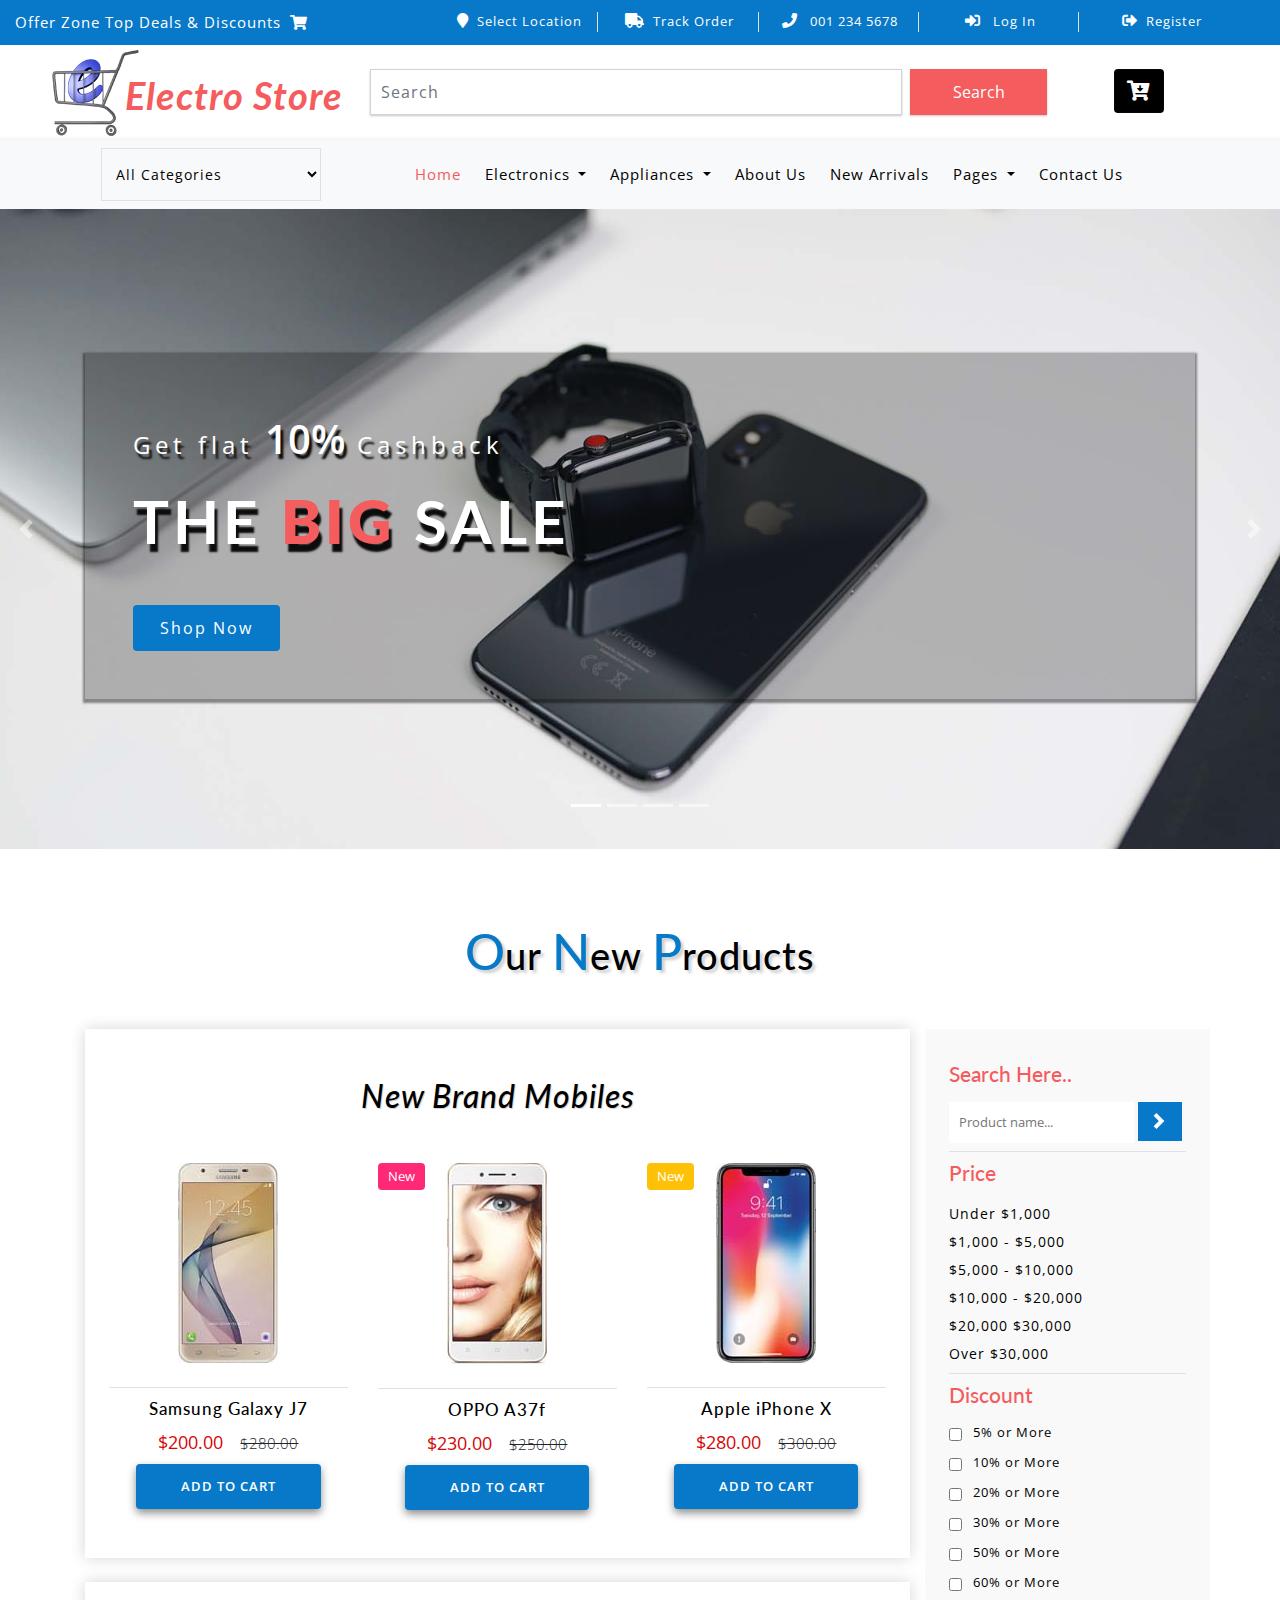
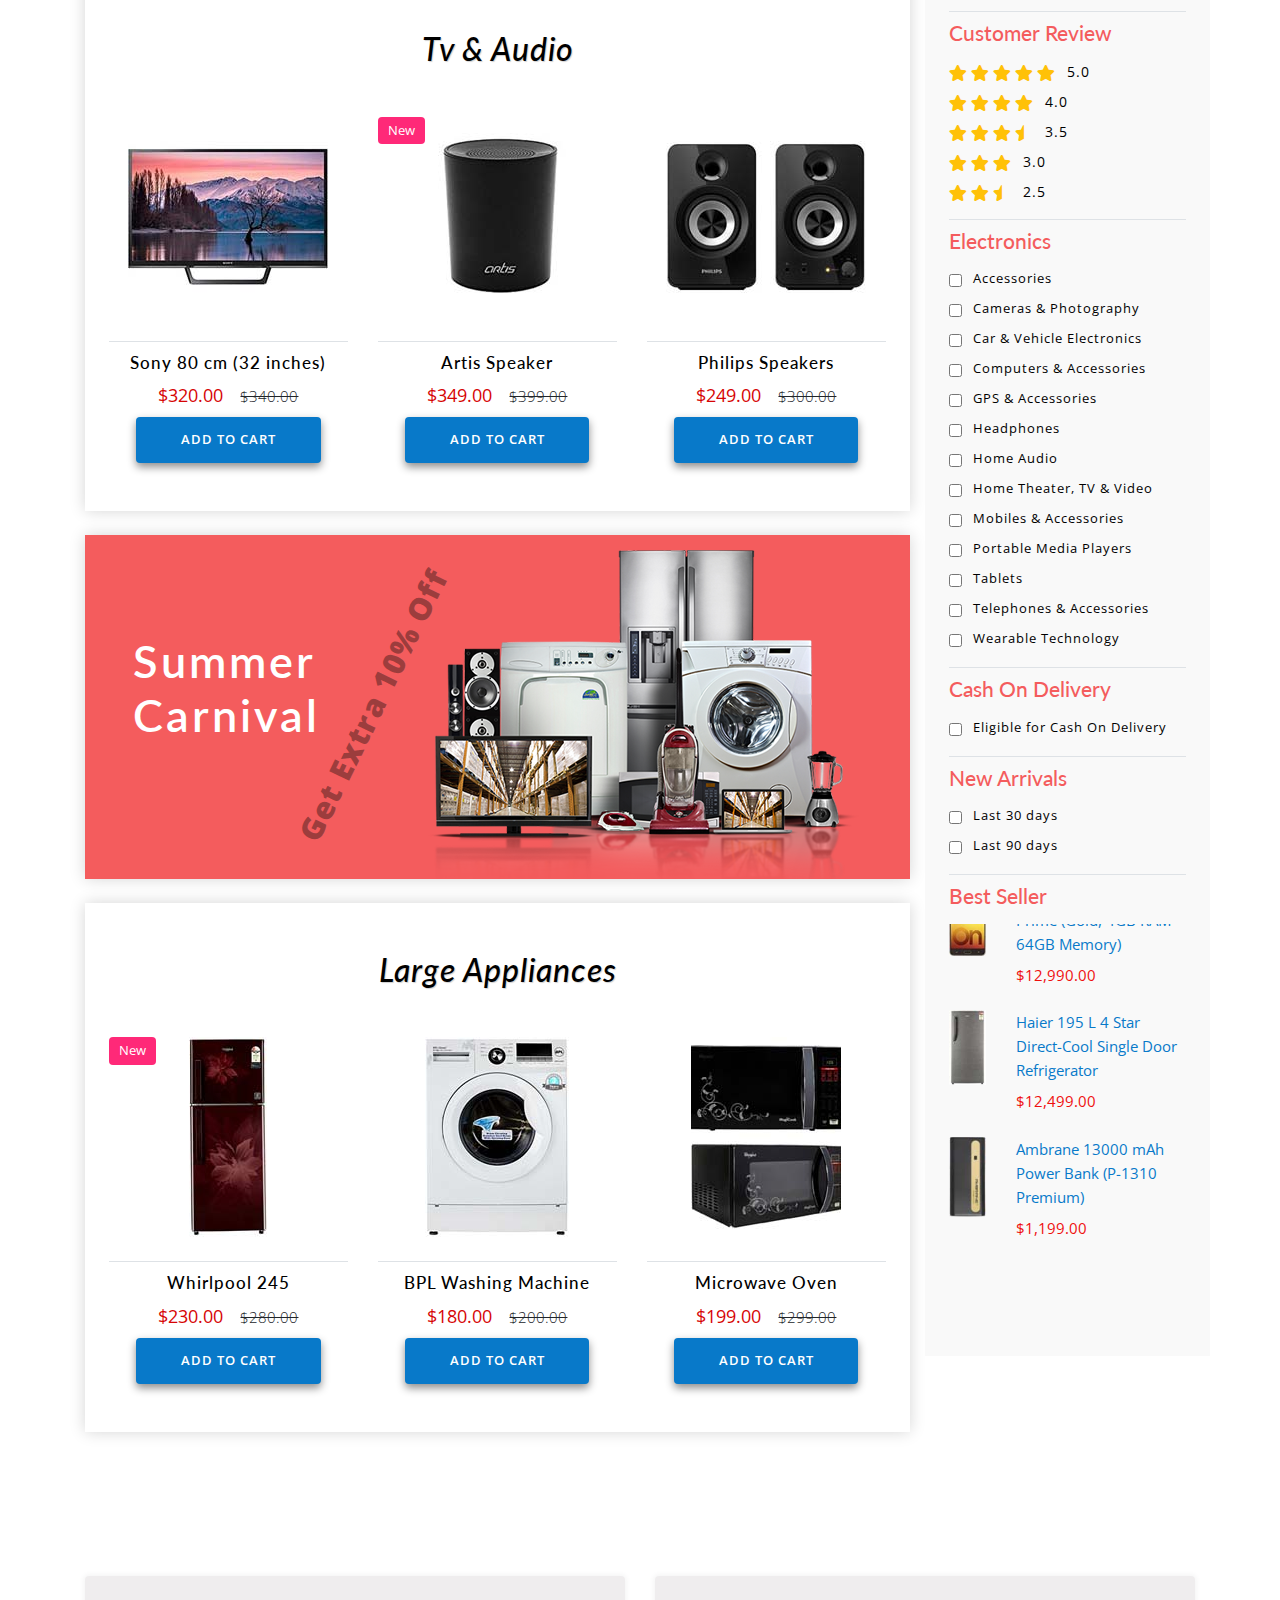
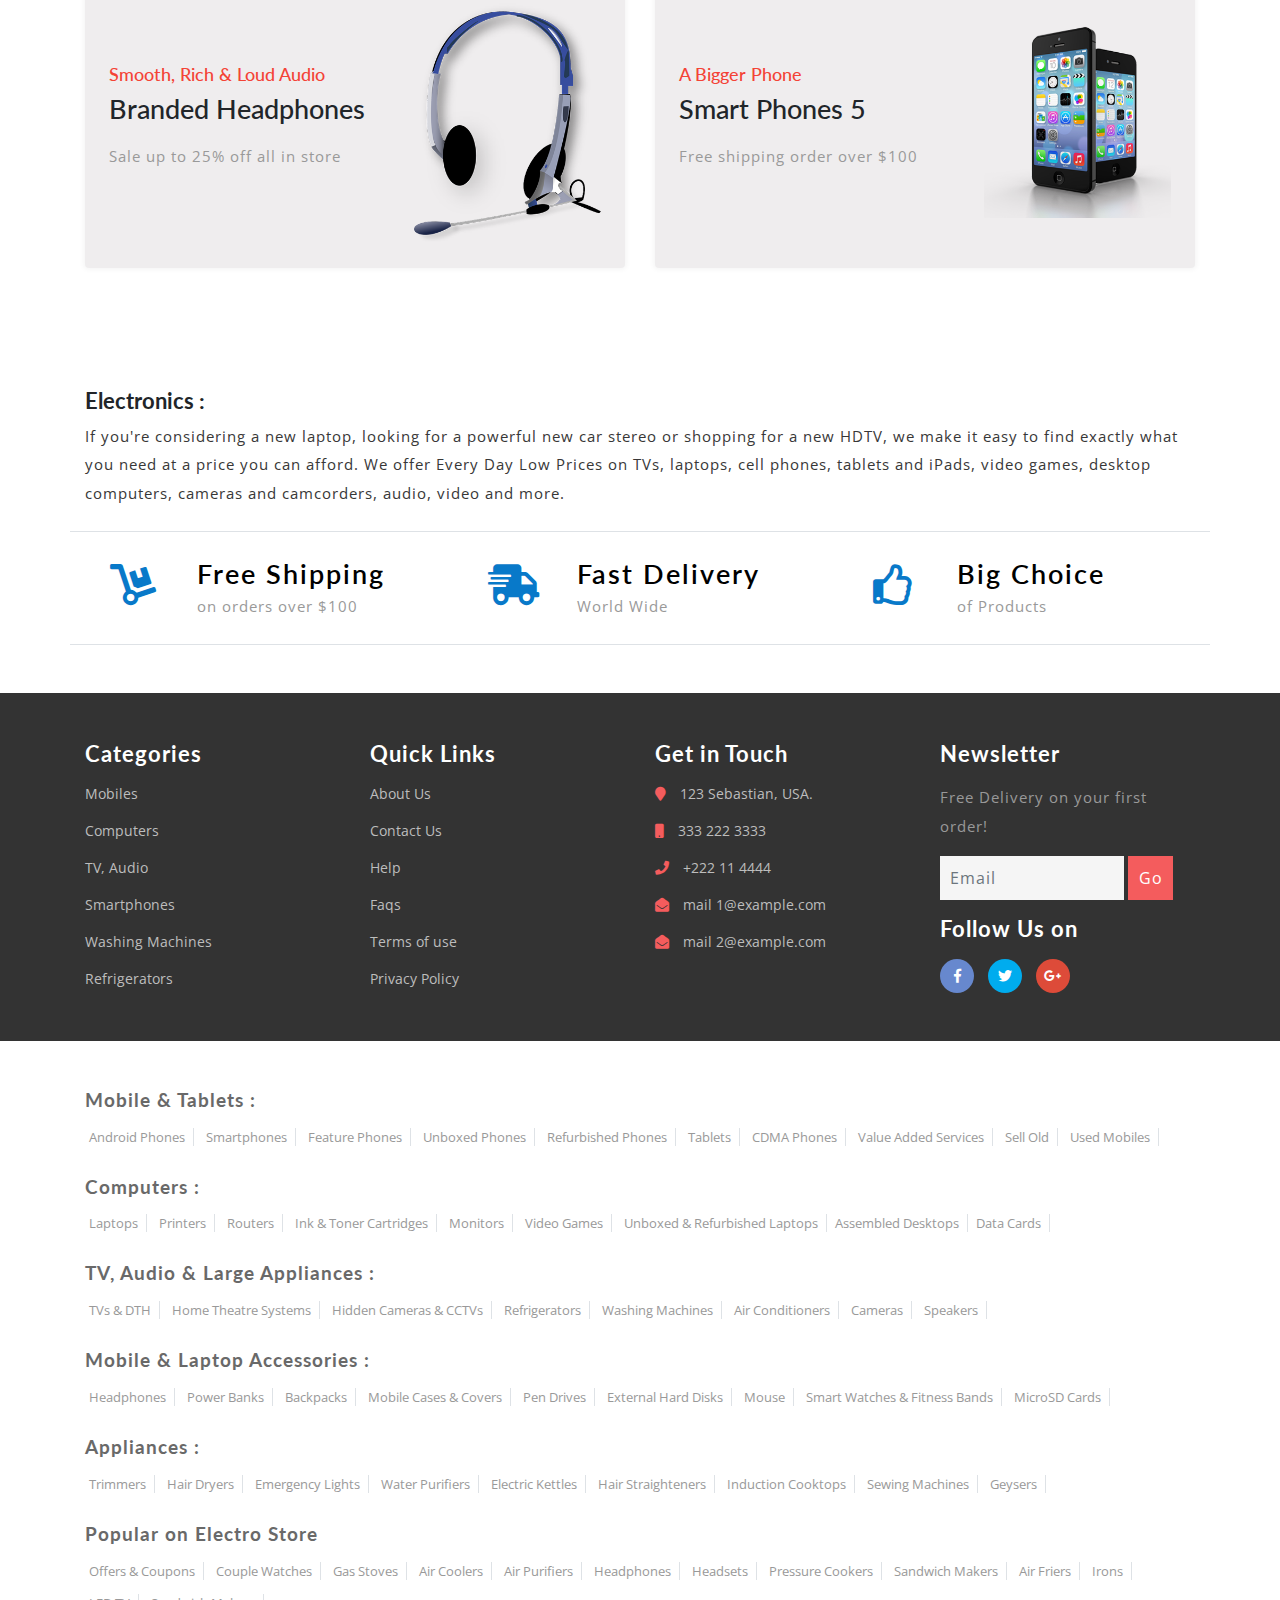
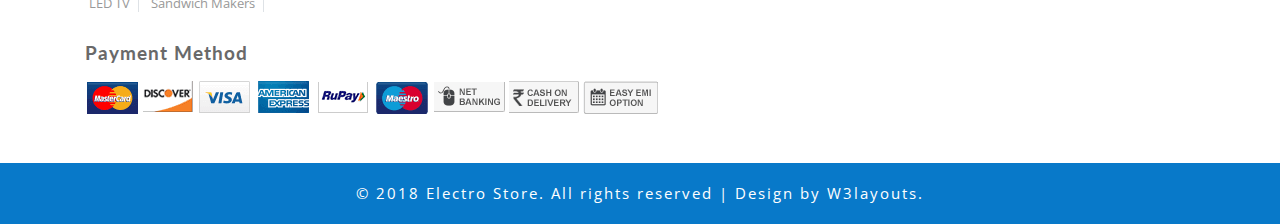
<file: wp-content/themes/storeshop-01/public/store-web/index.html>
<!--
Author: W3layouts
Author URL: http://w3layouts.com
License: Creative Commons Attribution 3.0 Unported
License URL: http://creativecommons.org/licenses/by/3.0/
-->
<!DOCTYPE html>
<html lang="zxx">

<head>
	<title>Electro Store Ecommerce Category Bootstrap Responsive Web Template | Home :: w3layouts</title>
	<!-- Meta tag Keywords -->
	<meta name="viewport" content="width=device-width, initial-scale=1">
	<meta charset="UTF-8" />
	<meta name="keywords" content="Electro Store Responsive web template, Bootstrap Web Templates, Flat Web Templates, Android Compatible web template, Smartphone Compatible web template, free webdesigns for Nokia, Samsung, LG, SonyEricsson, Motorola web design"
	/>
	<script>
		addEventListener("load", function () {
			setTimeout(hideURLbar, 0);
		}, false);

		function hideURLbar() {
			window.scrollTo(0, 1);
		}
	</script>
	<!-- //Meta tag Keywords -->

	<!-- Custom-Files -->
	<link href="css/bootstrap.css" rel="stylesheet" type="text/css" media="all" />
	<!-- Bootstrap css -->
	<link href="css/style.css" rel="stylesheet" type="text/css" media="all" />
	<!-- Main css -->
	<link rel="stylesheet" href="css/fontawesome-all.css">
	<!-- Font-Awesome-Icons-CSS -->
	<link href="css/popuo-box.css" rel="stylesheet" type="text/css" media="all" />
	<!-- pop-up-box -->
	<link href="css/menu.css" rel="stylesheet" type="text/css" media="all" />
	<!-- menu style -->
	<!-- //Custom-Files -->

	<!-- web fonts -->
	<link href="//fonts.googleapis.com/css?family=Lato:100,100i,300,300i,400,400i,700,700i,900,900i&amp;subset=latin-ext" rel="stylesheet">
	<link href="//fonts.googleapis.com/css?family=Open+Sans:300,300i,400,400i,600,600i,700,700i,800,800i&amp;subset=cyrillic,cyrillic-ext,greek,greek-ext,latin-ext,vietnamese"
	    rel="stylesheet">
	<!-- //web fonts -->

</head>

<body>
	<!-- top-header -->
	<div class="agile-main-top">
		<div class="container-fluid">
			<div class="row main-top-w3l py-2">
				<div class="col-lg-4 header-most-top">
					<p class="text-white text-lg-left text-center">Offer Zone Top Deals & Discounts
						<i class="fas fa-shopping-cart ml-1"></i>
					</p>
				</div>
				<div class="col-lg-8 header-right mt-lg-0 mt-2">
					<!-- header lists -->
					<ul>
						<li class="text-center border-right text-white">
							<a class="play-icon popup-with-zoom-anim text-white" href="#small-dialog1">
								<i class="fas fa-map-marker mr-2"></i>Select Location</a>
						</li>
						<li class="text-center border-right text-white">
							<a href="#" data-toggle="modal" data-target="#exampleModal" class="text-white">
								<i class="fas fa-truck mr-2"></i>Track Order</a>
						</li>
						<li class="text-center border-right text-white">
							<i class="fas fa-phone mr-2"></i> 001 234 5678
						</li>
						<li class="text-center border-right text-white">
							<a href="#" data-toggle="modal" data-target="#exampleModal" class="text-white">
								<i class="fas fa-sign-in-alt mr-2"></i> Log In </a>
						</li>
						<li class="text-center text-white">
							<a href="#" data-toggle="modal" data-target="#exampleModal2" class="text-white">
								<i class="fas fa-sign-out-alt mr-2"></i>Register </a>
						</li>
					</ul>
					<!-- //header lists -->
				</div>
			</div>
		</div>
	</div>

	<!-- Button trigger modal(select-location) -->
	<div id="small-dialog1" class="mfp-hide">
		<div class="select-city">
			<h3>
				<i class="fas fa-map-marker"></i> Please Select Your Location</h3>
			<select class="list_of_cities">
				<optgroup label="Popular Cities">
					<option selected style="display:none;color:#eee;">Select City</option>
					<option>Birmingham</option>
					<option>Anchorage</option>
					<option>Phoenix</option>
					<option>Little Rock</option>
					<option>Los Angeles</option>
					<option>Denver</option>
					<option>Bridgeport</option>
					<option>Wilmington</option>
					<option>Jacksonville</option>
					<option>Atlanta</option>
					<option>Honolulu</option>
					<option>Boise</option>
					<option>Chicago</option>
					<option>Indianapolis</option>
				</optgroup>
				<optgroup label="Alabama">
					<option>Birmingham</option>
					<option>Montgomery</option>
					<option>Mobile</option>
					<option>Huntsville</option>
					<option>Tuscaloosa</option>
				</optgroup>
				<optgroup label="Alaska">
					<option>Anchorage</option>
					<option>Fairbanks</option>
					<option>Juneau</option>
					<option>Sitka</option>
					<option>Ketchikan</option>
				</optgroup>
				<optgroup label="Arizona">
					<option>Phoenix</option>
					<option>Tucson</option>
					<option>Mesa</option>
					<option>Chandler</option>
					<option>Glendale</option>
				</optgroup>
				<optgroup label="Arkansas">
					<option>Little Rock</option>
					<option>Fort Smith</option>
					<option>Fayetteville</option>
					<option>Springdale</option>
					<option>Jonesboro</option>
				</optgroup>
				<optgroup label="California">
					<option>Los Angeles</option>
					<option>San Diego</option>
					<option>San Jose</option>
					<option>San Francisco</option>
					<option>Fresno</option>
				</optgroup>
				<optgroup label="Colorado">
					<option>Denver</option>
					<option>Colorado</option>
					<option>Aurora</option>
					<option>Fort Collins</option>
					<option>Lakewood</option>
				</optgroup>
				<optgroup label="Connecticut">
					<option>Bridgeport</option>
					<option>New Haven</option>
					<option>Hartford</option>
					<option>Stamford</option>
					<option>Waterbury</option>
				</optgroup>
				<optgroup label="Delaware">
					<option>Wilmington</option>
					<option>Dover</option>
					<option>Newark</option>
					<option>Bear</option>
					<option>Middletown</option>
				</optgroup>
				<optgroup label="Florida">
					<option>Jacksonville</option>
					<option>Miami</option>
					<option>Tampa</option>
					<option>St. Petersburg</option>
					<option>Orlando</option>
				</optgroup>
				<optgroup label="Georgia">
					<option>Atlanta</option>
					<option>Augusta</option>
					<option>Columbus</option>
					<option>Savannah</option>
					<option>Athens</option>
				</optgroup>
				<optgroup label="Hawaii">
					<option>Honolulu</option>
					<option>Pearl City</option>
					<option>Hilo</option>
					<option>Kailua</option>
					<option>Waipahu</option>
				</optgroup>
				<optgroup label="Idaho">
					<option>Boise</option>
					<option>Nampa</option>
					<option>Meridian</option>
					<option>Idaho Falls</option>
					<option>Pocatello</option>
				</optgroup>
				<optgroup label="Illinois">
					<option>Chicago</option>
					<option>Aurora</option>
					<option>Rockford</option>
					<option>Joliet</option>
					<option>Naperville</option>
				</optgroup>
				<optgroup label="Indiana">
					<option>Indianapolis</option>
					<option>Fort Wayne</option>
					<option>Evansville</option>
					<option>South Bend</option>
					<option>Hammond</option>
				</optgroup>
				<optgroup label="Iowa">
					<option>Des Moines</option>
					<option>Cedar Rapids</option>
					<option>Davenport</option>
					<option>Sioux City</option>
					<option>Waterloo</option>
				</optgroup>
				<optgroup label="Kansas">
					<option>Wichita</option>
					<option>Overland Park</option>
					<option>Kansas City</option>
					<option>Topeka</option>
					<option>Olathe </option>
				</optgroup>
				<optgroup label="Kentucky">
					<option>Louisville</option>
					<option>Lexington</option>
					<option>Bowling Green</option>
					<option>Owensboro</option>
					<option>Covington</option>
				</optgroup>
				<optgroup label="Louisiana">
					<option>New Orleans</option>
					<option>Baton Rouge</option>
					<option>Shreveport</option>
					<option>Metairie</option>
					<option>Lafayette</option>
				</optgroup>
				<optgroup label="Maine">
					<option>Portland</option>
					<option>Lewiston</option>
					<option>Bangor</option>
					<option>South Portland</option>
					<option>Auburn</option>
				</optgroup>
				<optgroup label="Maryland">
					<option>Baltimore</option>
					<option>Frederick</option>
					<option>Rockville</option>
					<option>Gaithersburg</option>
					<option>Bowie</option>
				</optgroup>
				<optgroup label="Massachusetts">
					<option>Boston</option>
					<option>Worcester</option>
					<option>Springfield</option>
					<option>Lowell</option>
					<option>Cambridge</option>
				</optgroup>
				<optgroup label="Michigan">
					<option>Detroit</option>
					<option>Grand Rapids</option>
					<option>Warren</option>
					<option>Sterling Heights</option>
					<option>Lansing</option>
				</optgroup>
				<optgroup label="Minnesota">
					<option>Minneapolis</option>
					<option>St. Paul</option>
					<option>Rochester</option>
					<option>Duluth</option>
					<option>Bloomington</option>
				</optgroup>
				<optgroup label="Mississippi">
					<option>Jackson</option>
					<option>Gulfport</option>
					<option>Southaven</option>
					<option>Hattiesburg</option>
					<option>Biloxi</option>
				</optgroup>
				<optgroup label="Missouri">
					<option>Kansas City</option>
					<option>St. Louis</option>
					<option>Springfield</option>
					<option>Independence</option>
					<option>Columbia</option>
				</optgroup>
				<optgroup label="Montana">
					<option>Billings</option>
					<option>Missoula</option>
					<option>Great Falls</option>
					<option>Bozeman</option>
					<option>Butte-Silver Bow</option>
				</optgroup>
				<optgroup label="Nebraska">
					<option>Omaha</option>
					<option>Lincoln</option>
					<option>Bellevue</option>
					<option>Grand Island</option>
					<option>Kearney</option>
				</optgroup>
				<optgroup label="Nevada">
					<option>Las Vegas</option>
					<option>Henderson</option>
					<option>North Las Vegas</option>
					<option>Reno</option>
					<option>Sunrise Manor</option>
				</optgroup>
				<optgroup label="New Hampshire">
					<option>Manchesters</option>
					<option>Nashua</option>
					<option>Concord</option>
					<option>Dover</option>
					<option>Rochester</option>
				</optgroup>
				<optgroup label="New Jersey">
					<option>Newark</option>
					<option>Jersey City</option>
					<option>Paterson</option>
					<option>Elizabeth</option>
					<option>Edison</option>
				</optgroup>
				<optgroup label="New Mexico">
					<option>Albuquerque</option>
					<option>Las Cruces</option>
					<option>Rio Rancho</option>
					<option>Santa Fe</option>
					<option>Roswell</option>
				</optgroup>
				<optgroup label="New York">
					<option>New York</option>
					<option>Buffalo</option>
					<option>Rochester</option>
					<option>Yonkers</option>
					<option>Syracuse</option>
				</optgroup>
				<optgroup label="North Carolina">
					<option>Charlotte</option>
					<option>Raleigh</option>
					<option>Greensboro</option>
					<option>Winston-Salem</option>
					<option>Durham</option>
				</optgroup>
				<optgroup label="North Dakota">
					<option>Fargo</option>
					<option>Bismarck</option>
					<option>Grand Forks</option>
					<option>Minot</option>
					<option>West Fargo</option>
				</optgroup>
				<optgroup label="Ohio">
					<option>Columbus</option>
					<option>Cleveland</option>
					<option>Cincinnati</option>
					<option>Toledo</option>
					<option>Akron</option>
				</optgroup>
				<optgroup label="Oklahoma">
					<option>Oklahoma City</option>
					<option>Tulsa</option>
					<option>Norman</option>
					<option>Broken Arrow</option>
					<option>Lawton</option>
				</optgroup>
				<optgroup label="Oregon">
					<option>Portland</option>
					<option>Eugene</option>
					<option>Salem</option>
					<option>Gresham</option>
					<option>Hillsboro</option>
				</optgroup>
				<optgroup label="Pennsylvania">
					<option>Philadelphia</option>
					<option>Pittsburgh</option>
					<option>Allentown</option>
					<option>Erie</option>
					<option>Reading</option>
				</optgroup>
				<optgroup label="Rhode Island">
					<option>Providence</option>
					<option>Warwick</option>
					<option>Cranston</option>
					<option>Pawtucket</option>
					<option>East Providence</option>
				</optgroup>
				<optgroup label="South Carolina">
					<option>Columbia</option>
					<option>Charleston</option>
					<option>North Charleston</option>
					<option>Mount Pleasant</option>
					<option>Rock Hill</option>
				</optgroup>
				<optgroup label="South Dakota">
					<option>Sioux Falls</option>
					<option>Rapid City</option>
					<option>Aberdeen</option>
					<option>Brookings</option>
					<option>Watertown</option>
				</optgroup>
				<optgroup label="Tennessee">
					<option>Memphis</option>
					<option>Nashville</option>
					<option>Knoxville</option>
					<option>Chattanooga</option>
					<option>Clarksville</option>
				</optgroup>
				<optgroup label="Texas">
					<option>Houston</option>
					<option>San Antonio</option>
					<option>Dallas</option>
					<option>Austin</option>
					<option>Fort Worth</option>
				</optgroup>
				<optgroup label="Utah">
					<option>Salt Lake City</option>
					<option>West Valley City</option>
					<option>Provo</option>
					<option>West Jordan</option>
					<option>Orem</option>
				</optgroup>
				<optgroup label="Vermont">
					<option>Burlington</option>
					<option>Essex</option>
					<option>South Burlington</option>
					<option>Colchester</option>
					<option>Rutland</option>
				</optgroup>
				<optgroup label="Virginia">
					<option>Virginia Beach</option>
					<option>Norfolk</option>
					<option>Chesapeake</option>
					<option>Arlington</option>
					<option>Richmond</option>
				</optgroup>
				<optgroup label="Washington">
					<option>Seattle</option>
					<option>Spokane</option>
					<option>Tacoma</option>
					<option>Vancouver</option>
					<option>Bellevue</option>
				</optgroup>
				<optgroup label="West Virginia">
					<option>Charleston</option>
					<option>Huntington</option>
					<option>Parkersburg</option>
					<option>Morgantown</option>
					<option>Wheeling</option>
				</optgroup>
				<optgroup label="Wisconsin">
					<option>Milwaukee</option>
					<option>Madison</option>
					<option>Green Bay</option>
					<option>Kenosha</option>
					<option>Racine</option>
				</optgroup>
				<optgroup label="Wyoming">
					<option>Cheyenne</option>
					<option>Casper</option>
					<option>Laramie</option>
					<option>Gillette</option>
					<option>Rock Springs</option>
				</optgroup>
			</select>
			<div class="clearfix"></div>
		</div>
	</div>
	<!-- //shop locator (popup) -->

	<!-- modals -->
	<!-- log in -->
	<div class="modal fade" id="exampleModal" tabindex="-1" role="dialog" aria-hidden="true">
		<div class="modal-dialog" role="document">
			<div class="modal-content">
				<div class="modal-header">
					<h5 class="modal-title text-center">Log In</h5>
					<button type="button" class="close" data-dismiss="modal" aria-label="Close">
						<span aria-hidden="true">&times;</span>
					</button>
				</div>
				<div class="modal-body">
					<form action="#" method="post">
						<div class="form-group">
							<label class="col-form-label">Username</label>
							<input type="text" class="form-control" placeholder=" " name="Name" required="">
						</div>
						<div class="form-group">
							<label class="col-form-label">Password</label>
							<input type="password" class="form-control" placeholder=" " name="Password" required="">
						</div>
						<div class="right-w3l">
							<input type="submit" class="form-control" value="Log in">
						</div>
						<div class="sub-w3l">
							<div class="custom-control custom-checkbox mr-sm-2">
								<input type="checkbox" class="custom-control-input" id="customControlAutosizing">
								<label class="custom-control-label" for="customControlAutosizing">Remember me?</label>
							</div>
						</div>
						<p class="text-center dont-do mt-3">Don't have an account?
							<a href="#" data-toggle="modal" data-target="#exampleModal2">
								Register Now</a>
						</p>
					</form>
				</div>
			</div>
		</div>
	</div>
	<!-- register -->
	<div class="modal fade" id="exampleModal2" tabindex="-1" role="dialog" aria-hidden="true">
		<div class="modal-dialog" role="document">
			<div class="modal-content">
				<div class="modal-header">
					<h5 class="modal-title">Register</h5>
					<button type="button" class="close" data-dismiss="modal" aria-label="Close">
						<span aria-hidden="true">&times;</span>
					</button>
				</div>
				<div class="modal-body">
					<form action="#" method="post">
						<div class="form-group">
							<label class="col-form-label">Your Name</label>
							<input type="text" class="form-control" placeholder=" " name="Name" required="">
						</div>
						<div class="form-group">
							<label class="col-form-label">Email</label>
							<input type="email" class="form-control" placeholder=" " name="Email" required="">
						</div>
						<div class="form-group">
							<label class="col-form-label">Password</label>
							<input type="password" class="form-control" placeholder=" " name="Password" id="password1" required="">
						</div>
						<div class="form-group">
							<label class="col-form-label">Confirm Password</label>
							<input type="password" class="form-control" placeholder=" " name="Confirm Password" id="password2" required="">
						</div>
						<div class="right-w3l">
							<input type="submit" class="form-control" value="Register">
						</div>
						<div class="sub-w3l">
							<div class="custom-control custom-checkbox mr-sm-2">
								<input type="checkbox" class="custom-control-input" id="customControlAutosizing2">
								<label class="custom-control-label" for="customControlAutosizing2">I Accept to the Terms & Conditions</label>
							</div>
						</div>
					</form>
				</div>
			</div>
		</div>
	</div>
	<!-- //modal -->
	<!-- //top-header -->

	<!-- header-bottom-->
	<div class="header-bot">
		<div class="container">
			<div class="row header-bot_inner_wthreeinfo_header_mid">
				<!-- logo -->
				<div class="col-md-3 logo_agile">
					<h1 class="text-center">
						<a href="index.html" class="font-weight-bold font-italic">
							<img src="images/logo2.png" alt=" " class="img-fluid">Electro Store
						</a>
					</h1>
				</div>
				<!-- //logo -->
				<!-- header-bot -->
				<div class="col-md-9 header mt-4 mb-md-0 mb-4">
					<div class="row">
						<!-- search -->
						<div class="col-10 agileits_search">
							<form class="form-inline" action="#" method="post">
								<input class="form-control mr-sm-2" type="search" placeholder="Search" aria-label="Search" required>
								<button class="btn my-2 my-sm-0" type="submit">Search</button>
							</form>
						</div>
						<!-- //search -->
						<!-- cart details -->
						<div class="col-2 top_nav_right text-center mt-sm-0 mt-2">
							<div class="wthreecartaits wthreecartaits2 cart cart box_1">
								<form action="#" method="post" class="last">
									<input type="hidden" name="cmd" value="_cart">
									<input type="hidden" name="display" value="1">
									<button class="btn w3view-cart" type="submit" name="submit" value="">
										<i class="fas fa-cart-arrow-down"></i>
									</button>
								</form>
							</div>
						</div>
						<!-- //cart details -->
					</div>
				</div>
			</div>
		</div>
	</div>
	<!-- shop locator (popup) -->
	<!-- //header-bottom -->
	<!-- navigation -->
	<div class="navbar-inner">
		<div class="container">
			<nav class="navbar navbar-expand-lg navbar-light bg-light">
				<div class="agileits-navi_search">
					<form action="#" method="post">
						<select id="agileinfo-nav_search" name="agileinfo_search" class="border" required="">
							<option value="">All Categories</option>
							<option value="Televisions">Televisions</option>
							<option value="Headphones">Headphones</option>
							<option value="Computers">Computers</option>
							<option value="Appliances">Appliances</option>
							<option value="Mobiles">Mobiles</option>
							<option value="Fruits &amp; Vegetables">Tv &amp; Video</option>
							<option value="iPad & Tablets">iPad & Tablets</option>
							<option value="Cameras & Camcorders">Cameras & Camcorders</option>
							<option value="Home Audio & Theater">Home Audio & Theater</option>
						</select>
					</form>
				</div>
				<button class="navbar-toggler" type="button" data-toggle="collapse" data-target="#navbarSupportedContent" aria-controls="navbarSupportedContent"
				    aria-expanded="false" aria-label="Toggle navigation">
					<span class="navbar-toggler-icon"></span>
				</button>
				<div class="collapse navbar-collapse" id="navbarSupportedContent">
					<ul class="navbar-nav ml-auto text-center mr-xl-5">
						<li class="nav-item active mr-lg-2 mb-lg-0 mb-2">
							<a class="nav-link" href="index.html">Home
								<span class="sr-only">(current)</span>
							</a>
						</li>
						<li class="nav-item dropdown mr-lg-2 mb-lg-0 mb-2">
							<a class="nav-link dropdown-toggle" href="#" role="button" data-toggle="dropdown" aria-haspopup="true" aria-expanded="false">
								Electronics
							</a>
							<div class="dropdown-menu">
								<div class="agile_inner_drop_nav_info p-4">
									<h5 class="mb-3">Mobiles, Computers</h5>
									<div class="row">
										<div class="col-sm-6 multi-gd-img">
											<ul class="multi-column-dropdown">
												<li>
													<a href="product.html">All Mobile Phones</a>
												</li>
												<li>
													<a href="product.html">All Mobile Accessories</a>
												</li>
												<li>
													<a href="product.html">Cases & Covers</a>
												</li>
												<li>
													<a href="product.html">Screen Protectors</a>
												</li>
												<li>
													<a href="product.html">Power Banks</a>
												</li>
												<li>
													<a href="product.html">All Certified Refurbished</a>
												</li>
												<li>
													<a href="product.html">Tablets</a>
												</li>
												<li>
													<a href="product.html">Wearable Devices</a>
												</li>
												<li>
													<a href="product.html">Smart Home</a>
												</li>
											</ul>
										</div>
										<div class="col-sm-6 multi-gd-img">
											<ul class="multi-column-dropdown">
												<li>
													<a href="product.html">Laptops</a>
												</li>
												<li>
													<a href="product.html">Drives & Storage</a>
												</li>
												<li>
													<a href="product.html">Printers & Ink</a>
												</li>
												<li>
													<a href="product.html">Networking Devices</a>
												</li>
												<li>
													<a href="product.html">Computer Accessories</a>
												</li>
												<li>
													<a href="product.html">Game Zone</a>
												</li>
												<li>
													<a href="product.html">Software</a>
												</li>
											</ul>
										</div>
									</div>
								</div>
							</div>
						</li>
						<li class="nav-item dropdown mr-lg-2 mb-lg-0 mb-2">
							<a class="nav-link dropdown-toggle" href="#" role="button" data-toggle="dropdown" aria-haspopup="true" aria-expanded="false">
								Appliances
							</a>
							<div class="dropdown-menu">
								<div class="agile_inner_drop_nav_info p-4">
									<h5 class="mb-3">TV, Appliances, Electronics</h5>
									<div class="row">
										<div class="col-sm-6 multi-gd-img">
											<ul class="multi-column-dropdown">
												<li>
													<a href="product2.html">Televisions</a>
												</li>
												<li>
													<a href="product2.html">Home Entertainment Systems</a>
												</li>
												<li>
													<a href="product2.html">Headphones</a>
												</li>
												<li>
													<a href="product2.html">Speakers</a>
												</li>
												<li>
													<a href="product2.html">MP3, Media Players & Accessories</a>
												</li>
												<li>
													<a href="product2.html">Audio & Video Accessories</a>
												</li>
												<li>
													<a href="product2.html">Cameras</a>
												</li>
												<li>
													<a href="product2.html">DSLR Cameras</a>
												</li>
												<li>
													<a href="product2.html">Camera Accessories</a>
												</li>
											</ul>
										</div>
										<div class="col-sm-6 multi-gd-img">
											<ul class="multi-column-dropdown">
												<li>
													<a href="product2.html">Musical Instruments</a>
												</li>
												<li>
													<a href="product2.html">Gaming Consoles</a>
												</li>
												<li>
													<a href="product2.html">All Electronics</a>
												</li>
												<li>
													<a href="product2.html">Air Conditioners</a>
												</li>
												<li>
													<a href="product2.html">Refrigerators</a>
												</li>
												<li>
													<a href="product2.html">Washing Machines</a>
												</li>
												<li>
													<a href="product2.html">Kitchen & Home Appliances</a>
												</li>
												<li>
													<a href="product2.html">Heating & Cooling Appliances</a>
												</li>
												<li>
													<a href="product2.html">All Appliances</a>
												</li>
											</ul>
										</div>
									</div>
								</div>
							</div>
						</li>
						<li class="nav-item mr-lg-2 mb-lg-0 mb-2">
							<a class="nav-link" href="about.html">About Us</a>
						</li>
						<li class="nav-item mr-lg-2 mb-lg-0 mb-2">
							<a class="nav-link" href="product.html">New Arrivals</a>
						</li>
						<li class="nav-item dropdown mr-lg-2 mb-lg-0 mb-2">
							<a class="nav-link dropdown-toggle" href="#" role="button" data-toggle="dropdown" aria-haspopup="true" aria-expanded="false">
								Pages
							</a>
							<div class="dropdown-menu">
								<a class="dropdown-item" href="product.html">Product 1</a>
								<a class="dropdown-item" href="product2.html">Product 2</a>
								<div class="dropdown-divider"></div>
								<a class="dropdown-item" href="single.html">Single Product 1</a>
								<a class="dropdown-item" href="single2.html">Single Product 2</a>
								<div class="dropdown-divider"></div>
								<a class="dropdown-item" href="checkout.html">Checkout Page</a>
								<a class="dropdown-item" href="payment.html">Payment Page</a>
							</div>
						</li>
						<li class="nav-item">
							<a class="nav-link" href="contact.html">Contact Us</a>
						</li>
					</ul>
				</div>
			</nav>
		</div>
	</div>
	<!-- //navigation -->

	<!-- banner -->
	<div id="carouselExampleIndicators" class="carousel slide" data-ride="carousel">
		<!-- Indicators-->
		<ol class="carousel-indicators">
			<li data-target="#carouselExampleIndicators" data-slide-to="0" class="active"></li>
			<li data-target="#carouselExampleIndicators" data-slide-to="1"></li>
			<li data-target="#carouselExampleIndicators" data-slide-to="2"></li>
			<li data-target="#carouselExampleIndicators" data-slide-to="3"></li>
		</ol>
		<div class="carousel-inner">
			<div class="carousel-item item1 active">
				<div class="container">
					<div class="w3l-space-banner">
						<div class="carousel-caption p-lg-5 p-sm-4 p-3">
							<p>Get flat
								<span>10%</span> Cashback</p>
							<h3 class="font-weight-bold pt-2 pb-lg-5 pb-4">The
								<span>Big</span>
								Sale
							</h3>
							<a class="button2" href="product.html">Shop Now </a>
						</div>
					</div>
				</div>
			</div>
			<div class="carousel-item item2">
				<div class="container">
					<div class="w3l-space-banner">
						<div class="carousel-caption p-lg-5 p-sm-4 p-3">
							<p>advanced
								<span>Wireless</span> earbuds</p>
							<h3 class="font-weight-bold pt-2 pb-lg-5 pb-4">Best
								<span>Headphone</span>
							</h3>
							<a class="button2" href="product.html">Shop Now </a>
						</div>
					</div>
				</div>
			</div>
			<div class="carousel-item item3">
				<div class="container">
					<div class="w3l-space-banner">
						<div class="carousel-caption p-lg-5 p-sm-4 p-3">
							<p>Get flat
								<span>10%</span> Cashback</p>
							<h3 class="font-weight-bold pt-2 pb-lg-5 pb-4">New
								<span>Standard</span>
							</h3>
							<a class="button2" href="product.html">Shop Now </a>
						</div>
					</div>
				</div>
			</div>
			<div class="carousel-item item4">
				<div class="container">
					<div class="w3l-space-banner">
						<div class="carousel-caption p-lg-5 p-sm-4 p-3">
							<p>Get Now
								<span>40%</span> Discount</p>
							<h3 class="font-weight-bold pt-2 pb-lg-5 pb-4">Today
								<span>Discount</span>
							</h3>
							<a class="button2" href="product.html">Shop Now </a>
						</div>
					</div>
				</div>
			</div>
		</div>
		<a class="carousel-control-prev" href="#carouselExampleIndicators" role="button" data-slide="prev">
			<span class="carousel-control-prev-icon" aria-hidden="true"></span>
			<span class="sr-only">Previous</span>
		</a>
		<a class="carousel-control-next" href="#carouselExampleIndicators" role="button" data-slide="next">
			<span class="carousel-control-next-icon" aria-hidden="true"></span>
			<span class="sr-only">Next</span>
		</a>
	</div>
	<!-- //banner -->

	<!-- top Products -->
	<div class="ads-grid py-sm-5 py-4">
		<div class="container py-xl-4 py-lg-2">
			<!-- tittle heading -->
			<h3 class="tittle-w3l text-center mb-lg-5 mb-sm-4 mb-3">
				<span>O</span>ur
				<span>N</span>ew
				<span>P</span>roducts</h3>
			<!-- //tittle heading -->
			<div class="row">
				<!-- product left -->
				<div class="agileinfo-ads-display col-lg-9">
					<div class="wrapper">
						<!-- first section -->
						<div class="product-sec1 px-sm-4 px-3 py-sm-5  py-3 mb-4">
							<h3 class="heading-tittle text-center font-italic">New Brand Mobiles</h3>
							<div class="row">
								<div class="col-md-4 product-men mt-5">
									<div class="men-pro-item simpleCart_shelfItem">
										<div class="men-thumb-item text-center">
											<img src="images/m1.jpg" alt="">
											<div class="men-cart-pro">
												<div class="inner-men-cart-pro">
													<a href="single.html" class="link-product-add-cart">Quick View</a>
												</div>
											</div>
										</div>
										<div class="item-info-product text-center border-top mt-4">
											<h4 class="pt-1">
												<a href="single.html">Samsung Galaxy J7</a>
											</h4>
											<div class="info-product-price my-2">
												<span class="item_price">$200.00</span>
												<del>$280.00</del>
											</div>
											<div class="snipcart-details top_brand_home_details item_add single-item hvr-outline-out">
												<form action="#" method="post">
													<fieldset>
														<input type="hidden" name="cmd" value="_cart" />
														<input type="hidden" name="add" value="1" />
														<input type="hidden" name="business" value=" " />
														<input type="hidden" name="item_name" value="Samsung Galaxy J7" />
														<input type="hidden" name="amount" value="200.00" />
														<input type="hidden" name="discount_amount" value="1.00" />
														<input type="hidden" name="currency_code" value="USD" />
														<input type="hidden" name="return" value=" " />
														<input type="hidden" name="cancel_return" value=" " />
														<input type="submit" name="submit" value="Add to cart" class="button btn" />
													</fieldset>
												</form>
											</div>
										</div>
									</div>
								</div>
								<div class="col-md-4 product-men mt-5">
									<div class="men-pro-item simpleCart_shelfItem">
										<div class="men-thumb-item text-center">
											<img src="images/m2.jpg" alt="">
											<div class="men-cart-pro">
												<div class="inner-men-cart-pro">
													<a href="single.html" class="link-product-add-cart">Quick View</a>
												</div>
											</div>
											<span class="product-new-top">New</span>

										</div>
										<div class="item-info-product text-center border-top mt-4">
											<h4 class="pt-1">
												<a href="single.html">OPPO A37f</a>
											</h4>
											<div class="info-product-price my-2">
												<span class="item_price">$230.00</span>
												<del>$250.00</del>
											</div>
											<div class="snipcart-details top_brand_home_details item_add single-item hvr-outline-out">
												<form action="#" method="post">
													<fieldset>
														<input type="hidden" name="cmd" value="_cart" />
														<input type="hidden" name="add" value="1" />
														<input type="hidden" name="business" value=" " />
														<input type="hidden" name="item_name" value="OPPO A37f" />
														<input type="hidden" name="amount" value="230.00" />
														<input type="hidden" name="discount_amount" value="1.00" />
														<input type="hidden" name="currency_code" value="USD" />
														<input type="hidden" name="return" value=" " />
														<input type="hidden" name="cancel_return" value=" " />
														<input type="submit" name="submit" value="Add to cart" class="button btn" />
													</fieldset>
												</form>
											</div>

										</div>
									</div>
								</div>
								<div class="col-md-4 product-men mt-5">
									<div class="men-pro-item simpleCart_shelfItem">
										<div class="men-thumb-item text-center">
											<img src="images/m3.jpg" alt="">
											<div class="men-cart-pro">
												<div class="inner-men-cart-pro">
													<a href="single.html" class="link-product-add-cart">Quick View</a>
												</div>
											</div>
											<span class="product-new-top">New</span>

										</div>
										<div class="item-info-product text-center border-top mt-4">
											<h4 class="pt-1">
												<a href="single.html">Apple iPhone X</a>
											</h4>
											<div class="info-product-price my-2">
												<span class="item_price">$280.00</span>
												<del>$300.00</del>
											</div>
											<div class="snipcart-details top_brand_home_details item_add single-item hvr-outline-out">
												<form action="#" method="post">
													<fieldset>
														<input type="hidden" name="cmd" value="_cart" />
														<input type="hidden" name="add" value="1" />
														<input type="hidden" name="business" value=" " />
														<input type="hidden" name="item_name" value="Apple iPhone X" />
														<input type="hidden" name="amount" value="280.00" />
														<input type="hidden" name="discount_amount" value="1.00" />
														<input type="hidden" name="currency_code" value="USD" />
														<input type="hidden" name="return" value=" " />
														<input type="hidden" name="cancel_return" value=" " />
														<input type="submit" name="submit" value="Add to cart" class="button btn" />
													</fieldset>
												</form>
											</div>
										</div>
									</div>
								</div>
							</div>
						</div>
						<!-- //first section -->
						<!-- second section -->
						<div class="product-sec1 px-sm-4 px-3 py-sm-5  py-3 mb-4">
							<h3 class="heading-tittle text-center font-italic">Tv & Audio</h3>
							<div class="row">
								<div class="col-md-4 product-men mt-5">
									<div class="men-pro-item simpleCart_shelfItem">
										<div class="men-thumb-item text-center">
											<img src="images/m4.jpg" alt="">
											<div class="men-cart-pro">
												<div class="inner-men-cart-pro">
													<a href="single.html" class="link-product-add-cart">Quick View</a>
												</div>
											</div>
										</div>
										<div class="item-info-product text-center border-top mt-4">
											<h4 class="pt-1">
												<a href="single.html">Sony 80 cm (32 inches)</a>
											</h4>
											<div class="info-product-price my-2">
												<span class="item_price">$320.00</span>
												<del>$340.00</del>
											</div>
											<div class="snipcart-details top_brand_home_details item_add single-item hvr-outline-out">
												<form action="#" method="post">
													<fieldset>
														<input type="hidden" name="cmd" value="_cart" />
														<input type="hidden" name="add" value="1" />
														<input type="hidden" name="business" value=" " />
														<input type="hidden" name="item_name" value="Sony 80 cm (32 inches)" />
														<input type="hidden" name="amount" value="320.00" />
														<input type="hidden" name="discount_amount" value="1.00" />
														<input type="hidden" name="currency_code" value="USD" />
														<input type="hidden" name="return" value=" " />
														<input type="hidden" name="cancel_return" value=" " />
														<input type="submit" name="submit" value="Add to cart" class="button btn" />
													</fieldset>
												</form>
											</div>
										</div>
									</div>
								</div>
								<div class="col-md-4 product-men mt-5">
									<div class="men-pro-item simpleCart_shelfItem">
										<div class="men-thumb-item text-center">
											<img src="images/m5.jpg" alt="">
											<div class="men-cart-pro">
												<div class="inner-men-cart-pro">
													<a href="single.html" class="link-product-add-cart">Quick View</a>
												</div>
											</div>
											<span class="product-new-top">New</span>

										</div>
										<div class="item-info-product text-center border-top mt-4">
											<h4 class="pt-1">
												<a href="single.html">Artis Speaker</a>
											</h4>
											<div class="info-product-price my-2">
												<span class="item_price">$349.00</span>
												<del>$399.00</del>
											</div>
											<div class="snipcart-details top_brand_home_details item_add single-item hvr-outline-out">
												<form action="#" method="post">
													<fieldset>
														<input type="hidden" name="cmd" value="_cart" />
														<input type="hidden" name="add" value="1" />
														<input type="hidden" name="business" value=" " />
														<input type="hidden" name="item_name" value="Artis Speaker" />
														<input type="hidden" name="amount" value="349.00" />
														<input type="hidden" name="discount_amount" value="1.00" />
														<input type="hidden" name="currency_code" value="USD" />
														<input type="hidden" name="return" value=" " />
														<input type="hidden" name="cancel_return" value=" " />
														<input type="submit" name="submit" value="Add to cart" class="button btn" />
													</fieldset>
												</form>
											</div>

										</div>
									</div>
								</div>
								<div class="col-md-4 product-men mt-5">
									<div class="men-pro-item simpleCart_shelfItem">
										<div class="men-thumb-item text-center">
											<img src="images/m6.jpg" alt="">
											<div class="men-cart-pro">
												<div class="inner-men-cart-pro">
													<a href="single.html" class="link-product-add-cart">Quick View</a>
												</div>
											</div>
										</div>
										<div class="item-info-product text-center border-top mt-4">
											<h4 class="pt-1">
												<a href="single.html">Philips Speakers</a>
											</h4>
											<div class="info-product-price my-2">
												<span class="item_price">$249.00</span>
												<del>$300.00</del>
											</div>
											<div class="snipcart-details top_brand_home_details item_add single-item hvr-outline-out">
												<form action="#" method="post">
													<fieldset>
														<input type="hidden" name="cmd" value="_cart" />
														<input type="hidden" name="add" value="1" />
														<input type="hidden" name="business" value=" " />
														<input type="hidden" name="item_name" value="Philips Speakers" />
														<input type="hidden" name="amount" value="249.00" />
														<input type="hidden" name="discount_amount" value="1.00" />
														<input type="hidden" name="currency_code" value="USD" />
														<input type="hidden" name="return" value=" " />
														<input type="hidden" name="cancel_return" value=" " />
														<input type="submit" name="submit" value="Add to cart" class="button btn" />
													</fieldset>
												</form>
											</div>
										</div>
									</div>
								</div>
							</div>
						</div>
						<!-- //second section -->
						<!-- third section -->
						<div class="product-sec1 product-sec2 px-sm-5 px-3">
							<div class="row">
								<h3 class="col-md-4 effect-bg">Summer Carnival</h3>
								<p class="w3l-nut-middle">Get Extra 10% Off</p>
								<div class="col-md-8 bg-right-nut">
									<img src="images/image1.png" alt="">
								</div>
							</div>
						</div>
						<!-- //third section -->
						<!-- fourth section -->
						<div class="product-sec1 px-sm-4 px-3 py-sm-5  py-3 mt-4">
							<h3 class="heading-tittle text-center font-italic">Large Appliances</h3>
							<div class="row">
								<div class="col-md-4 product-men mt-5">
									<div class="men-pro-item simpleCart_shelfItem">
										<div class="men-thumb-item text-center">
											<img src="images/m7.jpg" alt="">
											<div class="men-cart-pro">
												<div class="inner-men-cart-pro">
													<a href="single.html" class="link-product-add-cart">Quick View</a>
												</div>
											</div>
										</div>
										<span class="product-new-top">New</span>
										<div class="item-info-product text-center border-top mt-4">
											<h4 class="pt-1">
												<a href="single.html">Whirlpool 245</a>
											</h4>
											<div class="info-product-price my-2">
												<span class="item_price">$230.00</span>
												<del>$280.00</del>
											</div>
											<div class="snipcart-details top_brand_home_details item_add single-item hvr-outline-out">
												<form action="#" method="post">
													<fieldset>
														<input type="hidden" name="cmd" value="_cart" />
														<input type="hidden" name="add" value="1" />
														<input type="hidden" name="business" value=" " />
														<input type="hidden" name="item_name" value="Whirlpool 245" />
														<input type="hidden" name="amount" value="230.00" />
														<input type="hidden" name="discount_amount" value="1.00" />
														<input type="hidden" name="currency_code" value="USD" />
														<input type="hidden" name="return" value=" " />
														<input type="hidden" name="cancel_return" value=" " />
														<input type="submit" name="submit" value="Add to cart" class="button btn" />
													</fieldset>
												</form>
											</div>

										</div>
									</div>
								</div>
								<div class="col-md-4 product-men mt-5">
									<div class="men-pro-item simpleCart_shelfItem">
										<div class="men-thumb-item text-center">
											<img src="images/m8.jpg" alt="">
											<div class="men-cart-pro">
												<div class="inner-men-cart-pro">
													<a href="single.html" class="link-product-add-cart">Quick View</a>
												</div>
											</div>
										</div>
										<div class="item-info-product text-center border-top mt-4">
											<h4 class="pt-1">
												<a href="single.html">BPL Washing Machine</a>
											</h4>
											<div class="info-product-price my-2">
												<span class="item_price">$180.00</span>
												<del>$200.00</del>
											</div>
											<div class="snipcart-details top_brand_home_details item_add single-item hvr-outline-out">
												<form action="#" method="post">
													<fieldset>
														<input type="hidden" name="cmd" value="_cart" />
														<input type="hidden" name="add" value="1" />
														<input type="hidden" name="business" value=" " />
														<input type="hidden" name="item_name" value="BPL Washing Machine" />
														<input type="hidden" name="amount" value="180.00" />
														<input type="hidden" name="discount_amount" value="1.00" />
														<input type="hidden" name="currency_code" value="USD" />
														<input type="hidden" name="return" value=" " />
														<input type="hidden" name="cancel_return" value=" " />
														<input type="submit" name="submit" value="Add to cart" class="button btn" />
													</fieldset>
												</form>
											</div>

										</div>
									</div>
								</div>
								<div class="col-md-4 product-men mt-5">
									<div class="men-pro-item simpleCart_shelfItem">
										<div class="men-thumb-item text-center">
											<img src="images/m9.jpg" alt="">
											<div class="men-cart-pro">
												<div class="inner-men-cart-pro">
													<a href="single.html" class="link-product-add-cart">Quick View</a>
												</div>
											</div>
										</div>
										<div class="item-info-product text-center border-top mt-4">
											<h4 class="pt-1">
												<a href="single.html">Microwave Oven</a>
											</h4>
											<div class="info-product-price my-2">
												<span class="item_price">$199.00</span>
												<del>$299.00</del>
											</div>
											<div class="snipcart-details top_brand_home_details item_add single-item hvr-outline-out">
												<form action="#" method="post">
													<fieldset>
														<input type="hidden" name="cmd" value="_cart" />
														<input type="hidden" name="add" value="1" />
														<input type="hidden" name="business" value=" " />
														<input type="hidden" name="item_name" value="Microwave Oven" />
														<input type="hidden" name="amount" value="199.00" />
														<input type="hidden" name="discount_amount" value="1.00" />
														<input type="hidden" name="currency_code" value="USD" />
														<input type="hidden" name="return" value=" " />
														<input type="hidden" name="cancel_return" value=" " />
														<input type="submit" name="submit" value="Add to cart" class="button btn" />
													</fieldset>
												</form>
											</div>
										</div>
									</div>
								</div>
							</div>
						</div>
						<!-- //fourth section -->
					</div>
				</div>
				<!-- //product left -->

				<!-- product right -->
				<div class="col-lg-3 mt-lg-0 mt-4 p-lg-0">
					<div class="side-bar p-sm-4 p-3">
						<div class="search-hotel border-bottom py-2">
							<h3 class="agileits-sear-head mb-3">Search Here..</h3>
							<form action="#" method="post">
								<input type="search" placeholder="Product name..." name="search" required="">
								<input type="submit" value=" ">
							</form>
						</div>
						<!-- price -->
						<div class="range border-bottom py-2">
							<h3 class="agileits-sear-head mb-3">Price</h3>
							<div class="w3l-range">
								<ul>
									<li>
										<a href="#">Under $1,000</a>
									</li>
									<li class="my-1">
										<a href="#">$1,000 - $5,000</a>
									</li>
									<li>
										<a href="#">$5,000 - $10,000</a>
									</li>
									<li class="my-1">
										<a href="#">$10,000 - $20,000</a>
									</li>
									<li>
										<a href="#">$20,000 $30,000</a>
									</li>
									<li class="mt-1">
										<a href="#">Over $30,000</a>
									</li>
								</ul>
							</div>
						</div>
						<!-- //price -->
						<!-- discounts -->
						<div class="left-side border-bottom py-2">
							<h3 class="agileits-sear-head mb-3">Discount</h3>
							<ul>
								<li>
									<input type="checkbox" class="checked">
									<span class="span">5% or More</span>
								</li>
								<li>
									<input type="checkbox" class="checked">
									<span class="span">10% or More</span>
								</li>
								<li>
									<input type="checkbox" class="checked">
									<span class="span">20% or More</span>
								</li>
								<li>
									<input type="checkbox" class="checked">
									<span class="span">30% or More</span>
								</li>
								<li>
									<input type="checkbox" class="checked">
									<span class="span">50% or More</span>
								</li>
								<li>
									<input type="checkbox" class="checked">
									<span class="span">60% or More</span>
								</li>
							</ul>
						</div>
						<!-- //discounts -->
						<!-- reviews -->
						<div class="customer-rev border-bottom left-side py-2">
							<h3 class="agileits-sear-head mb-3">Customer Review</h3>
							<ul>
								<li>
									<a href="#">
										<i class="fas fa-star"></i>
										<i class="fas fa-star"></i>
										<i class="fas fa-star"></i>
										<i class="fas fa-star"></i>
										<i class="fas fa-star"></i>
										<span>5.0</span>
									</a>
								</li>
								<li>
									<a href="#">
										<i class="fas fa-star"></i>
										<i class="fas fa-star"></i>
										<i class="fas fa-star"></i>
										<i class="fas fa-star"></i>
										<span>4.0</span>
									</a>
								</li>
								<li>
									<a href="#">
										<i class="fas fa-star"></i>
										<i class="fas fa-star"></i>
										<i class="fas fa-star"></i>
										<i class="fas fa-star-half"></i>
										<span>3.5</span>
									</a>
								</li>
								<li>
									<a href="#">
										<i class="fas fa-star"></i>
										<i class="fas fa-star"></i>
										<i class="fas fa-star"></i>
										<span>3.0</span>
									</a>
								</li>
								<li>
									<a href="#">
										<i class="fas fa-star"></i>
										<i class="fas fa-star"></i>
										<i class="fas fa-star-half"></i>
										<span>2.5</span>
									</a>
								</li>
							</ul>
						</div>
						<!-- //reviews -->
						<!-- electronics -->
						<div class="left-side border-bottom py-2">
							<h3 class="agileits-sear-head mb-3">Electronics</h3>
							<ul>
								<li>
									<input type="checkbox" class="checked">
									<span class="span">Accessories</span>
								</li>
								<li>
									<input type="checkbox" class="checked">
									<span class="span">Cameras & Photography</span>
								</li>
								<li>
									<input type="checkbox" class="checked">
									<span class="span">Car & Vehicle Electronics</span>
								</li>
								<li>
									<input type="checkbox" class="checked">
									<span class="span">Computers & Accessories</span>
								</li>
								<li>
									<input type="checkbox" class="checked">
									<span class="span">GPS & Accessories</span>
								</li>
								<li>
									<input type="checkbox" class="checked">
									<span class="span">Headphones</span>
								</li>
								<li>
									<input type="checkbox" class="checked">
									<span class="span">Home Audio</span>
								</li>
								<li>
									<input type="checkbox" class="checked">
									<span class="span">Home Theater, TV & Video</span>
								</li>
								<li>
									<input type="checkbox" class="checked">
									<span class="span">Mobiles & Accessories</span>
								</li>
								<li>
									<input type="checkbox" class="checked">
									<span class="span">Portable Media Players</span>
								</li>
								<li>
									<input type="checkbox" class="checked">
									<span class="span">Tablets</span>
								</li>
								<li>
									<input type="checkbox" class="checked">
									<span class="span">Telephones & Accessories</span>
								</li>
								<li>
									<input type="checkbox" class="checked">
									<span class="span">Wearable Technology</span>
								</li>
							</ul>
						</div>
						<!-- //electronics -->
						<!-- delivery -->
						<div class="left-side border-bottom py-2">
							<h3 class="agileits-sear-head mb-3">Cash On Delivery</h3>
							<ul>
								<li>
									<input type="checkbox" class="checked">
									<span class="span">Eligible for Cash On Delivery</span>
								</li>
							</ul>
						</div>
						<!-- //delivery -->
						<!-- arrivals -->
						<div class="left-side border-bottom py-2">
							<h3 class="agileits-sear-head mb-3">New Arrivals</h3>
							<ul>
								<li>
									<input type="checkbox" class="checked">
									<span class="span">Last 30 days</span>
								</li>
								<li>
									<input type="checkbox" class="checked">
									<span class="span">Last 90 days</span>
								</li>
							</ul>
						</div>
						<!-- //arrivals -->
						<!-- best seller -->
						<div class="f-grid py-2">
							<h3 class="agileits-sear-head mb-3">Best Seller</h3>
							<div class="box-scroll">
								<div class="scroll">
									<div class="row">
										<div class="col-lg-3 col-sm-2 col-3 left-mar">
											<img src="images/k1.jpg" alt="" class="img-fluid">
										</div>
										<div class="col-lg-9 col-sm-10 col-9 w3_mvd">
											<a href="">Samsung Galaxy On7 Prime (Gold, 4GB RAM + 64GB Memory)</a>
											<a href="" class="price-mar mt-2">$12,990.00</a>
										</div>
									</div>
									<div class="row my-4">
										<div class="col-lg-3 col-sm-2 col-3 left-mar">
											<img src="images/k2.jpg" alt="" class="img-fluid">
										</div>
										<div class="col-lg-9 col-sm-10 col-9 w3_mvd">
											<a href="">Haier 195 L 4 Star Direct-Cool Single Door Refrigerator</a>
											<a href="" class="price-mar mt-2">$12,499.00</a>
										</div>
									</div>
									<div class="row">
										<div class="col-lg-3 col-sm-2 col-3 left-mar">
											<img src="images/k3.jpg" alt="" class="img-fluid">
										</div>
										<div class="col-lg-9 col-sm-10 col-9 w3_mvd">
											<a href="">Ambrane 13000 mAh Power Bank (P-1310 Premium)</a>
											<a href="" class="price-mar mt-2">$1,199.00 </a>
										</div>
									</div>
								</div>
							</div>
						</div>
						<!-- //best seller -->
					</div>
					<!-- //product right -->
				</div>
			</div>
		</div>
	</div>
	<!-- //top products -->

	<!-- middle section -->
	<div class="join-w3l1 py-sm-5 py-4">
		<div class="container py-xl-4 py-lg-2">
			<div class="row">
				<div class="col-lg-6">
					<div class="join-agile text-left p-4">
						<div class="row">
							<div class="col-sm-7 offer-name">
								<h6>Smooth, Rich & Loud Audio</h6>
								<h4 class="mt-2 mb-3">Branded Headphones</h4>
								<p>Sale up to 25% off all in store</p>
							</div>
							<div class="col-sm-5 offerimg-w3l">
								<img src="images/off1.png" alt="" class="img-fluid">
							</div>
						</div>
					</div>
				</div>
				<div class="col-lg-6 mt-lg-0 mt-5">
					<div class="join-agile text-left p-4">
						<div class="row ">
							<div class="col-sm-7 offer-name">
								<h6>A Bigger Phone</h6>
								<h4 class="mt-2 mb-3">Smart Phones 5</h4>
								<p>Free shipping order over $100</p>
							</div>
							<div class="col-sm-5 offerimg-w3l">
								<img src="images/off2.png" alt="" class="img-fluid">
							</div>
						</div>
					</div>
				</div>
			</div>
		</div>
	</div>
	<!-- middle section -->

	<!-- footer -->
	<footer>
		<div class="footer-top-first">
			<div class="container py-md-5 py-sm-4 py-3">
				<!-- footer first section -->
				<h2 class="footer-top-head-w3l font-weight-bold mb-2">Electronics :</h2>
				<p class="footer-main mb-4">
					If you're considering a new laptop, looking for a powerful new car stereo or shopping for a new HDTV, we make it easy to
					find exactly what you need at a price you can afford. We offer Every Day Low Prices on TVs, laptops, cell phones, tablets
					and iPads, video games, desktop computers, cameras and camcorders, audio, video and more.</p>
				<!-- //footer first section -->
				<!-- footer second section -->
				<div class="row w3l-grids-footer border-top border-bottom py-sm-4 py-3">
					<div class="col-md-4 offer-footer">
						<div class="row">
							<div class="col-4 icon-fot">
								<i class="fas fa-dolly"></i>
							</div>
							<div class="col-8 text-form-footer">
								<h3>Free Shipping</h3>
								<p>on orders over $100</p>
							</div>
						</div>
					</div>
					<div class="col-md-4 offer-footer my-md-0 my-4">
						<div class="row">
							<div class="col-4 icon-fot">
								<i class="fas fa-shipping-fast"></i>
							</div>
							<div class="col-8 text-form-footer">
								<h3>Fast Delivery</h3>
								<p>World Wide</p>
							</div>
						</div>
					</div>
					<div class="col-md-4 offer-footer">
						<div class="row">
							<div class="col-4 icon-fot">
								<i class="far fa-thumbs-up"></i>
							</div>
							<div class="col-8 text-form-footer">
								<h3>Big Choice</h3>
								<p>of Products</p>
							</div>
						</div>
					</div>
				</div>
				<!-- //footer second section -->
			</div>
		</div>
		<!-- footer third section -->
		<div class="w3l-middlefooter-sec">
			<div class="container py-md-5 py-sm-4 py-3">
				<div class="row footer-info w3-agileits-info">
					<!-- footer categories -->
					<div class="col-md-3 col-sm-6 footer-grids">
						<h3 class="text-white font-weight-bold mb-3">Categories</h3>
						<ul>
							<li class="mb-3">
								<a href="product.html">Mobiles </a>
							</li>
							<li class="mb-3">
								<a href="product.html">Computers</a>
							</li>
							<li class="mb-3">
								<a href="product.html">TV, Audio</a>
							</li>
							<li class="mb-3">
								<a href="product2.html">Smartphones</a>
							</li>
							<li class="mb-3">
								<a href="product.html">Washing Machines</a>
							</li>
							<li>
								<a href="product2.html">Refrigerators</a>
							</li>
						</ul>
					</div>
					<!-- //footer categories -->
					<!-- quick links -->
					<div class="col-md-3 col-sm-6 footer-grids mt-sm-0 mt-4">
						<h3 class="text-white font-weight-bold mb-3">Quick Links</h3>
						<ul>
							<li class="mb-3">
								<a href="about.html">About Us</a>
							</li>
							<li class="mb-3">
								<a href="contact.html">Contact Us</a>
							</li>
							<li class="mb-3">
								<a href="help.html">Help</a>
							</li>
							<li class="mb-3">
								<a href="faqs.html">Faqs</a>
							</li>
							<li class="mb-3">
								<a href="terms.html">Terms of use</a>
							</li>
							<li>
								<a href="privacy.html">Privacy Policy</a>
							</li>
						</ul>
					</div>
					<div class="col-md-3 col-sm-6 footer-grids mt-md-0 mt-4">
						<h3 class="text-white font-weight-bold mb-3">Get in Touch</h3>
						<ul>
							<li class="mb-3">
								<i class="fas fa-map-marker"></i> 123 Sebastian, USA.</li>
							<li class="mb-3">
								<i class="fas fa-mobile"></i> 333 222 3333 </li>
							<li class="mb-3">
								<i class="fas fa-phone"></i> +222 11 4444 </li>
							<li class="mb-3">
								<i class="fas fa-envelope-open"></i>
								<a href="mailto:example@mail.com"> mail 1@example.com</a>
							</li>
							<li>
								<i class="fas fa-envelope-open"></i>
								<a href="mailto:example@mail.com"> mail 2@example.com</a>
							</li>
						</ul>
					</div>
					<div class="col-md-3 col-sm-6 footer-grids w3l-agileits mt-md-0 mt-4">
						<!-- newsletter -->
						<h3 class="text-white font-weight-bold mb-3">Newsletter</h3>
						<p class="mb-3">Free Delivery on your first order!</p>
						<form action="#" method="post">
							<div class="form-group">
								<input type="email" class="form-control" placeholder="Email" name="email" required="">
								<input type="submit" value="Go">
							</div>
						</form>
						<!-- //newsletter -->
						<!-- social icons -->
						<div class="footer-grids  w3l-socialmk mt-3">
							<h3 class="text-white font-weight-bold mb-3">Follow Us on</h3>
							<div class="social">
								<ul>
									<li>
										<a class="icon fb" href="#">
											<i class="fab fa-facebook-f"></i>
										</a>
									</li>
									<li>
										<a class="icon tw" href="#">
											<i class="fab fa-twitter"></i>
										</a>
									</li>
									<li>
										<a class="icon gp" href="#">
											<i class="fab fa-google-plus-g"></i>
										</a>
									</li>
								</ul>
							</div>
						</div>
						<!-- //social icons -->
					</div>
				</div>
				<!-- //quick links -->
			</div>
		</div>
		<!-- //footer third section -->

		<!-- footer fourth section -->
		<div class="agile-sometext py-md-5 py-sm-4 py-3">
			<div class="container">
				<!-- brands -->
				<div class="sub-some">
					<h5 class="font-weight-bold mb-2">Mobile & Tablets :</h5>
					<ul>
						<li class="m-sm-1">
							<a href="product.html" class="border-right pr-2">Android Phones</a>
						</li>
						<li class="m-sm-1">
							<a href="product.html" class="border-right pr-2">Smartphones</a>
						</li>
						<li class="m-sm-1">
							<a href="product.html" class="border-right pr-2">Feature Phones</a>
						</li>
						<li class="m-sm-1">
							<a href="product.html" class="border-right pr-2">Unboxed Phones</a>
						</li>
						<li class="m-sm-1">
							<a href="product.html" class="border-right pr-2">Refurbished Phones</a>
						</li>
						<li class="m-sm-1">
							<a href="product.html" class="border-right pr-2"> Tablets</a>
						</li>
						<li class="m-sm-1">
							<a href="product.html" class="border-right pr-2">CDMA Phones</a>
						</li>
						<li class="m-sm-1">
							<a href="product.html" class="border-right pr-2">Value Added Services</a>
						</li>
						<li class="m-sm-1">
							<a href="product.html" class="border-right pr-2">Sell Old</a>
						</li>
						<li class="m-sm-1">
							<a href="product.html" class="border-right pr-2">Used Mobiles</a>
						</li>
					</ul>
				</div>
				<div class="sub-some mt-4">
					<h5 class="font-weight-bold mb-2">Computers :</h5>
					<ul>
						<li class="m-sm-1">
							<a href="product.html" class="border-right pr-2">Laptops </a>
						</li>
						<li class="m-sm-1">
							<a href="product.html" class="border-right pr-2">Printers</a>
						</li>
						<li class="m-sm-1">
							<a href="product.html" class="border-right pr-2">Routers</a>
						</li>
						<li class="m-sm-1">
							<a href="product.html" class="border-right pr-2">Ink & Toner Cartridges</a>
						</li>
						<li class="m-sm-1">
							<a href="product.html" class="border-right pr-2">Monitors</a>
						</li>
						<li class="m-sm-1">
							<a href="product.html" class="border-right pr-2">Video Games</a>
						</li>
						<li class="m-sm-1">
							<a href="product.html" class="border-right pr-2">Unboxed & Refurbished Laptops</a>
						</li>
						<li>
							<a href="product.html" class="border-right pr-2">Assembled Desktops</a>
						</li>
						<li class="m-sm-1">
							<a href="product2.html" class="border-right pr-2">Data Cards</a>
						</li>
					</ul>
				</div>
				<div class="sub-some mt-4">
					<h5 class="font-weight-bold mb-2">TV, Audio & Large Appliances :</h5>
					<ul>
						<li class="m-sm-1">
							<a href="product2.html" class="border-right pr-2">TVs & DTH</a>
						</li>
						<li class="m-sm-1">
							<a href="product2.html" class="border-right pr-2">Home Theatre Systems</a>
						</li>
						<li class="m-sm-1">
							<a href="product2.html" class="border-right pr-2">Hidden Cameras & CCTVs</a>
						</li>
						<li class="m-sm-1">
							<a href="product2.html" class="border-right pr-2">Refrigerators</a>
						</li>
						<li class="m-sm-1">
							<a href="product2.html" class="border-right pr-2">Washing Machines</a>
						</li>
						<li class="m-sm-1">
							<a href="product2.html" class="border-right pr-2"> Air Conditioners</a>
						</li>
						<li class="m-sm-1">
							<a href="product2.html" class="border-right pr-2">Cameras</a>
						</li>
						<li class="m-sm-1">
							<a href="product2.html" class="border-right pr-2">Speakers</a>
						</li>
					</ul>
				</div>
				<div class="sub-some mt-4">
					<h5 class="font-weight-bold mb-2">Mobile & Laptop Accessories :</h5>
					<ul>
						<li class="m-sm-1">
							<a href="product2.html" class="border-right pr-2">Headphones</a>
						</li>
						<li class="m-sm-1">
							<a href="product.html" class="border-right pr-2">Power Banks </a>
						</li>
						<li class="m-sm-1">
							<a href="product.html" class="border-right pr-2">Backpacks</a>
						</li>
						<li class="m-sm-1">
							<a href="product.html" class="border-right pr-2">Mobile Cases & Covers</a>
						</li>
						<li class="m-sm-1">
							<a href="product.html" class="border-right pr-2">Pen Drives</a>
						</li>
						<li class="m-sm-1">
							<a href="product2.html" class="border-right pr-2">External Hard Disks</a>
						</li>
						<li class="m-sm-1">
							<a href="product2.html" class="border-right pr-2"> Mouse</a>
						</li>
						<li class="m-sm-1">
							<a href="product2.html" class="border-right pr-2">Smart Watches & Fitness Bands</a>
						</li>
						<li class="m-sm-1">
							<a href="product2.html" class="border-right pr-2">MicroSD Cards</a>
						</li>
					</ul>
				</div>
				<div class="sub-some mt-4">
					<h5 class="font-weight-bold mb-2">Appliances :</h5>
					<ul>
						<li class="m-sm-1">
							<a href="product2.html" class="border-right pr-2">Trimmers</a>
						</li>
						<li class="m-sm-1">
							<a href="product2.html" class="border-right pr-2">Hair Dryers</a>
						</li>
						<li class="m-sm-1">
							<a href="product2.html" class="border-right pr-2">Emergency Lights</a>
						</li>
						<li class="m-sm-1">
							<a href="product2.html" class="border-right pr-2">Water Purifiers </a>
						</li>
						<li class="m-sm-1">
							<a href="product2.html" class="border-right pr-2">Electric Kettles</a>
						</li>
						<li class="m-sm-1">
							<a href="product2.html" class="border-right pr-2">Hair Straighteners</a>
						</li>
						<li class="m-sm-1">
							<a href="product2.html" class="border-right pr-2">Induction Cooktops</a>
						</li>
						<li class="m-sm-1">
							<a href="product2.html" class="border-right pr-2">Sewing Machines</a>
						</li>
						<li class="m-sm-1">
							<a href="product2.html" class="border-right pr-2"> Geysers</a>
						</li>
					</ul>
				</div>
				<div class="sub-some mt-4">
					<h5 class="font-weight-bold mb-2">Popular on Electro Store</h5>
					<ul>
						<li class="m-sm-1">
							<a href="product.html" class="border-right pr-2">Offers & Coupons</a>
						</li>
						<li class="m-sm-1">
							<a href="product2.html" class="border-right pr-2">Couple Watches</a>
						</li>
						<li class="m-sm-1">
							<a href="product2.html" class="border-right pr-2">Gas Stoves</a>
						</li>
						<li class="m-sm-1">
							<a href="product2.html" class="border-right pr-2"> Air Coolers</a>
						</li>
						<li class="m-sm-1">
							<a href="product2.html" class="border-right pr-2">Air Purifiers</a>
						</li>
						<li class="m-sm-1">
							<a href="product2.html" class="border-right pr-2">Headphones</a>
						</li>
						<li class="m-sm-1">
							<a href="product2.html" class="border-right pr-2"> Headsets</a>
						</li>
						<li class="m-sm-1">
							<a href="product2.html" class="border-right pr-2">Pressure Cookers</a>
						</li>
						<li class="m-sm-1">
							<a href="product2.html" class="border-right pr-2">Sandwich Makers</a>
						</li>
						<li class="m-sm-1">
							<a href="product2.html" class="border-right pr-2">Air Friers</a>
						</li>
						<li class="m-sm-1">
							<a href="product2.html" class="border-right pr-2">Irons</a>
						</li>
						<li class="m-sm-1">
							<a href="product2.html" class="border-right pr-2">LED TV</a>
						</li>
						<li class="m-sm-1">
							<a href="product2.html" class="border-right pr-2">Sandwich Makers</a>
						</li>
					</ul>
				</div>
				<!-- //brands -->
				<!-- payment -->
				<div class="sub-some child-momu mt-4">
					<h5 class="font-weight-bold mb-3">Payment Method</h5>
					<ul>
						<li>
							<img src="images/pay2.png" alt="">
						</li>
						<li>
							<img src="images/pay5.png" alt="">
						</li>
						<li>
							<img src="images/pay1.png" alt="">
						</li>
						<li>
							<img src="images/pay4.png" alt="">
						</li>
						<li>
							<img src="images/pay6.png" alt="">
						</li>
						<li>
							<img src="images/pay3.png" alt="">
						</li>
						<li>
							<img src="images/pay7.png" alt="">
						</li>
						<li>
							<img src="images/pay8.png" alt="">
						</li>
						<li>
							<img src="images/pay9.png" alt="">
						</li>
					</ul>
				</div>
				<!-- //payment -->
			</div>
		</div>
		<!-- //footer fourth section (text) -->
	</footer>
	<!-- //footer -->
	<!-- copyright -->
	<div class="copy-right py-3">
		<div class="container">
			<p class="text-center text-white">© 2018 Electro Store. All rights reserved | Design by
				<a href="http://w3layouts.com"> W3layouts.</a>
			</p>
		</div>
	</div>
	<!-- //copyright -->

	<!-- js-files -->
	<!-- jquery -->
	<script src="js/jquery-2.2.3.min.js"></script>
	<!-- //jquery -->

	<!-- nav smooth scroll -->
	<script>
		$(document).ready(function () {
			$(".dropdown").hover(
				function () {
					$('.dropdown-menu', this).stop(true, true).slideDown("fast");
					$(this).toggleClass('open');
				},
				function () {
					$('.dropdown-menu', this).stop(true, true).slideUp("fast");
					$(this).toggleClass('open');
				}
			);
		});
	</script>
	<!-- //nav smooth scroll -->

	<!-- popup modal (for location)-->
	<script src="js/jquery.magnific-popup.js"></script>
	<script>
		$(document).ready(function () {
			$('.popup-with-zoom-anim').magnificPopup({
				type: 'inline',
				fixedContentPos: false,
				fixedBgPos: true,
				overflowY: 'auto',
				closeBtnInside: true,
				preloader: false,
				midClick: true,
				removalDelay: 300,
				mainClass: 'my-mfp-zoom-in'
			});

		});
	</script>
	<!-- //popup modal (for location)-->

	<!-- cart-js -->
	<script src="js/minicart.js"></script>
	<script>
		paypals.minicarts.render(); //use only unique class names other than paypals.minicarts.Also Replace same class name in css and minicart.min.js

		paypals.minicarts.cart.on('checkout', function (evt) {
			var items = this.items(),
				len = items.length,
				total = 0,
				i;

			// Count the number of each item in the cart
			for (i = 0; i < len; i++) {
				total += items[i].get('quantity');
			}

			if (total < 3) {
				alert('The minimum order quantity is 3. Please add more to your shopping cart before checking out');
				evt.preventDefault();
			}
		});
	</script>
	<!-- //cart-js -->

	<!-- password-script -->
	<script>
		window.onload = function () {
			document.getElementById("password1").onchange = validatePassword;
			document.getElementById("password2").onchange = validatePassword;
		}

		function validatePassword() {
			var pass2 = document.getElementById("password2").value;
			var pass1 = document.getElementById("password1").value;
			if (pass1 != pass2)
				document.getElementById("password2").setCustomValidity("Passwords Don't Match");
			else
				document.getElementById("password2").setCustomValidity('');
			//empty string means no validation error
		}
	</script>
	<!-- //password-script -->
	
	<!-- scroll seller -->
	<script src="js/scroll.js"></script>
	<!-- //scroll seller -->

	<!-- smoothscroll -->
	<script src="js/SmoothScroll.min.js"></script>
	<!-- //smoothscroll -->

	<!-- start-smooth-scrolling -->
	<script src="js/move-top.js"></script>
	<script src="js/easing.js"></script>
	<script>
		jQuery(document).ready(function ($) {
			$(".scroll").click(function (event) {
				event.preventDefault();

				$('html,body').animate({
					scrollTop: $(this.hash).offset().top
				}, 1000);
			});
		});
	</script>
	<!-- //end-smooth-scrolling -->

	<!-- smooth-scrolling-of-move-up -->
	<script>
		$(document).ready(function () {
			/*
			var defaults = {
				containerID: 'toTop', // fading element id
				containerHoverID: 'toTopHover', // fading element hover id
				scrollSpeed: 1200,
				easingType: 'linear' 
			};
			*/
			$().UItoTop({
				easingType: 'easeOutQuart'
			});

		});
	</script>
	<!-- //smooth-scrolling-of-move-up -->

	<!-- for bootstrap working -->
	<script src="js/bootstrap.js"></script>
	<!-- //for bootstrap working -->
	<!-- //js-files -->
</body>

</html>
</file>
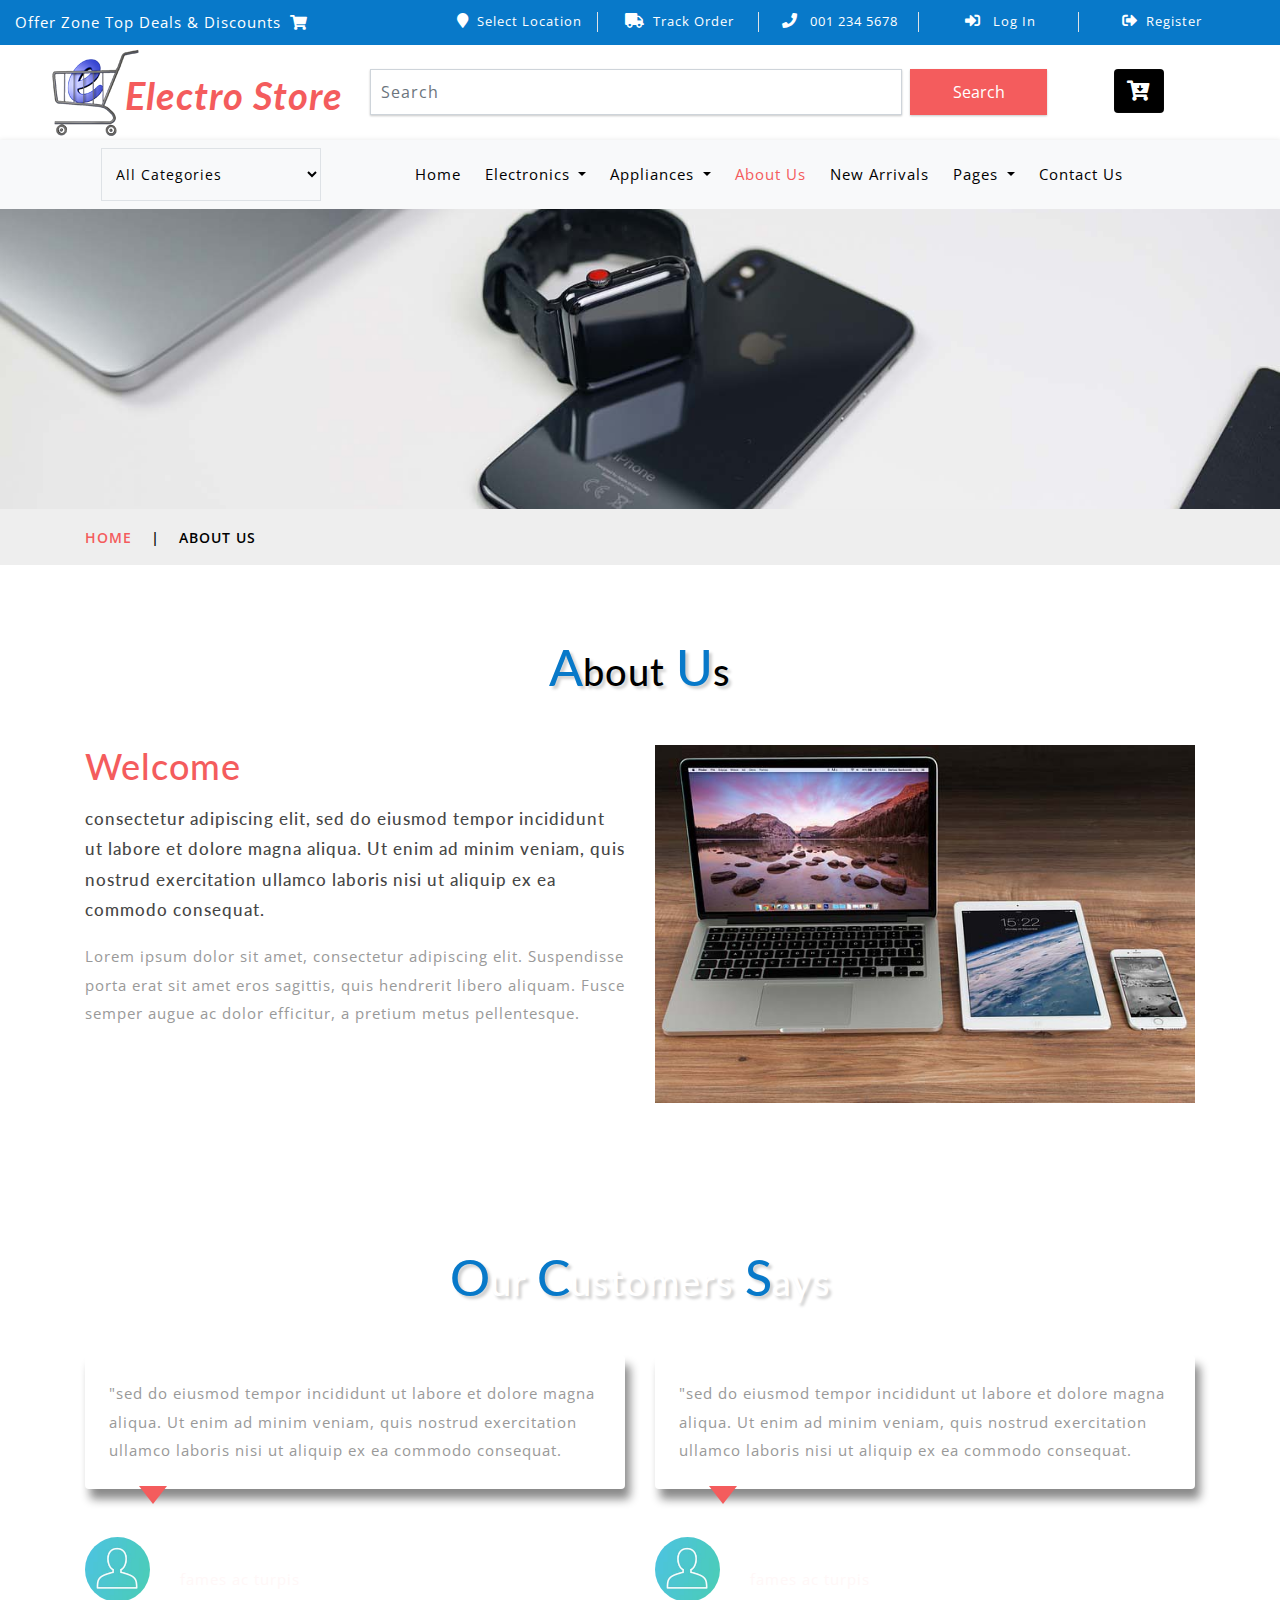
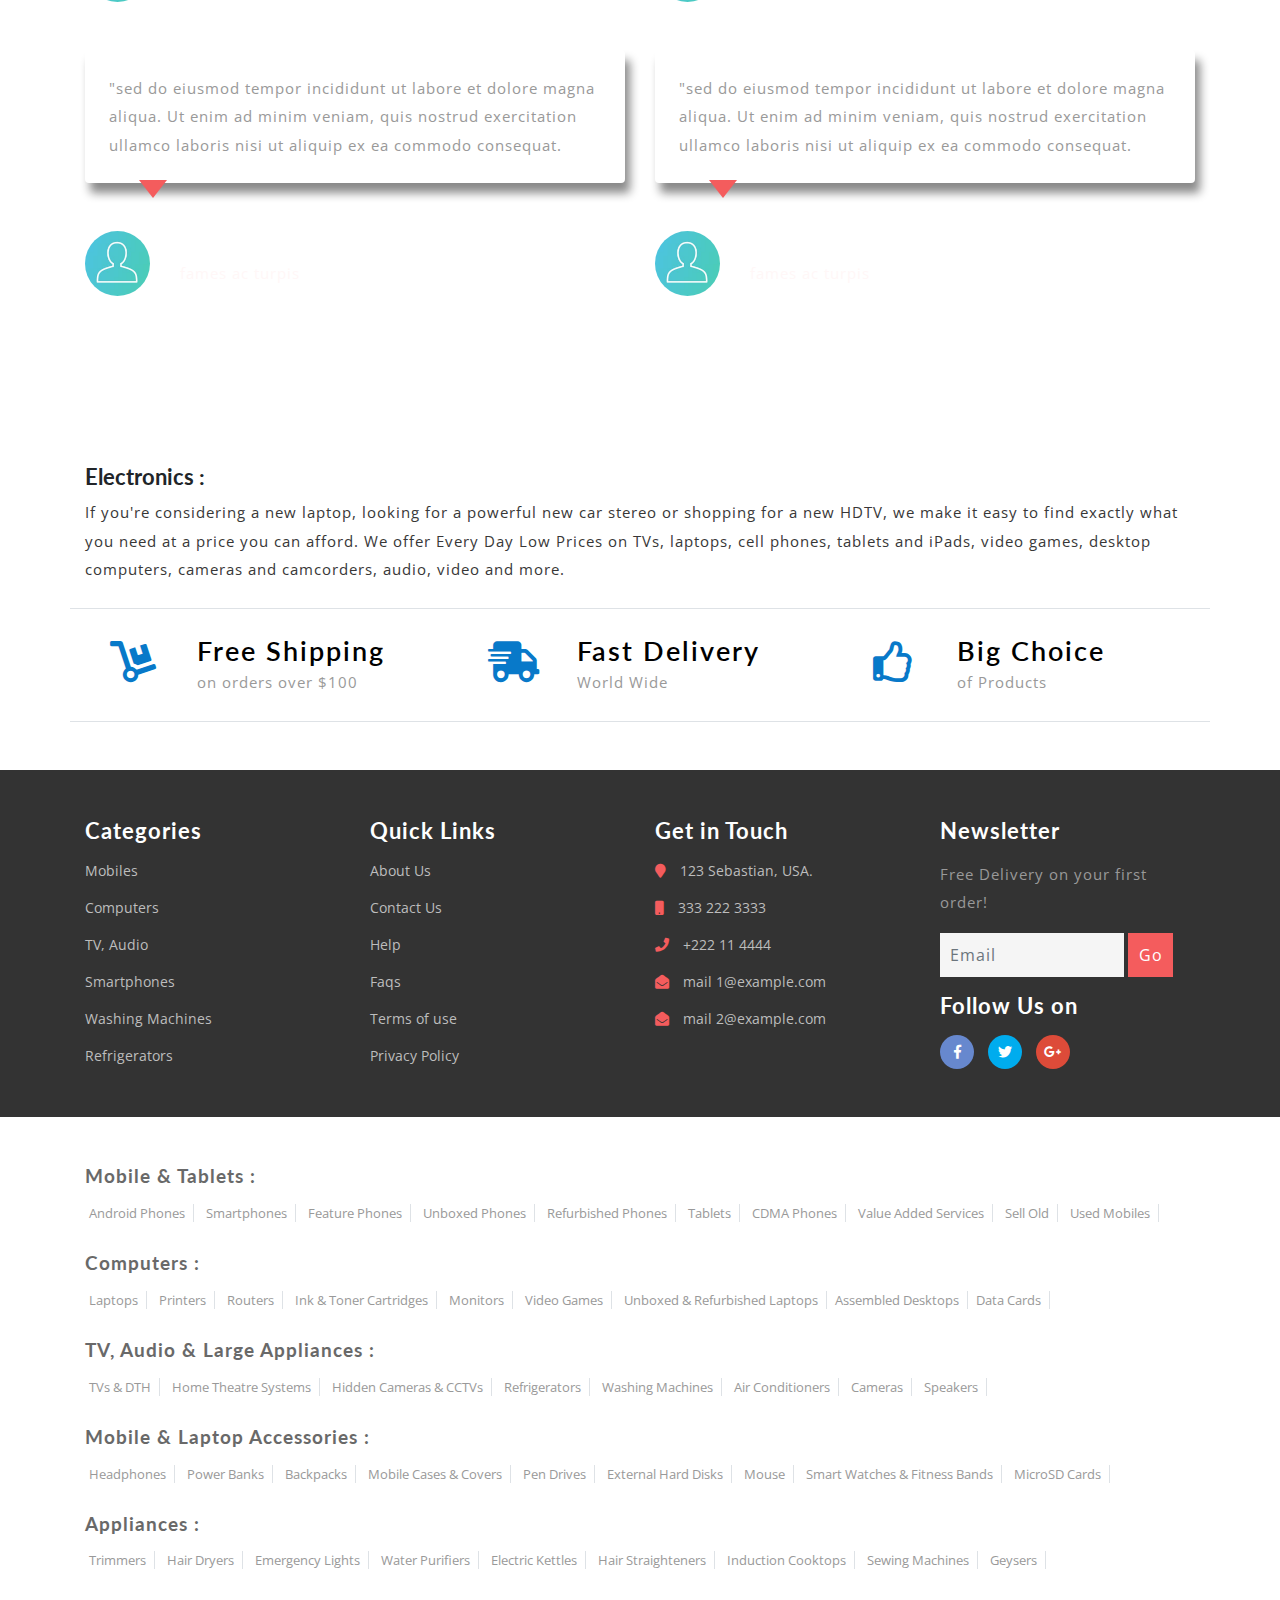
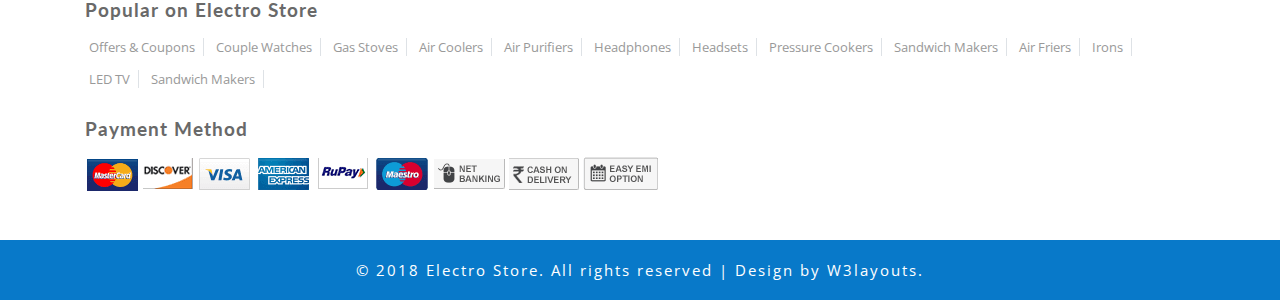
<file: wp-content/themes/storeshop-01/public/store-web/about.html>
<!--
Author: W3layouts
Author URL: http://w3layouts.com
License: Creative Commons Attribution 3.0 Unported
License URL: http://creativecommons.org/licenses/by/3.0/
-->
<!DOCTYPE html>
<html lang="zxx">

<head>
	<title>Electro Store Ecommerce Category Bootstrap Responsive Web Template | About Us :: w3layouts</title>
	<!-- Meta tag Keywords -->
	<meta name="viewport" content="width=device-width, initial-scale=1">
	<meta charset="UTF-8" />
	<meta name="keywords" content="Electro Store Responsive web template, Bootstrap Web Templates, Flat Web Templates, Android Compatible web template, Smartphone Compatible web template, free webdesigns for Nokia, Samsung, LG, SonyEricsson, Motorola web design"
	/>
	<script>
		addEventListener("load", function () {
			setTimeout(hideURLbar, 0);
		}, false);

		function hideURLbar() {
			window.scrollTo(0, 1);
		}
	</script>
	<!-- //Meta tag Keywords -->

	<!-- Custom-Files -->
	<link href="css/bootstrap.css" rel="stylesheet" type="text/css" media="all" />
	<!-- Bootstrap css -->
	<link href="css/style.css" rel="stylesheet" type="text/css" media="all" />
	<!-- Main css -->
	<link rel="stylesheet" href="css/fontawesome-all.css">
	<!-- Font-Awesome-Icons-CSS -->
	<link href="css/popuo-box.css" rel="stylesheet" type="text/css" media="all" />
	<!-- pop-up-box -->
	<link href="css/menu.css" rel="stylesheet" type="text/css" media="all" />
	<!-- menu style -->
	<!-- //Custom-Files -->

	<!-- web fonts -->
	<link href="//fonts.googleapis.com/css?family=Lato:100,100i,300,300i,400,400i,700,700i,900,900i&amp;subset=latin-ext" rel="stylesheet">
	<link href="//fonts.googleapis.com/css?family=Open+Sans:300,300i,400,400i,600,600i,700,700i,800,800i&amp;subset=cyrillic,cyrillic-ext,greek,greek-ext,latin-ext,vietnamese"
	    rel="stylesheet">
	<!-- //web fonts -->

</head>

<body>
	<!-- top-header -->
	<div class="agile-main-top">
		<div class="container-fluid">
			<div class="row main-top-w3l py-2">
				<div class="col-lg-4 header-most-top">
					<p class="text-white text-lg-left text-center">Offer Zone Top Deals & Discounts
						<i class="fas fa-shopping-cart ml-1"></i>
					</p>
				</div>
				<div class="col-lg-8 header-right mt-lg-0 mt-2">
					<!-- header lists -->
					<ul>
						<li class="text-center border-right text-white">
							<a class="play-icon popup-with-zoom-anim text-white" href="#small-dialog1">
								<i class="fas fa-map-marker mr-2"></i>Select Location</a>
						</li>
						<li class="text-center border-right text-white">
							<a href="#" data-toggle="modal" data-target="#exampleModal" class="text-white">
								<i class="fas fa-truck mr-2"></i>Track Order</a>
						</li>
						<li class="text-center border-right text-white">
							<i class="fas fa-phone mr-2"></i> 001 234 5678
						</li>
						<li class="text-center border-right text-white">
							<a href="#" data-toggle="modal" data-target="#exampleModal" class="text-white">
								<i class="fas fa-sign-in-alt mr-2"></i> Log In </a>
						</li>
						<li class="text-center text-white">
							<a href="#" data-toggle="modal" data-target="#exampleModal2" class="text-white">
								<i class="fas fa-sign-out-alt mr-2"></i>Register </a>
						</li>
					</ul>
					<!-- //header lists -->
				</div>
			</div>
		</div>
	</div>

	<!-- Button trigger modal(select-location) -->
	<div id="small-dialog1" class="mfp-hide">
		<div class="select-city">
			<h3>
				<i class="fas fa-map-marker"></i> Please Select Your Location</h3>
			<select class="list_of_cities">
				<optgroup label="Popular Cities">
					<option selected style="display:none;color:#eee;">Select City</option>
					<option>Birmingham</option>
					<option>Anchorage</option>
					<option>Phoenix</option>
					<option>Little Rock</option>
					<option>Los Angeles</option>
					<option>Denver</option>
					<option>Bridgeport</option>
					<option>Wilmington</option>
					<option>Jacksonville</option>
					<option>Atlanta</option>
					<option>Honolulu</option>
					<option>Boise</option>
					<option>Chicago</option>
					<option>Indianapolis</option>
				</optgroup>
				<optgroup label="Alabama">
					<option>Birmingham</option>
					<option>Montgomery</option>
					<option>Mobile</option>
					<option>Huntsville</option>
					<option>Tuscaloosa</option>
				</optgroup>
				<optgroup label="Alaska">
					<option>Anchorage</option>
					<option>Fairbanks</option>
					<option>Juneau</option>
					<option>Sitka</option>
					<option>Ketchikan</option>
				</optgroup>
				<optgroup label="Arizona">
					<option>Phoenix</option>
					<option>Tucson</option>
					<option>Mesa</option>
					<option>Chandler</option>
					<option>Glendale</option>
				</optgroup>
				<optgroup label="Arkansas">
					<option>Little Rock</option>
					<option>Fort Smith</option>
					<option>Fayetteville</option>
					<option>Springdale</option>
					<option>Jonesboro</option>
				</optgroup>
				<optgroup label="California">
					<option>Los Angeles</option>
					<option>San Diego</option>
					<option>San Jose</option>
					<option>San Francisco</option>
					<option>Fresno</option>
				</optgroup>
				<optgroup label="Colorado">
					<option>Denver</option>
					<option>Colorado</option>
					<option>Aurora</option>
					<option>Fort Collins</option>
					<option>Lakewood</option>
				</optgroup>
				<optgroup label="Connecticut">
					<option>Bridgeport</option>
					<option>New Haven</option>
					<option>Hartford</option>
					<option>Stamford</option>
					<option>Waterbury</option>
				</optgroup>
				<optgroup label="Delaware">
					<option>Wilmington</option>
					<option>Dover</option>
					<option>Newark</option>
					<option>Bear</option>
					<option>Middletown</option>
				</optgroup>
				<optgroup label="Florida">
					<option>Jacksonville</option>
					<option>Miami</option>
					<option>Tampa</option>
					<option>St. Petersburg</option>
					<option>Orlando</option>
				</optgroup>
				<optgroup label="Georgia">
					<option>Atlanta</option>
					<option>Augusta</option>
					<option>Columbus</option>
					<option>Savannah</option>
					<option>Athens</option>
				</optgroup>
				<optgroup label="Hawaii">
					<option>Honolulu</option>
					<option>Pearl City</option>
					<option>Hilo</option>
					<option>Kailua</option>
					<option>Waipahu</option>
				</optgroup>
				<optgroup label="Idaho">
					<option>Boise</option>
					<option>Nampa</option>
					<option>Meridian</option>
					<option>Idaho Falls</option>
					<option>Pocatello</option>
				</optgroup>
				<optgroup label="Illinois">
					<option>Chicago</option>
					<option>Aurora</option>
					<option>Rockford</option>
					<option>Joliet</option>
					<option>Naperville</option>
				</optgroup>
				<optgroup label="Indiana">
					<option>Indianapolis</option>
					<option>Fort Wayne</option>
					<option>Evansville</option>
					<option>South Bend</option>
					<option>Hammond</option>
				</optgroup>
				<optgroup label="Iowa">
					<option>Des Moines</option>
					<option>Cedar Rapids</option>
					<option>Davenport</option>
					<option>Sioux City</option>
					<option>Waterloo</option>
				</optgroup>
				<optgroup label="Kansas">
					<option>Wichita</option>
					<option>Overland Park</option>
					<option>Kansas City</option>
					<option>Topeka</option>
					<option>Olathe </option>
				</optgroup>
				<optgroup label="Kentucky">
					<option>Louisville</option>
					<option>Lexington</option>
					<option>Bowling Green</option>
					<option>Owensboro</option>
					<option>Covington</option>
				</optgroup>
				<optgroup label="Louisiana">
					<option>New Orleans</option>
					<option>Baton Rouge</option>
					<option>Shreveport</option>
					<option>Metairie</option>
					<option>Lafayette</option>
				</optgroup>
				<optgroup label="Maine">
					<option>Portland</option>
					<option>Lewiston</option>
					<option>Bangor</option>
					<option>South Portland</option>
					<option>Auburn</option>
				</optgroup>
				<optgroup label="Maryland">
					<option>Baltimore</option>
					<option>Frederick</option>
					<option>Rockville</option>
					<option>Gaithersburg</option>
					<option>Bowie</option>
				</optgroup>
				<optgroup label="Massachusetts">
					<option>Boston</option>
					<option>Worcester</option>
					<option>Springfield</option>
					<option>Lowell</option>
					<option>Cambridge</option>
				</optgroup>
				<optgroup label="Michigan">
					<option>Detroit</option>
					<option>Grand Rapids</option>
					<option>Warren</option>
					<option>Sterling Heights</option>
					<option>Lansing</option>
				</optgroup>
				<optgroup label="Minnesota">
					<option>Minneapolis</option>
					<option>St. Paul</option>
					<option>Rochester</option>
					<option>Duluth</option>
					<option>Bloomington</option>
				</optgroup>
				<optgroup label="Mississippi">
					<option>Jackson</option>
					<option>Gulfport</option>
					<option>Southaven</option>
					<option>Hattiesburg</option>
					<option>Biloxi</option>
				</optgroup>
				<optgroup label="Missouri">
					<option>Kansas City</option>
					<option>St. Louis</option>
					<option>Springfield</option>
					<option>Independence</option>
					<option>Columbia</option>
				</optgroup>
				<optgroup label="Montana">
					<option>Billings</option>
					<option>Missoula</option>
					<option>Great Falls</option>
					<option>Bozeman</option>
					<option>Butte-Silver Bow</option>
				</optgroup>
				<optgroup label="Nebraska">
					<option>Omaha</option>
					<option>Lincoln</option>
					<option>Bellevue</option>
					<option>Grand Island</option>
					<option>Kearney</option>
				</optgroup>
				<optgroup label="Nevada">
					<option>Las Vegas</option>
					<option>Henderson</option>
					<option>North Las Vegas</option>
					<option>Reno</option>
					<option>Sunrise Manor</option>
				</optgroup>
				<optgroup label="New Hampshire">
					<option>Manchesters</option>
					<option>Nashua</option>
					<option>Concord</option>
					<option>Dover</option>
					<option>Rochester</option>
				</optgroup>
				<optgroup label="New Jersey">
					<option>Newark</option>
					<option>Jersey City</option>
					<option>Paterson</option>
					<option>Elizabeth</option>
					<option>Edison</option>
				</optgroup>
				<optgroup label="New Mexico">
					<option>Albuquerque</option>
					<option>Las Cruces</option>
					<option>Rio Rancho</option>
					<option>Santa Fe</option>
					<option>Roswell</option>
				</optgroup>
				<optgroup label="New York">
					<option>New York</option>
					<option>Buffalo</option>
					<option>Rochester</option>
					<option>Yonkers</option>
					<option>Syracuse</option>
				</optgroup>
				<optgroup label="North Carolina">
					<option>Charlotte</option>
					<option>Raleigh</option>
					<option>Greensboro</option>
					<option>Winston-Salem</option>
					<option>Durham</option>
				</optgroup>
				<optgroup label="North Dakota">
					<option>Fargo</option>
					<option>Bismarck</option>
					<option>Grand Forks</option>
					<option>Minot</option>
					<option>West Fargo</option>
				</optgroup>
				<optgroup label="Ohio">
					<option>Columbus</option>
					<option>Cleveland</option>
					<option>Cincinnati</option>
					<option>Toledo</option>
					<option>Akron</option>
				</optgroup>
				<optgroup label="Oklahoma">
					<option>Oklahoma City</option>
					<option>Tulsa</option>
					<option>Norman</option>
					<option>Broken Arrow</option>
					<option>Lawton</option>
				</optgroup>
				<optgroup label="Oregon">
					<option>Portland</option>
					<option>Eugene</option>
					<option>Salem</option>
					<option>Gresham</option>
					<option>Hillsboro</option>
				</optgroup>
				<optgroup label="Pennsylvania">
					<option>Philadelphia</option>
					<option>Pittsburgh</option>
					<option>Allentown</option>
					<option>Erie</option>
					<option>Reading</option>
				</optgroup>
				<optgroup label="Rhode Island">
					<option>Providence</option>
					<option>Warwick</option>
					<option>Cranston</option>
					<option>Pawtucket</option>
					<option>East Providence</option>
				</optgroup>
				<optgroup label="South Carolina">
					<option>Columbia</option>
					<option>Charleston</option>
					<option>North Charleston</option>
					<option>Mount Pleasant</option>
					<option>Rock Hill</option>
				</optgroup>
				<optgroup label="South Dakota">
					<option>Sioux Falls</option>
					<option>Rapid City</option>
					<option>Aberdeen</option>
					<option>Brookings</option>
					<option>Watertown</option>
				</optgroup>
				<optgroup label="Tennessee">
					<option>Memphis</option>
					<option>Nashville</option>
					<option>Knoxville</option>
					<option>Chattanooga</option>
					<option>Clarksville</option>
				</optgroup>
				<optgroup label="Texas">
					<option>Houston</option>
					<option>San Antonio</option>
					<option>Dallas</option>
					<option>Austin</option>
					<option>Fort Worth</option>
				</optgroup>
				<optgroup label="Utah">
					<option>Salt Lake City</option>
					<option>West Valley City</option>
					<option>Provo</option>
					<option>West Jordan</option>
					<option>Orem</option>
				</optgroup>
				<optgroup label="Vermont">
					<option>Burlington</option>
					<option>Essex</option>
					<option>South Burlington</option>
					<option>Colchester</option>
					<option>Rutland</option>
				</optgroup>
				<optgroup label="Virginia">
					<option>Virginia Beach</option>
					<option>Norfolk</option>
					<option>Chesapeake</option>
					<option>Arlington</option>
					<option>Richmond</option>
				</optgroup>
				<optgroup label="Washington">
					<option>Seattle</option>
					<option>Spokane</option>
					<option>Tacoma</option>
					<option>Vancouver</option>
					<option>Bellevue</option>
				</optgroup>
				<optgroup label="West Virginia">
					<option>Charleston</option>
					<option>Huntington</option>
					<option>Parkersburg</option>
					<option>Morgantown</option>
					<option>Wheeling</option>
				</optgroup>
				<optgroup label="Wisconsin">
					<option>Milwaukee</option>
					<option>Madison</option>
					<option>Green Bay</option>
					<option>Kenosha</option>
					<option>Racine</option>
				</optgroup>
				<optgroup label="Wyoming">
					<option>Cheyenne</option>
					<option>Casper</option>
					<option>Laramie</option>
					<option>Gillette</option>
					<option>Rock Springs</option>
				</optgroup>
			</select>
			<div class="clearfix"></div>
		</div>
	</div>
	<!-- //shop locator (popup) -->

	<!-- modals -->
	<!-- log in -->
	<div class="modal fade" id="exampleModal" tabindex="-1" role="dialog" aria-hidden="true">
		<div class="modal-dialog" role="document">
			<div class="modal-content">
				<div class="modal-header">
					<h5 class="modal-title text-center">Log In</h5>
					<button type="button" class="close" data-dismiss="modal" aria-label="Close">
						<span aria-hidden="true">&times;</span>
					</button>
				</div>
				<div class="modal-body">
					<form action="#" method="post">
						<div class="form-group">
							<label class="col-form-label">Username</label>
							<input type="text" class="form-control" placeholder=" " name="Name" required="">
						</div>
						<div class="form-group">
							<label class="col-form-label">Password</label>
							<input type="password" class="form-control" placeholder=" " name="Password" required="">
						</div>
						<div class="right-w3l">
							<input type="submit" class="form-control" value="Log in">
						</div>
						<div class="sub-w3l">
							<div class="custom-control custom-checkbox mr-sm-2">
								<input type="checkbox" class="custom-control-input" id="customControlAutosizing">
								<label class="custom-control-label" for="customControlAutosizing">Remember me?</label>
							</div>
						</div>
						<p class="text-center dont-do mt-3">Don't have an account?
							<a href="#" data-toggle="modal" data-target="#exampleModal2">
								Register Now</a>
						</p>
					</form>
				</div>
			</div>
		</div>
	</div>
	<!-- register -->
	<div class="modal fade" id="exampleModal2" tabindex="-1" role="dialog" aria-hidden="true">
		<div class="modal-dialog" role="document">
			<div class="modal-content">
				<div class="modal-header">
					<h5 class="modal-title">Register</h5>
					<button type="button" class="close" data-dismiss="modal" aria-label="Close">
						<span aria-hidden="true">&times;</span>
					</button>
				</div>
				<div class="modal-body">
					<form action="#" method="post">
						<div class="form-group">
							<label class="col-form-label">Your Name</label>
							<input type="text" class="form-control" placeholder=" " name="Name" required="">
						</div>
						<div class="form-group">
							<label class="col-form-label">Email</label>
							<input type="email" class="form-control" placeholder=" " name="Email" required="">
						</div>
						<div class="form-group">
							<label class="col-form-label">Password</label>
							<input type="password" class="form-control" placeholder=" " name="Password" id="password1" required="">
						</div>
						<div class="form-group">
							<label class="col-form-label">Confirm Password</label>
							<input type="password" class="form-control" placeholder=" " name="Confirm Password" id="password2" required="">
						</div>
						<div class="right-w3l">
							<input type="submit" class="form-control" value="Register">
						</div>
						<div class="sub-w3l">
							<div class="custom-control custom-checkbox mr-sm-2">
								<input type="checkbox" class="custom-control-input" id="customControlAutosizing2">
								<label class="custom-control-label" for="customControlAutosizing2">I Accept to the Terms & Conditions</label>
							</div>
						</div>
					</form>
				</div>
			</div>
		</div>
	</div>
	<!-- //modal -->
	<!-- //top-header -->

	<!-- header-bottom-->
	<div class="header-bot">
		<div class="container">
			<div class="row header-bot_inner_wthreeinfo_header_mid">
				<!-- logo -->
				<div class="col-md-3 logo_agile">
					<h1 class="text-center">
						<a href="index.html" class="font-weight-bold font-italic">
							<img src="images/logo2.png" alt=" " class="img-fluid">Electro Store
						</a>
					</h1>
				</div>
				<!-- //logo -->
				<!-- header-bot -->
				<div class="col-md-9 header mt-4 mb-md-0 mb-4">
					<div class="row">
						<!-- search -->
						<div class="col-10 agileits_search">
							<form class="form-inline" action="#" method="post">
								<input class="form-control mr-sm-2" type="search" placeholder="Search" aria-label="Search" required>
								<button class="btn my-2 my-sm-0" type="submit">Search</button>
							</form>
						</div>
						<!-- //search -->
						<!-- cart details -->
						<div class="col-2 top_nav_right text-center mt-sm-0 mt-2">
							<div class="wthreecartaits wthreecartaits2 cart cart box_1">
								<form action="#" method="post" class="last">
									<input type="hidden" name="cmd" value="_cart">
									<input type="hidden" name="display" value="1">
									<button class="btn w3view-cart" type="submit" name="submit" value="">
										<i class="fas fa-cart-arrow-down"></i>
									</button>
								</form>
							</div>
						</div>
						<!-- //cart details -->
					</div>
				</div>
			</div>
		</div>
	</div>
	<!-- shop locator (popup) -->
	<!-- //header-bottom -->
	<!-- navigation -->
	<div class="navbar-inner">
		<div class="container">
			<nav class="navbar navbar-expand-lg navbar-light bg-light">
				<div class="agileits-navi_search">
					<form action="#" method="post">
						<select id="agileinfo-nav_search" name="agileinfo_search" class="border" required="">
							<option value="">All Categories</option>
							<option value="Televisions">Televisions</option>
							<option value="Headphones">Headphones</option>
							<option value="Computers">Computers</option>
							<option value="Appliances">Appliances</option>
							<option value="Mobiles">Mobiles</option>
							<option value="Fruits &amp; Vegetables">Tv &amp; Video</option>
							<option value="iPad & Tablets">iPad & Tablets</option>
							<option value="Cameras & Camcorders">Cameras & Camcorders</option>
							<option value="Home Audio & Theater">Home Audio & Theater</option>
						</select>
					</form>
				</div>
				<button class="navbar-toggler" type="button" data-toggle="collapse" data-target="#navbarSupportedContent" aria-controls="navbarSupportedContent"
				    aria-expanded="false" aria-label="Toggle navigation">
					<span class="navbar-toggler-icon"></span>
				</button>
				<div class="collapse navbar-collapse" id="navbarSupportedContent">
					<ul class="navbar-nav ml-auto text-center mr-xl-5">
						<li class="nav-item mr-lg-2 mb-lg-0 mb-2">
							<a class="nav-link" href="index.html">Home
								<span class="sr-only">(current)</span>
							</a>
						</li>
						<li class="nav-item dropdown mr-lg-2 mb-lg-0 mb-2">
							<a class="nav-link dropdown-toggle" href="#" role="button" data-toggle="dropdown" aria-haspopup="true" aria-expanded="false">
								Electronics
							</a>
							<div class="dropdown-menu">
								<div class="agile_inner_drop_nav_info p-4">
									<h5 class="mb-3">Mobiles, Computers</h5>
									<div class="row">
										<div class="col-sm-6 multi-gd-img">
											<ul class="multi-column-dropdown">
												<li>
													<a href="product.html">All Mobile Phones</a>
												</li>
												<li>
													<a href="product.html">All Mobile Accessories</a>
												</li>
												<li>
													<a href="product.html">Cases & Covers</a>
												</li>
												<li>
													<a href="product.html">Screen Protectors</a>
												</li>
												<li>
													<a href="product.html">Power Banks</a>
												</li>
												<li>
													<a href="product.html">All Certified Refurbished</a>
												</li>
												<li>
													<a href="product.html">Tablets</a>
												</li>
												<li>
													<a href="product.html">Wearable Devices</a>
												</li>
												<li>
													<a href="product.html">Smart Home</a>
												</li>
											</ul>
										</div>
										<div class="col-sm-6 multi-gd-img">
											<ul class="multi-column-dropdown">
												<li>
													<a href="product.html">Laptops</a>
												</li>
												<li>
													<a href="product.html">Drives & Storage</a>
												</li>
												<li>
													<a href="product.html">Printers & Ink</a>
												</li>
												<li>
													<a href="product.html">Networking Devices</a>
												</li>
												<li>
													<a href="product.html">Computer Accessories</a>
												</li>
												<li>
													<a href="product.html">Game Zone</a>
												</li>
												<li>
													<a href="product.html">Software</a>
												</li>
											</ul>
										</div>
									</div>
								</div>
							</div>
						</li>
						<li class="nav-item dropdown mr-lg-2 mb-lg-0 mb-2">
							<a class="nav-link dropdown-toggle" href="#" role="button" data-toggle="dropdown" aria-haspopup="true" aria-expanded="false">
								Appliances
							</a>
							<div class="dropdown-menu">
								<div class="agile_inner_drop_nav_info p-4">
									<h5 class="mb-3">TV, Appliances, Electronics</h5>
									<div class="row">
										<div class="col-sm-6 multi-gd-img">
											<ul class="multi-column-dropdown">
												<li>
													<a href="product2.html">Televisions</a>
												</li>
												<li>
													<a href="product2.html">Home Entertainment Systems</a>
												</li>
												<li>
													<a href="product2.html">Headphones</a>
												</li>
												<li>
													<a href="product2.html">Speakers</a>
												</li>
												<li>
													<a href="product2.html">MP3, Media Players & Accessories</a>
												</li>
												<li>
													<a href="product2.html">Audio & Video Accessories</a>
												</li>
												<li>
													<a href="product2.html">Cameras</a>
												</li>
												<li>
													<a href="product2.html">DSLR Cameras</a>
												</li>
												<li>
													<a href="product2.html">Camera Accessories</a>
												</li>
											</ul>
										</div>
										<div class="col-sm-6 multi-gd-img">
											<ul class="multi-column-dropdown">
												<li>
													<a href="product2.html">Musical Instruments</a>
												</li>
												<li>
													<a href="product2.html">Gaming Consoles</a>
												</li>
												<li>
													<a href="product2.html">All Electronics</a>
												</li>
												<li>
													<a href="product2.html">Air Conditioners</a>
												</li>
												<li>
													<a href="product2.html">Refrigerators</a>
												</li>
												<li>
													<a href="product2.html">Washing Machines</a>
												</li>
												<li>
													<a href="product2.html">Kitchen & Home Appliances</a>
												</li>
												<li>
													<a href="product2.html">Heating & Cooling Appliances</a>
												</li>
												<li>
													<a href="product2.html">All Appliances</a>
												</li>
											</ul>
										</div>
									</div>
								</div>
							</div>
						</li>
						<li class="nav-item active mr-lg-2 mb-lg-0 mb-2">
							<a class="nav-link" href="about.html">About Us</a>
						</li>
						<li class="nav-item mr-lg-2 mb-lg-0 mb-2">
							<a class="nav-link" href="product.html">New Arrivals</a>
						</li>
						<li class="nav-item dropdown mr-lg-2 mb-lg-0 mb-2">
							<a class="nav-link dropdown-toggle" href="#" role="button" data-toggle="dropdown" aria-haspopup="true" aria-expanded="false">
								Pages
							</a>
							<div class="dropdown-menu">
								<a class="dropdown-item" href="product.html">Product 1</a>
								<a class="dropdown-item" href="product2.html">Product 2</a>
								<div class="dropdown-divider"></div>
								<a class="dropdown-item" href="single.html">Single Product 1</a>
								<a class="dropdown-item" href="single2.html">Single Product 2</a>
								<div class="dropdown-divider"></div>
								<a class="dropdown-item" href="checkout.html">Checkout Page</a>
								<a class="dropdown-item" href="payment.html">Payment Page</a>
							</div>
						</li>
						<li class="nav-item">
							<a class="nav-link" href="contact.html">Contact Us</a>
						</li>
					</ul>
				</div>
			</nav>
		</div>
	</div>
	<!-- //navigation -->

	<!-- banner-2 -->
	<div class="page-head_agile_info_w3l">

	</div>
	<!-- //banner-2 -->
	<!-- page -->
	<div class="services-breadcrumb">
		<div class="agile_inner_breadcrumb">
			<div class="container">
				<ul class="w3_short">
					<li>
						<a href="index.html">Home</a>
						<i>|</i>
					</li>
					<li>About Us</li>
				</ul>
			</div>
		</div>
	</div>
	<!-- //page -->

	<!-- about -->
	<div class="welcome py-sm-5 py-4">
		<div class="container py-xl-4 py-lg-2">
			<!-- tittle heading -->
			<h3 class="tittle-w3l text-center mb-lg-5 mb-sm-4 mb-3">
				<span>A</span>bout
				<span>U</span>s</h3>
			<!-- //tittle heading -->
			<div class="row">
				<div class="col-lg-6 welcome-left">
					<h3>Welcome</h3>
					<h4 class="my-sm-3 my-2">consectetur adipiscing elit, sed do eiusmod tempor incididunt ut labore et dolore magna aliqua. Ut enim ad minim veniam,
						quis nostrud exercitation ullamco laboris nisi ut aliquip ex ea commodo consequat.</h4>
					<p>Lorem ipsum dolor sit amet, consectetur adipiscing elit. Suspendisse porta erat sit amet eros sagittis, quis hendrerit
						libero aliquam. Fusce semper augue ac dolor efficitur, a pretium metus pellentesque.</p>
				</div>
				<div class="col-lg-6 welcome-right-top mt-lg-0 mt-sm-5 mt-4">
					<img src="images/ab.jpg" class="img-fluid" alt=" ">
				</div>
			</div>
		</div>
	</div>
	<!-- //about -->

	<!-- testimonials -->
	<div class="testimonials py-sm-5 py-4">
		<div class="container py-xl-4 py-lg-2">
			<!-- tittle heading -->
			<h3 class="tittle-w3l text-center text-white mb-lg-5 mb-sm-4 mb-3">
				<span>O</span>ur
				<span>C</span>ustomers
				<span>S</span>ays</h3>
			<!-- tittle heading -->
			<div class="row gallery-index">
				<div class="col-sm-6 med-testi-grid">
					<div class="med-testi test-tooltip rounded p-4">
						<p>"sed do eiusmod tempor incididunt ut labore et dolore magna aliqua. Ut enim ad minim veniam, quis nostrud exercitation
							ullamco laboris nisi ut aliquip ex ea commodo consequat.</p>
					</div>
					<div class="row med-testi-left my-5">
						<div class="col-lg-2 col-3 w3ls-med-testi-img">
							<img src="images/user.jpg" alt=" " class="img-fluid rounded-circle" />
						</div>
						<div class="col-lg-10 col-9 med-testi-txt">
							<h4 class="font-weight-bold mb-lg-1 mb-2">Tyson</h4>
							<p>fames ac turpis</p>
						</div>
					</div>
				</div>
				<div class="col-sm-6 med-testi-grid">
					<div class="med-testi test-tooltip rounded p-4">
						<p>"sed do eiusmod tempor incididunt ut labore et dolore magna aliqua. Ut enim ad minim veniam, quis nostrud exercitation
							ullamco laboris nisi ut aliquip ex ea commodo consequat.</p>
					</div>
					<div class="row med-testi-left my-5">
						<div class="col-lg-2 col-3 w3ls-med-testi-img">
							<img src="images/user.jpg" alt=" " class="img-fluid rounded-circle" />
						</div>
						<div class="col-lg-10 col-9 med-testi-txt">
							<h4 class="font-weight-bold mb-lg-1 mb-2">Alejandra</h4>
							<p>fames ac turpis</p>
						</div>
					</div>
				</div>
				<div class="col-sm-6 med-testi-grid">
					<div class="med-testi test-tooltip rounded p-4">
						<p>"sed do eiusmod tempor incididunt ut labore et dolore magna aliqua. Ut enim ad minim veniam, quis nostrud exercitation
							ullamco laboris nisi ut aliquip ex ea commodo consequat.</p>
					</div>
					<div class="row med-testi-left mt-sm-5 my-5">
						<div class="col-lg-2 col-3 w3ls-med-testi-img">
							<img src="images/user.jpg" alt=" " class="img-fluid rounded-circle" />
						</div>
						<div class="col-lg-10 col-9 med-testi-txt">
							<h4 class="font-weight-bold mb-lg-1 mb-2">Charles</h4>
							<p>fames ac turpis</p>
						</div>
					</div>
				</div>
				<div class="col-sm-6 med-testi-grid">
					<div class="med-testi test-tooltip rounded p-4">
						<p>"sed do eiusmod tempor incididunt ut labore et dolore magna aliqua. Ut enim ad minim veniam, quis nostrud exercitation
							ullamco laboris nisi ut aliquip ex ea commodo consequat.</p>
					</div>
					<div class="row med-testi-left mt-5">
						<div class="col-lg-2 col-3 w3ls-med-testi-img">
							<img src="images/user.jpg" alt=" " class="img-fluid rounded-circle" />
						</div>
						<div class="col-lg-10 col-9 med-testi-txt">
							<h4 class="font-weight-bold mb-lg-1 mb-2">Jessie</h4>
							<p>fames ac turpis</p>
						</div>
					</div>
				</div>
			</div>
		</div>
	</div>
	<!-- //testimonials -->

	<!-- footer -->
	<footer>
		<div class="footer-top-first">
			<div class="container py-md-5 py-sm-4 py-3">
				<!-- footer first section -->
				<h2 class="footer-top-head-w3l font-weight-bold mb-2">Electronics :</h2>
				<p class="footer-main mb-4">
					If you're considering a new laptop, looking for a powerful new car stereo or shopping for a new HDTV, we make it easy to
					find exactly what you need at a price you can afford. We offer Every Day Low Prices on TVs, laptops, cell phones, tablets
					and iPads, video games, desktop computers, cameras and camcorders, audio, video and more.</p>
				<!-- //footer first section -->
				<!-- footer second section -->
				<div class="row w3l-grids-footer border-top border-bottom py-sm-4 py-3">
					<div class="col-md-4 offer-footer">
						<div class="row">
							<div class="col-4 icon-fot">
								<i class="fas fa-dolly"></i>
							</div>
							<div class="col-8 text-form-footer">
								<h3>Free Shipping</h3>
								<p>on orders over $100</p>
							</div>
						</div>
					</div>
					<div class="col-md-4 offer-footer my-md-0 my-4">
						<div class="row">
							<div class="col-4 icon-fot">
								<i class="fas fa-shipping-fast"></i>
							</div>
							<div class="col-8 text-form-footer">
								<h3>Fast Delivery</h3>
								<p>World Wide</p>
							</div>
						</div>
					</div>
					<div class="col-md-4 offer-footer">
						<div class="row">
							<div class="col-4 icon-fot">
								<i class="far fa-thumbs-up"></i>
							</div>
							<div class="col-8 text-form-footer">
								<h3>Big Choice</h3>
								<p>of Products</p>
							</div>
						</div>
					</div>
				</div>
				<!-- //footer second section -->
			</div>
		</div>
		<!-- footer third section -->
		<div class="w3l-middlefooter-sec">
			<div class="container py-md-5 py-sm-4 py-3">
				<div class="row footer-info w3-agileits-info">
					<!-- footer categories -->
					<div class="col-md-3 col-sm-6 footer-grids">
						<h3 class="text-white font-weight-bold mb-3">Categories</h3>
						<ul>
							<li class="mb-3">
								<a href="product.html">Mobiles </a>
							</li>
							<li class="mb-3">
								<a href="product.html">Computers</a>
							</li>
							<li class="mb-3">
								<a href="product.html">TV, Audio</a>
							</li>
							<li class="mb-3">
								<a href="product2.html">Smartphones</a>
							</li>
							<li class="mb-3">
								<a href="product.html">Washing Machines</a>
							</li>
							<li>
								<a href="product2.html">Refrigerators</a>
							</li>
						</ul>
					</div>
					<!-- //footer categories -->
					<!-- quick links -->
					<div class="col-md-3 col-sm-6 footer-grids mt-sm-0 mt-4">
						<h3 class="text-white font-weight-bold mb-3">Quick Links</h3>
						<ul>
							<li class="mb-3">
								<a href="about.html">About Us</a>
							</li>
							<li class="mb-3">
								<a href="contact.html">Contact Us</a>
							</li>
							<li class="mb-3">
								<a href="help.html">Help</a>
							</li>
							<li class="mb-3">
								<a href="faqs.html">Faqs</a>
							</li>
							<li class="mb-3">
								<a href="terms.html">Terms of use</a>
							</li>
							<li>
								<a href="privacy.html">Privacy Policy</a>
							</li>
						</ul>
					</div>
					<div class="col-md-3 col-sm-6 footer-grids mt-md-0 mt-4">
						<h3 class="text-white font-weight-bold mb-3">Get in Touch</h3>
						<ul>
							<li class="mb-3">
								<i class="fas fa-map-marker"></i> 123 Sebastian, USA.</li>
							<li class="mb-3">
								<i class="fas fa-mobile"></i> 333 222 3333 </li>
							<li class="mb-3">
								<i class="fas fa-phone"></i> +222 11 4444 </li>
							<li class="mb-3">
								<i class="fas fa-envelope-open"></i>
								<a href="mailto:example@mail.com"> mail 1@example.com</a>
							</li>
							<li>
								<i class="fas fa-envelope-open"></i>
								<a href="mailto:example@mail.com"> mail 2@example.com</a>
							</li>
						</ul>
					</div>
					<div class="col-md-3 col-sm-6 footer-grids w3l-agileits mt-md-0 mt-4">
						<!-- newsletter -->
						<h3 class="text-white font-weight-bold mb-3">Newsletter</h3>
						<p class="mb-3">Free Delivery on your first order!</p>
						<form action="#" method="post">
							<div class="form-group">
								<input type="email" class="form-control" placeholder="Email" name="email" required="">
								<input type="submit" value="Go">
							</div>
						</form>
						<!-- //newsletter -->
						<!-- social icons -->
						<div class="footer-grids  w3l-socialmk mt-3">
							<h3 class="text-white font-weight-bold mb-3">Follow Us on</h3>
							<div class="social">
								<ul>
									<li>
										<a class="icon fb" href="#">
											<i class="fab fa-facebook-f"></i>
										</a>
									</li>
									<li>
										<a class="icon tw" href="#">
											<i class="fab fa-twitter"></i>
										</a>
									</li>
									<li>
										<a class="icon gp" href="#">
											<i class="fab fa-google-plus-g"></i>
										</a>
									</li>
								</ul>
							</div>
						</div>
						<!-- //social icons -->
					</div>
				</div>
				<!-- //quick links -->
			</div>
		</div>
		<!-- //footer third section -->

		<!-- footer fourth section -->
		<div class="agile-sometext py-md-5 py-sm-4 py-3">
			<div class="container">
				<!-- brands -->
				<div class="sub-some">
					<h5 class="font-weight-bold mb-2">Mobile & Tablets :</h5>
					<ul>
						<li class="m-sm-1">
							<a href="product.html" class="border-right pr-2">Android Phones</a>
						</li>
						<li class="m-sm-1">
							<a href="product.html" class="border-right pr-2">Smartphones</a>
						</li>
						<li class="m-sm-1">
							<a href="product.html" class="border-right pr-2">Feature Phones</a>
						</li>
						<li class="m-sm-1">
							<a href="product.html" class="border-right pr-2">Unboxed Phones</a>
						</li>
						<li class="m-sm-1">
							<a href="product.html" class="border-right pr-2">Refurbished Phones</a>
						</li>
						<li class="m-sm-1">
							<a href="product.html" class="border-right pr-2"> Tablets</a>
						</li>
						<li class="m-sm-1">
							<a href="product.html" class="border-right pr-2">CDMA Phones</a>
						</li>
						<li class="m-sm-1">
							<a href="product.html" class="border-right pr-2">Value Added Services</a>
						</li>
						<li class="m-sm-1">
							<a href="product.html" class="border-right pr-2">Sell Old</a>
						</li>
						<li class="m-sm-1">
							<a href="product.html" class="border-right pr-2">Used Mobiles</a>
						</li>
					</ul>
				</div>
				<div class="sub-some mt-4">
					<h5 class="font-weight-bold mb-2">Computers :</h5>
					<ul>
						<li class="m-sm-1">
							<a href="product.html" class="border-right pr-2">Laptops </a>
						</li>
						<li class="m-sm-1">
							<a href="product.html" class="border-right pr-2">Printers</a>
						</li>
						<li class="m-sm-1">
							<a href="product.html" class="border-right pr-2">Routers</a>
						</li>
						<li class="m-sm-1">
							<a href="product.html" class="border-right pr-2">Ink & Toner Cartridges</a>
						</li>
						<li class="m-sm-1">
							<a href="product.html" class="border-right pr-2">Monitors</a>
						</li>
						<li class="m-sm-1">
							<a href="product.html" class="border-right pr-2">Video Games</a>
						</li>
						<li class="m-sm-1">
							<a href="product.html" class="border-right pr-2">Unboxed & Refurbished Laptops</a>
						</li>
						<li>
							<a href="product.html" class="border-right pr-2">Assembled Desktops</a>
						</li>
						<li class="m-sm-1">
							<a href="product2.html" class="border-right pr-2">Data Cards</a>
						</li>
					</ul>
				</div>
				<div class="sub-some mt-4">
					<h5 class="font-weight-bold mb-2">TV, Audio & Large Appliances :</h5>
					<ul>
						<li class="m-sm-1">
							<a href="product2.html" class="border-right pr-2">TVs & DTH</a>
						</li>
						<li class="m-sm-1">
							<a href="product2.html" class="border-right pr-2">Home Theatre Systems</a>
						</li>
						<li class="m-sm-1">
							<a href="product2.html" class="border-right pr-2">Hidden Cameras & CCTVs</a>
						</li>
						<li class="m-sm-1">
							<a href="product2.html" class="border-right pr-2">Refrigerators</a>
						</li>
						<li class="m-sm-1">
							<a href="product2.html" class="border-right pr-2">Washing Machines</a>
						</li>
						<li class="m-sm-1">
							<a href="product2.html" class="border-right pr-2"> Air Conditioners</a>
						</li>
						<li class="m-sm-1">
							<a href="product2.html" class="border-right pr-2">Cameras</a>
						</li>
						<li class="m-sm-1">
							<a href="product2.html" class="border-right pr-2">Speakers</a>
						</li>
					</ul>
				</div>
				<div class="sub-some mt-4">
					<h5 class="font-weight-bold mb-2">Mobile & Laptop Accessories :</h5>
					<ul>
						<li class="m-sm-1">
							<a href="product2.html" class="border-right pr-2">Headphones</a>
						</li>
						<li class="m-sm-1">
							<a href="product.html" class="border-right pr-2">Power Banks </a>
						</li>
						<li class="m-sm-1">
							<a href="product.html" class="border-right pr-2">Backpacks</a>
						</li>
						<li class="m-sm-1">
							<a href="product.html" class="border-right pr-2">Mobile Cases & Covers</a>
						</li>
						<li class="m-sm-1">
							<a href="product.html" class="border-right pr-2">Pen Drives</a>
						</li>
						<li class="m-sm-1">
							<a href="product2.html" class="border-right pr-2">External Hard Disks</a>
						</li>
						<li class="m-sm-1">
							<a href="product2.html" class="border-right pr-2"> Mouse</a>
						</li>
						<li class="m-sm-1">
							<a href="product2.html" class="border-right pr-2">Smart Watches & Fitness Bands</a>
						</li>
						<li class="m-sm-1">
							<a href="product2.html" class="border-right pr-2">MicroSD Cards</a>
						</li>
					</ul>
				</div>
				<div class="sub-some mt-4">
					<h5 class="font-weight-bold mb-2">Appliances :</h5>
					<ul>
						<li class="m-sm-1">
							<a href="product2.html" class="border-right pr-2">Trimmers</a>
						</li>
						<li class="m-sm-1">
							<a href="product2.html" class="border-right pr-2">Hair Dryers</a>
						</li>
						<li class="m-sm-1">
							<a href="product2.html" class="border-right pr-2">Emergency Lights</a>
						</li>
						<li class="m-sm-1">
							<a href="product2.html" class="border-right pr-2">Water Purifiers </a>
						</li>
						<li class="m-sm-1">
							<a href="product2.html" class="border-right pr-2">Electric Kettles</a>
						</li>
						<li class="m-sm-1">
							<a href="product2.html" class="border-right pr-2">Hair Straighteners</a>
						</li>
						<li class="m-sm-1">
							<a href="product2.html" class="border-right pr-2">Induction Cooktops</a>
						</li>
						<li class="m-sm-1">
							<a href="product2.html" class="border-right pr-2">Sewing Machines</a>
						</li>
						<li class="m-sm-1">
							<a href="product2.html" class="border-right pr-2"> Geysers</a>
						</li>
					</ul>
				</div>
				<div class="sub-some mt-4">
					<h5 class="font-weight-bold mb-2">Popular on Electro Store</h5>
					<ul>
						<li class="m-sm-1">
							<a href="product.html" class="border-right pr-2">Offers & Coupons</a>
						</li>
						<li class="m-sm-1">
							<a href="product2.html" class="border-right pr-2">Couple Watches</a>
						</li>
						<li class="m-sm-1">
							<a href="product2.html" class="border-right pr-2">Gas Stoves</a>
						</li>
						<li class="m-sm-1">
							<a href="product2.html" class="border-right pr-2"> Air Coolers</a>
						</li>
						<li class="m-sm-1">
							<a href="product2.html" class="border-right pr-2">Air Purifiers</a>
						</li>
						<li class="m-sm-1">
							<a href="product2.html" class="border-right pr-2">Headphones</a>
						</li>
						<li class="m-sm-1">
							<a href="product2.html" class="border-right pr-2"> Headsets</a>
						</li>
						<li class="m-sm-1">
							<a href="product2.html" class="border-right pr-2">Pressure Cookers</a>
						</li>
						<li class="m-sm-1">
							<a href="product2.html" class="border-right pr-2">Sandwich Makers</a>
						</li>
						<li class="m-sm-1">
							<a href="product2.html" class="border-right pr-2">Air Friers</a>
						</li>
						<li class="m-sm-1">
							<a href="product2.html" class="border-right pr-2">Irons</a>
						</li>
						<li class="m-sm-1">
							<a href="product2.html" class="border-right pr-2">LED TV</a>
						</li>
						<li class="m-sm-1">
							<a href="product2.html" class="border-right pr-2">Sandwich Makers</a>
						</li>
					</ul>
				</div>
				<!-- //brands -->
				<!-- payment -->
				<div class="sub-some child-momu mt-4">
					<h5 class="font-weight-bold mb-3">Payment Method</h5>
					<ul>
						<li>
							<img src="images/pay2.png" alt="">
						</li>
						<li>
							<img src="images/pay5.png" alt="">
						</li>
						<li>
							<img src="images/pay1.png" alt="">
						</li>
						<li>
							<img src="images/pay4.png" alt="">
						</li>
						<li>
							<img src="images/pay6.png" alt="">
						</li>
						<li>
							<img src="images/pay3.png" alt="">
						</li>
						<li>
							<img src="images/pay7.png" alt="">
						</li>
						<li>
							<img src="images/pay8.png" alt="">
						</li>
						<li>
							<img src="images/pay9.png" alt="">
						</li>
					</ul>
				</div>
				<!-- //payment -->
			</div>
		</div>
		<!-- //footer fourth section (text) -->
	</footer>
	<!-- //footer -->
	<!-- copyright -->
	<div class="copy-right py-3">
		<div class="container">
			<p class="text-center text-white">© 2018 Electro Store. All rights reserved | Design by
				<a href="http://w3layouts.com"> W3layouts.</a>
			</p>
		</div>
	</div>
	<!-- //copyright -->

	<!-- js-files -->
	<!-- jquery -->
	<script src="js/jquery-2.2.3.min.js"></script>
	<!-- //jquery -->

	<!-- nav smooth scroll -->
	<script>
		$(document).ready(function () {
			$(".dropdown").hover(
				function () {
					$('.dropdown-menu', this).stop(true, true).slideDown("fast");
					$(this).toggleClass('open');
				},
				function () {
					$('.dropdown-menu', this).stop(true, true).slideUp("fast");
					$(this).toggleClass('open');
				}
			);
		});
	</script>
	<!-- //nav smooth scroll -->

	<!-- popup modal (for location)-->
	<script src="js/jquery.magnific-popup.js"></script>
	<script>
		$(document).ready(function () {
			$('.popup-with-zoom-anim').magnificPopup({
				type: 'inline',
				fixedContentPos: false,
				fixedBgPos: true,
				overflowY: 'auto',
				closeBtnInside: true,
				preloader: false,
				midClick: true,
				removalDelay: 300,
				mainClass: 'my-mfp-zoom-in'
			});

		});
	</script>
	<!-- //popup modal (for location)-->

	<!-- cart-js -->
	<script src="js/minicart.js"></script>
	<script>
		paypals.minicarts.render(); //use only unique class names other than paypals.minicarts.Also Replace same class name in css and minicart.min.js

		paypals.minicarts.cart.on('checkout', function (evt) {
			var items = this.items(),
				len = items.length,
				total = 0,
				i;

			// Count the number of each item in the cart
			for (i = 0; i < len; i++) {
				total += items[i].get('quantity');
			}

			if (total < 3) {
				alert('The minimum order quantity is 3. Please add more to your shopping cart before checking out');
				evt.preventDefault();
			}
		});
	</script>
	<!-- //cart-js -->

	<!-- password-script -->
	<script>
		window.onload = function () {
			document.getElementById("password1").onchange = validatePassword;
			document.getElementById("password2").onchange = validatePassword;
		}

		function validatePassword() {
			var pass2 = document.getElementById("password2").value;
			var pass1 = document.getElementById("password1").value;
			if (pass1 != pass2)
				document.getElementById("password2").setCustomValidity("Passwords Don't Match");
			else
				document.getElementById("password2").setCustomValidity('');
			//empty string means no validation error
		}
	</script>
	<!-- //password-script -->

	<!-- smoothscroll -->
	<script src="js/SmoothScroll.min.js"></script>
	<!-- //smoothscroll -->

	<!-- start-smooth-scrolling -->
	<script src="js/move-top.js"></script>
	<script src="js/easing.js"></script>
	<script>
		jQuery(document).ready(function ($) {
			$(".scroll").click(function (event) {
				event.preventDefault();

				$('html,body').animate({
					scrollTop: $(this.hash).offset().top
				}, 1000);
			});
		});
	</script>
	<!-- //end-smooth-scrolling -->

	<!-- smooth-scrolling-of-move-up -->
	<script>
		$(document).ready(function () {
			/*
			var defaults = {
				containerID: 'toTop', // fading element id
				containerHoverID: 'toTopHover', // fading element hover id
				scrollSpeed: 1200,
				easingType: 'linear' 
			};
			*/
			$().UItoTop({
				easingType: 'easeOutQuart'
			});

		});
	</script>
	<!-- //smooth-scrolling-of-move-up -->

	<!-- for bootstrap working -->
	<script src="js/bootstrap.js"></script>
	<!-- //for bootstrap working -->
	<!-- //js-files -->

</body>

</html>
</file>
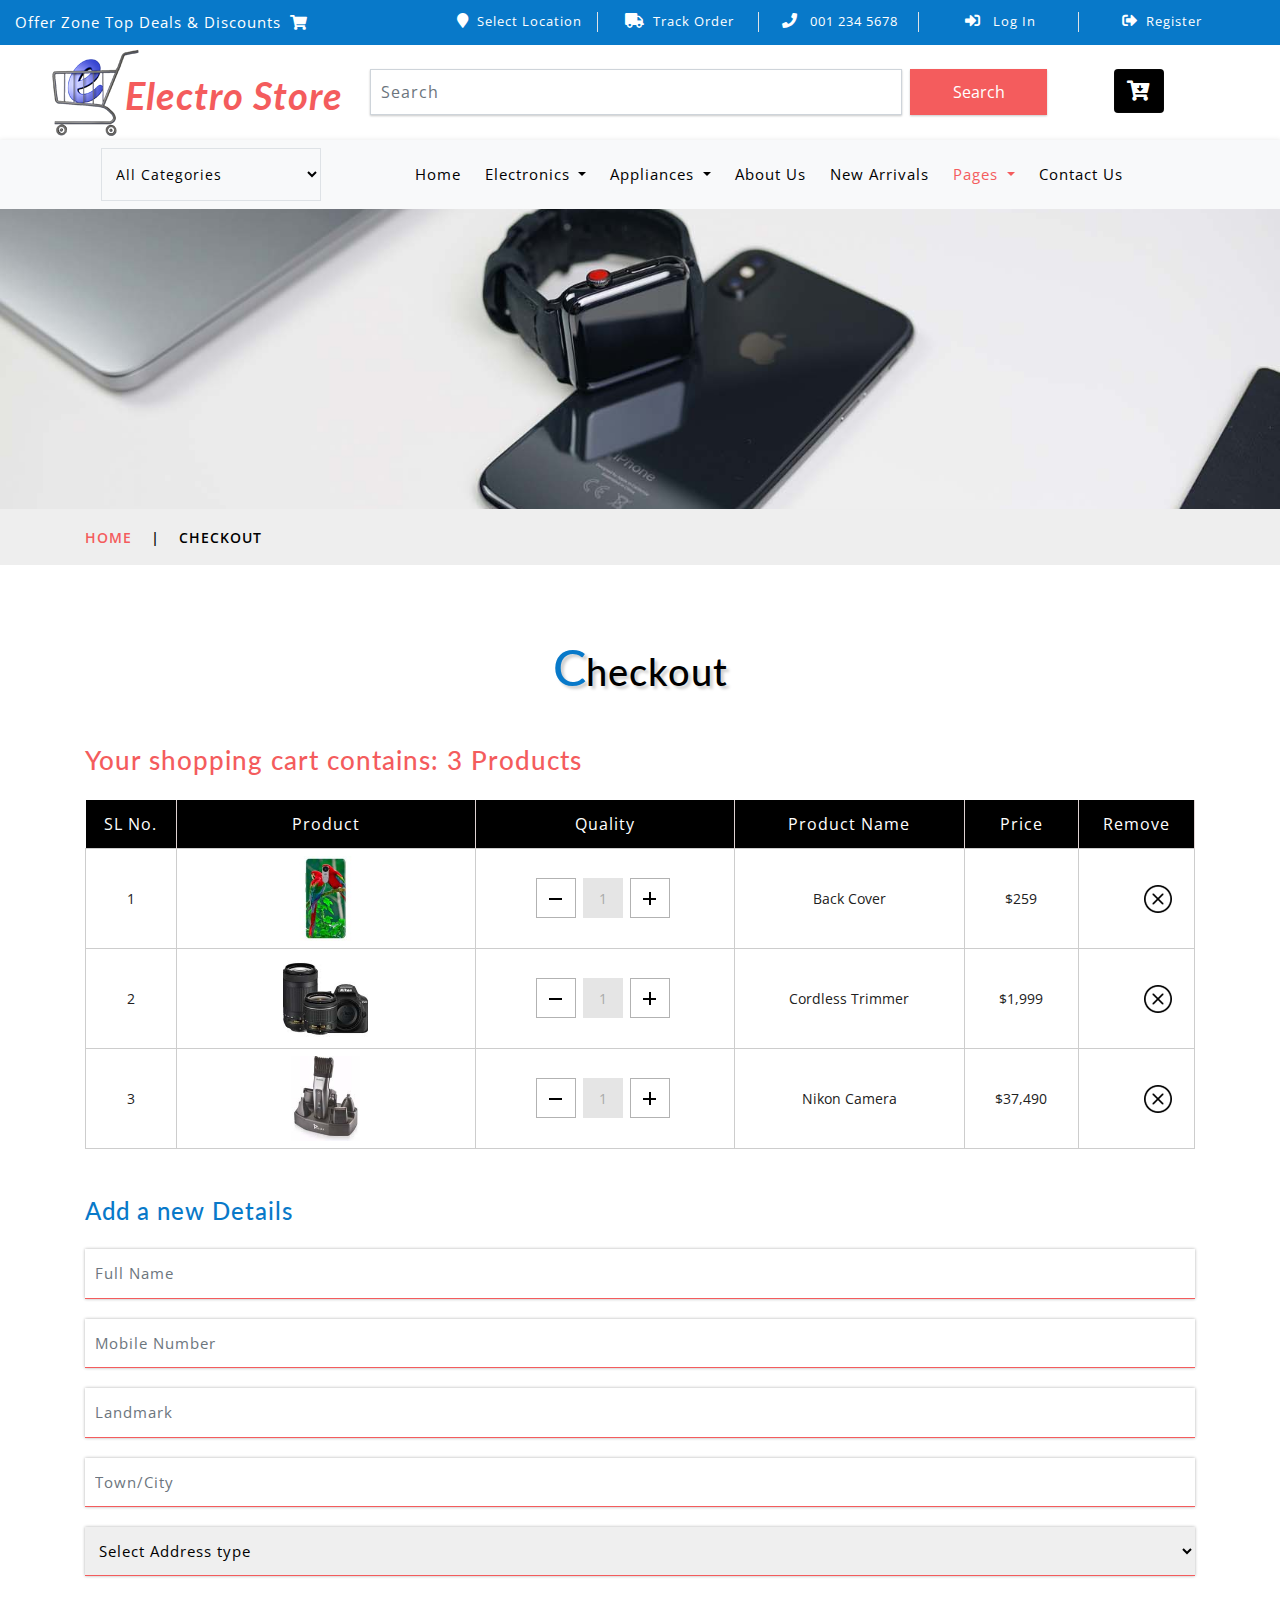
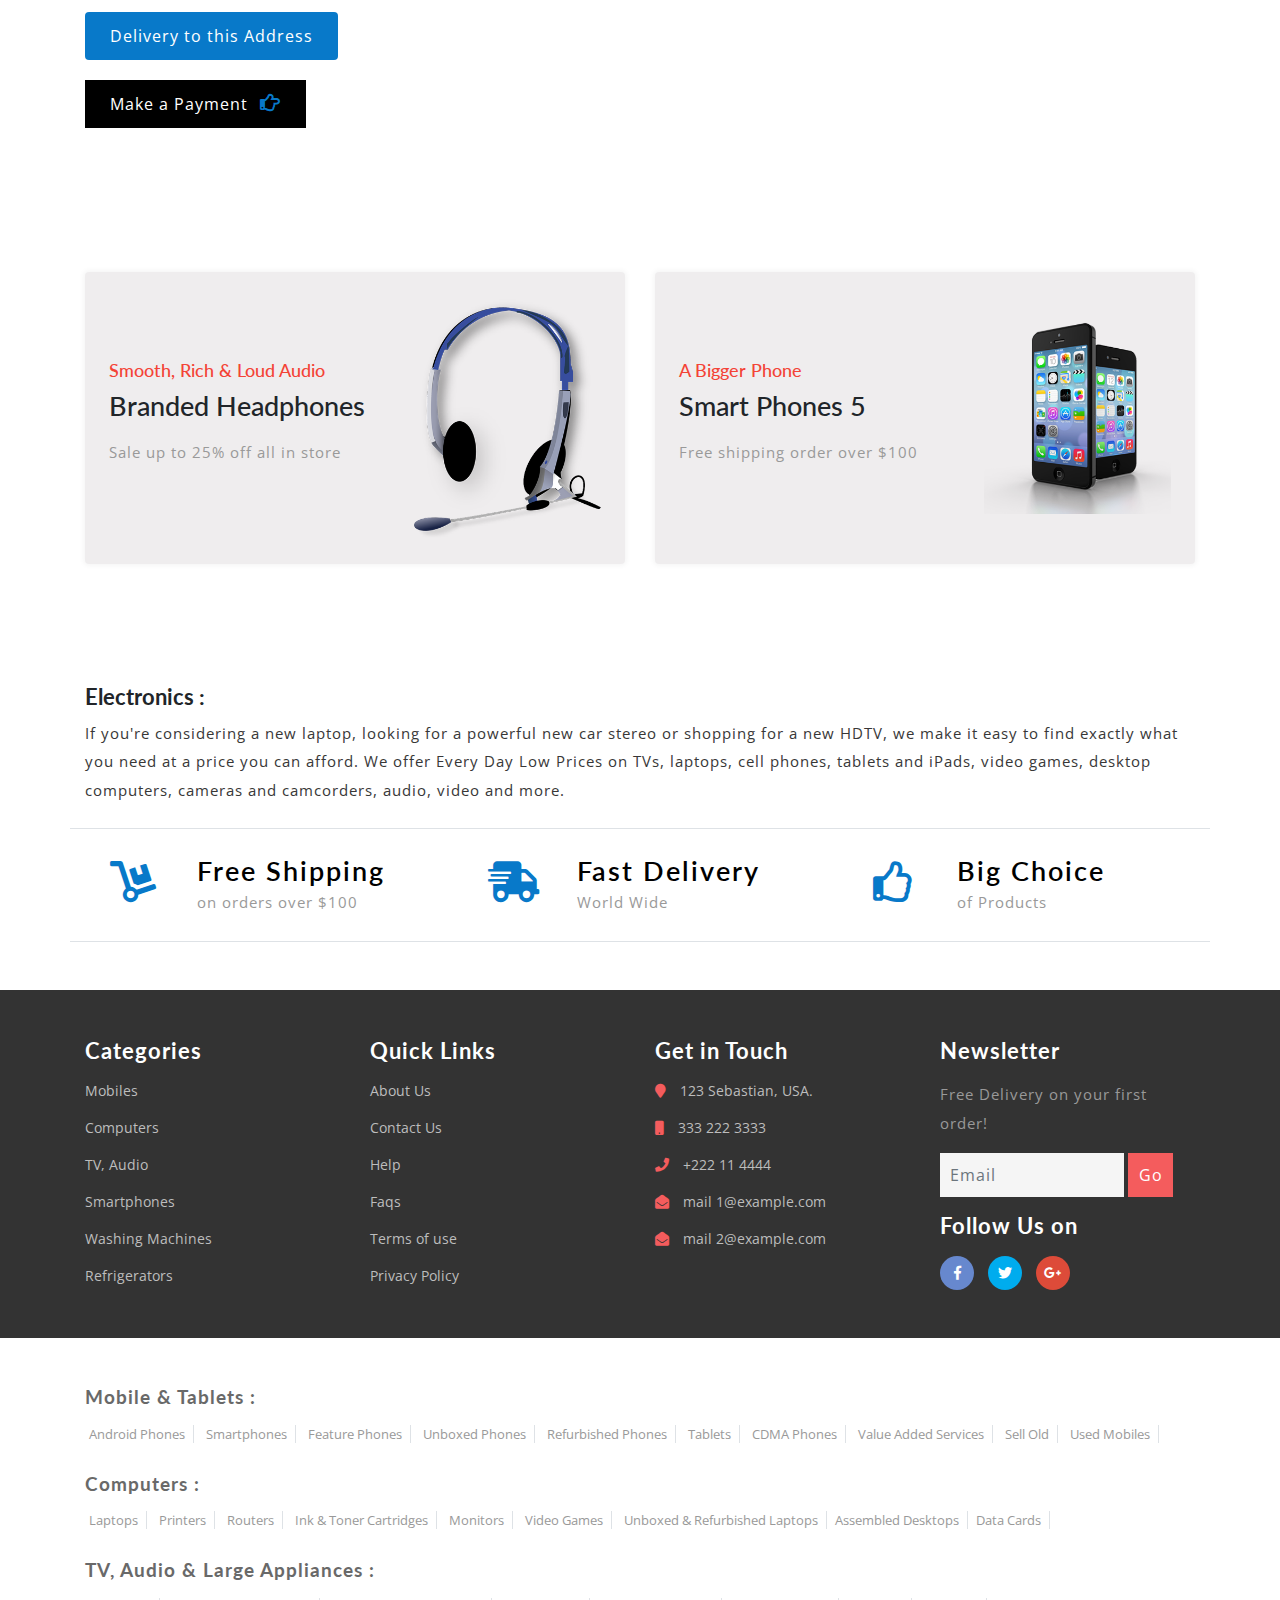
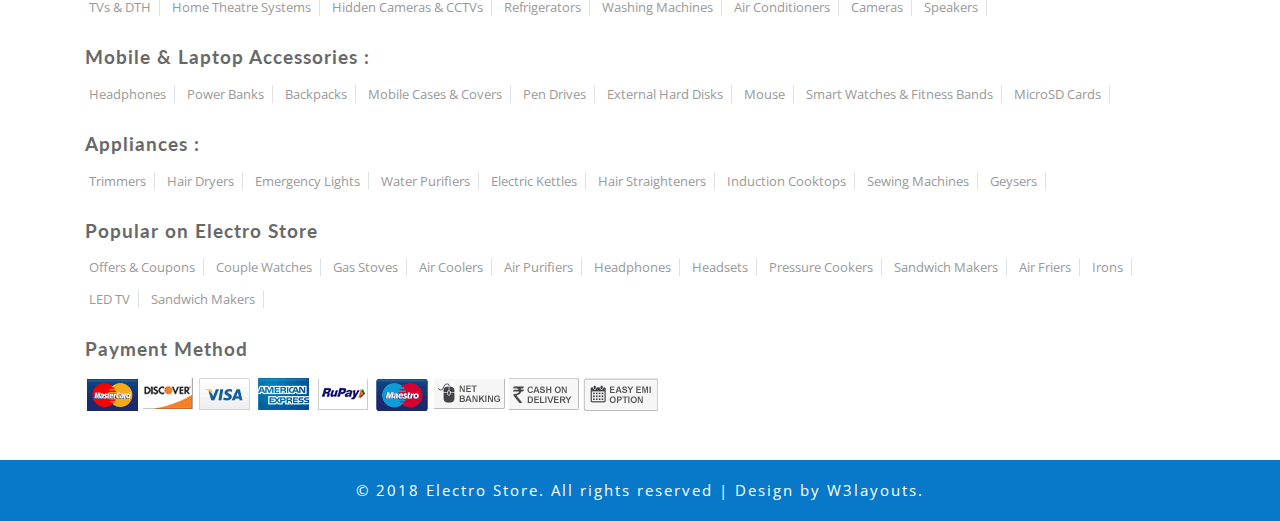
<file: wp-content/themes/storeshop-01/public/store-web/checkout.html>
<!--
Author: W3layouts
Author URL: http://w3layouts.com
License: Creative Commons Attribution 3.0 Unported
License URL: http://creativecommons.org/licenses/by/3.0/
-->
<!DOCTYPE html>
<html lang="zxx">

<head>
	<title>Electro Store Ecommerce Category Bootstrap Responsive Web Template | Checkout :: w3layouts</title>
	<!-- Meta tag Keywords -->
	<meta name="viewport" content="width=device-width, initial-scale=1">
	<meta charset="UTF-8" />
	<meta name="keywords" content="Electro Store Responsive web template, Bootstrap Web Templates, Flat Web Templates, Android Compatible web template, Smartphone Compatible web template, free webdesigns for Nokia, Samsung, LG, SonyEricsson, Motorola web design"
	/>
	<script>
		addEventListener("load", function () {
			setTimeout(hideURLbar, 0);
		}, false);

		function hideURLbar() {
			window.scrollTo(0, 1);
		}
	</script>
	<!-- //Meta tag Keywords -->

	<!-- Custom-Files -->
	<link href="css/bootstrap.css" rel="stylesheet" type="text/css" media="all" />
	<!-- Bootstrap css -->
	<link href="css/style.css" rel="stylesheet" type="text/css" media="all" />
	<!-- Main css -->
	<link rel="stylesheet" href="css/fontawesome-all.css">
	<!-- Font-Awesome-Icons-CSS -->
	<link href="css/popuo-box.css" rel="stylesheet" type="text/css" media="all" />
	<!-- pop-up-box -->
	<link href="css/menu.css" rel="stylesheet" type="text/css" media="all" />
	<!-- menu style -->
	<!-- //Custom-Files -->

	<!-- web fonts -->
	<link href="//fonts.googleapis.com/css?family=Lato:100,100i,300,300i,400,400i,700,700i,900,900i&amp;subset=latin-ext" rel="stylesheet">
	<link href="//fonts.googleapis.com/css?family=Open+Sans:300,300i,400,400i,600,600i,700,700i,800,800i&amp;subset=cyrillic,cyrillic-ext,greek,greek-ext,latin-ext,vietnamese"
	    rel="stylesheet">
	<!-- //web fonts -->

</head>

<body>
	<!-- top-header -->
	<div class="agile-main-top">
		<div class="container-fluid">
			<div class="row main-top-w3l py-2">
				<div class="col-lg-4 header-most-top">
					<p class="text-white text-lg-left text-center">Offer Zone Top Deals & Discounts
						<i class="fas fa-shopping-cart ml-1"></i>
					</p>
				</div>
				<div class="col-lg-8 header-right mt-lg-0 mt-2">
					<!-- header lists -->
					<ul>
						<li class="text-center border-right text-white">
							<a class="play-icon popup-with-zoom-anim text-white" href="#small-dialog1">
								<i class="fas fa-map-marker mr-2"></i>Select Location</a>
						</li>
						<li class="text-center border-right text-white">
							<a href="#" data-toggle="modal" data-target="#exampleModal" class="text-white">
								<i class="fas fa-truck mr-2"></i>Track Order</a>
						</li>
						<li class="text-center border-right text-white">
							<i class="fas fa-phone mr-2"></i> 001 234 5678
						</li>
						<li class="text-center border-right text-white">
							<a href="#" data-toggle="modal" data-target="#exampleModal" class="text-white">
								<i class="fas fa-sign-in-alt mr-2"></i> Log In </a>
						</li>
						<li class="text-center text-white">
							<a href="#" data-toggle="modal" data-target="#exampleModal2" class="text-white">
								<i class="fas fa-sign-out-alt mr-2"></i>Register </a>
						</li>
					</ul>
					<!-- //header lists -->
				</div>
			</div>
		</div>
	</div>

	<!-- Button trigger modal(select-location) -->
	<div id="small-dialog1" class="mfp-hide">
		<div class="select-city">
			<h3>
				<i class="fas fa-map-marker"></i> Please Select Your Location</h3>
			<select class="list_of_cities">
				<optgroup label="Popular Cities">
					<option selected style="display:none;color:#eee;">Select City</option>
					<option>Birmingham</option>
					<option>Anchorage</option>
					<option>Phoenix</option>
					<option>Little Rock</option>
					<option>Los Angeles</option>
					<option>Denver</option>
					<option>Bridgeport</option>
					<option>Wilmington</option>
					<option>Jacksonville</option>
					<option>Atlanta</option>
					<option>Honolulu</option>
					<option>Boise</option>
					<option>Chicago</option>
					<option>Indianapolis</option>
				</optgroup>
				<optgroup label="Alabama">
					<option>Birmingham</option>
					<option>Montgomery</option>
					<option>Mobile</option>
					<option>Huntsville</option>
					<option>Tuscaloosa</option>
				</optgroup>
				<optgroup label="Alaska">
					<option>Anchorage</option>
					<option>Fairbanks</option>
					<option>Juneau</option>
					<option>Sitka</option>
					<option>Ketchikan</option>
				</optgroup>
				<optgroup label="Arizona">
					<option>Phoenix</option>
					<option>Tucson</option>
					<option>Mesa</option>
					<option>Chandler</option>
					<option>Glendale</option>
				</optgroup>
				<optgroup label="Arkansas">
					<option>Little Rock</option>
					<option>Fort Smith</option>
					<option>Fayetteville</option>
					<option>Springdale</option>
					<option>Jonesboro</option>
				</optgroup>
				<optgroup label="California">
					<option>Los Angeles</option>
					<option>San Diego</option>
					<option>San Jose</option>
					<option>San Francisco</option>
					<option>Fresno</option>
				</optgroup>
				<optgroup label="Colorado">
					<option>Denver</option>
					<option>Colorado</option>
					<option>Aurora</option>
					<option>Fort Collins</option>
					<option>Lakewood</option>
				</optgroup>
				<optgroup label="Connecticut">
					<option>Bridgeport</option>
					<option>New Haven</option>
					<option>Hartford</option>
					<option>Stamford</option>
					<option>Waterbury</option>
				</optgroup>
				<optgroup label="Delaware">
					<option>Wilmington</option>
					<option>Dover</option>
					<option>Newark</option>
					<option>Bear</option>
					<option>Middletown</option>
				</optgroup>
				<optgroup label="Florida">
					<option>Jacksonville</option>
					<option>Miami</option>
					<option>Tampa</option>
					<option>St. Petersburg</option>
					<option>Orlando</option>
				</optgroup>
				<optgroup label="Georgia">
					<option>Atlanta</option>
					<option>Augusta</option>
					<option>Columbus</option>
					<option>Savannah</option>
					<option>Athens</option>
				</optgroup>
				<optgroup label="Hawaii">
					<option>Honolulu</option>
					<option>Pearl City</option>
					<option>Hilo</option>
					<option>Kailua</option>
					<option>Waipahu</option>
				</optgroup>
				<optgroup label="Idaho">
					<option>Boise</option>
					<option>Nampa</option>
					<option>Meridian</option>
					<option>Idaho Falls</option>
					<option>Pocatello</option>
				</optgroup>
				<optgroup label="Illinois">
					<option>Chicago</option>
					<option>Aurora</option>
					<option>Rockford</option>
					<option>Joliet</option>
					<option>Naperville</option>
				</optgroup>
				<optgroup label="Indiana">
					<option>Indianapolis</option>
					<option>Fort Wayne</option>
					<option>Evansville</option>
					<option>South Bend</option>
					<option>Hammond</option>
				</optgroup>
				<optgroup label="Iowa">
					<option>Des Moines</option>
					<option>Cedar Rapids</option>
					<option>Davenport</option>
					<option>Sioux City</option>
					<option>Waterloo</option>
				</optgroup>
				<optgroup label="Kansas">
					<option>Wichita</option>
					<option>Overland Park</option>
					<option>Kansas City</option>
					<option>Topeka</option>
					<option>Olathe </option>
				</optgroup>
				<optgroup label="Kentucky">
					<option>Louisville</option>
					<option>Lexington</option>
					<option>Bowling Green</option>
					<option>Owensboro</option>
					<option>Covington</option>
				</optgroup>
				<optgroup label="Louisiana">
					<option>New Orleans</option>
					<option>Baton Rouge</option>
					<option>Shreveport</option>
					<option>Metairie</option>
					<option>Lafayette</option>
				</optgroup>
				<optgroup label="Maine">
					<option>Portland</option>
					<option>Lewiston</option>
					<option>Bangor</option>
					<option>South Portland</option>
					<option>Auburn</option>
				</optgroup>
				<optgroup label="Maryland">
					<option>Baltimore</option>
					<option>Frederick</option>
					<option>Rockville</option>
					<option>Gaithersburg</option>
					<option>Bowie</option>
				</optgroup>
				<optgroup label="Massachusetts">
					<option>Boston</option>
					<option>Worcester</option>
					<option>Springfield</option>
					<option>Lowell</option>
					<option>Cambridge</option>
				</optgroup>
				<optgroup label="Michigan">
					<option>Detroit</option>
					<option>Grand Rapids</option>
					<option>Warren</option>
					<option>Sterling Heights</option>
					<option>Lansing</option>
				</optgroup>
				<optgroup label="Minnesota">
					<option>Minneapolis</option>
					<option>St. Paul</option>
					<option>Rochester</option>
					<option>Duluth</option>
					<option>Bloomington</option>
				</optgroup>
				<optgroup label="Mississippi">
					<option>Jackson</option>
					<option>Gulfport</option>
					<option>Southaven</option>
					<option>Hattiesburg</option>
					<option>Biloxi</option>
				</optgroup>
				<optgroup label="Missouri">
					<option>Kansas City</option>
					<option>St. Louis</option>
					<option>Springfield</option>
					<option>Independence</option>
					<option>Columbia</option>
				</optgroup>
				<optgroup label="Montana">
					<option>Billings</option>
					<option>Missoula</option>
					<option>Great Falls</option>
					<option>Bozeman</option>
					<option>Butte-Silver Bow</option>
				</optgroup>
				<optgroup label="Nebraska">
					<option>Omaha</option>
					<option>Lincoln</option>
					<option>Bellevue</option>
					<option>Grand Island</option>
					<option>Kearney</option>
				</optgroup>
				<optgroup label="Nevada">
					<option>Las Vegas</option>
					<option>Henderson</option>
					<option>North Las Vegas</option>
					<option>Reno</option>
					<option>Sunrise Manor</option>
				</optgroup>
				<optgroup label="New Hampshire">
					<option>Manchesters</option>
					<option>Nashua</option>
					<option>Concord</option>
					<option>Dover</option>
					<option>Rochester</option>
				</optgroup>
				<optgroup label="New Jersey">
					<option>Newark</option>
					<option>Jersey City</option>
					<option>Paterson</option>
					<option>Elizabeth</option>
					<option>Edison</option>
				</optgroup>
				<optgroup label="New Mexico">
					<option>Albuquerque</option>
					<option>Las Cruces</option>
					<option>Rio Rancho</option>
					<option>Santa Fe</option>
					<option>Roswell</option>
				</optgroup>
				<optgroup label="New York">
					<option>New York</option>
					<option>Buffalo</option>
					<option>Rochester</option>
					<option>Yonkers</option>
					<option>Syracuse</option>
				</optgroup>
				<optgroup label="North Carolina">
					<option>Charlotte</option>
					<option>Raleigh</option>
					<option>Greensboro</option>
					<option>Winston-Salem</option>
					<option>Durham</option>
				</optgroup>
				<optgroup label="North Dakota">
					<option>Fargo</option>
					<option>Bismarck</option>
					<option>Grand Forks</option>
					<option>Minot</option>
					<option>West Fargo</option>
				</optgroup>
				<optgroup label="Ohio">
					<option>Columbus</option>
					<option>Cleveland</option>
					<option>Cincinnati</option>
					<option>Toledo</option>
					<option>Akron</option>
				</optgroup>
				<optgroup label="Oklahoma">
					<option>Oklahoma City</option>
					<option>Tulsa</option>
					<option>Norman</option>
					<option>Broken Arrow</option>
					<option>Lawton</option>
				</optgroup>
				<optgroup label="Oregon">
					<option>Portland</option>
					<option>Eugene</option>
					<option>Salem</option>
					<option>Gresham</option>
					<option>Hillsboro</option>
				</optgroup>
				<optgroup label="Pennsylvania">
					<option>Philadelphia</option>
					<option>Pittsburgh</option>
					<option>Allentown</option>
					<option>Erie</option>
					<option>Reading</option>
				</optgroup>
				<optgroup label="Rhode Island">
					<option>Providence</option>
					<option>Warwick</option>
					<option>Cranston</option>
					<option>Pawtucket</option>
					<option>East Providence</option>
				</optgroup>
				<optgroup label="South Carolina">
					<option>Columbia</option>
					<option>Charleston</option>
					<option>North Charleston</option>
					<option>Mount Pleasant</option>
					<option>Rock Hill</option>
				</optgroup>
				<optgroup label="South Dakota">
					<option>Sioux Falls</option>
					<option>Rapid City</option>
					<option>Aberdeen</option>
					<option>Brookings</option>
					<option>Watertown</option>
				</optgroup>
				<optgroup label="Tennessee">
					<option>Memphis</option>
					<option>Nashville</option>
					<option>Knoxville</option>
					<option>Chattanooga</option>
					<option>Clarksville</option>
				</optgroup>
				<optgroup label="Texas">
					<option>Houston</option>
					<option>San Antonio</option>
					<option>Dallas</option>
					<option>Austin</option>
					<option>Fort Worth</option>
				</optgroup>
				<optgroup label="Utah">
					<option>Salt Lake City</option>
					<option>West Valley City</option>
					<option>Provo</option>
					<option>West Jordan</option>
					<option>Orem</option>
				</optgroup>
				<optgroup label="Vermont">
					<option>Burlington</option>
					<option>Essex</option>
					<option>South Burlington</option>
					<option>Colchester</option>
					<option>Rutland</option>
				</optgroup>
				<optgroup label="Virginia">
					<option>Virginia Beach</option>
					<option>Norfolk</option>
					<option>Chesapeake</option>
					<option>Arlington</option>
					<option>Richmond</option>
				</optgroup>
				<optgroup label="Washington">
					<option>Seattle</option>
					<option>Spokane</option>
					<option>Tacoma</option>
					<option>Vancouver</option>
					<option>Bellevue</option>
				</optgroup>
				<optgroup label="West Virginia">
					<option>Charleston</option>
					<option>Huntington</option>
					<option>Parkersburg</option>
					<option>Morgantown</option>
					<option>Wheeling</option>
				</optgroup>
				<optgroup label="Wisconsin">
					<option>Milwaukee</option>
					<option>Madison</option>
					<option>Green Bay</option>
					<option>Kenosha</option>
					<option>Racine</option>
				</optgroup>
				<optgroup label="Wyoming">
					<option>Cheyenne</option>
					<option>Casper</option>
					<option>Laramie</option>
					<option>Gillette</option>
					<option>Rock Springs</option>
				</optgroup>
			</select>
			<div class="clearfix"></div>
		</div>
	</div>
	<!-- //shop locator (popup) -->

	<!-- modals -->
	<!-- log in -->
	<div class="modal fade" id="exampleModal" tabindex="-1" role="dialog" aria-hidden="true">
		<div class="modal-dialog" role="document">
			<div class="modal-content">
				<div class="modal-header">
					<h5 class="modal-title text-center">Log In</h5>
					<button type="button" class="close" data-dismiss="modal" aria-label="Close">
						<span aria-hidden="true">&times;</span>
					</button>
				</div>
				<div class="modal-body">
					<form action="#" method="post">
						<div class="form-group">
							<label class="col-form-label">Username</label>
							<input type="text" class="form-control" placeholder=" " name="Name" required="">
						</div>
						<div class="form-group">
							<label class="col-form-label">Password</label>
							<input type="password" class="form-control" placeholder=" " name="Password" required="">
						</div>
						<div class="right-w3l">
							<input type="submit" class="form-control" value="Log in">
						</div>
						<div class="sub-w3l">
							<div class="custom-control custom-checkbox mr-sm-2">
								<input type="checkbox" class="custom-control-input" id="customControlAutosizing">
								<label class="custom-control-label" for="customControlAutosizing">Remember me?</label>
							</div>
						</div>
						<p class="text-center dont-do mt-3">Don't have an account?
							<a href="#" data-toggle="modal" data-target="#exampleModal2">
								Register Now</a>
						</p>
					</form>
				</div>
			</div>
		</div>
	</div>
	<!-- register -->
	<div class="modal fade" id="exampleModal2" tabindex="-1" role="dialog" aria-hidden="true">
		<div class="modal-dialog" role="document">
			<div class="modal-content">
				<div class="modal-header">
					<h5 class="modal-title">Register</h5>
					<button type="button" class="close" data-dismiss="modal" aria-label="Close">
						<span aria-hidden="true">&times;</span>
					</button>
				</div>
				<div class="modal-body">
					<form action="#" method="post">
						<div class="form-group">
							<label class="col-form-label">Your Name</label>
							<input type="text" class="form-control" placeholder=" " name="Name" required="">
						</div>
						<div class="form-group">
							<label class="col-form-label">Email</label>
							<input type="email" class="form-control" placeholder=" " name="Email" required="">
						</div>
						<div class="form-group">
							<label class="col-form-label">Password</label>
							<input type="password" class="form-control" placeholder=" " name="Password" id="password1" required="">
						</div>
						<div class="form-group">
							<label class="col-form-label">Confirm Password</label>
							<input type="password" class="form-control" placeholder=" " name="Confirm Password" id="password2" required="">
						</div>
						<div class="right-w3l">
							<input type="submit" class="form-control" value="Register">
						</div>
						<div class="sub-w3l">
							<div class="custom-control custom-checkbox mr-sm-2">
								<input type="checkbox" class="custom-control-input" id="customControlAutosizing2">
								<label class="custom-control-label" for="customControlAutosizing2">I Accept to the Terms & Conditions</label>
							</div>
						</div>
					</form>
				</div>
			</div>
		</div>
	</div>
	<!-- //modal -->
	<!-- //top-header -->

	<!-- header-bottom-->
	<div class="header-bot">
		<div class="container">
			<div class="row header-bot_inner_wthreeinfo_header_mid">
				<!-- logo -->
				<div class="col-md-3 logo_agile">
					<h1 class="text-center">
						<a href="index.html" class="font-weight-bold font-italic">
							<img src="images/logo2.png" alt=" " class="img-fluid">Electro Store
						</a>
					</h1>
				</div>
				<!-- //logo -->
				<!-- header-bot -->
				<div class="col-md-9 header mt-4 mb-md-0 mb-4">
					<div class="row">
						<!-- search -->
						<div class="col-10 agileits_search">
							<form class="form-inline" action="#" method="post">
								<input class="form-control mr-sm-2" type="search" placeholder="Search" aria-label="Search" required>
								<button class="btn my-2 my-sm-0" type="submit">Search</button>
							</form>
						</div>
						<!-- //search -->
						<!-- cart details -->
						<div class="col-2 top_nav_right text-center mt-sm-0 mt-2">
							<div class="wthreecartaits wthreecartaits2 cart cart box_1">
								<form action="#" method="post" class="last">
									<input type="hidden" name="cmd" value="_cart">
									<input type="hidden" name="display" value="1">
									<button class="btn w3view-cart" type="submit" name="submit" value="">
										<i class="fas fa-cart-arrow-down"></i>
									</button>
								</form>
							</div>
						</div>
						<!-- //cart details -->
					</div>
				</div>
			</div>
		</div>
	</div>
	<!-- shop locator (popup) -->
	<!-- //header-bottom -->
	<!-- navigation -->
	<div class="navbar-inner">
		<div class="container">
			<nav class="navbar navbar-expand-lg navbar-light bg-light">
				<div class="agileits-navi_search">
					<form action="#" method="post">
						<select id="agileinfo-nav_search" name="agileinfo_search" class="border" required="">
							<option value="">All Categories</option>
							<option value="Televisions">Televisions</option>
							<option value="Headphones">Headphones</option>
							<option value="Computers">Computers</option>
							<option value="Appliances">Appliances</option>
							<option value="Mobiles">Mobiles</option>
							<option value="Fruits &amp; Vegetables">Tv &amp; Video</option>
							<option value="iPad & Tablets">iPad & Tablets</option>
							<option value="Cameras & Camcorders">Cameras & Camcorders</option>
							<option value="Home Audio & Theater">Home Audio & Theater</option>
						</select>
					</form>
				</div>
				<button class="navbar-toggler" type="button" data-toggle="collapse" data-target="#navbarSupportedContent" aria-controls="navbarSupportedContent"
				    aria-expanded="false" aria-label="Toggle navigation">
					<span class="navbar-toggler-icon"></span>
				</button>
				<div class="collapse navbar-collapse" id="navbarSupportedContent">
					<ul class="navbar-nav ml-auto text-center mr-xl-5">
						<li class="nav-item mr-lg-2 mb-lg-0 mb-2">
							<a class="nav-link" href="index.html">Home
								<span class="sr-only">(current)</span>
							</a>
						</li>
						<li class="nav-item dropdown mr-lg-2 mb-lg-0 mb-2">
							<a class="nav-link dropdown-toggle" href="#" role="button" data-toggle="dropdown" aria-haspopup="true" aria-expanded="false">
								Electronics
							</a>
							<div class="dropdown-menu">
								<div class="agile_inner_drop_nav_info p-4">
									<h5 class="mb-3">Mobiles, Computers</h5>
									<div class="row">
										<div class="col-sm-6 multi-gd-img">
											<ul class="multi-column-dropdown">
												<li>
													<a href="product.html">All Mobile Phones</a>
												</li>
												<li>
													<a href="product.html">All Mobile Accessories</a>
												</li>
												<li>
													<a href="product.html">Cases & Covers</a>
												</li>
												<li>
													<a href="product.html">Screen Protectors</a>
												</li>
												<li>
													<a href="product.html">Power Banks</a>
												</li>
												<li>
													<a href="product.html">All Certified Refurbished</a>
												</li>
												<li>
													<a href="product.html">Tablets</a>
												</li>
												<li>
													<a href="product.html">Wearable Devices</a>
												</li>
												<li>
													<a href="product.html">Smart Home</a>
												</li>
											</ul>
										</div>
										<div class="col-sm-6 multi-gd-img">
											<ul class="multi-column-dropdown">
												<li>
													<a href="product.html">Laptops</a>
												</li>
												<li>
													<a href="product.html">Drives & Storage</a>
												</li>
												<li>
													<a href="product.html">Printers & Ink</a>
												</li>
												<li>
													<a href="product.html">Networking Devices</a>
												</li>
												<li>
													<a href="product.html">Computer Accessories</a>
												</li>
												<li>
													<a href="product.html">Game Zone</a>
												</li>
												<li>
													<a href="product.html">Software</a>
												</li>
											</ul>
										</div>
									</div>
								</div>
							</div>
						</li>
						<li class="nav-item dropdown mr-lg-2 mb-lg-0 mb-2">
							<a class="nav-link dropdown-toggle" href="#" role="button" data-toggle="dropdown" aria-haspopup="true" aria-expanded="false">
								Appliances
							</a>
							<div class="dropdown-menu">
								<div class="agile_inner_drop_nav_info p-4">
									<h5 class="mb-3">TV, Appliances, Electronics</h5>
									<div class="row">
										<div class="col-sm-6 multi-gd-img">
											<ul class="multi-column-dropdown">
												<li>
													<a href="product2.html">Televisions</a>
												</li>
												<li>
													<a href="product2.html">Home Entertainment Systems</a>
												</li>
												<li>
													<a href="product2.html">Headphones</a>
												</li>
												<li>
													<a href="product2.html">Speakers</a>
												</li>
												<li>
													<a href="product2.html">MP3, Media Players & Accessories</a>
												</li>
												<li>
													<a href="product2.html">Audio & Video Accessories</a>
												</li>
												<li>
													<a href="product2.html">Cameras</a>
												</li>
												<li>
													<a href="product2.html">DSLR Cameras</a>
												</li>
												<li>
													<a href="product2.html">Camera Accessories</a>
												</li>
											</ul>
										</div>
										<div class="col-sm-6 multi-gd-img">
											<ul class="multi-column-dropdown">
												<li>
													<a href="product2.html">Musical Instruments</a>
												</li>
												<li>
													<a href="product2.html">Gaming Consoles</a>
												</li>
												<li>
													<a href="product2.html">All Electronics</a>
												</li>
												<li>
													<a href="product2.html">Air Conditioners</a>
												</li>
												<li>
													<a href="product2.html">Refrigerators</a>
												</li>
												<li>
													<a href="product2.html">Washing Machines</a>
												</li>
												<li>
													<a href="product2.html">Kitchen & Home Appliances</a>
												</li>
												<li>
													<a href="product2.html">Heating & Cooling Appliances</a>
												</li>
												<li>
													<a href="product2.html">All Appliances</a>
												</li>
											</ul>
										</div>
									</div>
								</div>
							</div>
						</li>
						<li class="nav-item mr-lg-2 mb-lg-0 mb-2">
							<a class="nav-link" href="about.html">About Us</a>
						</li>
						<li class="nav-item mr-lg-2 mb-lg-0 mb-2">
							<a class="nav-link" href="product.html">New Arrivals</a>
						</li>
						<li class="nav-item dropdown active mr-lg-2 mb-lg-0 mb-2">
							<a class="nav-link dropdown-toggle" href="#" role="button" data-toggle="dropdown" aria-haspopup="true" aria-expanded="false">
								Pages
							</a>
							<div class="dropdown-menu">
								<a class="dropdown-item" href="product.html">Product 1</a>
								<a class="dropdown-item" href="product2.html">Product 2</a>
								<div class="dropdown-divider"></div>
								<a class="dropdown-item" href="single.html">Single Product 1</a>
								<a class="dropdown-item" href="single2.html">Single Product 2</a>
								<div class="dropdown-divider"></div>
								<a class="dropdown-item active" href="checkout.html">Checkout Page</a>
								<a class="dropdown-item" href="payment.html">Payment Page</a>
							</div>
						</li>
						<li class="nav-item">
							<a class="nav-link" href="contact.html">Contact Us</a>
						</li>
					</ul>
				</div>
			</nav>
		</div>
	</div>
	<!-- //navigation -->

	<!-- banner-2 -->
	<div class="page-head_agile_info_w3l">

	</div>
	<!-- //banner-2 -->
	<!-- page -->
	<div class="services-breadcrumb">
		<div class="agile_inner_breadcrumb">
			<div class="container">
				<ul class="w3_short">
					<li>
						<a href="index.html">Home</a>
						<i>|</i>
					</li>
					<li>Checkout</li>
				</ul>
			</div>
		</div>
	</div>
	<!-- //page -->
	<!-- checkout page -->
	<div class="privacy py-sm-5 py-4">
		<div class="container py-xl-4 py-lg-2">
			<!-- tittle heading -->
			<h3 class="tittle-w3l text-center mb-lg-5 mb-sm-4 mb-3">
				<span>C</span>heckout
			</h3>
			<!-- //tittle heading -->
			<div class="checkout-right">
				<h4 class="mb-sm-4 mb-3">Your shopping cart contains:
					<span>3 Products</span>
				</h4>
				<div class="table-responsive">
					<table class="timetable_sub">
						<thead>
							<tr>
								<th>SL No.</th>
								<th>Product</th>
								<th>Quality</th>
								<th>Product Name</th>

								<th>Price</th>
								<th>Remove</th>
							</tr>
						</thead>
						<tbody>
							<tr class="rem1">
								<td class="invert">1</td>
								<td class="invert-image">
									<a href="single.html">
										<img src="images/a.jpg" alt=" " class="img-responsive">
									</a>
								</td>
								<td class="invert">
									<div class="quantity">
										<div class="quantity-select">
											<div class="entry value-minus">&nbsp;</div>
											<div class="entry value">
												<span>1</span>
											</div>
											<div class="entry value-plus active">&nbsp;</div>
										</div>
									</div>
								</td>
								<td class="invert">Back Cover</td>
								<td class="invert">$259</td>
								<td class="invert">
									<div class="rem">
										<div class="close1"> </div>
									</div>
								</td>
							</tr>
							<tr class="rem2">
								<td class="invert">2</td>
								<td class="invert-image">
									<a href="single2.html">
										<img src="images/a4.jpg" alt=" " class="img-responsive">
									</a>
								</td>
								<td class="invert">
									<div class="quantity">
										<div class="quantity-select">
											<div class="entry value-minus">&nbsp;</div>
											<div class="entry value">
												<span>1</span>
											</div>
											<div class="entry value-plus active">&nbsp;</div>
										</div>
									</div>
								</td>
								<td class="invert">Cordless Trimmer</td>
								<td class="invert">$1,999</td>
								<td class="invert">
									<div class="rem">
										<div class="close2"> </div>
									</div>
								</td>
							</tr>
							<tr class="rem3">
								<td class="invert">3</td>
								<td class="invert-image">
									<a href="single.html">
										<img src="images/a3.jpg" alt=" " class="img-responsive">
									</a>
								</td>
								<td class="invert">
									<div class="quantity">
										<div class="quantity-select">
											<div class="entry value-minus">&nbsp;</div>
											<div class="entry value">
												<span>1</span>
											</div>
											<div class="entry value-plus active">&nbsp;</div>
										</div>
									</div>
								</td>
								<td class="invert">Nikon Camera</td>
								<td class="invert">$37,490</td>
								<td class="invert">
									<div class="rem">
										<div class="close3"> </div>
									</div>
								</td>
							</tr>
						</tbody>
					</table>
				</div>
			</div>
			<div class="checkout-left">
				<div class="address_form_agile mt-sm-5 mt-4">
					<h4 class="mb-sm-4 mb-3">Add a new Details</h4>
					<form action="payment.html" method="post" class="creditly-card-form agileinfo_form">
						<div class="creditly-wrapper wthree, w3_agileits_wrapper">
							<div class="information-wrapper">
								<div class="first-row">
									<div class="controls form-group">
										<input class="billing-address-name form-control" type="text" name="name" placeholder="Full Name" required="">
									</div>
									<div class="w3_agileits_card_number_grids">
										<div class="w3_agileits_card_number_grid_left form-group">
											<div class="controls">
												<input type="text" class="form-control" placeholder="Mobile Number" name="number" required="">
											</div>
										</div>
										<div class="w3_agileits_card_number_grid_right form-group">
											<div class="controls">
												<input type="text" class="form-control" placeholder="Landmark" name="landmark" required="">
											</div>
										</div>
									</div>
									<div class="controls form-group">
										<input type="text" class="form-control" placeholder="Town/City" name="city" required="">
									</div>
									<div class="controls form-group">
										<select class="option-w3ls">
											<option>Select Address type</option>
											<option>Office</option>
											<option>Home</option>
											<option>Commercial</option>

										</select>
									</div>
								</div>
								<button class="submit check_out btn">Delivery to this Address</button>
							</div>
						</div>
					</form>
					<div class="checkout-right-basket">
						<a href="payment.html">Make a Payment
							<span class="far fa-hand-point-right"></span>
						</a>
					</div>
				</div>
			</div>
		</div>
	</div>
	<!-- //checkout page -->

	<!-- middle section -->
	<div class="join-w3l1 py-sm-5 py-4">
		<div class="container py-xl-4 py-lg-2">
			<div class="row">
				<div class="col-lg-6">
					<div class="join-agile text-left p-4">
						<div class="row">
							<div class="col-sm-7 offer-name">
								<h6>Smooth, Rich & Loud Audio</h6>
								<h4 class="mt-2 mb-3">Branded Headphones</h4>
								<p>Sale up to 25% off all in store</p>
							</div>
							<div class="col-sm-5 offerimg-w3l">
								<img src="images/off1.png" alt="" class="img-fluid">
							</div>
						</div>
					</div>
				</div>
				<div class="col-lg-6 mt-lg-0 mt-5">
					<div class="join-agile text-left p-4">
						<div class="row ">
							<div class="col-sm-7 offer-name">
								<h6>A Bigger Phone</h6>
								<h4 class="mt-2 mb-3">Smart Phones 5</h4>
								<p>Free shipping order over $100</p>
							</div>
							<div class="col-sm-5 offerimg-w3l">
								<img src="images/off2.png" alt="" class="img-fluid">
							</div>
						</div>
					</div>
				</div>
			</div>
		</div>
	</div>
	<!-- middle section -->

	<!-- footer -->
	<footer>
		<div class="footer-top-first">
			<div class="container py-md-5 py-sm-4 py-3">
				<!-- footer first section -->
				<h2 class="footer-top-head-w3l font-weight-bold mb-2">Electronics :</h2>
				<p class="footer-main mb-4">
					If you're considering a new laptop, looking for a powerful new car stereo or shopping for a new HDTV, we make it easy to
					find exactly what you need at a price you can afford. We offer Every Day Low Prices on TVs, laptops, cell phones, tablets
					and iPads, video games, desktop computers, cameras and camcorders, audio, video and more.</p>
				<!-- //footer first section -->
				<!-- footer second section -->
				<div class="row w3l-grids-footer border-top border-bottom py-sm-4 py-3">
					<div class="col-md-4 offer-footer">
						<div class="row">
							<div class="col-4 icon-fot">
								<i class="fas fa-dolly"></i>
							</div>
							<div class="col-8 text-form-footer">
								<h3>Free Shipping</h3>
								<p>on orders over $100</p>
							</div>
						</div>
					</div>
					<div class="col-md-4 offer-footer my-md-0 my-4">
						<div class="row">
							<div class="col-4 icon-fot">
								<i class="fas fa-shipping-fast"></i>
							</div>
							<div class="col-8 text-form-footer">
								<h3>Fast Delivery</h3>
								<p>World Wide</p>
							</div>
						</div>
					</div>
					<div class="col-md-4 offer-footer">
						<div class="row">
							<div class="col-4 icon-fot">
								<i class="far fa-thumbs-up"></i>
							</div>
							<div class="col-8 text-form-footer">
								<h3>Big Choice</h3>
								<p>of Products</p>
							</div>
						</div>
					</div>
				</div>
				<!-- //footer second section -->
			</div>
		</div>
		<!-- footer third section -->
		<div class="w3l-middlefooter-sec">
			<div class="container py-md-5 py-sm-4 py-3">
				<div class="row footer-info w3-agileits-info">
					<!-- footer categories -->
					<div class="col-md-3 col-sm-6 footer-grids">
						<h3 class="text-white font-weight-bold mb-3">Categories</h3>
						<ul>
							<li class="mb-3">
								<a href="product.html">Mobiles </a>
							</li>
							<li class="mb-3">
								<a href="product.html">Computers</a>
							</li>
							<li class="mb-3">
								<a href="product.html">TV, Audio</a>
							</li>
							<li class="mb-3">
								<a href="product2.html">Smartphones</a>
							</li>
							<li class="mb-3">
								<a href="product.html">Washing Machines</a>
							</li>
							<li>
								<a href="product2.html">Refrigerators</a>
							</li>
						</ul>
					</div>
					<!-- //footer categories -->
					<!-- quick links -->
					<div class="col-md-3 col-sm-6 footer-grids mt-sm-0 mt-4">
						<h3 class="text-white font-weight-bold mb-3">Quick Links</h3>
						<ul>
							<li class="mb-3">
								<a href="about.html">About Us</a>
							</li>
							<li class="mb-3">
								<a href="contact.html">Contact Us</a>
							</li>
							<li class="mb-3">
								<a href="help.html">Help</a>
							</li>
							<li class="mb-3">
								<a href="faqs.html">Faqs</a>
							</li>
							<li class="mb-3">
								<a href="terms.html">Terms of use</a>
							</li>
							<li>
								<a href="privacy.html">Privacy Policy</a>
							</li>
						</ul>
					</div>
					<div class="col-md-3 col-sm-6 footer-grids mt-md-0 mt-4">
						<h3 class="text-white font-weight-bold mb-3">Get in Touch</h3>
						<ul>
							<li class="mb-3">
								<i class="fas fa-map-marker"></i> 123 Sebastian, USA.</li>
							<li class="mb-3">
								<i class="fas fa-mobile"></i> 333 222 3333 </li>
							<li class="mb-3">
								<i class="fas fa-phone"></i> +222 11 4444 </li>
							<li class="mb-3">
								<i class="fas fa-envelope-open"></i>
								<a href="mailto:example@mail.com"> mail 1@example.com</a>
							</li>
							<li>
								<i class="fas fa-envelope-open"></i>
								<a href="mailto:example@mail.com"> mail 2@example.com</a>
							</li>
						</ul>
					</div>
					<div class="col-md-3 col-sm-6 footer-grids w3l-agileits mt-md-0 mt-4">
						<!-- newsletter -->
						<h3 class="text-white font-weight-bold mb-3">Newsletter</h3>
						<p class="mb-3">Free Delivery on your first order!</p>
						<form action="#" method="post">
							<div class="form-group">
								<input type="email" class="form-control" placeholder="Email" name="email" required="">
								<input type="submit" value="Go">
							</div>
						</form>
						<!-- //newsletter -->
						<!-- social icons -->
						<div class="footer-grids  w3l-socialmk mt-3">
							<h3 class="text-white font-weight-bold mb-3">Follow Us on</h3>
							<div class="social">
								<ul>
									<li>
										<a class="icon fb" href="#">
											<i class="fab fa-facebook-f"></i>
										</a>
									</li>
									<li>
										<a class="icon tw" href="#">
											<i class="fab fa-twitter"></i>
										</a>
									</li>
									<li>
										<a class="icon gp" href="#">
											<i class="fab fa-google-plus-g"></i>
										</a>
									</li>
								</ul>
							</div>
						</div>
						<!-- //social icons -->
					</div>
				</div>
				<!-- //quick links -->
			</div>
		</div>
		<!-- //footer third section -->

		<!-- footer fourth section -->
		<div class="agile-sometext py-md-5 py-sm-4 py-3">
			<div class="container">
				<!-- brands -->
				<div class="sub-some">
					<h5 class="font-weight-bold mb-2">Mobile & Tablets :</h5>
					<ul>
						<li class="m-sm-1">
							<a href="product.html" class="border-right pr-2">Android Phones</a>
						</li>
						<li class="m-sm-1">
							<a href="product.html" class="border-right pr-2">Smartphones</a>
						</li>
						<li class="m-sm-1">
							<a href="product.html" class="border-right pr-2">Feature Phones</a>
						</li>
						<li class="m-sm-1">
							<a href="product.html" class="border-right pr-2">Unboxed Phones</a>
						</li>
						<li class="m-sm-1">
							<a href="product.html" class="border-right pr-2">Refurbished Phones</a>
						</li>
						<li class="m-sm-1">
							<a href="product.html" class="border-right pr-2"> Tablets</a>
						</li>
						<li class="m-sm-1">
							<a href="product.html" class="border-right pr-2">CDMA Phones</a>
						</li>
						<li class="m-sm-1">
							<a href="product.html" class="border-right pr-2">Value Added Services</a>
						</li>
						<li class="m-sm-1">
							<a href="product.html" class="border-right pr-2">Sell Old</a>
						</li>
						<li class="m-sm-1">
							<a href="product.html" class="border-right pr-2">Used Mobiles</a>
						</li>
					</ul>
				</div>
				<div class="sub-some mt-4">
					<h5 class="font-weight-bold mb-2">Computers :</h5>
					<ul>
						<li class="m-sm-1">
							<a href="product.html" class="border-right pr-2">Laptops </a>
						</li>
						<li class="m-sm-1">
							<a href="product.html" class="border-right pr-2">Printers</a>
						</li>
						<li class="m-sm-1">
							<a href="product.html" class="border-right pr-2">Routers</a>
						</li>
						<li class="m-sm-1">
							<a href="product.html" class="border-right pr-2">Ink & Toner Cartridges</a>
						</li>
						<li class="m-sm-1">
							<a href="product.html" class="border-right pr-2">Monitors</a>
						</li>
						<li class="m-sm-1">
							<a href="product.html" class="border-right pr-2">Video Games</a>
						</li>
						<li class="m-sm-1">
							<a href="product.html" class="border-right pr-2">Unboxed & Refurbished Laptops</a>
						</li>
						<li>
							<a href="product.html" class="border-right pr-2">Assembled Desktops</a>
						</li>
						<li class="m-sm-1">
							<a href="product2.html" class="border-right pr-2">Data Cards</a>
						</li>
					</ul>
				</div>
				<div class="sub-some mt-4">
					<h5 class="font-weight-bold mb-2">TV, Audio & Large Appliances :</h5>
					<ul>
						<li class="m-sm-1">
							<a href="product2.html" class="border-right pr-2">TVs & DTH</a>
						</li>
						<li class="m-sm-1">
							<a href="product2.html" class="border-right pr-2">Home Theatre Systems</a>
						</li>
						<li class="m-sm-1">
							<a href="product2.html" class="border-right pr-2">Hidden Cameras & CCTVs</a>
						</li>
						<li class="m-sm-1">
							<a href="product2.html" class="border-right pr-2">Refrigerators</a>
						</li>
						<li class="m-sm-1">
							<a href="product2.html" class="border-right pr-2">Washing Machines</a>
						</li>
						<li class="m-sm-1">
							<a href="product2.html" class="border-right pr-2"> Air Conditioners</a>
						</li>
						<li class="m-sm-1">
							<a href="product2.html" class="border-right pr-2">Cameras</a>
						</li>
						<li class="m-sm-1">
							<a href="product2.html" class="border-right pr-2">Speakers</a>
						</li>
					</ul>
				</div>
				<div class="sub-some mt-4">
					<h5 class="font-weight-bold mb-2">Mobile & Laptop Accessories :</h5>
					<ul>
						<li class="m-sm-1">
							<a href="product2.html" class="border-right pr-2">Headphones</a>
						</li>
						<li class="m-sm-1">
							<a href="product.html" class="border-right pr-2">Power Banks </a>
						</li>
						<li class="m-sm-1">
							<a href="product.html" class="border-right pr-2">Backpacks</a>
						</li>
						<li class="m-sm-1">
							<a href="product.html" class="border-right pr-2">Mobile Cases & Covers</a>
						</li>
						<li class="m-sm-1">
							<a href="product.html" class="border-right pr-2">Pen Drives</a>
						</li>
						<li class="m-sm-1">
							<a href="product2.html" class="border-right pr-2">External Hard Disks</a>
						</li>
						<li class="m-sm-1">
							<a href="product2.html" class="border-right pr-2"> Mouse</a>
						</li>
						<li class="m-sm-1">
							<a href="product2.html" class="border-right pr-2">Smart Watches & Fitness Bands</a>
						</li>
						<li class="m-sm-1">
							<a href="product2.html" class="border-right pr-2">MicroSD Cards</a>
						</li>
					</ul>
				</div>
				<div class="sub-some mt-4">
					<h5 class="font-weight-bold mb-2">Appliances :</h5>
					<ul>
						<li class="m-sm-1">
							<a href="product2.html" class="border-right pr-2">Trimmers</a>
						</li>
						<li class="m-sm-1">
							<a href="product2.html" class="border-right pr-2">Hair Dryers</a>
						</li>
						<li class="m-sm-1">
							<a href="product2.html" class="border-right pr-2">Emergency Lights</a>
						</li>
						<li class="m-sm-1">
							<a href="product2.html" class="border-right pr-2">Water Purifiers </a>
						</li>
						<li class="m-sm-1">
							<a href="product2.html" class="border-right pr-2">Electric Kettles</a>
						</li>
						<li class="m-sm-1">
							<a href="product2.html" class="border-right pr-2">Hair Straighteners</a>
						</li>
						<li class="m-sm-1">
							<a href="product2.html" class="border-right pr-2">Induction Cooktops</a>
						</li>
						<li class="m-sm-1">
							<a href="product2.html" class="border-right pr-2">Sewing Machines</a>
						</li>
						<li class="m-sm-1">
							<a href="product2.html" class="border-right pr-2"> Geysers</a>
						</li>
					</ul>
				</div>
				<div class="sub-some mt-4">
					<h5 class="font-weight-bold mb-2">Popular on Electro Store</h5>
					<ul>
						<li class="m-sm-1">
							<a href="product.html" class="border-right pr-2">Offers & Coupons</a>
						</li>
						<li class="m-sm-1">
							<a href="product2.html" class="border-right pr-2">Couple Watches</a>
						</li>
						<li class="m-sm-1">
							<a href="product2.html" class="border-right pr-2">Gas Stoves</a>
						</li>
						<li class="m-sm-1">
							<a href="product2.html" class="border-right pr-2"> Air Coolers</a>
						</li>
						<li class="m-sm-1">
							<a href="product2.html" class="border-right pr-2">Air Purifiers</a>
						</li>
						<li class="m-sm-1">
							<a href="product2.html" class="border-right pr-2">Headphones</a>
						</li>
						<li class="m-sm-1">
							<a href="product2.html" class="border-right pr-2"> Headsets</a>
						</li>
						<li class="m-sm-1">
							<a href="product2.html" class="border-right pr-2">Pressure Cookers</a>
						</li>
						<li class="m-sm-1">
							<a href="product2.html" class="border-right pr-2">Sandwich Makers</a>
						</li>
						<li class="m-sm-1">
							<a href="product2.html" class="border-right pr-2">Air Friers</a>
						</li>
						<li class="m-sm-1">
							<a href="product2.html" class="border-right pr-2">Irons</a>
						</li>
						<li class="m-sm-1">
							<a href="product2.html" class="border-right pr-2">LED TV</a>
						</li>
						<li class="m-sm-1">
							<a href="product2.html" class="border-right pr-2">Sandwich Makers</a>
						</li>
					</ul>
				</div>
				<!-- //brands -->
				<!-- payment -->
				<div class="sub-some child-momu mt-4">
					<h5 class="font-weight-bold mb-3">Payment Method</h5>
					<ul>
						<li>
							<img src="images/pay2.png" alt="">
						</li>
						<li>
							<img src="images/pay5.png" alt="">
						</li>
						<li>
							<img src="images/pay1.png" alt="">
						</li>
						<li>
							<img src="images/pay4.png" alt="">
						</li>
						<li>
							<img src="images/pay6.png" alt="">
						</li>
						<li>
							<img src="images/pay3.png" alt="">
						</li>
						<li>
							<img src="images/pay7.png" alt="">
						</li>
						<li>
							<img src="images/pay8.png" alt="">
						</li>
						<li>
							<img src="images/pay9.png" alt="">
						</li>
					</ul>
				</div>
				<!-- //payment -->
			</div>
		</div>
		<!-- //footer fourth section (text) -->
	</footer>
	<!-- //footer -->
	<!-- copyright -->
	<div class="copy-right py-3">
		<div class="container">
			<p class="text-center text-white">© 2018 Electro Store. All rights reserved | Design by
				<a href="http://w3layouts.com"> W3layouts.</a>
			</p>
		</div>
	</div>
	<!-- //copyright -->

	<!-- js-files -->
	<!-- jquery -->
	<script src="js/jquery-2.2.3.min.js"></script>
	<!-- //jquery -->

	<!-- nav smooth scroll -->
	<script>
		$(document).ready(function () {
			$(".dropdown").hover(
				function () {
					$('.dropdown-menu', this).stop(true, true).slideDown("fast");
					$(this).toggleClass('open');
				},
				function () {
					$('.dropdown-menu', this).stop(true, true).slideUp("fast");
					$(this).toggleClass('open');
				}
			);
		});
	</script>
	<!-- //nav smooth scroll -->

	<!-- popup modal (for location)-->
	<script src="js/jquery.magnific-popup.js"></script>
	<script>
		$(document).ready(function () {
			$('.popup-with-zoom-anim').magnificPopup({
				type: 'inline',
				fixedContentPos: false,
				fixedBgPos: true,
				overflowY: 'auto',
				closeBtnInside: true,
				preloader: false,
				midClick: true,
				removalDelay: 300,
				mainClass: 'my-mfp-zoom-in'
			});

		});
	</script>
	<!-- //popup modal (for location)-->

	<!-- cart-js -->
	<script src="js/minicart.js"></script>
	<script>
		paypals.minicarts.render(); //use only unique class names other than paypals.minicarts.Also Replace same class name in css and minicart.min.js

		paypals.minicarts.cart.on('checkout', function (evt) {
			var items = this.items(),
				len = items.length,
				total = 0,
				i;

			// Count the number of each item in the cart
			for (i = 0; i < len; i++) {
				total += items[i].get('quantity');
			}

			if (total < 3) {
				alert('The minimum order quantity is 3. Please add more to your shopping cart before checking out');
				evt.preventDefault();
			}
		});
	</script>
	<!-- //cart-js -->

	<!-- password-script -->
	<script>
		window.onload = function () {
			document.getElementById("password1").onchange = validatePassword;
			document.getElementById("password2").onchange = validatePassword;
		}

		function validatePassword() {
			var pass2 = document.getElementById("password2").value;
			var pass1 = document.getElementById("password1").value;
			if (pass1 != pass2)
				document.getElementById("password2").setCustomValidity("Passwords Don't Match");
			else
				document.getElementById("password2").setCustomValidity('');
			//empty string means no validation error
		}
	</script>
	<!-- //password-script -->

	<!-- quantity -->
	<script>
		$('.value-plus').on('click', function () {
			var divUpd = $(this).parent().find('.value'),
				newVal = parseInt(divUpd.text(), 10) + 1;
			divUpd.text(newVal);
		});

		$('.value-minus').on('click', function () {
			var divUpd = $(this).parent().find('.value'),
				newVal = parseInt(divUpd.text(), 10) - 1;
			if (newVal >= 1) divUpd.text(newVal);
		});
	</script>
	<!--quantity-->
	<script>
		$(document).ready(function (c) {
			$('.close1').on('click', function (c) {
				$('.rem1').fadeOut('slow', function (c) {
					$('.rem1').remove();
				});
			});
		});
	</script>
	<script>
		$(document).ready(function (c) {
			$('.close2').on('click', function (c) {
				$('.rem2').fadeOut('slow', function (c) {
					$('.rem2').remove();
				});
			});
		});
	</script>
	<script>
		$(document).ready(function (c) {
			$('.close3').on('click', function (c) {
				$('.rem3').fadeOut('slow', function (c) {
					$('.rem3').remove();
				});
			});
		});
	</script>
	<!-- //quantity -->

	<!-- smoothscroll -->
	<script src="js/SmoothScroll.min.js"></script>
	<!-- //smoothscroll -->

	<!-- start-smooth-scrolling -->
	<script src="js/move-top.js"></script>
	<script src="js/easing.js"></script>
	<script>
		jQuery(document).ready(function ($) {
			$(".scroll").click(function (event) {
				event.preventDefault();

				$('html,body').animate({
					scrollTop: $(this.hash).offset().top
				}, 1000);
			});
		});
	</script>
	<!-- //end-smooth-scrolling -->

	<!-- smooth-scrolling-of-move-up -->
	<script>
		$(document).ready(function () {
			/*
			var defaults = {
				containerID: 'toTop', // fading element id
				containerHoverID: 'toTopHover', // fading element hover id
				scrollSpeed: 1200,
				easingType: 'linear' 
			};
			*/
			$().UItoTop({
				easingType: 'easeOutQuart'
			});

		});
	</script>
	<!-- //smooth-scrolling-of-move-up -->

	<!-- for bootstrap working -->
	<script src="js/bootstrap.js"></script>
	<!-- //for bootstrap working -->
	<!-- //js-files -->

</body>

</html>
</file>
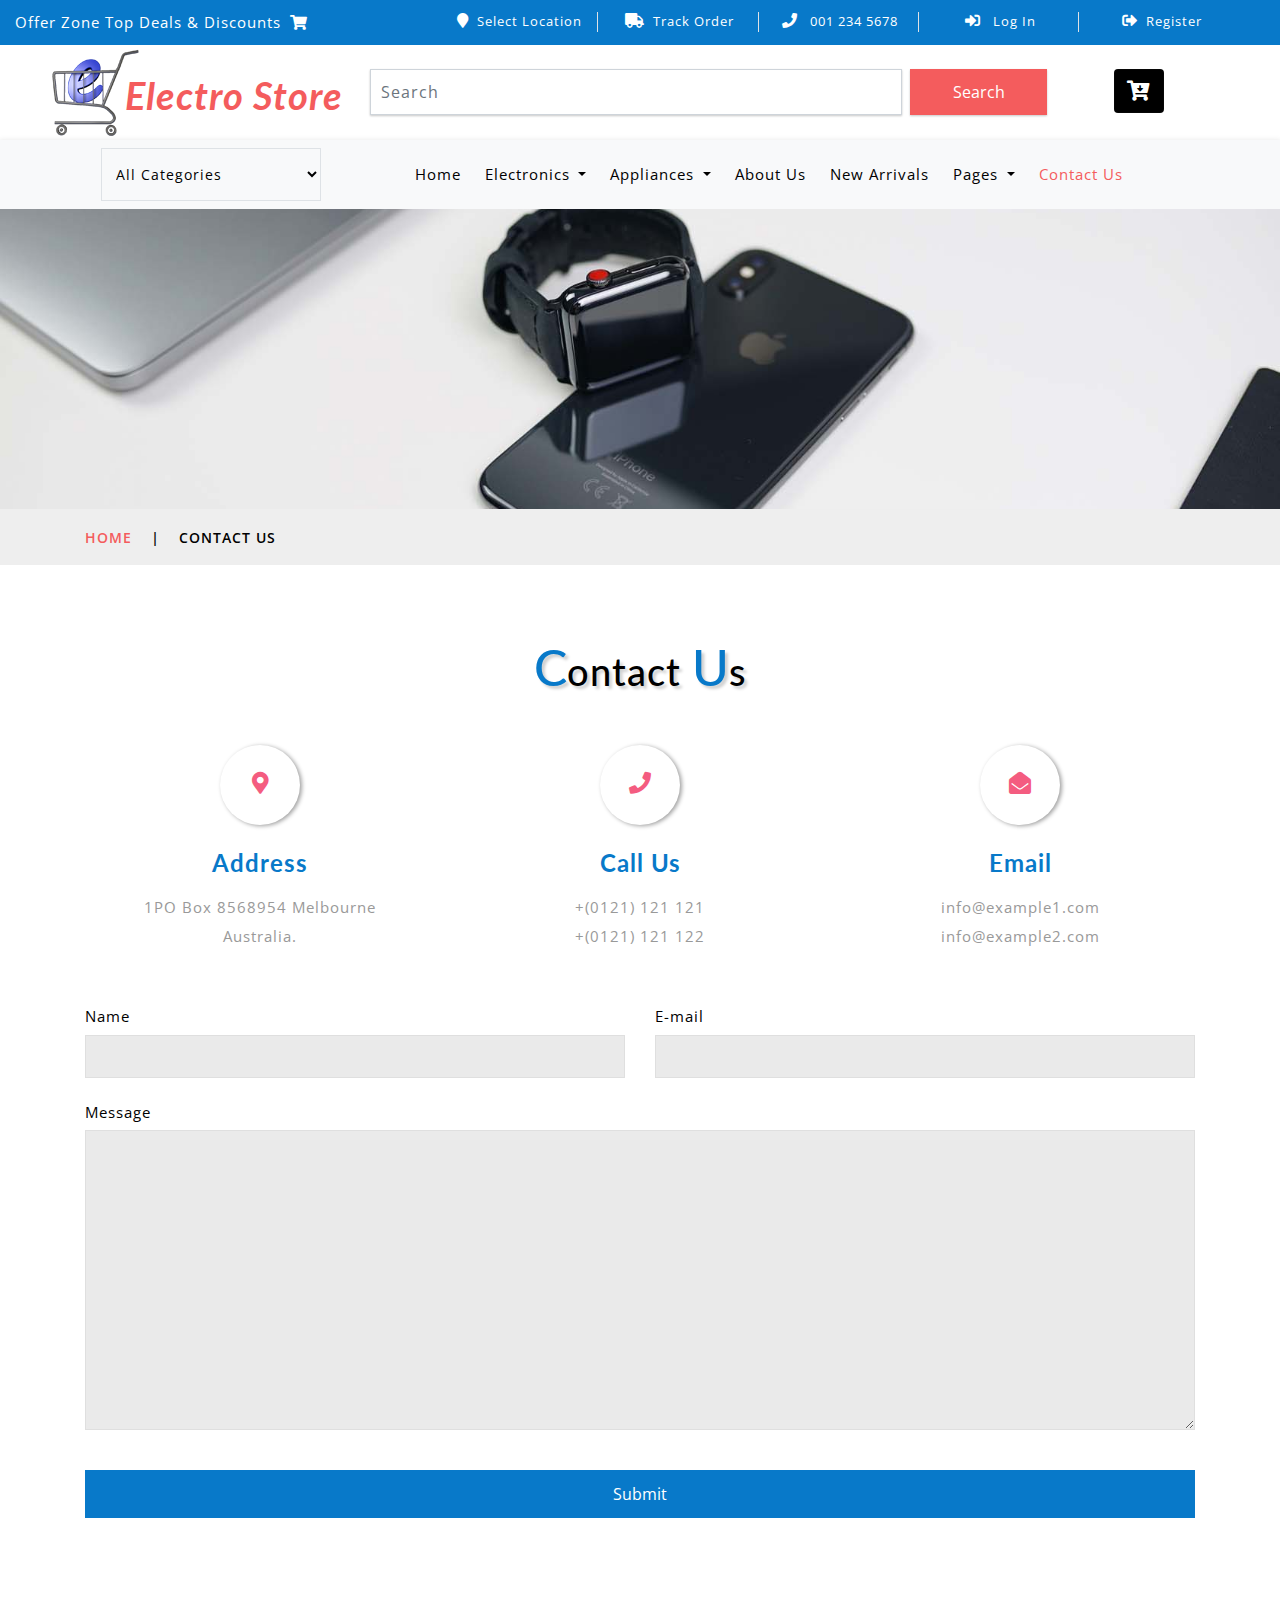
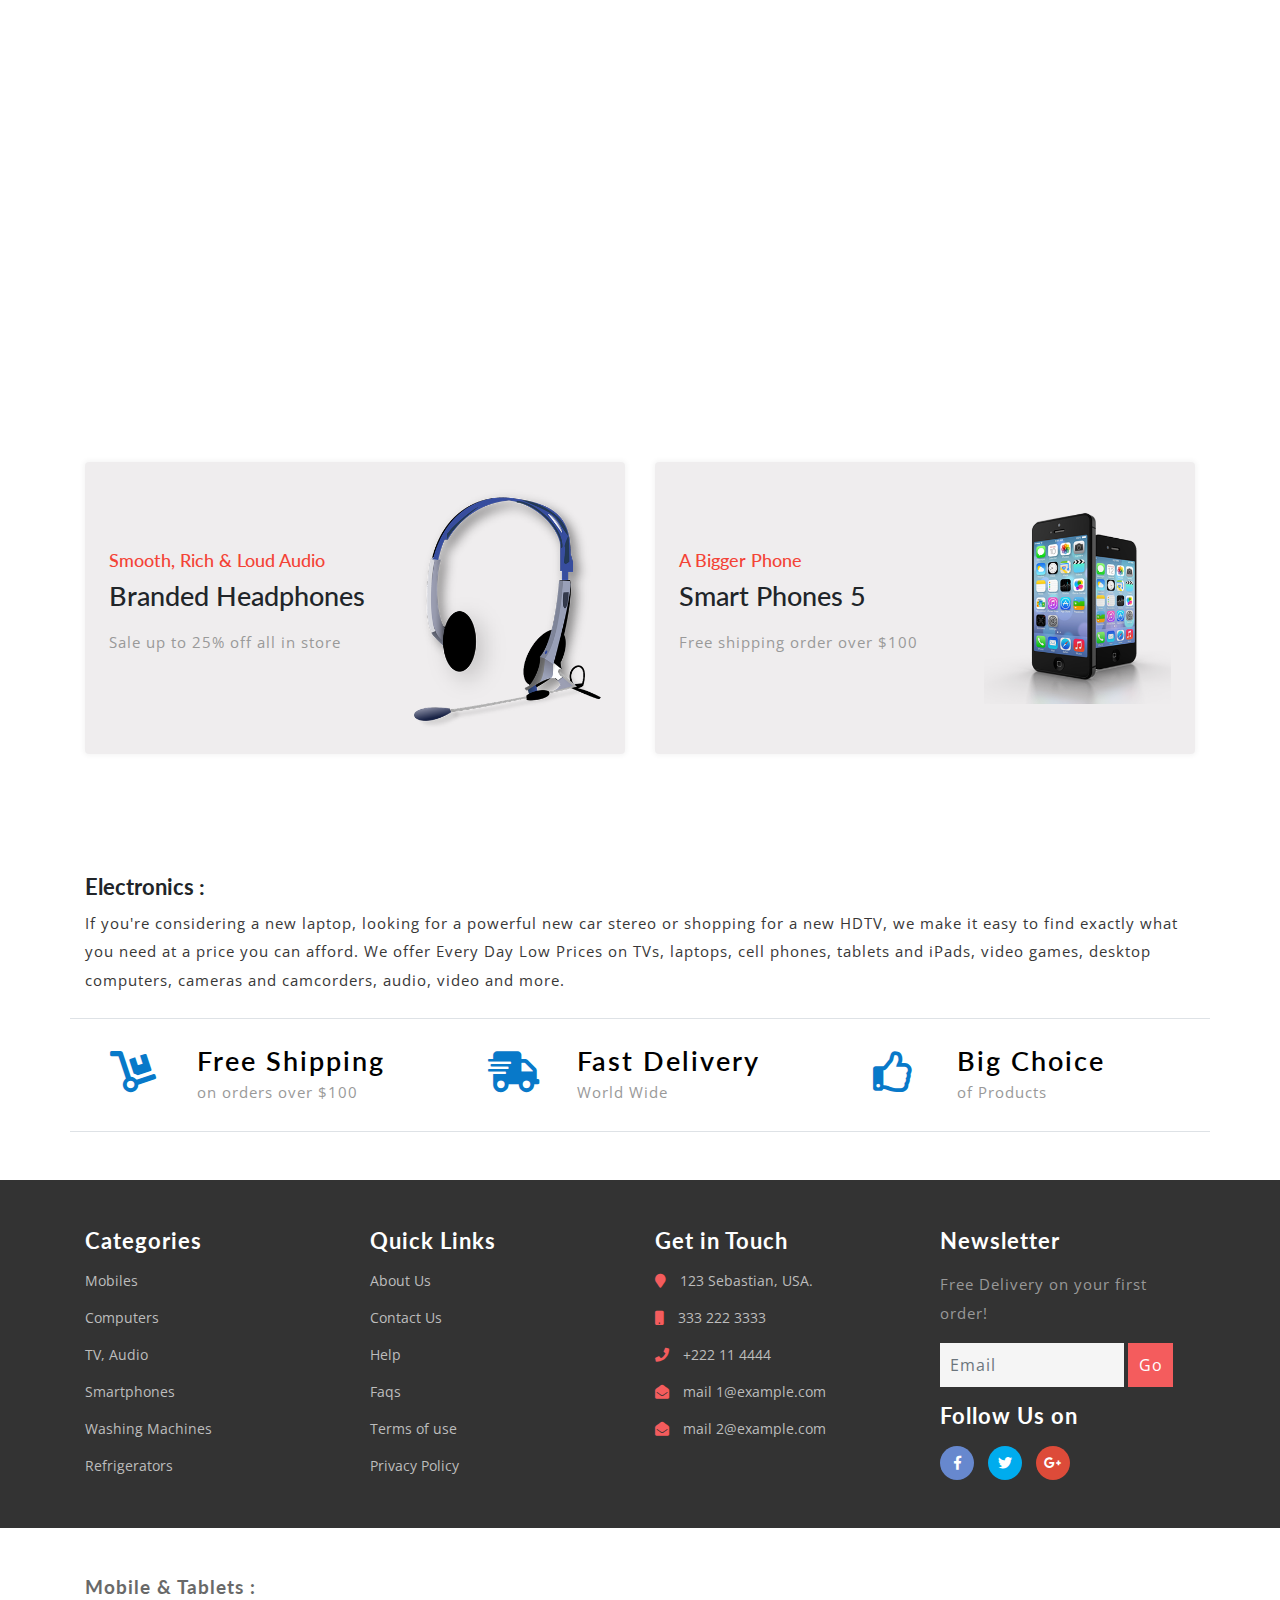
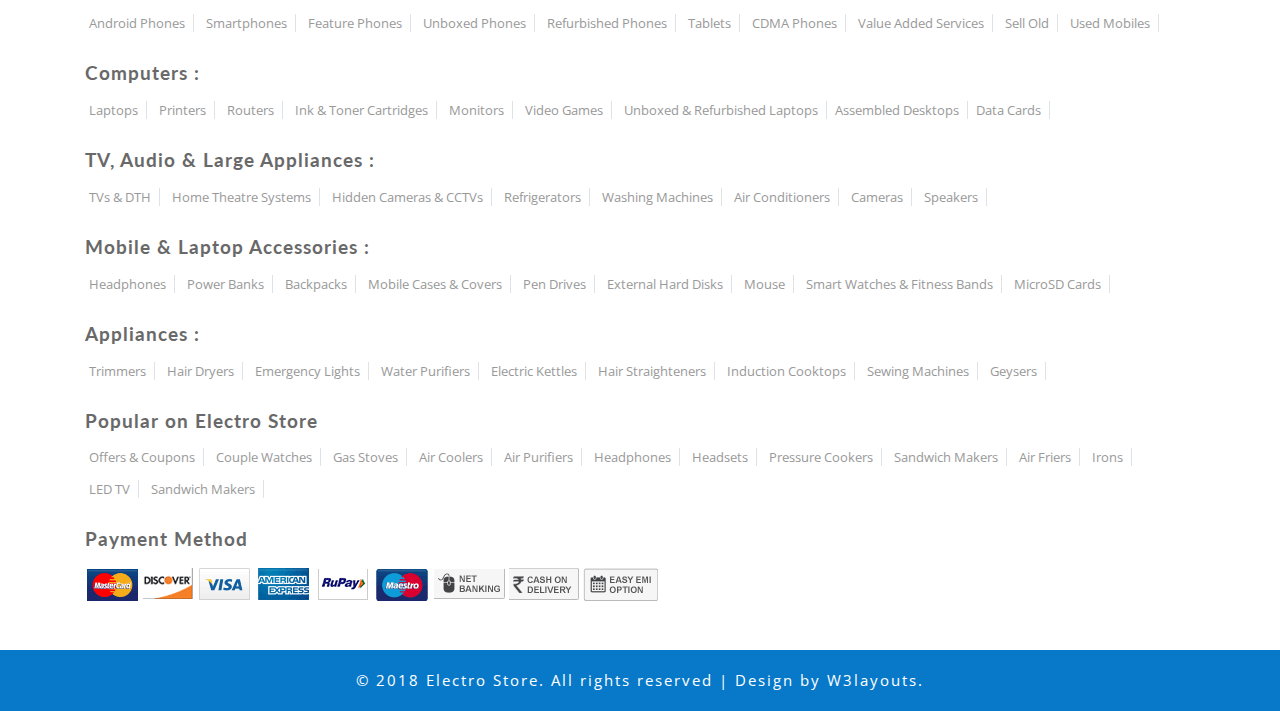
<file: wp-content/themes/storeshop-01/public/store-web/contact.html>
<!--
Author: W3layouts
Author URL: http://w3layouts.com
License: Creative Commons Attribution 3.0 Unported
License URL: http://creativecommons.org/licenses/by/3.0/
-->
<!DOCTYPE html>
<html lang="zxx">

<head>
	<title>Electro Store Ecommerce Category Bootstrap Responsive Web Template | Contact Us :: w3layouts</title>
	<!-- Meta tag Keywords -->
	<meta name="viewport" content="width=device-width, initial-scale=1">
	<meta charset="UTF-8" />
	<meta name="keywords" content="Electro Store Responsive web template, Bootstrap Web Templates, Flat Web Templates, Android Compatible web template, Smartphone Compatible web template, free webdesigns for Nokia, Samsung, LG, SonyEricsson, Motorola web design"
	/>
	<script>
		addEventListener("load", function () {
			setTimeout(hideURLbar, 0);
		}, false);

		function hideURLbar() {
			window.scrollTo(0, 1);
		}
	</script>
	<!-- //Meta tag Keywords -->

	<!-- Custom-Files -->
	<link href="css/bootstrap.css" rel="stylesheet" type="text/css" media="all" />
	<!-- Bootstrap css -->
	<link href="css/style.css" rel="stylesheet" type="text/css" media="all" />
	<!-- Main css -->
	<link rel="stylesheet" href="css/fontawesome-all.css">
	<!-- Font-Awesome-Icons-CSS -->
	<link href="css/popuo-box.css" rel="stylesheet" type="text/css" media="all" />
	<!-- pop-up-box -->
	<link href="css/menu.css" rel="stylesheet" type="text/css" media="all" />
	<!-- menu style -->
	<!-- //Custom-Files -->

	<!-- web fonts -->
	<link href="//fonts.googleapis.com/css?family=Lato:100,100i,300,300i,400,400i,700,700i,900,900i&amp;subset=latin-ext" rel="stylesheet">
	<link href="//fonts.googleapis.com/css?family=Open+Sans:300,300i,400,400i,600,600i,700,700i,800,800i&amp;subset=cyrillic,cyrillic-ext,greek,greek-ext,latin-ext,vietnamese"
	    rel="stylesheet">
	<!-- //web fonts -->

</head>

<body>
	<!-- top-header -->
	<div class="agile-main-top">
		<div class="container-fluid">
			<div class="row main-top-w3l py-2">
				<div class="col-lg-4 header-most-top">
					<p class="text-white text-lg-left text-center">Offer Zone Top Deals & Discounts
						<i class="fas fa-shopping-cart ml-1"></i>
					</p>
				</div>
				<div class="col-lg-8 header-right mt-lg-0 mt-2">
					<!-- header lists -->
					<ul>
						<li class="text-center border-right text-white">
							<a class="play-icon popup-with-zoom-anim text-white" href="#small-dialog1">
								<i class="fas fa-map-marker mr-2"></i>Select Location</a>
						</li>
						<li class="text-center border-right text-white">
							<a href="#" data-toggle="modal" data-target="#exampleModal" class="text-white">
								<i class="fas fa-truck mr-2"></i>Track Order</a>
						</li>
						<li class="text-center border-right text-white">
							<i class="fas fa-phone mr-2"></i> 001 234 5678
						</li>
						<li class="text-center border-right text-white">
							<a href="#" data-toggle="modal" data-target="#exampleModal" class="text-white">
								<i class="fas fa-sign-in-alt mr-2"></i> Log In </a>
						</li>
						<li class="text-center text-white">
							<a href="#" data-toggle="modal" data-target="#exampleModal2" class="text-white">
								<i class="fas fa-sign-out-alt mr-2"></i>Register </a>
						</li>
					</ul>
					<!-- //header lists -->
				</div>
			</div>
		</div>
	</div>

	<!-- Button trigger modal(select-location) -->
	<div id="small-dialog1" class="mfp-hide">
		<div class="select-city">
			<h3>
				<i class="fas fa-map-marker"></i> Please Select Your Location</h3>
			<select class="list_of_cities">
				<optgroup label="Popular Cities">
					<option selected style="display:none;color:#eee;">Select City</option>
					<option>Birmingham</option>
					<option>Anchorage</option>
					<option>Phoenix</option>
					<option>Little Rock</option>
					<option>Los Angeles</option>
					<option>Denver</option>
					<option>Bridgeport</option>
					<option>Wilmington</option>
					<option>Jacksonville</option>
					<option>Atlanta</option>
					<option>Honolulu</option>
					<option>Boise</option>
					<option>Chicago</option>
					<option>Indianapolis</option>
				</optgroup>
				<optgroup label="Alabama">
					<option>Birmingham</option>
					<option>Montgomery</option>
					<option>Mobile</option>
					<option>Huntsville</option>
					<option>Tuscaloosa</option>
				</optgroup>
				<optgroup label="Alaska">
					<option>Anchorage</option>
					<option>Fairbanks</option>
					<option>Juneau</option>
					<option>Sitka</option>
					<option>Ketchikan</option>
				</optgroup>
				<optgroup label="Arizona">
					<option>Phoenix</option>
					<option>Tucson</option>
					<option>Mesa</option>
					<option>Chandler</option>
					<option>Glendale</option>
				</optgroup>
				<optgroup label="Arkansas">
					<option>Little Rock</option>
					<option>Fort Smith</option>
					<option>Fayetteville</option>
					<option>Springdale</option>
					<option>Jonesboro</option>
				</optgroup>
				<optgroup label="California">
					<option>Los Angeles</option>
					<option>San Diego</option>
					<option>San Jose</option>
					<option>San Francisco</option>
					<option>Fresno</option>
				</optgroup>
				<optgroup label="Colorado">
					<option>Denver</option>
					<option>Colorado</option>
					<option>Aurora</option>
					<option>Fort Collins</option>
					<option>Lakewood</option>
				</optgroup>
				<optgroup label="Connecticut">
					<option>Bridgeport</option>
					<option>New Haven</option>
					<option>Hartford</option>
					<option>Stamford</option>
					<option>Waterbury</option>
				</optgroup>
				<optgroup label="Delaware">
					<option>Wilmington</option>
					<option>Dover</option>
					<option>Newark</option>
					<option>Bear</option>
					<option>Middletown</option>
				</optgroup>
				<optgroup label="Florida">
					<option>Jacksonville</option>
					<option>Miami</option>
					<option>Tampa</option>
					<option>St. Petersburg</option>
					<option>Orlando</option>
				</optgroup>
				<optgroup label="Georgia">
					<option>Atlanta</option>
					<option>Augusta</option>
					<option>Columbus</option>
					<option>Savannah</option>
					<option>Athens</option>
				</optgroup>
				<optgroup label="Hawaii">
					<option>Honolulu</option>
					<option>Pearl City</option>
					<option>Hilo</option>
					<option>Kailua</option>
					<option>Waipahu</option>
				</optgroup>
				<optgroup label="Idaho">
					<option>Boise</option>
					<option>Nampa</option>
					<option>Meridian</option>
					<option>Idaho Falls</option>
					<option>Pocatello</option>
				</optgroup>
				<optgroup label="Illinois">
					<option>Chicago</option>
					<option>Aurora</option>
					<option>Rockford</option>
					<option>Joliet</option>
					<option>Naperville</option>
				</optgroup>
				<optgroup label="Indiana">
					<option>Indianapolis</option>
					<option>Fort Wayne</option>
					<option>Evansville</option>
					<option>South Bend</option>
					<option>Hammond</option>
				</optgroup>
				<optgroup label="Iowa">
					<option>Des Moines</option>
					<option>Cedar Rapids</option>
					<option>Davenport</option>
					<option>Sioux City</option>
					<option>Waterloo</option>
				</optgroup>
				<optgroup label="Kansas">
					<option>Wichita</option>
					<option>Overland Park</option>
					<option>Kansas City</option>
					<option>Topeka</option>
					<option>Olathe </option>
				</optgroup>
				<optgroup label="Kentucky">
					<option>Louisville</option>
					<option>Lexington</option>
					<option>Bowling Green</option>
					<option>Owensboro</option>
					<option>Covington</option>
				</optgroup>
				<optgroup label="Louisiana">
					<option>New Orleans</option>
					<option>Baton Rouge</option>
					<option>Shreveport</option>
					<option>Metairie</option>
					<option>Lafayette</option>
				</optgroup>
				<optgroup label="Maine">
					<option>Portland</option>
					<option>Lewiston</option>
					<option>Bangor</option>
					<option>South Portland</option>
					<option>Auburn</option>
				</optgroup>
				<optgroup label="Maryland">
					<option>Baltimore</option>
					<option>Frederick</option>
					<option>Rockville</option>
					<option>Gaithersburg</option>
					<option>Bowie</option>
				</optgroup>
				<optgroup label="Massachusetts">
					<option>Boston</option>
					<option>Worcester</option>
					<option>Springfield</option>
					<option>Lowell</option>
					<option>Cambridge</option>
				</optgroup>
				<optgroup label="Michigan">
					<option>Detroit</option>
					<option>Grand Rapids</option>
					<option>Warren</option>
					<option>Sterling Heights</option>
					<option>Lansing</option>
				</optgroup>
				<optgroup label="Minnesota">
					<option>Minneapolis</option>
					<option>St. Paul</option>
					<option>Rochester</option>
					<option>Duluth</option>
					<option>Bloomington</option>
				</optgroup>
				<optgroup label="Mississippi">
					<option>Jackson</option>
					<option>Gulfport</option>
					<option>Southaven</option>
					<option>Hattiesburg</option>
					<option>Biloxi</option>
				</optgroup>
				<optgroup label="Missouri">
					<option>Kansas City</option>
					<option>St. Louis</option>
					<option>Springfield</option>
					<option>Independence</option>
					<option>Columbia</option>
				</optgroup>
				<optgroup label="Montana">
					<option>Billings</option>
					<option>Missoula</option>
					<option>Great Falls</option>
					<option>Bozeman</option>
					<option>Butte-Silver Bow</option>
				</optgroup>
				<optgroup label="Nebraska">
					<option>Omaha</option>
					<option>Lincoln</option>
					<option>Bellevue</option>
					<option>Grand Island</option>
					<option>Kearney</option>
				</optgroup>
				<optgroup label="Nevada">
					<option>Las Vegas</option>
					<option>Henderson</option>
					<option>North Las Vegas</option>
					<option>Reno</option>
					<option>Sunrise Manor</option>
				</optgroup>
				<optgroup label="New Hampshire">
					<option>Manchesters</option>
					<option>Nashua</option>
					<option>Concord</option>
					<option>Dover</option>
					<option>Rochester</option>
				</optgroup>
				<optgroup label="New Jersey">
					<option>Newark</option>
					<option>Jersey City</option>
					<option>Paterson</option>
					<option>Elizabeth</option>
					<option>Edison</option>
				</optgroup>
				<optgroup label="New Mexico">
					<option>Albuquerque</option>
					<option>Las Cruces</option>
					<option>Rio Rancho</option>
					<option>Santa Fe</option>
					<option>Roswell</option>
				</optgroup>
				<optgroup label="New York">
					<option>New York</option>
					<option>Buffalo</option>
					<option>Rochester</option>
					<option>Yonkers</option>
					<option>Syracuse</option>
				</optgroup>
				<optgroup label="North Carolina">
					<option>Charlotte</option>
					<option>Raleigh</option>
					<option>Greensboro</option>
					<option>Winston-Salem</option>
					<option>Durham</option>
				</optgroup>
				<optgroup label="North Dakota">
					<option>Fargo</option>
					<option>Bismarck</option>
					<option>Grand Forks</option>
					<option>Minot</option>
					<option>West Fargo</option>
				</optgroup>
				<optgroup label="Ohio">
					<option>Columbus</option>
					<option>Cleveland</option>
					<option>Cincinnati</option>
					<option>Toledo</option>
					<option>Akron</option>
				</optgroup>
				<optgroup label="Oklahoma">
					<option>Oklahoma City</option>
					<option>Tulsa</option>
					<option>Norman</option>
					<option>Broken Arrow</option>
					<option>Lawton</option>
				</optgroup>
				<optgroup label="Oregon">
					<option>Portland</option>
					<option>Eugene</option>
					<option>Salem</option>
					<option>Gresham</option>
					<option>Hillsboro</option>
				</optgroup>
				<optgroup label="Pennsylvania">
					<option>Philadelphia</option>
					<option>Pittsburgh</option>
					<option>Allentown</option>
					<option>Erie</option>
					<option>Reading</option>
				</optgroup>
				<optgroup label="Rhode Island">
					<option>Providence</option>
					<option>Warwick</option>
					<option>Cranston</option>
					<option>Pawtucket</option>
					<option>East Providence</option>
				</optgroup>
				<optgroup label="South Carolina">
					<option>Columbia</option>
					<option>Charleston</option>
					<option>North Charleston</option>
					<option>Mount Pleasant</option>
					<option>Rock Hill</option>
				</optgroup>
				<optgroup label="South Dakota">
					<option>Sioux Falls</option>
					<option>Rapid City</option>
					<option>Aberdeen</option>
					<option>Brookings</option>
					<option>Watertown</option>
				</optgroup>
				<optgroup label="Tennessee">
					<option>Memphis</option>
					<option>Nashville</option>
					<option>Knoxville</option>
					<option>Chattanooga</option>
					<option>Clarksville</option>
				</optgroup>
				<optgroup label="Texas">
					<option>Houston</option>
					<option>San Antonio</option>
					<option>Dallas</option>
					<option>Austin</option>
					<option>Fort Worth</option>
				</optgroup>
				<optgroup label="Utah">
					<option>Salt Lake City</option>
					<option>West Valley City</option>
					<option>Provo</option>
					<option>West Jordan</option>
					<option>Orem</option>
				</optgroup>
				<optgroup label="Vermont">
					<option>Burlington</option>
					<option>Essex</option>
					<option>South Burlington</option>
					<option>Colchester</option>
					<option>Rutland</option>
				</optgroup>
				<optgroup label="Virginia">
					<option>Virginia Beach</option>
					<option>Norfolk</option>
					<option>Chesapeake</option>
					<option>Arlington</option>
					<option>Richmond</option>
				</optgroup>
				<optgroup label="Washington">
					<option>Seattle</option>
					<option>Spokane</option>
					<option>Tacoma</option>
					<option>Vancouver</option>
					<option>Bellevue</option>
				</optgroup>
				<optgroup label="West Virginia">
					<option>Charleston</option>
					<option>Huntington</option>
					<option>Parkersburg</option>
					<option>Morgantown</option>
					<option>Wheeling</option>
				</optgroup>
				<optgroup label="Wisconsin">
					<option>Milwaukee</option>
					<option>Madison</option>
					<option>Green Bay</option>
					<option>Kenosha</option>
					<option>Racine</option>
				</optgroup>
				<optgroup label="Wyoming">
					<option>Cheyenne</option>
					<option>Casper</option>
					<option>Laramie</option>
					<option>Gillette</option>
					<option>Rock Springs</option>
				</optgroup>
			</select>
			<div class="clearfix"></div>
		</div>
	</div>
	<!-- //shop locator (popup) -->

	<!-- modals -->
	<!-- log in -->
	<div class="modal fade" id="exampleModal" tabindex="-1" role="dialog" aria-hidden="true">
		<div class="modal-dialog" role="document">
			<div class="modal-content">
				<div class="modal-header">
					<h5 class="modal-title text-center">Log In</h5>
					<button type="button" class="close" data-dismiss="modal" aria-label="Close">
						<span aria-hidden="true">&times;</span>
					</button>
				</div>
				<div class="modal-body">
					<form action="#" method="post">
						<div class="form-group">
							<label class="col-form-label">Username</label>
							<input type="text" class="form-control" placeholder=" " name="Name" required="">
						</div>
						<div class="form-group">
							<label class="col-form-label">Password</label>
							<input type="password" class="form-control" placeholder=" " name="Password" required="">
						</div>
						<div class="right-w3l">
							<input type="submit" class="form-control" value="Log in">
						</div>
						<div class="sub-w3l">
							<div class="custom-control custom-checkbox mr-sm-2">
								<input type="checkbox" class="custom-control-input" id="customControlAutosizing">
								<label class="custom-control-label" for="customControlAutosizing">Remember me?</label>
							</div>
						</div>
						<p class="text-center dont-do mt-3">Don't have an account?
							<a href="#" data-toggle="modal" data-target="#exampleModal2">
								Register Now</a>
						</p>
					</form>
				</div>
			</div>
		</div>
	</div>
	<!-- register -->
	<div class="modal fade" id="exampleModal2" tabindex="-1" role="dialog" aria-hidden="true">
		<div class="modal-dialog" role="document">
			<div class="modal-content">
				<div class="modal-header">
					<h5 class="modal-title">Register</h5>
					<button type="button" class="close" data-dismiss="modal" aria-label="Close">
						<span aria-hidden="true">&times;</span>
					</button>
				</div>
				<div class="modal-body">
					<form action="#" method="post">
						<div class="form-group">
							<label class="col-form-label">Your Name</label>
							<input type="text" class="form-control" placeholder=" " name="Name" required="">
						</div>
						<div class="form-group">
							<label class="col-form-label">Email</label>
							<input type="email" class="form-control" placeholder=" " name="Email" required="">
						</div>
						<div class="form-group">
							<label class="col-form-label">Password</label>
							<input type="password" class="form-control" placeholder=" " name="Password" id="password1" required="">
						</div>
						<div class="form-group">
							<label class="col-form-label">Confirm Password</label>
							<input type="password" class="form-control" placeholder=" " name="Confirm Password" id="password2" required="">
						</div>
						<div class="right-w3l">
							<input type="submit" class="form-control" value="Register">
						</div>
						<div class="sub-w3l">
							<div class="custom-control custom-checkbox mr-sm-2">
								<input type="checkbox" class="custom-control-input" id="customControlAutosizing2">
								<label class="custom-control-label" for="customControlAutosizing2">I Accept to the Terms & Conditions</label>
							</div>
						</div>
					</form>
				</div>
			</div>
		</div>
	</div>
	<!-- //modal -->
	<!-- //top-header -->

	<!-- header-bottom-->
	<div class="header-bot">
		<div class="container">
			<div class="row header-bot_inner_wthreeinfo_header_mid">
				<!-- logo -->
				<div class="col-md-3 logo_agile">
					<h1 class="text-center">
						<a href="index.html" class="font-weight-bold font-italic">
							<img src="images/logo2.png" alt=" " class="img-fluid">Electro Store
						</a>
					</h1>
				</div>
				<!-- //logo -->
				<!-- header-bot -->
				<div class="col-md-9 header mt-4 mb-md-0 mb-4">
					<div class="row">
						<!-- search -->
						<div class="col-10 agileits_search">
							<form class="form-inline" action="#" method="post">
								<input class="form-control mr-sm-2" type="search" placeholder="Search" aria-label="Search" required>
								<button class="btn my-2 my-sm-0" type="submit">Search</button>
							</form>
						</div>
						<!-- //search -->
						<!-- cart details -->
						<div class="col-2 top_nav_right text-center mt-sm-0 mt-2">
							<div class="wthreecartaits wthreecartaits2 cart cart box_1">
								<form action="#" method="post" class="last">
									<input type="hidden" name="cmd" value="_cart">
									<input type="hidden" name="display" value="1">
									<button class="btn w3view-cart" type="submit" name="submit" value="">
										<i class="fas fa-cart-arrow-down"></i>
									</button>
								</form>
							</div>
						</div>
						<!-- //cart details -->
					</div>
				</div>
			</div>
		</div>
	</div>
	<!-- shop locator (popup) -->
	<!-- //header-bottom -->
	<!-- navigation -->
	<div class="navbar-inner">
		<div class="container">
			<nav class="navbar navbar-expand-lg navbar-light bg-light">
				<div class="agileits-navi_search">
					<form action="#" method="post">
						<select id="agileinfo-nav_search" name="agileinfo_search" class="border" required="">
							<option value="">All Categories</option>
							<option value="Televisions">Televisions</option>
							<option value="Headphones">Headphones</option>
							<option value="Computers">Computers</option>
							<option value="Appliances">Appliances</option>
							<option value="Mobiles">Mobiles</option>
							<option value="Fruits &amp; Vegetables">Tv &amp; Video</option>
							<option value="iPad & Tablets">iPad & Tablets</option>
							<option value="Cameras & Camcorders">Cameras & Camcorders</option>
							<option value="Home Audio & Theater">Home Audio & Theater</option>
						</select>
					</form>
				</div>
				<button class="navbar-toggler" type="button" data-toggle="collapse" data-target="#navbarSupportedContent" aria-controls="navbarSupportedContent"
				    aria-expanded="false" aria-label="Toggle navigation">
					<span class="navbar-toggler-icon"></span>
				</button>
				<div class="collapse navbar-collapse" id="navbarSupportedContent">
					<ul class="navbar-nav ml-auto text-center mr-xl-5">
						<li class="nav-item mr-lg-2 mb-lg-0 mb-2">
							<a class="nav-link" href="index.html">Home
								<span class="sr-only">(current)</span>
							</a>
						</li>
						<li class="nav-item dropdown mr-lg-2 mb-lg-0 mb-2">
							<a class="nav-link dropdown-toggle" href="#" role="button" data-toggle="dropdown" aria-haspopup="true" aria-expanded="false">
								Electronics
							</a>
							<div class="dropdown-menu">
								<div class="agile_inner_drop_nav_info p-4">
									<h5 class="mb-3">Mobiles, Computers</h5>
									<div class="row">
										<div class="col-sm-6 multi-gd-img">
											<ul class="multi-column-dropdown">
												<li>
													<a href="product.html">All Mobile Phones</a>
												</li>
												<li>
													<a href="product.html">All Mobile Accessories</a>
												</li>
												<li>
													<a href="product.html">Cases & Covers</a>
												</li>
												<li>
													<a href="product.html">Screen Protectors</a>
												</li>
												<li>
													<a href="product.html">Power Banks</a>
												</li>
												<li>
													<a href="product.html">All Certified Refurbished</a>
												</li>
												<li>
													<a href="product.html">Tablets</a>
												</li>
												<li>
													<a href="product.html">Wearable Devices</a>
												</li>
												<li>
													<a href="product.html">Smart Home</a>
												</li>
											</ul>
										</div>
										<div class="col-sm-6 multi-gd-img">
											<ul class="multi-column-dropdown">
												<li>
													<a href="product.html">Laptops</a>
												</li>
												<li>
													<a href="product.html">Drives & Storage</a>
												</li>
												<li>
													<a href="product.html">Printers & Ink</a>
												</li>
												<li>
													<a href="product.html">Networking Devices</a>
												</li>
												<li>
													<a href="product.html">Computer Accessories</a>
												</li>
												<li>
													<a href="product.html">Game Zone</a>
												</li>
												<li>
													<a href="product.html">Software</a>
												</li>
											</ul>
										</div>
									</div>
								</div>
							</div>
						</li>
						<li class="nav-item dropdown mr-lg-2 mb-lg-0 mb-2">
							<a class="nav-link dropdown-toggle" href="#" role="button" data-toggle="dropdown" aria-haspopup="true" aria-expanded="false">
								Appliances
							</a>
							<div class="dropdown-menu">
								<div class="agile_inner_drop_nav_info p-4">
									<h5 class="mb-3">TV, Appliances, Electronics</h5>
									<div class="row">
										<div class="col-sm-6 multi-gd-img">
											<ul class="multi-column-dropdown">
												<li>
													<a href="product2.html">Televisions</a>
												</li>
												<li>
													<a href="product2.html">Home Entertainment Systems</a>
												</li>
												<li>
													<a href="product2.html">Headphones</a>
												</li>
												<li>
													<a href="product2.html">Speakers</a>
												</li>
												<li>
													<a href="product2.html">MP3, Media Players & Accessories</a>
												</li>
												<li>
													<a href="product2.html">Audio & Video Accessories</a>
												</li>
												<li>
													<a href="product2.html">Cameras</a>
												</li>
												<li>
													<a href="product2.html">DSLR Cameras</a>
												</li>
												<li>
													<a href="product2.html">Camera Accessories</a>
												</li>
											</ul>
										</div>
										<div class="col-sm-6 multi-gd-img">
											<ul class="multi-column-dropdown">
												<li>
													<a href="product2.html">Musical Instruments</a>
												</li>
												<li>
													<a href="product2.html">Gaming Consoles</a>
												</li>
												<li>
													<a href="product2.html">All Electronics</a>
												</li>
												<li>
													<a href="product2.html">Air Conditioners</a>
												</li>
												<li>
													<a href="product2.html">Refrigerators</a>
												</li>
												<li>
													<a href="product2.html">Washing Machines</a>
												</li>
												<li>
													<a href="product2.html">Kitchen & Home Appliances</a>
												</li>
												<li>
													<a href="product2.html">Heating & Cooling Appliances</a>
												</li>
												<li>
													<a href="product2.html">All Appliances</a>
												</li>
											</ul>
										</div>
									</div>
								</div>
							</div>
						</li>
						<li class="nav-item mr-lg-2 mb-lg-0 mb-2">
							<a class="nav-link" href="about.html">About Us</a>
						</li>
						<li class="nav-item mr-lg-2 mb-lg-0 mb-2">
							<a class="nav-link" href="product.html">New Arrivals</a>
						</li>
						<li class="nav-item dropdown mr-lg-2 mb-lg-0 mb-2">
							<a class="nav-link dropdown-toggle" href="#" role="button" data-toggle="dropdown" aria-haspopup="true" aria-expanded="false">
								Pages
							</a>
							<div class="dropdown-menu">
								<a class="dropdown-item" href="product.html">Product 1</a>
								<a class="dropdown-item" href="product2.html">Product 2</a>
								<div class="dropdown-divider"></div>
								<a class="dropdown-item" href="single.html">Single Product 1</a>
								<a class="dropdown-item" href="single2.html">Single Product 2</a>
								<div class="dropdown-divider"></div>
								<a class="dropdown-item" href="checkout.html">Checkout Page</a>
								<a class="dropdown-item" href="payment.html">Payment Page</a>
							</div>
						</li>
						<li class="nav-item active">
							<a class="nav-link" href="contact.html">Contact Us</a>
						</li>
					</ul>
				</div>
			</nav>
		</div>
	</div>
	<!-- //navigation -->

	<!-- banner-2 -->
	<div class="page-head_agile_info_w3l">

	</div>
	<!-- //banner-2 -->
	<!-- page -->
	<div class="services-breadcrumb">
		<div class="agile_inner_breadcrumb">
			<div class="container">
				<ul class="w3_short">
					<li>
						<a href="index.html">Home</a>
						<i>|</i>
					</li>
					<li>Contact Us</li>
				</ul>
			</div>
		</div>
	</div>
	<!-- //page -->

	<!-- contact -->
	<div class="contact py-sm-5 py-4">
		<div class="container py-xl-4 py-lg-2">
			<!-- tittle heading -->
			<h3 class="tittle-w3l text-center mb-lg-5 mb-sm-4 mb-3">
				<span>C</span>ontact
				<span>U</span>s
			</h3>
			<!-- //tittle heading -->
			<div class="row contact-grids agile-1 mb-5">
				<div class="col-sm-4 contact-grid agileinfo-6 mt-sm-0 mt-2">
					<div class="contact-grid1 text-center">
						<div class="con-ic">
							<i class="fas fa-map-marker-alt rounded-circle"></i>
						</div>
						<h4 class="font-weight-bold mt-sm-4 mt-3 mb-3">Address</h4>
						<p>1PO Box 8568954 Melbourne
							<label>Australia.</label>
						</p>
					</div>
				</div>
				<div class="col-sm-4 contact-grid agileinfo-6 my-sm-0 my-4">
					<div class="contact-grid1 text-center">
						<div class="con-ic">
							<i class="fas fa-phone rounded-circle"></i>
						</div>
						<h4 class="font-weight-bold mt-sm-4 mt-3 mb-3">Call Us</h4>
						<p>+(0121) 121 121
							<label>+(0121) 121 122</label>
						</p>
					</div>
				</div>
				<div class="col-sm-4 contact-grid agileinfo-6">
					<div class="contact-grid1 text-center">
						<div class="con-ic">
							<i class="fas fa-envelope-open rounded-circle"></i>
						</div>
						<h4 class="font-weight-bold mt-sm-4 mt-3 mb-3">Email</h4>
						<p>
							<a href="mailto:info@example.com">info@example1.com</a>
							<label>
								<a href="mailto:info@example.com">info@example2.com</a>
							</label>
						</p>
					</div>
				</div>
			</div>
			<!-- form -->
			<form action="#" method="post">
				<div class="contact-grids1 w3agile-6">
					<div class="row">
						<div class="col-md-6 col-sm-6 contact-form1 form-group">
							<label class="col-form-label">Name</label>
							<input type="text" class="form-control" name="Name" placeholder="" required="">
						</div>
						<div class="col-md-6 col-sm-6 contact-form1 form-group">
							<label class="col-form-label">E-mail</label>
							<input type="email" class="form-control" name="Email" placeholder="" required="">
						</div>
					</div>
					<div class="contact-me animated wow slideInUp form-group">
						<label class="col-form-label">Message</label>
						<textarea name="Message" class="form-control" placeholder="" required=""> </textarea>
					</div>
					<div class="contact-form">
						<input type="submit" value="Submit">
					</div>
				</div>
			</form>
			<!-- //form -->
		</div>
	</div>
	<!-- //contact -->

	<!-- map -->
	<div class="map mt-sm-0 mt-4">
		<iframe src="https://www.google.com/maps/embed?pb=!1m18!1m12!1m3!1d805196.5077734194!2d144.49270863101745!3d-37.97015423820711!2m3!1f0!2f0!3f0!3m2!1i1024!2i768!4f13.1!3m3!1m2!1s0x6ad646b5d2ba4df7%3A0x4045675218ccd90!2sMelbourne+VIC%2C+Australia!5e0!3m2!1sen!2sin!4v1474020956974"
		    allowfullscreen></iframe>
	</div>
	<!-- //map -->

	<!-- middle section -->
	<div class="join-w3l1 py-sm-5 py-4">
		<div class="container py-xl-4 py-lg-2">
			<div class="row">
				<div class="col-lg-6">
					<div class="join-agile text-left p-4">
						<div class="row">
							<div class="col-sm-7 offer-name">
								<h6>Smooth, Rich & Loud Audio</h6>
								<h4 class="mt-2 mb-3">Branded Headphones</h4>
								<p>Sale up to 25% off all in store</p>
							</div>
							<div class="col-sm-5 offerimg-w3l">
								<img src="images/off1.png" alt="" class="img-fluid">
							</div>
						</div>
					</div>
				</div>
				<div class="col-lg-6 mt-lg-0 mt-5">
					<div class="join-agile text-left p-4">
						<div class="row ">
							<div class="col-sm-7 offer-name">
								<h6>A Bigger Phone</h6>
								<h4 class="mt-2 mb-3">Smart Phones 5</h4>
								<p>Free shipping order over $100</p>
							</div>
							<div class="col-sm-5 offerimg-w3l">
								<img src="images/off2.png" alt="" class="img-fluid">
							</div>
						</div>
					</div>
				</div>
			</div>
		</div>
	</div>
	<!-- middle section -->

	<!-- footer -->
	<footer>
		<div class="footer-top-first">
			<div class="container py-md-5 py-sm-4 py-3">
				<!-- footer first section -->
				<h2 class="footer-top-head-w3l font-weight-bold mb-2">Electronics :</h2>
				<p class="footer-main mb-4">
					If you're considering a new laptop, looking for a powerful new car stereo or shopping for a new HDTV, we make it easy to
					find exactly what you need at a price you can afford. We offer Every Day Low Prices on TVs, laptops, cell phones, tablets
					and iPads, video games, desktop computers, cameras and camcorders, audio, video and more.</p>
				<!-- //footer first section -->
				<!-- footer second section -->
				<div class="row w3l-grids-footer border-top border-bottom py-sm-4 py-3">
					<div class="col-md-4 offer-footer">
						<div class="row">
							<div class="col-4 icon-fot">
								<i class="fas fa-dolly"></i>
							</div>
							<div class="col-8 text-form-footer">
								<h3>Free Shipping</h3>
								<p>on orders over $100</p>
							</div>
						</div>
					</div>
					<div class="col-md-4 offer-footer my-md-0 my-4">
						<div class="row">
							<div class="col-4 icon-fot">
								<i class="fas fa-shipping-fast"></i>
							</div>
							<div class="col-8 text-form-footer">
								<h3>Fast Delivery</h3>
								<p>World Wide</p>
							</div>
						</div>
					</div>
					<div class="col-md-4 offer-footer">
						<div class="row">
							<div class="col-4 icon-fot">
								<i class="far fa-thumbs-up"></i>
							</div>
							<div class="col-8 text-form-footer">
								<h3>Big Choice</h3>
								<p>of Products</p>
							</div>
						</div>
					</div>
				</div>
				<!-- //footer second section -->
			</div>
		</div>
		<!-- footer third section -->
		<div class="w3l-middlefooter-sec">
			<div class="container py-md-5 py-sm-4 py-3">
				<div class="row footer-info w3-agileits-info">
					<!-- footer categories -->
					<div class="col-md-3 col-sm-6 footer-grids">
						<h3 class="text-white font-weight-bold mb-3">Categories</h3>
						<ul>
							<li class="mb-3">
								<a href="product.html">Mobiles </a>
							</li>
							<li class="mb-3">
								<a href="product.html">Computers</a>
							</li>
							<li class="mb-3">
								<a href="product.html">TV, Audio</a>
							</li>
							<li class="mb-3">
								<a href="product2.html">Smartphones</a>
							</li>
							<li class="mb-3">
								<a href="product.html">Washing Machines</a>
							</li>
							<li>
								<a href="product2.html">Refrigerators</a>
							</li>
						</ul>
					</div>
					<!-- //footer categories -->
					<!-- quick links -->
					<div class="col-md-3 col-sm-6 footer-grids mt-sm-0 mt-4">
						<h3 class="text-white font-weight-bold mb-3">Quick Links</h3>
						<ul>
							<li class="mb-3">
								<a href="about.html">About Us</a>
							</li>
							<li class="mb-3">
								<a href="contact.html">Contact Us</a>
							</li>
							<li class="mb-3">
								<a href="help.html">Help</a>
							</li>
							<li class="mb-3">
								<a href="faqs.html">Faqs</a>
							</li>
							<li class="mb-3">
								<a href="terms.html">Terms of use</a>
							</li>
							<li>
								<a href="privacy.html">Privacy Policy</a>
							</li>
						</ul>
					</div>
					<div class="col-md-3 col-sm-6 footer-grids mt-md-0 mt-4">
						<h3 class="text-white font-weight-bold mb-3">Get in Touch</h3>
						<ul>
							<li class="mb-3">
								<i class="fas fa-map-marker"></i> 123 Sebastian, USA.</li>
							<li class="mb-3">
								<i class="fas fa-mobile"></i> 333 222 3333 </li>
							<li class="mb-3">
								<i class="fas fa-phone"></i> +222 11 4444 </li>
							<li class="mb-3">
								<i class="fas fa-envelope-open"></i>
								<a href="mailto:example@mail.com"> mail 1@example.com</a>
							</li>
							<li>
								<i class="fas fa-envelope-open"></i>
								<a href="mailto:example@mail.com"> mail 2@example.com</a>
							</li>
						</ul>
					</div>
					<div class="col-md-3 col-sm-6 footer-grids w3l-agileits mt-md-0 mt-4">
						<!-- newsletter -->
						<h3 class="text-white font-weight-bold mb-3">Newsletter</h3>
						<p class="mb-3">Free Delivery on your first order!</p>
						<form action="#" method="post">
							<div class="form-group">
								<input type="email" class="form-control" placeholder="Email" name="email" required="">
								<input type="submit" value="Go">
							</div>
						</form>
						<!-- //newsletter -->
						<!-- social icons -->
						<div class="footer-grids  w3l-socialmk mt-3">
							<h3 class="text-white font-weight-bold mb-3">Follow Us on</h3>
							<div class="social">
								<ul>
									<li>
										<a class="icon fb" href="#">
											<i class="fab fa-facebook-f"></i>
										</a>
									</li>
									<li>
										<a class="icon tw" href="#">
											<i class="fab fa-twitter"></i>
										</a>
									</li>
									<li>
										<a class="icon gp" href="#">
											<i class="fab fa-google-plus-g"></i>
										</a>
									</li>
								</ul>
							</div>
						</div>
						<!-- //social icons -->
					</div>
				</div>
				<!-- //quick links -->
			</div>
		</div>
		<!-- //footer third section -->

		<!-- footer fourth section -->
		<div class="agile-sometext py-md-5 py-sm-4 py-3">
			<div class="container">
				<!-- brands -->
				<div class="sub-some">
					<h5 class="font-weight-bold mb-2">Mobile & Tablets :</h5>
					<ul>
						<li class="m-sm-1">
							<a href="product.html" class="border-right pr-2">Android Phones</a>
						</li>
						<li class="m-sm-1">
							<a href="product.html" class="border-right pr-2">Smartphones</a>
						</li>
						<li class="m-sm-1">
							<a href="product.html" class="border-right pr-2">Feature Phones</a>
						</li>
						<li class="m-sm-1">
							<a href="product.html" class="border-right pr-2">Unboxed Phones</a>
						</li>
						<li class="m-sm-1">
							<a href="product.html" class="border-right pr-2">Refurbished Phones</a>
						</li>
						<li class="m-sm-1">
							<a href="product.html" class="border-right pr-2"> Tablets</a>
						</li>
						<li class="m-sm-1">
							<a href="product.html" class="border-right pr-2">CDMA Phones</a>
						</li>
						<li class="m-sm-1">
							<a href="product.html" class="border-right pr-2">Value Added Services</a>
						</li>
						<li class="m-sm-1">
							<a href="product.html" class="border-right pr-2">Sell Old</a>
						</li>
						<li class="m-sm-1">
							<a href="product.html" class="border-right pr-2">Used Mobiles</a>
						</li>
					</ul>
				</div>
				<div class="sub-some mt-4">
					<h5 class="font-weight-bold mb-2">Computers :</h5>
					<ul>
						<li class="m-sm-1">
							<a href="product.html" class="border-right pr-2">Laptops </a>
						</li>
						<li class="m-sm-1">
							<a href="product.html" class="border-right pr-2">Printers</a>
						</li>
						<li class="m-sm-1">
							<a href="product.html" class="border-right pr-2">Routers</a>
						</li>
						<li class="m-sm-1">
							<a href="product.html" class="border-right pr-2">Ink & Toner Cartridges</a>
						</li>
						<li class="m-sm-1">
							<a href="product.html" class="border-right pr-2">Monitors</a>
						</li>
						<li class="m-sm-1">
							<a href="product.html" class="border-right pr-2">Video Games</a>
						</li>
						<li class="m-sm-1">
							<a href="product.html" class="border-right pr-2">Unboxed & Refurbished Laptops</a>
						</li>
						<li>
							<a href="product.html" class="border-right pr-2">Assembled Desktops</a>
						</li>
						<li class="m-sm-1">
							<a href="product2.html" class="border-right pr-2">Data Cards</a>
						</li>
					</ul>
				</div>
				<div class="sub-some mt-4">
					<h5 class="font-weight-bold mb-2">TV, Audio & Large Appliances :</h5>
					<ul>
						<li class="m-sm-1">
							<a href="product2.html" class="border-right pr-2">TVs & DTH</a>
						</li>
						<li class="m-sm-1">
							<a href="product2.html" class="border-right pr-2">Home Theatre Systems</a>
						</li>
						<li class="m-sm-1">
							<a href="product2.html" class="border-right pr-2">Hidden Cameras & CCTVs</a>
						</li>
						<li class="m-sm-1">
							<a href="product2.html" class="border-right pr-2">Refrigerators</a>
						</li>
						<li class="m-sm-1">
							<a href="product2.html" class="border-right pr-2">Washing Machines</a>
						</li>
						<li class="m-sm-1">
							<a href="product2.html" class="border-right pr-2"> Air Conditioners</a>
						</li>
						<li class="m-sm-1">
							<a href="product2.html" class="border-right pr-2">Cameras</a>
						</li>
						<li class="m-sm-1">
							<a href="product2.html" class="border-right pr-2">Speakers</a>
						</li>
					</ul>
				</div>
				<div class="sub-some mt-4">
					<h5 class="font-weight-bold mb-2">Mobile & Laptop Accessories :</h5>
					<ul>
						<li class="m-sm-1">
							<a href="product2.html" class="border-right pr-2">Headphones</a>
						</li>
						<li class="m-sm-1">
							<a href="product.html" class="border-right pr-2">Power Banks </a>
						</li>
						<li class="m-sm-1">
							<a href="product.html" class="border-right pr-2">Backpacks</a>
						</li>
						<li class="m-sm-1">
							<a href="product.html" class="border-right pr-2">Mobile Cases & Covers</a>
						</li>
						<li class="m-sm-1">
							<a href="product.html" class="border-right pr-2">Pen Drives</a>
						</li>
						<li class="m-sm-1">
							<a href="product2.html" class="border-right pr-2">External Hard Disks</a>
						</li>
						<li class="m-sm-1">
							<a href="product2.html" class="border-right pr-2"> Mouse</a>
						</li>
						<li class="m-sm-1">
							<a href="product2.html" class="border-right pr-2">Smart Watches & Fitness Bands</a>
						</li>
						<li class="m-sm-1">
							<a href="product2.html" class="border-right pr-2">MicroSD Cards</a>
						</li>
					</ul>
				</div>
				<div class="sub-some mt-4">
					<h5 class="font-weight-bold mb-2">Appliances :</h5>
					<ul>
						<li class="m-sm-1">
							<a href="product2.html" class="border-right pr-2">Trimmers</a>
						</li>
						<li class="m-sm-1">
							<a href="product2.html" class="border-right pr-2">Hair Dryers</a>
						</li>
						<li class="m-sm-1">
							<a href="product2.html" class="border-right pr-2">Emergency Lights</a>
						</li>
						<li class="m-sm-1">
							<a href="product2.html" class="border-right pr-2">Water Purifiers </a>
						</li>
						<li class="m-sm-1">
							<a href="product2.html" class="border-right pr-2">Electric Kettles</a>
						</li>
						<li class="m-sm-1">
							<a href="product2.html" class="border-right pr-2">Hair Straighteners</a>
						</li>
						<li class="m-sm-1">
							<a href="product2.html" class="border-right pr-2">Induction Cooktops</a>
						</li>
						<li class="m-sm-1">
							<a href="product2.html" class="border-right pr-2">Sewing Machines</a>
						</li>
						<li class="m-sm-1">
							<a href="product2.html" class="border-right pr-2"> Geysers</a>
						</li>
					</ul>
				</div>
				<div class="sub-some mt-4">
					<h5 class="font-weight-bold mb-2">Popular on Electro Store</h5>
					<ul>
						<li class="m-sm-1">
							<a href="product.html" class="border-right pr-2">Offers & Coupons</a>
						</li>
						<li class="m-sm-1">
							<a href="product2.html" class="border-right pr-2">Couple Watches</a>
						</li>
						<li class="m-sm-1">
							<a href="product2.html" class="border-right pr-2">Gas Stoves</a>
						</li>
						<li class="m-sm-1">
							<a href="product2.html" class="border-right pr-2"> Air Coolers</a>
						</li>
						<li class="m-sm-1">
							<a href="product2.html" class="border-right pr-2">Air Purifiers</a>
						</li>
						<li class="m-sm-1">
							<a href="product2.html" class="border-right pr-2">Headphones</a>
						</li>
						<li class="m-sm-1">
							<a href="product2.html" class="border-right pr-2"> Headsets</a>
						</li>
						<li class="m-sm-1">
							<a href="product2.html" class="border-right pr-2">Pressure Cookers</a>
						</li>
						<li class="m-sm-1">
							<a href="product2.html" class="border-right pr-2">Sandwich Makers</a>
						</li>
						<li class="m-sm-1">
							<a href="product2.html" class="border-right pr-2">Air Friers</a>
						</li>
						<li class="m-sm-1">
							<a href="product2.html" class="border-right pr-2">Irons</a>
						</li>
						<li class="m-sm-1">
							<a href="product2.html" class="border-right pr-2">LED TV</a>
						</li>
						<li class="m-sm-1">
							<a href="product2.html" class="border-right pr-2">Sandwich Makers</a>
						</li>
					</ul>
				</div>
				<!-- //brands -->
				<!-- payment -->
				<div class="sub-some child-momu mt-4">
					<h5 class="font-weight-bold mb-3">Payment Method</h5>
					<ul>
						<li>
							<img src="images/pay2.png" alt="">
						</li>
						<li>
							<img src="images/pay5.png" alt="">
						</li>
						<li>
							<img src="images/pay1.png" alt="">
						</li>
						<li>
							<img src="images/pay4.png" alt="">
						</li>
						<li>
							<img src="images/pay6.png" alt="">
						</li>
						<li>
							<img src="images/pay3.png" alt="">
						</li>
						<li>
							<img src="images/pay7.png" alt="">
						</li>
						<li>
							<img src="images/pay8.png" alt="">
						</li>
						<li>
							<img src="images/pay9.png" alt="">
						</li>
					</ul>
				</div>
				<!-- //payment -->
			</div>
		</div>
		<!-- //footer fourth section (text) -->
	</footer>
	<!-- //footer -->
	<!-- copyright -->
	<div class="copy-right py-3">
		<div class="container">
			<p class="text-center text-white">© 2018 Electro Store. All rights reserved | Design by
				<a href="http://w3layouts.com"> W3layouts.</a>
			</p>
		</div>
	</div>
	<!-- //copyright -->

	<!-- js-files -->
	<!-- jquery -->
	<script src="js/jquery-2.2.3.min.js"></script>
	<!-- //jquery -->

	<!-- nav smooth scroll -->
	<script>
		$(document).ready(function () {
			$(".dropdown").hover(
				function () {
					$('.dropdown-menu', this).stop(true, true).slideDown("fast");
					$(this).toggleClass('open');
				},
				function () {
					$('.dropdown-menu', this).stop(true, true).slideUp("fast");
					$(this).toggleClass('open');
				}
			);
		});
	</script>
	<!-- //nav smooth scroll -->

	<!-- popup modal (for location)-->
	<script src="js/jquery.magnific-popup.js"></script>
	<script>
		$(document).ready(function () {
			$('.popup-with-zoom-anim').magnificPopup({
				type: 'inline',
				fixedContentPos: false,
				fixedBgPos: true,
				overflowY: 'auto',
				closeBtnInside: true,
				preloader: false,
				midClick: true,
				removalDelay: 300,
				mainClass: 'my-mfp-zoom-in'
			});

		});
	</script>
	<!-- //popup modal (for location)-->

	<!-- cart-js -->
	<script src="js/minicart.js"></script>
	<script>
		paypals.minicarts.render(); //use only unique class names other than paypals.minicarts.Also Replace same class name in css and minicart.min.js

		paypals.minicarts.cart.on('checkout', function (evt) {
			var items = this.items(),
				len = items.length,
				total = 0,
				i;

			// Count the number of each item in the cart
			for (i = 0; i < len; i++) {
				total += items[i].get('quantity');
			}

			if (total < 3) {
				alert('The minimum order quantity is 3. Please add more to your shopping cart before checking out');
				evt.preventDefault();
			}
		});
	</script>
	<!-- //cart-js -->

	<!-- password-script -->
	<script>
		window.onload = function () {
			document.getElementById("password1").onchange = validatePassword;
			document.getElementById("password2").onchange = validatePassword;
		}

		function validatePassword() {
			var pass2 = document.getElementById("password2").value;
			var pass1 = document.getElementById("password1").value;
			if (pass1 != pass2)
				document.getElementById("password2").setCustomValidity("Passwords Don't Match");
			else
				document.getElementById("password2").setCustomValidity('');
			//empty string means no validation error
		}
	</script>
	<!-- //password-script -->

	<!-- smoothscroll -->
	<script src="js/SmoothScroll.min.js"></script>
	<!-- //smoothscroll -->

	<!-- start-smooth-scrolling -->
	<script src="js/move-top.js"></script>
	<script src="js/easing.js"></script>
	<script>
		jQuery(document).ready(function ($) {
			$(".scroll").click(function (event) {
				event.preventDefault();

				$('html,body').animate({
					scrollTop: $(this.hash).offset().top
				}, 1000);
			});
		});
	</script>
	<!-- //end-smooth-scrolling -->

	<!-- smooth-scrolling-of-move-up -->
	<script>
		$(document).ready(function () {
			/*
			var defaults = {
				containerID: 'toTop', // fading element id
				containerHoverID: 'toTopHover', // fading element hover id
				scrollSpeed: 1200,
				easingType: 'linear' 
			};
			*/
			$().UItoTop({
				easingType: 'easeOutQuart'
			});

		});
	</script>
	<!-- //smooth-scrolling-of-move-up -->

	<!-- for bootstrap working -->
	<script src="js/bootstrap.js"></script>
	<!-- //for bootstrap working -->
	<!-- //js-files -->

</body>

</html>
</file>
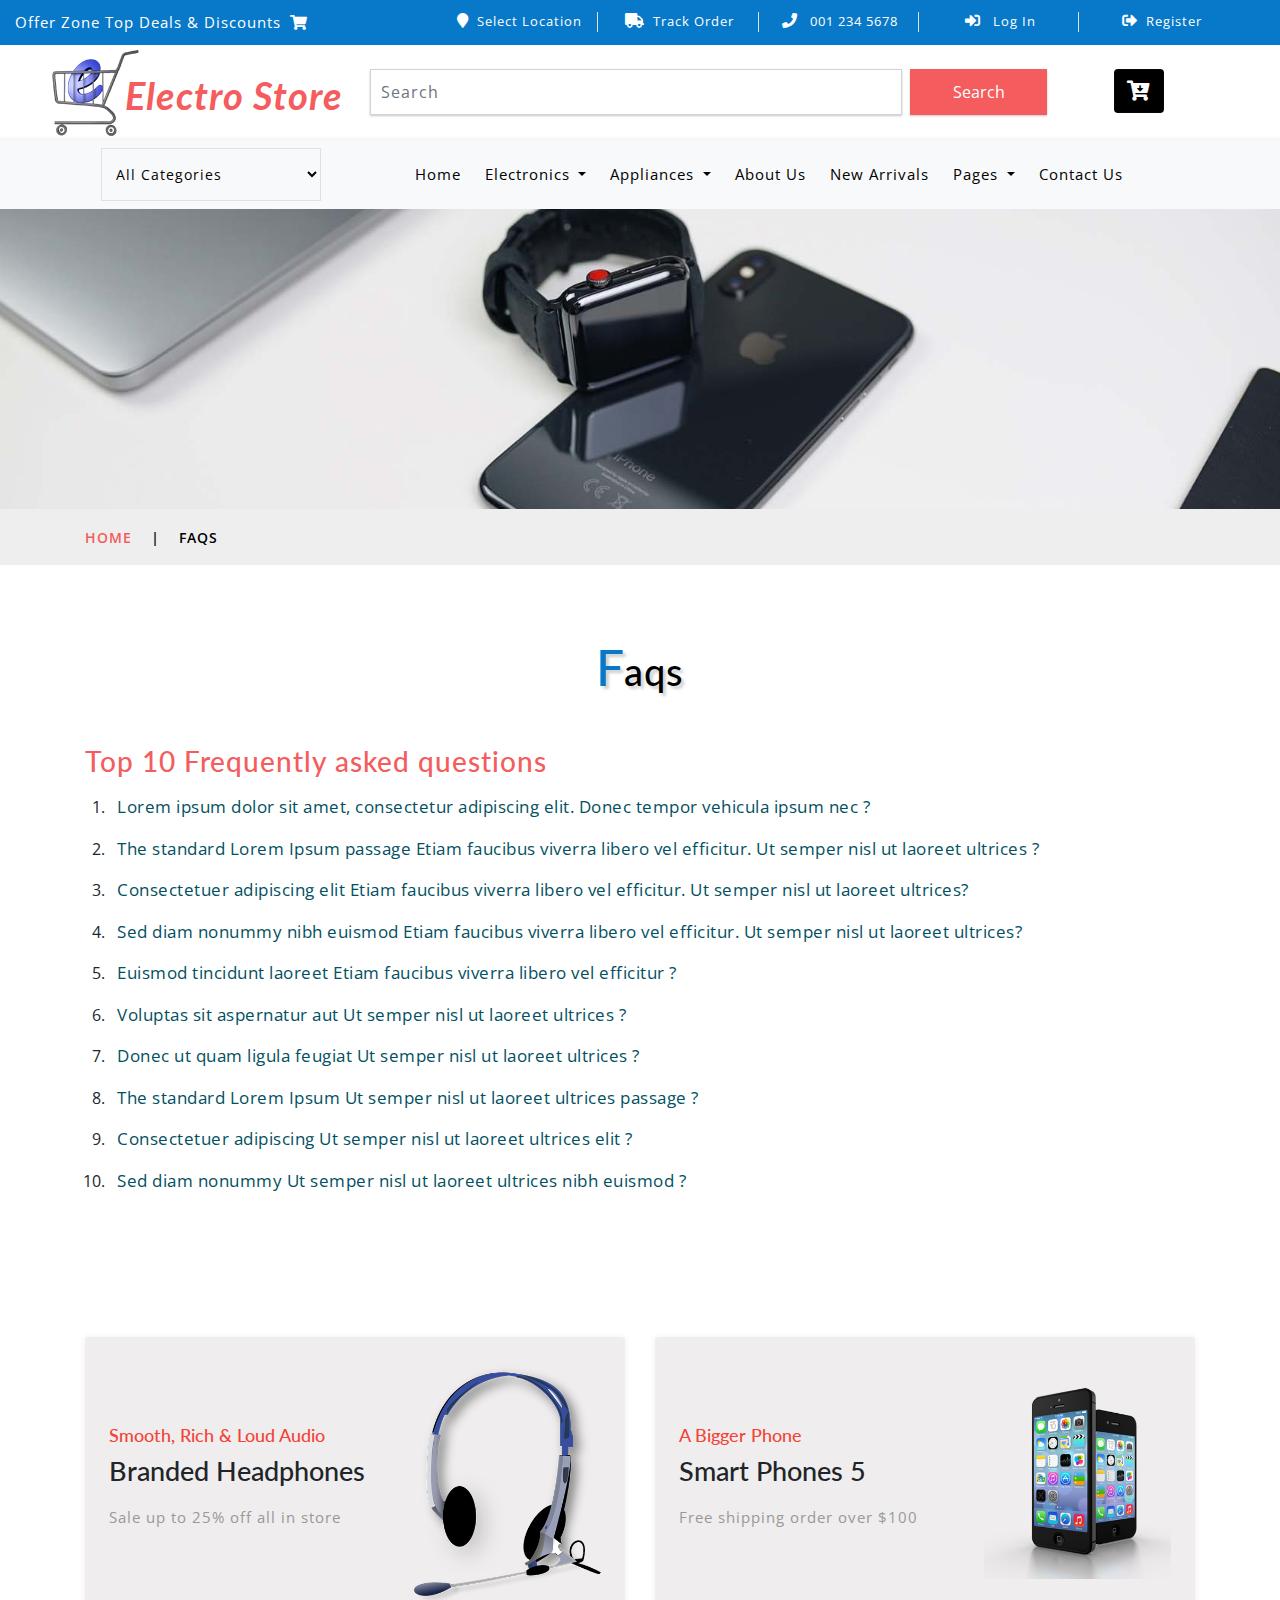
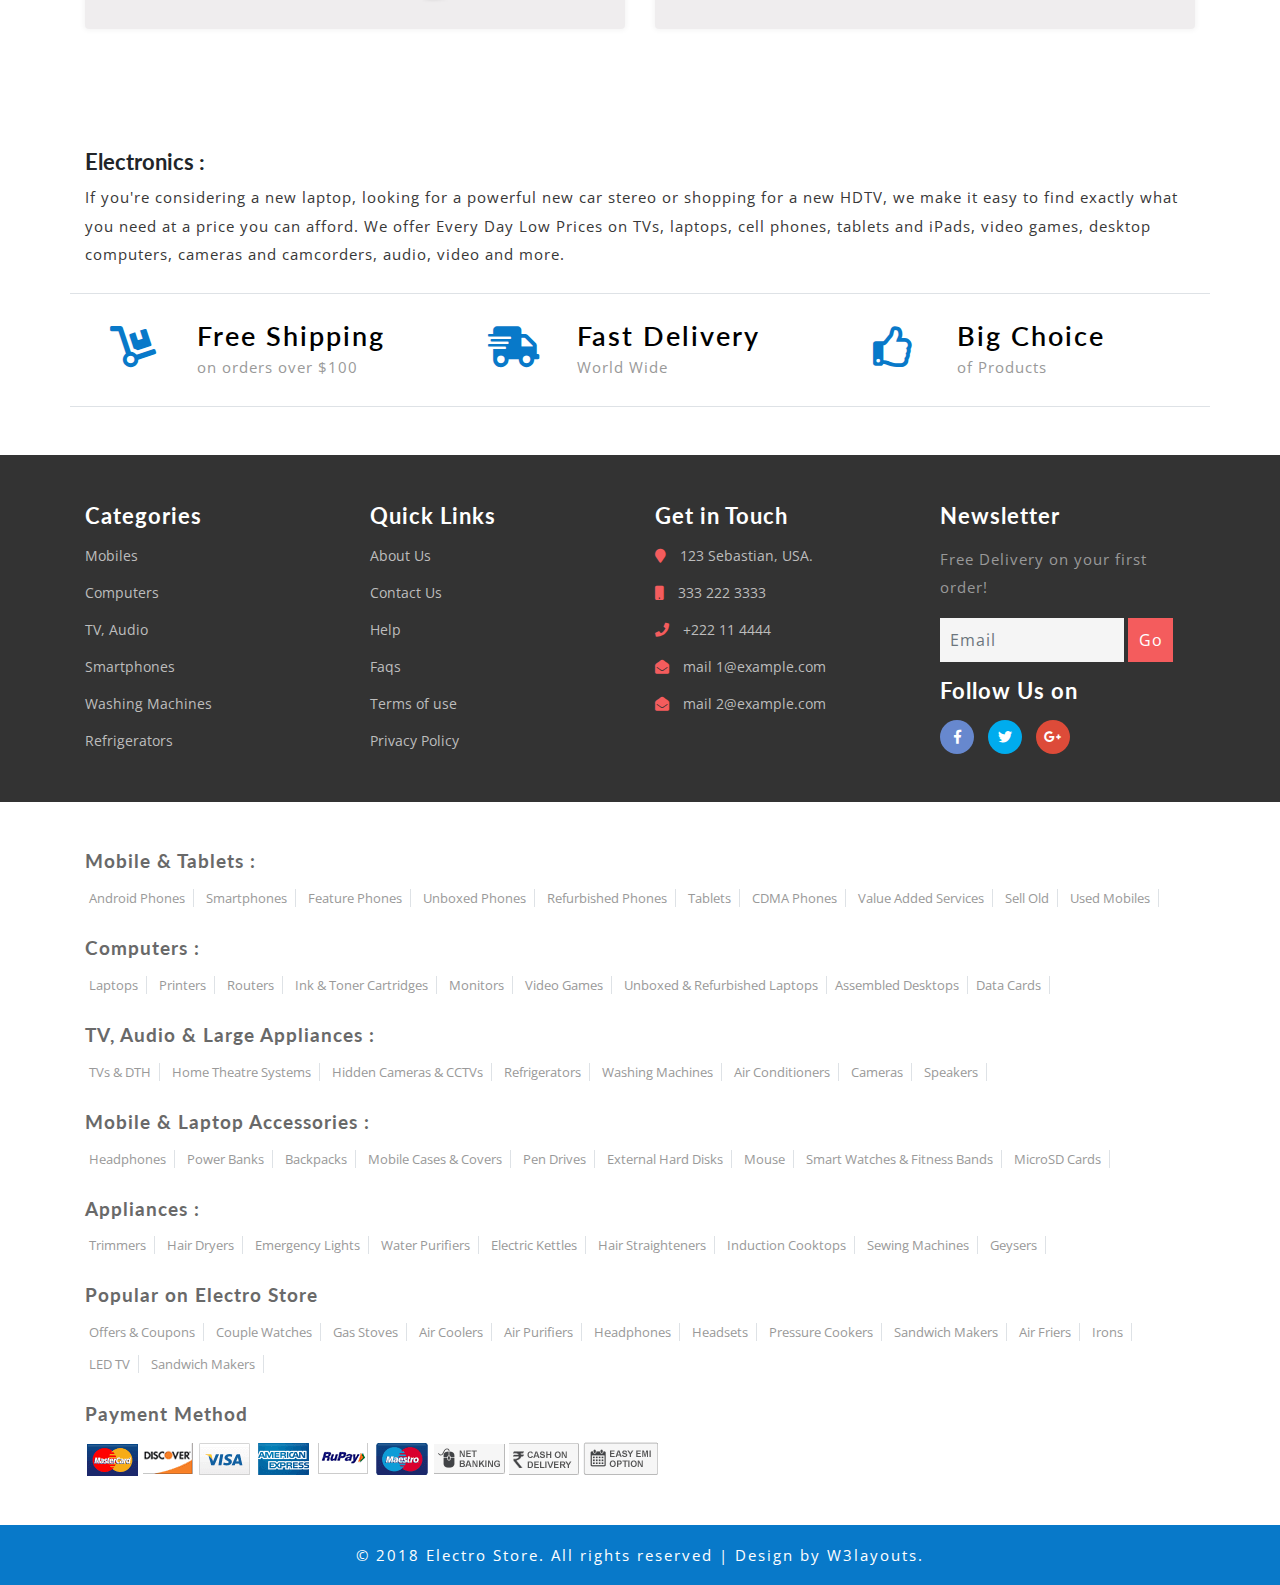
<file: wp-content/themes/storeshop-01/public/store-web/faqs.html>
<!--
Author: W3layouts
Author URL: http://w3layouts.com
License: Creative Commons Attribution 3.0 Unported
License URL: http://creativecommons.org/licenses/by/3.0/
-->
<!DOCTYPE html>
<html lang="zxx">

<head>
	<title>Electro Store Ecommerce Category Bootstrap Responsive Web Template | Faqs :: w3layouts</title>
	<!-- Meta tag Keywords -->
	<meta name="viewport" content="width=device-width, initial-scale=1">
	<meta charset="UTF-8" />
	<meta name="keywords" content="Electro Store Responsive web template, Bootstrap Web Templates, Flat Web Templates, Android Compatible web template, Smartphone Compatible web template, free webdesigns for Nokia, Samsung, LG, SonyEricsson, Motorola web design"
	/>
	<script>
		addEventListener("load", function () {
			setTimeout(hideURLbar, 0);
		}, false);

		function hideURLbar() {
			window.scrollTo(0, 1);
		}
	</script>
	<!-- //Meta tag Keywords -->

	<!-- Custom-Files -->
	<link href="css/bootstrap.css" rel="stylesheet" type="text/css" media="all" />
	<!-- Bootstrap css -->
	<link href="css/style.css" rel="stylesheet" type="text/css" media="all" />
	<!-- Main css -->
	<link rel="stylesheet" href="css/fontawesome-all.css">
	<!-- Font-Awesome-Icons-CSS -->
	<link href="css/popuo-box.css" rel="stylesheet" type="text/css" media="all" />
	<!-- pop-up-box -->
	<link href="css/menu.css" rel="stylesheet" type="text/css" media="all" />
	<!-- menu style -->
	<!-- //Custom-Files -->

	<!-- web fonts -->
	<link href="//fonts.googleapis.com/css?family=Lato:100,100i,300,300i,400,400i,700,700i,900,900i&amp;subset=latin-ext" rel="stylesheet">
	<link href="//fonts.googleapis.com/css?family=Open+Sans:300,300i,400,400i,600,600i,700,700i,800,800i&amp;subset=cyrillic,cyrillic-ext,greek,greek-ext,latin-ext,vietnamese"
	    rel="stylesheet">
	<!-- //web fonts -->

</head>

<body>
	<!-- top-header -->
	<div class="agile-main-top">
		<div class="container-fluid">
			<div class="row main-top-w3l py-2">
				<div class="col-lg-4 header-most-top">
					<p class="text-white text-lg-left text-center">Offer Zone Top Deals & Discounts
						<i class="fas fa-shopping-cart ml-1"></i>
					</p>
				</div>
				<div class="col-lg-8 header-right mt-lg-0 mt-2">
					<!-- header lists -->
					<ul>
						<li class="text-center border-right text-white">
							<a class="play-icon popup-with-zoom-anim text-white" href="#small-dialog1">
								<i class="fas fa-map-marker mr-2"></i>Select Location</a>
						</li>
						<li class="text-center border-right text-white">
							<a href="#" data-toggle="modal" data-target="#exampleModal" class="text-white">
								<i class="fas fa-truck mr-2"></i>Track Order</a>
						</li>
						<li class="text-center border-right text-white">
							<i class="fas fa-phone mr-2"></i> 001 234 5678
						</li>
						<li class="text-center border-right text-white">
							<a href="#" data-toggle="modal" data-target="#exampleModal" class="text-white">
								<i class="fas fa-sign-in-alt mr-2"></i> Log In </a>
						</li>
						<li class="text-center text-white">
							<a href="#" data-toggle="modal" data-target="#exampleModal2" class="text-white">
								<i class="fas fa-sign-out-alt mr-2"></i>Register </a>
						</li>
					</ul>
					<!-- //header lists -->
				</div>
			</div>
		</div>
	</div>

	<!-- Button trigger modal(select-location) -->
	<div id="small-dialog1" class="mfp-hide">
		<div class="select-city">
			<h3>
				<i class="fas fa-map-marker"></i> Please Select Your Location</h3>
			<select class="list_of_cities">
				<optgroup label="Popular Cities">
					<option selected style="display:none;color:#eee;">Select City</option>
					<option>Birmingham</option>
					<option>Anchorage</option>
					<option>Phoenix</option>
					<option>Little Rock</option>
					<option>Los Angeles</option>
					<option>Denver</option>
					<option>Bridgeport</option>
					<option>Wilmington</option>
					<option>Jacksonville</option>
					<option>Atlanta</option>
					<option>Honolulu</option>
					<option>Boise</option>
					<option>Chicago</option>
					<option>Indianapolis</option>
				</optgroup>
				<optgroup label="Alabama">
					<option>Birmingham</option>
					<option>Montgomery</option>
					<option>Mobile</option>
					<option>Huntsville</option>
					<option>Tuscaloosa</option>
				</optgroup>
				<optgroup label="Alaska">
					<option>Anchorage</option>
					<option>Fairbanks</option>
					<option>Juneau</option>
					<option>Sitka</option>
					<option>Ketchikan</option>
				</optgroup>
				<optgroup label="Arizona">
					<option>Phoenix</option>
					<option>Tucson</option>
					<option>Mesa</option>
					<option>Chandler</option>
					<option>Glendale</option>
				</optgroup>
				<optgroup label="Arkansas">
					<option>Little Rock</option>
					<option>Fort Smith</option>
					<option>Fayetteville</option>
					<option>Springdale</option>
					<option>Jonesboro</option>
				</optgroup>
				<optgroup label="California">
					<option>Los Angeles</option>
					<option>San Diego</option>
					<option>San Jose</option>
					<option>San Francisco</option>
					<option>Fresno</option>
				</optgroup>
				<optgroup label="Colorado">
					<option>Denver</option>
					<option>Colorado</option>
					<option>Aurora</option>
					<option>Fort Collins</option>
					<option>Lakewood</option>
				</optgroup>
				<optgroup label="Connecticut">
					<option>Bridgeport</option>
					<option>New Haven</option>
					<option>Hartford</option>
					<option>Stamford</option>
					<option>Waterbury</option>
				</optgroup>
				<optgroup label="Delaware">
					<option>Wilmington</option>
					<option>Dover</option>
					<option>Newark</option>
					<option>Bear</option>
					<option>Middletown</option>
				</optgroup>
				<optgroup label="Florida">
					<option>Jacksonville</option>
					<option>Miami</option>
					<option>Tampa</option>
					<option>St. Petersburg</option>
					<option>Orlando</option>
				</optgroup>
				<optgroup label="Georgia">
					<option>Atlanta</option>
					<option>Augusta</option>
					<option>Columbus</option>
					<option>Savannah</option>
					<option>Athens</option>
				</optgroup>
				<optgroup label="Hawaii">
					<option>Honolulu</option>
					<option>Pearl City</option>
					<option>Hilo</option>
					<option>Kailua</option>
					<option>Waipahu</option>
				</optgroup>
				<optgroup label="Idaho">
					<option>Boise</option>
					<option>Nampa</option>
					<option>Meridian</option>
					<option>Idaho Falls</option>
					<option>Pocatello</option>
				</optgroup>
				<optgroup label="Illinois">
					<option>Chicago</option>
					<option>Aurora</option>
					<option>Rockford</option>
					<option>Joliet</option>
					<option>Naperville</option>
				</optgroup>
				<optgroup label="Indiana">
					<option>Indianapolis</option>
					<option>Fort Wayne</option>
					<option>Evansville</option>
					<option>South Bend</option>
					<option>Hammond</option>
				</optgroup>
				<optgroup label="Iowa">
					<option>Des Moines</option>
					<option>Cedar Rapids</option>
					<option>Davenport</option>
					<option>Sioux City</option>
					<option>Waterloo</option>
				</optgroup>
				<optgroup label="Kansas">
					<option>Wichita</option>
					<option>Overland Park</option>
					<option>Kansas City</option>
					<option>Topeka</option>
					<option>Olathe </option>
				</optgroup>
				<optgroup label="Kentucky">
					<option>Louisville</option>
					<option>Lexington</option>
					<option>Bowling Green</option>
					<option>Owensboro</option>
					<option>Covington</option>
				</optgroup>
				<optgroup label="Louisiana">
					<option>New Orleans</option>
					<option>Baton Rouge</option>
					<option>Shreveport</option>
					<option>Metairie</option>
					<option>Lafayette</option>
				</optgroup>
				<optgroup label="Maine">
					<option>Portland</option>
					<option>Lewiston</option>
					<option>Bangor</option>
					<option>South Portland</option>
					<option>Auburn</option>
				</optgroup>
				<optgroup label="Maryland">
					<option>Baltimore</option>
					<option>Frederick</option>
					<option>Rockville</option>
					<option>Gaithersburg</option>
					<option>Bowie</option>
				</optgroup>
				<optgroup label="Massachusetts">
					<option>Boston</option>
					<option>Worcester</option>
					<option>Springfield</option>
					<option>Lowell</option>
					<option>Cambridge</option>
				</optgroup>
				<optgroup label="Michigan">
					<option>Detroit</option>
					<option>Grand Rapids</option>
					<option>Warren</option>
					<option>Sterling Heights</option>
					<option>Lansing</option>
				</optgroup>
				<optgroup label="Minnesota">
					<option>Minneapolis</option>
					<option>St. Paul</option>
					<option>Rochester</option>
					<option>Duluth</option>
					<option>Bloomington</option>
				</optgroup>
				<optgroup label="Mississippi">
					<option>Jackson</option>
					<option>Gulfport</option>
					<option>Southaven</option>
					<option>Hattiesburg</option>
					<option>Biloxi</option>
				</optgroup>
				<optgroup label="Missouri">
					<option>Kansas City</option>
					<option>St. Louis</option>
					<option>Springfield</option>
					<option>Independence</option>
					<option>Columbia</option>
				</optgroup>
				<optgroup label="Montana">
					<option>Billings</option>
					<option>Missoula</option>
					<option>Great Falls</option>
					<option>Bozeman</option>
					<option>Butte-Silver Bow</option>
				</optgroup>
				<optgroup label="Nebraska">
					<option>Omaha</option>
					<option>Lincoln</option>
					<option>Bellevue</option>
					<option>Grand Island</option>
					<option>Kearney</option>
				</optgroup>
				<optgroup label="Nevada">
					<option>Las Vegas</option>
					<option>Henderson</option>
					<option>North Las Vegas</option>
					<option>Reno</option>
					<option>Sunrise Manor</option>
				</optgroup>
				<optgroup label="New Hampshire">
					<option>Manchesters</option>
					<option>Nashua</option>
					<option>Concord</option>
					<option>Dover</option>
					<option>Rochester</option>
				</optgroup>
				<optgroup label="New Jersey">
					<option>Newark</option>
					<option>Jersey City</option>
					<option>Paterson</option>
					<option>Elizabeth</option>
					<option>Edison</option>
				</optgroup>
				<optgroup label="New Mexico">
					<option>Albuquerque</option>
					<option>Las Cruces</option>
					<option>Rio Rancho</option>
					<option>Santa Fe</option>
					<option>Roswell</option>
				</optgroup>
				<optgroup label="New York">
					<option>New York</option>
					<option>Buffalo</option>
					<option>Rochester</option>
					<option>Yonkers</option>
					<option>Syracuse</option>
				</optgroup>
				<optgroup label="North Carolina">
					<option>Charlotte</option>
					<option>Raleigh</option>
					<option>Greensboro</option>
					<option>Winston-Salem</option>
					<option>Durham</option>
				</optgroup>
				<optgroup label="North Dakota">
					<option>Fargo</option>
					<option>Bismarck</option>
					<option>Grand Forks</option>
					<option>Minot</option>
					<option>West Fargo</option>
				</optgroup>
				<optgroup label="Ohio">
					<option>Columbus</option>
					<option>Cleveland</option>
					<option>Cincinnati</option>
					<option>Toledo</option>
					<option>Akron</option>
				</optgroup>
				<optgroup label="Oklahoma">
					<option>Oklahoma City</option>
					<option>Tulsa</option>
					<option>Norman</option>
					<option>Broken Arrow</option>
					<option>Lawton</option>
				</optgroup>
				<optgroup label="Oregon">
					<option>Portland</option>
					<option>Eugene</option>
					<option>Salem</option>
					<option>Gresham</option>
					<option>Hillsboro</option>
				</optgroup>
				<optgroup label="Pennsylvania">
					<option>Philadelphia</option>
					<option>Pittsburgh</option>
					<option>Allentown</option>
					<option>Erie</option>
					<option>Reading</option>
				</optgroup>
				<optgroup label="Rhode Island">
					<option>Providence</option>
					<option>Warwick</option>
					<option>Cranston</option>
					<option>Pawtucket</option>
					<option>East Providence</option>
				</optgroup>
				<optgroup label="South Carolina">
					<option>Columbia</option>
					<option>Charleston</option>
					<option>North Charleston</option>
					<option>Mount Pleasant</option>
					<option>Rock Hill</option>
				</optgroup>
				<optgroup label="South Dakota">
					<option>Sioux Falls</option>
					<option>Rapid City</option>
					<option>Aberdeen</option>
					<option>Brookings</option>
					<option>Watertown</option>
				</optgroup>
				<optgroup label="Tennessee">
					<option>Memphis</option>
					<option>Nashville</option>
					<option>Knoxville</option>
					<option>Chattanooga</option>
					<option>Clarksville</option>
				</optgroup>
				<optgroup label="Texas">
					<option>Houston</option>
					<option>San Antonio</option>
					<option>Dallas</option>
					<option>Austin</option>
					<option>Fort Worth</option>
				</optgroup>
				<optgroup label="Utah">
					<option>Salt Lake City</option>
					<option>West Valley City</option>
					<option>Provo</option>
					<option>West Jordan</option>
					<option>Orem</option>
				</optgroup>
				<optgroup label="Vermont">
					<option>Burlington</option>
					<option>Essex</option>
					<option>South Burlington</option>
					<option>Colchester</option>
					<option>Rutland</option>
				</optgroup>
				<optgroup label="Virginia">
					<option>Virginia Beach</option>
					<option>Norfolk</option>
					<option>Chesapeake</option>
					<option>Arlington</option>
					<option>Richmond</option>
				</optgroup>
				<optgroup label="Washington">
					<option>Seattle</option>
					<option>Spokane</option>
					<option>Tacoma</option>
					<option>Vancouver</option>
					<option>Bellevue</option>
				</optgroup>
				<optgroup label="West Virginia">
					<option>Charleston</option>
					<option>Huntington</option>
					<option>Parkersburg</option>
					<option>Morgantown</option>
					<option>Wheeling</option>
				</optgroup>
				<optgroup label="Wisconsin">
					<option>Milwaukee</option>
					<option>Madison</option>
					<option>Green Bay</option>
					<option>Kenosha</option>
					<option>Racine</option>
				</optgroup>
				<optgroup label="Wyoming">
					<option>Cheyenne</option>
					<option>Casper</option>
					<option>Laramie</option>
					<option>Gillette</option>
					<option>Rock Springs</option>
				</optgroup>
			</select>
			<div class="clearfix"></div>
		</div>
	</div>
	<!-- //shop locator (popup) -->

	<!-- modals -->
	<!-- log in -->
	<div class="modal fade" id="exampleModal" tabindex="-1" role="dialog" aria-hidden="true">
		<div class="modal-dialog" role="document">
			<div class="modal-content">
				<div class="modal-header">
					<h5 class="modal-title text-center">Log In</h5>
					<button type="button" class="close" data-dismiss="modal" aria-label="Close">
						<span aria-hidden="true">&times;</span>
					</button>
				</div>
				<div class="modal-body">
					<form action="#" method="post">
						<div class="form-group">
							<label class="col-form-label">Username</label>
							<input type="text" class="form-control" placeholder=" " name="Name" required="">
						</div>
						<div class="form-group">
							<label class="col-form-label">Password</label>
							<input type="password" class="form-control" placeholder=" " name="Password" required="">
						</div>
						<div class="right-w3l">
							<input type="submit" class="form-control" value="Log in">
						</div>
						<div class="sub-w3l">
							<div class="custom-control custom-checkbox mr-sm-2">
								<input type="checkbox" class="custom-control-input" id="customControlAutosizing">
								<label class="custom-control-label" for="customControlAutosizing">Remember me?</label>
							</div>
						</div>
						<p class="text-center dont-do mt-3">Don't have an account?
							<a href="#" data-toggle="modal" data-target="#exampleModal2">
								Register Now</a>
						</p>
					</form>
				</div>
			</div>
		</div>
	</div>
	<!-- register -->
	<div class="modal fade" id="exampleModal2" tabindex="-1" role="dialog" aria-hidden="true">
		<div class="modal-dialog" role="document">
			<div class="modal-content">
				<div class="modal-header">
					<h5 class="modal-title">Register</h5>
					<button type="button" class="close" data-dismiss="modal" aria-label="Close">
						<span aria-hidden="true">&times;</span>
					</button>
				</div>
				<div class="modal-body">
					<form action="#" method="post">
						<div class="form-group">
							<label class="col-form-label">Your Name</label>
							<input type="text" class="form-control" placeholder=" " name="Name" required="">
						</div>
						<div class="form-group">
							<label class="col-form-label">Email</label>
							<input type="email" class="form-control" placeholder=" " name="Email" required="">
						</div>
						<div class="form-group">
							<label class="col-form-label">Password</label>
							<input type="password" class="form-control" placeholder=" " name="Password" id="password1" required="">
						</div>
						<div class="form-group">
							<label class="col-form-label">Confirm Password</label>
							<input type="password" class="form-control" placeholder=" " name="Confirm Password" id="password2" required="">
						</div>
						<div class="right-w3l">
							<input type="submit" class="form-control" value="Register">
						</div>
						<div class="sub-w3l">
							<div class="custom-control custom-checkbox mr-sm-2">
								<input type="checkbox" class="custom-control-input" id="customControlAutosizing2">
								<label class="custom-control-label" for="customControlAutosizing2">I Accept to the Terms & Conditions</label>
							</div>
						</div>
					</form>
				</div>
			</div>
		</div>
	</div>
	<!-- //modal -->
	<!-- //top-header -->

	<!-- header-bottom-->
	<div class="header-bot">
		<div class="container">
			<div class="row header-bot_inner_wthreeinfo_header_mid">
				<!-- logo -->
				<div class="col-md-3 logo_agile">
					<h1 class="text-center">
						<a href="index.html" class="font-weight-bold font-italic">
							<img src="images/logo2.png" alt=" " class="img-fluid">Electro Store
						</a>
					</h1>
				</div>
				<!-- //logo -->
				<!-- header-bot -->
				<div class="col-md-9 header mt-4 mb-md-0 mb-4">
					<div class="row">
						<!-- search -->
						<div class="col-10 agileits_search">
							<form class="form-inline" action="#" method="post">
								<input class="form-control mr-sm-2" type="search" placeholder="Search" aria-label="Search" required>
								<button class="btn my-2 my-sm-0" type="submit">Search</button>
							</form>
						</div>
						<!-- //search -->
						<!-- cart details -->
						<div class="col-2 top_nav_right text-center mt-sm-0 mt-2">
							<div class="wthreecartaits wthreecartaits2 cart cart box_1">
								<form action="#" method="post" class="last">
									<input type="hidden" name="cmd" value="_cart">
									<input type="hidden" name="display" value="1">
									<button class="btn w3view-cart" type="submit" name="submit" value="">
										<i class="fas fa-cart-arrow-down"></i>
									</button>
								</form>
							</div>
						</div>
						<!-- //cart details -->
					</div>
				</div>
			</div>
		</div>
	</div>
	<!-- shop locator (popup) -->
	<!-- //header-bottom -->
	<!-- navigation -->
	<div class="navbar-inner">
		<div class="container">
			<nav class="navbar navbar-expand-lg navbar-light bg-light">
				<div class="agileits-navi_search">
					<form action="#" method="post">
						<select id="agileinfo-nav_search" name="agileinfo_search" class="border" required="">
							<option value="">All Categories</option>
							<option value="Televisions">Televisions</option>
							<option value="Headphones">Headphones</option>
							<option value="Computers">Computers</option>
							<option value="Appliances">Appliances</option>
							<option value="Mobiles">Mobiles</option>
							<option value="Fruits &amp; Vegetables">Tv &amp; Video</option>
							<option value="iPad & Tablets">iPad & Tablets</option>
							<option value="Cameras & Camcorders">Cameras & Camcorders</option>
							<option value="Home Audio & Theater">Home Audio & Theater</option>
						</select>
					</form>
				</div>
				<button class="navbar-toggler" type="button" data-toggle="collapse" data-target="#navbarSupportedContent" aria-controls="navbarSupportedContent"
				    aria-expanded="false" aria-label="Toggle navigation">
					<span class="navbar-toggler-icon"></span>
				</button>
				<div class="collapse navbar-collapse" id="navbarSupportedContent">
					<ul class="navbar-nav ml-auto text-center mr-xl-5">
						<li class="nav-item mr-lg-2 mb-lg-0 mb-2">
							<a class="nav-link" href="index.html">Home
								<span class="sr-only">(current)</span>
							</a>
						</li>
						<li class="nav-item dropdown mr-lg-2 mb-lg-0 mb-2">
							<a class="nav-link dropdown-toggle" href="#" role="button" data-toggle="dropdown" aria-haspopup="true" aria-expanded="false">
								Electronics
							</a>
							<div class="dropdown-menu">
								<div class="agile_inner_drop_nav_info p-4">
									<h5 class="mb-3">Mobiles, Computers</h5>
									<div class="row">
										<div class="col-sm-6 multi-gd-img">
											<ul class="multi-column-dropdown">
												<li>
													<a href="product.html">All Mobile Phones</a>
												</li>
												<li>
													<a href="product.html">All Mobile Accessories</a>
												</li>
												<li>
													<a href="product.html">Cases & Covers</a>
												</li>
												<li>
													<a href="product.html">Screen Protectors</a>
												</li>
												<li>
													<a href="product.html">Power Banks</a>
												</li>
												<li>
													<a href="product.html">All Certified Refurbished</a>
												</li>
												<li>
													<a href="product.html">Tablets</a>
												</li>
												<li>
													<a href="product.html">Wearable Devices</a>
												</li>
												<li>
													<a href="product.html">Smart Home</a>
												</li>
											</ul>
										</div>
										<div class="col-sm-6 multi-gd-img">
											<ul class="multi-column-dropdown">
												<li>
													<a href="product.html">Laptops</a>
												</li>
												<li>
													<a href="product.html">Drives & Storage</a>
												</li>
												<li>
													<a href="product.html">Printers & Ink</a>
												</li>
												<li>
													<a href="product.html">Networking Devices</a>
												</li>
												<li>
													<a href="product.html">Computer Accessories</a>
												</li>
												<li>
													<a href="product.html">Game Zone</a>
												</li>
												<li>
													<a href="product.html">Software</a>
												</li>
											</ul>
										</div>
									</div>
								</div>
							</div>
						</li>
						<li class="nav-item dropdown mr-lg-2 mb-lg-0 mb-2">
							<a class="nav-link dropdown-toggle" href="#" role="button" data-toggle="dropdown" aria-haspopup="true" aria-expanded="false">
								Appliances
							</a>
							<div class="dropdown-menu">
								<div class="agile_inner_drop_nav_info p-4">
									<h5 class="mb-3">TV, Appliances, Electronics</h5>
									<div class="row">
										<div class="col-sm-6 multi-gd-img">
											<ul class="multi-column-dropdown">
												<li>
													<a href="product2.html">Televisions</a>
												</li>
												<li>
													<a href="product2.html">Home Entertainment Systems</a>
												</li>
												<li>
													<a href="product2.html">Headphones</a>
												</li>
												<li>
													<a href="product2.html">Speakers</a>
												</li>
												<li>
													<a href="product2.html">MP3, Media Players & Accessories</a>
												</li>
												<li>
													<a href="product2.html">Audio & Video Accessories</a>
												</li>
												<li>
													<a href="product2.html">Cameras</a>
												</li>
												<li>
													<a href="product2.html">DSLR Cameras</a>
												</li>
												<li>
													<a href="product2.html">Camera Accessories</a>
												</li>
											</ul>
										</div>
										<div class="col-sm-6 multi-gd-img">
											<ul class="multi-column-dropdown">
												<li>
													<a href="product2.html">Musical Instruments</a>
												</li>
												<li>
													<a href="product2.html">Gaming Consoles</a>
												</li>
												<li>
													<a href="product2.html">All Electronics</a>
												</li>
												<li>
													<a href="product2.html">Air Conditioners</a>
												</li>
												<li>
													<a href="product2.html">Refrigerators</a>
												</li>
												<li>
													<a href="product2.html">Washing Machines</a>
												</li>
												<li>
													<a href="product2.html">Kitchen & Home Appliances</a>
												</li>
												<li>
													<a href="product2.html">Heating & Cooling Appliances</a>
												</li>
												<li>
													<a href="product2.html">All Appliances</a>
												</li>
											</ul>
										</div>
									</div>
								</div>
							</div>
						</li>
						<li class="nav-item mr-lg-2 mb-lg-0 mb-2">
							<a class="nav-link" href="about.html">About Us</a>
						</li>
						<li class="nav-item mr-lg-2 mb-lg-0 mb-2">
							<a class="nav-link" href="product.html">New Arrivals</a>
						</li>
						<li class="nav-item dropdown mr-lg-2 mb-lg-0 mb-2">
							<a class="nav-link dropdown-toggle" href="#" role="button" data-toggle="dropdown" aria-haspopup="true" aria-expanded="false">
								Pages
							</a>
							<div class="dropdown-menu">
								<a class="dropdown-item" href="product.html">Product 1</a>
								<a class="dropdown-item" href="product2.html">Product 2</a>
								<div class="dropdown-divider"></div>
								<a class="dropdown-item" href="single.html">Single Product 1</a>
								<a class="dropdown-item" href="single2.html">Single Product 2</a>
								<div class="dropdown-divider"></div>
								<a class="dropdown-item" href="checkout.html">Checkout Page</a>
								<a class="dropdown-item" href="payment.html">Payment Page</a>
							</div>
						</li>
						<li class="nav-item">
							<a class="nav-link" href="contact.html">Contact Us</a>
						</li>
					</ul>
				</div>
			</nav>
		</div>
	</div>
	<!-- //navigation -->

	<!-- banner-2 -->
	<div class="page-head_agile_info_w3l">

	</div>
	<!-- //banner-2 -->
	<!-- page -->
	<div class="services-breadcrumb">
		<div class="agile_inner_breadcrumb">
			<div class="container">
				<ul class="w3_short">
					<li>
						<a href="index.html">Home</a>
						<i>|</i>
					</li>
					<li>Faqs</li>
				</ul>
			</div>
		</div>
	</div>
	<!-- //page -->

	<!-- Faqs -->
	<div class="faqs-w3l py-sm-5 py-4">
		<div class="container py-xl-4 py-lg-2">
			<!-- tittle heading -->
			<h3 class="tittle-w3l text-center mb-lg-5 mb-sm-4 mb-3">
				<span>F</span>aqs
			</h3>
			<!-- //tittle heading -->
			<h3 class="w3-head mb-2">Top 10 Frequently asked questions</h3>
			<div class="faq-w3agile">
				<ul class="faq pl-4">
					<li class="item1 mt-3 pl-2">
						<a href="#" title="click here">Lorem ipsum dolor sit amet, consectetur adipiscing elit. Donec tempor vehicula ipsum nec ?</a>
						<ul>
							<li class="subitem1">
								<p> Lorem ipsum dolor sit amet, consectetuer adipiscing elit, sed diam nonummy nibh euismod tincidunt ut laoreet dolore.
									At vero eos et accusamus et iusto odio dignissimos ducimus qui blanditiis praesentium voluptatum deleniti atque
									corrupti quos dolores et quas molestias excepturi sint occaecati cupiditate non provident.</p>
							</li>
						</ul>
					</li>
					<li class="item2 mt-3 pl-2">
						<a href="#" title="click here">The standard Lorem Ipsum passage Etiam faucibus viverra libero vel efficitur. Ut semper nisl ut laoreet ultrices ?</a>
						<ul>
							<li class="subitem1">
								<p> Tincidunt ut laoreet dolore At vero eos et Lorem ipsum dolor sit amet, consectetuer adipiscing elit, sed diam nonummy
									nibh euismod consectetuer adipiscing elit, sed diam nonummy nibh euismod accusamus et iusto odio dignissimos ducimus
									qui blanditiis praesentium voluptatum deleniti atque corrupti quos dolores et quas molestias excepturi sint occaecati
									cupiditate non provident.</p>
							</li>
						</ul>
					</li>
					<li class="item3 mt-3 pl-2">
						<a href="#" title="click here">Consectetuer adipiscing elit Etiam faucibus viverra libero vel efficitur. Ut semper nisl ut laoreet ultrices?</a>
						<ul>
							<li class="subitem1">
								<p>Dincidunt ut laoreet dolore At vero eos et Lorem ipsum dolor sit amet, consectetuer adipiscing elit, sed diam nonummy
									nibh euismod consectetuer adipiscing elit, sed diam nonummy nibh euismod accusamus et iusto odio dignissimos ducimus
									qui blanditiis praesentium voluptatum deleniti atque corrupti quos dolores et quas molestias excepturi sint occaecati
									cupiditate non provident.</p>
							</li>
						</ul>
					</li>
					<li class="item4 mt-3 pl-2">
						<a href="#" title="click here">Sed diam nonummy nibh euismod Etiam faucibus viverra libero vel efficitur. Ut semper nisl ut laoreet ultrices?</a>
						<ul>
							<li class="subitem1">
								<p>At vero eos et Lorem ipsum dolor sit amet, consectetuer adipiscing elit, sed diam nonummy nibh euismod consectetuer
									adipiscing elit, sed diam nonummy nibh euismod accusamus et iusto odio dignissimos ducimus qui blanditiis praesentium
									voluptatum deleniti atque corrupti quos dolores et quas molestias excepturi sint occaecati cupiditate non provident.</p>
							</li>
						</ul>
					</li>
					<li class="item5 mt-3 pl-2">
						<a href="#" title="click here">Euismod tincidunt laoreet Etiam faucibus viverra libero vel efficitur ?</a>
						<ul>
							<li class="subitem1">
								<p>At vero eos et Lorem ipsum dolor sit amet, consectetuer adipiscing elit, sed diam nonummy nibh euismod consectetuer
									adipiscing elit, sed diam nonummy nibh euismod accusamus et iusto odio dignissimos ducimus qui blanditiis praesentium
									voluptatum deleniti atque corrupti quos dolores et quas molestias excepturi sint occaecati cupiditate non provident.</p>
							</li>
						</ul>
					</li>
					<li class="item6 mt-3 pl-2">
						<a href="#" title="click here">Voluptas sit aspernatur aut Ut semper nisl ut laoreet ultrices ?</a>
						<ul>
							<li class="subitem1">
								<p>At vero eos et Lorem ipsum dolor sit amet, consectetuer adipiscing elit, sed diam nonummy nibh euismod consectetuer
									adipiscing elit, sed diam nonummy nibh euismod accusamus et iusto odio dignissimos ducimus qui blanditiis praesentium
									voluptatum deleniti atque corrupti quos dolores et quas molestias excepturi sint occaecati cupiditate non provident.</p>
							</li>
						</ul>
					</li>
					<li class="item7 mt-3 pl-2">
						<a href="#" title="click here">Donec ut quam ligula feugiat Ut semper nisl ut laoreet ultrices ?</a>
						<ul>
							<li class="subitem1">
								<p>At vero eos et Lorem ipsum dolor sit amet, consectetuer adipiscing elit, sed diam nonummy nibh euismod consectetuer
									adipiscing elit, sed diam nonummy nibh euismod accusamus et iusto odio dignissimos ducimus qui blanditiis praesentium
									voluptatum deleniti atque corrupti quos dolores et quas molestias excepturi sint occaecati cupiditate non provident.</p>
							</li>
						</ul>
					</li>
					<li class="item8 mt-3 pl-2">
						<a href="#" title="click here">The standard Lorem Ipsum Ut semper nisl ut laoreet ultrices passage ?</a>
						<ul>
							<li class="subitem1">
								<p>Lorem ipsum dolor sit amet At vero eos et Lorem ipsum dolor sit amet, consectetuer adipiscing elit, sed diam nonummy
									nibh euismod consectetuer adipiscing elit, sed diam nonummy nibh euismod accusamus et iusto odio dignissimos ducimus
									qui blanditiis praesentium voluptatum deleniti atque corrupti quos dolores et quas molestias excepturi sint occaecati
									cupiditate non provident.</p>
							</li>
						</ul>
					</li>
					<li class="item9 mt-3 pl-2">
						<a href="#" title="click here">Consectetuer adipiscing Ut semper nisl ut laoreet ultrices elit ?</a>
						<ul>
							<li class="subitem1">
								<p>Lorem ipsum dolor sit amet At vero eos et Lorem ipsum dolor sit amet, consectetuer adipiscing elit, sed diam nonummy
									nibh euismod consectetuer adipiscing elit, sed diam nonummy nibh euismod accusamus et iusto odio dignissimos ducimus
									qui blanditiis praesentium voluptatum deleniti atque corrupti quos dolores et quas molestias excepturi sint occaecati
									cupiditate non provident.</p>
							</li>
						</ul>
					</li>
					<li class="item10 mt-3 pl-2">
						<a href="#" title="click here">Sed diam nonummy Ut semper nisl ut laoreet ultrices nibh euismod ?</a>
						<ul>
							<li class="subitem1">
								<p>Consectetuer adipiscing elit, sed diam nonummy nibh euismod consectetuer adipiscing elit, sed diam nonummy nibh euismod
									accusamus et iusto odio dignissimos ducimus qui blanditiis praesentium voluptatum deleniti atque corrupti quos dolores
									et quas molestias excepturi sint occaecati cupiditate non provident.</p>
							</li>
						</ul>
					</li>
				</ul>
			</div>
		</div>
	</div>
	<!-- //Faqs -->

	<!-- middle section -->
	<div class="join-w3l1 py-sm-5 py-4">
		<div class="container py-xl-4 py-lg-2">
			<div class="row">
				<div class="col-lg-6">
					<div class="join-agile text-left p-4">
						<div class="row">
							<div class="col-sm-7 offer-name">
								<h6>Smooth, Rich & Loud Audio</h6>
								<h4 class="mt-2 mb-3">Branded Headphones</h4>
								<p>Sale up to 25% off all in store</p>
							</div>
							<div class="col-sm-5 offerimg-w3l">
								<img src="images/off1.png" alt="" class="img-fluid">
							</div>
						</div>
					</div>
				</div>
				<div class="col-lg-6 mt-lg-0 mt-5">
					<div class="join-agile text-left p-4">
						<div class="row ">
							<div class="col-sm-7 offer-name">
								<h6>A Bigger Phone</h6>
								<h4 class="mt-2 mb-3">Smart Phones 5</h4>
								<p>Free shipping order over $100</p>
							</div>
							<div class="col-sm-5 offerimg-w3l">
								<img src="images/off2.png" alt="" class="img-fluid">
							</div>
						</div>
					</div>
				</div>
			</div>
		</div>
	</div>
	<!-- middle section -->

	<!-- footer -->
	<footer>
		<div class="footer-top-first">
			<div class="container py-md-5 py-sm-4 py-3">
				<!-- footer first section -->
				<h2 class="footer-top-head-w3l font-weight-bold mb-2">Electronics :</h2>
				<p class="footer-main mb-4">
					If you're considering a new laptop, looking for a powerful new car stereo or shopping for a new HDTV, we make it easy to
					find exactly what you need at a price you can afford. We offer Every Day Low Prices on TVs, laptops, cell phones, tablets
					and iPads, video games, desktop computers, cameras and camcorders, audio, video and more.</p>
				<!-- //footer first section -->
				<!-- footer second section -->
				<div class="row w3l-grids-footer border-top border-bottom py-sm-4 py-3">
					<div class="col-md-4 offer-footer">
						<div class="row">
							<div class="col-4 icon-fot">
								<i class="fas fa-dolly"></i>
							</div>
							<div class="col-8 text-form-footer">
								<h3>Free Shipping</h3>
								<p>on orders over $100</p>
							</div>
						</div>
					</div>
					<div class="col-md-4 offer-footer my-md-0 my-4">
						<div class="row">
							<div class="col-4 icon-fot">
								<i class="fas fa-shipping-fast"></i>
							</div>
							<div class="col-8 text-form-footer">
								<h3>Fast Delivery</h3>
								<p>World Wide</p>
							</div>
						</div>
					</div>
					<div class="col-md-4 offer-footer">
						<div class="row">
							<div class="col-4 icon-fot">
								<i class="far fa-thumbs-up"></i>
							</div>
							<div class="col-8 text-form-footer">
								<h3>Big Choice</h3>
								<p>of Products</p>
							</div>
						</div>
					</div>
				</div>
				<!-- //footer second section -->
			</div>
		</div>
		<!-- footer third section -->
		<div class="w3l-middlefooter-sec">
			<div class="container py-md-5 py-sm-4 py-3">
				<div class="row footer-info w3-agileits-info">
					<!-- footer categories -->
					<div class="col-md-3 col-sm-6 footer-grids">
						<h3 class="text-white font-weight-bold mb-3">Categories</h3>
						<ul>
							<li class="mb-3">
								<a href="product.html">Mobiles </a>
							</li>
							<li class="mb-3">
								<a href="product.html">Computers</a>
							</li>
							<li class="mb-3">
								<a href="product.html">TV, Audio</a>
							</li>
							<li class="mb-3">
								<a href="product2.html">Smartphones</a>
							</li>
							<li class="mb-3">
								<a href="product.html">Washing Machines</a>
							</li>
							<li>
								<a href="product2.html">Refrigerators</a>
							</li>
						</ul>
					</div>
					<!-- //footer categories -->
					<!-- quick links -->
					<div class="col-md-3 col-sm-6 footer-grids mt-sm-0 mt-4">
						<h3 class="text-white font-weight-bold mb-3">Quick Links</h3>
						<ul>
							<li class="mb-3">
								<a href="about.html">About Us</a>
							</li>
							<li class="mb-3">
								<a href="contact.html">Contact Us</a>
							</li>
							<li class="mb-3">
								<a href="help.html">Help</a>
							</li>
							<li class="mb-3">
								<a href="faqs.html">Faqs</a>
							</li>
							<li class="mb-3">
								<a href="terms.html">Terms of use</a>
							</li>
							<li>
								<a href="privacy.html">Privacy Policy</a>
							</li>
						</ul>
					</div>
					<div class="col-md-3 col-sm-6 footer-grids mt-md-0 mt-4">
						<h3 class="text-white font-weight-bold mb-3">Get in Touch</h3>
						<ul>
							<li class="mb-3">
								<i class="fas fa-map-marker"></i> 123 Sebastian, USA.</li>
							<li class="mb-3">
								<i class="fas fa-mobile"></i> 333 222 3333 </li>
							<li class="mb-3">
								<i class="fas fa-phone"></i> +222 11 4444 </li>
							<li class="mb-3">
								<i class="fas fa-envelope-open"></i>
								<a href="mailto:example@mail.com"> mail 1@example.com</a>
							</li>
							<li>
								<i class="fas fa-envelope-open"></i>
								<a href="mailto:example@mail.com"> mail 2@example.com</a>
							</li>
						</ul>
					</div>
					<div class="col-md-3 col-sm-6 footer-grids w3l-agileits mt-md-0 mt-4">
						<!-- newsletter -->
						<h3 class="text-white font-weight-bold mb-3">Newsletter</h3>
						<p class="mb-3">Free Delivery on your first order!</p>
						<form action="#" method="post">
							<div class="form-group">
								<input type="email" class="form-control" placeholder="Email" name="email" required="">
								<input type="submit" value="Go">
							</div>
						</form>
						<!-- //newsletter -->
						<!-- social icons -->
						<div class="footer-grids  w3l-socialmk mt-3">
							<h3 class="text-white font-weight-bold mb-3">Follow Us on</h3>
							<div class="social">
								<ul>
									<li>
										<a class="icon fb" href="#">
											<i class="fab fa-facebook-f"></i>
										</a>
									</li>
									<li>
										<a class="icon tw" href="#">
											<i class="fab fa-twitter"></i>
										</a>
									</li>
									<li>
										<a class="icon gp" href="#">
											<i class="fab fa-google-plus-g"></i>
										</a>
									</li>
								</ul>
							</div>
						</div>
						<!-- //social icons -->
					</div>
				</div>
				<!-- //quick links -->
			</div>
		</div>
		<!-- //footer third section -->

		<!-- footer fourth section -->
		<div class="agile-sometext py-md-5 py-sm-4 py-3">
			<div class="container">
				<!-- brands -->
				<div class="sub-some">
					<h5 class="font-weight-bold mb-2">Mobile & Tablets :</h5>
					<ul>
						<li class="m-sm-1">
							<a href="product.html" class="border-right pr-2">Android Phones</a>
						</li>
						<li class="m-sm-1">
							<a href="product.html" class="border-right pr-2">Smartphones</a>
						</li>
						<li class="m-sm-1">
							<a href="product.html" class="border-right pr-2">Feature Phones</a>
						</li>
						<li class="m-sm-1">
							<a href="product.html" class="border-right pr-2">Unboxed Phones</a>
						</li>
						<li class="m-sm-1">
							<a href="product.html" class="border-right pr-2">Refurbished Phones</a>
						</li>
						<li class="m-sm-1">
							<a href="product.html" class="border-right pr-2"> Tablets</a>
						</li>
						<li class="m-sm-1">
							<a href="product.html" class="border-right pr-2">CDMA Phones</a>
						</li>
						<li class="m-sm-1">
							<a href="product.html" class="border-right pr-2">Value Added Services</a>
						</li>
						<li class="m-sm-1">
							<a href="product.html" class="border-right pr-2">Sell Old</a>
						</li>
						<li class="m-sm-1">
							<a href="product.html" class="border-right pr-2">Used Mobiles</a>
						</li>
					</ul>
				</div>
				<div class="sub-some mt-4">
					<h5 class="font-weight-bold mb-2">Computers :</h5>
					<ul>
						<li class="m-sm-1">
							<a href="product.html" class="border-right pr-2">Laptops </a>
						</li>
						<li class="m-sm-1">
							<a href="product.html" class="border-right pr-2">Printers</a>
						</li>
						<li class="m-sm-1">
							<a href="product.html" class="border-right pr-2">Routers</a>
						</li>
						<li class="m-sm-1">
							<a href="product.html" class="border-right pr-2">Ink & Toner Cartridges</a>
						</li>
						<li class="m-sm-1">
							<a href="product.html" class="border-right pr-2">Monitors</a>
						</li>
						<li class="m-sm-1">
							<a href="product.html" class="border-right pr-2">Video Games</a>
						</li>
						<li class="m-sm-1">
							<a href="product.html" class="border-right pr-2">Unboxed & Refurbished Laptops</a>
						</li>
						<li>
							<a href="product.html" class="border-right pr-2">Assembled Desktops</a>
						</li>
						<li class="m-sm-1">
							<a href="product2.html" class="border-right pr-2">Data Cards</a>
						</li>
					</ul>
				</div>
				<div class="sub-some mt-4">
					<h5 class="font-weight-bold mb-2">TV, Audio & Large Appliances :</h5>
					<ul>
						<li class="m-sm-1">
							<a href="product2.html" class="border-right pr-2">TVs & DTH</a>
						</li>
						<li class="m-sm-1">
							<a href="product2.html" class="border-right pr-2">Home Theatre Systems</a>
						</li>
						<li class="m-sm-1">
							<a href="product2.html" class="border-right pr-2">Hidden Cameras & CCTVs</a>
						</li>
						<li class="m-sm-1">
							<a href="product2.html" class="border-right pr-2">Refrigerators</a>
						</li>
						<li class="m-sm-1">
							<a href="product2.html" class="border-right pr-2">Washing Machines</a>
						</li>
						<li class="m-sm-1">
							<a href="product2.html" class="border-right pr-2"> Air Conditioners</a>
						</li>
						<li class="m-sm-1">
							<a href="product2.html" class="border-right pr-2">Cameras</a>
						</li>
						<li class="m-sm-1">
							<a href="product2.html" class="border-right pr-2">Speakers</a>
						</li>
					</ul>
				</div>
				<div class="sub-some mt-4">
					<h5 class="font-weight-bold mb-2">Mobile & Laptop Accessories :</h5>
					<ul>
						<li class="m-sm-1">
							<a href="product2.html" class="border-right pr-2">Headphones</a>
						</li>
						<li class="m-sm-1">
							<a href="product.html" class="border-right pr-2">Power Banks </a>
						</li>
						<li class="m-sm-1">
							<a href="product.html" class="border-right pr-2">Backpacks</a>
						</li>
						<li class="m-sm-1">
							<a href="product.html" class="border-right pr-2">Mobile Cases & Covers</a>
						</li>
						<li class="m-sm-1">
							<a href="product.html" class="border-right pr-2">Pen Drives</a>
						</li>
						<li class="m-sm-1">
							<a href="product2.html" class="border-right pr-2">External Hard Disks</a>
						</li>
						<li class="m-sm-1">
							<a href="product2.html" class="border-right pr-2"> Mouse</a>
						</li>
						<li class="m-sm-1">
							<a href="product2.html" class="border-right pr-2">Smart Watches & Fitness Bands</a>
						</li>
						<li class="m-sm-1">
							<a href="product2.html" class="border-right pr-2">MicroSD Cards</a>
						</li>
					</ul>
				</div>
				<div class="sub-some mt-4">
					<h5 class="font-weight-bold mb-2">Appliances :</h5>
					<ul>
						<li class="m-sm-1">
							<a href="product2.html" class="border-right pr-2">Trimmers</a>
						</li>
						<li class="m-sm-1">
							<a href="product2.html" class="border-right pr-2">Hair Dryers</a>
						</li>
						<li class="m-sm-1">
							<a href="product2.html" class="border-right pr-2">Emergency Lights</a>
						</li>
						<li class="m-sm-1">
							<a href="product2.html" class="border-right pr-2">Water Purifiers </a>
						</li>
						<li class="m-sm-1">
							<a href="product2.html" class="border-right pr-2">Electric Kettles</a>
						</li>
						<li class="m-sm-1">
							<a href="product2.html" class="border-right pr-2">Hair Straighteners</a>
						</li>
						<li class="m-sm-1">
							<a href="product2.html" class="border-right pr-2">Induction Cooktops</a>
						</li>
						<li class="m-sm-1">
							<a href="product2.html" class="border-right pr-2">Sewing Machines</a>
						</li>
						<li class="m-sm-1">
							<a href="product2.html" class="border-right pr-2"> Geysers</a>
						</li>
					</ul>
				</div>
				<div class="sub-some mt-4">
					<h5 class="font-weight-bold mb-2">Popular on Electro Store</h5>
					<ul>
						<li class="m-sm-1">
							<a href="product.html" class="border-right pr-2">Offers & Coupons</a>
						</li>
						<li class="m-sm-1">
							<a href="product2.html" class="border-right pr-2">Couple Watches</a>
						</li>
						<li class="m-sm-1">
							<a href="product2.html" class="border-right pr-2">Gas Stoves</a>
						</li>
						<li class="m-sm-1">
							<a href="product2.html" class="border-right pr-2"> Air Coolers</a>
						</li>
						<li class="m-sm-1">
							<a href="product2.html" class="border-right pr-2">Air Purifiers</a>
						</li>
						<li class="m-sm-1">
							<a href="product2.html" class="border-right pr-2">Headphones</a>
						</li>
						<li class="m-sm-1">
							<a href="product2.html" class="border-right pr-2"> Headsets</a>
						</li>
						<li class="m-sm-1">
							<a href="product2.html" class="border-right pr-2">Pressure Cookers</a>
						</li>
						<li class="m-sm-1">
							<a href="product2.html" class="border-right pr-2">Sandwich Makers</a>
						</li>
						<li class="m-sm-1">
							<a href="product2.html" class="border-right pr-2">Air Friers</a>
						</li>
						<li class="m-sm-1">
							<a href="product2.html" class="border-right pr-2">Irons</a>
						</li>
						<li class="m-sm-1">
							<a href="product2.html" class="border-right pr-2">LED TV</a>
						</li>
						<li class="m-sm-1">
							<a href="product2.html" class="border-right pr-2">Sandwich Makers</a>
						</li>
					</ul>
				</div>
				<!-- //brands -->
				<!-- payment -->
				<div class="sub-some child-momu mt-4">
					<h5 class="font-weight-bold mb-3">Payment Method</h5>
					<ul>
						<li>
							<img src="images/pay2.png" alt="">
						</li>
						<li>
							<img src="images/pay5.png" alt="">
						</li>
						<li>
							<img src="images/pay1.png" alt="">
						</li>
						<li>
							<img src="images/pay4.png" alt="">
						</li>
						<li>
							<img src="images/pay6.png" alt="">
						</li>
						<li>
							<img src="images/pay3.png" alt="">
						</li>
						<li>
							<img src="images/pay7.png" alt="">
						</li>
						<li>
							<img src="images/pay8.png" alt="">
						</li>
						<li>
							<img src="images/pay9.png" alt="">
						</li>
					</ul>
				</div>
				<!-- //payment -->
			</div>
		</div>
		<!-- //footer fourth section (text) -->
	</footer>
	<!-- //footer -->
	<!-- copyright -->
	<div class="copy-right py-3">
		<div class="container">
			<p class="text-center text-white">© 2018 Electro Store. All rights reserved | Design by
				<a href="http://w3layouts.com"> W3layouts.</a>
			</p>
		</div>
	</div>
	<!-- //copyright -->

	<!-- js-files -->
	<!-- jquery -->
	<script src="js/jquery-2.2.3.min.js"></script>
	<!-- //jquery -->

	<!-- nav smooth scroll -->
	<script>
		$(document).ready(function () {
			$(".dropdown").hover(
				function () {
					$('.dropdown-menu', this).stop(true, true).slideDown("fast");
					$(this).toggleClass('open');
				},
				function () {
					$('.dropdown-menu', this).stop(true, true).slideUp("fast");
					$(this).toggleClass('open');
				}
			);
		});
	</script>
	<!-- //nav smooth scroll -->

	<!-- popup modal (for location)-->
	<script src="js/jquery.magnific-popup.js"></script>
	<script>
		$(document).ready(function () {
			$('.popup-with-zoom-anim').magnificPopup({
				type: 'inline',
				fixedContentPos: false,
				fixedBgPos: true,
				overflowY: 'auto',
				closeBtnInside: true,
				preloader: false,
				midClick: true,
				removalDelay: 300,
				mainClass: 'my-mfp-zoom-in'
			});

		});
	</script>
	<!-- //popup modal (for location)-->

	<!-- cart-js -->
	<script src="js/minicart.js"></script>
	<script>
		paypals.minicarts.render(); //use only unique class names other than paypals.minicarts.Also Replace same class name in css and minicart.min.js

		paypals.minicarts.cart.on('checkout', function (evt) {
			var items = this.items(),
				len = items.length,
				total = 0,
				i;

			// Count the number of each item in the cart
			for (i = 0; i < len; i++) {
				total += items[i].get('quantity');
			}

			if (total < 3) {
				alert('The minimum order quantity is 3. Please add more to your shopping cart before checking out');
				evt.preventDefault();
			}
		});
	</script>
	<!-- //cart-js -->

	<!-- password-script -->
	<script>
		window.onload = function () {
			document.getElementById("password1").onchange = validatePassword;
			document.getElementById("password2").onchange = validatePassword;
		}

		function validatePassword() {
			var pass2 = document.getElementById("password2").value;
			var pass1 = document.getElementById("password1").value;
			if (pass1 != pass2)
				document.getElementById("password2").setCustomValidity("Passwords Don't Match");
			else
				document.getElementById("password2").setCustomValidity('');
			//empty string means no validation error
		}
	</script>
	<!-- //password-script -->

	<!-- script for tabs -->
	<script>
		$(function () {

			var menu_ul = $('.faq > li > ul'),
				menu_a = $('.faq > li > a');

			menu_ul.hide();

			menu_a.click(function (e) {
				e.preventDefault();
				if (!$(this).hasClass('active')) {
					menu_a.removeClass('active');
					menu_ul.filter(':visible').slideUp('normal');
					$(this).addClass('active').next().stop(true, true).slideDown('normal');
				} else {
					$(this).removeClass('active');
					$(this).next().stop(true, true).slideUp('normal');
				}
			});

		});
	</script>
	<!-- script for tabs -->

	<!-- smoothscroll -->
	<script src="js/SmoothScroll.min.js"></script>
	<!-- //smoothscroll -->

	<!-- start-smooth-scrolling -->
	<script src="js/move-top.js"></script>
	<script src="js/easing.js"></script>
	<script>
		jQuery(document).ready(function ($) {
			$(".scroll").click(function (event) {
				event.preventDefault();

				$('html,body').animate({
					scrollTop: $(this.hash).offset().top
				}, 1000);
			});
		});
	</script>
	<!-- //end-smooth-scrolling -->

	<!-- smooth-scrolling-of-move-up -->
	<script>
		$(document).ready(function () {
			/*
			var defaults = {
				containerID: 'toTop', // fading element id
				containerHoverID: 'toTopHover', // fading element hover id
				scrollSpeed: 1200,
				easingType: 'linear' 
			};
			*/
			$().UItoTop({
				easingType: 'easeOutQuart'
			});

		});
	</script>
	<!-- //smooth-scrolling-of-move-up -->

	<!-- for bootstrap working -->
	<script src="js/bootstrap.js"></script>
	<!-- //for bootstrap working -->
	<!-- //js-files -->

</body>

</html>
</file>
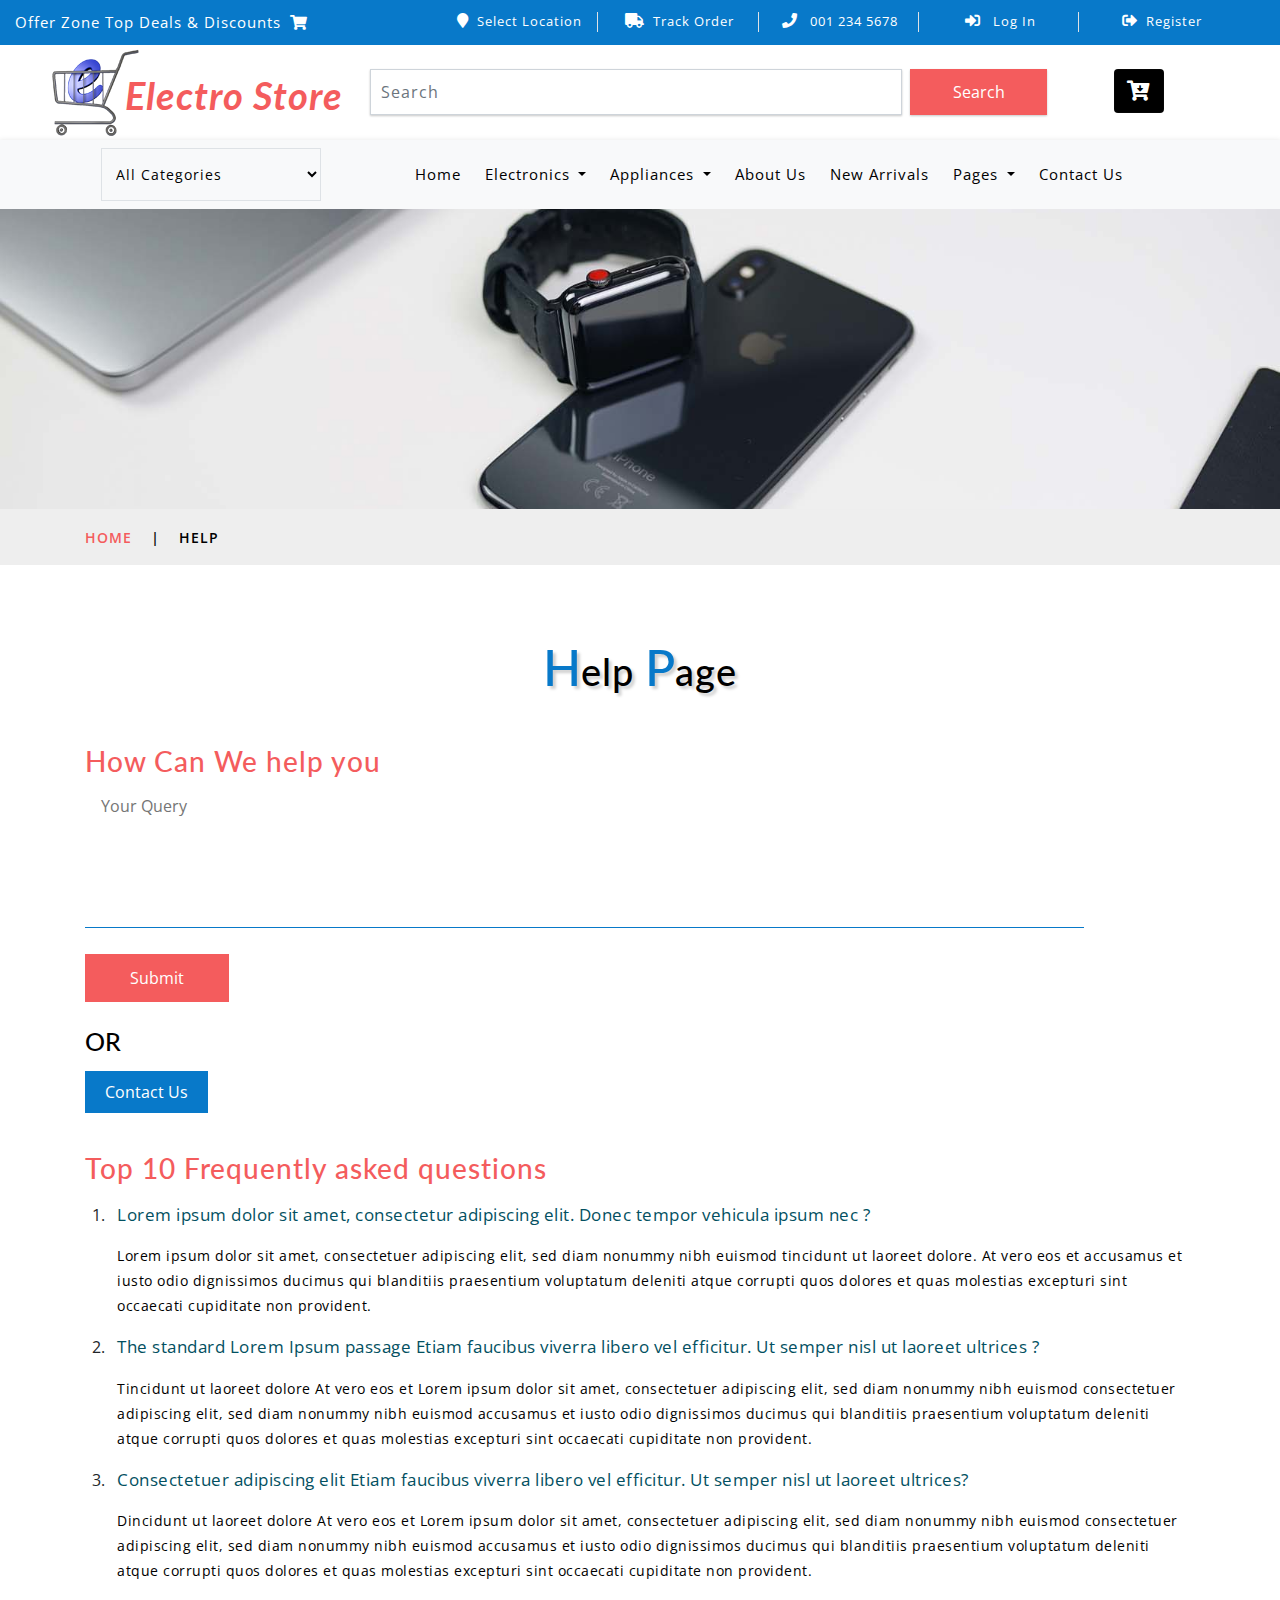
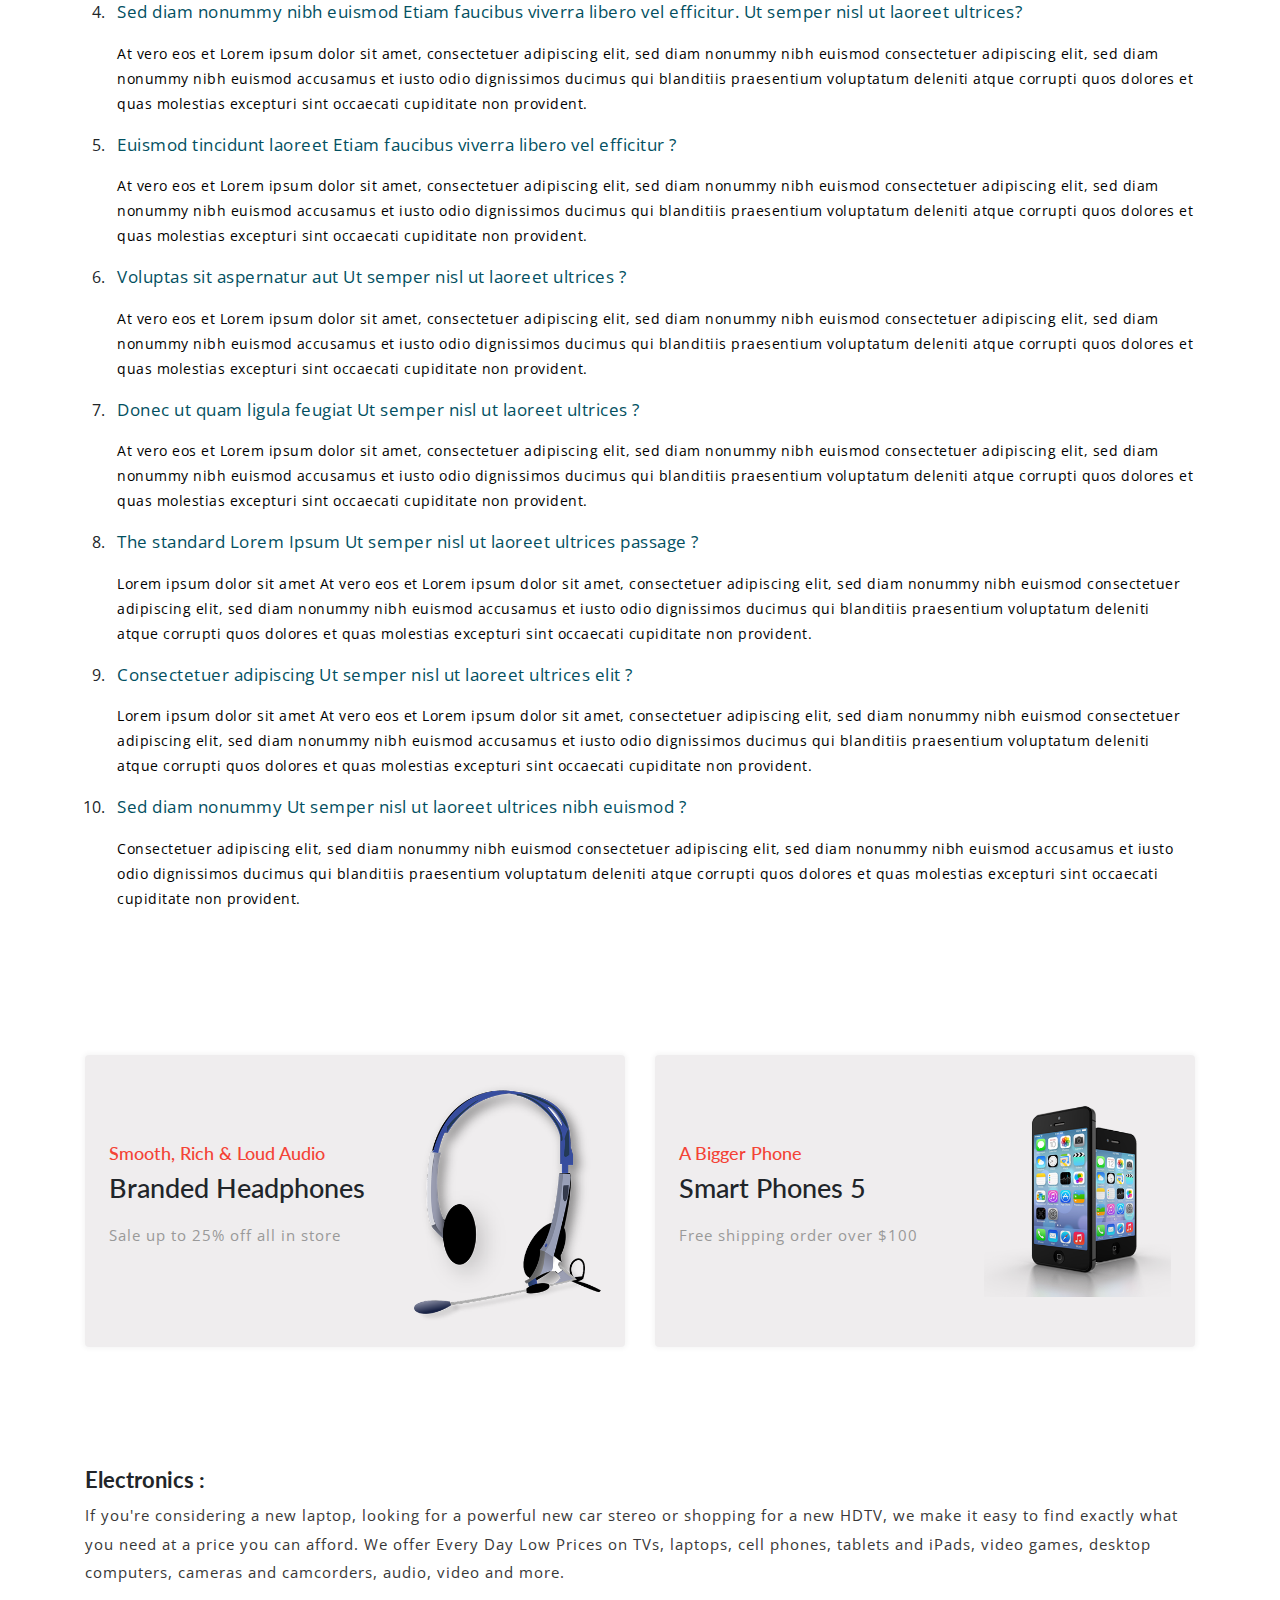
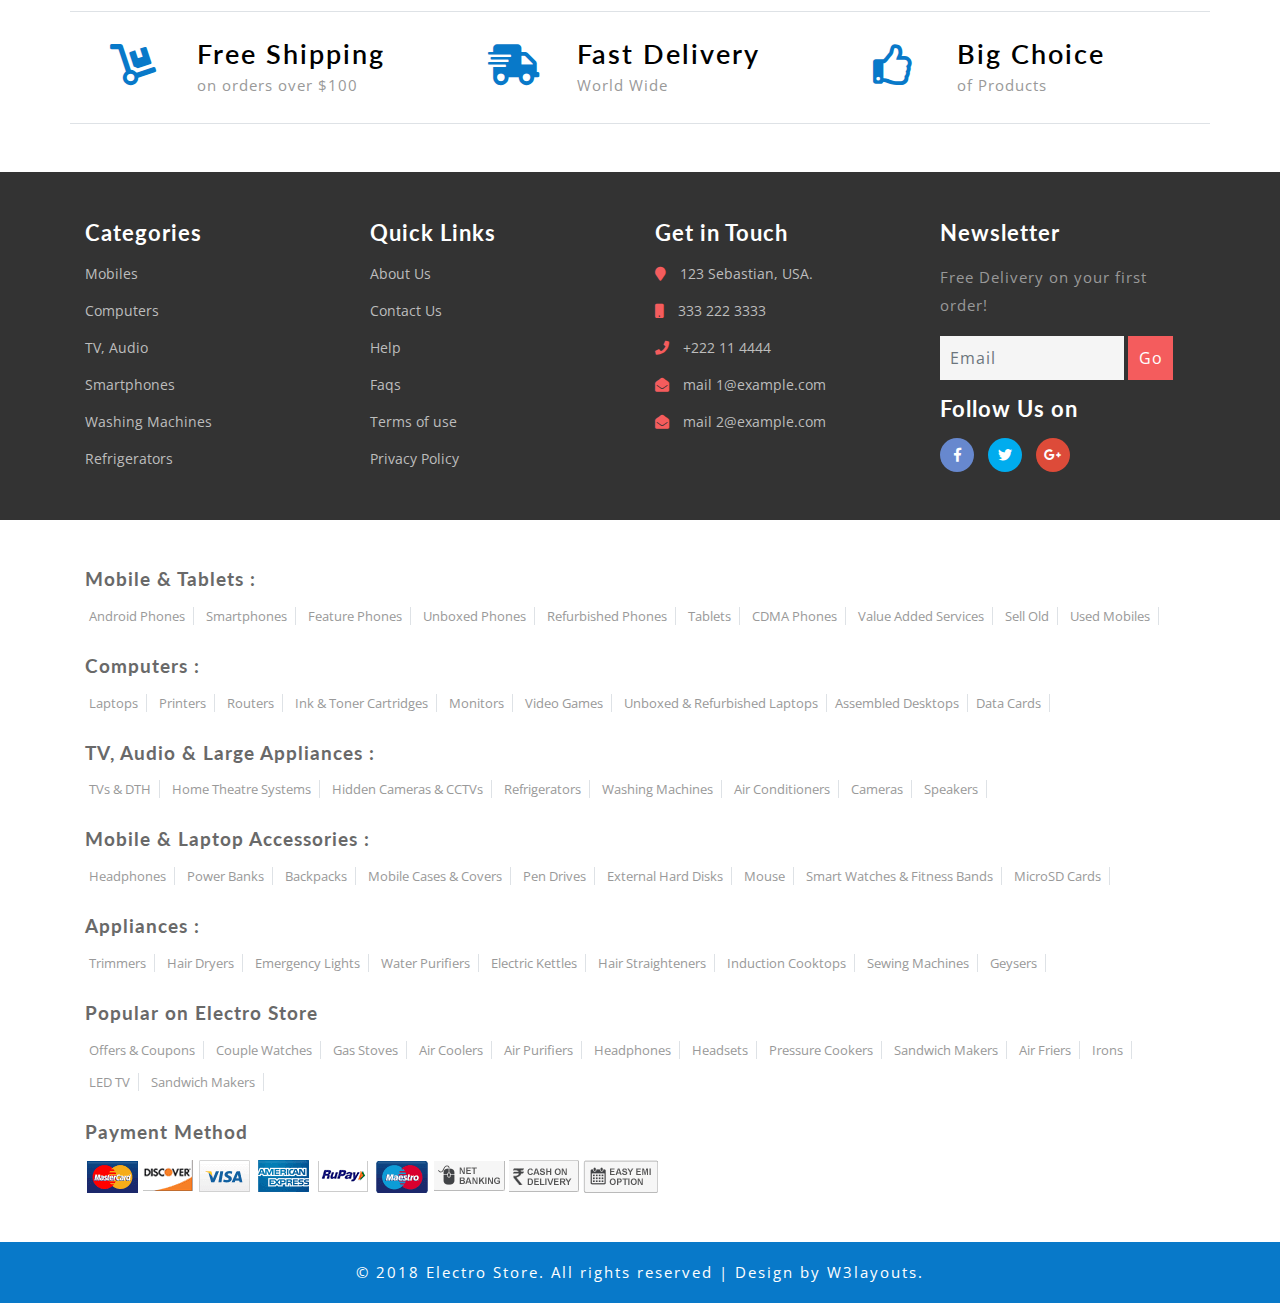
<file: wp-content/themes/storeshop-01/public/store-web/help.html>
<!--
Author: W3layouts
Author URL: http://w3layouts.com
License: Creative Commons Attribution 3.0 Unported
License URL: http://creativecommons.org/licenses/by/3.0/
-->
<!DOCTYPE html>
<html lang="zxx">

<head>
	<title>Electro Store Ecommerce Category Bootstrap Responsive Web Template | Help :: w3layouts</title>
	<!-- Meta tag Keywords -->
	<meta name="viewport" content="width=device-width, initial-scale=1">
	<meta charset="UTF-8" />
	<meta name="keywords" content="Electro Store Responsive web template, Bootstrap Web Templates, Flat Web Templates, Android Compatible web template, Smartphone Compatible web template, free webdesigns for Nokia, Samsung, LG, SonyEricsson, Motorola web design"
	/>
	<script>
		addEventListener("load", function () {
			setTimeout(hideURLbar, 0);
		}, false);

		function hideURLbar() {
			window.scrollTo(0, 1);
		}
	</script>
	<!-- //Meta tag Keywords -->

	<!-- Custom-Files -->
	<link href="css/bootstrap.css" rel="stylesheet" type="text/css" media="all" />
	<!-- Bootstrap css -->
	<link href="css/style.css" rel="stylesheet" type="text/css" media="all" />
	<!-- Main css -->
	<link rel="stylesheet" href="css/fontawesome-all.css">
	<!-- Font-Awesome-Icons-CSS -->
	<link href="css/popuo-box.css" rel="stylesheet" type="text/css" media="all" />
	<!-- pop-up-box -->
	<link href="css/menu.css" rel="stylesheet" type="text/css" media="all" />
	<!-- menu style -->
	<!-- //Custom-Files -->

	<!-- web fonts -->
	<link href="//fonts.googleapis.com/css?family=Lato:100,100i,300,300i,400,400i,700,700i,900,900i&amp;subset=latin-ext" rel="stylesheet">
	<link href="//fonts.googleapis.com/css?family=Open+Sans:300,300i,400,400i,600,600i,700,700i,800,800i&amp;subset=cyrillic,cyrillic-ext,greek,greek-ext,latin-ext,vietnamese"
	    rel="stylesheet">
	<!-- //web fonts -->

</head>

<body>
	<!-- top-header -->
	<div class="agile-main-top">
		<div class="container-fluid">
			<div class="row main-top-w3l py-2">
				<div class="col-lg-4 header-most-top">
					<p class="text-white text-lg-left text-center">Offer Zone Top Deals & Discounts
						<i class="fas fa-shopping-cart ml-1"></i>
					</p>
				</div>
				<div class="col-lg-8 header-right mt-lg-0 mt-2">
					<!-- header lists -->
					<ul>
						<li class="text-center border-right text-white">
							<a class="play-icon popup-with-zoom-anim text-white" href="#small-dialog1">
								<i class="fas fa-map-marker mr-2"></i>Select Location</a>
						</li>
						<li class="text-center border-right text-white">
							<a href="#" data-toggle="modal" data-target="#exampleModal" class="text-white">
								<i class="fas fa-truck mr-2"></i>Track Order</a>
						</li>
						<li class="text-center border-right text-white">
							<i class="fas fa-phone mr-2"></i> 001 234 5678
						</li>
						<li class="text-center border-right text-white">
							<a href="#" data-toggle="modal" data-target="#exampleModal" class="text-white">
								<i class="fas fa-sign-in-alt mr-2"></i> Log In </a>
						</li>
						<li class="text-center text-white">
							<a href="#" data-toggle="modal" data-target="#exampleModal2" class="text-white">
								<i class="fas fa-sign-out-alt mr-2"></i>Register </a>
						</li>
					</ul>
					<!-- //header lists -->
				</div>
			</div>
		</div>
	</div>

	<!-- Button trigger modal(select-location) -->
	<div id="small-dialog1" class="mfp-hide">
		<div class="select-city">
			<h3>
				<i class="fas fa-map-marker"></i> Please Select Your Location</h3>
			<select class="list_of_cities">
				<optgroup label="Popular Cities">
					<option selected style="display:none;color:#eee;">Select City</option>
					<option>Birmingham</option>
					<option>Anchorage</option>
					<option>Phoenix</option>
					<option>Little Rock</option>
					<option>Los Angeles</option>
					<option>Denver</option>
					<option>Bridgeport</option>
					<option>Wilmington</option>
					<option>Jacksonville</option>
					<option>Atlanta</option>
					<option>Honolulu</option>
					<option>Boise</option>
					<option>Chicago</option>
					<option>Indianapolis</option>
				</optgroup>
				<optgroup label="Alabama">
					<option>Birmingham</option>
					<option>Montgomery</option>
					<option>Mobile</option>
					<option>Huntsville</option>
					<option>Tuscaloosa</option>
				</optgroup>
				<optgroup label="Alaska">
					<option>Anchorage</option>
					<option>Fairbanks</option>
					<option>Juneau</option>
					<option>Sitka</option>
					<option>Ketchikan</option>
				</optgroup>
				<optgroup label="Arizona">
					<option>Phoenix</option>
					<option>Tucson</option>
					<option>Mesa</option>
					<option>Chandler</option>
					<option>Glendale</option>
				</optgroup>
				<optgroup label="Arkansas">
					<option>Little Rock</option>
					<option>Fort Smith</option>
					<option>Fayetteville</option>
					<option>Springdale</option>
					<option>Jonesboro</option>
				</optgroup>
				<optgroup label="California">
					<option>Los Angeles</option>
					<option>San Diego</option>
					<option>San Jose</option>
					<option>San Francisco</option>
					<option>Fresno</option>
				</optgroup>
				<optgroup label="Colorado">
					<option>Denver</option>
					<option>Colorado</option>
					<option>Aurora</option>
					<option>Fort Collins</option>
					<option>Lakewood</option>
				</optgroup>
				<optgroup label="Connecticut">
					<option>Bridgeport</option>
					<option>New Haven</option>
					<option>Hartford</option>
					<option>Stamford</option>
					<option>Waterbury</option>
				</optgroup>
				<optgroup label="Delaware">
					<option>Wilmington</option>
					<option>Dover</option>
					<option>Newark</option>
					<option>Bear</option>
					<option>Middletown</option>
				</optgroup>
				<optgroup label="Florida">
					<option>Jacksonville</option>
					<option>Miami</option>
					<option>Tampa</option>
					<option>St. Petersburg</option>
					<option>Orlando</option>
				</optgroup>
				<optgroup label="Georgia">
					<option>Atlanta</option>
					<option>Augusta</option>
					<option>Columbus</option>
					<option>Savannah</option>
					<option>Athens</option>
				</optgroup>
				<optgroup label="Hawaii">
					<option>Honolulu</option>
					<option>Pearl City</option>
					<option>Hilo</option>
					<option>Kailua</option>
					<option>Waipahu</option>
				</optgroup>
				<optgroup label="Idaho">
					<option>Boise</option>
					<option>Nampa</option>
					<option>Meridian</option>
					<option>Idaho Falls</option>
					<option>Pocatello</option>
				</optgroup>
				<optgroup label="Illinois">
					<option>Chicago</option>
					<option>Aurora</option>
					<option>Rockford</option>
					<option>Joliet</option>
					<option>Naperville</option>
				</optgroup>
				<optgroup label="Indiana">
					<option>Indianapolis</option>
					<option>Fort Wayne</option>
					<option>Evansville</option>
					<option>South Bend</option>
					<option>Hammond</option>
				</optgroup>
				<optgroup label="Iowa">
					<option>Des Moines</option>
					<option>Cedar Rapids</option>
					<option>Davenport</option>
					<option>Sioux City</option>
					<option>Waterloo</option>
				</optgroup>
				<optgroup label="Kansas">
					<option>Wichita</option>
					<option>Overland Park</option>
					<option>Kansas City</option>
					<option>Topeka</option>
					<option>Olathe </option>
				</optgroup>
				<optgroup label="Kentucky">
					<option>Louisville</option>
					<option>Lexington</option>
					<option>Bowling Green</option>
					<option>Owensboro</option>
					<option>Covington</option>
				</optgroup>
				<optgroup label="Louisiana">
					<option>New Orleans</option>
					<option>Baton Rouge</option>
					<option>Shreveport</option>
					<option>Metairie</option>
					<option>Lafayette</option>
				</optgroup>
				<optgroup label="Maine">
					<option>Portland</option>
					<option>Lewiston</option>
					<option>Bangor</option>
					<option>South Portland</option>
					<option>Auburn</option>
				</optgroup>
				<optgroup label="Maryland">
					<option>Baltimore</option>
					<option>Frederick</option>
					<option>Rockville</option>
					<option>Gaithersburg</option>
					<option>Bowie</option>
				</optgroup>
				<optgroup label="Massachusetts">
					<option>Boston</option>
					<option>Worcester</option>
					<option>Springfield</option>
					<option>Lowell</option>
					<option>Cambridge</option>
				</optgroup>
				<optgroup label="Michigan">
					<option>Detroit</option>
					<option>Grand Rapids</option>
					<option>Warren</option>
					<option>Sterling Heights</option>
					<option>Lansing</option>
				</optgroup>
				<optgroup label="Minnesota">
					<option>Minneapolis</option>
					<option>St. Paul</option>
					<option>Rochester</option>
					<option>Duluth</option>
					<option>Bloomington</option>
				</optgroup>
				<optgroup label="Mississippi">
					<option>Jackson</option>
					<option>Gulfport</option>
					<option>Southaven</option>
					<option>Hattiesburg</option>
					<option>Biloxi</option>
				</optgroup>
				<optgroup label="Missouri">
					<option>Kansas City</option>
					<option>St. Louis</option>
					<option>Springfield</option>
					<option>Independence</option>
					<option>Columbia</option>
				</optgroup>
				<optgroup label="Montana">
					<option>Billings</option>
					<option>Missoula</option>
					<option>Great Falls</option>
					<option>Bozeman</option>
					<option>Butte-Silver Bow</option>
				</optgroup>
				<optgroup label="Nebraska">
					<option>Omaha</option>
					<option>Lincoln</option>
					<option>Bellevue</option>
					<option>Grand Island</option>
					<option>Kearney</option>
				</optgroup>
				<optgroup label="Nevada">
					<option>Las Vegas</option>
					<option>Henderson</option>
					<option>North Las Vegas</option>
					<option>Reno</option>
					<option>Sunrise Manor</option>
				</optgroup>
				<optgroup label="New Hampshire">
					<option>Manchesters</option>
					<option>Nashua</option>
					<option>Concord</option>
					<option>Dover</option>
					<option>Rochester</option>
				</optgroup>
				<optgroup label="New Jersey">
					<option>Newark</option>
					<option>Jersey City</option>
					<option>Paterson</option>
					<option>Elizabeth</option>
					<option>Edison</option>
				</optgroup>
				<optgroup label="New Mexico">
					<option>Albuquerque</option>
					<option>Las Cruces</option>
					<option>Rio Rancho</option>
					<option>Santa Fe</option>
					<option>Roswell</option>
				</optgroup>
				<optgroup label="New York">
					<option>New York</option>
					<option>Buffalo</option>
					<option>Rochester</option>
					<option>Yonkers</option>
					<option>Syracuse</option>
				</optgroup>
				<optgroup label="North Carolina">
					<option>Charlotte</option>
					<option>Raleigh</option>
					<option>Greensboro</option>
					<option>Winston-Salem</option>
					<option>Durham</option>
				</optgroup>
				<optgroup label="North Dakota">
					<option>Fargo</option>
					<option>Bismarck</option>
					<option>Grand Forks</option>
					<option>Minot</option>
					<option>West Fargo</option>
				</optgroup>
				<optgroup label="Ohio">
					<option>Columbus</option>
					<option>Cleveland</option>
					<option>Cincinnati</option>
					<option>Toledo</option>
					<option>Akron</option>
				</optgroup>
				<optgroup label="Oklahoma">
					<option>Oklahoma City</option>
					<option>Tulsa</option>
					<option>Norman</option>
					<option>Broken Arrow</option>
					<option>Lawton</option>
				</optgroup>
				<optgroup label="Oregon">
					<option>Portland</option>
					<option>Eugene</option>
					<option>Salem</option>
					<option>Gresham</option>
					<option>Hillsboro</option>
				</optgroup>
				<optgroup label="Pennsylvania">
					<option>Philadelphia</option>
					<option>Pittsburgh</option>
					<option>Allentown</option>
					<option>Erie</option>
					<option>Reading</option>
				</optgroup>
				<optgroup label="Rhode Island">
					<option>Providence</option>
					<option>Warwick</option>
					<option>Cranston</option>
					<option>Pawtucket</option>
					<option>East Providence</option>
				</optgroup>
				<optgroup label="South Carolina">
					<option>Columbia</option>
					<option>Charleston</option>
					<option>North Charleston</option>
					<option>Mount Pleasant</option>
					<option>Rock Hill</option>
				</optgroup>
				<optgroup label="South Dakota">
					<option>Sioux Falls</option>
					<option>Rapid City</option>
					<option>Aberdeen</option>
					<option>Brookings</option>
					<option>Watertown</option>
				</optgroup>
				<optgroup label="Tennessee">
					<option>Memphis</option>
					<option>Nashville</option>
					<option>Knoxville</option>
					<option>Chattanooga</option>
					<option>Clarksville</option>
				</optgroup>
				<optgroup label="Texas">
					<option>Houston</option>
					<option>San Antonio</option>
					<option>Dallas</option>
					<option>Austin</option>
					<option>Fort Worth</option>
				</optgroup>
				<optgroup label="Utah">
					<option>Salt Lake City</option>
					<option>West Valley City</option>
					<option>Provo</option>
					<option>West Jordan</option>
					<option>Orem</option>
				</optgroup>
				<optgroup label="Vermont">
					<option>Burlington</option>
					<option>Essex</option>
					<option>South Burlington</option>
					<option>Colchester</option>
					<option>Rutland</option>
				</optgroup>
				<optgroup label="Virginia">
					<option>Virginia Beach</option>
					<option>Norfolk</option>
					<option>Chesapeake</option>
					<option>Arlington</option>
					<option>Richmond</option>
				</optgroup>
				<optgroup label="Washington">
					<option>Seattle</option>
					<option>Spokane</option>
					<option>Tacoma</option>
					<option>Vancouver</option>
					<option>Bellevue</option>
				</optgroup>
				<optgroup label="West Virginia">
					<option>Charleston</option>
					<option>Huntington</option>
					<option>Parkersburg</option>
					<option>Morgantown</option>
					<option>Wheeling</option>
				</optgroup>
				<optgroup label="Wisconsin">
					<option>Milwaukee</option>
					<option>Madison</option>
					<option>Green Bay</option>
					<option>Kenosha</option>
					<option>Racine</option>
				</optgroup>
				<optgroup label="Wyoming">
					<option>Cheyenne</option>
					<option>Casper</option>
					<option>Laramie</option>
					<option>Gillette</option>
					<option>Rock Springs</option>
				</optgroup>
			</select>
			<div class="clearfix"></div>
		</div>
	</div>
	<!-- //shop locator (popup) -->

	<!-- modals -->
	<!-- log in -->
	<div class="modal fade" id="exampleModal" tabindex="-1" role="dialog" aria-hidden="true">
		<div class="modal-dialog" role="document">
			<div class="modal-content">
				<div class="modal-header">
					<h5 class="modal-title text-center">Log In</h5>
					<button type="button" class="close" data-dismiss="modal" aria-label="Close">
						<span aria-hidden="true">&times;</span>
					</button>
				</div>
				<div class="modal-body">
					<form action="#" method="post">
						<div class="form-group">
							<label class="col-form-label">Username</label>
							<input type="text" class="form-control" placeholder=" " name="Name" required="">
						</div>
						<div class="form-group">
							<label class="col-form-label">Password</label>
							<input type="password" class="form-control" placeholder=" " name="Password" required="">
						</div>
						<div class="right-w3l">
							<input type="submit" class="form-control" value="Log in">
						</div>
						<div class="sub-w3l">
							<div class="custom-control custom-checkbox mr-sm-2">
								<input type="checkbox" class="custom-control-input" id="customControlAutosizing">
								<label class="custom-control-label" for="customControlAutosizing">Remember me?</label>
							</div>
						</div>
						<p class="text-center dont-do mt-3">Don't have an account?
							<a href="#" data-toggle="modal" data-target="#exampleModal2">
								Register Now</a>
						</p>
					</form>
				</div>
			</div>
		</div>
	</div>
	<!-- register -->
	<div class="modal fade" id="exampleModal2" tabindex="-1" role="dialog" aria-hidden="true">
		<div class="modal-dialog" role="document">
			<div class="modal-content">
				<div class="modal-header">
					<h5 class="modal-title">Register</h5>
					<button type="button" class="close" data-dismiss="modal" aria-label="Close">
						<span aria-hidden="true">&times;</span>
					</button>
				</div>
				<div class="modal-body">
					<form action="#" method="post">
						<div class="form-group">
							<label class="col-form-label">Your Name</label>
							<input type="text" class="form-control" placeholder=" " name="Name" required="">
						</div>
						<div class="form-group">
							<label class="col-form-label">Email</label>
							<input type="email" class="form-control" placeholder=" " name="Email" required="">
						</div>
						<div class="form-group">
							<label class="col-form-label">Password</label>
							<input type="password" class="form-control" placeholder=" " name="Password" id="password1" required="">
						</div>
						<div class="form-group">
							<label class="col-form-label">Confirm Password</label>
							<input type="password" class="form-control" placeholder=" " name="Confirm Password" id="password2" required="">
						</div>
						<div class="right-w3l">
							<input type="submit" class="form-control" value="Register">
						</div>
						<div class="sub-w3l">
							<div class="custom-control custom-checkbox mr-sm-2">
								<input type="checkbox" class="custom-control-input" id="customControlAutosizing2">
								<label class="custom-control-label" for="customControlAutosizing2">I Accept to the Terms & Conditions</label>
							</div>
						</div>
					</form>
				</div>
			</div>
		</div>
	</div>
	<!-- //modal -->
	<!-- //top-header -->

	<!-- header-bottom-->
	<div class="header-bot">
		<div class="container">
			<div class="row header-bot_inner_wthreeinfo_header_mid">
				<!-- logo -->
				<div class="col-md-3 logo_agile">
					<h1 class="text-center">
						<a href="index.html" class="font-weight-bold font-italic">
							<img src="images/logo2.png" alt=" " class="img-fluid">Electro Store
						</a>
					</h1>
				</div>
				<!-- //logo -->
				<!-- header-bot -->
				<div class="col-md-9 header mt-4 mb-md-0 mb-4">
					<div class="row">
						<!-- search -->
						<div class="col-10 agileits_search">
							<form class="form-inline" action="#" method="post">
								<input class="form-control mr-sm-2" type="search" placeholder="Search" aria-label="Search" required>
								<button class="btn my-2 my-sm-0" type="submit">Search</button>
							</form>
						</div>
						<!-- //search -->
						<!-- cart details -->
						<div class="col-2 top_nav_right text-center mt-sm-0 mt-2">
							<div class="wthreecartaits wthreecartaits2 cart cart box_1">
								<form action="#" method="post" class="last">
									<input type="hidden" name="cmd" value="_cart">
									<input type="hidden" name="display" value="1">
									<button class="btn w3view-cart" type="submit" name="submit" value="">
										<i class="fas fa-cart-arrow-down"></i>
									</button>
								</form>
							</div>
						</div>
						<!-- //cart details -->
					</div>
				</div>
			</div>
		</div>
	</div>
	<!-- shop locator (popup) -->
	<!-- //header-bottom -->
	<!-- navigation -->
	<div class="navbar-inner">
		<div class="container">
			<nav class="navbar navbar-expand-lg navbar-light bg-light">
				<div class="agileits-navi_search">
					<form action="#" method="post">
						<select id="agileinfo-nav_search" name="agileinfo_search" class="border" required="">
							<option value="">All Categories</option>
							<option value="Televisions">Televisions</option>
							<option value="Headphones">Headphones</option>
							<option value="Computers">Computers</option>
							<option value="Appliances">Appliances</option>
							<option value="Mobiles">Mobiles</option>
							<option value="Fruits &amp; Vegetables">Tv &amp; Video</option>
							<option value="iPad & Tablets">iPad & Tablets</option>
							<option value="Cameras & Camcorders">Cameras & Camcorders</option>
							<option value="Home Audio & Theater">Home Audio & Theater</option>
						</select>
					</form>
				</div>
				<button class="navbar-toggler" type="button" data-toggle="collapse" data-target="#navbarSupportedContent" aria-controls="navbarSupportedContent"
				    aria-expanded="false" aria-label="Toggle navigation">
					<span class="navbar-toggler-icon"></span>
				</button>
				<div class="collapse navbar-collapse" id="navbarSupportedContent">
					<ul class="navbar-nav ml-auto text-center mr-xl-5">
						<li class="nav-item mr-lg-2 mb-lg-0 mb-2">
							<a class="nav-link" href="index.html">Home
								<span class="sr-only">(current)</span>
							</a>
						</li>
						<li class="nav-item dropdown mr-lg-2 mb-lg-0 mb-2">
							<a class="nav-link dropdown-toggle" href="#" role="button" data-toggle="dropdown" aria-haspopup="true" aria-expanded="false">
								Electronics
							</a>
							<div class="dropdown-menu">
								<div class="agile_inner_drop_nav_info p-4">
									<h5 class="mb-3">Mobiles, Computers</h5>
									<div class="row">
										<div class="col-sm-6 multi-gd-img">
											<ul class="multi-column-dropdown">
												<li>
													<a href="product.html">All Mobile Phones</a>
												</li>
												<li>
													<a href="product.html">All Mobile Accessories</a>
												</li>
												<li>
													<a href="product.html">Cases & Covers</a>
												</li>
												<li>
													<a href="product.html">Screen Protectors</a>
												</li>
												<li>
													<a href="product.html">Power Banks</a>
												</li>
												<li>
													<a href="product.html">All Certified Refurbished</a>
												</li>
												<li>
													<a href="product.html">Tablets</a>
												</li>
												<li>
													<a href="product.html">Wearable Devices</a>
												</li>
												<li>
													<a href="product.html">Smart Home</a>
												</li>
											</ul>
										</div>
										<div class="col-sm-6 multi-gd-img">
											<ul class="multi-column-dropdown">
												<li>
													<a href="product.html">Laptops</a>
												</li>
												<li>
													<a href="product.html">Drives & Storage</a>
												</li>
												<li>
													<a href="product.html">Printers & Ink</a>
												</li>
												<li>
													<a href="product.html">Networking Devices</a>
												</li>
												<li>
													<a href="product.html">Computer Accessories</a>
												</li>
												<li>
													<a href="product.html">Game Zone</a>
												</li>
												<li>
													<a href="product.html">Software</a>
												</li>
											</ul>
										</div>
									</div>
								</div>
							</div>
						</li>
						<li class="nav-item dropdown mr-lg-2 mb-lg-0 mb-2">
							<a class="nav-link dropdown-toggle" href="#" role="button" data-toggle="dropdown" aria-haspopup="true" aria-expanded="false">
								Appliances
							</a>
							<div class="dropdown-menu">
								<div class="agile_inner_drop_nav_info p-4">
									<h5 class="mb-3">TV, Appliances, Electronics</h5>
									<div class="row">
										<div class="col-sm-6 multi-gd-img">
											<ul class="multi-column-dropdown">
												<li>
													<a href="product2.html">Televisions</a>
												</li>
												<li>
													<a href="product2.html">Home Entertainment Systems</a>
												</li>
												<li>
													<a href="product2.html">Headphones</a>
												</li>
												<li>
													<a href="product2.html">Speakers</a>
												</li>
												<li>
													<a href="product2.html">MP3, Media Players & Accessories</a>
												</li>
												<li>
													<a href="product2.html">Audio & Video Accessories</a>
												</li>
												<li>
													<a href="product2.html">Cameras</a>
												</li>
												<li>
													<a href="product2.html">DSLR Cameras</a>
												</li>
												<li>
													<a href="product2.html">Camera Accessories</a>
												</li>
											</ul>
										</div>
										<div class="col-sm-6 multi-gd-img">
											<ul class="multi-column-dropdown">
												<li>
													<a href="product2.html">Musical Instruments</a>
												</li>
												<li>
													<a href="product2.html">Gaming Consoles</a>
												</li>
												<li>
													<a href="product2.html">All Electronics</a>
												</li>
												<li>
													<a href="product2.html">Air Conditioners</a>
												</li>
												<li>
													<a href="product2.html">Refrigerators</a>
												</li>
												<li>
													<a href="product2.html">Washing Machines</a>
												</li>
												<li>
													<a href="product2.html">Kitchen & Home Appliances</a>
												</li>
												<li>
													<a href="product2.html">Heating & Cooling Appliances</a>
												</li>
												<li>
													<a href="product2.html">All Appliances</a>
												</li>
											</ul>
										</div>
									</div>
								</div>
							</div>
						</li>
						<li class="nav-item mr-lg-2 mb-lg-0 mb-2">
							<a class="nav-link" href="about.html">About Us</a>
						</li>
						<li class="nav-item mr-lg-2 mb-lg-0 mb-2">
							<a class="nav-link" href="product.html">New Arrivals</a>
						</li>
						<li class="nav-item dropdown mr-lg-2 mb-lg-0 mb-2">
							<a class="nav-link dropdown-toggle" href="#" role="button" data-toggle="dropdown" aria-haspopup="true" aria-expanded="false">
								Pages
							</a>
							<div class="dropdown-menu">
								<a class="dropdown-item" href="product.html">Product 1</a>
								<a class="dropdown-item" href="product2.html">Product 2</a>
								<div class="dropdown-divider"></div>
								<a class="dropdown-item" href="single.html">Single Product 1</a>
								<a class="dropdown-item" href="single2.html">Single Product 2</a>
								<div class="dropdown-divider"></div>
								<a class="dropdown-item" href="checkout.html">Checkout Page</a>
								<a class="dropdown-item" href="payment.html">Payment Page</a>
							</div>
						</li>
						<li class="nav-item">
							<a class="nav-link" href="contact.html">Contact Us</a>
						</li>
					</ul>
				</div>
			</nav>
		</div>
	</div>
	<!-- //navigation -->

	<!-- banner-2 -->
	<div class="page-head_agile_info_w3l">

	</div>
	<!-- //banner-2 -->
	<!-- page -->
	<div class="services-breadcrumb">
		<div class="agile_inner_breadcrumb">
			<div class="container">
				<ul class="w3_short">
					<li>
						<a href="index.html">Home</a>
						<i>|</i>
					</li>
					<li>Help</li>
				</ul>
			</div>
		</div>
	</div>
	<!-- //page -->

	<!-- help -->
	<div class="faqs-w3l py-sm-5 py-4">
		<div class="container py-xl-4 py-lg-2">
			<!-- tittle heading -->
			<h3 class="tittle-w3l text-center mb-lg-5 mb-sm-4 mb-3">
				<span>H</span>elp
				<span>P</span>age
			</h3>
			<!-- //tittle heading -->
			<!-- help content -->
			<div class="wthree-help mb-sm-5 mb-4">
				<div class="agile-left-help">
					<h3 class="w3-head">How Can We help you</h3>
					<form action="#" method="get">
						<textarea placeholder="Your Query" name="Message" required=""></textarea>
						<input type="submit" value="Submit">
					</form>
					<h5 class="my-sm-4 my-3">OR</h5>
					<a href="contact.html">Contact Us</a>
				</div>
			</div>
			<!-- //help content -->
			<!-- Faqs -->
			<h3 class="w3-head mb-2">Top 10 Frequently asked questions</h3>
			<div class="faq-w3agile">
				<ul class="faq pl-4">
					<li class="item1 mt-3 pl-2">
						<a href="#" title="click here">Lorem ipsum dolor sit amet, consectetur adipiscing elit. Donec tempor vehicula ipsum nec ?</a>
						<ul>
							<li class="subitem1">
								<p> Lorem ipsum dolor sit amet, consectetuer adipiscing elit, sed diam nonummy nibh euismod tincidunt ut laoreet dolore.
									At vero eos et accusamus et iusto odio dignissimos ducimus qui blanditiis praesentium voluptatum deleniti atque
									corrupti quos dolores et quas molestias excepturi sint occaecati cupiditate non provident.</p>
							</li>
						</ul>
					</li>
					<li class="item2 mt-3 pl-2">
						<a href="#" title="click here">The standard Lorem Ipsum passage Etiam faucibus viverra libero vel efficitur. Ut semper nisl ut laoreet ultrices ?
						</a>
						<ul>
							<li class="subitem1">
								<p> Tincidunt ut laoreet dolore At vero eos et Lorem ipsum dolor sit amet, consectetuer adipiscing elit, sed diam nonummy
									nibh euismod consectetuer adipiscing elit, sed diam nonummy nibh euismod accusamus et iusto odio dignissimos ducimus
									qui blanditiis praesentium voluptatum deleniti atque corrupti quos dolores et quas molestias excepturi sint occaecati
									cupiditate non provident.</p>
							</li>
						</ul>
					</li>
					<li class="item3 mt-3 pl-2">
						<a href="#" title="click here">Consectetuer adipiscing elit Etiam faucibus viverra libero vel efficitur. Ut semper nisl ut laoreet ultrices?</a>
						<ul>
							<li class="subitem1">
								<p>Dincidunt ut laoreet dolore At vero eos et Lorem ipsum dolor sit amet, consectetuer adipiscing elit, sed diam nonummy
									nibh euismod consectetuer adipiscing elit, sed diam nonummy nibh euismod accusamus et iusto odio dignissimos ducimus
									qui blanditiis praesentium voluptatum deleniti atque corrupti quos dolores et quas molestias excepturi sint occaecati
									cupiditate non provident.</p>
							</li>
						</ul>
					</li>
					<li class="item4 mt-3 pl-2">
						<a href="#" title="click here">Sed diam nonummy nibh euismod Etiam faucibus viverra libero vel efficitur. Ut semper nisl ut laoreet ultrices?</a>
						<ul>
							<li class="subitem1">
								<p>At vero eos et Lorem ipsum dolor sit amet, consectetuer adipiscing elit, sed diam nonummy nibh euismod consectetuer
									adipiscing elit, sed diam nonummy nibh euismod accusamus et iusto odio dignissimos ducimus qui blanditiis praesentium
									voluptatum deleniti atque corrupti quos dolores et quas molestias excepturi sint occaecati cupiditate non provident.</p>
							</li>
						</ul>
					</li>
					<li class="item5 mt-3 pl-2">
						<a href="#" title="click here">Euismod tincidunt laoreet Etiam faucibus viverra libero vel efficitur ?</a>
						<ul>
							<li class="subitem1">
								<p>At vero eos et Lorem ipsum dolor sit amet, consectetuer adipiscing elit, sed diam nonummy nibh euismod consectetuer
									adipiscing elit, sed diam nonummy nibh euismod accusamus et iusto odio dignissimos ducimus qui blanditiis praesentium
									voluptatum deleniti atque corrupti quos dolores et quas molestias excepturi sint occaecati cupiditate non provident.</p>
							</li>
						</ul>
					</li>
					<li class="item6 mt-3 pl-2">
						<a href="#" title="click here">Voluptas sit aspernatur aut Ut semper nisl ut laoreet ultrices ?</a>
						<ul>
							<li class="subitem1">
								<p>At vero eos et Lorem ipsum dolor sit amet, consectetuer adipiscing elit, sed diam nonummy nibh euismod consectetuer
									adipiscing elit, sed diam nonummy nibh euismod accusamus et iusto odio dignissimos ducimus qui blanditiis praesentium
									voluptatum deleniti atque corrupti quos dolores et quas molestias excepturi sint occaecati cupiditate non provident.</p>
							</li>
						</ul>
					</li>
					<li class="item7 mt-3 pl-2">
						<a href="#" title="click here">Donec ut quam ligula feugiat Ut semper nisl ut laoreet ultrices ?</a>
						<ul>
							<li class="subitem1">
								<p>At vero eos et Lorem ipsum dolor sit amet, consectetuer adipiscing elit, sed diam nonummy nibh euismod consectetuer
									adipiscing elit, sed diam nonummy nibh euismod accusamus et iusto odio dignissimos ducimus qui blanditiis praesentium
									voluptatum deleniti atque corrupti quos dolores et quas molestias excepturi sint occaecati cupiditate non provident.</p>
							</li>
						</ul>
					</li>
					<li class="item8 mt-3 pl-2">
						<a href="#" title="click here">The standard Lorem Ipsum Ut semper nisl ut laoreet ultrices passage ?</a>
						<ul>
							<li class="subitem1">
								<p>Lorem ipsum dolor sit amet At vero eos et Lorem ipsum dolor sit amet, consectetuer adipiscing elit, sed diam nonummy
									nibh euismod consectetuer adipiscing elit, sed diam nonummy nibh euismod accusamus et iusto odio dignissimos ducimus
									qui blanditiis praesentium voluptatum deleniti atque corrupti quos dolores et quas molestias excepturi sint occaecati
									cupiditate non provident.</p>
							</li>
						</ul>
					</li>
					<li class="item9 mt-3 pl-2">
						<a href="#" title="click here">Consectetuer adipiscing Ut semper nisl ut laoreet ultrices elit ?</a>
						<ul>
							<li class="subitem1">
								<p>Lorem ipsum dolor sit amet At vero eos et Lorem ipsum dolor sit amet, consectetuer adipiscing elit, sed diam nonummy
									nibh euismod consectetuer adipiscing elit, sed diam nonummy nibh euismod accusamus et iusto odio dignissimos ducimus
									qui blanditiis praesentium voluptatum deleniti atque corrupti quos dolores et quas molestias excepturi sint occaecati
									cupiditate non provident.</p>
							</li>
						</ul>
					</li>
					<li class="item10 mt-3 pl-2">
						<a href="#" title="click here">Sed diam nonummy Ut semper nisl ut laoreet ultrices nibh euismod ?</a>
						<ul>
							<li class="subitem1">
								<p>Consectetuer adipiscing elit, sed diam nonummy nibh euismod consectetuer adipiscing elit, sed diam nonummy nibh euismod
									accusamus et iusto odio dignissimos ducimus qui blanditiis praesentium voluptatum deleniti atque corrupti quos dolores
									et quas molestias excepturi sint occaecati cupiditate non provident.</p>
							</li>
						</ul>
					</li>
				</ul>
			</div>
			<!-- //Faqs -->
		</div>
	</div>
	<!-- //help -->

	<!-- middle section -->
	<div class="join-w3l1 py-sm-5 py-4">
		<div class="container py-xl-4 py-lg-2">
			<div class="row">
				<div class="col-lg-6">
					<div class="join-agile text-left p-4">
						<div class="row">
							<div class="col-sm-7 offer-name">
								<h6>Smooth, Rich & Loud Audio</h6>
								<h4 class="mt-2 mb-3">Branded Headphones</h4>
								<p>Sale up to 25% off all in store</p>
							</div>
							<div class="col-sm-5 offerimg-w3l">
								<img src="images/off1.png" alt="" class="img-fluid">
							</div>
						</div>
					</div>
				</div>
				<div class="col-lg-6 mt-lg-0 mt-5">
					<div class="join-agile text-left p-4">
						<div class="row ">
							<div class="col-sm-7 offer-name">
								<h6>A Bigger Phone</h6>
								<h4 class="mt-2 mb-3">Smart Phones 5</h4>
								<p>Free shipping order over $100</p>
							</div>
							<div class="col-sm-5 offerimg-w3l">
								<img src="images/off2.png" alt="" class="img-fluid">
							</div>
						</div>
					</div>
				</div>
			</div>
		</div>
	</div>
	<!-- middle section -->

	<!-- footer -->
	<footer>
		<div class="footer-top-first">
			<div class="container py-md-5 py-sm-4 py-3">
				<!-- footer first section -->
				<h2 class="footer-top-head-w3l font-weight-bold mb-2">Electronics :</h2>
				<p class="footer-main mb-4">
					If you're considering a new laptop, looking for a powerful new car stereo or shopping for a new HDTV, we make it easy to
					find exactly what you need at a price you can afford. We offer Every Day Low Prices on TVs, laptops, cell phones, tablets
					and iPads, video games, desktop computers, cameras and camcorders, audio, video and more.</p>
				<!-- //footer first section -->
				<!-- footer second section -->
				<div class="row w3l-grids-footer border-top border-bottom py-sm-4 py-3">
					<div class="col-md-4 offer-footer">
						<div class="row">
							<div class="col-4 icon-fot">
								<i class="fas fa-dolly"></i>
							</div>
							<div class="col-8 text-form-footer">
								<h3>Free Shipping</h3>
								<p>on orders over $100</p>
							</div>
						</div>
					</div>
					<div class="col-md-4 offer-footer my-md-0 my-4">
						<div class="row">
							<div class="col-4 icon-fot">
								<i class="fas fa-shipping-fast"></i>
							</div>
							<div class="col-8 text-form-footer">
								<h3>Fast Delivery</h3>
								<p>World Wide</p>
							</div>
						</div>
					</div>
					<div class="col-md-4 offer-footer">
						<div class="row">
							<div class="col-4 icon-fot">
								<i class="far fa-thumbs-up"></i>
							</div>
							<div class="col-8 text-form-footer">
								<h3>Big Choice</h3>
								<p>of Products</p>
							</div>
						</div>
					</div>
				</div>
				<!-- //footer second section -->
			</div>
		</div>
		<!-- footer third section -->
		<div class="w3l-middlefooter-sec">
			<div class="container py-md-5 py-sm-4 py-3">
				<div class="row footer-info w3-agileits-info">
					<!-- footer categories -->
					<div class="col-md-3 col-sm-6 footer-grids">
						<h3 class="text-white font-weight-bold mb-3">Categories</h3>
						<ul>
							<li class="mb-3">
								<a href="product.html">Mobiles </a>
							</li>
							<li class="mb-3">
								<a href="product.html">Computers</a>
							</li>
							<li class="mb-3">
								<a href="product.html">TV, Audio</a>
							</li>
							<li class="mb-3">
								<a href="product2.html">Smartphones</a>
							</li>
							<li class="mb-3">
								<a href="product.html">Washing Machines</a>
							</li>
							<li>
								<a href="product2.html">Refrigerators</a>
							</li>
						</ul>
					</div>
					<!-- //footer categories -->
					<!-- quick links -->
					<div class="col-md-3 col-sm-6 footer-grids mt-sm-0 mt-4">
						<h3 class="text-white font-weight-bold mb-3">Quick Links</h3>
						<ul>
							<li class="mb-3">
								<a href="about.html">About Us</a>
							</li>
							<li class="mb-3">
								<a href="contact.html">Contact Us</a>
							</li>
							<li class="mb-3">
								<a href="help.html">Help</a>
							</li>
							<li class="mb-3">
								<a href="faqs.html">Faqs</a>
							</li>
							<li class="mb-3">
								<a href="terms.html">Terms of use</a>
							</li>
							<li>
								<a href="privacy.html">Privacy Policy</a>
							</li>
						</ul>
					</div>
					<div class="col-md-3 col-sm-6 footer-grids mt-md-0 mt-4">
						<h3 class="text-white font-weight-bold mb-3">Get in Touch</h3>
						<ul>
							<li class="mb-3">
								<i class="fas fa-map-marker"></i> 123 Sebastian, USA.</li>
							<li class="mb-3">
								<i class="fas fa-mobile"></i> 333 222 3333 </li>
							<li class="mb-3">
								<i class="fas fa-phone"></i> +222 11 4444 </li>
							<li class="mb-3">
								<i class="fas fa-envelope-open"></i>
								<a href="mailto:example@mail.com"> mail 1@example.com</a>
							</li>
							<li>
								<i class="fas fa-envelope-open"></i>
								<a href="mailto:example@mail.com"> mail 2@example.com</a>
							</li>
						</ul>
					</div>
					<div class="col-md-3 col-sm-6 footer-grids w3l-agileits mt-md-0 mt-4">
						<!-- newsletter -->
						<h3 class="text-white font-weight-bold mb-3">Newsletter</h3>
						<p class="mb-3">Free Delivery on your first order!</p>
						<form action="#" method="post">
							<div class="form-group">
								<input type="email" class="form-control" placeholder="Email" name="email" required="">
								<input type="submit" value="Go">
							</div>
						</form>
						<!-- //newsletter -->
						<!-- social icons -->
						<div class="footer-grids  w3l-socialmk mt-3">
							<h3 class="text-white font-weight-bold mb-3">Follow Us on</h3>
							<div class="social">
								<ul>
									<li>
										<a class="icon fb" href="#">
											<i class="fab fa-facebook-f"></i>
										</a>
									</li>
									<li>
										<a class="icon tw" href="#">
											<i class="fab fa-twitter"></i>
										</a>
									</li>
									<li>
										<a class="icon gp" href="#">
											<i class="fab fa-google-plus-g"></i>
										</a>
									</li>
								</ul>
							</div>
						</div>
						<!-- //social icons -->
					</div>
				</div>
				<!-- //quick links -->
			</div>
		</div>
		<!-- //footer third section -->

		<!-- footer fourth section -->
		<div class="agile-sometext py-md-5 py-sm-4 py-3">
			<div class="container">
				<!-- brands -->
				<div class="sub-some">
					<h5 class="font-weight-bold mb-2">Mobile & Tablets :</h5>
					<ul>
						<li class="m-sm-1">
							<a href="product.html" class="border-right pr-2">Android Phones</a>
						</li>
						<li class="m-sm-1">
							<a href="product.html" class="border-right pr-2">Smartphones</a>
						</li>
						<li class="m-sm-1">
							<a href="product.html" class="border-right pr-2">Feature Phones</a>
						</li>
						<li class="m-sm-1">
							<a href="product.html" class="border-right pr-2">Unboxed Phones</a>
						</li>
						<li class="m-sm-1">
							<a href="product.html" class="border-right pr-2">Refurbished Phones</a>
						</li>
						<li class="m-sm-1">
							<a href="product.html" class="border-right pr-2"> Tablets</a>
						</li>
						<li class="m-sm-1">
							<a href="product.html" class="border-right pr-2">CDMA Phones</a>
						</li>
						<li class="m-sm-1">
							<a href="product.html" class="border-right pr-2">Value Added Services</a>
						</li>
						<li class="m-sm-1">
							<a href="product.html" class="border-right pr-2">Sell Old</a>
						</li>
						<li class="m-sm-1">
							<a href="product.html" class="border-right pr-2">Used Mobiles</a>
						</li>
					</ul>
				</div>
				<div class="sub-some mt-4">
					<h5 class="font-weight-bold mb-2">Computers :</h5>
					<ul>
						<li class="m-sm-1">
							<a href="product.html" class="border-right pr-2">Laptops </a>
						</li>
						<li class="m-sm-1">
							<a href="product.html" class="border-right pr-2">Printers</a>
						</li>
						<li class="m-sm-1">
							<a href="product.html" class="border-right pr-2">Routers</a>
						</li>
						<li class="m-sm-1">
							<a href="product.html" class="border-right pr-2">Ink & Toner Cartridges</a>
						</li>
						<li class="m-sm-1">
							<a href="product.html" class="border-right pr-2">Monitors</a>
						</li>
						<li class="m-sm-1">
							<a href="product.html" class="border-right pr-2">Video Games</a>
						</li>
						<li class="m-sm-1">
							<a href="product.html" class="border-right pr-2">Unboxed & Refurbished Laptops</a>
						</li>
						<li>
							<a href="product.html" class="border-right pr-2">Assembled Desktops</a>
						</li>
						<li class="m-sm-1">
							<a href="product2.html" class="border-right pr-2">Data Cards</a>
						</li>
					</ul>
				</div>
				<div class="sub-some mt-4">
					<h5 class="font-weight-bold mb-2">TV, Audio & Large Appliances :</h5>
					<ul>
						<li class="m-sm-1">
							<a href="product2.html" class="border-right pr-2">TVs & DTH</a>
						</li>
						<li class="m-sm-1">
							<a href="product2.html" class="border-right pr-2">Home Theatre Systems</a>
						</li>
						<li class="m-sm-1">
							<a href="product2.html" class="border-right pr-2">Hidden Cameras & CCTVs</a>
						</li>
						<li class="m-sm-1">
							<a href="product2.html" class="border-right pr-2">Refrigerators</a>
						</li>
						<li class="m-sm-1">
							<a href="product2.html" class="border-right pr-2">Washing Machines</a>
						</li>
						<li class="m-sm-1">
							<a href="product2.html" class="border-right pr-2"> Air Conditioners</a>
						</li>
						<li class="m-sm-1">
							<a href="product2.html" class="border-right pr-2">Cameras</a>
						</li>
						<li class="m-sm-1">
							<a href="product2.html" class="border-right pr-2">Speakers</a>
						</li>
					</ul>
				</div>
				<div class="sub-some mt-4">
					<h5 class="font-weight-bold mb-2">Mobile & Laptop Accessories :</h5>
					<ul>
						<li class="m-sm-1">
							<a href="product2.html" class="border-right pr-2">Headphones</a>
						</li>
						<li class="m-sm-1">
							<a href="product.html" class="border-right pr-2">Power Banks </a>
						</li>
						<li class="m-sm-1">
							<a href="product.html" class="border-right pr-2">Backpacks</a>
						</li>
						<li class="m-sm-1">
							<a href="product.html" class="border-right pr-2">Mobile Cases & Covers</a>
						</li>
						<li class="m-sm-1">
							<a href="product.html" class="border-right pr-2">Pen Drives</a>
						</li>
						<li class="m-sm-1">
							<a href="product2.html" class="border-right pr-2">External Hard Disks</a>
						</li>
						<li class="m-sm-1">
							<a href="product2.html" class="border-right pr-2"> Mouse</a>
						</li>
						<li class="m-sm-1">
							<a href="product2.html" class="border-right pr-2">Smart Watches & Fitness Bands</a>
						</li>
						<li class="m-sm-1">
							<a href="product2.html" class="border-right pr-2">MicroSD Cards</a>
						</li>
					</ul>
				</div>
				<div class="sub-some mt-4">
					<h5 class="font-weight-bold mb-2">Appliances :</h5>
					<ul>
						<li class="m-sm-1">
							<a href="product2.html" class="border-right pr-2">Trimmers</a>
						</li>
						<li class="m-sm-1">
							<a href="product2.html" class="border-right pr-2">Hair Dryers</a>
						</li>
						<li class="m-sm-1">
							<a href="product2.html" class="border-right pr-2">Emergency Lights</a>
						</li>
						<li class="m-sm-1">
							<a href="product2.html" class="border-right pr-2">Water Purifiers </a>
						</li>
						<li class="m-sm-1">
							<a href="product2.html" class="border-right pr-2">Electric Kettles</a>
						</li>
						<li class="m-sm-1">
							<a href="product2.html" class="border-right pr-2">Hair Straighteners</a>
						</li>
						<li class="m-sm-1">
							<a href="product2.html" class="border-right pr-2">Induction Cooktops</a>
						</li>
						<li class="m-sm-1">
							<a href="product2.html" class="border-right pr-2">Sewing Machines</a>
						</li>
						<li class="m-sm-1">
							<a href="product2.html" class="border-right pr-2"> Geysers</a>
						</li>
					</ul>
				</div>
				<div class="sub-some mt-4">
					<h5 class="font-weight-bold mb-2">Popular on Electro Store</h5>
					<ul>
						<li class="m-sm-1">
							<a href="product.html" class="border-right pr-2">Offers & Coupons</a>
						</li>
						<li class="m-sm-1">
							<a href="product2.html" class="border-right pr-2">Couple Watches</a>
						</li>
						<li class="m-sm-1">
							<a href="product2.html" class="border-right pr-2">Gas Stoves</a>
						</li>
						<li class="m-sm-1">
							<a href="product2.html" class="border-right pr-2"> Air Coolers</a>
						</li>
						<li class="m-sm-1">
							<a href="product2.html" class="border-right pr-2">Air Purifiers</a>
						</li>
						<li class="m-sm-1">
							<a href="product2.html" class="border-right pr-2">Headphones</a>
						</li>
						<li class="m-sm-1">
							<a href="product2.html" class="border-right pr-2"> Headsets</a>
						</li>
						<li class="m-sm-1">
							<a href="product2.html" class="border-right pr-2">Pressure Cookers</a>
						</li>
						<li class="m-sm-1">
							<a href="product2.html" class="border-right pr-2">Sandwich Makers</a>
						</li>
						<li class="m-sm-1">
							<a href="product2.html" class="border-right pr-2">Air Friers</a>
						</li>
						<li class="m-sm-1">
							<a href="product2.html" class="border-right pr-2">Irons</a>
						</li>
						<li class="m-sm-1">
							<a href="product2.html" class="border-right pr-2">LED TV</a>
						</li>
						<li class="m-sm-1">
							<a href="product2.html" class="border-right pr-2">Sandwich Makers</a>
						</li>
					</ul>
				</div>
				<!-- //brands -->
				<!-- payment -->
				<div class="sub-some child-momu mt-4">
					<h5 class="font-weight-bold mb-3">Payment Method</h5>
					<ul>
						<li>
							<img src="images/pay2.png" alt="">
						</li>
						<li>
							<img src="images/pay5.png" alt="">
						</li>
						<li>
							<img src="images/pay1.png" alt="">
						</li>
						<li>
							<img src="images/pay4.png" alt="">
						</li>
						<li>
							<img src="images/pay6.png" alt="">
						</li>
						<li>
							<img src="images/pay3.png" alt="">
						</li>
						<li>
							<img src="images/pay7.png" alt="">
						</li>
						<li>
							<img src="images/pay8.png" alt="">
						</li>
						<li>
							<img src="images/pay9.png" alt="">
						</li>
					</ul>
				</div>
				<!-- //payment -->
			</div>
		</div>
		<!-- //footer fourth section (text) -->
	</footer>
	<!-- //footer -->
	<!-- copyright -->
	<div class="copy-right py-3">
		<div class="container">
			<p class="text-center text-white">© 2018 Electro Store. All rights reserved | Design by
				<a href="http://w3layouts.com"> W3layouts.</a>
			</p>
		</div>
	</div>
	<!-- //copyright -->

	<!-- js-files -->
	<!-- jquery -->
	<script src="js/jquery-2.2.3.min.js"></script>
	<!-- //jquery -->

	<!-- nav smooth scroll -->
	<script>
		$(document).ready(function () {
			$(".dropdown").hover(
				function () {
					$('.dropdown-menu', this).stop(true, true).slideDown("fast");
					$(this).toggleClass('open');
				},
				function () {
					$('.dropdown-menu', this).stop(true, true).slideUp("fast");
					$(this).toggleClass('open');
				}
			);
		});
	</script>
	<!-- //nav smooth scroll -->

	<!-- popup modal (for location)-->
	<script src="js/jquery.magnific-popup.js"></script>
	<script>
		$(document).ready(function () {
			$('.popup-with-zoom-anim').magnificPopup({
				type: 'inline',
				fixedContentPos: false,
				fixedBgPos: true,
				overflowY: 'auto',
				closeBtnInside: true,
				preloader: false,
				midClick: true,
				removalDelay: 300,
				mainClass: 'my-mfp-zoom-in'
			});

		});
	</script>
	<!-- //popup modal (for location)-->

	<!-- cart-js -->
	<script src="js/minicart.js"></script>
	<script>
		paypals.minicarts.render(); //use only unique class names other than paypals.minicarts.Also Replace same class name in css and minicart.min.js

		paypals.minicarts.cart.on('checkout', function (evt) {
			var items = this.items(),
				len = items.length,
				total = 0,
				i;

			// Count the number of each item in the cart
			for (i = 0; i < len; i++) {
				total += items[i].get('quantity');
			}

			if (total < 3) {
				alert('The minimum order quantity is 3. Please add more to your shopping cart before checking out');
				evt.preventDefault();
			}
		});
	</script>
	<!-- //cart-js -->

	<!-- password-script -->
	<script>
		window.onload = function () {
			document.getElementById("password1").onchange = validatePassword;
			document.getElementById("password2").onchange = validatePassword;
		}

		function validatePassword() {
			var pass2 = document.getElementById("password2").value;
			var pass1 = document.getElementById("password1").value;
			if (pass1 != pass2)
				document.getElementById("password2").setCustomValidity("Passwords Don't Match");
			else
				document.getElementById("password2").setCustomValidity('');
			//empty string means no validation error
		}
	</script>
	<!-- //password-script -->

	<!-- smoothscroll -->
	<script src="js/SmoothScroll.min.js"></script>
	<!-- //smoothscroll -->

	<!-- start-smooth-scrolling -->
	<script src="js/move-top.js"></script>
	<script src="js/easing.js"></script>
	<script>
		jQuery(document).ready(function ($) {
			$(".scroll").click(function (event) {
				event.preventDefault();

				$('html,body').animate({
					scrollTop: $(this.hash).offset().top
				}, 1000);
			});
		});
	</script>
	<!-- //end-smooth-scrolling -->

	<!-- smooth-scrolling-of-move-up -->
	<script>
		$(document).ready(function () {
			/*
			var defaults = {
				containerID: 'toTop', // fading element id
				containerHoverID: 'toTopHover', // fading element hover id
				scrollSpeed: 1200,
				easingType: 'linear' 
			};
			*/
			$().UItoTop({
				easingType: 'easeOutQuart'
			});

		});
	</script>
	<!-- //smooth-scrolling-of-move-up -->

	<!-- for bootstrap working -->
	<script src="js/bootstrap.js"></script>
	<!-- //for bootstrap working -->
	<!-- //js-files -->

</body>

</html>
</file>
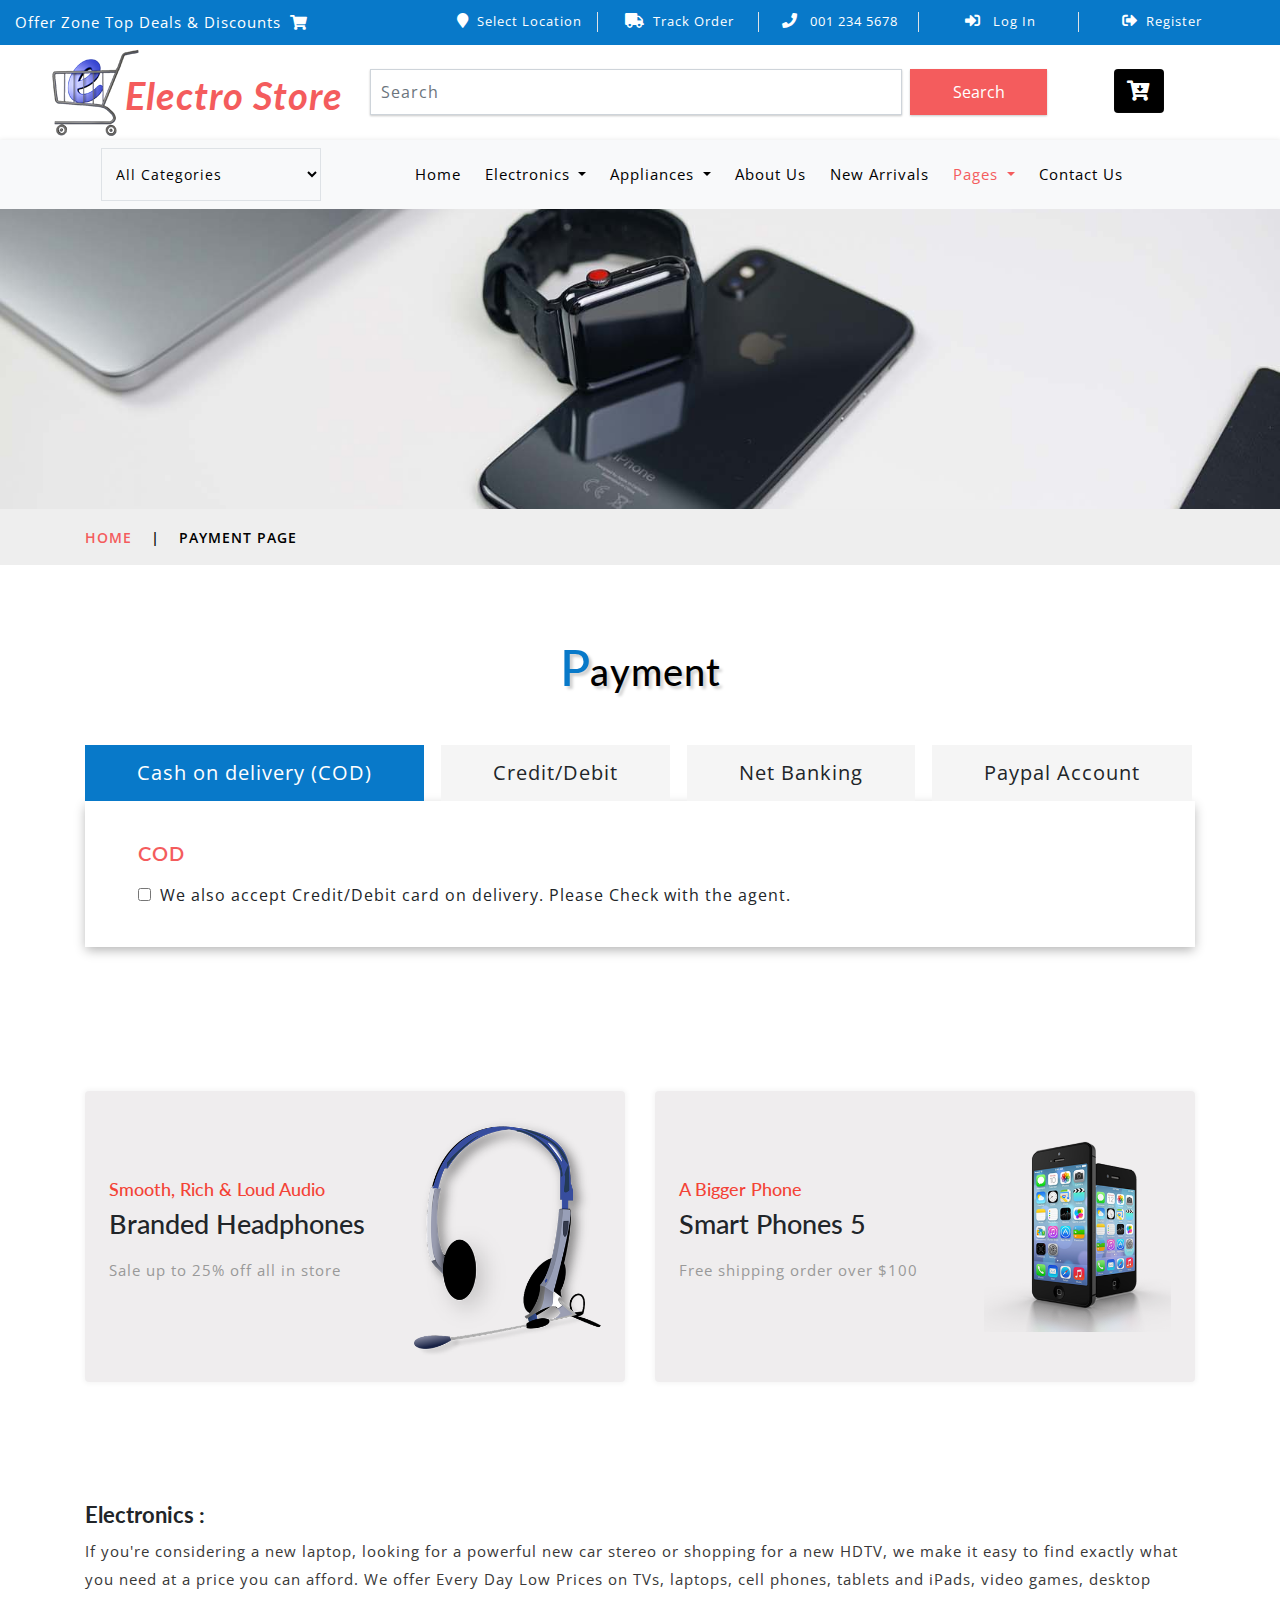
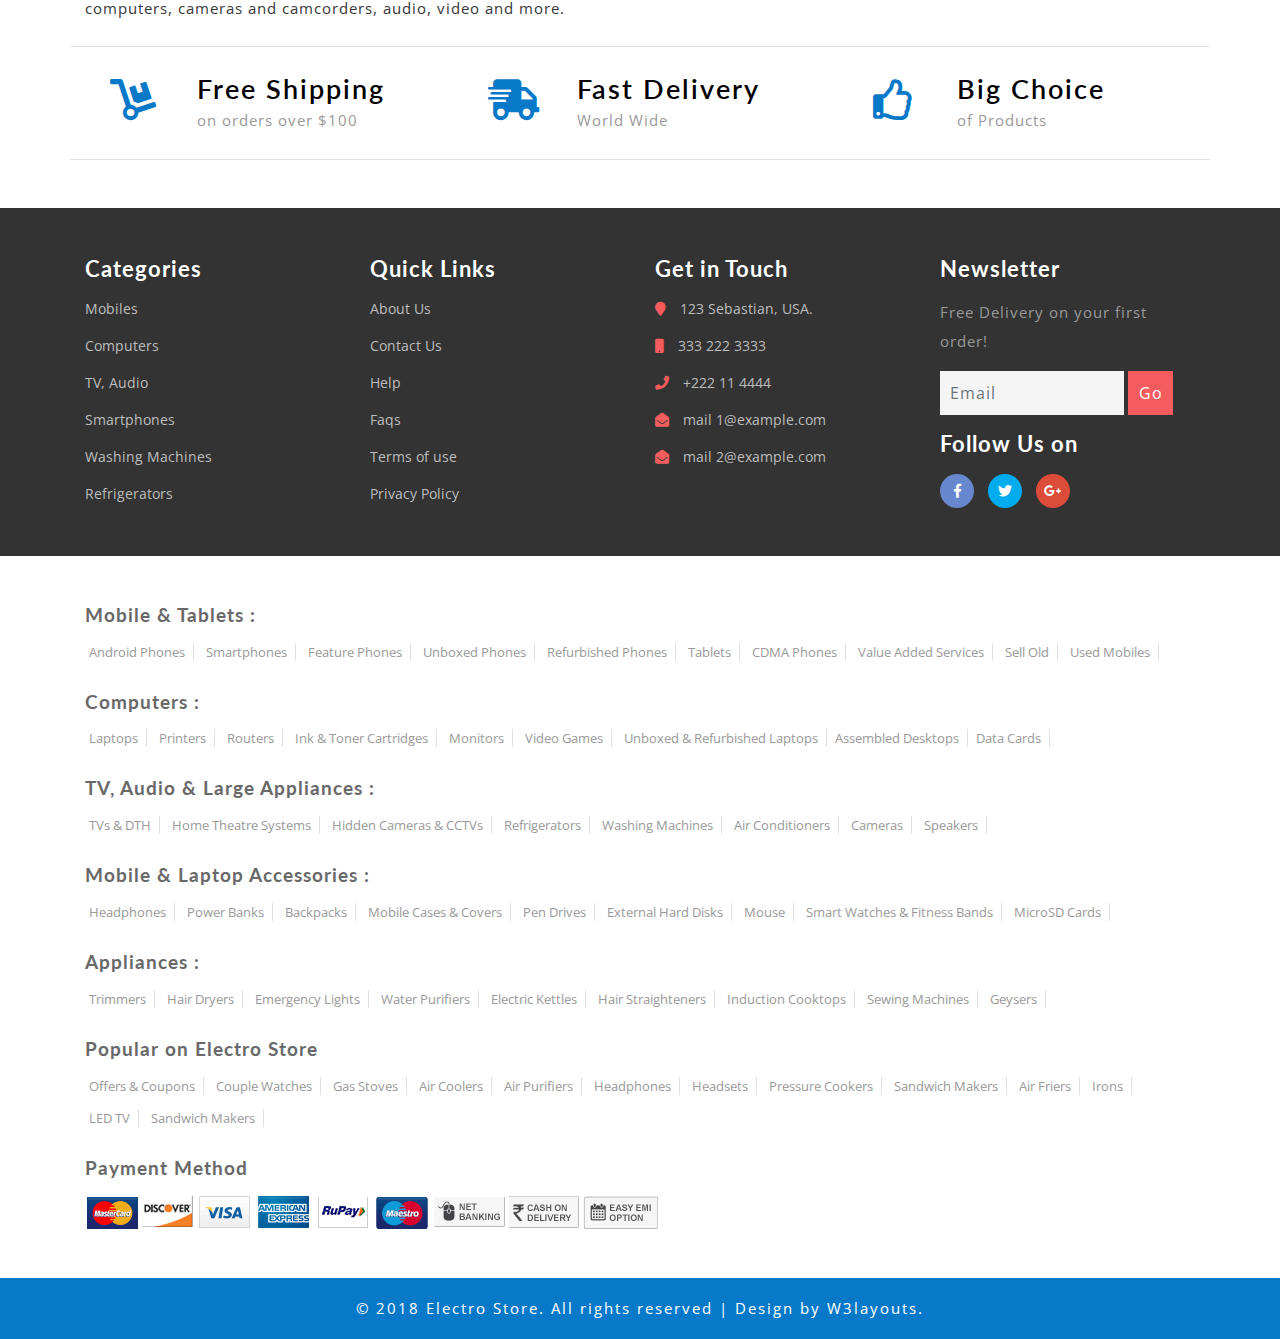
<file: wp-content/themes/storeshop-01/public/store-web/payment.html>
<!--
Author: W3layouts
Author URL: http://w3layouts.com
License: Creative Commons Attribution 3.0 Unported
License URL: http://creativecommons.org/licenses/by/3.0/
-->
<!DOCTYPE html>
<html lang="zxx">

<head>
	<title>Electro Store Ecommerce Category Bootstrap Responsive Web Template | Payment :: w3layouts</title>
	<!-- Meta tag Keywords -->
	<meta name="viewport" content="width=device-width, initial-scale=1">
	<meta charset="UTF-8" />
	<meta name="keywords" content="Electro Store Responsive web template, Bootstrap Web Templates, Flat Web Templates, Android Compatible web template, Smartphone Compatible web template, free webdesigns for Nokia, Samsung, LG, SonyEricsson, Motorola web design"
	/>
	<script>
		addEventListener("load", function () {
			setTimeout(hideURLbar, 0);
		}, false);

		function hideURLbar() {
			window.scrollTo(0, 1);
		}
	</script>
	<!-- //Meta tag Keywords -->

	<!-- Custom-Files -->
	<link href="css/bootstrap.css" rel="stylesheet" type="text/css" media="all" />
	<!-- Bootstrap css -->
	<link href="css/style.css" rel="stylesheet" type="text/css" media="all" />
	<!-- Main css -->
	<link rel="stylesheet" href="css/fontawesome-all.css">
	<!-- Font-Awesome-Icons-CSS -->
	<link href="css/popuo-box.css" rel="stylesheet" type="text/css" media="all" />
	<!-- pop-up-box -->
	<link href="css/menu.css" rel="stylesheet" type="text/css" media="all" />
	<!-- menu style -->
	<!-- //Custom-Files -->

	<!-- web fonts -->
	<link href="//fonts.googleapis.com/css?family=Lato:100,100i,300,300i,400,400i,700,700i,900,900i&amp;subset=latin-ext" rel="stylesheet">
	<link href="//fonts.googleapis.com/css?family=Open+Sans:300,300i,400,400i,600,600i,700,700i,800,800i&amp;subset=cyrillic,cyrillic-ext,greek,greek-ext,latin-ext,vietnamese"
	    rel="stylesheet">
	<!-- //web fonts -->

</head>

<body>
	<!-- top-header -->
	<div class="agile-main-top">
		<div class="container-fluid">
			<div class="row main-top-w3l py-2">
				<div class="col-lg-4 header-most-top">
					<p class="text-white text-lg-left text-center">Offer Zone Top Deals & Discounts
						<i class="fas fa-shopping-cart ml-1"></i>
					</p>
				</div>
				<div class="col-lg-8 header-right mt-lg-0 mt-2">
					<!-- header lists -->
					<ul>
						<li class="text-center border-right text-white">
							<a class="play-icon popup-with-zoom-anim text-white" href="#small-dialog1">
								<i class="fas fa-map-marker mr-2"></i>Select Location</a>
						</li>
						<li class="text-center border-right text-white">
							<a href="#" data-toggle="modal" data-target="#exampleModal" class="text-white">
								<i class="fas fa-truck mr-2"></i>Track Order</a>
						</li>
						<li class="text-center border-right text-white">
							<i class="fas fa-phone mr-2"></i> 001 234 5678
						</li>
						<li class="text-center border-right text-white">
							<a href="#" data-toggle="modal" data-target="#exampleModal" class="text-white">
								<i class="fas fa-sign-in-alt mr-2"></i> Log In </a>
						</li>
						<li class="text-center text-white">
							<a href="#" data-toggle="modal" data-target="#exampleModal2" class="text-white">
								<i class="fas fa-sign-out-alt mr-2"></i>Register </a>
						</li>
					</ul>
					<!-- //header lists -->
				</div>
			</div>
		</div>
	</div>

	<!-- Button trigger modal(select-location) -->
	<div id="small-dialog1" class="mfp-hide">
		<div class="select-city">
			<h3>
				<i class="fas fa-map-marker"></i> Please Select Your Location</h3>
			<select class="list_of_cities">
				<optgroup label="Popular Cities">
					<option selected style="display:none;color:#eee;">Select City</option>
					<option>Birmingham</option>
					<option>Anchorage</option>
					<option>Phoenix</option>
					<option>Little Rock</option>
					<option>Los Angeles</option>
					<option>Denver</option>
					<option>Bridgeport</option>
					<option>Wilmington</option>
					<option>Jacksonville</option>
					<option>Atlanta</option>
					<option>Honolulu</option>
					<option>Boise</option>
					<option>Chicago</option>
					<option>Indianapolis</option>
				</optgroup>
				<optgroup label="Alabama">
					<option>Birmingham</option>
					<option>Montgomery</option>
					<option>Mobile</option>
					<option>Huntsville</option>
					<option>Tuscaloosa</option>
				</optgroup>
				<optgroup label="Alaska">
					<option>Anchorage</option>
					<option>Fairbanks</option>
					<option>Juneau</option>
					<option>Sitka</option>
					<option>Ketchikan</option>
				</optgroup>
				<optgroup label="Arizona">
					<option>Phoenix</option>
					<option>Tucson</option>
					<option>Mesa</option>
					<option>Chandler</option>
					<option>Glendale</option>
				</optgroup>
				<optgroup label="Arkansas">
					<option>Little Rock</option>
					<option>Fort Smith</option>
					<option>Fayetteville</option>
					<option>Springdale</option>
					<option>Jonesboro</option>
				</optgroup>
				<optgroup label="California">
					<option>Los Angeles</option>
					<option>San Diego</option>
					<option>San Jose</option>
					<option>San Francisco</option>
					<option>Fresno</option>
				</optgroup>
				<optgroup label="Colorado">
					<option>Denver</option>
					<option>Colorado</option>
					<option>Aurora</option>
					<option>Fort Collins</option>
					<option>Lakewood</option>
				</optgroup>
				<optgroup label="Connecticut">
					<option>Bridgeport</option>
					<option>New Haven</option>
					<option>Hartford</option>
					<option>Stamford</option>
					<option>Waterbury</option>
				</optgroup>
				<optgroup label="Delaware">
					<option>Wilmington</option>
					<option>Dover</option>
					<option>Newark</option>
					<option>Bear</option>
					<option>Middletown</option>
				</optgroup>
				<optgroup label="Florida">
					<option>Jacksonville</option>
					<option>Miami</option>
					<option>Tampa</option>
					<option>St. Petersburg</option>
					<option>Orlando</option>
				</optgroup>
				<optgroup label="Georgia">
					<option>Atlanta</option>
					<option>Augusta</option>
					<option>Columbus</option>
					<option>Savannah</option>
					<option>Athens</option>
				</optgroup>
				<optgroup label="Hawaii">
					<option>Honolulu</option>
					<option>Pearl City</option>
					<option>Hilo</option>
					<option>Kailua</option>
					<option>Waipahu</option>
				</optgroup>
				<optgroup label="Idaho">
					<option>Boise</option>
					<option>Nampa</option>
					<option>Meridian</option>
					<option>Idaho Falls</option>
					<option>Pocatello</option>
				</optgroup>
				<optgroup label="Illinois">
					<option>Chicago</option>
					<option>Aurora</option>
					<option>Rockford</option>
					<option>Joliet</option>
					<option>Naperville</option>
				</optgroup>
				<optgroup label="Indiana">
					<option>Indianapolis</option>
					<option>Fort Wayne</option>
					<option>Evansville</option>
					<option>South Bend</option>
					<option>Hammond</option>
				</optgroup>
				<optgroup label="Iowa">
					<option>Des Moines</option>
					<option>Cedar Rapids</option>
					<option>Davenport</option>
					<option>Sioux City</option>
					<option>Waterloo</option>
				</optgroup>
				<optgroup label="Kansas">
					<option>Wichita</option>
					<option>Overland Park</option>
					<option>Kansas City</option>
					<option>Topeka</option>
					<option>Olathe </option>
				</optgroup>
				<optgroup label="Kentucky">
					<option>Louisville</option>
					<option>Lexington</option>
					<option>Bowling Green</option>
					<option>Owensboro</option>
					<option>Covington</option>
				</optgroup>
				<optgroup label="Louisiana">
					<option>New Orleans</option>
					<option>Baton Rouge</option>
					<option>Shreveport</option>
					<option>Metairie</option>
					<option>Lafayette</option>
				</optgroup>
				<optgroup label="Maine">
					<option>Portland</option>
					<option>Lewiston</option>
					<option>Bangor</option>
					<option>South Portland</option>
					<option>Auburn</option>
				</optgroup>
				<optgroup label="Maryland">
					<option>Baltimore</option>
					<option>Frederick</option>
					<option>Rockville</option>
					<option>Gaithersburg</option>
					<option>Bowie</option>
				</optgroup>
				<optgroup label="Massachusetts">
					<option>Boston</option>
					<option>Worcester</option>
					<option>Springfield</option>
					<option>Lowell</option>
					<option>Cambridge</option>
				</optgroup>
				<optgroup label="Michigan">
					<option>Detroit</option>
					<option>Grand Rapids</option>
					<option>Warren</option>
					<option>Sterling Heights</option>
					<option>Lansing</option>
				</optgroup>
				<optgroup label="Minnesota">
					<option>Minneapolis</option>
					<option>St. Paul</option>
					<option>Rochester</option>
					<option>Duluth</option>
					<option>Bloomington</option>
				</optgroup>
				<optgroup label="Mississippi">
					<option>Jackson</option>
					<option>Gulfport</option>
					<option>Southaven</option>
					<option>Hattiesburg</option>
					<option>Biloxi</option>
				</optgroup>
				<optgroup label="Missouri">
					<option>Kansas City</option>
					<option>St. Louis</option>
					<option>Springfield</option>
					<option>Independence</option>
					<option>Columbia</option>
				</optgroup>
				<optgroup label="Montana">
					<option>Billings</option>
					<option>Missoula</option>
					<option>Great Falls</option>
					<option>Bozeman</option>
					<option>Butte-Silver Bow</option>
				</optgroup>
				<optgroup label="Nebraska">
					<option>Omaha</option>
					<option>Lincoln</option>
					<option>Bellevue</option>
					<option>Grand Island</option>
					<option>Kearney</option>
				</optgroup>
				<optgroup label="Nevada">
					<option>Las Vegas</option>
					<option>Henderson</option>
					<option>North Las Vegas</option>
					<option>Reno</option>
					<option>Sunrise Manor</option>
				</optgroup>
				<optgroup label="New Hampshire">
					<option>Manchesters</option>
					<option>Nashua</option>
					<option>Concord</option>
					<option>Dover</option>
					<option>Rochester</option>
				</optgroup>
				<optgroup label="New Jersey">
					<option>Newark</option>
					<option>Jersey City</option>
					<option>Paterson</option>
					<option>Elizabeth</option>
					<option>Edison</option>
				</optgroup>
				<optgroup label="New Mexico">
					<option>Albuquerque</option>
					<option>Las Cruces</option>
					<option>Rio Rancho</option>
					<option>Santa Fe</option>
					<option>Roswell</option>
				</optgroup>
				<optgroup label="New York">
					<option>New York</option>
					<option>Buffalo</option>
					<option>Rochester</option>
					<option>Yonkers</option>
					<option>Syracuse</option>
				</optgroup>
				<optgroup label="North Carolina">
					<option>Charlotte</option>
					<option>Raleigh</option>
					<option>Greensboro</option>
					<option>Winston-Salem</option>
					<option>Durham</option>
				</optgroup>
				<optgroup label="North Dakota">
					<option>Fargo</option>
					<option>Bismarck</option>
					<option>Grand Forks</option>
					<option>Minot</option>
					<option>West Fargo</option>
				</optgroup>
				<optgroup label="Ohio">
					<option>Columbus</option>
					<option>Cleveland</option>
					<option>Cincinnati</option>
					<option>Toledo</option>
					<option>Akron</option>
				</optgroup>
				<optgroup label="Oklahoma">
					<option>Oklahoma City</option>
					<option>Tulsa</option>
					<option>Norman</option>
					<option>Broken Arrow</option>
					<option>Lawton</option>
				</optgroup>
				<optgroup label="Oregon">
					<option>Portland</option>
					<option>Eugene</option>
					<option>Salem</option>
					<option>Gresham</option>
					<option>Hillsboro</option>
				</optgroup>
				<optgroup label="Pennsylvania">
					<option>Philadelphia</option>
					<option>Pittsburgh</option>
					<option>Allentown</option>
					<option>Erie</option>
					<option>Reading</option>
				</optgroup>
				<optgroup label="Rhode Island">
					<option>Providence</option>
					<option>Warwick</option>
					<option>Cranston</option>
					<option>Pawtucket</option>
					<option>East Providence</option>
				</optgroup>
				<optgroup label="South Carolina">
					<option>Columbia</option>
					<option>Charleston</option>
					<option>North Charleston</option>
					<option>Mount Pleasant</option>
					<option>Rock Hill</option>
				</optgroup>
				<optgroup label="South Dakota">
					<option>Sioux Falls</option>
					<option>Rapid City</option>
					<option>Aberdeen</option>
					<option>Brookings</option>
					<option>Watertown</option>
				</optgroup>
				<optgroup label="Tennessee">
					<option>Memphis</option>
					<option>Nashville</option>
					<option>Knoxville</option>
					<option>Chattanooga</option>
					<option>Clarksville</option>
				</optgroup>
				<optgroup label="Texas">
					<option>Houston</option>
					<option>San Antonio</option>
					<option>Dallas</option>
					<option>Austin</option>
					<option>Fort Worth</option>
				</optgroup>
				<optgroup label="Utah">
					<option>Salt Lake City</option>
					<option>West Valley City</option>
					<option>Provo</option>
					<option>West Jordan</option>
					<option>Orem</option>
				</optgroup>
				<optgroup label="Vermont">
					<option>Burlington</option>
					<option>Essex</option>
					<option>South Burlington</option>
					<option>Colchester</option>
					<option>Rutland</option>
				</optgroup>
				<optgroup label="Virginia">
					<option>Virginia Beach</option>
					<option>Norfolk</option>
					<option>Chesapeake</option>
					<option>Arlington</option>
					<option>Richmond</option>
				</optgroup>
				<optgroup label="Washington">
					<option>Seattle</option>
					<option>Spokane</option>
					<option>Tacoma</option>
					<option>Vancouver</option>
					<option>Bellevue</option>
				</optgroup>
				<optgroup label="West Virginia">
					<option>Charleston</option>
					<option>Huntington</option>
					<option>Parkersburg</option>
					<option>Morgantown</option>
					<option>Wheeling</option>
				</optgroup>
				<optgroup label="Wisconsin">
					<option>Milwaukee</option>
					<option>Madison</option>
					<option>Green Bay</option>
					<option>Kenosha</option>
					<option>Racine</option>
				</optgroup>
				<optgroup label="Wyoming">
					<option>Cheyenne</option>
					<option>Casper</option>
					<option>Laramie</option>
					<option>Gillette</option>
					<option>Rock Springs</option>
				</optgroup>
			</select>
			<div class="clearfix"></div>
		</div>
	</div>
	<!-- //shop locator (popup) -->

	<!-- modals -->
	<!-- log in -->
	<div class="modal fade" id="exampleModal" tabindex="-1" role="dialog" aria-hidden="true">
		<div class="modal-dialog" role="document">
			<div class="modal-content">
				<div class="modal-header">
					<h5 class="modal-title text-center">Log In</h5>
					<button type="button" class="close" data-dismiss="modal" aria-label="Close">
						<span aria-hidden="true">&times;</span>
					</button>
				</div>
				<div class="modal-body">
					<form action="#" method="post">
						<div class="form-group">
							<label class="col-form-label">Username</label>
							<input type="text" class="form-control" placeholder=" " name="Name" required="">
						</div>
						<div class="form-group">
							<label class="col-form-label">Password</label>
							<input type="password" class="form-control" placeholder=" " name="Password" required="">
						</div>
						<div class="right-w3l">
							<input type="submit" class="form-control" value="Log in">
						</div>
						<div class="sub-w3l">
							<div class="custom-control custom-checkbox mr-sm-2">
								<input type="checkbox" class="custom-control-input" id="customControlAutosizing">
								<label class="custom-control-label" for="customControlAutosizing">Remember me?</label>
							</div>
						</div>
						<p class="text-center dont-do mt-3">Don't have an account?
							<a href="#" data-toggle="modal" data-target="#exampleModal2">
								Register Now</a>
						</p>
					</form>
				</div>
			</div>
		</div>
	</div>
	<!-- register -->
	<div class="modal fade" id="exampleModal2" tabindex="-1" role="dialog" aria-hidden="true">
		<div class="modal-dialog" role="document">
			<div class="modal-content">
				<div class="modal-header">
					<h5 class="modal-title">Register</h5>
					<button type="button" class="close" data-dismiss="modal" aria-label="Close">
						<span aria-hidden="true">&times;</span>
					</button>
				</div>
				<div class="modal-body">
					<form action="#" method="post">
						<div class="form-group">
							<label class="col-form-label">Your Name</label>
							<input type="text" class="form-control" placeholder=" " name="Name" required="">
						</div>
						<div class="form-group">
							<label class="col-form-label">Email</label>
							<input type="email" class="form-control" placeholder=" " name="Email" required="">
						</div>
						<div class="form-group">
							<label class="col-form-label">Password</label>
							<input type="password" class="form-control" placeholder=" " name="Password" id="password1" required="">
						</div>
						<div class="form-group">
							<label class="col-form-label">Confirm Password</label>
							<input type="password" class="form-control" placeholder=" " name="Confirm Password" id="password2" required="">
						</div>
						<div class="right-w3l">
							<input type="submit" class="form-control" value="Register">
						</div>
						<div class="sub-w3l">
							<div class="custom-control custom-checkbox mr-sm-2">
								<input type="checkbox" class="custom-control-input" id="customControlAutosizing2">
								<label class="custom-control-label" for="customControlAutosizing2">I Accept to the Terms & Conditions</label>
							</div>
						</div>
					</form>
				</div>
			</div>
		</div>
	</div>
	<!-- //modal -->
	<!-- //top-header -->

	<!-- header-bottom-->
	<div class="header-bot">
		<div class="container">
			<div class="row header-bot_inner_wthreeinfo_header_mid">
				<!-- logo -->
				<div class="col-md-3 logo_agile">
					<h1 class="text-center">
						<a href="index.html" class="font-weight-bold font-italic">
							<img src="images/logo2.png" alt=" " class="img-fluid">Electro Store
						</a>
					</h1>
				</div>
				<!-- //logo -->
				<!-- header-bot -->
				<div class="col-md-9 header mt-4 mb-md-0 mb-4">
					<div class="row">
						<!-- search -->
						<div class="col-10 agileits_search">
							<form class="form-inline" action="#" method="post">
								<input class="form-control mr-sm-2" type="search" placeholder="Search" aria-label="Search" required>
								<button class="btn my-2 my-sm-0" type="submit">Search</button>
							</form>
						</div>
						<!-- //search -->
						<!-- cart details -->
						<div class="col-2 top_nav_right text-center mt-sm-0 mt-2">
							<div class="wthreecartaits wthreecartaits2 cart cart box_1">
								<form action="#" method="post" class="last">
									<input type="hidden" name="cmd" value="_cart">
									<input type="hidden" name="display" value="1">
									<button class="btn w3view-cart" type="submit" name="submit" value="">
										<i class="fas fa-cart-arrow-down"></i>
									</button>
								</form>
							</div>
						</div>
						<!-- //cart details -->
					</div>
				</div>
			</div>
		</div>
	</div>
	<!-- shop locator (popup) -->
	<!-- //header-bottom -->
	<!-- navigation -->
	<div class="navbar-inner">
		<div class="container">
			<nav class="navbar navbar-expand-lg navbar-light bg-light">
				<div class="agileits-navi_search">
					<form action="#" method="post">
						<select id="agileinfo-nav_search" name="agileinfo_search" class="border" required="">
							<option value="">All Categories</option>
							<option value="Televisions">Televisions</option>
							<option value="Headphones">Headphones</option>
							<option value="Computers">Computers</option>
							<option value="Appliances">Appliances</option>
							<option value="Mobiles">Mobiles</option>
							<option value="Fruits &amp; Vegetables">Tv &amp; Video</option>
							<option value="iPad & Tablets">iPad & Tablets</option>
							<option value="Cameras & Camcorders">Cameras & Camcorders</option>
							<option value="Home Audio & Theater">Home Audio & Theater</option>
						</select>
					</form>
				</div>
				<button class="navbar-toggler" type="button" data-toggle="collapse" data-target="#navbarSupportedContent" aria-controls="navbarSupportedContent"
				    aria-expanded="false" aria-label="Toggle navigation">
					<span class="navbar-toggler-icon"></span>
				</button>
				<div class="collapse navbar-collapse" id="navbarSupportedContent">
					<ul class="navbar-nav ml-auto text-center mr-xl-5">
						<li class="nav-item mr-lg-2 mb-lg-0 mb-2">
							<a class="nav-link" href="index.html">Home
								<span class="sr-only">(current)</span>
							</a>
						</li>
						<li class="nav-item dropdown mr-lg-2 mb-lg-0 mb-2">
							<a class="nav-link dropdown-toggle" href="#" role="button" data-toggle="dropdown" aria-haspopup="true" aria-expanded="false">
								Electronics
							</a>
							<div class="dropdown-menu">
								<div class="agile_inner_drop_nav_info p-4">
									<h5 class="mb-3">Mobiles, Computers</h5>
									<div class="row">
										<div class="col-sm-6 multi-gd-img">
											<ul class="multi-column-dropdown">
												<li>
													<a href="product.html">All Mobile Phones</a>
												</li>
												<li>
													<a href="product.html">All Mobile Accessories</a>
												</li>
												<li>
													<a href="product.html">Cases & Covers</a>
												</li>
												<li>
													<a href="product.html">Screen Protectors</a>
												</li>
												<li>
													<a href="product.html">Power Banks</a>
												</li>
												<li>
													<a href="product.html">All Certified Refurbished</a>
												</li>
												<li>
													<a href="product.html">Tablets</a>
												</li>
												<li>
													<a href="product.html">Wearable Devices</a>
												</li>
												<li>
													<a href="product.html">Smart Home</a>
												</li>
											</ul>
										</div>
										<div class="col-sm-6 multi-gd-img">
											<ul class="multi-column-dropdown">
												<li>
													<a href="product.html">Laptops</a>
												</li>
												<li>
													<a href="product.html">Drives & Storage</a>
												</li>
												<li>
													<a href="product.html">Printers & Ink</a>
												</li>
												<li>
													<a href="product.html">Networking Devices</a>
												</li>
												<li>
													<a href="product.html">Computer Accessories</a>
												</li>
												<li>
													<a href="product.html">Game Zone</a>
												</li>
												<li>
													<a href="product.html">Software</a>
												</li>
											</ul>
										</div>
									</div>
								</div>
							</div>
						</li>
						<li class="nav-item dropdown mr-lg-2 mb-lg-0 mb-2">
							<a class="nav-link dropdown-toggle" href="#" role="button" data-toggle="dropdown" aria-haspopup="true" aria-expanded="false">
								Appliances
							</a>
							<div class="dropdown-menu">
								<div class="agile_inner_drop_nav_info p-4">
									<h5 class="mb-3">TV, Appliances, Electronics</h5>
									<div class="row">
										<div class="col-sm-6 multi-gd-img">
											<ul class="multi-column-dropdown">
												<li>
													<a href="product2.html">Televisions</a>
												</li>
												<li>
													<a href="product2.html">Home Entertainment Systems</a>
												</li>
												<li>
													<a href="product2.html">Headphones</a>
												</li>
												<li>
													<a href="product2.html">Speakers</a>
												</li>
												<li>
													<a href="product2.html">MP3, Media Players & Accessories</a>
												</li>
												<li>
													<a href="product2.html">Audio & Video Accessories</a>
												</li>
												<li>
													<a href="product2.html">Cameras</a>
												</li>
												<li>
													<a href="product2.html">DSLR Cameras</a>
												</li>
												<li>
													<a href="product2.html">Camera Accessories</a>
												</li>
											</ul>
										</div>
										<div class="col-sm-6 multi-gd-img">
											<ul class="multi-column-dropdown">
												<li>
													<a href="product2.html">Musical Instruments</a>
												</li>
												<li>
													<a href="product2.html">Gaming Consoles</a>
												</li>
												<li>
													<a href="product2.html">All Electronics</a>
												</li>
												<li>
													<a href="product2.html">Air Conditioners</a>
												</li>
												<li>
													<a href="product2.html">Refrigerators</a>
												</li>
												<li>
													<a href="product2.html">Washing Machines</a>
												</li>
												<li>
													<a href="product2.html">Kitchen & Home Appliances</a>
												</li>
												<li>
													<a href="product2.html">Heating & Cooling Appliances</a>
												</li>
												<li>
													<a href="product2.html">All Appliances</a>
												</li>
											</ul>
										</div>
									</div>
								</div>
							</div>
						</li>
						<li class="nav-item mr-lg-2 mb-lg-0 mb-2">
							<a class="nav-link" href="about.html">About Us</a>
						</li>
						<li class="nav-item mr-lg-2 mb-lg-0 mb-2">
							<a class="nav-link" href="product.html">New Arrivals</a>
						</li>
						<li class="nav-item dropdown active mr-lg-2 mb-lg-0 mb-2">
							<a class="nav-link dropdown-toggle" href="#" role="button" data-toggle="dropdown" aria-haspopup="true" aria-expanded="false">
								Pages
							</a>
							<div class="dropdown-menu">
								<a class="dropdown-item" href="product.html">Product 1</a>
								<a class="dropdown-item" href="product2.html">Product 2</a>
								<div class="dropdown-divider"></div>
								<a class="dropdown-item" href="single.html">Single Product 1</a>
								<a class="dropdown-item" href="single2.html">Single Product 2</a>
								<div class="dropdown-divider"></div>
								<a class="dropdown-item" href="checkout.html">Checkout Page</a>
								<a class="dropdown-item active" href="payment.html">Payment Page</a>
							</div>
						</li>
						<li class="nav-item">
							<a class="nav-link" href="contact.html">Contact Us</a>
						</li>
					</ul>
				</div>
			</nav>
		</div>
	</div>
	<!-- //navigation -->

	<!-- banner-2 -->
	<div class="page-head_agile_info_w3l">

	</div>
	<!-- //banner-2 -->
	<!-- page -->
	<div class="services-breadcrumb">
		<div class="agile_inner_breadcrumb">
			<div class="container">
				<ul class="w3_short">
					<li>
						<a href="index.html">Home</a>
						<i>|</i>
					</li>
					<li>Payment Page</li>
				</ul>
			</div>
		</div>
	</div>
	<!-- //page -->
	<!-- payment page-->
	<div class="privacy py-sm-5 py-4">
		<div class="container py-xl-4 py-lg-2">
			<!-- tittle heading -->
			<h3 class="tittle-w3l text-center mb-lg-5 mb-sm-4 mb-3">
				<span>P</span>ayment</h3>
			<!-- //tittle heading -->
			<div class="checkout-right">
				<!--Horizontal Tab-->
				<div id="parentHorizontalTab">
					<ul class="resp-tabs-list hor_1">
						<li>Cash on delivery (COD)</li>
						<li>Credit/Debit</li>
						<li>Net Banking</li>
						<li>Paypal Account</li>
					</ul>
					<div class="resp-tabs-container hor_1">

						<div>
							<div class="vertical_post check_box_agile">
								<h5>COD</h5>
								<div class="checkbox">
									<div class="check_box_one cashon_delivery">
										<label class="anim">
											<input type="checkbox" class="checkbox">
											<span> We also accept Credit/Debit card on delivery. Please Check with the agent.</span>
										</label>
									</div>

								</div>
							</div>
						</div>
						<div>
							<form action="#" method="post" class="creditly-card-form agileinfo_form">
								<div class="creditly-wrapper wthree, w3_agileits_wrapper">
									<div class="credit-card-wrapper">
										<div class="first-row form-group">
											<div class="controls">
												<label class="control-label">Name on Card</label>
												<input class="billing-address-name form-control" type="text" name="name" placeholder="John Smith">
											</div>
											<div class="w3_agileits_card_number_grids my-3">
												<div class="w3_agileits_card_number_grid_left">
													<div class="controls">
														<label class="control-label">Card Number</label>
														<input class="number credit-card-number form-control" type="text" name="number" inputmode="numeric" autocomplete="cc-number"
														    autocompletetype="cc-number" x-autocompletetype="cc-number" placeholder="&#149;&#149;&#149;&#149; &#149;&#149;&#149;&#149; &#149;&#149;&#149;&#149; &#149;&#149;&#149;&#149;">
													</div>
												</div>
												<div class="w3_agileits_card_number_grid_right mt-2">
													<div class="controls">
														<label class="control-label">CVV</label>
														<input class="security-code form-control" Â· inputmode="numeric" type="text" name="security-code" placeholder="&#149;&#149;&#149;">
													</div>
												</div>
												<div class="clear"> </div>
											</div>
											<div class="controls">
												<label class="control-label">Expiration Date</label>
												<input class="expiration-month-and-year form-control" type="text" name="expiration-month-and-year" placeholder="MM / YY">
											</div>
										</div>
										<button class="submit mt-3">
											<span>Make a payment </span>
										</button>
									</div>
								</div>
							</form>

						</div>
						<div>
							<div class="vertical_post">
								<form action="#" method="post">
									<h5>Select From Popular Banks</h5>
									<div class="swit-radio">
										<div class="check_box_one">
											<div class="radio_one">
												<label>
													<input type="radio" name="radio" checked="">
													<i></i>Syndicate Bank</label>
											</div>
										</div>
										<div class="check_box_one">
											<div class="radio_one">
												<label>
													<input type="radio" name="radio">
													<i></i>Bank of Baroda</label>
											</div>
										</div>
										<div class="check_box_one">
											<div class="radio_one">
												<label>
													<input type="radio" name="radio">
													<i></i>Canara Bank</label>
											</div>
										</div>
										<div class="check_box_one">
											<div class="radio_one">
												<label>
													<input type="radio" name="radio">
													<i></i>ICICI Bank</label>
											</div>
										</div>
										<div class="check_box_one">
											<div class="radio_one">
												<label>
													<input type="radio" name="radio">
													<i></i>State Bank Of India</label>
											</div>
										</div>
										<div class="clearfix"></div>
									</div>
									<h5>Or Select Other Bank</h5>
									<div class="section_room_pay">
										<select class="year">
											<option value="">=== Other Banks ===</option>
											<option value="ALB-NA">Allahabad Bank NetBanking</option>
											<option value="ADB-NA">Andhra Bank</option>
											<option value="BBK-NA">Bank of Bahrain and Kuwait NetBanking</option>
											<option value="BBC-NA">Bank of Baroda Corporate NetBanking</option>
											<option value="BBR-NA">Bank of Baroda Retail NetBanking</option>
											<option value="BOI-NA">Bank of India NetBanking</option>
											<option value="BOM-NA">Bank of Maharashtra NetBanking</option>
											<option value="CSB-NA">Catholic Syrian Bank NetBanking</option>
											<option value="CBI-NA">Central Bank of India</option>
											<option value="CUB-NA">City Union Bank NetBanking</option>
											<option value="CRP-NA">Corporation Bank</option>
											<option value="DBK-NA">Deutsche Bank NetBanking</option>
											<option value="DCB-NA">Development Credit Bank</option>
											<option value="DC2-NA">Development Credit Bank - Corporate</option>
											<option value="DLB-NA">Dhanlaxmi Bank NetBanking</option>
											<option value="FBK-NA">Federal Bank NetBanking</option>
											<option value="IDS-NA">Indusind Bank NetBanking</option>
											<option value="IOB-NA">Indian Overseas Bank</option>
											<option value="ING-NA">ING Vysya Bank (now Kotak)</option>
											<option value="JKB-NA">Jammu and Kashmir NetBanking</option>
											<option value="JSB-NA">Janata Sahakari Bank Limited</option>
											<option value="KBL-NA">Karnataka Bank NetBanking</option>
											<option value="KVB-NA">Karur Vysya Bank NetBanking</option>
											<option value="LVR-NA">Lakshmi Vilas Bank NetBanking</option>
											<option value="OBC-NA">Oriental Bank of Commerce NetBanking</option>
											<option value="CPN-NA">PNB Corporate NetBanking</option>
											<option value="PNB-NA">PNB NetBanking</option>
											<option value="RSD-DIRECT">Rajasthan State Co-operative Bank-Debit Card</option>
											<option value="RBS-NA">RBS (The Royal Bank of Scotland)</option>
											<option value="SWB-NA">Saraswat Bank NetBanking</option>
											<option value="SBJ-NA">SB Bikaner and Jaipur NetBanking</option>
											<option value="SBH-NA">SB Hyderabad NetBanking</option>
											<option value="SBM-NA">SB Mysore NetBanking</option>
											<option value="SBT-NA">SB Travancore NetBanking</option>
											<option value="SVC-NA">Shamrao Vitthal Co-operative Bank</option>
											<option value="SIB-NA">South Indian Bank NetBanking</option>
											<option value="SBP-NA">State Bank of Patiala NetBanking</option>
											<option value="SYD-NA">Syndicate Bank NetBanking</option>
											<option value="TNC-NA">Tamil Nadu State Co-operative Bank NetBanking</option>
											<option value="UCO-NA">UCO Bank NetBanking</option>
											<option value="UBI-NA">Union Bank NetBanking</option>
											<option value="UNI-NA">United Bank of India NetBanking</option>
											<option value="VJB-NA">Vijaya Bank NetBanking</option>
										</select>
									</div>
									<input type="submit" value="PAY NOW">
								</form>
							</div>
						</div>
						<div>
							<div id="tab4" class="tab-grid" style="display: block;">
								<div class="row">
									<div class="col-md-6 pay-forms">
										<img class="pp-img" src="images/paypal.png" alt="Image Alternative text" title="Image Title">
										<p>Important: You will be redirected to PayPal's website to securely complete your payment.</p>
										<a class="btn btn-primary">Checkout via Paypal</a>
									</div>
									<div class="col-md-6 number-paymk">
										<form action="#" method="post" class="creditly-card-form-2 shopf-sear-headinfo_form">
											<section class="creditly-wrapper payf_wrapper">
												<div class="credit-card-wrapper">
													<div class="first-row form-group">
														<div class="controls">
															<label class="control-label">Card Holder </label>
															<input class="billing-address-name form-control" type="text" name="name" placeholder="John Smith">
														</div>
														<div class="paymntf_card_number_grids my-2">
															<div class="fpay_card_number_grid_left">
																<div class="controls">
																	<label class="control-label">Card Number</label>
																	<input class="number credit-card-number-2 form-control" type="text" name="number" inputmode="numeric" autocomplete="cc-number"
																	    autocompletetype="cc-number" x-autocompletetype="cc-number" placeholder="•••• •••• •••• ••••">
																</div>
															</div>
															<div class="fpay_card_number_grid_right mt-2">
																<div class="controls">
																	<label class="control-label">CVV</label>
																	<input class="security-code-2 form-control" Â·="" inputmode="numeric" type="text" name="security-code" placeholder="•••">
																</div>
															</div>
															<div class="clear"> </div>
														</div>
														<div class="controls">
															<label class="control-label">Valid Thru</label>
															<input class="expiration-month-and-year-2 form-control" type="text" name="expiration-month-and-year" placeholder="MM / YY">
														</div>
													</div>
													<input class="submit" type="submit" value="Proceed Payment">
												</div>
											</section>
										</form>
									</div>
								</div>
							</div>
						</div>
					</div>
				</div>
				<!--Plug-in Initialisation-->
			</div>
		</div>
	</div>
	<!-- //payment page -->

	<!-- middle section -->
	<div class="join-w3l1 py-sm-5 py-4">
		<div class="container py-xl-4 py-lg-2">
			<div class="row">
				<div class="col-lg-6">
					<div class="join-agile text-left p-4">
						<div class="row">
							<div class="col-sm-7 offer-name">
								<h6>Smooth, Rich & Loud Audio</h6>
								<h4 class="mt-2 mb-3">Branded Headphones</h4>
								<p>Sale up to 25% off all in store</p>
							</div>
							<div class="col-sm-5 offerimg-w3l">
								<img src="images/off1.png" alt="" class="img-fluid">
							</div>
						</div>
					</div>
				</div>
				<div class="col-lg-6 mt-lg-0 mt-5">
					<div class="join-agile text-left p-4">
						<div class="row ">
							<div class="col-sm-7 offer-name">
								<h6>A Bigger Phone</h6>
								<h4 class="mt-2 mb-3">Smart Phones 5</h4>
								<p>Free shipping order over $100</p>
							</div>
							<div class="col-sm-5 offerimg-w3l">
								<img src="images/off2.png" alt="" class="img-fluid">
							</div>
						</div>
					</div>
				</div>
			</div>
		</div>
	</div>
	<!-- middle section -->

	<!-- footer -->
	<footer>
		<div class="footer-top-first">
			<div class="container py-md-5 py-sm-4 py-3">
				<!-- footer first section -->
				<h2 class="footer-top-head-w3l font-weight-bold mb-2">Electronics :</h2>
				<p class="footer-main mb-4">
					If you're considering a new laptop, looking for a powerful new car stereo or shopping for a new HDTV, we make it easy to
					find exactly what you need at a price you can afford. We offer Every Day Low Prices on TVs, laptops, cell phones, tablets
					and iPads, video games, desktop computers, cameras and camcorders, audio, video and more.</p>
				<!-- //footer first section -->
				<!-- footer second section -->
				<div class="row w3l-grids-footer border-top border-bottom py-sm-4 py-3">
					<div class="col-md-4 offer-footer">
						<div class="row">
							<div class="col-4 icon-fot">
								<i class="fas fa-dolly"></i>
							</div>
							<div class="col-8 text-form-footer">
								<h3>Free Shipping</h3>
								<p>on orders over $100</p>
							</div>
						</div>
					</div>
					<div class="col-md-4 offer-footer my-md-0 my-4">
						<div class="row">
							<div class="col-4 icon-fot">
								<i class="fas fa-shipping-fast"></i>
							</div>
							<div class="col-8 text-form-footer">
								<h3>Fast Delivery</h3>
								<p>World Wide</p>
							</div>
						</div>
					</div>
					<div class="col-md-4 offer-footer">
						<div class="row">
							<div class="col-4 icon-fot">
								<i class="far fa-thumbs-up"></i>
							</div>
							<div class="col-8 text-form-footer">
								<h3>Big Choice</h3>
								<p>of Products</p>
							</div>
						</div>
					</div>
				</div>
				<!-- //footer second section -->
			</div>
		</div>
		<!-- footer third section -->
		<div class="w3l-middlefooter-sec">
			<div class="container py-md-5 py-sm-4 py-3">
				<div class="row footer-info w3-agileits-info">
					<!-- footer categories -->
					<div class="col-md-3 col-sm-6 footer-grids">
						<h3 class="text-white font-weight-bold mb-3">Categories</h3>
						<ul>
							<li class="mb-3">
								<a href="product.html">Mobiles </a>
							</li>
							<li class="mb-3">
								<a href="product.html">Computers</a>
							</li>
							<li class="mb-3">
								<a href="product.html">TV, Audio</a>
							</li>
							<li class="mb-3">
								<a href="product2.html">Smartphones</a>
							</li>
							<li class="mb-3">
								<a href="product.html">Washing Machines</a>
							</li>
							<li>
								<a href="product2.html">Refrigerators</a>
							</li>
						</ul>
					</div>
					<!-- //footer categories -->
					<!-- quick links -->
					<div class="col-md-3 col-sm-6 footer-grids mt-sm-0 mt-4">
						<h3 class="text-white font-weight-bold mb-3">Quick Links</h3>
						<ul>
							<li class="mb-3">
								<a href="about.html">About Us</a>
							</li>
							<li class="mb-3">
								<a href="contact.html">Contact Us</a>
							</li>
							<li class="mb-3">
								<a href="help.html">Help</a>
							</li>
							<li class="mb-3">
								<a href="faqs.html">Faqs</a>
							</li>
							<li class="mb-3">
								<a href="terms.html">Terms of use</a>
							</li>
							<li>
								<a href="privacy.html">Privacy Policy</a>
							</li>
						</ul>
					</div>
					<div class="col-md-3 col-sm-6 footer-grids mt-md-0 mt-4">
						<h3 class="text-white font-weight-bold mb-3">Get in Touch</h3>
						<ul>
							<li class="mb-3">
								<i class="fas fa-map-marker"></i> 123 Sebastian, USA.</li>
							<li class="mb-3">
								<i class="fas fa-mobile"></i> 333 222 3333 </li>
							<li class="mb-3">
								<i class="fas fa-phone"></i> +222 11 4444 </li>
							<li class="mb-3">
								<i class="fas fa-envelope-open"></i>
								<a href="mailto:example@mail.com"> mail 1@example.com</a>
							</li>
							<li>
								<i class="fas fa-envelope-open"></i>
								<a href="mailto:example@mail.com"> mail 2@example.com</a>
							</li>
						</ul>
					</div>
					<div class="col-md-3 col-sm-6 footer-grids w3l-agileits mt-md-0 mt-4">
						<!-- newsletter -->
						<h3 class="text-white font-weight-bold mb-3">Newsletter</h3>
						<p class="mb-3">Free Delivery on your first order!</p>
						<form action="#" method="post">
							<div class="form-group">
								<input type="email" class="form-control" placeholder="Email" name="email" required="">
								<input type="submit" value="Go">
							</div>
						</form>
						<!-- //newsletter -->
						<!-- social icons -->
						<div class="footer-grids  w3l-socialmk mt-3">
							<h3 class="text-white font-weight-bold mb-3">Follow Us on</h3>
							<div class="social">
								<ul>
									<li>
										<a class="icon fb" href="#">
											<i class="fab fa-facebook-f"></i>
										</a>
									</li>
									<li>
										<a class="icon tw" href="#">
											<i class="fab fa-twitter"></i>
										</a>
									</li>
									<li>
										<a class="icon gp" href="#">
											<i class="fab fa-google-plus-g"></i>
										</a>
									</li>
								</ul>
							</div>
						</div>
						<!-- //social icons -->
					</div>
				</div>
				<!-- //quick links -->
			</div>
		</div>
		<!-- //footer third section -->

		<!-- footer fourth section -->
		<div class="agile-sometext py-md-5 py-sm-4 py-3">
			<div class="container">
				<!-- brands -->
				<div class="sub-some">
					<h5 class="font-weight-bold mb-2">Mobile & Tablets :</h5>
					<ul>
						<li class="m-sm-1">
							<a href="product.html" class="border-right pr-2">Android Phones</a>
						</li>
						<li class="m-sm-1">
							<a href="product.html" class="border-right pr-2">Smartphones</a>
						</li>
						<li class="m-sm-1">
							<a href="product.html" class="border-right pr-2">Feature Phones</a>
						</li>
						<li class="m-sm-1">
							<a href="product.html" class="border-right pr-2">Unboxed Phones</a>
						</li>
						<li class="m-sm-1">
							<a href="product.html" class="border-right pr-2">Refurbished Phones</a>
						</li>
						<li class="m-sm-1">
							<a href="product.html" class="border-right pr-2"> Tablets</a>
						</li>
						<li class="m-sm-1">
							<a href="product.html" class="border-right pr-2">CDMA Phones</a>
						</li>
						<li class="m-sm-1">
							<a href="product.html" class="border-right pr-2">Value Added Services</a>
						</li>
						<li class="m-sm-1">
							<a href="product.html" class="border-right pr-2">Sell Old</a>
						</li>
						<li class="m-sm-1">
							<a href="product.html" class="border-right pr-2">Used Mobiles</a>
						</li>
					</ul>
				</div>
				<div class="sub-some mt-4">
					<h5 class="font-weight-bold mb-2">Computers :</h5>
					<ul>
						<li class="m-sm-1">
							<a href="product.html" class="border-right pr-2">Laptops </a>
						</li>
						<li class="m-sm-1">
							<a href="product.html" class="border-right pr-2">Printers</a>
						</li>
						<li class="m-sm-1">
							<a href="product.html" class="border-right pr-2">Routers</a>
						</li>
						<li class="m-sm-1">
							<a href="product.html" class="border-right pr-2">Ink & Toner Cartridges</a>
						</li>
						<li class="m-sm-1">
							<a href="product.html" class="border-right pr-2">Monitors</a>
						</li>
						<li class="m-sm-1">
							<a href="product.html" class="border-right pr-2">Video Games</a>
						</li>
						<li class="m-sm-1">
							<a href="product.html" class="border-right pr-2">Unboxed & Refurbished Laptops</a>
						</li>
						<li>
							<a href="product.html" class="border-right pr-2">Assembled Desktops</a>
						</li>
						<li class="m-sm-1">
							<a href="product2.html" class="border-right pr-2">Data Cards</a>
						</li>
					</ul>
				</div>
				<div class="sub-some mt-4">
					<h5 class="font-weight-bold mb-2">TV, Audio & Large Appliances :</h5>
					<ul>
						<li class="m-sm-1">
							<a href="product2.html" class="border-right pr-2">TVs & DTH</a>
						</li>
						<li class="m-sm-1">
							<a href="product2.html" class="border-right pr-2">Home Theatre Systems</a>
						</li>
						<li class="m-sm-1">
							<a href="product2.html" class="border-right pr-2">Hidden Cameras & CCTVs</a>
						</li>
						<li class="m-sm-1">
							<a href="product2.html" class="border-right pr-2">Refrigerators</a>
						</li>
						<li class="m-sm-1">
							<a href="product2.html" class="border-right pr-2">Washing Machines</a>
						</li>
						<li class="m-sm-1">
							<a href="product2.html" class="border-right pr-2"> Air Conditioners</a>
						</li>
						<li class="m-sm-1">
							<a href="product2.html" class="border-right pr-2">Cameras</a>
						</li>
						<li class="m-sm-1">
							<a href="product2.html" class="border-right pr-2">Speakers</a>
						</li>
					</ul>
				</div>
				<div class="sub-some mt-4">
					<h5 class="font-weight-bold mb-2">Mobile & Laptop Accessories :</h5>
					<ul>
						<li class="m-sm-1">
							<a href="product2.html" class="border-right pr-2">Headphones</a>
						</li>
						<li class="m-sm-1">
							<a href="product.html" class="border-right pr-2">Power Banks </a>
						</li>
						<li class="m-sm-1">
							<a href="product.html" class="border-right pr-2">Backpacks</a>
						</li>
						<li class="m-sm-1">
							<a href="product.html" class="border-right pr-2">Mobile Cases & Covers</a>
						</li>
						<li class="m-sm-1">
							<a href="product.html" class="border-right pr-2">Pen Drives</a>
						</li>
						<li class="m-sm-1">
							<a href="product2.html" class="border-right pr-2">External Hard Disks</a>
						</li>
						<li class="m-sm-1">
							<a href="product2.html" class="border-right pr-2"> Mouse</a>
						</li>
						<li class="m-sm-1">
							<a href="product2.html" class="border-right pr-2">Smart Watches & Fitness Bands</a>
						</li>
						<li class="m-sm-1">
							<a href="product2.html" class="border-right pr-2">MicroSD Cards</a>
						</li>
					</ul>
				</div>
				<div class="sub-some mt-4">
					<h5 class="font-weight-bold mb-2">Appliances :</h5>
					<ul>
						<li class="m-sm-1">
							<a href="product2.html" class="border-right pr-2">Trimmers</a>
						</li>
						<li class="m-sm-1">
							<a href="product2.html" class="border-right pr-2">Hair Dryers</a>
						</li>
						<li class="m-sm-1">
							<a href="product2.html" class="border-right pr-2">Emergency Lights</a>
						</li>
						<li class="m-sm-1">
							<a href="product2.html" class="border-right pr-2">Water Purifiers </a>
						</li>
						<li class="m-sm-1">
							<a href="product2.html" class="border-right pr-2">Electric Kettles</a>
						</li>
						<li class="m-sm-1">
							<a href="product2.html" class="border-right pr-2">Hair Straighteners</a>
						</li>
						<li class="m-sm-1">
							<a href="product2.html" class="border-right pr-2">Induction Cooktops</a>
						</li>
						<li class="m-sm-1">
							<a href="product2.html" class="border-right pr-2">Sewing Machines</a>
						</li>
						<li class="m-sm-1">
							<a href="product2.html" class="border-right pr-2"> Geysers</a>
						</li>
					</ul>
				</div>
				<div class="sub-some mt-4">
					<h5 class="font-weight-bold mb-2">Popular on Electro Store</h5>
					<ul>
						<li class="m-sm-1">
							<a href="product.html" class="border-right pr-2">Offers & Coupons</a>
						</li>
						<li class="m-sm-1">
							<a href="product2.html" class="border-right pr-2">Couple Watches</a>
						</li>
						<li class="m-sm-1">
							<a href="product2.html" class="border-right pr-2">Gas Stoves</a>
						</li>
						<li class="m-sm-1">
							<a href="product2.html" class="border-right pr-2"> Air Coolers</a>
						</li>
						<li class="m-sm-1">
							<a href="product2.html" class="border-right pr-2">Air Purifiers</a>
						</li>
						<li class="m-sm-1">
							<a href="product2.html" class="border-right pr-2">Headphones</a>
						</li>
						<li class="m-sm-1">
							<a href="product2.html" class="border-right pr-2"> Headsets</a>
						</li>
						<li class="m-sm-1">
							<a href="product2.html" class="border-right pr-2">Pressure Cookers</a>
						</li>
						<li class="m-sm-1">
							<a href="product2.html" class="border-right pr-2">Sandwich Makers</a>
						</li>
						<li class="m-sm-1">
							<a href="product2.html" class="border-right pr-2">Air Friers</a>
						</li>
						<li class="m-sm-1">
							<a href="product2.html" class="border-right pr-2">Irons</a>
						</li>
						<li class="m-sm-1">
							<a href="product2.html" class="border-right pr-2">LED TV</a>
						</li>
						<li class="m-sm-1">
							<a href="product2.html" class="border-right pr-2">Sandwich Makers</a>
						</li>
					</ul>
				</div>
				<!-- //brands -->
				<!-- payment -->
				<div class="sub-some child-momu mt-4">
					<h5 class="font-weight-bold mb-3">Payment Method</h5>
					<ul>
						<li>
							<img src="images/pay2.png" alt="">
						</li>
						<li>
							<img src="images/pay5.png" alt="">
						</li>
						<li>
							<img src="images/pay1.png" alt="">
						</li>
						<li>
							<img src="images/pay4.png" alt="">
						</li>
						<li>
							<img src="images/pay6.png" alt="">
						</li>
						<li>
							<img src="images/pay3.png" alt="">
						</li>
						<li>
							<img src="images/pay7.png" alt="">
						</li>
						<li>
							<img src="images/pay8.png" alt="">
						</li>
						<li>
							<img src="images/pay9.png" alt="">
						</li>
					</ul>
				</div>
				<!-- //payment -->
			</div>
		</div>
		<!-- //footer fourth section (text) -->
	</footer>
	<!-- //footer -->
	<!-- copyright -->
	<div class="copy-right py-3">
		<div class="container">
			<p class="text-center text-white">© 2018 Electro Store. All rights reserved | Design by
				<a href="http://w3layouts.com"> W3layouts.</a>
			</p>
		</div>
	</div>
	<!-- //copyright -->

	<!-- js-files -->
	<!-- jquery -->
	<script src="js/jquery-2.2.3.min.js"></script>
	<!-- //jquery -->

	<!-- nav smooth scroll -->
	<script>
		$(document).ready(function () {
			$(".dropdown").hover(
				function () {
					$('.dropdown-menu', this).stop(true, true).slideDown("fast");
					$(this).toggleClass('open');
				},
				function () {
					$('.dropdown-menu', this).stop(true, true).slideUp("fast");
					$(this).toggleClass('open');
				}
			);
		});
	</script>
	<!-- //nav smooth scroll -->

	<!-- popup modal (for location)-->
	<script src="js/jquery.magnific-popup.js"></script>
	<script>
		$(document).ready(function () {
			$('.popup-with-zoom-anim').magnificPopup({
				type: 'inline',
				fixedContentPos: false,
				fixedBgPos: true,
				overflowY: 'auto',
				closeBtnInside: true,
				preloader: false,
				midClick: true,
				removalDelay: 300,
				mainClass: 'my-mfp-zoom-in'
			});

		});
	</script>
	<!-- //popup modal (for location)-->

	<!-- cart-js -->
	<script src="js/minicart.js"></script>
	<script>
		paypals.minicarts.render(); //use only unique class names other than paypals.minicarts.Also Replace same class name in css and minicart.min.js

		paypals.minicarts.cart.on('checkout', function (evt) {
			var items = this.items(),
				len = items.length,
				total = 0,
				i;

			// Count the number of each item in the cart
			for (i = 0; i < len; i++) {
				total += items[i].get('quantity');
			}

			if (total < 3) {
				alert('The minimum order quantity is 3. Please add more to your shopping cart before checking out');
				evt.preventDefault();
			}
		});
	</script>
	<!-- //cart-js -->

	<!-- password-script -->
	<script>
		window.onload = function () {
			document.getElementById("password1").onchange = validatePassword;
			document.getElementById("password2").onchange = validatePassword;
		}

		function validatePassword() {
			var pass2 = document.getElementById("password2").value;
			var pass1 = document.getElementById("password1").value;
			if (pass1 != pass2)
				document.getElementById("password2").setCustomValidity("Passwords Don't Match");
			else
				document.getElementById("password2").setCustomValidity('');
			//empty string means no validation error
		}
	</script>
	<!-- //password-script -->

	<!-- easy-responsive-tabs -->
	<link rel="stylesheet" type="text/css" href="css/easy-responsive-tabs.css " />
	<script src="js/easyResponsiveTabs.js"></script>

	<script>
		$(document).ready(function () {
			//Horizontal Tab
			$('#parentHorizontalTab').easyResponsiveTabs({
				type: 'default', //Types: default, vertical, accordion
				width: 'auto', //auto or any width like 600px
				fit: true, // 100% fit in a container
				tabidentify: 'hor_1', // The tab groups identifier
				activate: function (event) { // Callback function if tab is switched
					var $tab = $(this);
					var $info = $('#nested-tabInfo');
					var $name = $('span', $info);
					$name.text($tab.text());
					$info.show();
				}
			});
		});
	</script>
	<!-- //easy-responsive-tabs -->

	<!-- credit-card -->
	<script src="js/creditly.js"></script>
	<link rel="stylesheet" href="css/creditly.css" type="text/css" media="all" />
	<script>
		$(function () {
			var creditly = Creditly.initialize(
				'.creditly-wrapper .expiration-month-and-year',
				'.creditly-wrapper .credit-card-number',
				'.creditly-wrapper .security-code',
				'.creditly-wrapper .card-type');


			$(".creditly-card-form .submit").click(function (e) {
				e.preventDefault();
				var output = creditly.validate();
				if (output) {
					// Your validated credit card output
					console.log(output);
				}
			});
		});
	</script>

	<!-- creditly2 (for paypal) -->
	<script src="js/creditly2.js"></script>
	<script>
		$(function () {
			var creditly = Creditly2.initialize(
				'.creditly-wrapper .expiration-month-and-year-2',
				'.creditly-wrapper .credit-card-number-2',
				'.creditly-wrapper .security-code-2',
				'.creditly-wrapper .card-type');

			$(".creditly-card-form-2 .submit").click(function (e) {
				e.preventDefault();
				var output = creditly.validate();
				if (output) {
					// Your validated credit card output
					console.log(output);
				}
			});
		});
	</script>

	<!-- //credit-card -->


	<!-- smoothscroll -->
	<script src="js/SmoothScroll.min.js"></script>
	<!-- //smoothscroll -->

	<!-- start-smooth-scrolling -->
	<script src="js/move-top.js"></script>
	<script src="js/easing.js"></script>
	<script>
		jQuery(document).ready(function ($) {
			$(".scroll").click(function (event) {
				event.preventDefault();

				$('html,body').animate({
					scrollTop: $(this.hash).offset().top
				}, 1000);
			});
		});
	</script>
	<!-- //end-smooth-scrolling -->

	<!-- smooth-scrolling-of-move-up -->
	<script>
		$(document).ready(function () {
			/*
			var defaults = {
				containerID: 'toTop', // fading element id
				containerHoverID: 'toTopHover', // fading element hover id
				scrollSpeed: 1200,
				easingType: 'linear' 
			};
			*/
			$().UItoTop({
				easingType: 'easeOutQuart'
			});

		});
	</script>
	<!-- //smooth-scrolling-of-move-up -->

	<!-- for bootstrap working -->
	<script src="js/bootstrap.js"></script>
	<!-- //for bootstrap working -->
	<!-- //js-files -->

</body>

</html>
</file>
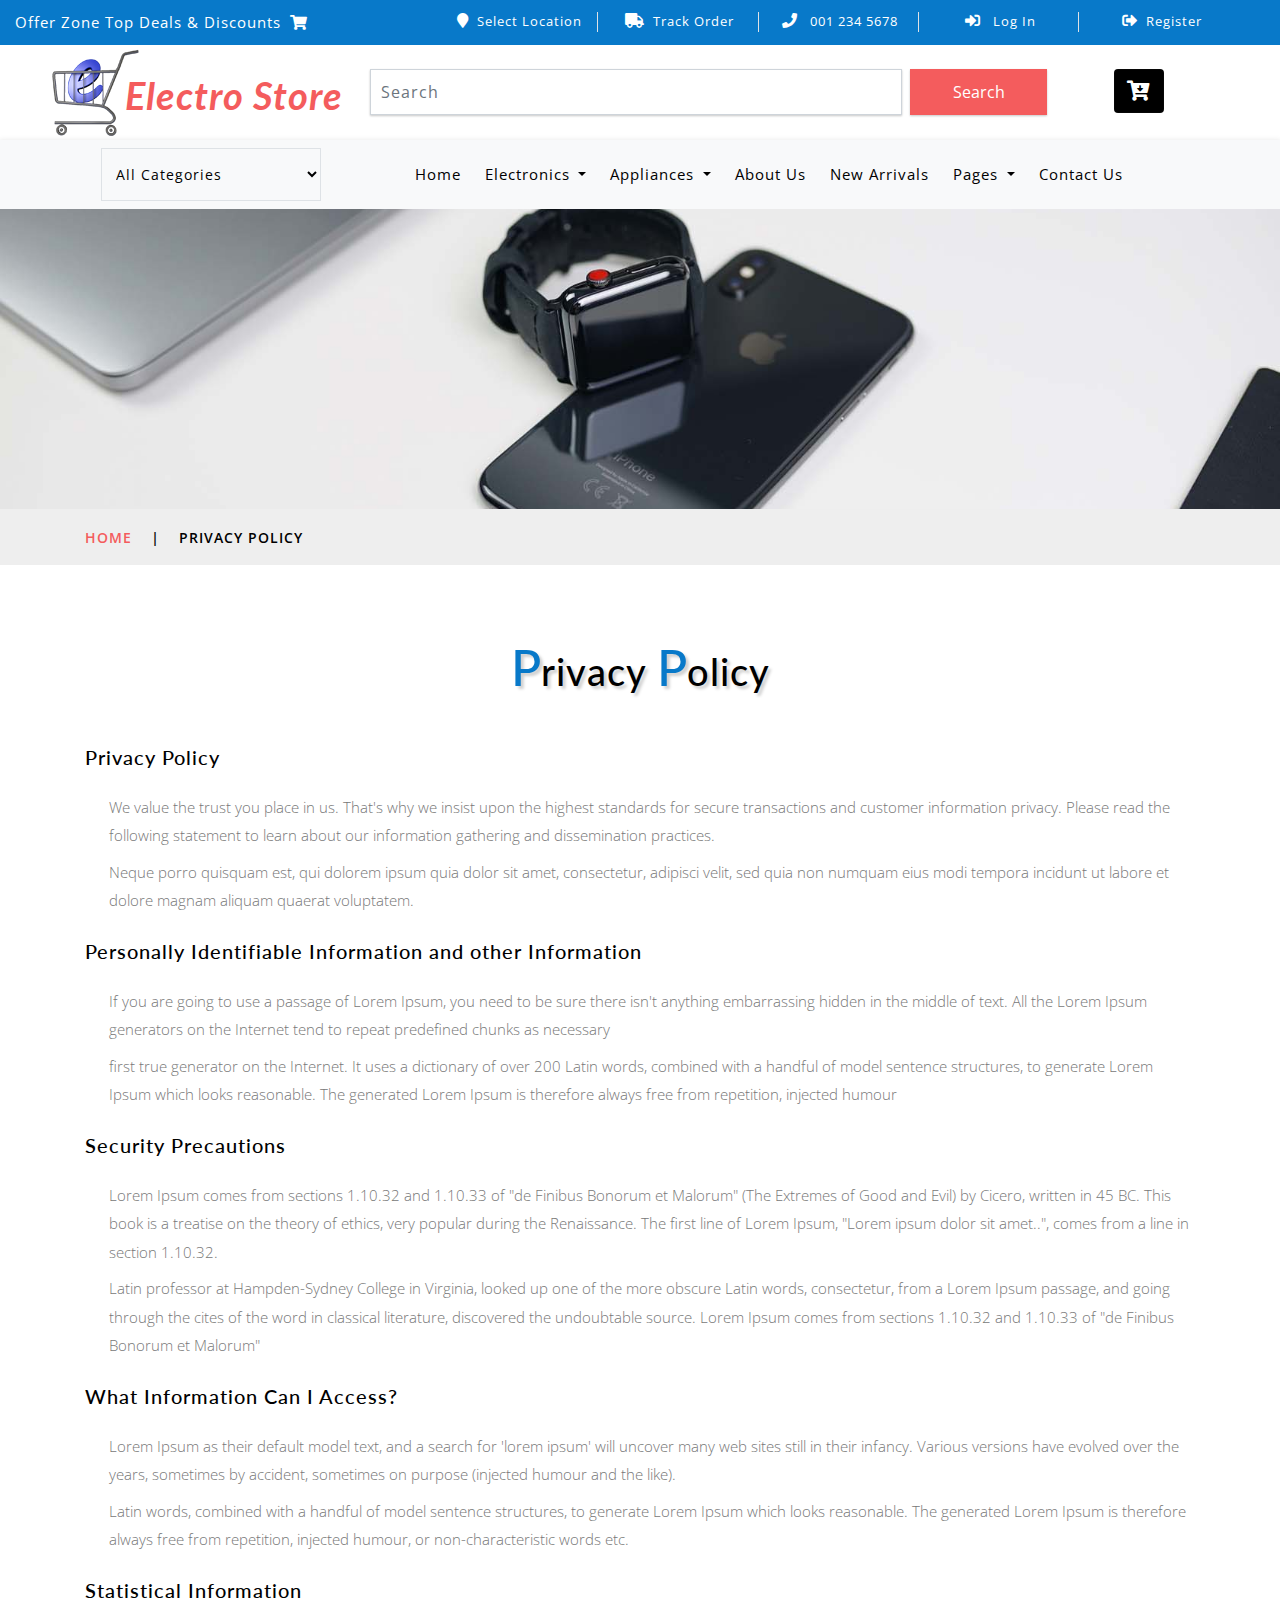
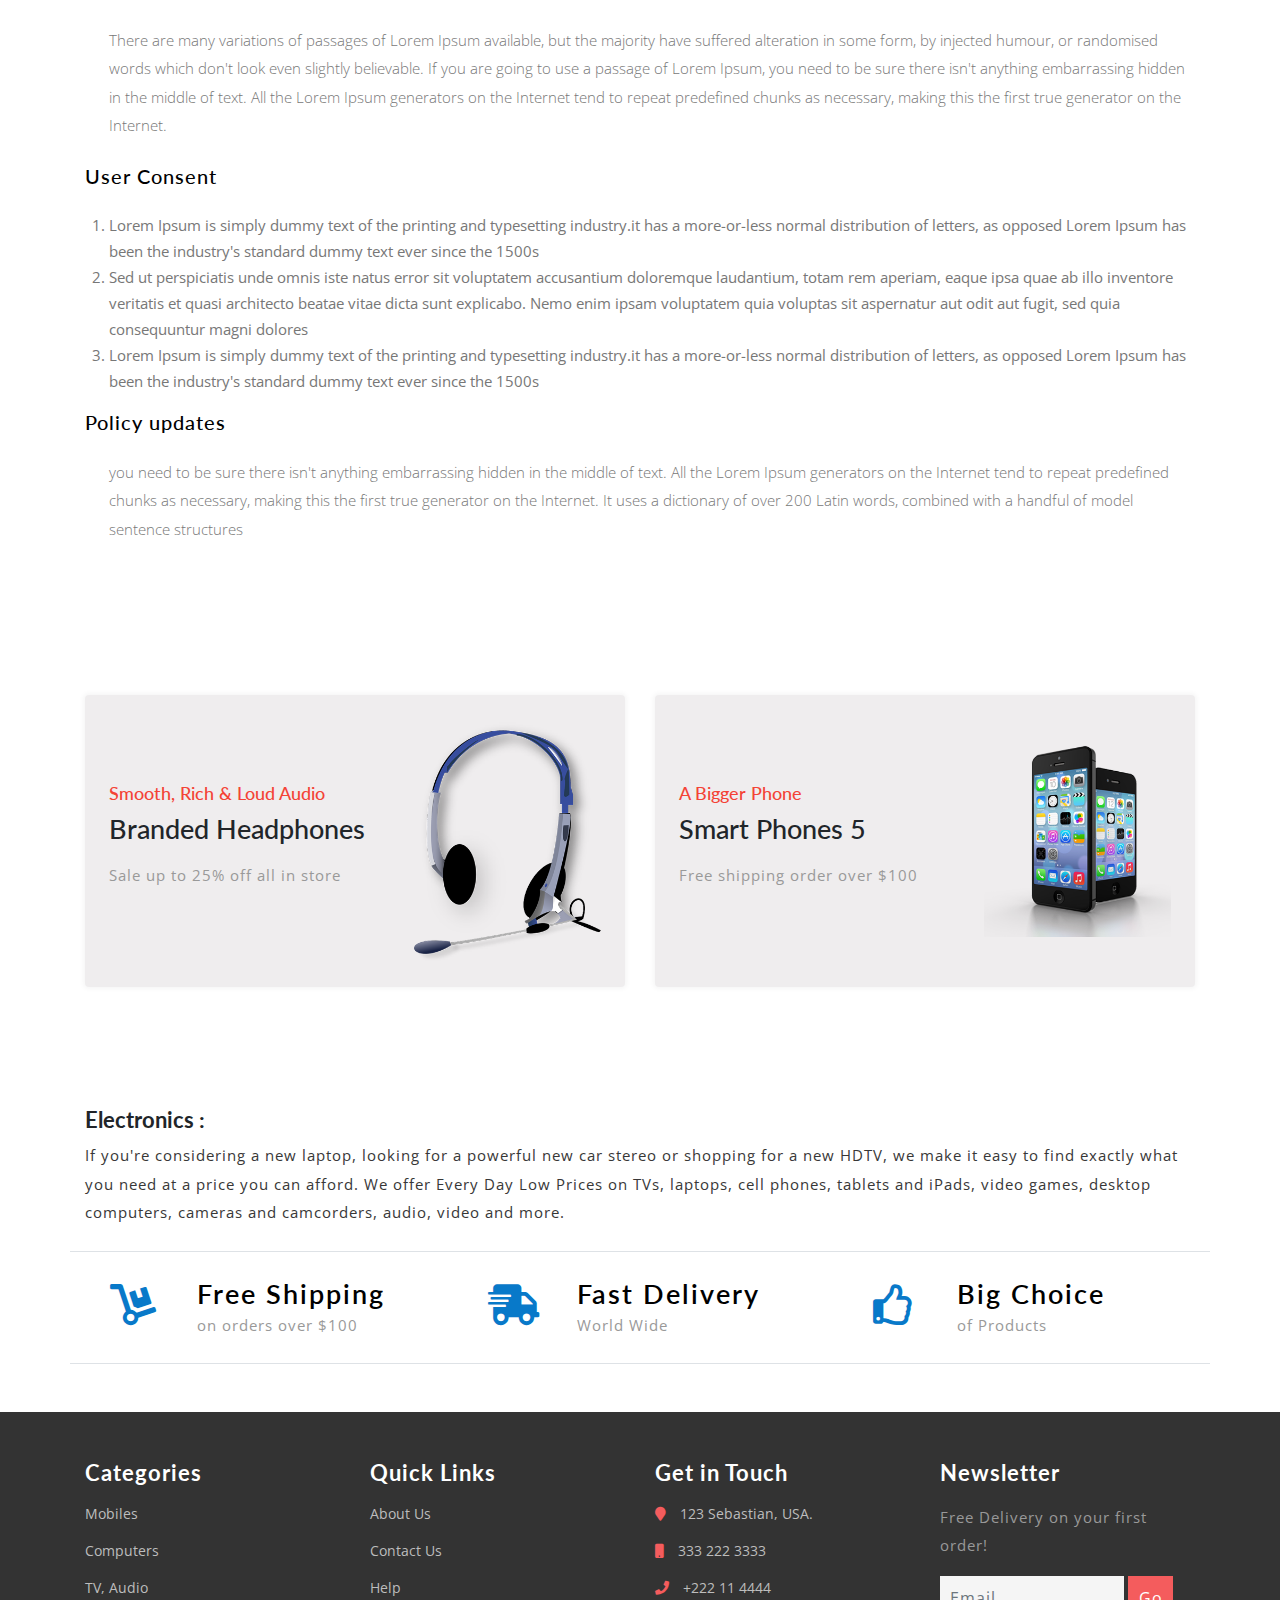
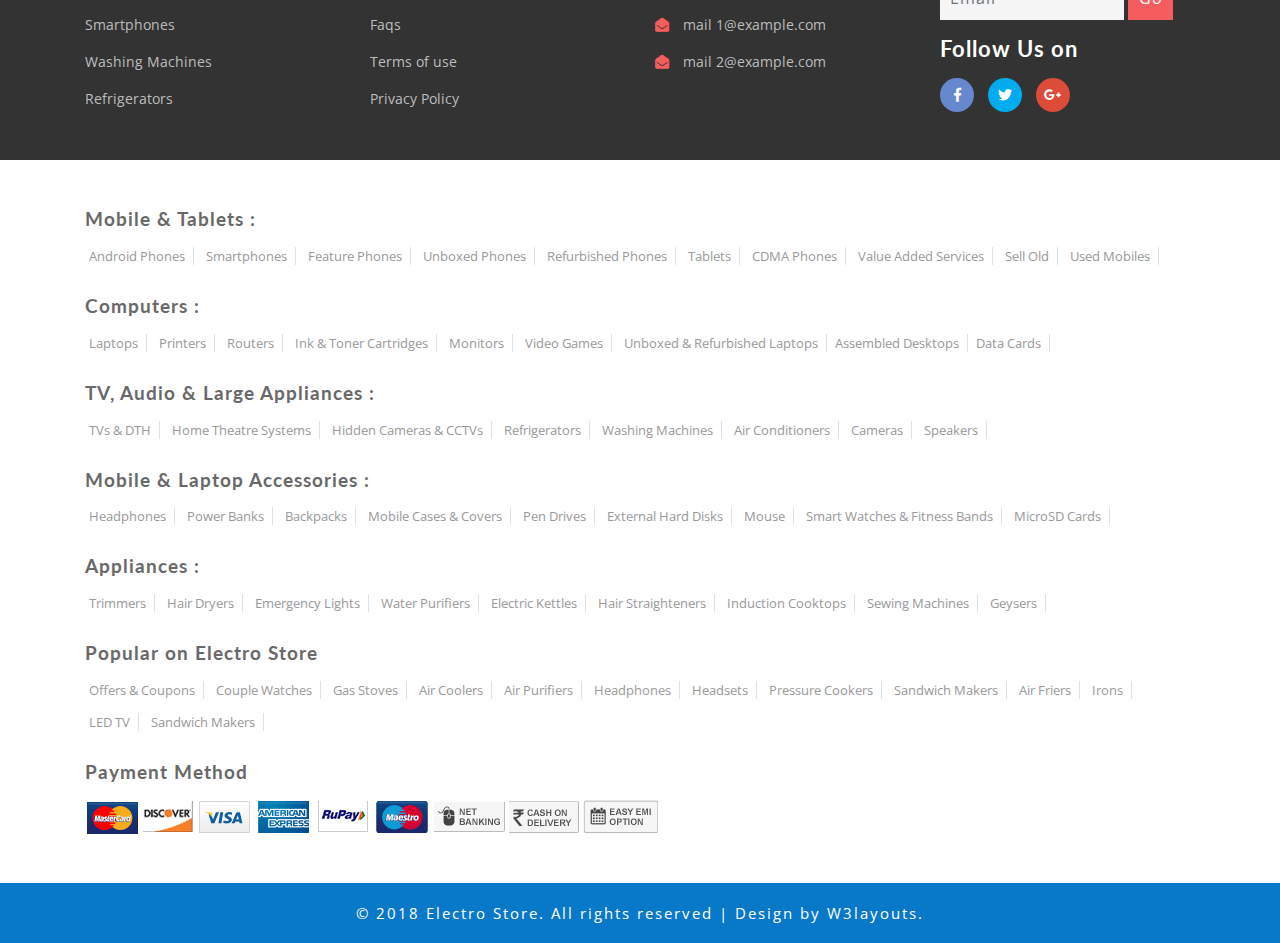
<file: wp-content/themes/storeshop-01/public/store-web/privacy.html>
<!--
Author: W3layouts
Author URL: http://w3layouts.com
License: Creative Commons Attribution 3.0 Unported
License URL: http://creativecommons.org/licenses/by/3.0/
-->
<!DOCTYPE html>
<html lang="zxx">

<head>
	<title>Electro Store Ecommerce Category Bootstrap Responsive Web Template | Privacy Policy :: w3layouts</title>
	<!-- Meta tag Keywords -->
	<meta name="viewport" content="width=device-width, initial-scale=1">
	<meta charset="UTF-8" />
	<meta name="keywords" content="Electro Store Responsive web template, Bootstrap Web Templates, Flat Web Templates, Android Compatible web template, Smartphone Compatible web template, free webdesigns for Nokia, Samsung, LG, SonyEricsson, Motorola web design"
	/>
	<script>
		addEventListener("load", function () {
			setTimeout(hideURLbar, 0);
		}, false);

		function hideURLbar() {
			window.scrollTo(0, 1);
		}
	</script>
	<!-- //Meta tag Keywords -->

	<!-- Custom-Files -->
	<link href="css/bootstrap.css" rel="stylesheet" type="text/css" media="all" />
	<!-- Bootstrap css -->
	<link href="css/style.css" rel="stylesheet" type="text/css" media="all" />
	<!-- Main css -->
	<link rel="stylesheet" href="css/fontawesome-all.css">
	<!-- Font-Awesome-Icons-CSS -->
	<link href="css/popuo-box.css" rel="stylesheet" type="text/css" media="all" />
	<!-- pop-up-box -->
	<link href="css/menu.css" rel="stylesheet" type="text/css" media="all" />
	<!-- menu style -->
	<!-- //Custom-Files -->

	<!-- web fonts -->
	<link href="//fonts.googleapis.com/css?family=Lato:100,100i,300,300i,400,400i,700,700i,900,900i&amp;subset=latin-ext" rel="stylesheet">
	<link href="//fonts.googleapis.com/css?family=Open+Sans:300,300i,400,400i,600,600i,700,700i,800,800i&amp;subset=cyrillic,cyrillic-ext,greek,greek-ext,latin-ext,vietnamese"
	    rel="stylesheet">
	<!-- //web fonts -->

</head>

<body>
	<!-- top-header -->
	<div class="agile-main-top">
		<div class="container-fluid">
			<div class="row main-top-w3l py-2">
				<div class="col-lg-4 header-most-top">
					<p class="text-white text-lg-left text-center">Offer Zone Top Deals & Discounts
						<i class="fas fa-shopping-cart ml-1"></i>
					</p>
				</div>
				<div class="col-lg-8 header-right mt-lg-0 mt-2">
					<!-- header lists -->
					<ul>
						<li class="text-center border-right text-white">
							<a class="play-icon popup-with-zoom-anim text-white" href="#small-dialog1">
								<i class="fas fa-map-marker mr-2"></i>Select Location</a>
						</li>
						<li class="text-center border-right text-white">
							<a href="#" data-toggle="modal" data-target="#exampleModal" class="text-white">
								<i class="fas fa-truck mr-2"></i>Track Order</a>
						</li>
						<li class="text-center border-right text-white">
							<i class="fas fa-phone mr-2"></i> 001 234 5678
						</li>
						<li class="text-center border-right text-white">
							<a href="#" data-toggle="modal" data-target="#exampleModal" class="text-white">
								<i class="fas fa-sign-in-alt mr-2"></i> Log In </a>
						</li>
						<li class="text-center text-white">
							<a href="#" data-toggle="modal" data-target="#exampleModal2" class="text-white">
								<i class="fas fa-sign-out-alt mr-2"></i>Register </a>
						</li>
					</ul>
					<!-- //header lists -->
				</div>
			</div>
		</div>
	</div>

	<!-- Button trigger modal(select-location) -->
	<div id="small-dialog1" class="mfp-hide">
		<div class="select-city">
			<h3>
				<i class="fas fa-map-marker"></i> Please Select Your Location</h3>
			<select class="list_of_cities">
				<optgroup label="Popular Cities">
					<option selected style="display:none;color:#eee;">Select City</option>
					<option>Birmingham</option>
					<option>Anchorage</option>
					<option>Phoenix</option>
					<option>Little Rock</option>
					<option>Los Angeles</option>
					<option>Denver</option>
					<option>Bridgeport</option>
					<option>Wilmington</option>
					<option>Jacksonville</option>
					<option>Atlanta</option>
					<option>Honolulu</option>
					<option>Boise</option>
					<option>Chicago</option>
					<option>Indianapolis</option>
				</optgroup>
				<optgroup label="Alabama">
					<option>Birmingham</option>
					<option>Montgomery</option>
					<option>Mobile</option>
					<option>Huntsville</option>
					<option>Tuscaloosa</option>
				</optgroup>
				<optgroup label="Alaska">
					<option>Anchorage</option>
					<option>Fairbanks</option>
					<option>Juneau</option>
					<option>Sitka</option>
					<option>Ketchikan</option>
				</optgroup>
				<optgroup label="Arizona">
					<option>Phoenix</option>
					<option>Tucson</option>
					<option>Mesa</option>
					<option>Chandler</option>
					<option>Glendale</option>
				</optgroup>
				<optgroup label="Arkansas">
					<option>Little Rock</option>
					<option>Fort Smith</option>
					<option>Fayetteville</option>
					<option>Springdale</option>
					<option>Jonesboro</option>
				</optgroup>
				<optgroup label="California">
					<option>Los Angeles</option>
					<option>San Diego</option>
					<option>San Jose</option>
					<option>San Francisco</option>
					<option>Fresno</option>
				</optgroup>
				<optgroup label="Colorado">
					<option>Denver</option>
					<option>Colorado</option>
					<option>Aurora</option>
					<option>Fort Collins</option>
					<option>Lakewood</option>
				</optgroup>
				<optgroup label="Connecticut">
					<option>Bridgeport</option>
					<option>New Haven</option>
					<option>Hartford</option>
					<option>Stamford</option>
					<option>Waterbury</option>
				</optgroup>
				<optgroup label="Delaware">
					<option>Wilmington</option>
					<option>Dover</option>
					<option>Newark</option>
					<option>Bear</option>
					<option>Middletown</option>
				</optgroup>
				<optgroup label="Florida">
					<option>Jacksonville</option>
					<option>Miami</option>
					<option>Tampa</option>
					<option>St. Petersburg</option>
					<option>Orlando</option>
				</optgroup>
				<optgroup label="Georgia">
					<option>Atlanta</option>
					<option>Augusta</option>
					<option>Columbus</option>
					<option>Savannah</option>
					<option>Athens</option>
				</optgroup>
				<optgroup label="Hawaii">
					<option>Honolulu</option>
					<option>Pearl City</option>
					<option>Hilo</option>
					<option>Kailua</option>
					<option>Waipahu</option>
				</optgroup>
				<optgroup label="Idaho">
					<option>Boise</option>
					<option>Nampa</option>
					<option>Meridian</option>
					<option>Idaho Falls</option>
					<option>Pocatello</option>
				</optgroup>
				<optgroup label="Illinois">
					<option>Chicago</option>
					<option>Aurora</option>
					<option>Rockford</option>
					<option>Joliet</option>
					<option>Naperville</option>
				</optgroup>
				<optgroup label="Indiana">
					<option>Indianapolis</option>
					<option>Fort Wayne</option>
					<option>Evansville</option>
					<option>South Bend</option>
					<option>Hammond</option>
				</optgroup>
				<optgroup label="Iowa">
					<option>Des Moines</option>
					<option>Cedar Rapids</option>
					<option>Davenport</option>
					<option>Sioux City</option>
					<option>Waterloo</option>
				</optgroup>
				<optgroup label="Kansas">
					<option>Wichita</option>
					<option>Overland Park</option>
					<option>Kansas City</option>
					<option>Topeka</option>
					<option>Olathe </option>
				</optgroup>
				<optgroup label="Kentucky">
					<option>Louisville</option>
					<option>Lexington</option>
					<option>Bowling Green</option>
					<option>Owensboro</option>
					<option>Covington</option>
				</optgroup>
				<optgroup label="Louisiana">
					<option>New Orleans</option>
					<option>Baton Rouge</option>
					<option>Shreveport</option>
					<option>Metairie</option>
					<option>Lafayette</option>
				</optgroup>
				<optgroup label="Maine">
					<option>Portland</option>
					<option>Lewiston</option>
					<option>Bangor</option>
					<option>South Portland</option>
					<option>Auburn</option>
				</optgroup>
				<optgroup label="Maryland">
					<option>Baltimore</option>
					<option>Frederick</option>
					<option>Rockville</option>
					<option>Gaithersburg</option>
					<option>Bowie</option>
				</optgroup>
				<optgroup label="Massachusetts">
					<option>Boston</option>
					<option>Worcester</option>
					<option>Springfield</option>
					<option>Lowell</option>
					<option>Cambridge</option>
				</optgroup>
				<optgroup label="Michigan">
					<option>Detroit</option>
					<option>Grand Rapids</option>
					<option>Warren</option>
					<option>Sterling Heights</option>
					<option>Lansing</option>
				</optgroup>
				<optgroup label="Minnesota">
					<option>Minneapolis</option>
					<option>St. Paul</option>
					<option>Rochester</option>
					<option>Duluth</option>
					<option>Bloomington</option>
				</optgroup>
				<optgroup label="Mississippi">
					<option>Jackson</option>
					<option>Gulfport</option>
					<option>Southaven</option>
					<option>Hattiesburg</option>
					<option>Biloxi</option>
				</optgroup>
				<optgroup label="Missouri">
					<option>Kansas City</option>
					<option>St. Louis</option>
					<option>Springfield</option>
					<option>Independence</option>
					<option>Columbia</option>
				</optgroup>
				<optgroup label="Montana">
					<option>Billings</option>
					<option>Missoula</option>
					<option>Great Falls</option>
					<option>Bozeman</option>
					<option>Butte-Silver Bow</option>
				</optgroup>
				<optgroup label="Nebraska">
					<option>Omaha</option>
					<option>Lincoln</option>
					<option>Bellevue</option>
					<option>Grand Island</option>
					<option>Kearney</option>
				</optgroup>
				<optgroup label="Nevada">
					<option>Las Vegas</option>
					<option>Henderson</option>
					<option>North Las Vegas</option>
					<option>Reno</option>
					<option>Sunrise Manor</option>
				</optgroup>
				<optgroup label="New Hampshire">
					<option>Manchesters</option>
					<option>Nashua</option>
					<option>Concord</option>
					<option>Dover</option>
					<option>Rochester</option>
				</optgroup>
				<optgroup label="New Jersey">
					<option>Newark</option>
					<option>Jersey City</option>
					<option>Paterson</option>
					<option>Elizabeth</option>
					<option>Edison</option>
				</optgroup>
				<optgroup label="New Mexico">
					<option>Albuquerque</option>
					<option>Las Cruces</option>
					<option>Rio Rancho</option>
					<option>Santa Fe</option>
					<option>Roswell</option>
				</optgroup>
				<optgroup label="New York">
					<option>New York</option>
					<option>Buffalo</option>
					<option>Rochester</option>
					<option>Yonkers</option>
					<option>Syracuse</option>
				</optgroup>
				<optgroup label="North Carolina">
					<option>Charlotte</option>
					<option>Raleigh</option>
					<option>Greensboro</option>
					<option>Winston-Salem</option>
					<option>Durham</option>
				</optgroup>
				<optgroup label="North Dakota">
					<option>Fargo</option>
					<option>Bismarck</option>
					<option>Grand Forks</option>
					<option>Minot</option>
					<option>West Fargo</option>
				</optgroup>
				<optgroup label="Ohio">
					<option>Columbus</option>
					<option>Cleveland</option>
					<option>Cincinnati</option>
					<option>Toledo</option>
					<option>Akron</option>
				</optgroup>
				<optgroup label="Oklahoma">
					<option>Oklahoma City</option>
					<option>Tulsa</option>
					<option>Norman</option>
					<option>Broken Arrow</option>
					<option>Lawton</option>
				</optgroup>
				<optgroup label="Oregon">
					<option>Portland</option>
					<option>Eugene</option>
					<option>Salem</option>
					<option>Gresham</option>
					<option>Hillsboro</option>
				</optgroup>
				<optgroup label="Pennsylvania">
					<option>Philadelphia</option>
					<option>Pittsburgh</option>
					<option>Allentown</option>
					<option>Erie</option>
					<option>Reading</option>
				</optgroup>
				<optgroup label="Rhode Island">
					<option>Providence</option>
					<option>Warwick</option>
					<option>Cranston</option>
					<option>Pawtucket</option>
					<option>East Providence</option>
				</optgroup>
				<optgroup label="South Carolina">
					<option>Columbia</option>
					<option>Charleston</option>
					<option>North Charleston</option>
					<option>Mount Pleasant</option>
					<option>Rock Hill</option>
				</optgroup>
				<optgroup label="South Dakota">
					<option>Sioux Falls</option>
					<option>Rapid City</option>
					<option>Aberdeen</option>
					<option>Brookings</option>
					<option>Watertown</option>
				</optgroup>
				<optgroup label="Tennessee">
					<option>Memphis</option>
					<option>Nashville</option>
					<option>Knoxville</option>
					<option>Chattanooga</option>
					<option>Clarksville</option>
				</optgroup>
				<optgroup label="Texas">
					<option>Houston</option>
					<option>San Antonio</option>
					<option>Dallas</option>
					<option>Austin</option>
					<option>Fort Worth</option>
				</optgroup>
				<optgroup label="Utah">
					<option>Salt Lake City</option>
					<option>West Valley City</option>
					<option>Provo</option>
					<option>West Jordan</option>
					<option>Orem</option>
				</optgroup>
				<optgroup label="Vermont">
					<option>Burlington</option>
					<option>Essex</option>
					<option>South Burlington</option>
					<option>Colchester</option>
					<option>Rutland</option>
				</optgroup>
				<optgroup label="Virginia">
					<option>Virginia Beach</option>
					<option>Norfolk</option>
					<option>Chesapeake</option>
					<option>Arlington</option>
					<option>Richmond</option>
				</optgroup>
				<optgroup label="Washington">
					<option>Seattle</option>
					<option>Spokane</option>
					<option>Tacoma</option>
					<option>Vancouver</option>
					<option>Bellevue</option>
				</optgroup>
				<optgroup label="West Virginia">
					<option>Charleston</option>
					<option>Huntington</option>
					<option>Parkersburg</option>
					<option>Morgantown</option>
					<option>Wheeling</option>
				</optgroup>
				<optgroup label="Wisconsin">
					<option>Milwaukee</option>
					<option>Madison</option>
					<option>Green Bay</option>
					<option>Kenosha</option>
					<option>Racine</option>
				</optgroup>
				<optgroup label="Wyoming">
					<option>Cheyenne</option>
					<option>Casper</option>
					<option>Laramie</option>
					<option>Gillette</option>
					<option>Rock Springs</option>
				</optgroup>
			</select>
			<div class="clearfix"></div>
		</div>
	</div>
	<!-- //shop locator (popup) -->

	<!-- modals -->
	<!-- log in -->
	<div class="modal fade" id="exampleModal" tabindex="-1" role="dialog" aria-hidden="true">
		<div class="modal-dialog" role="document">
			<div class="modal-content">
				<div class="modal-header">
					<h5 class="modal-title text-center">Log In</h5>
					<button type="button" class="close" data-dismiss="modal" aria-label="Close">
						<span aria-hidden="true">&times;</span>
					</button>
				</div>
				<div class="modal-body">
					<form action="#" method="post">
						<div class="form-group">
							<label class="col-form-label">Username</label>
							<input type="text" class="form-control" placeholder=" " name="Name" required="">
						</div>
						<div class="form-group">
							<label class="col-form-label">Password</label>
							<input type="password" class="form-control" placeholder=" " name="Password" required="">
						</div>
						<div class="right-w3l">
							<input type="submit" class="form-control" value="Log in">
						</div>
						<div class="sub-w3l">
							<div class="custom-control custom-checkbox mr-sm-2">
								<input type="checkbox" class="custom-control-input" id="customControlAutosizing">
								<label class="custom-control-label" for="customControlAutosizing">Remember me?</label>
							</div>
						</div>
						<p class="text-center dont-do mt-3">Don't have an account?
							<a href="#" data-toggle="modal" data-target="#exampleModal2">
								Register Now</a>
						</p>
					</form>
				</div>
			</div>
		</div>
	</div>
	<!-- register -->
	<div class="modal fade" id="exampleModal2" tabindex="-1" role="dialog" aria-hidden="true">
		<div class="modal-dialog" role="document">
			<div class="modal-content">
				<div class="modal-header">
					<h5 class="modal-title">Register</h5>
					<button type="button" class="close" data-dismiss="modal" aria-label="Close">
						<span aria-hidden="true">&times;</span>
					</button>
				</div>
				<div class="modal-body">
					<form action="#" method="post">
						<div class="form-group">
							<label class="col-form-label">Your Name</label>
							<input type="text" class="form-control" placeholder=" " name="Name" required="">
						</div>
						<div class="form-group">
							<label class="col-form-label">Email</label>
							<input type="email" class="form-control" placeholder=" " name="Email" required="">
						</div>
						<div class="form-group">
							<label class="col-form-label">Password</label>
							<input type="password" class="form-control" placeholder=" " name="Password" id="password1" required="">
						</div>
						<div class="form-group">
							<label class="col-form-label">Confirm Password</label>
							<input type="password" class="form-control" placeholder=" " name="Confirm Password" id="password2" required="">
						</div>
						<div class="right-w3l">
							<input type="submit" class="form-control" value="Register">
						</div>
						<div class="sub-w3l">
							<div class="custom-control custom-checkbox mr-sm-2">
								<input type="checkbox" class="custom-control-input" id="customControlAutosizing2">
								<label class="custom-control-label" for="customControlAutosizing2">I Accept to the Terms & Conditions</label>
							</div>
						</div>
					</form>
				</div>
			</div>
		</div>
	</div>
	<!-- //modal -->
	<!-- //top-header -->

	<!-- header-bottom-->
	<div class="header-bot">
		<div class="container">
			<div class="row header-bot_inner_wthreeinfo_header_mid">
				<!-- logo -->
				<div class="col-md-3 logo_agile">
					<h1 class="text-center">
						<a href="index.html" class="font-weight-bold font-italic">
							<img src="images/logo2.png" alt=" " class="img-fluid">Electro Store
						</a>
					</h1>
				</div>
				<!-- //logo -->
				<!-- header-bot -->
				<div class="col-md-9 header mt-4 mb-md-0 mb-4">
					<div class="row">
						<!-- search -->
						<div class="col-10 agileits_search">
							<form class="form-inline" action="#" method="post">
								<input class="form-control mr-sm-2" type="search" placeholder="Search" aria-label="Search" required>
								<button class="btn my-2 my-sm-0" type="submit">Search</button>
							</form>
						</div>
						<!-- //search -->
						<!-- cart details -->
						<div class="col-2 top_nav_right text-center mt-sm-0 mt-2">
							<div class="wthreecartaits wthreecartaits2 cart cart box_1">
								<form action="#" method="post" class="last">
									<input type="hidden" name="cmd" value="_cart">
									<input type="hidden" name="display" value="1">
									<button class="btn w3view-cart" type="submit" name="submit" value="">
										<i class="fas fa-cart-arrow-down"></i>
									</button>
								</form>
							</div>
						</div>
						<!-- //cart details -->
					</div>
				</div>
			</div>
		</div>
	</div>
	<!-- shop locator (popup) -->
	<!-- //header-bottom -->
	<!-- navigation -->
	<div class="navbar-inner">
		<div class="container">
			<nav class="navbar navbar-expand-lg navbar-light bg-light">
				<div class="agileits-navi_search">
					<form action="#" method="post">
						<select id="agileinfo-nav_search" name="agileinfo_search" class="border" required="">
							<option value="">All Categories</option>
							<option value="Televisions">Televisions</option>
							<option value="Headphones">Headphones</option>
							<option value="Computers">Computers</option>
							<option value="Appliances">Appliances</option>
							<option value="Mobiles">Mobiles</option>
							<option value="Fruits &amp; Vegetables">Tv &amp; Video</option>
							<option value="iPad & Tablets">iPad & Tablets</option>
							<option value="Cameras & Camcorders">Cameras & Camcorders</option>
							<option value="Home Audio & Theater">Home Audio & Theater</option>
						</select>
					</form>
				</div>
				<button class="navbar-toggler" type="button" data-toggle="collapse" data-target="#navbarSupportedContent" aria-controls="navbarSupportedContent"
				    aria-expanded="false" aria-label="Toggle navigation">
					<span class="navbar-toggler-icon"></span>
				</button>
				<div class="collapse navbar-collapse" id="navbarSupportedContent">
					<ul class="navbar-nav ml-auto text-center mr-xl-5">
						<li class="nav-item mr-lg-2 mb-lg-0 mb-2">
							<a class="nav-link" href="index.html">Home
								<span class="sr-only">(current)</span>
							</a>
						</li>
						<li class="nav-item dropdown mr-lg-2 mb-lg-0 mb-2">
							<a class="nav-link dropdown-toggle" href="#" role="button" data-toggle="dropdown" aria-haspopup="true" aria-expanded="false">
								Electronics
							</a>
							<div class="dropdown-menu">
								<div class="agile_inner_drop_nav_info p-4">
									<h5 class="mb-3">Mobiles, Computers</h5>
									<div class="row">
										<div class="col-sm-6 multi-gd-img">
											<ul class="multi-column-dropdown">
												<li>
													<a href="product.html">All Mobile Phones</a>
												</li>
												<li>
													<a href="product.html">All Mobile Accessories</a>
												</li>
												<li>
													<a href="product.html">Cases & Covers</a>
												</li>
												<li>
													<a href="product.html">Screen Protectors</a>
												</li>
												<li>
													<a href="product.html">Power Banks</a>
												</li>
												<li>
													<a href="product.html">All Certified Refurbished</a>
												</li>
												<li>
													<a href="product.html">Tablets</a>
												</li>
												<li>
													<a href="product.html">Wearable Devices</a>
												</li>
												<li>
													<a href="product.html">Smart Home</a>
												</li>
											</ul>
										</div>
										<div class="col-sm-6 multi-gd-img">
											<ul class="multi-column-dropdown">
												<li>
													<a href="product.html">Laptops</a>
												</li>
												<li>
													<a href="product.html">Drives & Storage</a>
												</li>
												<li>
													<a href="product.html">Printers & Ink</a>
												</li>
												<li>
													<a href="product.html">Networking Devices</a>
												</li>
												<li>
													<a href="product.html">Computer Accessories</a>
												</li>
												<li>
													<a href="product.html">Game Zone</a>
												</li>
												<li>
													<a href="product.html">Software</a>
												</li>
											</ul>
										</div>
									</div>
								</div>
							</div>
						</li>
						<li class="nav-item dropdown mr-lg-2 mb-lg-0 mb-2">
							<a class="nav-link dropdown-toggle" href="#" role="button" data-toggle="dropdown" aria-haspopup="true" aria-expanded="false">
								Appliances
							</a>
							<div class="dropdown-menu">
								<div class="agile_inner_drop_nav_info p-4">
									<h5 class="mb-3">TV, Appliances, Electronics</h5>
									<div class="row">
										<div class="col-sm-6 multi-gd-img">
											<ul class="multi-column-dropdown">
												<li>
													<a href="product2.html">Televisions</a>
												</li>
												<li>
													<a href="product2.html">Home Entertainment Systems</a>
												</li>
												<li>
													<a href="product2.html">Headphones</a>
												</li>
												<li>
													<a href="product2.html">Speakers</a>
												</li>
												<li>
													<a href="product2.html">MP3, Media Players & Accessories</a>
												</li>
												<li>
													<a href="product2.html">Audio & Video Accessories</a>
												</li>
												<li>
													<a href="product2.html">Cameras</a>
												</li>
												<li>
													<a href="product2.html">DSLR Cameras</a>
												</li>
												<li>
													<a href="product2.html">Camera Accessories</a>
												</li>
											</ul>
										</div>
										<div class="col-sm-6 multi-gd-img">
											<ul class="multi-column-dropdown">
												<li>
													<a href="product2.html">Musical Instruments</a>
												</li>
												<li>
													<a href="product2.html">Gaming Consoles</a>
												</li>
												<li>
													<a href="product2.html">All Electronics</a>
												</li>
												<li>
													<a href="product2.html">Air Conditioners</a>
												</li>
												<li>
													<a href="product2.html">Refrigerators</a>
												</li>
												<li>
													<a href="product2.html">Washing Machines</a>
												</li>
												<li>
													<a href="product2.html">Kitchen & Home Appliances</a>
												</li>
												<li>
													<a href="product2.html">Heating & Cooling Appliances</a>
												</li>
												<li>
													<a href="product2.html">All Appliances</a>
												</li>
											</ul>
										</div>
									</div>
								</div>
							</div>
						</li>
						<li class="nav-item mr-lg-2 mb-lg-0 mb-2">
							<a class="nav-link" href="about.html">About Us</a>
						</li>
						<li class="nav-item mr-lg-2 mb-lg-0 mb-2">
							<a class="nav-link" href="product.html">New Arrivals</a>
						</li>
						<li class="nav-item dropdown mr-lg-2 mb-lg-0 mb-2">
							<a class="nav-link dropdown-toggle" href="#" role="button" data-toggle="dropdown" aria-haspopup="true" aria-expanded="false">
								Pages
							</a>
							<div class="dropdown-menu">
								<a class="dropdown-item" href="product.html">Product 1</a>
								<a class="dropdown-item" href="product2.html">Product 2</a>
								<div class="dropdown-divider"></div>
								<a class="dropdown-item" href="single.html">Single Product 1</a>
								<a class="dropdown-item" href="single2.html">Single Product 2</a>
								<div class="dropdown-divider"></div>
								<a class="dropdown-item" href="checkout.html">Checkout Page</a>
								<a class="dropdown-item" href="payment.html">Payment Page</a>
							</div>
						</li>
						<li class="nav-item">
							<a class="nav-link" href="contact.html">Contact Us</a>
						</li>
					</ul>
				</div>
			</nav>
		</div>
	</div>
	<!-- //navigation -->

	<!-- banner-2 -->
	<div class="page-head_agile_info_w3l">

	</div>
	<!-- //banner-2 -->
	<!-- page -->
	<div class="services-breadcrumb">
		<div class="agile_inner_breadcrumb">
			<div class="container">
				<ul class="w3_short">
					<li>
						<a href="index.html">Home</a>
						<i>|</i>
					</li>
					<li>Privacy Policy</li>
				</ul>
			</div>
		</div>
	</div>
	<!-- //page -->

	<!-- privacy -->
	<div class="terms py-sm-5 py-4">
		<div class="container py-xl-4 py-lg-2">
			<!-- tittle heading -->
			<h3 class="tittle-w3l text-center mb-lg-5 mb-sm-4 mb-3">
				<span>P</span>rivacy
				<span>P</span>olicy</h3>
			<!-- //tittle heading -->
			<h6 class="my-md-4 my-3">Privacy Policy</h6>
			<p class="font-weight-light pl-sm-4 mb-2">We value the trust you place in us. That's why we insist upon the highest standards for secure transactions and customer
				information privacy. Please read the following statement to learn about our information gathering and dissemination practices.
			</p>
			<p class="font-weight-light pl-sm-4 mb-2">Neque porro quisquam est, qui dolorem ipsum quia dolor sit amet, consectetur, adipisci velit, sed quia non numquam eius
				modi tempora incidunt ut labore et dolore magnam aliquam quaerat voluptatem. </p>

			<h6 class="my-md-4 my-3">Personally Identifiable Information and other Information</h6>
			<p class="font-weight-light pl-sm-4 mb-2">If you are going to use a passage of Lorem Ipsum, you need to be sure there isn't anything embarrassing hidden in the
				middle of text. All the Lorem Ipsum generators on the Internet tend to repeat predefined chunks as necessary</p>
			<p class="font-weight-light pl-sm-4 mb-2">first true generator on the Internet. It uses a dictionary of over 200 Latin words, combined with a handful of model sentence
				structures, to generate Lorem Ipsum which looks reasonable. The generated Lorem Ipsum is therefore always free from repetition,
				injected humour</p>

			<h6 class="my-md-4 my-3">Security Precautions</h6>
			<p class="font-weight-light pl-sm-4 mb-2">Lorem Ipsum comes from sections 1.10.32 and 1.10.33 of "de Finibus Bonorum et Malorum" (The Extremes of Good and Evil)
				by Cicero, written in 45 BC. This book is a treatise on the theory of ethics, very popular during the Renaissance. The
				first line of Lorem Ipsum, "Lorem ipsum dolor sit amet..", comes from a line in section 1.10.32.</p>
			<p class="font-weight-light pl-sm-4 mb-2">Latin professor at Hampden-Sydney College in Virginia, looked up one of the more obscure Latin words, consectetur, from
				a Lorem Ipsum passage, and going through the cites of the word in classical literature, discovered the undoubtable source.
				Lorem Ipsum comes from sections 1.10.32 and 1.10.33 of "de Finibus Bonorum et Malorum"</p>

			<h6 class="my-md-4 my-3">What Information Can I Access?</h6>
			<p class="font-weight-light pl-sm-4 mb-2"> Lorem Ipsum as their default model text, and a search for 'lorem ipsum' will uncover many web sites still in their infancy.
				Various versions have evolved over the years, sometimes by accident, sometimes on purpose (injected humour and the like).</p>
			<p class="font-weight-light pl-sm-4 mb-2"> Latin words, combined with a handful of model sentence structures, to generate Lorem Ipsum which looks reasonable. The
				generated Lorem Ipsum is therefore always free from repetition, injected humour, or non-characteristic words etc.</p>

			<h6 class="my-md-4 my-3">Statistical Information</h6>
			<p class="font-weight-light pl-sm-4 mb-2">There are many variations of passages of Lorem Ipsum available, but the majority have suffered alteration in some form,
				by injected humour, or randomised words which don't look even slightly believable. If you are going to use a passage
				of Lorem Ipsum, you need to be sure there isn't anything embarrassing hidden in the middle of text. All the Lorem Ipsum
				generators on the Internet tend to repeat predefined chunks as necessary, making this the first true generator on the
				Internet.
			</p>

			<h6 class="my-md-4 my-3">User Consent</h6>
			<ol start="1" class="pl-sm-4 pl-3">
				<li>Lorem Ipsum is simply dummy text of the printing and typesetting industry.it has a more-or-less normal distribution of
					letters, as opposed Lorem Ipsum has been the industry's standard dummy text ever since the 1500s</li>
				<li>Sed ut perspiciatis unde omnis iste natus error sit voluptatem accusantium doloremque laudantium, totam rem aperiam,
					eaque ipsa quae ab illo inventore veritatis et quasi architecto beatae vitae dicta sunt explicabo. Nemo enim ipsam voluptatem
					quia voluptas sit aspernatur aut odit aut fugit, sed quia consequuntur magni dolores</li>
				<li>Lorem Ipsum is simply dummy text of the printing and typesetting industry.it has a more-or-less normal distribution of
					letters, as opposed Lorem Ipsum has been the industry's standard dummy text ever since the 1500s</li>
			</ol>
			<h6 class="mb-md-4 mb-3">Policy updates</h6>
			<p class="font-weight-light pl-sm-4 mb-2"> you need to be sure there isn't anything embarrassing hidden in the middle of text. All the Lorem Ipsum generators on
				the Internet tend to repeat predefined chunks as necessary, making this the first true generator on the Internet. It
				uses a dictionary of over 200 Latin words, combined with a handful of model sentence structures</p>
		</div>
	</div>
	<!-- //privacy -->

	<!-- middle section -->
	<div class="join-w3l1 py-sm-5 py-4">
		<div class="container py-xl-4 py-lg-2">
			<div class="row">
				<div class="col-lg-6">
					<div class="join-agile text-left p-4">
						<div class="row">
							<div class="col-sm-7 offer-name">
								<h6>Smooth, Rich & Loud Audio</h6>
								<h4 class="mt-2 mb-3">Branded Headphones</h4>
								<p>Sale up to 25% off all in store</p>
							</div>
							<div class="col-sm-5 offerimg-w3l">
								<img src="images/off1.png" alt="" class="img-fluid">
							</div>
						</div>
					</div>
				</div>
				<div class="col-lg-6 mt-lg-0 mt-5">
					<div class="join-agile text-left p-4">
						<div class="row ">
							<div class="col-sm-7 offer-name">
								<h6>A Bigger Phone</h6>
								<h4 class="mt-2 mb-3">Smart Phones 5</h4>
								<p>Free shipping order over $100</p>
							</div>
							<div class="col-sm-5 offerimg-w3l">
								<img src="images/off2.png" alt="" class="img-fluid">
							</div>
						</div>
					</div>
				</div>
			</div>
		</div>
	</div>
	<!-- middle section -->

	<!-- footer -->
	<footer>
		<div class="footer-top-first">
			<div class="container py-md-5 py-sm-4 py-3">
				<!-- footer first section -->
				<h2 class="footer-top-head-w3l font-weight-bold mb-2">Electronics :</h2>
				<p class="footer-main mb-4">
					If you're considering a new laptop, looking for a powerful new car stereo or shopping for a new HDTV, we make it easy to
					find exactly what you need at a price you can afford. We offer Every Day Low Prices on TVs, laptops, cell phones, tablets
					and iPads, video games, desktop computers, cameras and camcorders, audio, video and more.</p>
				<!-- //footer first section -->
				<!-- footer second section -->
				<div class="row w3l-grids-footer border-top border-bottom py-sm-4 py-3">
					<div class="col-md-4 offer-footer">
						<div class="row">
							<div class="col-4 icon-fot">
								<i class="fas fa-dolly"></i>
							</div>
							<div class="col-8 text-form-footer">
								<h3>Free Shipping</h3>
								<p>on orders over $100</p>
							</div>
						</div>
					</div>
					<div class="col-md-4 offer-footer my-md-0 my-4">
						<div class="row">
							<div class="col-4 icon-fot">
								<i class="fas fa-shipping-fast"></i>
							</div>
							<div class="col-8 text-form-footer">
								<h3>Fast Delivery</h3>
								<p>World Wide</p>
							</div>
						</div>
					</div>
					<div class="col-md-4 offer-footer">
						<div class="row">
							<div class="col-4 icon-fot">
								<i class="far fa-thumbs-up"></i>
							</div>
							<div class="col-8 text-form-footer">
								<h3>Big Choice</h3>
								<p>of Products</p>
							</div>
						</div>
					</div>
				</div>
				<!-- //footer second section -->
			</div>
		</div>
		<!-- footer third section -->
		<div class="w3l-middlefooter-sec">
			<div class="container py-md-5 py-sm-4 py-3">
				<div class="row footer-info w3-agileits-info">
					<!-- footer categories -->
					<div class="col-md-3 col-sm-6 footer-grids">
						<h3 class="text-white font-weight-bold mb-3">Categories</h3>
						<ul>
							<li class="mb-3">
								<a href="product.html">Mobiles </a>
							</li>
							<li class="mb-3">
								<a href="product.html">Computers</a>
							</li>
							<li class="mb-3">
								<a href="product.html">TV, Audio</a>
							</li>
							<li class="mb-3">
								<a href="product2.html">Smartphones</a>
							</li>
							<li class="mb-3">
								<a href="product.html">Washing Machines</a>
							</li>
							<li>
								<a href="product2.html">Refrigerators</a>
							</li>
						</ul>
					</div>
					<!-- //footer categories -->
					<!-- quick links -->
					<div class="col-md-3 col-sm-6 footer-grids mt-sm-0 mt-4">
						<h3 class="text-white font-weight-bold mb-3">Quick Links</h3>
						<ul>
							<li class="mb-3">
								<a href="about.html">About Us</a>
							</li>
							<li class="mb-3">
								<a href="contact.html">Contact Us</a>
							</li>
							<li class="mb-3">
								<a href="help.html">Help</a>
							</li>
							<li class="mb-3">
								<a href="faqs.html">Faqs</a>
							</li>
							<li class="mb-3">
								<a href="terms.html">Terms of use</a>
							</li>
							<li>
								<a href="privacy.html">Privacy Policy</a>
							</li>
						</ul>
					</div>
					<div class="col-md-3 col-sm-6 footer-grids mt-md-0 mt-4">
						<h3 class="text-white font-weight-bold mb-3">Get in Touch</h3>
						<ul>
							<li class="mb-3">
								<i class="fas fa-map-marker"></i> 123 Sebastian, USA.</li>
							<li class="mb-3">
								<i class="fas fa-mobile"></i> 333 222 3333 </li>
							<li class="mb-3">
								<i class="fas fa-phone"></i> +222 11 4444 </li>
							<li class="mb-3">
								<i class="fas fa-envelope-open"></i>
								<a href="mailto:example@mail.com"> mail 1@example.com</a>
							</li>
							<li>
								<i class="fas fa-envelope-open"></i>
								<a href="mailto:example@mail.com"> mail 2@example.com</a>
							</li>
						</ul>
					</div>
					<div class="col-md-3 col-sm-6 footer-grids w3l-agileits mt-md-0 mt-4">
						<!-- newsletter -->
						<h3 class="text-white font-weight-bold mb-3">Newsletter</h3>
						<p class="mb-3">Free Delivery on your first order!</p>
						<form action="#" method="post">
							<div class="form-group">
								<input type="email" class="form-control" placeholder="Email" name="email" required="">
								<input type="submit" value="Go">
							</div>
						</form>
						<!-- //newsletter -->
						<!-- social icons -->
						<div class="footer-grids  w3l-socialmk mt-3">
							<h3 class="text-white font-weight-bold mb-3">Follow Us on</h3>
							<div class="social">
								<ul>
									<li>
										<a class="icon fb" href="#">
											<i class="fab fa-facebook-f"></i>
										</a>
									</li>
									<li>
										<a class="icon tw" href="#">
											<i class="fab fa-twitter"></i>
										</a>
									</li>
									<li>
										<a class="icon gp" href="#">
											<i class="fab fa-google-plus-g"></i>
										</a>
									</li>
								</ul>
							</div>
						</div>
						<!-- //social icons -->
					</div>
				</div>
				<!-- //quick links -->
			</div>
		</div>
		<!-- //footer third section -->

		<!-- footer fourth section -->
		<div class="agile-sometext py-md-5 py-sm-4 py-3">
			<div class="container">
				<!-- brands -->
				<div class="sub-some">
					<h5 class="font-weight-bold mb-2">Mobile & Tablets :</h5>
					<ul>
						<li class="m-sm-1">
							<a href="product.html" class="border-right pr-2">Android Phones</a>
						</li>
						<li class="m-sm-1">
							<a href="product.html" class="border-right pr-2">Smartphones</a>
						</li>
						<li class="m-sm-1">
							<a href="product.html" class="border-right pr-2">Feature Phones</a>
						</li>
						<li class="m-sm-1">
							<a href="product.html" class="border-right pr-2">Unboxed Phones</a>
						</li>
						<li class="m-sm-1">
							<a href="product.html" class="border-right pr-2">Refurbished Phones</a>
						</li>
						<li class="m-sm-1">
							<a href="product.html" class="border-right pr-2"> Tablets</a>
						</li>
						<li class="m-sm-1">
							<a href="product.html" class="border-right pr-2">CDMA Phones</a>
						</li>
						<li class="m-sm-1">
							<a href="product.html" class="border-right pr-2">Value Added Services</a>
						</li>
						<li class="m-sm-1">
							<a href="product.html" class="border-right pr-2">Sell Old</a>
						</li>
						<li class="m-sm-1">
							<a href="product.html" class="border-right pr-2">Used Mobiles</a>
						</li>
					</ul>
				</div>
				<div class="sub-some mt-4">
					<h5 class="font-weight-bold mb-2">Computers :</h5>
					<ul>
						<li class="m-sm-1">
							<a href="product.html" class="border-right pr-2">Laptops </a>
						</li>
						<li class="m-sm-1">
							<a href="product.html" class="border-right pr-2">Printers</a>
						</li>
						<li class="m-sm-1">
							<a href="product.html" class="border-right pr-2">Routers</a>
						</li>
						<li class="m-sm-1">
							<a href="product.html" class="border-right pr-2">Ink & Toner Cartridges</a>
						</li>
						<li class="m-sm-1">
							<a href="product.html" class="border-right pr-2">Monitors</a>
						</li>
						<li class="m-sm-1">
							<a href="product.html" class="border-right pr-2">Video Games</a>
						</li>
						<li class="m-sm-1">
							<a href="product.html" class="border-right pr-2">Unboxed & Refurbished Laptops</a>
						</li>
						<li>
							<a href="product.html" class="border-right pr-2">Assembled Desktops</a>
						</li>
						<li class="m-sm-1">
							<a href="product2.html" class="border-right pr-2">Data Cards</a>
						</li>
					</ul>
				</div>
				<div class="sub-some mt-4">
					<h5 class="font-weight-bold mb-2">TV, Audio & Large Appliances :</h5>
					<ul>
						<li class="m-sm-1">
							<a href="product2.html" class="border-right pr-2">TVs & DTH</a>
						</li>
						<li class="m-sm-1">
							<a href="product2.html" class="border-right pr-2">Home Theatre Systems</a>
						</li>
						<li class="m-sm-1">
							<a href="product2.html" class="border-right pr-2">Hidden Cameras & CCTVs</a>
						</li>
						<li class="m-sm-1">
							<a href="product2.html" class="border-right pr-2">Refrigerators</a>
						</li>
						<li class="m-sm-1">
							<a href="product2.html" class="border-right pr-2">Washing Machines</a>
						</li>
						<li class="m-sm-1">
							<a href="product2.html" class="border-right pr-2"> Air Conditioners</a>
						</li>
						<li class="m-sm-1">
							<a href="product2.html" class="border-right pr-2">Cameras</a>
						</li>
						<li class="m-sm-1">
							<a href="product2.html" class="border-right pr-2">Speakers</a>
						</li>
					</ul>
				</div>
				<div class="sub-some mt-4">
					<h5 class="font-weight-bold mb-2">Mobile & Laptop Accessories :</h5>
					<ul>
						<li class="m-sm-1">
							<a href="product2.html" class="border-right pr-2">Headphones</a>
						</li>
						<li class="m-sm-1">
							<a href="product.html" class="border-right pr-2">Power Banks </a>
						</li>
						<li class="m-sm-1">
							<a href="product.html" class="border-right pr-2">Backpacks</a>
						</li>
						<li class="m-sm-1">
							<a href="product.html" class="border-right pr-2">Mobile Cases & Covers</a>
						</li>
						<li class="m-sm-1">
							<a href="product.html" class="border-right pr-2">Pen Drives</a>
						</li>
						<li class="m-sm-1">
							<a href="product2.html" class="border-right pr-2">External Hard Disks</a>
						</li>
						<li class="m-sm-1">
							<a href="product2.html" class="border-right pr-2"> Mouse</a>
						</li>
						<li class="m-sm-1">
							<a href="product2.html" class="border-right pr-2">Smart Watches & Fitness Bands</a>
						</li>
						<li class="m-sm-1">
							<a href="product2.html" class="border-right pr-2">MicroSD Cards</a>
						</li>
					</ul>
				</div>
				<div class="sub-some mt-4">
					<h5 class="font-weight-bold mb-2">Appliances :</h5>
					<ul>
						<li class="m-sm-1">
							<a href="product2.html" class="border-right pr-2">Trimmers</a>
						</li>
						<li class="m-sm-1">
							<a href="product2.html" class="border-right pr-2">Hair Dryers</a>
						</li>
						<li class="m-sm-1">
							<a href="product2.html" class="border-right pr-2">Emergency Lights</a>
						</li>
						<li class="m-sm-1">
							<a href="product2.html" class="border-right pr-2">Water Purifiers </a>
						</li>
						<li class="m-sm-1">
							<a href="product2.html" class="border-right pr-2">Electric Kettles</a>
						</li>
						<li class="m-sm-1">
							<a href="product2.html" class="border-right pr-2">Hair Straighteners</a>
						</li>
						<li class="m-sm-1">
							<a href="product2.html" class="border-right pr-2">Induction Cooktops</a>
						</li>
						<li class="m-sm-1">
							<a href="product2.html" class="border-right pr-2">Sewing Machines</a>
						</li>
						<li class="m-sm-1">
							<a href="product2.html" class="border-right pr-2"> Geysers</a>
						</li>
					</ul>
				</div>
				<div class="sub-some mt-4">
					<h5 class="font-weight-bold mb-2">Popular on Electro Store</h5>
					<ul>
						<li class="m-sm-1">
							<a href="product.html" class="border-right pr-2">Offers & Coupons</a>
						</li>
						<li class="m-sm-1">
							<a href="product2.html" class="border-right pr-2">Couple Watches</a>
						</li>
						<li class="m-sm-1">
							<a href="product2.html" class="border-right pr-2">Gas Stoves</a>
						</li>
						<li class="m-sm-1">
							<a href="product2.html" class="border-right pr-2"> Air Coolers</a>
						</li>
						<li class="m-sm-1">
							<a href="product2.html" class="border-right pr-2">Air Purifiers</a>
						</li>
						<li class="m-sm-1">
							<a href="product2.html" class="border-right pr-2">Headphones</a>
						</li>
						<li class="m-sm-1">
							<a href="product2.html" class="border-right pr-2"> Headsets</a>
						</li>
						<li class="m-sm-1">
							<a href="product2.html" class="border-right pr-2">Pressure Cookers</a>
						</li>
						<li class="m-sm-1">
							<a href="product2.html" class="border-right pr-2">Sandwich Makers</a>
						</li>
						<li class="m-sm-1">
							<a href="product2.html" class="border-right pr-2">Air Friers</a>
						</li>
						<li class="m-sm-1">
							<a href="product2.html" class="border-right pr-2">Irons</a>
						</li>
						<li class="m-sm-1">
							<a href="product2.html" class="border-right pr-2">LED TV</a>
						</li>
						<li class="m-sm-1">
							<a href="product2.html" class="border-right pr-2">Sandwich Makers</a>
						</li>
					</ul>
				</div>
				<!-- //brands -->
				<!-- payment -->
				<div class="sub-some child-momu mt-4">
					<h5 class="font-weight-bold mb-3">Payment Method</h5>
					<ul>
						<li>
							<img src="images/pay2.png" alt="">
						</li>
						<li>
							<img src="images/pay5.png" alt="">
						</li>
						<li>
							<img src="images/pay1.png" alt="">
						</li>
						<li>
							<img src="images/pay4.png" alt="">
						</li>
						<li>
							<img src="images/pay6.png" alt="">
						</li>
						<li>
							<img src="images/pay3.png" alt="">
						</li>
						<li>
							<img src="images/pay7.png" alt="">
						</li>
						<li>
							<img src="images/pay8.png" alt="">
						</li>
						<li>
							<img src="images/pay9.png" alt="">
						</li>
					</ul>
				</div>
				<!-- //payment -->
			</div>
		</div>
		<!-- //footer fourth section (text) -->
	</footer>
	<!-- //footer -->
	<!-- copyright -->
	<div class="copy-right py-3">
		<div class="container">
			<p class="text-center text-white">© 2018 Electro Store. All rights reserved | Design by
				<a href="http://w3layouts.com"> W3layouts.</a>
			</p>
		</div>
	</div>
	<!-- //copyright -->

	<!-- js-files -->
	<!-- jquery -->
	<script src="js/jquery-2.2.3.min.js"></script>
	<!-- //jquery -->

	<!-- nav smooth scroll -->
	<script>
		$(document).ready(function () {
			$(".dropdown").hover(
				function () {
					$('.dropdown-menu', this).stop(true, true).slideDown("fast");
					$(this).toggleClass('open');
				},
				function () {
					$('.dropdown-menu', this).stop(true, true).slideUp("fast");
					$(this).toggleClass('open');
				}
			);
		});
	</script>
	<!-- //nav smooth scroll -->

	<!-- popup modal (for location)-->
	<script src="js/jquery.magnific-popup.js"></script>
	<script>
		$(document).ready(function () {
			$('.popup-with-zoom-anim').magnificPopup({
				type: 'inline',
				fixedContentPos: false,
				fixedBgPos: true,
				overflowY: 'auto',
				closeBtnInside: true,
				preloader: false,
				midClick: true,
				removalDelay: 300,
				mainClass: 'my-mfp-zoom-in'
			});

		});
	</script>
	<!-- //popup modal (for location)-->

	<!-- cart-js -->
	<script src="js/minicart.js"></script>
	<script>
		paypals.minicarts.render(); //use only unique class names other than paypals.minicarts.Also Replace same class name in css and minicart.min.js

		paypals.minicarts.cart.on('checkout', function (evt) {
			var items = this.items(),
				len = items.length,
				total = 0,
				i;

			// Count the number of each item in the cart
			for (i = 0; i < len; i++) {
				total += items[i].get('quantity');
			}

			if (total < 3) {
				alert('The minimum order quantity is 3. Please add more to your shopping cart before checking out');
				evt.preventDefault();
			}
		});
	</script>
	<!-- //cart-js -->

	<!-- password-script -->
	<script>
		window.onload = function () {
			document.getElementById("password1").onchange = validatePassword;
			document.getElementById("password2").onchange = validatePassword;
		}

		function validatePassword() {
			var pass2 = document.getElementById("password2").value;
			var pass1 = document.getElementById("password1").value;
			if (pass1 != pass2)
				document.getElementById("password2").setCustomValidity("Passwords Don't Match");
			else
				document.getElementById("password2").setCustomValidity('');
			//empty string means no validation error
		}
	</script>
	<!-- //password-script -->

	<!-- smoothscroll -->
	<script src="js/SmoothScroll.min.js"></script>
	<!-- //smoothscroll -->

	<!-- start-smooth-scrolling -->
	<script src="js/move-top.js"></script>
	<script src="js/easing.js"></script>
	<script>
		jQuery(document).ready(function ($) {
			$(".scroll").click(function (event) {
				event.preventDefault();

				$('html,body').animate({
					scrollTop: $(this.hash).offset().top
				}, 1000);
			});
		});
	</script>
	<!-- //end-smooth-scrolling -->

	<!-- smooth-scrolling-of-move-up -->
	<script>
		$(document).ready(function () {
			/*
			var defaults = {
				containerID: 'toTop', // fading element id
				containerHoverID: 'toTopHover', // fading element hover id
				scrollSpeed: 1200,
				easingType: 'linear' 
			};
			*/
			$().UItoTop({
				easingType: 'easeOutQuart'
			});

		});
	</script>
	<!-- //smooth-scrolling-of-move-up -->

	<!-- for bootstrap working -->
	<script src="js/bootstrap.js"></script>
	<!-- //for bootstrap working -->
	<!-- //js-files -->

</body>

</html>
</file>
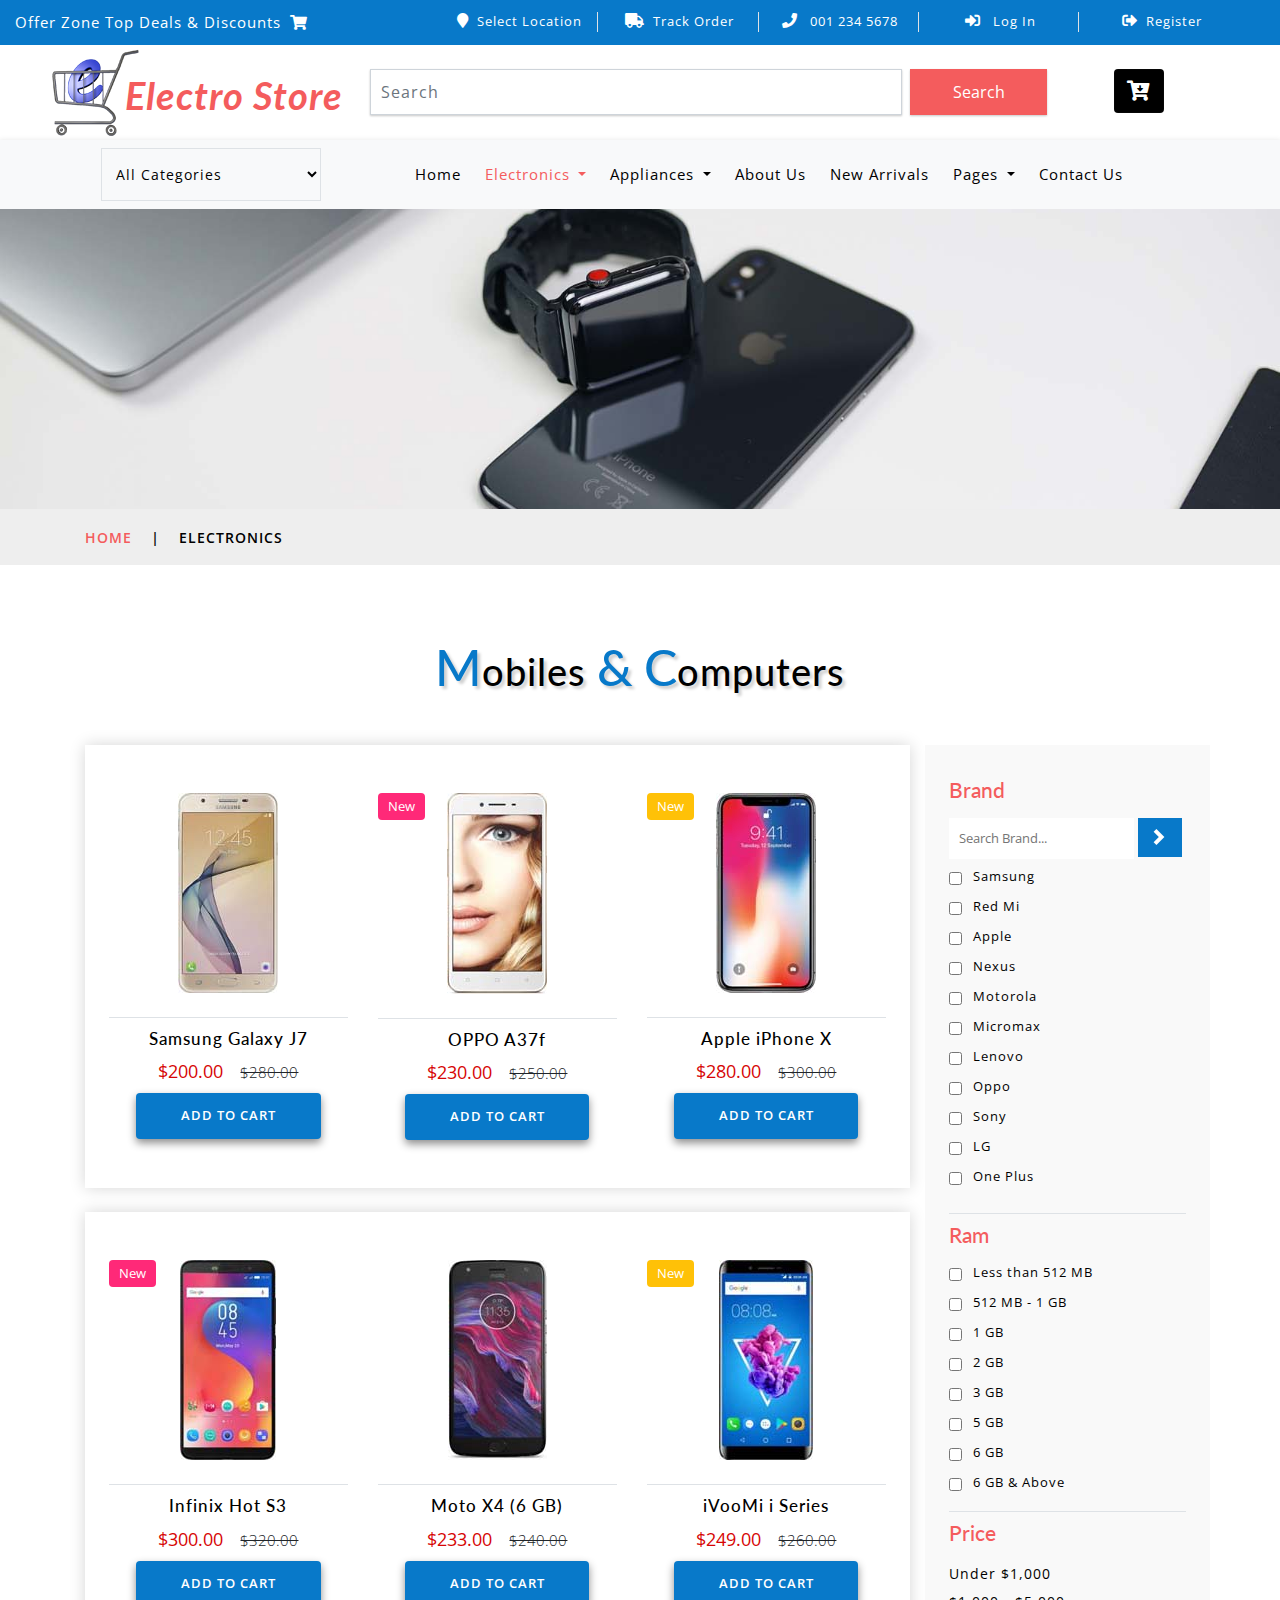
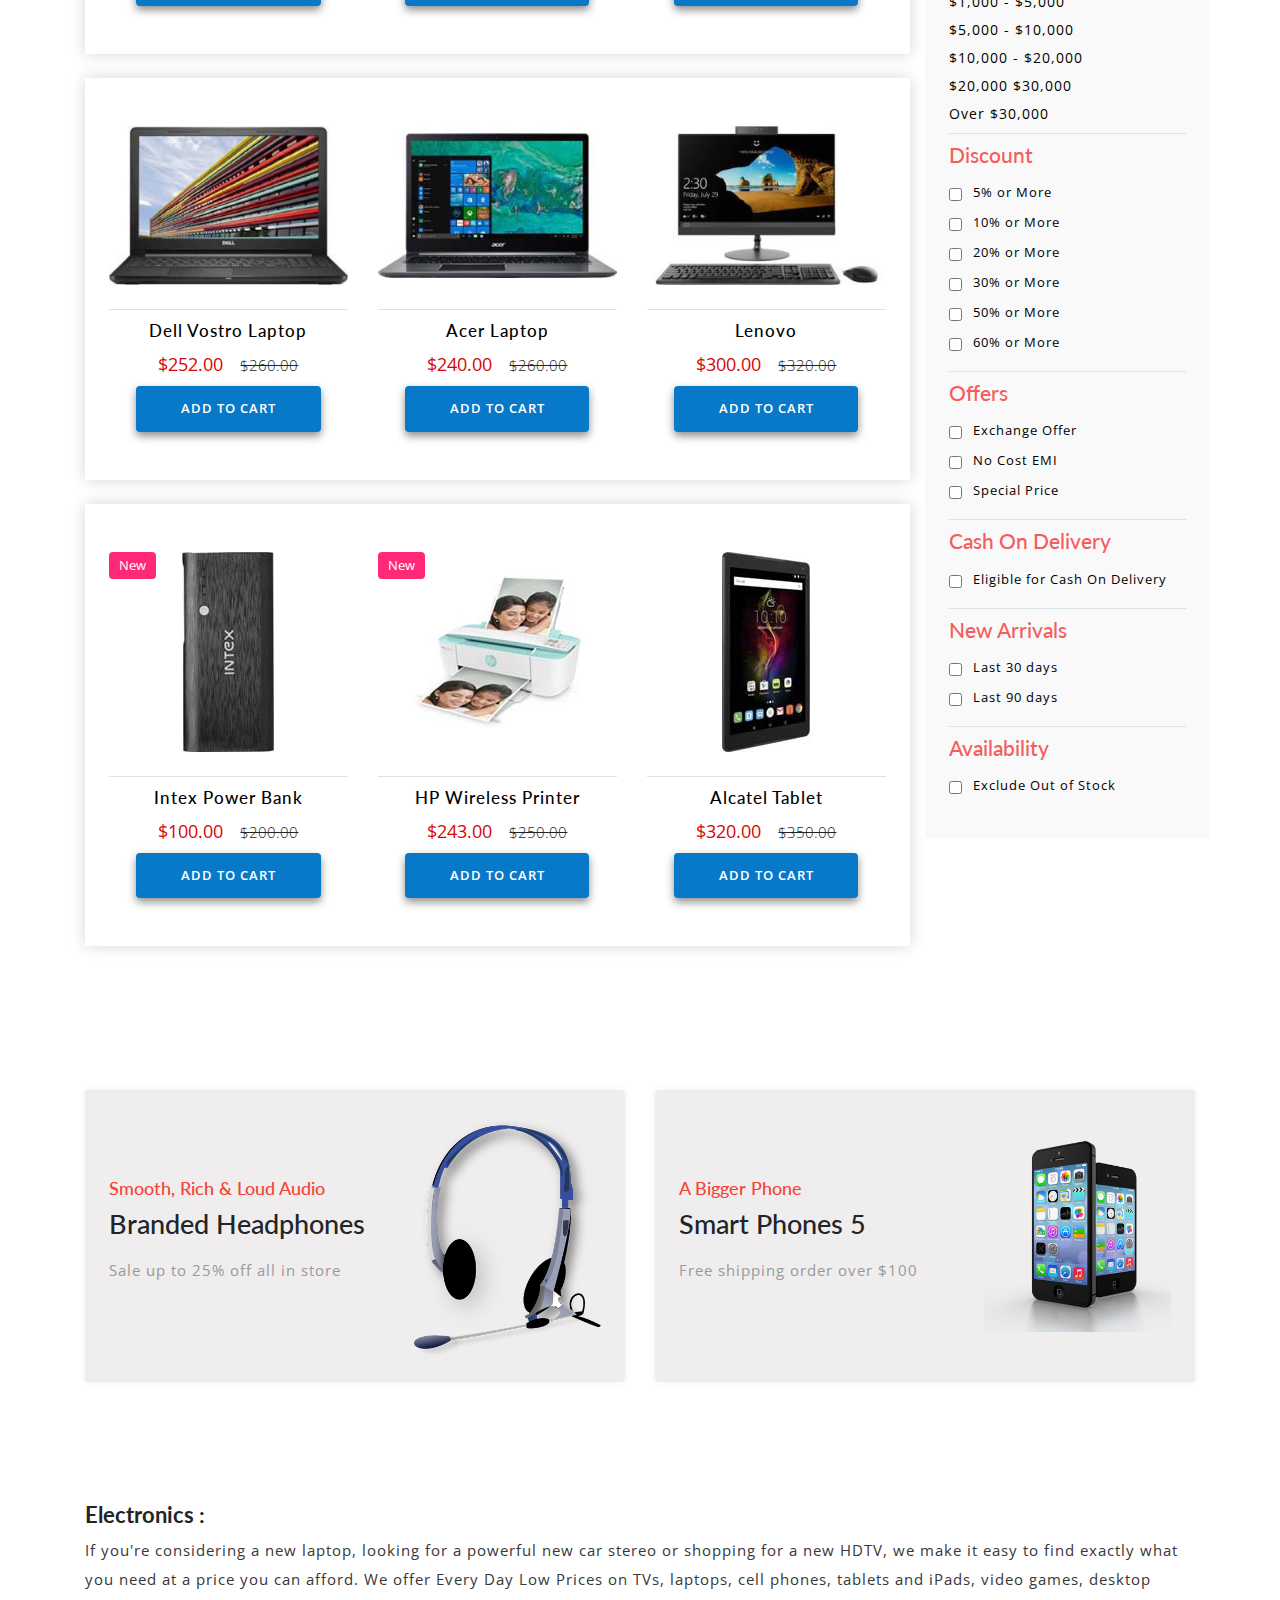
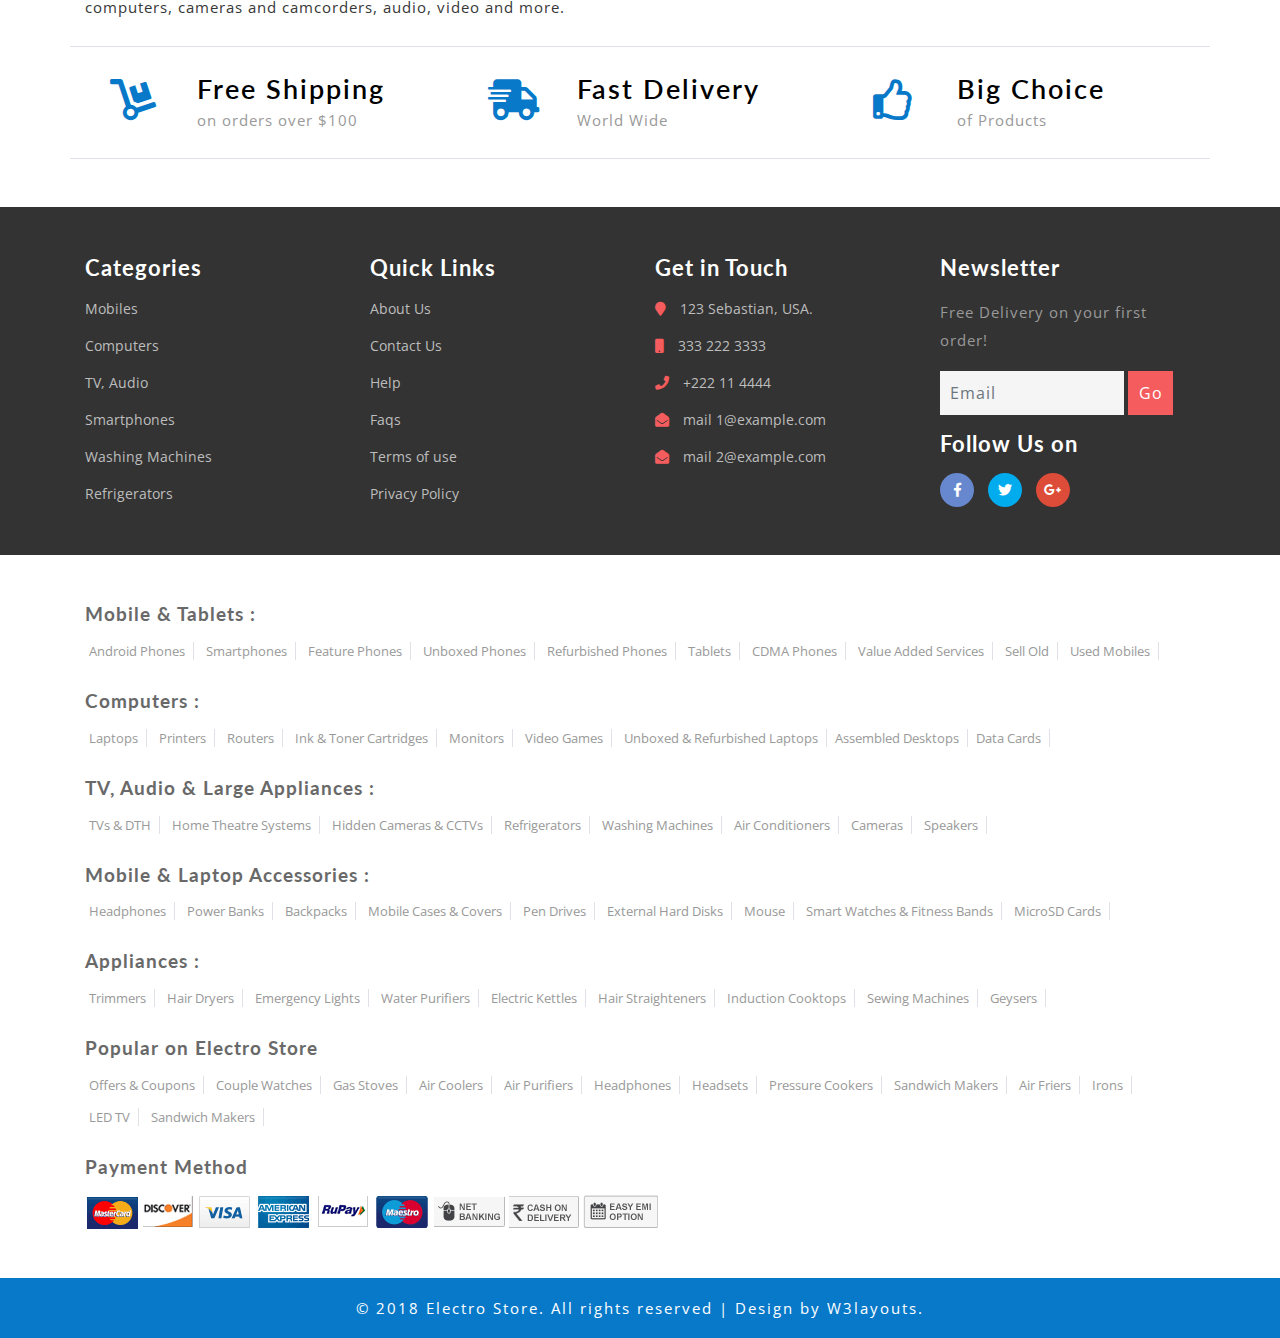
<file: wp-content/themes/storeshop-01/public/store-web/product.html>
<!--
Author: W3layouts
Author URL: http://w3layouts.com
License: Creative Commons Attribution 3.0 Unported
License URL: http://creativecommons.org/licenses/by/3.0/
-->
<!DOCTYPE html>
<html lang="zxx">

<head>
	<title>Electro Store Ecommerce Category Bootstrap Responsive Web Template | Electronics :: w3layouts</title>
	<!-- Meta tag Keywords -->
	<meta name="viewport" content="width=device-width, initial-scale=1">
	<meta charset="UTF-8" />
	<meta name="keywords" content="Electro Store Responsive web template, Bootstrap Web Templates, Flat Web Templates, Android Compatible web template, Smartphone Compatible web template, free webdesigns for Nokia, Samsung, LG, SonyEricsson, Motorola web design"
	/>
	<script>
		addEventListener("load", function () {
			setTimeout(hideURLbar, 0);
		}, false);

		function hideURLbar() {
			window.scrollTo(0, 1);
		}
	</script>
	<!-- //Meta tag Keywords -->

	<!-- Custom-Files -->
	<link href="css/bootstrap.css" rel="stylesheet" type="text/css" media="all" />
	<!-- Bootstrap css -->
	<link href="css/style.css" rel="stylesheet" type="text/css" media="all" />
	<!-- Main css -->
	<link rel="stylesheet" href="css/fontawesome-all.css">
	<!-- Font-Awesome-Icons-CSS -->
	<link href="css/popuo-box.css" rel="stylesheet" type="text/css" media="all" />
	<!-- pop-up-box -->
	<link href="css/menu.css" rel="stylesheet" type="text/css" media="all" />
	<!-- menu style -->
	<!-- //Custom-Files -->

	<!-- web fonts -->
	<link href="//fonts.googleapis.com/css?family=Lato:100,100i,300,300i,400,400i,700,700i,900,900i&amp;subset=latin-ext" rel="stylesheet">
	<link href="//fonts.googleapis.com/css?family=Open+Sans:300,300i,400,400i,600,600i,700,700i,800,800i&amp;subset=cyrillic,cyrillic-ext,greek,greek-ext,latin-ext,vietnamese"
	    rel="stylesheet">
	<!-- //web fonts -->

</head>

<body>
	<!-- top-header -->
	<div class="agile-main-top">
		<div class="container-fluid">
			<div class="row main-top-w3l py-2">
				<div class="col-lg-4 header-most-top">
					<p class="text-white text-lg-left text-center">Offer Zone Top Deals & Discounts
						<i class="fas fa-shopping-cart ml-1"></i>
					</p>
				</div>
				<div class="col-lg-8 header-right mt-lg-0 mt-2">
					<!-- header lists -->
					<ul>
						<li class="text-center border-right text-white">
							<a class="play-icon popup-with-zoom-anim text-white" href="#small-dialog1">
								<i class="fas fa-map-marker mr-2"></i>Select Location</a>
						</li>
						<li class="text-center border-right text-white">
							<a href="#" data-toggle="modal" data-target="#exampleModal" class="text-white">
								<i class="fas fa-truck mr-2"></i>Track Order</a>
						</li>
						<li class="text-center border-right text-white">
							<i class="fas fa-phone mr-2"></i> 001 234 5678
						</li>
						<li class="text-center border-right text-white">
							<a href="#" data-toggle="modal" data-target="#exampleModal" class="text-white">
								<i class="fas fa-sign-in-alt mr-2"></i> Log In </a>
						</li>
						<li class="text-center text-white">
							<a href="#" data-toggle="modal" data-target="#exampleModal2" class="text-white">
								<i class="fas fa-sign-out-alt mr-2"></i>Register </a>
						</li>
					</ul>
					<!-- //header lists -->
				</div>
			</div>
		</div>
	</div>

	<!-- Button trigger modal(select-location) -->
	<div id="small-dialog1" class="mfp-hide">
		<div class="select-city">
			<h3>
				<i class="fas fa-map-marker"></i> Please Select Your Location</h3>
			<select class="list_of_cities">
				<optgroup label="Popular Cities">
					<option selected style="display:none;color:#eee;">Select City</option>
					<option>Birmingham</option>
					<option>Anchorage</option>
					<option>Phoenix</option>
					<option>Little Rock</option>
					<option>Los Angeles</option>
					<option>Denver</option>
					<option>Bridgeport</option>
					<option>Wilmington</option>
					<option>Jacksonville</option>
					<option>Atlanta</option>
					<option>Honolulu</option>
					<option>Boise</option>
					<option>Chicago</option>
					<option>Indianapolis</option>
				</optgroup>
				<optgroup label="Alabama">
					<option>Birmingham</option>
					<option>Montgomery</option>
					<option>Mobile</option>
					<option>Huntsville</option>
					<option>Tuscaloosa</option>
				</optgroup>
				<optgroup label="Alaska">
					<option>Anchorage</option>
					<option>Fairbanks</option>
					<option>Juneau</option>
					<option>Sitka</option>
					<option>Ketchikan</option>
				</optgroup>
				<optgroup label="Arizona">
					<option>Phoenix</option>
					<option>Tucson</option>
					<option>Mesa</option>
					<option>Chandler</option>
					<option>Glendale</option>
				</optgroup>
				<optgroup label="Arkansas">
					<option>Little Rock</option>
					<option>Fort Smith</option>
					<option>Fayetteville</option>
					<option>Springdale</option>
					<option>Jonesboro</option>
				</optgroup>
				<optgroup label="California">
					<option>Los Angeles</option>
					<option>San Diego</option>
					<option>San Jose</option>
					<option>San Francisco</option>
					<option>Fresno</option>
				</optgroup>
				<optgroup label="Colorado">
					<option>Denver</option>
					<option>Colorado</option>
					<option>Aurora</option>
					<option>Fort Collins</option>
					<option>Lakewood</option>
				</optgroup>
				<optgroup label="Connecticut">
					<option>Bridgeport</option>
					<option>New Haven</option>
					<option>Hartford</option>
					<option>Stamford</option>
					<option>Waterbury</option>
				</optgroup>
				<optgroup label="Delaware">
					<option>Wilmington</option>
					<option>Dover</option>
					<option>Newark</option>
					<option>Bear</option>
					<option>Middletown</option>
				</optgroup>
				<optgroup label="Florida">
					<option>Jacksonville</option>
					<option>Miami</option>
					<option>Tampa</option>
					<option>St. Petersburg</option>
					<option>Orlando</option>
				</optgroup>
				<optgroup label="Georgia">
					<option>Atlanta</option>
					<option>Augusta</option>
					<option>Columbus</option>
					<option>Savannah</option>
					<option>Athens</option>
				</optgroup>
				<optgroup label="Hawaii">
					<option>Honolulu</option>
					<option>Pearl City</option>
					<option>Hilo</option>
					<option>Kailua</option>
					<option>Waipahu</option>
				</optgroup>
				<optgroup label="Idaho">
					<option>Boise</option>
					<option>Nampa</option>
					<option>Meridian</option>
					<option>Idaho Falls</option>
					<option>Pocatello</option>
				</optgroup>
				<optgroup label="Illinois">
					<option>Chicago</option>
					<option>Aurora</option>
					<option>Rockford</option>
					<option>Joliet</option>
					<option>Naperville</option>
				</optgroup>
				<optgroup label="Indiana">
					<option>Indianapolis</option>
					<option>Fort Wayne</option>
					<option>Evansville</option>
					<option>South Bend</option>
					<option>Hammond</option>
				</optgroup>
				<optgroup label="Iowa">
					<option>Des Moines</option>
					<option>Cedar Rapids</option>
					<option>Davenport</option>
					<option>Sioux City</option>
					<option>Waterloo</option>
				</optgroup>
				<optgroup label="Kansas">
					<option>Wichita</option>
					<option>Overland Park</option>
					<option>Kansas City</option>
					<option>Topeka</option>
					<option>Olathe </option>
				</optgroup>
				<optgroup label="Kentucky">
					<option>Louisville</option>
					<option>Lexington</option>
					<option>Bowling Green</option>
					<option>Owensboro</option>
					<option>Covington</option>
				</optgroup>
				<optgroup label="Louisiana">
					<option>New Orleans</option>
					<option>Baton Rouge</option>
					<option>Shreveport</option>
					<option>Metairie</option>
					<option>Lafayette</option>
				</optgroup>
				<optgroup label="Maine">
					<option>Portland</option>
					<option>Lewiston</option>
					<option>Bangor</option>
					<option>South Portland</option>
					<option>Auburn</option>
				</optgroup>
				<optgroup label="Maryland">
					<option>Baltimore</option>
					<option>Frederick</option>
					<option>Rockville</option>
					<option>Gaithersburg</option>
					<option>Bowie</option>
				</optgroup>
				<optgroup label="Massachusetts">
					<option>Boston</option>
					<option>Worcester</option>
					<option>Springfield</option>
					<option>Lowell</option>
					<option>Cambridge</option>
				</optgroup>
				<optgroup label="Michigan">
					<option>Detroit</option>
					<option>Grand Rapids</option>
					<option>Warren</option>
					<option>Sterling Heights</option>
					<option>Lansing</option>
				</optgroup>
				<optgroup label="Minnesota">
					<option>Minneapolis</option>
					<option>St. Paul</option>
					<option>Rochester</option>
					<option>Duluth</option>
					<option>Bloomington</option>
				</optgroup>
				<optgroup label="Mississippi">
					<option>Jackson</option>
					<option>Gulfport</option>
					<option>Southaven</option>
					<option>Hattiesburg</option>
					<option>Biloxi</option>
				</optgroup>
				<optgroup label="Missouri">
					<option>Kansas City</option>
					<option>St. Louis</option>
					<option>Springfield</option>
					<option>Independence</option>
					<option>Columbia</option>
				</optgroup>
				<optgroup label="Montana">
					<option>Billings</option>
					<option>Missoula</option>
					<option>Great Falls</option>
					<option>Bozeman</option>
					<option>Butte-Silver Bow</option>
				</optgroup>
				<optgroup label="Nebraska">
					<option>Omaha</option>
					<option>Lincoln</option>
					<option>Bellevue</option>
					<option>Grand Island</option>
					<option>Kearney</option>
				</optgroup>
				<optgroup label="Nevada">
					<option>Las Vegas</option>
					<option>Henderson</option>
					<option>North Las Vegas</option>
					<option>Reno</option>
					<option>Sunrise Manor</option>
				</optgroup>
				<optgroup label="New Hampshire">
					<option>Manchesters</option>
					<option>Nashua</option>
					<option>Concord</option>
					<option>Dover</option>
					<option>Rochester</option>
				</optgroup>
				<optgroup label="New Jersey">
					<option>Newark</option>
					<option>Jersey City</option>
					<option>Paterson</option>
					<option>Elizabeth</option>
					<option>Edison</option>
				</optgroup>
				<optgroup label="New Mexico">
					<option>Albuquerque</option>
					<option>Las Cruces</option>
					<option>Rio Rancho</option>
					<option>Santa Fe</option>
					<option>Roswell</option>
				</optgroup>
				<optgroup label="New York">
					<option>New York</option>
					<option>Buffalo</option>
					<option>Rochester</option>
					<option>Yonkers</option>
					<option>Syracuse</option>
				</optgroup>
				<optgroup label="North Carolina">
					<option>Charlotte</option>
					<option>Raleigh</option>
					<option>Greensboro</option>
					<option>Winston-Salem</option>
					<option>Durham</option>
				</optgroup>
				<optgroup label="North Dakota">
					<option>Fargo</option>
					<option>Bismarck</option>
					<option>Grand Forks</option>
					<option>Minot</option>
					<option>West Fargo</option>
				</optgroup>
				<optgroup label="Ohio">
					<option>Columbus</option>
					<option>Cleveland</option>
					<option>Cincinnati</option>
					<option>Toledo</option>
					<option>Akron</option>
				</optgroup>
				<optgroup label="Oklahoma">
					<option>Oklahoma City</option>
					<option>Tulsa</option>
					<option>Norman</option>
					<option>Broken Arrow</option>
					<option>Lawton</option>
				</optgroup>
				<optgroup label="Oregon">
					<option>Portland</option>
					<option>Eugene</option>
					<option>Salem</option>
					<option>Gresham</option>
					<option>Hillsboro</option>
				</optgroup>
				<optgroup label="Pennsylvania">
					<option>Philadelphia</option>
					<option>Pittsburgh</option>
					<option>Allentown</option>
					<option>Erie</option>
					<option>Reading</option>
				</optgroup>
				<optgroup label="Rhode Island">
					<option>Providence</option>
					<option>Warwick</option>
					<option>Cranston</option>
					<option>Pawtucket</option>
					<option>East Providence</option>
				</optgroup>
				<optgroup label="South Carolina">
					<option>Columbia</option>
					<option>Charleston</option>
					<option>North Charleston</option>
					<option>Mount Pleasant</option>
					<option>Rock Hill</option>
				</optgroup>
				<optgroup label="South Dakota">
					<option>Sioux Falls</option>
					<option>Rapid City</option>
					<option>Aberdeen</option>
					<option>Brookings</option>
					<option>Watertown</option>
				</optgroup>
				<optgroup label="Tennessee">
					<option>Memphis</option>
					<option>Nashville</option>
					<option>Knoxville</option>
					<option>Chattanooga</option>
					<option>Clarksville</option>
				</optgroup>
				<optgroup label="Texas">
					<option>Houston</option>
					<option>San Antonio</option>
					<option>Dallas</option>
					<option>Austin</option>
					<option>Fort Worth</option>
				</optgroup>
				<optgroup label="Utah">
					<option>Salt Lake City</option>
					<option>West Valley City</option>
					<option>Provo</option>
					<option>West Jordan</option>
					<option>Orem</option>
				</optgroup>
				<optgroup label="Vermont">
					<option>Burlington</option>
					<option>Essex</option>
					<option>South Burlington</option>
					<option>Colchester</option>
					<option>Rutland</option>
				</optgroup>
				<optgroup label="Virginia">
					<option>Virginia Beach</option>
					<option>Norfolk</option>
					<option>Chesapeake</option>
					<option>Arlington</option>
					<option>Richmond</option>
				</optgroup>
				<optgroup label="Washington">
					<option>Seattle</option>
					<option>Spokane</option>
					<option>Tacoma</option>
					<option>Vancouver</option>
					<option>Bellevue</option>
				</optgroup>
				<optgroup label="West Virginia">
					<option>Charleston</option>
					<option>Huntington</option>
					<option>Parkersburg</option>
					<option>Morgantown</option>
					<option>Wheeling</option>
				</optgroup>
				<optgroup label="Wisconsin">
					<option>Milwaukee</option>
					<option>Madison</option>
					<option>Green Bay</option>
					<option>Kenosha</option>
					<option>Racine</option>
				</optgroup>
				<optgroup label="Wyoming">
					<option>Cheyenne</option>
					<option>Casper</option>
					<option>Laramie</option>
					<option>Gillette</option>
					<option>Rock Springs</option>
				</optgroup>
			</select>
			<div class="clearfix"></div>
		</div>
	</div>
	<!-- //shop locator (popup) -->

	<!-- modals -->
	<!-- log in -->
	<div class="modal fade" id="exampleModal" tabindex="-1" role="dialog" aria-hidden="true">
		<div class="modal-dialog" role="document">
			<div class="modal-content">
				<div class="modal-header">
					<h5 class="modal-title text-center">Log In</h5>
					<button type="button" class="close" data-dismiss="modal" aria-label="Close">
						<span aria-hidden="true">&times;</span>
					</button>
				</div>
				<div class="modal-body">
					<form action="#" method="post">
						<div class="form-group">
							<label class="col-form-label">Username</label>
							<input type="text" class="form-control" placeholder=" " name="Name" required="">
						</div>
						<div class="form-group">
							<label class="col-form-label">Password</label>
							<input type="password" class="form-control" placeholder=" " name="Password" required="">
						</div>
						<div class="right-w3l">
							<input type="submit" class="form-control" value="Log in">
						</div>
						<div class="sub-w3l">
							<div class="custom-control custom-checkbox mr-sm-2">
								<input type="checkbox" class="custom-control-input" id="customControlAutosizing">
								<label class="custom-control-label" for="customControlAutosizing">Remember me?</label>
							</div>
						</div>
						<p class="text-center dont-do mt-3">Don't have an account?
							<a href="#" data-toggle="modal" data-target="#exampleModal2">
								Register Now</a>
						</p>
					</form>
				</div>
			</div>
		</div>
	</div>
	<!-- register -->
	<div class="modal fade" id="exampleModal2" tabindex="-1" role="dialog" aria-hidden="true">
		<div class="modal-dialog" role="document">
			<div class="modal-content">
				<div class="modal-header">
					<h5 class="modal-title">Register</h5>
					<button type="button" class="close" data-dismiss="modal" aria-label="Close">
						<span aria-hidden="true">&times;</span>
					</button>
				</div>
				<div class="modal-body">
					<form action="#" method="post">
						<div class="form-group">
							<label class="col-form-label">Your Name</label>
							<input type="text" class="form-control" placeholder=" " name="Name" required="">
						</div>
						<div class="form-group">
							<label class="col-form-label">Email</label>
							<input type="email" class="form-control" placeholder=" " name="Email" required="">
						</div>
						<div class="form-group">
							<label class="col-form-label">Password</label>
							<input type="password" class="form-control" placeholder=" " name="Password" id="password1" required="">
						</div>
						<div class="form-group">
							<label class="col-form-label">Confirm Password</label>
							<input type="password" class="form-control" placeholder=" " name="Confirm Password" id="password2" required="">
						</div>
						<div class="right-w3l">
							<input type="submit" class="form-control" value="Register">
						</div>
						<div class="sub-w3l">
							<div class="custom-control custom-checkbox mr-sm-2">
								<input type="checkbox" class="custom-control-input" id="customControlAutosizing2">
								<label class="custom-control-label" for="customControlAutosizing2">I Accept to the Terms & Conditions</label>
							</div>
						</div>
					</form>
				</div>
			</div>
		</div>
	</div>
	<!-- //modal -->
	<!-- //top-header -->

	<!-- header-bottom-->
	<div class="header-bot">
		<div class="container">
			<div class="row header-bot_inner_wthreeinfo_header_mid">
				<!-- logo -->
				<div class="col-md-3 logo_agile">
					<h1 class="text-center">
						<a href="index.html" class="font-weight-bold font-italic">
							<img src="images/logo2.png" alt=" " class="img-fluid">Electro Store
						</a>
					</h1>
				</div>
				<!-- //logo -->
				<!-- header-bot -->
				<div class="col-md-9 header mt-4 mb-md-0 mb-4">
					<div class="row">
						<!-- search -->
						<div class="col-10 agileits_search">
							<form class="form-inline" action="#" method="post">
								<input class="form-control mr-sm-2" type="search" placeholder="Search" aria-label="Search" required>
								<button class="btn my-2 my-sm-0" type="submit">Search</button>
							</form>
						</div>
						<!-- //search -->
						<!-- cart details -->
						<div class="col-2 top_nav_right text-center mt-sm-0 mt-2">
							<div class="wthreecartaits wthreecartaits2 cart cart box_1">
								<form action="#" method="post" class="last">
									<input type="hidden" name="cmd" value="_cart">
									<input type="hidden" name="display" value="1">
									<button class="btn w3view-cart" type="submit" name="submit" value="">
										<i class="fas fa-cart-arrow-down"></i>
									</button>
								</form>
							</div>
						</div>
						<!-- //cart details -->
					</div>
				</div>
			</div>
		</div>
	</div>
	<!-- shop locator (popup) -->
	<!-- //header-bottom -->
	<!-- navigation -->
	<div class="navbar-inner">
		<div class="container">
			<nav class="navbar navbar-expand-lg navbar-light bg-light">
				<div class="agileits-navi_search">
					<form action="#" method="post">
						<select id="agileinfo-nav_search" name="agileinfo_search" class="border" required="">
							<option value="">All Categories</option>
							<option value="Televisions">Televisions</option>
							<option value="Headphones">Headphones</option>
							<option value="Computers">Computers</option>
							<option value="Appliances">Appliances</option>
							<option value="Mobiles">Mobiles</option>
							<option value="Fruits &amp; Vegetables">Tv &amp; Video</option>
							<option value="iPad & Tablets">iPad & Tablets</option>
							<option value="Cameras & Camcorders">Cameras & Camcorders</option>
							<option value="Home Audio & Theater">Home Audio & Theater</option>
						</select>
					</form>
				</div>
				<button class="navbar-toggler" type="button" data-toggle="collapse" data-target="#navbarSupportedContent" aria-controls="navbarSupportedContent"
				    aria-expanded="false" aria-label="Toggle navigation">
					<span class="navbar-toggler-icon"></span>
				</button>
				<div class="collapse navbar-collapse" id="navbarSupportedContent">
					<ul class="navbar-nav ml-auto text-center mr-xl-5">
						<li class="nav-item mr-lg-2 mb-lg-0 mb-2">
							<a class="nav-link" href="index.html">Home
								<span class="sr-only">(current)</span>
							</a>
						</li>
						<li class="nav-item dropdown active mr-lg-2 mb-lg-0 mb-2">
							<a class="nav-link dropdown-toggle" href="#" role="button" data-toggle="dropdown" aria-haspopup="true" aria-expanded="false">
								Electronics
							</a>
							<div class="dropdown-menu">
								<div class="agile_inner_drop_nav_info p-4">
									<h5 class="mb-3">Mobiles, Computers</h5>
									<div class="row">
										<div class="col-sm-6 multi-gd-img">
											<ul class="multi-column-dropdown">
												<li>
													<a href="product.html">All Mobile Phones</a>
												</li>
												<li>
													<a href="product.html">All Mobile Accessories</a>
												</li>
												<li>
													<a href="product.html">Cases & Covers</a>
												</li>
												<li>
													<a href="product.html">Screen Protectors</a>
												</li>
												<li>
													<a href="product.html">Power Banks</a>
												</li>
												<li>
													<a href="product.html">All Certified Refurbished</a>
												</li>
												<li>
													<a href="product.html">Tablets</a>
												</li>
												<li>
													<a href="product.html">Wearable Devices</a>
												</li>
												<li>
													<a href="product.html">Smart Home</a>
												</li>
											</ul>
										</div>
										<div class="col-sm-6 multi-gd-img">
											<ul class="multi-column-dropdown">
												<li>
													<a href="product.html">Laptops</a>
												</li>
												<li>
													<a href="product.html">Drives & Storage</a>
												</li>
												<li>
													<a href="product.html">Printers & Ink</a>
												</li>
												<li>
													<a href="product.html">Networking Devices</a>
												</li>
												<li>
													<a href="product.html">Computer Accessories</a>
												</li>
												<li>
													<a href="product.html">Game Zone</a>
												</li>
												<li>
													<a href="product.html">Software</a>
												</li>
											</ul>
										</div>
									</div>
								</div>
							</div>
						</li>
						<li class="nav-item dropdown mr-lg-2 mb-lg-0 mb-2">
							<a class="nav-link dropdown-toggle" href="#" role="button" data-toggle="dropdown" aria-haspopup="true" aria-expanded="false">
								Appliances
							</a>
							<div class="dropdown-menu">
								<div class="agile_inner_drop_nav_info p-4">
									<h5 class="mb-3">TV, Appliances, Electronics</h5>
									<div class="row">
										<div class="col-sm-6 multi-gd-img">
											<ul class="multi-column-dropdown">
												<li>
													<a href="product2.html">Televisions</a>
												</li>
												<li>
													<a href="product2.html">Home Entertainment Systems</a>
												</li>
												<li>
													<a href="product2.html">Headphones</a>
												</li>
												<li>
													<a href="product2.html">Speakers</a>
												</li>
												<li>
													<a href="product2.html">MP3, Media Players & Accessories</a>
												</li>
												<li>
													<a href="product2.html">Audio & Video Accessories</a>
												</li>
												<li>
													<a href="product2.html">Cameras</a>
												</li>
												<li>
													<a href="product2.html">DSLR Cameras</a>
												</li>
												<li>
													<a href="product2.html">Camera Accessories</a>
												</li>
											</ul>
										</div>
										<div class="col-sm-6 multi-gd-img">
											<ul class="multi-column-dropdown">
												<li>
													<a href="product2.html">Musical Instruments</a>
												</li>
												<li>
													<a href="product2.html">Gaming Consoles</a>
												</li>
												<li>
													<a href="product2.html">All Electronics</a>
												</li>
												<li>
													<a href="product2.html">Air Conditioners</a>
												</li>
												<li>
													<a href="product2.html">Refrigerators</a>
												</li>
												<li>
													<a href="product2.html">Washing Machines</a>
												</li>
												<li>
													<a href="product2.html">Kitchen & Home Appliances</a>
												</li>
												<li>
													<a href="product2.html">Heating & Cooling Appliances</a>
												</li>
												<li>
													<a href="product2.html">All Appliances</a>
												</li>
											</ul>
										</div>
									</div>
								</div>
							</div>
						</li>
						<li class="nav-item mr-lg-2 mb-lg-0 mb-2">
							<a class="nav-link" href="about.html">About Us</a>
						</li>
						<li class="nav-item mr-lg-2 mb-lg-0 mb-2">
							<a class="nav-link" href="product.html">New Arrivals</a>
						</li>
						<li class="nav-item dropdown mr-lg-2 mb-lg-0 mb-2">
							<a class="nav-link dropdown-toggle" href="#" role="button" data-toggle="dropdown" aria-haspopup="true" aria-expanded="false">
								Pages
							</a>
							<div class="dropdown-menu">
								<a class="dropdown-item" href="product.html">Product 1</a>
								<a class="dropdown-item" href="product2.html">Product 2</a>
								<div class="dropdown-divider"></div>
								<a class="dropdown-item" href="single.html">Single Product 1</a>
								<a class="dropdown-item" href="single2.html">Single Product 2</a>
								<div class="dropdown-divider"></div>
								<a class="dropdown-item" href="checkout.html">Checkout Page</a>
								<a class="dropdown-item" href="payment.html">Payment Page</a>
							</div>
						</li>
						<li class="nav-item">
							<a class="nav-link" href="contact.html">Contact Us</a>
						</li>
					</ul>
				</div>
			</nav>
		</div>
	</div>
	<!-- //navigation -->

	<!-- banner-2 -->
	<div class="page-head_agile_info_w3l">

	</div>
	<!-- //banner-2 -->
	<!-- page -->
	<div class="services-breadcrumb">
		<div class="agile_inner_breadcrumb">
			<div class="container">
				<ul class="w3_short">
					<li>
						<a href="index.html">Home</a>
						<i>|</i>
					</li>
					<li>Electronics</li>
				</ul>
			</div>
		</div>
	</div>
	<!-- //page -->

	<!-- top Products -->
	<div class="ads-grid py-sm-5 py-4">
		<div class="container py-xl-4 py-lg-2">
			<!-- tittle heading -->
			<h3 class="tittle-w3l text-center mb-lg-5 mb-sm-4 mb-3">
				<span>M</span>obiles
				<span>&</span>
				<span>C</span>omputers</h3>
			<!-- //tittle heading -->
			<div class="row">
				<!-- product left -->
				<div class="agileinfo-ads-display col-lg-9">
					<div class="wrapper">
						<!-- first section -->
						<div class="product-sec1 px-sm-4 px-3 py-sm-5  py-3 mb-4">
							<div class="row">
								<div class="col-md-4 product-men">
									<div class="men-pro-item simpleCart_shelfItem">
										<div class="men-thumb-item text-center">
											<img src="images/m1.jpg" alt="">
											<div class="men-cart-pro">
												<div class="inner-men-cart-pro">
													<a href="single.html" class="link-product-add-cart">Quick View</a>
												</div>
											</div>
										</div>
										<div class="item-info-product text-center border-top mt-4">
											<h4 class="pt-1">
												<a href="single.html">Samsung Galaxy J7</a>
											</h4>
											<div class="info-product-price my-2">
												<span class="item_price">$200.00</span>
												<del>$280.00</del>
											</div>
											<div class="snipcart-details top_brand_home_details item_add single-item hvr-outline-out">
												<form action="#" method="post">
													<fieldset>
														<input type="hidden" name="cmd" value="_cart" />
														<input type="hidden" name="add" value="1" />
														<input type="hidden" name="business" value=" " />
														<input type="hidden" name="item_name" value="Samsung Galaxy J7" />
														<input type="hidden" name="amount" value="200.00" />
														<input type="hidden" name="discount_amount" value="1.00" />
														<input type="hidden" name="currency_code" value="USD" />
														<input type="hidden" name="return" value=" " />
														<input type="hidden" name="cancel_return" value=" " />
														<input type="submit" name="submit" value="Add to cart" class="button btn" />
													</fieldset>
												</form>
											</div>

										</div>
									</div>
								</div>
								<div class="col-md-4 product-men mt-md-0 mt-5">
									<div class="men-pro-item simpleCart_shelfItem">
										<div class="men-thumb-item text-center">
											<img src="images/m2.jpg" alt="">
											<div class="men-cart-pro">
												<div class="inner-men-cart-pro">
													<a href="single.html" class="link-product-add-cart">Quick View</a>
												</div>
											</div>
											<span class="product-new-top">New</span>

										</div>
										<div class="item-info-product text-center border-top mt-4">
											<h4 class="pt-1">
												<a href="single.html">OPPO A37f</a>
											</h4>
											<div class="info-product-price my-2">
												<span class="item_price">$230.00</span>
												<del>$250.00</del>
											</div>
											<div class="snipcart-details top_brand_home_details item_add single-item hvr-outline-out">
												<form action="#" method="post">
													<fieldset>
														<input type="hidden" name="cmd" value="_cart" />
														<input type="hidden" name="add" value="1" />
														<input type="hidden" name="business" value=" " />
														<input type="hidden" name="item_name" value="OPPO A37f" />
														<input type="hidden" name="amount" value="230.00" />
														<input type="hidden" name="discount_amount" value="1.00" />
														<input type="hidden" name="currency_code" value="USD" />
														<input type="hidden" name="return" value=" " />
														<input type="hidden" name="cancel_return" value=" " />
														<input type="submit" name="submit" value="Add to cart" class="button btn" />
													</fieldset>
												</form>
											</div>

										</div>
									</div>
								</div>
								<div class="col-md-4 product-men mt-md-0 mt-5">
									<div class="men-pro-item simpleCart_shelfItem">
										<div class="men-thumb-item text-center">
											<img src="images/m3.jpg" alt="">
											<div class="men-cart-pro">
												<div class="inner-men-cart-pro">
													<a href="single.html" class="link-product-add-cart">Quick View</a>
												</div>
											</div>
											<span class="product-new-top">New</span>

										</div>
										<div class="item-info-product text-center border-top mt-4">
											<h4 class="pt-1">
												<a href="single.html">Apple iPhone X</a>
											</h4>
											<div class="info-product-price my-2">
												<span class="item_price">$280.00</span>
												<del>$300.00</del>
											</div>
											<div class="snipcart-details top_brand_home_details item_add single-item hvr-outline-out">
												<form action="#" method="post">
													<fieldset>
														<input type="hidden" name="cmd" value="_cart" />
														<input type="hidden" name="add" value="1" />
														<input type="hidden" name="business" value=" " />
														<input type="hidden" name="item_name" value="Apple iPhone X" />
														<input type="hidden" name="amount" value="280.00" />
														<input type="hidden" name="discount_amount" value="1.00" />
														<input type="hidden" name="currency_code" value="USD" />
														<input type="hidden" name="return" value=" " />
														<input type="hidden" name="cancel_return" value=" " />
														<input type="submit" name="submit" value="Add to cart" class="button btn" />
													</fieldset>
												</form>
											</div>
										</div>
									</div>
								</div>
							</div>
						</div>
						<!-- //first section -->
						<!-- second section -->
						<div class="product-sec1 px-sm-4 px-3 py-sm-5  py-3 mb-4">
							<div class="row">
								<div class="col-md-4 product-men">
									<div class="men-pro-item simpleCart_shelfItem">
										<div class="men-thumb-item text-center">
											<img src="images/mk1.jpg" alt="">
											<div class="men-cart-pro">
												<div class="inner-men-cart-pro">
													<a href="single.html" class="link-product-add-cart">Quick View</a>
												</div>
											</div>
										</div>
										<div class="item-info-product text-center border-top mt-4">
											<h4 class="pt-1">
												<a href="single.html">Infinix Hot S3</a>
											</h4>
											<div class="info-product-price my-2">
												<span class="item_price">$300.00</span>
												<del>$320.00</del>
											</div>
											<span class="product-new-top">New</span>
											<div class="snipcart-details top_brand_home_details item_add single-item hvr-outline-out">
												<form action="#" method="post">
													<fieldset>
														<input type="hidden" name="cmd" value="_cart" />
														<input type="hidden" name="add" value="1" />
														<input type="hidden" name="business" value=" " />
														<input type="hidden" name="item_name" value="Infinix Hot S3" />
														<input type="hidden" name="amount" value="300.00" />
														<input type="hidden" name="discount_amount" value="1.00" />
														<input type="hidden" name="currency_code" value="USD" />
														<input type="hidden" name="return" value=" " />
														<input type="hidden" name="cancel_return" value=" " />
														<input type="submit" name="submit" value="Add to cart" class="button btn" />
													</fieldset>
												</form>
											</div>

										</div>
									</div>
								</div>
								<div class="col-md-4 product-men mt-md-0 mt-5">
									<div class="men-pro-item simpleCart_shelfItem">
										<div class="men-thumb-item text-center">
											<img src="images/mk2.jpg" alt="">
											<div class="men-cart-pro">
												<div class="inner-men-cart-pro">
													<a href="single.html" class="link-product-add-cart">Quick View</a>
												</div>
											</div>

										</div>
										<div class="item-info-product text-center border-top mt-4">
											<h4 class="pt-1">
												<a href="single.html">Moto X4 (6 GB)</a>
											</h4>
											<div class="info-product-price my-2">
												<span class="item_price">$233.00</span>
												<del>$240.00</del>
											</div>
											<div class="snipcart-details top_brand_home_details item_add single-item hvr-outline-out">
												<form action="#" method="post">
													<fieldset>
														<input type="hidden" name="cmd" value="_cart" />
														<input type="hidden" name="add" value="1" />
														<input type="hidden" name="business" value=" " />
														<input type="hidden" name="item_name" value="Moto X4 (6 GB)" />
														<input type="hidden" name="amount" value="233.00" />
														<input type="hidden" name="discount_amount" value="1.00" />
														<input type="hidden" name="currency_code" value="USD" />
														<input type="hidden" name="return" value=" " />
														<input type="hidden" name="cancel_return" value=" " />
														<input type="submit" name="submit" value="Add to cart" class="button btn" />
													</fieldset>
												</form>
											</div>

										</div>
									</div>
								</div>
								<div class="col-md-4 product-men mt-md-0 mt-5">
									<div class="men-pro-item simpleCart_shelfItem">
										<div class="men-thumb-item text-center">
											<img src="images/mk3.jpg" alt="">
											<div class="men-cart-pro">
												<div class="inner-men-cart-pro">
													<a href="single.html" class="link-product-add-cart">Quick View</a>
												</div>
											</div>
										</div>
										<div class="item-info-product text-center border-top mt-4">
											<h4 class="pt-1">
												<a href="single.html">iVooMi i Series</a>
											</h4>
											<div class="info-product-price my-2">
												<span class="item_price">$249.00</span>
												<del>$260.00</del>
											</div>
											<span class="product-new-top">New</span>
											<div class="snipcart-details top_brand_home_details item_add single-item hvr-outline-out">
												<form action="#" method="post">
													<fieldset>
														<input type="hidden" name="cmd" value="_cart" />
														<input type="hidden" name="add" value="1" />
														<input type="hidden" name="business" value=" " />
														<input type="hidden" name="item_name" value="iVooMi i Series" />
														<input type="hidden" name="amount" value="249.00" />
														<input type="hidden" name="discount_amount" value="1.00" />
														<input type="hidden" name="currency_code" value="USD" />
														<input type="hidden" name="return" value=" " />
														<input type="hidden" name="cancel_return" value=" " />
														<input type="submit" name="submit" value="Add to cart" class="button btn" />
													</fieldset>
												</form>
											</div>
										</div>
									</div>
								</div>
							</div>
						</div>
						<!-- //second section -->
						<!-- 3rd section -->
						<div class="product-sec1 px-sm-4 px-3 py-sm-5  py-3 mt-4">
							<div class="row">
								<div class="col-md-4 product-men">
									<div class="men-pro-item simpleCart_shelfItem">
										<div class="men-thumb-item text-center">
											<img src="images/mk4.jpg" alt="" class="img-fluid">
											<div class="men-cart-pro">
												<div class="inner-men-cart-pro">
													<a href="single.html" class="link-product-add-cart">Quick View</a>
												</div>
											</div>
										</div>
										<div class="item-info-product text-center border-top mt-4">
											<h4 class="pt-1">
												<a href="single.html">Dell Vostro Laptop</a>
											</h4>
											<div class="info-product-price my-2">
												<span class="item_price">$252.00</span>
												<del>$260.00</del>
											</div>
											<div class="snipcart-details top_brand_home_details item_add single-item hvr-outline-out">
												<form action="#" method="post">
													<fieldset>
														<input type="hidden" name="cmd" value="_cart" />
														<input type="hidden" name="add" value="1" />
														<input type="hidden" name="business" value=" " />
														<input type="hidden" name="item_name" value="Dell Vostro Laptop" />
														<input type="hidden" name="amount" value="252.00" />
														<input type="hidden" name="discount_amount" value="1.00" />
														<input type="hidden" name="currency_code" value="USD" />
														<input type="hidden" name="return" value=" " />
														<input type="hidden" name="cancel_return" value=" " />
														<input type="submit" name="submit" value="Add to cart" class="button btn" />
													</fieldset>
												</form>
											</div>

										</div>
									</div>
								</div>
								<div class="col-md-4 product-men mt-md-0 mt-5 mt-5">
									<div class="men-pro-item simpleCart_shelfItem">
										<div class="men-thumb-item text-center">
											<img src="images/mk5.jpg" alt="" class="img-fluid">
											<div class="men-cart-pro">
												<div class="inner-men-cart-pro">
													<a href="single.html" class="link-product-add-cart">Quick View</a>
												</div>
											</div>
										</div>
										<div class="item-info-product text-center border-top mt-4">
											<h4 class="pt-1">
												<a href="single.html">Acer Laptop</a>
											</h4>
											<div class="info-product-price my-2">
												<span class="item_price">$240.00</span>
												<del>$260.00</del>
											</div>
											<div class="snipcart-details top_brand_home_details item_add single-item hvr-outline-out">
												<form action="#" method="post">
													<fieldset>
														<input type="hidden" name="cmd" value="_cart" />
														<input type="hidden" name="add" value="1" />
														<input type="hidden" name="business" value=" " />
														<input type="hidden" name="item_name" value="Acer Laptop" />
														<input type="hidden" name="amount" value="240.00" />
														<input type="hidden" name="discount_amount" value="1.00" />
														<input type="hidden" name="currency_code" value="USD" />
														<input type="hidden" name="return" value=" " />
														<input type="hidden" name="cancel_return" value=" " />
														<input type="submit" name="submit" value="Add to cart" class="button btn" />
													</fieldset>
												</form>
											</div>

										</div>
									</div>
								</div>
								<div class="col-md-4 product-men mt-md-0 mt-5 mt-5">
									<div class="men-pro-item simpleCart_shelfItem">
										<div class="men-thumb-item text-center">
											<img src="images/mk6.jpg" alt="" class="img-fluid">
											<div class="men-cart-pro">
												<div class="inner-men-cart-pro">
													<a href="single.html" class="link-product-add-cart">Quick View</a>
												</div>
											</div>
										</div>
										<div class="item-info-product text-center border-top mt-4">
											<h4 class="pt-1">
												<a href="single.html">Lenovo </a>
											</h4>
											<div class="info-product-price my-2">
												<span class="item_price">$300.00</span>
												<del>$320.00</del>
											</div>
											<div class="snipcart-details top_brand_home_details item_add single-item hvr-outline-out">
												<form action="#" method="post">
													<fieldset>
														<input type="hidden" name="cmd" value="_cart" />
														<input type="hidden" name="add" value="1" />
														<input type="hidden" name="business" value=" " />
														<input type="hidden" name="item_name" value="Alcatel Tablet" />
														<input type="hidden" name="amount" value="300.00" />
														<input type="hidden" name="discount_amount" value="1.00" />
														<input type="hidden" name="currency_code" value="USD" />
														<input type="hidden" name="return" value=" " />
														<input type="hidden" name="cancel_return" value=" " />
														<input type="submit" name="submit" value="Add to cart" class="button btn" />
													</fieldset>
												</form>
											</div>
										</div>
									</div>
								</div>
							</div>
						</div>
						<!-- //3rd section -->
						<!-- fourth section -->
						<div class="product-sec1 px-sm-4 px-3 py-sm-5  py-3 mt-4">
							<div class="row">
								<div class="col-md-4 product-men">
									<div class="men-pro-item simpleCart_shelfItem">
										<div class="men-thumb-item text-center">
											<img src="images/mk7.jpg" alt="" class="img-fluid">
											<div class="men-cart-pro">
												<div class="inner-men-cart-pro">
													<a href="single.html" class="link-product-add-cart">Quick View</a>
												</div>
											</div>
										</div>
										<span class="product-new-top">New</span>
										<div class="item-info-product text-center border-top mt-4">
											<h4 class="pt-1">
												<a href="single.html">Intex Power Bank</a>
											</h4>
											<div class="info-product-price my-2">
												<span class="item_price">$100.00</span>
												<del>$200.00</del>
											</div>
											<div class="snipcart-details top_brand_home_details item_add single-item hvr-outline-out">
												<form action="#" method="post">
													<fieldset>
														<input type="hidden" name="cmd" value="_cart" />
														<input type="hidden" name="add" value="1" />
														<input type="hidden" name="business" value=" " />
														<input type="hidden" name="item_name" value="Intex Power Bank" />
														<input type="hidden" name="amount" value="100.00" />
														<input type="hidden" name="discount_amount" value="1.00" />
														<input type="hidden" name="currency_code" value="USD" />
														<input type="hidden" name="return" value=" " />
														<input type="hidden" name="cancel_return" value=" " />
														<input type="submit" name="submit" value="Add to cart" class="button btn" />
													</fieldset>
												</form>
											</div>

										</div>
									</div>
								</div>
								<div class="col-md-4 product-men mt-md-0 mt-5 mt-5">
									<div class="men-pro-item simpleCart_shelfItem">
										<div class="men-thumb-item text-center">
											<img src="images/mk8.jpg" alt="" class="img-fluid">
											<div class="men-cart-pro">
												<div class="inner-men-cart-pro">
													<a href="single.html" class="link-product-add-cart">Quick View</a>
												</div>
											</div>
										</div>
										<span class="product-new-top">New</span>
										<div class="item-info-product text-center border-top mt-4">
											<h4 class="pt-1">
												<a href="single.html">HP Wireless Printer</a>
											</h4>
											<div class="info-product-price my-2">
												<span class="item_price">$243.00</span>
												<del>$250.00</del>
											</div>
											<div class="snipcart-details top_brand_home_details item_add single-item hvr-outline-out">
												<form action="#" method="post">
													<fieldset>
														<input type="hidden" name="cmd" value="_cart" />
														<input type="hidden" name="add" value="1" />
														<input type="hidden" name="business" value=" " />
														<input type="hidden" name="item_name" value="HP Wireless Printer" />
														<input type="hidden" name="amount" value="243.00" />
														<input type="hidden" name="discount_amount" value="1.00" />
														<input type="hidden" name="currency_code" value="USD" />
														<input type="hidden" name="return" value=" " />
														<input type="hidden" name="cancel_return" value=" " />
														<input type="submit" name="submit" value="Add to cart" class="button btn" />
													</fieldset>
												</form>
											</div>
										</div>
									</div>
								</div>
								<div class="col-md-4 product-men mt-md-0 mt-5 mt-5">
									<div class="men-pro-item simpleCart_shelfItem">
										<div class="men-thumb-item text-center">
											<img src="images/mk9.jpg" alt="" class="img-fluid">
											<div class="men-cart-pro">
												<div class="inner-men-cart-pro">
													<a href="single.html" class="link-product-add-cart">Quick View</a>
												</div>
											</div>
										</div>
										<div class="item-info-product text-center border-top mt-4">
											<h4 class="pt-1">
												<a href="single.html">Alcatel Tablet</a>
											</h4>
											<div class="info-product-price my-2">
												<span class="item_price">$320.00</span>
												<del>$350.00</del>
											</div>
											<div class="snipcart-details top_brand_home_details item_add single-item hvr-outline-out">
												<form action="#" method="post">
													<fieldset>
														<input type="hidden" name="cmd" value="_cart" />
														<input type="hidden" name="add" value="1" />
														<input type="hidden" name="business" value=" " />
														<input type="hidden" name="item_name" value="Alcatel Tablet" />
														<input type="hidden" name="amount" value="320.00" />
														<input type="hidden" name="discount_amount" value="1.00" />
														<input type="hidden" name="currency_code" value="USD" />
														<input type="hidden" name="return" value=" " />
														<input type="hidden" name="cancel_return" value=" " />
														<input type="submit" name="submit" value="Add to cart" class="button btn" />
													</fieldset>
												</form>
											</div>
										</div>
									</div>
								</div>
							</div>
						</div>
						<!-- //fourth section -->
					</div>
				</div>
				<!-- //product left -->
				<!-- product right -->
				<div class="col-lg-3 mt-lg-0 mt-4 p-lg-0">
					<div class="side-bar p-sm-4 p-3">
						<div class="search-hotel border-bottom py-2">
							<h3 class="agileits-sear-head mb-3">Brand</h3>
							<form action="#" method="post">
								<input type="search" placeholder="Search Brand..." name="search" required="">
								<input type="submit" value=" ">
							</form>
							<div class="left-side py-2">
								<ul>
									<li>
										<input type="checkbox" class="checked">
										<span class="span">Samsung</span>
									</li>
									<li>
										<input type="checkbox" class="checked">
										<span class="span">Red Mi</span>
									</li>
									<li>
										<input type="checkbox" class="checked">
										<span class="span">Apple</span>
									</li>
									<li>
										<input type="checkbox" class="checked">
										<span class="span">Nexus</span>
									</li>
									<li>
										<input type="checkbox" class="checked">
										<span class="span">Motorola</span>
									</li>
									<li>
										<input type="checkbox" class="checked">
										<span class="span">Micromax</span>
									</li>
									<li>
										<input type="checkbox" class="checked">
										<span class="span">Lenovo</span>
									</li>
									<li>
										<input type="checkbox" class="checked">
										<span class="span">Oppo</span>
									</li>
									<li>
										<input type="checkbox" class="checked">
										<span class="span">Sony</span>
									</li>
									<li>
										<input type="checkbox" class="checked">
										<span class="span">LG</span>
									</li>
									<li>
										<input type="checkbox" class="checked">
										<span class="span">One Plus</span>
									</li>
								</ul>
							</div>
						</div>
						<!-- ram -->
						<div class="left-side border-bottom py-2">
							<h3 class="agileits-sear-head mb-3">Ram</h3>
							<ul>
								<li>
									<input type="checkbox" class="checked">
									<span class="span">Less than 512 MB</span>
								</li>
								<li>
									<input type="checkbox" class="checked">
									<span class="span">512 MB - 1 GB</span>
								</li>
								<li>
									<input type="checkbox" class="checked">
									<span class="span">1 GB</span>
								</li>
								<li>
									<input type="checkbox" class="checked">
									<span class="span">2 GB</span>
								</li>
								<li>
									<input type="checkbox" class="checked">
									<span class="span">3 GB</span>
								</li>
								<li>
									<input type="checkbox" class="checked">
									<span class="span">5 GB</span>
								</li>
								<li>
									<input type="checkbox" class="checked">
									<span class="span">6 GB</span>
								</li>
								<li>
									<input type="checkbox" class="checked">
									<span class="span">6 GB & Above</span>
								</li>
							</ul>
						</div>
						<!-- //ram -->
						<!-- price -->
						<div class="range border-bottom py-2">
							<h3 class="agileits-sear-head mb-3">Price</h3>
							<div class="w3l-range">
								<ul>
									<li>
										<a href="#">Under $1,000</a>
									</li>
									<li class="my-1">
										<a href="#">$1,000 - $5,000</a>
									</li>
									<li>
										<a href="#">$5,000 - $10,000</a>
									</li>
									<li class="my-1">
										<a href="#">$10,000 - $20,000</a>
									</li>
									<li>
										<a href="#">$20,000 $30,000</a>
									</li>
									<li class="mt-1">
										<a href="#">Over $30,000</a>
									</li>
								</ul>
							</div>
						</div>
						<!-- //price -->
						<!-- discounts -->
						<div class="left-side border-bottom py-2">
							<h3 class="agileits-sear-head mb-3">Discount</h3>
							<ul>
								<li>
									<input type="checkbox" class="checked">
									<span class="span">5% or More</span>
								</li>
								<li>
									<input type="checkbox" class="checked">
									<span class="span">10% or More</span>
								</li>
								<li>
									<input type="checkbox" class="checked">
									<span class="span">20% or More</span>
								</li>
								<li>
									<input type="checkbox" class="checked">
									<span class="span">30% or More</span>
								</li>
								<li>
									<input type="checkbox" class="checked">
									<span class="span">50% or More</span>
								</li>
								<li>
									<input type="checkbox" class="checked">
									<span class="span">60% or More</span>
								</li>
							</ul>
						</div>
						<!-- //discounts -->
						<!-- offers -->
						<div class="left-side border-bottom py-2">
							<h3 class="agileits-sear-head mb-3">Offers</h3>
							<ul>
								<li>
									<input type="checkbox" class="checked">
									<span class="span">Exchange Offer</span>
								</li>
								<li>
									<input type="checkbox" class="checked">
									<span class="span">No Cost EMI</span>
								</li>
								<li>
									<input type="checkbox" class="checked">
									<span class="span">Special Price</span>
								</li>
							</ul>
						</div>
						<!-- //offers -->
						<!-- delivery -->
						<div class="left-side border-bottom py-2">
							<h3 class="agileits-sear-head mb-3">Cash On Delivery</h3>
							<ul>
								<li>
									<input type="checkbox" class="checked">
									<span class="span">Eligible for Cash On Delivery</span>
								</li>
							</ul>
						</div>
						<!-- //delivery -->
						<!-- arrivals -->
						<div class="left-side border-bottom py-2">
							<h3 class="agileits-sear-head mb-3">New Arrivals</h3>
							<ul>
								<li>
									<input type="checkbox" class="checked">
									<span class="span">Last 30 days</span>
								</li>
								<li>
									<input type="checkbox" class="checked">
									<span class="span">Last 90 days</span>
								</li>
							</ul>
						</div>
						<div class="left-side py-2">
							<h3 class="agileits-sear-head mb-3">Availability</h3>
							<ul>
								<li>
									<input type="checkbox" class="checked">
									<span class="span">Exclude Out of Stock</span>
								</li>
							</ul>
						</div>
						<!-- //arrivals -->
					</div>
					<!-- //product right -->
				</div>
			</div>
		</div>
	</div>
	<!-- //top products -->

	<!-- middle section -->
	<div class="join-w3l1 py-sm-5 py-4">
		<div class="container py-xl-4 py-lg-2">
			<div class="row">
				<div class="col-lg-6">
					<div class="join-agile text-left p-4">
						<div class="row">
							<div class="col-sm-7 offer-name">
								<h6>Smooth, Rich & Loud Audio</h6>
								<h4 class="mt-2 mb-3">Branded Headphones</h4>
								<p>Sale up to 25% off all in store</p>
							</div>
							<div class="col-sm-5 offerimg-w3l">
								<img src="images/off1.png" alt="" class="img-fluid">
							</div>
						</div>
					</div>
				</div>
				<div class="col-lg-6 mt-lg-0 mt-5">
					<div class="join-agile text-left p-4">
						<div class="row ">
							<div class="col-sm-7 offer-name">
								<h6>A Bigger Phone</h6>
								<h4 class="mt-2 mb-3">Smart Phones 5</h4>
								<p>Free shipping order over $100</p>
							</div>
							<div class="col-sm-5 offerimg-w3l">
								<img src="images/off2.png" alt="" class="img-fluid">
							</div>
						</div>
					</div>
				</div>
			</div>
		</div>
	</div>
	<!-- middle section -->

	<!-- footer -->
	<footer>
		<div class="footer-top-first">
			<div class="container py-md-5 py-sm-4 py-3">
				<!-- footer first section -->
				<h2 class="footer-top-head-w3l font-weight-bold mb-2">Electronics :</h2>
				<p class="footer-main mb-4">
					If you're considering a new laptop, looking for a powerful new car stereo or shopping for a new HDTV, we make it easy to
					find exactly what you need at a price you can afford. We offer Every Day Low Prices on TVs, laptops, cell phones, tablets
					and iPads, video games, desktop computers, cameras and camcorders, audio, video and more.</p>
				<!-- //footer first section -->
				<!-- footer second section -->
				<div class="row w3l-grids-footer border-top border-bottom py-sm-4 py-3">
					<div class="col-md-4 offer-footer">
						<div class="row">
							<div class="col-4 icon-fot">
								<i class="fas fa-dolly"></i>
							</div>
							<div class="col-8 text-form-footer">
								<h3>Free Shipping</h3>
								<p>on orders over $100</p>
							</div>
						</div>
					</div>
					<div class="col-md-4 offer-footer my-md-0 my-4">
						<div class="row">
							<div class="col-4 icon-fot">
								<i class="fas fa-shipping-fast"></i>
							</div>
							<div class="col-8 text-form-footer">
								<h3>Fast Delivery</h3>
								<p>World Wide</p>
							</div>
						</div>
					</div>
					<div class="col-md-4 offer-footer">
						<div class="row">
							<div class="col-4 icon-fot">
								<i class="far fa-thumbs-up"></i>
							</div>
							<div class="col-8 text-form-footer">
								<h3>Big Choice</h3>
								<p>of Products</p>
							</div>
						</div>
					</div>
				</div>
				<!-- //footer second section -->
			</div>
		</div>
		<!-- footer third section -->
		<div class="w3l-middlefooter-sec">
			<div class="container py-md-5 py-sm-4 py-3">
				<div class="row footer-info w3-agileits-info">
					<!-- footer categories -->
					<div class="col-md-3 col-sm-6 footer-grids">
						<h3 class="text-white font-weight-bold mb-3">Categories</h3>
						<ul>
							<li class="mb-3">
								<a href="product.html">Mobiles </a>
							</li>
							<li class="mb-3">
								<a href="product.html">Computers</a>
							</li>
							<li class="mb-3">
								<a href="product.html">TV, Audio</a>
							</li>
							<li class="mb-3">
								<a href="product2.html">Smartphones</a>
							</li>
							<li class="mb-3">
								<a href="product.html">Washing Machines</a>
							</li>
							<li>
								<a href="product2.html">Refrigerators</a>
							</li>
						</ul>
					</div>
					<!-- //footer categories -->
					<!-- quick links -->
					<div class="col-md-3 col-sm-6 footer-grids mt-sm-0 mt-4">
						<h3 class="text-white font-weight-bold mb-3">Quick Links</h3>
						<ul>
							<li class="mb-3">
								<a href="about.html">About Us</a>
							</li>
							<li class="mb-3">
								<a href="contact.html">Contact Us</a>
							</li>
							<li class="mb-3">
								<a href="help.html">Help</a>
							</li>
							<li class="mb-3">
								<a href="faqs.html">Faqs</a>
							</li>
							<li class="mb-3">
								<a href="terms.html">Terms of use</a>
							</li>
							<li>
								<a href="privacy.html">Privacy Policy</a>
							</li>
						</ul>
					</div>
					<div class="col-md-3 col-sm-6 footer-grids mt-md-0 mt-4">
						<h3 class="text-white font-weight-bold mb-3">Get in Touch</h3>
						<ul>
							<li class="mb-3">
								<i class="fas fa-map-marker"></i> 123 Sebastian, USA.</li>
							<li class="mb-3">
								<i class="fas fa-mobile"></i> 333 222 3333 </li>
							<li class="mb-3">
								<i class="fas fa-phone"></i> +222 11 4444 </li>
							<li class="mb-3">
								<i class="fas fa-envelope-open"></i>
								<a href="mailto:example@mail.com"> mail 1@example.com</a>
							</li>
							<li>
								<i class="fas fa-envelope-open"></i>
								<a href="mailto:example@mail.com"> mail 2@example.com</a>
							</li>
						</ul>
					</div>
					<div class="col-md-3 col-sm-6 footer-grids w3l-agileits mt-md-0 mt-4">
						<!-- newsletter -->
						<h3 class="text-white font-weight-bold mb-3">Newsletter</h3>
						<p class="mb-3">Free Delivery on your first order!</p>
						<form action="#" method="post">
							<div class="form-group">
								<input type="email" class="form-control" placeholder="Email" name="email" required="">
								<input type="submit" value="Go">
							</div>
						</form>
						<!-- //newsletter -->
						<!-- social icons -->
						<div class="footer-grids  w3l-socialmk mt-3">
							<h3 class="text-white font-weight-bold mb-3">Follow Us on</h3>
							<div class="social">
								<ul>
									<li>
										<a class="icon fb" href="#">
											<i class="fab fa-facebook-f"></i>
										</a>
									</li>
									<li>
										<a class="icon tw" href="#">
											<i class="fab fa-twitter"></i>
										</a>
									</li>
									<li>
										<a class="icon gp" href="#">
											<i class="fab fa-google-plus-g"></i>
										</a>
									</li>
								</ul>
							</div>
						</div>
						<!-- //social icons -->
					</div>
				</div>
				<!-- //quick links -->
			</div>
		</div>
		<!-- //footer third section -->

		<!-- footer fourth section -->
		<div class="agile-sometext py-md-5 py-sm-4 py-3">
			<div class="container">
				<!-- brands -->
				<div class="sub-some">
					<h5 class="font-weight-bold mb-2">Mobile & Tablets :</h5>
					<ul>
						<li class="m-sm-1">
							<a href="product.html" class="border-right pr-2">Android Phones</a>
						</li>
						<li class="m-sm-1">
							<a href="product.html" class="border-right pr-2">Smartphones</a>
						</li>
						<li class="m-sm-1">
							<a href="product.html" class="border-right pr-2">Feature Phones</a>
						</li>
						<li class="m-sm-1">
							<a href="product.html" class="border-right pr-2">Unboxed Phones</a>
						</li>
						<li class="m-sm-1">
							<a href="product.html" class="border-right pr-2">Refurbished Phones</a>
						</li>
						<li class="m-sm-1">
							<a href="product.html" class="border-right pr-2"> Tablets</a>
						</li>
						<li class="m-sm-1">
							<a href="product.html" class="border-right pr-2">CDMA Phones</a>
						</li>
						<li class="m-sm-1">
							<a href="product.html" class="border-right pr-2">Value Added Services</a>
						</li>
						<li class="m-sm-1">
							<a href="product.html" class="border-right pr-2">Sell Old</a>
						</li>
						<li class="m-sm-1">
							<a href="product.html" class="border-right pr-2">Used Mobiles</a>
						</li>
					</ul>
				</div>
				<div class="sub-some mt-4">
					<h5 class="font-weight-bold mb-2">Computers :</h5>
					<ul>
						<li class="m-sm-1">
							<a href="product.html" class="border-right pr-2">Laptops </a>
						</li>
						<li class="m-sm-1">
							<a href="product.html" class="border-right pr-2">Printers</a>
						</li>
						<li class="m-sm-1">
							<a href="product.html" class="border-right pr-2">Routers</a>
						</li>
						<li class="m-sm-1">
							<a href="product.html" class="border-right pr-2">Ink & Toner Cartridges</a>
						</li>
						<li class="m-sm-1">
							<a href="product.html" class="border-right pr-2">Monitors</a>
						</li>
						<li class="m-sm-1">
							<a href="product.html" class="border-right pr-2">Video Games</a>
						</li>
						<li class="m-sm-1">
							<a href="product.html" class="border-right pr-2">Unboxed & Refurbished Laptops</a>
						</li>
						<li>
							<a href="product.html" class="border-right pr-2">Assembled Desktops</a>
						</li>
						<li class="m-sm-1">
							<a href="product2.html" class="border-right pr-2">Data Cards</a>
						</li>
					</ul>
				</div>
				<div class="sub-some mt-4">
					<h5 class="font-weight-bold mb-2">TV, Audio & Large Appliances :</h5>
					<ul>
						<li class="m-sm-1">
							<a href="product2.html" class="border-right pr-2">TVs & DTH</a>
						</li>
						<li class="m-sm-1">
							<a href="product2.html" class="border-right pr-2">Home Theatre Systems</a>
						</li>
						<li class="m-sm-1">
							<a href="product2.html" class="border-right pr-2">Hidden Cameras & CCTVs</a>
						</li>
						<li class="m-sm-1">
							<a href="product2.html" class="border-right pr-2">Refrigerators</a>
						</li>
						<li class="m-sm-1">
							<a href="product2.html" class="border-right pr-2">Washing Machines</a>
						</li>
						<li class="m-sm-1">
							<a href="product2.html" class="border-right pr-2"> Air Conditioners</a>
						</li>
						<li class="m-sm-1">
							<a href="product2.html" class="border-right pr-2">Cameras</a>
						</li>
						<li class="m-sm-1">
							<a href="product2.html" class="border-right pr-2">Speakers</a>
						</li>
					</ul>
				</div>
				<div class="sub-some mt-4">
					<h5 class="font-weight-bold mb-2">Mobile & Laptop Accessories :</h5>
					<ul>
						<li class="m-sm-1">
							<a href="product2.html" class="border-right pr-2">Headphones</a>
						</li>
						<li class="m-sm-1">
							<a href="product.html" class="border-right pr-2">Power Banks </a>
						</li>
						<li class="m-sm-1">
							<a href="product.html" class="border-right pr-2">Backpacks</a>
						</li>
						<li class="m-sm-1">
							<a href="product.html" class="border-right pr-2">Mobile Cases & Covers</a>
						</li>
						<li class="m-sm-1">
							<a href="product.html" class="border-right pr-2">Pen Drives</a>
						</li>
						<li class="m-sm-1">
							<a href="product2.html" class="border-right pr-2">External Hard Disks</a>
						</li>
						<li class="m-sm-1">
							<a href="product2.html" class="border-right pr-2"> Mouse</a>
						</li>
						<li class="m-sm-1">
							<a href="product2.html" class="border-right pr-2">Smart Watches & Fitness Bands</a>
						</li>
						<li class="m-sm-1">
							<a href="product2.html" class="border-right pr-2">MicroSD Cards</a>
						</li>
					</ul>
				</div>
				<div class="sub-some mt-4">
					<h5 class="font-weight-bold mb-2">Appliances :</h5>
					<ul>
						<li class="m-sm-1">
							<a href="product2.html" class="border-right pr-2">Trimmers</a>
						</li>
						<li class="m-sm-1">
							<a href="product2.html" class="border-right pr-2">Hair Dryers</a>
						</li>
						<li class="m-sm-1">
							<a href="product2.html" class="border-right pr-2">Emergency Lights</a>
						</li>
						<li class="m-sm-1">
							<a href="product2.html" class="border-right pr-2">Water Purifiers </a>
						</li>
						<li class="m-sm-1">
							<a href="product2.html" class="border-right pr-2">Electric Kettles</a>
						</li>
						<li class="m-sm-1">
							<a href="product2.html" class="border-right pr-2">Hair Straighteners</a>
						</li>
						<li class="m-sm-1">
							<a href="product2.html" class="border-right pr-2">Induction Cooktops</a>
						</li>
						<li class="m-sm-1">
							<a href="product2.html" class="border-right pr-2">Sewing Machines</a>
						</li>
						<li class="m-sm-1">
							<a href="product2.html" class="border-right pr-2"> Geysers</a>
						</li>
					</ul>
				</div>
				<div class="sub-some mt-4">
					<h5 class="font-weight-bold mb-2">Popular on Electro Store</h5>
					<ul>
						<li class="m-sm-1">
							<a href="product.html" class="border-right pr-2">Offers & Coupons</a>
						</li>
						<li class="m-sm-1">
							<a href="product2.html" class="border-right pr-2">Couple Watches</a>
						</li>
						<li class="m-sm-1">
							<a href="product2.html" class="border-right pr-2">Gas Stoves</a>
						</li>
						<li class="m-sm-1">
							<a href="product2.html" class="border-right pr-2"> Air Coolers</a>
						</li>
						<li class="m-sm-1">
							<a href="product2.html" class="border-right pr-2">Air Purifiers</a>
						</li>
						<li class="m-sm-1">
							<a href="product2.html" class="border-right pr-2">Headphones</a>
						</li>
						<li class="m-sm-1">
							<a href="product2.html" class="border-right pr-2"> Headsets</a>
						</li>
						<li class="m-sm-1">
							<a href="product2.html" class="border-right pr-2">Pressure Cookers</a>
						</li>
						<li class="m-sm-1">
							<a href="product2.html" class="border-right pr-2">Sandwich Makers</a>
						</li>
						<li class="m-sm-1">
							<a href="product2.html" class="border-right pr-2">Air Friers</a>
						</li>
						<li class="m-sm-1">
							<a href="product2.html" class="border-right pr-2">Irons</a>
						</li>
						<li class="m-sm-1">
							<a href="product2.html" class="border-right pr-2">LED TV</a>
						</li>
						<li class="m-sm-1">
							<a href="product2.html" class="border-right pr-2">Sandwich Makers</a>
						</li>
					</ul>
				</div>
				<!-- //brands -->
				<!-- payment -->
				<div class="sub-some child-momu mt-4">
					<h5 class="font-weight-bold mb-3">Payment Method</h5>
					<ul>
						<li>
							<img src="images/pay2.png" alt="">
						</li>
						<li>
							<img src="images/pay5.png" alt="">
						</li>
						<li>
							<img src="images/pay1.png" alt="">
						</li>
						<li>
							<img src="images/pay4.png" alt="">
						</li>
						<li>
							<img src="images/pay6.png" alt="">
						</li>
						<li>
							<img src="images/pay3.png" alt="">
						</li>
						<li>
							<img src="images/pay7.png" alt="">
						</li>
						<li>
							<img src="images/pay8.png" alt="">
						</li>
						<li>
							<img src="images/pay9.png" alt="">
						</li>
					</ul>
				</div>
				<!-- //payment -->
			</div>
		</div>
		<!-- //footer fourth section (text) -->
	</footer>
	<!-- //footer -->
	<!-- copyright -->
	<div class="copy-right py-3">
		<div class="container">
			<p class="text-center text-white">© 2018 Electro Store. All rights reserved | Design by
				<a href="http://w3layouts.com"> W3layouts.</a>
			</p>
		</div>
	</div>
	<!-- //copyright -->

	<!-- js-files -->
	<!-- jquery -->
	<script src="js/jquery-2.2.3.min.js"></script>
	<!-- //jquery -->

	<!-- nav smooth scroll -->
	<script>
		$(document).ready(function () {
			$(".dropdown").hover(
				function () {
					$('.dropdown-menu', this).stop(true, true).slideDown("fast");
					$(this).toggleClass('open');
				},
				function () {
					$('.dropdown-menu', this).stop(true, true).slideUp("fast");
					$(this).toggleClass('open');
				}
			);
		});
	</script>
	<!-- //nav smooth scroll -->

	<!-- popup modal (for location)-->
	<script src="js/jquery.magnific-popup.js"></script>
	<script>
		$(document).ready(function () {
			$('.popup-with-zoom-anim').magnificPopup({
				type: 'inline',
				fixedContentPos: false,
				fixedBgPos: true,
				overflowY: 'auto',
				closeBtnInside: true,
				preloader: false,
				midClick: true,
				removalDelay: 300,
				mainClass: 'my-mfp-zoom-in'
			});

		});
	</script>
	<!-- //popup modal (for location)-->

	<!-- cart-js -->
	<script src="js/minicart.js"></script>
	<script>
		paypals.minicarts.render(); //use only unique class names other than paypals.minicarts.Also Replace same class name in css and minicart.min.js

		paypals.minicarts.cart.on('checkout', function (evt) {
			var items = this.items(),
				len = items.length,
				total = 0,
				i;

			// Count the number of each item in the cart
			for (i = 0; i < len; i++) {
				total += items[i].get('quantity');
			}

			if (total < 3) {
				alert('The minimum order quantity is 3. Please add more to your shopping cart before checking out');
				evt.preventDefault();
			}
		});
	</script>
	<!-- //cart-js -->

	<!-- password-script -->
	<script>
		window.onload = function () {
			document.getElementById("password1").onchange = validatePassword;
			document.getElementById("password2").onchange = validatePassword;
		}

		function validatePassword() {
			var pass2 = document.getElementById("password2").value;
			var pass1 = document.getElementById("password1").value;
			if (pass1 != pass2)
				document.getElementById("password2").setCustomValidity("Passwords Don't Match");
			else
				document.getElementById("password2").setCustomValidity('');
			//empty string means no validation error
		}
	</script>
	<!-- //password-script -->

	<!-- smoothscroll -->
	<script src="js/SmoothScroll.min.js"></script>
	<!-- //smoothscroll -->

	<!-- start-smooth-scrolling -->
	<script src="js/move-top.js"></script>
	<script src="js/easing.js"></script>
	<script>
		jQuery(document).ready(function ($) {
			$(".scroll").click(function (event) {
				event.preventDefault();

				$('html,body').animate({
					scrollTop: $(this.hash).offset().top
				}, 1000);
			});
		});
	</script>
	<!-- //end-smooth-scrolling -->

	<!-- smooth-scrolling-of-move-up -->
	<script>
		$(document).ready(function () {
			/*
			var defaults = {
				containerID: 'toTop', // fading element id
				containerHoverID: 'toTopHover', // fading element hover id
				scrollSpeed: 1200,
				easingType: 'linear' 
			};
			*/
			$().UItoTop({
				easingType: 'easeOutQuart'
			});

		});
	</script>
	<!-- //smooth-scrolling-of-move-up -->

	<!-- for bootstrap working -->
	<script src="js/bootstrap.js"></script>
	<!-- //for bootstrap working -->
	<!-- //js-files -->

</body>

</html>
</file>
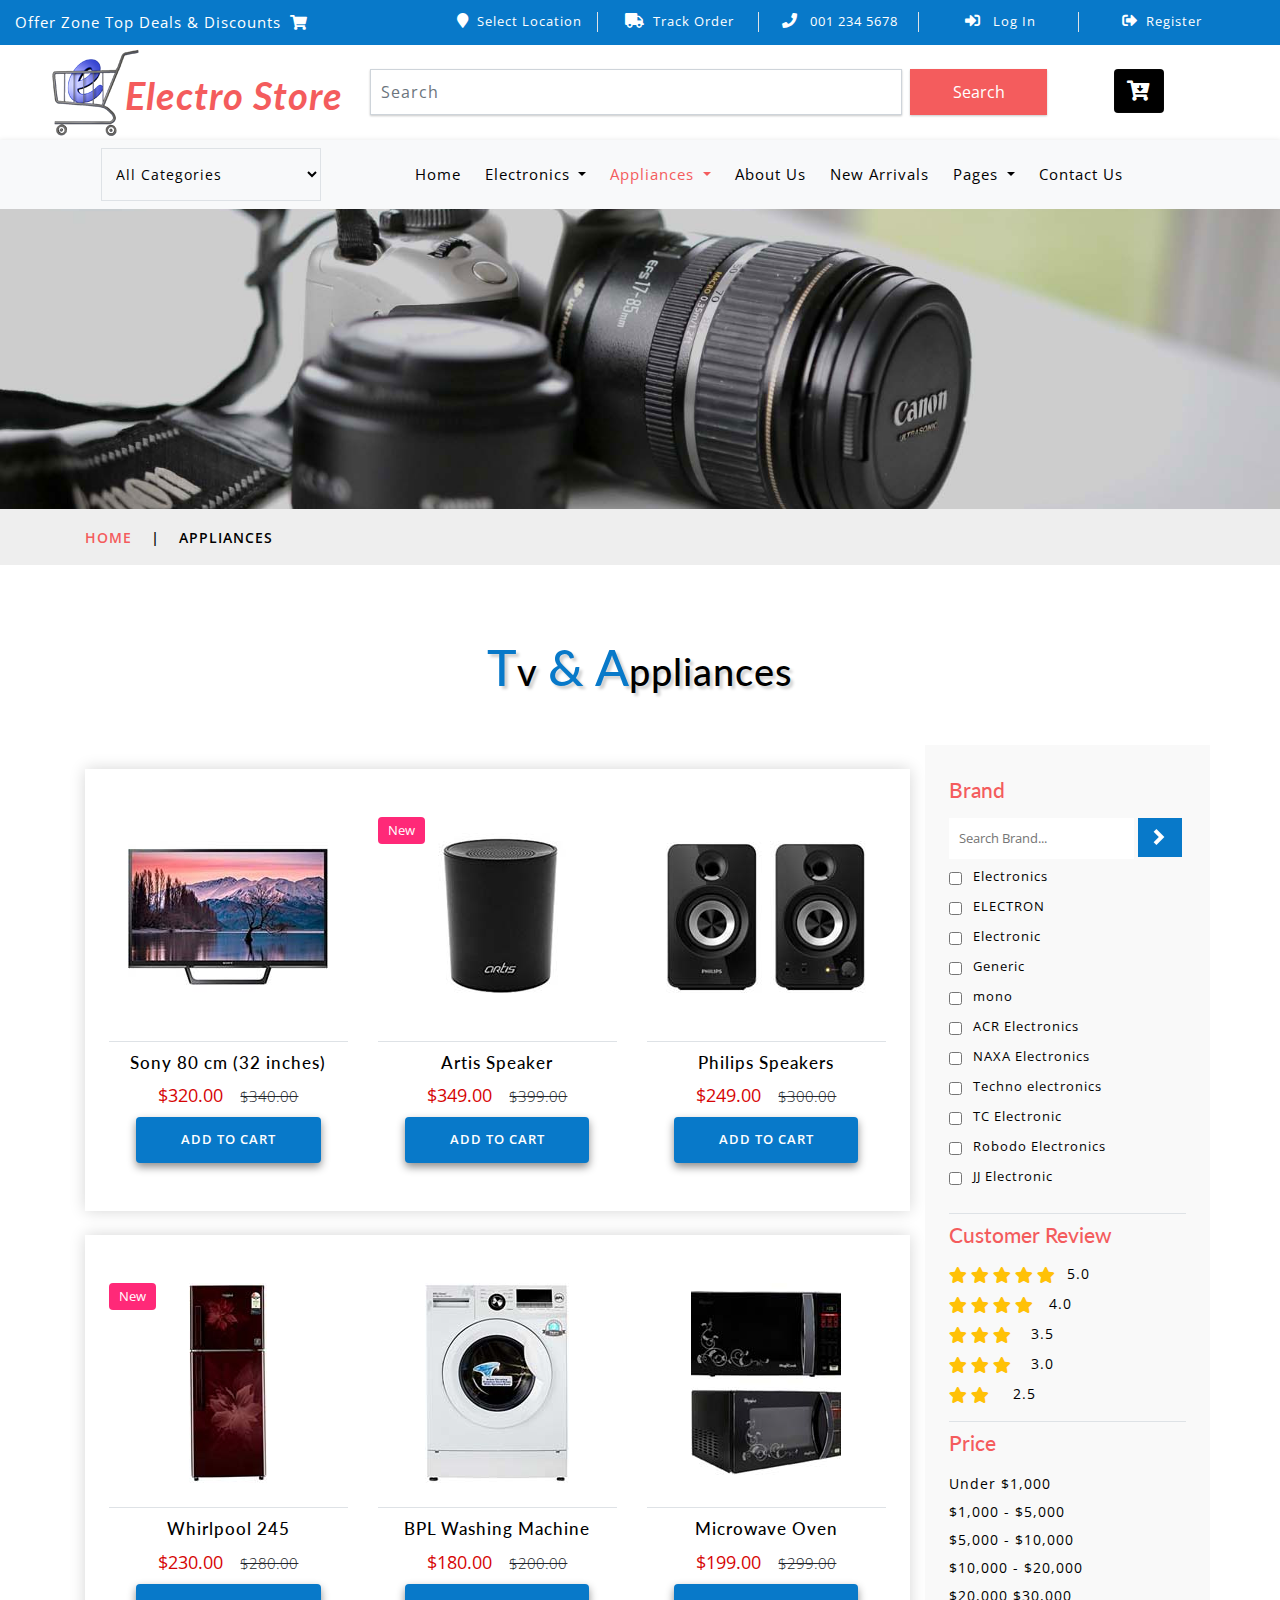
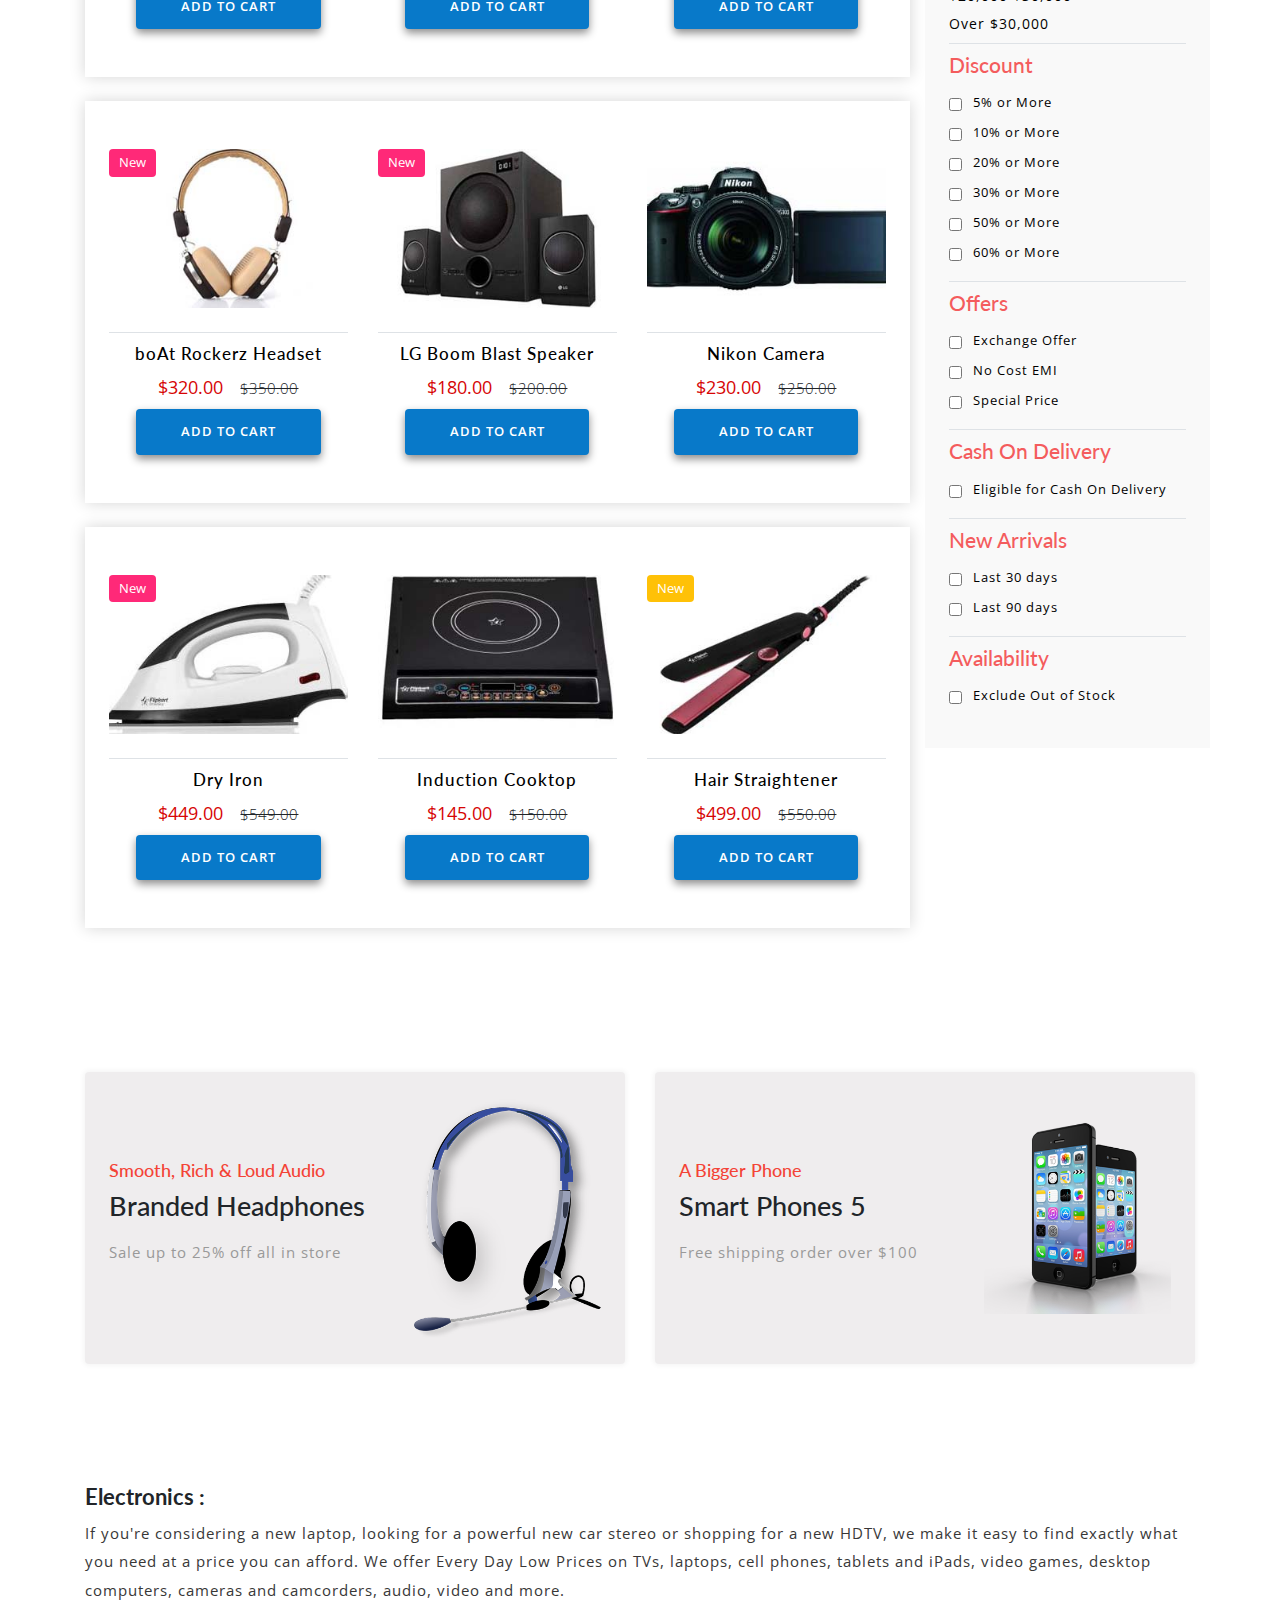
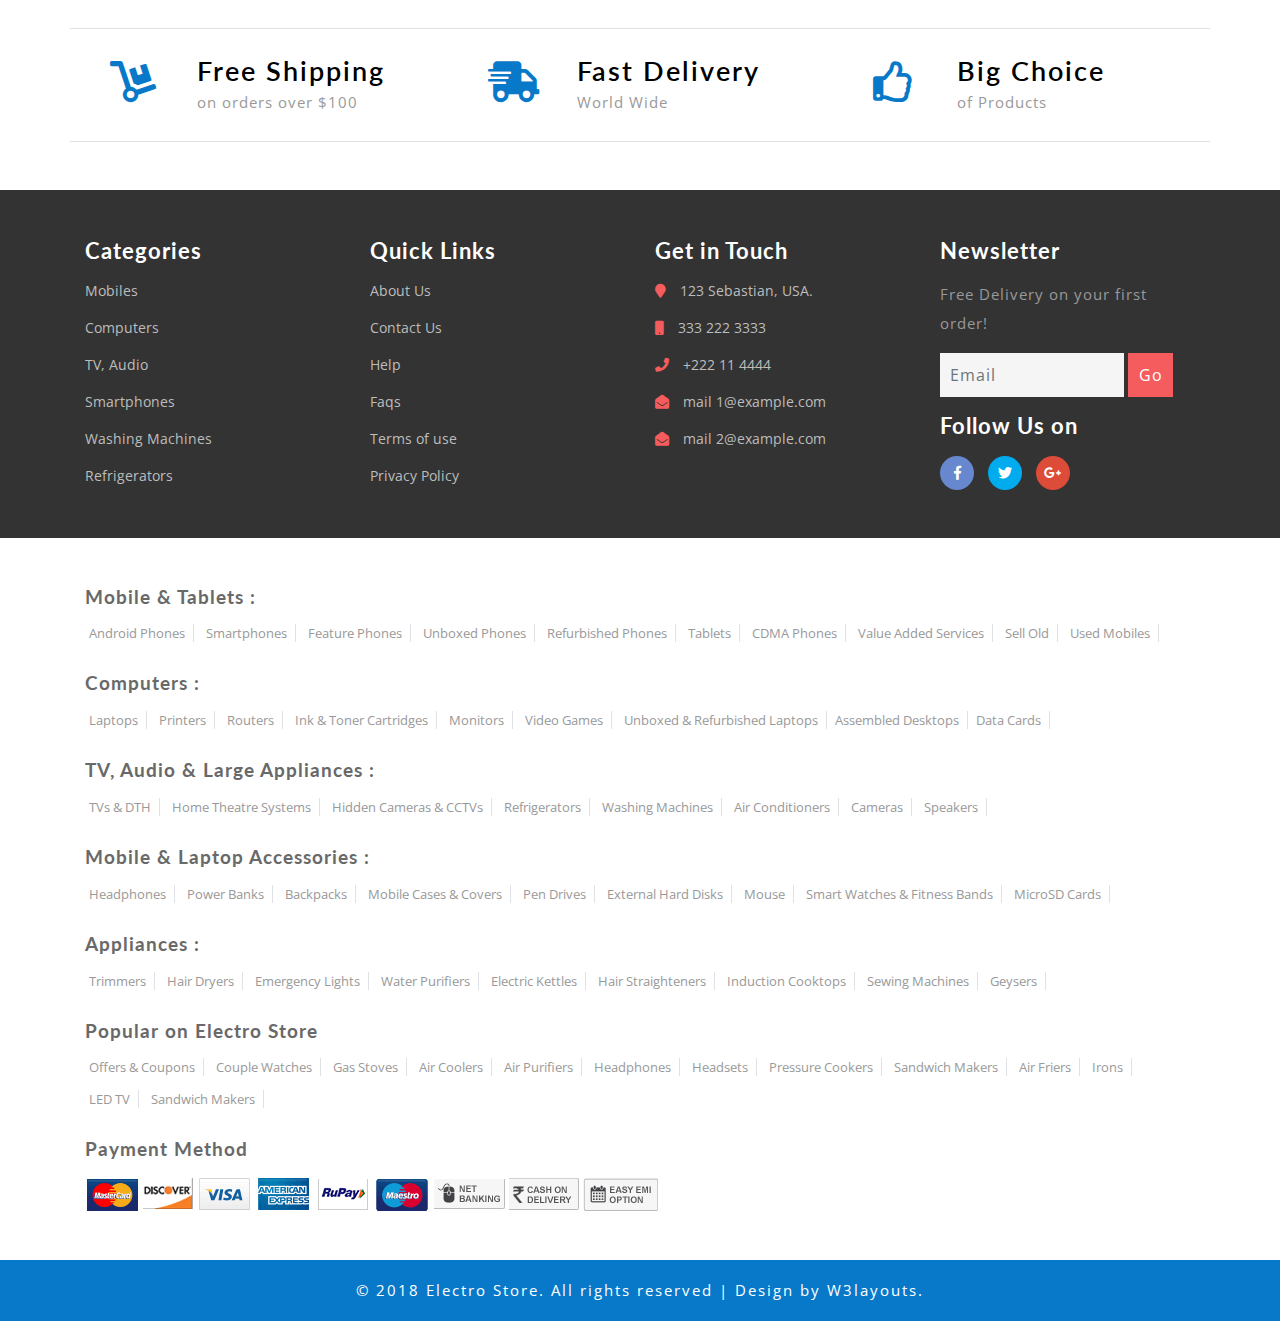
<file: wp-content/themes/storeshop-01/public/store-web/product2.html>
<!--
Author: W3layouts
Author URL: http://w3layouts.com
License: Creative Commons Attribution 3.0 Unported
License URL: http://creativecommons.org/licenses/by/3.0/
-->
<!DOCTYPE html>
<html lang="zxx">

<head>
	<title>Electro Store Ecommerce Category Bootstrap Responsive Web Template | Appliances :: w3layouts</title>
	<!-- Meta tag Keywords -->
	<meta name="viewport" content="width=device-width, initial-scale=1">
	<meta charset="UTF-8" />
	<meta name="keywords" content="Electro Store Responsive web template, Bootstrap Web Templates, Flat Web Templates, Android Compatible web template, Smartphone Compatible web template, free webdesigns for Nokia, Samsung, LG, SonyEricsson, Motorola web design"
	/>
	<script>
		addEventListener("load", function () {
			setTimeout(hideURLbar, 0);
		}, false);

		function hideURLbar() {
			window.scrollTo(0, 1);
		}
	</script>
	<!-- //Meta tag Keywords -->

	<!-- Custom-Files -->
	<link href="css/bootstrap.css" rel="stylesheet" type="text/css" media="all" />
	<!-- Bootstrap css -->
	<link href="css/style.css" rel="stylesheet" type="text/css" media="all" />
	<!-- Main css -->
	<link rel="stylesheet" href="css/fontawesome-all.css">
	<!-- Font-Awesome-Icons-CSS -->
	<link href="css/popuo-box.css" rel="stylesheet" type="text/css" media="all" />
	<!-- pop-up-box -->
	<link href="css/menu.css" rel="stylesheet" type="text/css" media="all" />
	<!-- menu style -->
	<!-- //Custom-Files -->

	<!-- web fonts -->
	<link href="//fonts.googleapis.com/css?family=Lato:100,100i,300,300i,400,400i,700,700i,900,900i&amp;subset=latin-ext" rel="stylesheet">
	<link href="//fonts.googleapis.com/css?family=Open+Sans:300,300i,400,400i,600,600i,700,700i,800,800i&amp;subset=cyrillic,cyrillic-ext,greek,greek-ext,latin-ext,vietnamese"
	    rel="stylesheet">
	<!-- //web fonts -->

</head>

<body>
	<!-- top-header -->
	<div class="agile-main-top">
		<div class="container-fluid">
			<div class="row main-top-w3l py-2">
				<div class="col-lg-4 header-most-top">
					<p class="text-white text-lg-left text-center">Offer Zone Top Deals & Discounts
						<i class="fas fa-shopping-cart ml-1"></i>
					</p>
				</div>
				<div class="col-lg-8 header-right mt-lg-0 mt-2">
					<!-- header lists -->
					<ul>
						<li class="text-center border-right text-white">
							<a class="play-icon popup-with-zoom-anim text-white" href="#small-dialog1">
								<i class="fas fa-map-marker mr-2"></i>Select Location</a>
						</li>
						<li class="text-center border-right text-white">
							<a href="#" data-toggle="modal" data-target="#exampleModal" class="text-white">
								<i class="fas fa-truck mr-2"></i>Track Order</a>
						</li>
						<li class="text-center border-right text-white">
							<i class="fas fa-phone mr-2"></i> 001 234 5678
						</li>
						<li class="text-center border-right text-white">
							<a href="#" data-toggle="modal" data-target="#exampleModal" class="text-white">
								<i class="fas fa-sign-in-alt mr-2"></i> Log In </a>
						</li>
						<li class="text-center text-white">
							<a href="#" data-toggle="modal" data-target="#exampleModal2" class="text-white">
								<i class="fas fa-sign-out-alt mr-2"></i>Register </a>
						</li>
					</ul>
					<!-- //header lists -->
				</div>
			</div>
		</div>
	</div>

	<!-- Button trigger modal(select-location) -->
	<div id="small-dialog1" class="mfp-hide">
		<div class="select-city">
			<h3>
				<i class="fas fa-map-marker"></i> Please Select Your Location</h3>
			<select class="list_of_cities">
				<optgroup label="Popular Cities">
					<option selected style="display:none;color:#eee;">Select City</option>
					<option>Birmingham</option>
					<option>Anchorage</option>
					<option>Phoenix</option>
					<option>Little Rock</option>
					<option>Los Angeles</option>
					<option>Denver</option>
					<option>Bridgeport</option>
					<option>Wilmington</option>
					<option>Jacksonville</option>
					<option>Atlanta</option>
					<option>Honolulu</option>
					<option>Boise</option>
					<option>Chicago</option>
					<option>Indianapolis</option>
				</optgroup>
				<optgroup label="Alabama">
					<option>Birmingham</option>
					<option>Montgomery</option>
					<option>Mobile</option>
					<option>Huntsville</option>
					<option>Tuscaloosa</option>
				</optgroup>
				<optgroup label="Alaska">
					<option>Anchorage</option>
					<option>Fairbanks</option>
					<option>Juneau</option>
					<option>Sitka</option>
					<option>Ketchikan</option>
				</optgroup>
				<optgroup label="Arizona">
					<option>Phoenix</option>
					<option>Tucson</option>
					<option>Mesa</option>
					<option>Chandler</option>
					<option>Glendale</option>
				</optgroup>
				<optgroup label="Arkansas">
					<option>Little Rock</option>
					<option>Fort Smith</option>
					<option>Fayetteville</option>
					<option>Springdale</option>
					<option>Jonesboro</option>
				</optgroup>
				<optgroup label="California">
					<option>Los Angeles</option>
					<option>San Diego</option>
					<option>San Jose</option>
					<option>San Francisco</option>
					<option>Fresno</option>
				</optgroup>
				<optgroup label="Colorado">
					<option>Denver</option>
					<option>Colorado</option>
					<option>Aurora</option>
					<option>Fort Collins</option>
					<option>Lakewood</option>
				</optgroup>
				<optgroup label="Connecticut">
					<option>Bridgeport</option>
					<option>New Haven</option>
					<option>Hartford</option>
					<option>Stamford</option>
					<option>Waterbury</option>
				</optgroup>
				<optgroup label="Delaware">
					<option>Wilmington</option>
					<option>Dover</option>
					<option>Newark</option>
					<option>Bear</option>
					<option>Middletown</option>
				</optgroup>
				<optgroup label="Florida">
					<option>Jacksonville</option>
					<option>Miami</option>
					<option>Tampa</option>
					<option>St. Petersburg</option>
					<option>Orlando</option>
				</optgroup>
				<optgroup label="Georgia">
					<option>Atlanta</option>
					<option>Augusta</option>
					<option>Columbus</option>
					<option>Savannah</option>
					<option>Athens</option>
				</optgroup>
				<optgroup label="Hawaii">
					<option>Honolulu</option>
					<option>Pearl City</option>
					<option>Hilo</option>
					<option>Kailua</option>
					<option>Waipahu</option>
				</optgroup>
				<optgroup label="Idaho">
					<option>Boise</option>
					<option>Nampa</option>
					<option>Meridian</option>
					<option>Idaho Falls</option>
					<option>Pocatello</option>
				</optgroup>
				<optgroup label="Illinois">
					<option>Chicago</option>
					<option>Aurora</option>
					<option>Rockford</option>
					<option>Joliet</option>
					<option>Naperville</option>
				</optgroup>
				<optgroup label="Indiana">
					<option>Indianapolis</option>
					<option>Fort Wayne</option>
					<option>Evansville</option>
					<option>South Bend</option>
					<option>Hammond</option>
				</optgroup>
				<optgroup label="Iowa">
					<option>Des Moines</option>
					<option>Cedar Rapids</option>
					<option>Davenport</option>
					<option>Sioux City</option>
					<option>Waterloo</option>
				</optgroup>
				<optgroup label="Kansas">
					<option>Wichita</option>
					<option>Overland Park</option>
					<option>Kansas City</option>
					<option>Topeka</option>
					<option>Olathe </option>
				</optgroup>
				<optgroup label="Kentucky">
					<option>Louisville</option>
					<option>Lexington</option>
					<option>Bowling Green</option>
					<option>Owensboro</option>
					<option>Covington</option>
				</optgroup>
				<optgroup label="Louisiana">
					<option>New Orleans</option>
					<option>Baton Rouge</option>
					<option>Shreveport</option>
					<option>Metairie</option>
					<option>Lafayette</option>
				</optgroup>
				<optgroup label="Maine">
					<option>Portland</option>
					<option>Lewiston</option>
					<option>Bangor</option>
					<option>South Portland</option>
					<option>Auburn</option>
				</optgroup>
				<optgroup label="Maryland">
					<option>Baltimore</option>
					<option>Frederick</option>
					<option>Rockville</option>
					<option>Gaithersburg</option>
					<option>Bowie</option>
				</optgroup>
				<optgroup label="Massachusetts">
					<option>Boston</option>
					<option>Worcester</option>
					<option>Springfield</option>
					<option>Lowell</option>
					<option>Cambridge</option>
				</optgroup>
				<optgroup label="Michigan">
					<option>Detroit</option>
					<option>Grand Rapids</option>
					<option>Warren</option>
					<option>Sterling Heights</option>
					<option>Lansing</option>
				</optgroup>
				<optgroup label="Minnesota">
					<option>Minneapolis</option>
					<option>St. Paul</option>
					<option>Rochester</option>
					<option>Duluth</option>
					<option>Bloomington</option>
				</optgroup>
				<optgroup label="Mississippi">
					<option>Jackson</option>
					<option>Gulfport</option>
					<option>Southaven</option>
					<option>Hattiesburg</option>
					<option>Biloxi</option>
				</optgroup>
				<optgroup label="Missouri">
					<option>Kansas City</option>
					<option>St. Louis</option>
					<option>Springfield</option>
					<option>Independence</option>
					<option>Columbia</option>
				</optgroup>
				<optgroup label="Montana">
					<option>Billings</option>
					<option>Missoula</option>
					<option>Great Falls</option>
					<option>Bozeman</option>
					<option>Butte-Silver Bow</option>
				</optgroup>
				<optgroup label="Nebraska">
					<option>Omaha</option>
					<option>Lincoln</option>
					<option>Bellevue</option>
					<option>Grand Island</option>
					<option>Kearney</option>
				</optgroup>
				<optgroup label="Nevada">
					<option>Las Vegas</option>
					<option>Henderson</option>
					<option>North Las Vegas</option>
					<option>Reno</option>
					<option>Sunrise Manor</option>
				</optgroup>
				<optgroup label="New Hampshire">
					<option>Manchesters</option>
					<option>Nashua</option>
					<option>Concord</option>
					<option>Dover</option>
					<option>Rochester</option>
				</optgroup>
				<optgroup label="New Jersey">
					<option>Newark</option>
					<option>Jersey City</option>
					<option>Paterson</option>
					<option>Elizabeth</option>
					<option>Edison</option>
				</optgroup>
				<optgroup label="New Mexico">
					<option>Albuquerque</option>
					<option>Las Cruces</option>
					<option>Rio Rancho</option>
					<option>Santa Fe</option>
					<option>Roswell</option>
				</optgroup>
				<optgroup label="New York">
					<option>New York</option>
					<option>Buffalo</option>
					<option>Rochester</option>
					<option>Yonkers</option>
					<option>Syracuse</option>
				</optgroup>
				<optgroup label="North Carolina">
					<option>Charlotte</option>
					<option>Raleigh</option>
					<option>Greensboro</option>
					<option>Winston-Salem</option>
					<option>Durham</option>
				</optgroup>
				<optgroup label="North Dakota">
					<option>Fargo</option>
					<option>Bismarck</option>
					<option>Grand Forks</option>
					<option>Minot</option>
					<option>West Fargo</option>
				</optgroup>
				<optgroup label="Ohio">
					<option>Columbus</option>
					<option>Cleveland</option>
					<option>Cincinnati</option>
					<option>Toledo</option>
					<option>Akron</option>
				</optgroup>
				<optgroup label="Oklahoma">
					<option>Oklahoma City</option>
					<option>Tulsa</option>
					<option>Norman</option>
					<option>Broken Arrow</option>
					<option>Lawton</option>
				</optgroup>
				<optgroup label="Oregon">
					<option>Portland</option>
					<option>Eugene</option>
					<option>Salem</option>
					<option>Gresham</option>
					<option>Hillsboro</option>
				</optgroup>
				<optgroup label="Pennsylvania">
					<option>Philadelphia</option>
					<option>Pittsburgh</option>
					<option>Allentown</option>
					<option>Erie</option>
					<option>Reading</option>
				</optgroup>
				<optgroup label="Rhode Island">
					<option>Providence</option>
					<option>Warwick</option>
					<option>Cranston</option>
					<option>Pawtucket</option>
					<option>East Providence</option>
				</optgroup>
				<optgroup label="South Carolina">
					<option>Columbia</option>
					<option>Charleston</option>
					<option>North Charleston</option>
					<option>Mount Pleasant</option>
					<option>Rock Hill</option>
				</optgroup>
				<optgroup label="South Dakota">
					<option>Sioux Falls</option>
					<option>Rapid City</option>
					<option>Aberdeen</option>
					<option>Brookings</option>
					<option>Watertown</option>
				</optgroup>
				<optgroup label="Tennessee">
					<option>Memphis</option>
					<option>Nashville</option>
					<option>Knoxville</option>
					<option>Chattanooga</option>
					<option>Clarksville</option>
				</optgroup>
				<optgroup label="Texas">
					<option>Houston</option>
					<option>San Antonio</option>
					<option>Dallas</option>
					<option>Austin</option>
					<option>Fort Worth</option>
				</optgroup>
				<optgroup label="Utah">
					<option>Salt Lake City</option>
					<option>West Valley City</option>
					<option>Provo</option>
					<option>West Jordan</option>
					<option>Orem</option>
				</optgroup>
				<optgroup label="Vermont">
					<option>Burlington</option>
					<option>Essex</option>
					<option>South Burlington</option>
					<option>Colchester</option>
					<option>Rutland</option>
				</optgroup>
				<optgroup label="Virginia">
					<option>Virginia Beach</option>
					<option>Norfolk</option>
					<option>Chesapeake</option>
					<option>Arlington</option>
					<option>Richmond</option>
				</optgroup>
				<optgroup label="Washington">
					<option>Seattle</option>
					<option>Spokane</option>
					<option>Tacoma</option>
					<option>Vancouver</option>
					<option>Bellevue</option>
				</optgroup>
				<optgroup label="West Virginia">
					<option>Charleston</option>
					<option>Huntington</option>
					<option>Parkersburg</option>
					<option>Morgantown</option>
					<option>Wheeling</option>
				</optgroup>
				<optgroup label="Wisconsin">
					<option>Milwaukee</option>
					<option>Madison</option>
					<option>Green Bay</option>
					<option>Kenosha</option>
					<option>Racine</option>
				</optgroup>
				<optgroup label="Wyoming">
					<option>Cheyenne</option>
					<option>Casper</option>
					<option>Laramie</option>
					<option>Gillette</option>
					<option>Rock Springs</option>
				</optgroup>
			</select>
			<div class="clearfix"></div>
		</div>
	</div>
	<!-- //shop locator (popup) -->

	<!-- modals -->
	<!-- log in -->
	<div class="modal fade" id="exampleModal" tabindex="-1" role="dialog" aria-hidden="true">
		<div class="modal-dialog" role="document">
			<div class="modal-content">
				<div class="modal-header">
					<h5 class="modal-title text-center">Log In</h5>
					<button type="button" class="close" data-dismiss="modal" aria-label="Close">
						<span aria-hidden="true">&times;</span>
					</button>
				</div>
				<div class="modal-body">
					<form action="#" method="post">
						<div class="form-group">
							<label class="col-form-label">Username</label>
							<input type="text" class="form-control" placeholder=" " name="Name" required="">
						</div>
						<div class="form-group">
							<label class="col-form-label">Password</label>
							<input type="password" class="form-control" placeholder=" " name="Password" required="">
						</div>
						<div class="right-w3l">
							<input type="submit" class="form-control" value="Log in">
						</div>
						<div class="sub-w3l">
							<div class="custom-control custom-checkbox mr-sm-2">
								<input type="checkbox" class="custom-control-input" id="customControlAutosizing">
								<label class="custom-control-label" for="customControlAutosizing">Remember me?</label>
							</div>
						</div>
						<p class="text-center dont-do mt-3">Don't have an account?
							<a href="#" data-toggle="modal" data-target="#exampleModal2">
								Register Now</a>
						</p>
					</form>
				</div>
			</div>
		</div>
	</div>
	<!-- register -->
	<div class="modal fade" id="exampleModal2" tabindex="-1" role="dialog" aria-hidden="true">
		<div class="modal-dialog" role="document">
			<div class="modal-content">
				<div class="modal-header">
					<h5 class="modal-title">Register</h5>
					<button type="button" class="close" data-dismiss="modal" aria-label="Close">
						<span aria-hidden="true">&times;</span>
					</button>
				</div>
				<div class="modal-body">
					<form action="#" method="post">
						<div class="form-group">
							<label class="col-form-label">Your Name</label>
							<input type="text" class="form-control" placeholder=" " name="Name" required="">
						</div>
						<div class="form-group">
							<label class="col-form-label">Email</label>
							<input type="email" class="form-control" placeholder=" " name="Email" required="">
						</div>
						<div class="form-group">
							<label class="col-form-label">Password</label>
							<input type="password" class="form-control" placeholder=" " name="Password" id="password1" required="">
						</div>
						<div class="form-group">
							<label class="col-form-label">Confirm Password</label>
							<input type="password" class="form-control" placeholder=" " name="Confirm Password" id="password2" required="">
						</div>
						<div class="right-w3l">
							<input type="submit" class="form-control" value="Register">
						</div>
						<div class="sub-w3l">
							<div class="custom-control custom-checkbox mr-sm-2">
								<input type="checkbox" class="custom-control-input" id="customControlAutosizing2">
								<label class="custom-control-label" for="customControlAutosizing2">I Accept to the Terms & Conditions</label>
							</div>
						</div>
					</form>
				</div>
			</div>
		</div>
	</div>
	<!-- //modal -->
	<!-- //top-header -->

	<!-- header-bottom-->
	<div class="header-bot">
		<div class="container">
			<div class="row header-bot_inner_wthreeinfo_header_mid">
				<!-- logo -->
				<div class="col-md-3 logo_agile">
					<h1 class="text-center">
						<a href="index.html" class="font-weight-bold font-italic">
							<img src="images/logo2.png" alt=" " class="img-fluid">Electro Store
						</a>
					</h1>
				</div>
				<!-- //logo -->
				<!-- header-bot -->
				<div class="col-md-9 header mt-4 mb-md-0 mb-4">
					<div class="row">
						<!-- search -->
						<div class="col-10 agileits_search">
							<form class="form-inline" action="#" method="post">
								<input class="form-control mr-sm-2" type="search" placeholder="Search" aria-label="Search" required>
								<button class="btn my-2 my-sm-0" type="submit">Search</button>
							</form>
						</div>
						<!-- //search -->
						<!-- cart details -->
						<div class="col-2 top_nav_right text-center mt-sm-0 mt-2">
							<div class="wthreecartaits wthreecartaits2 cart cart box_1">
								<form action="#" method="post" class="last">
									<input type="hidden" name="cmd" value="_cart">
									<input type="hidden" name="display" value="1">
									<button class="btn w3view-cart" type="submit" name="submit" value="">
										<i class="fas fa-cart-arrow-down"></i>
									</button>
								</form>
							</div>
						</div>
						<!-- //cart details -->
					</div>
				</div>
			</div>
		</div>
	</div>
	<!-- shop locator (popup) -->
	<!-- //header-bottom -->
	<!-- navigation -->
	<div class="navbar-inner">
		<div class="container">
			<nav class="navbar navbar-expand-lg navbar-light bg-light">
				<div class="agileits-navi_search">
					<form action="#" method="post">
						<select id="agileinfo-nav_search" name="agileinfo_search" class="border" required="">
							<option value="">All Categories</option>
							<option value="Televisions">Televisions</option>
							<option value="Headphones">Headphones</option>
							<option value="Computers">Computers</option>
							<option value="Appliances">Appliances</option>
							<option value="Mobiles">Mobiles</option>
							<option value="Fruits &amp; Vegetables">Tv &amp; Video</option>
							<option value="iPad & Tablets">iPad & Tablets</option>
							<option value="Cameras & Camcorders">Cameras & Camcorders</option>
							<option value="Home Audio & Theater">Home Audio & Theater</option>
						</select>
					</form>
				</div>
				<button class="navbar-toggler" type="button" data-toggle="collapse" data-target="#navbarSupportedContent" aria-controls="navbarSupportedContent"
				    aria-expanded="false" aria-label="Toggle navigation">
					<span class="navbar-toggler-icon"></span>
				</button>
				<div class="collapse navbar-collapse" id="navbarSupportedContent">
					<ul class="navbar-nav ml-auto text-center mr-xl-5">
						<li class="nav-item mr-lg-2 mb-lg-0 mb-2">
							<a class="nav-link" href="index.html">Home
								<span class="sr-only">(current)</span>
							</a>
						</li>
						<li class="nav-item dropdown mr-lg-2 mb-lg-0 mb-2">
							<a class="nav-link dropdown-toggle" href="#" role="button" data-toggle="dropdown" aria-haspopup="true" aria-expanded="false">
								Electronics
							</a>
							<div class="dropdown-menu">
								<div class="agile_inner_drop_nav_info p-4">
									<h5 class="mb-3">Mobiles, Computers</h5>
									<div class="row">
										<div class="col-sm-6 multi-gd-img">
											<ul class="multi-column-dropdown">
												<li>
													<a href="product.html">All Mobile Phones</a>
												</li>
												<li>
													<a href="product.html">All Mobile Accessories</a>
												</li>
												<li>
													<a href="product.html">Cases & Covers</a>
												</li>
												<li>
													<a href="product.html">Screen Protectors</a>
												</li>
												<li>
													<a href="product.html">Power Banks</a>
												</li>
												<li>
													<a href="product.html">All Certified Refurbished</a>
												</li>
												<li>
													<a href="product.html">Tablets</a>
												</li>
												<li>
													<a href="product.html">Wearable Devices</a>
												</li>
												<li>
													<a href="product.html">Smart Home</a>
												</li>
											</ul>
										</div>
										<div class="col-sm-6 multi-gd-img">
											<ul class="multi-column-dropdown">
												<li>
													<a href="product.html">Laptops</a>
												</li>
												<li>
													<a href="product.html">Drives & Storage</a>
												</li>
												<li>
													<a href="product.html">Printers & Ink</a>
												</li>
												<li>
													<a href="product.html">Networking Devices</a>
												</li>
												<li>
													<a href="product.html">Computer Accessories</a>
												</li>
												<li>
													<a href="product.html">Game Zone</a>
												</li>
												<li>
													<a href="product.html">Software</a>
												</li>
											</ul>
										</div>
									</div>
								</div>
							</div>
						</li>
						<li class="nav-item dropdown active mr-lg-2 mb-lg-0 mb-2">
							<a class="nav-link dropdown-toggle" href="#" role="button" data-toggle="dropdown" aria-haspopup="true" aria-expanded="false">
								Appliances
							</a>
							<div class="dropdown-menu">
								<div class="agile_inner_drop_nav_info p-4">
									<h5 class="mb-3">TV, Appliances, Electronics</h5>
									<div class="row">
										<div class="col-sm-6 multi-gd-img">
											<ul class="multi-column-dropdown">
												<li>
													<a href="product2.html">Televisions</a>
												</li>
												<li>
													<a href="product2.html">Home Entertainment Systems</a>
												</li>
												<li>
													<a href="product2.html">Headphones</a>
												</li>
												<li>
													<a href="product2.html">Speakers</a>
												</li>
												<li>
													<a href="product2.html">MP3, Media Players & Accessories</a>
												</li>
												<li>
													<a href="product2.html">Audio & Video Accessories</a>
												</li>
												<li>
													<a href="product2.html">Cameras</a>
												</li>
												<li>
													<a href="product2.html">DSLR Cameras</a>
												</li>
												<li>
													<a href="product2.html">Camera Accessories</a>
												</li>
											</ul>
										</div>
										<div class="col-sm-6 multi-gd-img">
											<ul class="multi-column-dropdown">
												<li>
													<a href="product2.html">Musical Instruments</a>
												</li>
												<li>
													<a href="product2.html">Gaming Consoles</a>
												</li>
												<li>
													<a href="product2.html">All Electronics</a>
												</li>
												<li>
													<a href="product2.html">Air Conditioners</a>
												</li>
												<li>
													<a href="product2.html">Refrigerators</a>
												</li>
												<li>
													<a href="product2.html">Washing Machines</a>
												</li>
												<li>
													<a href="product2.html">Kitchen & Home Appliances</a>
												</li>
												<li>
													<a href="product2.html">Heating & Cooling Appliances</a>
												</li>
												<li>
													<a href="product2.html">All Appliances</a>
												</li>
											</ul>
										</div>
									</div>
								</div>
							</div>
						</li>
						<li class="nav-item mr-lg-2 mb-lg-0 mb-2">
							<a class="nav-link" href="about.html">About Us</a>
						</li>
						<li class="nav-item mr-lg-2 mb-lg-0 mb-2">
							<a class="nav-link" href="product.html">New Arrivals</a>
						</li>
						<li class="nav-item dropdown mr-lg-2 mb-lg-0 mb-2">
							<a class="nav-link dropdown-toggle" href="#" role="button" data-toggle="dropdown" aria-haspopup="true" aria-expanded="false">
								Pages
							</a>
							<div class="dropdown-menu">
								<a class="dropdown-item" href="product.html">Product 1</a>
								<a class="dropdown-item" href="product2.html">Product 2</a>
								<div class="dropdown-divider"></div>
								<a class="dropdown-item" href="single.html">Single Product 1</a>
								<a class="dropdown-item" href="single2.html">Single Product 2</a>
								<div class="dropdown-divider"></div>
								<a class="dropdown-item" href="checkout.html">Checkout Page</a>
								<a class="dropdown-item" href="payment.html">Payment Page</a>
							</div>
						</li>
						<li class="nav-item">
							<a class="nav-link" href="contact.html">Contact Us</a>
						</li>
					</ul>
				</div>
			</nav>
		</div>
	</div>
	<!-- //navigation -->

	<!-- banner-2 -->
	<div class="page-head_agile_info_w3l page-head_agile_info_w3l-2">

	</div>
	<!-- //banner-2 -->
	<!-- page -->
	<div class="services-breadcrumb">
		<div class="agile_inner_breadcrumb">
			<div class="container">
				<ul class="w3_short">
					<li>
						<a href="index.html">Home</a>
						<i>|</i>
					</li>
					<li>Appliances</li>
				</ul>
			</div>
		</div>
	</div>
	<!-- //page -->

	<!-- top Products -->
	<div class="ads-grid  py-sm-5 py-4">
		<div class="container py-xl-4 py-lg-2">
			<!-- tittle heading -->
			<h3 class="tittle-w3l text-center mb-lg-5 mb-sm-4 mb-3">
				<span>T</span>v
				<span>&</span>
				<span>A</span>ppliances</h3>
			<!-- //tittle heading -->
			<div class="row">
				<!-- product left -->
				<div class="agileinfo-ads-display col-lg-9">
					<div class="wrapper">
						<!-- first section -->
						<div class="product-sec1 px-sm-4 px-3 py-sm-5  py-3 mt-4">
							<div class="row">
								<div class="col-md-4 product-men">
									<div class="men-pro-item simpleCart_shelfItem">
										<div class="men-thumb-item text-center">
											<img src="images/m4.jpg" alt="">
											<div class="men-cart-pro">
												<div class="inner-men-cart-pro">
													<a href="single.html" class="link-product-add-cart">Quick View</a>
												</div>
											</div>
										</div>
										<div class="item-info-product text-center border-top mt-4">
											<h4 class="pt-1">
												<a href="single.html">Sony 80 cm (32 inches)</a>
											</h4>
											<div class="info-product-price my-2">
												<span class="item_price">$320.00</span>
												<del>$340.00 </del>
											</div>
											<div class="snipcart-details top_brand_home_details item_add single-item hvr-outline-out">
												<form action="#" method="post">
													<fieldset>
														<input type="hidden" name="cmd" value="_cart" />
														<input type="hidden" name="add" value="1" />
														<input type="hidden" name="business" value=" " />
														<input type="hidden" name="item_name" value="Sony 80 cm (32 inches)" />
														<input type="hidden" name="amount" value="320.00" />
														<input type="hidden" name="discount_amount" value="1.00" />
														<input type="hidden" name="currency_code" value="USD" />
														<input type="hidden" name="return" value=" " />
														<input type="hidden" name="cancel_return" value=" " />
														<input type="submit" name="submit" value="Add to cart" class="button btn" />
													</fieldset>
												</form>
											</div>

										</div>
									</div>
								</div>
								<div class="col-md-4 product-men mt-md-0 mt-5">
									<div class="men-pro-item simpleCart_shelfItem">
										<div class="men-thumb-item text-center">
											<img src="images/m5.jpg" alt="">
											<div class="men-cart-pro">
												<div class="inner-men-cart-pro">
													<a href="single.html" class="link-product-add-cart">Quick View</a>
												</div>
											</div>
											<span class="product-new-top">New</span>

										</div>
										<div class="item-info-product text-center border-top mt-4">
											<h4 class="pt-1">
												<a href="single.html">Artis Speaker</a>
											</h4>
											<div class="info-product-price my-2">
												<span class="item_price">$349.00</span>
												<del>$399.00</del>
											</div>
											<div class="snipcart-details top_brand_home_details item_add single-item hvr-outline-out">
												<form action="#" method="post">
													<fieldset>
														<input type="hidden" name="cmd" value="_cart" />
														<input type="hidden" name="add" value="1" />
														<input type="hidden" name="business" value=" " />
														<input type="hidden" name="item_name" value="Artis Speaker" />
														<input type="hidden" name="amount" value="349.00" />
														<input type="hidden" name="discount_amount" value="1.00" />
														<input type="hidden" name="currency_code" value="USD" />
														<input type="hidden" name="return" value=" " />
														<input type="hidden" name="cancel_return" value=" " />
														<input type="submit" name="submit" value="Add to cart" class="button btn" />
													</fieldset>
												</form>
											</div>

										</div>
									</div>
								</div>
								<div class="col-md-4 product-men mt-md-0 mt-5">
									<div class="men-pro-item simpleCart_shelfItem">
										<div class="men-thumb-item text-center">
											<img src="images/m6.jpg" alt="">
											<div class="men-cart-pro">
												<div class="inner-men-cart-pro">
													<a href="single.html" class="link-product-add-cart">Quick View</a>
												</div>
											</div>
										</div>
										<div class="item-info-product text-center border-top mt-4">
											<h4 class="pt-1">
												<a href="single.html">Philips Speakers</a>
											</h4>
											<div class="info-product-price my-2">
												<span class="item_price">$249.00</span>
												<del>$300.00</del>
											</div>
											<div class="snipcart-details top_brand_home_details item_add single-item hvr-outline-out">
												<form action="#" method="post">
													<fieldset>
														<input type="hidden" name="cmd" value="_cart" />
														<input type="hidden" name="add" value="1" />
														<input type="hidden" name="business" value=" " />
														<input type="hidden" name="item_name" value="Philips Speakers" />
														<input type="hidden" name="amount" value="249.00" />
														<input type="hidden" name="discount_amount" value="1.00" />
														<input type="hidden" name="currency_code" value="USD" />
														<input type="hidden" name="return" value=" " />
														<input type="hidden" name="cancel_return" value=" " />
														<input type="submit" name="submit" value="Add to cart" class="button btn" />
													</fieldset>
												</form>
											</div>
										</div>
									</div>
								</div>
							</div>
						</div>
						<!-- //first section -->
						<!-- second section  -->
						<div class="product-sec1 px-sm-4 px-3 py-sm-5  py-3 mt-4">
							<div class="row">
								<div class="col-md-4 product-men">
									<div class="men-pro-item simpleCart_shelfItem">
										<div class="men-thumb-item text-center">
											<img src="images/m7.jpg" alt="">
											<div class="men-cart-pro">
												<div class="inner-men-cart-pro">
													<a href="single.html" class="link-product-add-cart">Quick View</a>
												</div>
											</div>
										</div>
										<span class="product-new-top">New</span>
										<div class="item-info-product text-center border-top mt-4">
											<h4 class="pt-1">
												<a href="single.html">Whirlpool 245</a>
											</h4>
											<div class="info-product-price my-2">
												<span class="item_price">$230.00</span>
												<del>$280.00</del>
											</div>
											<div class="snipcart-details top_brand_home_details item_add single-item hvr-outline-out">
												<form action="#" method="post">
													<fieldset>
														<input type="hidden" name="cmd" value="_cart" />
														<input type="hidden" name="add" value="1" />
														<input type="hidden" name="business" value=" " />
														<input type="hidden" name="item_name" value="Whirlpool 245" />
														<input type="hidden" name="amount" value="230.00" />
														<input type="hidden" name="discount_amount" value="1.00" />
														<input type="hidden" name="currency_code" value="USD" />
														<input type="hidden" name="return" value=" " />
														<input type="hidden" name="cancel_return" value=" " />
														<input type="submit" name="submit" value="Add to cart" class="button btn" />
													</fieldset>
												</form>
											</div>

										</div>
									</div>
								</div>
								<div class="col-md-4 product-men mt-md-0 mt-5">
									<div class="men-pro-item simpleCart_shelfItem">
										<div class="men-thumb-item text-center">
											<img src="images/m8.jpg" alt="">
											<div class="men-cart-pro">
												<div class="inner-men-cart-pro">
													<a href="single.html" class="link-product-add-cart">Quick View</a>
												</div>
											</div>
										</div>
										<div class="item-info-product text-center border-top mt-4">
											<h4 class="pt-1">
												<a href="single.html">BPL Washing Machine</a>
											</h4>
											<div class="info-product-price my-2">
												<span class="item_price">$180.00</span>
												<del>$200.00</del>
											</div>
											<div class="snipcart-details top_brand_home_details item_add single-item hvr-outline-out">
												<form action="#" method="post">
													<fieldset>
														<input type="hidden" name="cmd" value="_cart" />
														<input type="hidden" name="add" value="1" />
														<input type="hidden" name="business" value=" " />
														<input type="hidden" name="item_name" value="BPL Washing Machine" />
														<input type="hidden" name="amount" value="180.00" />
														<input type="hidden" name="discount_amount" value="1.00" />
														<input type="hidden" name="currency_code" value="USD" />
														<input type="hidden" name="return" value=" " />
														<input type="hidden" name="cancel_return" value=" " />
														<input type="submit" name="submit" value="Add to cart" class="button btn" />
													</fieldset>
												</form>
											</div>

										</div>
									</div>
								</div>
								<div class="col-md-4 product-men mt-md-0 mt-5">
									<div class="men-pro-item simpleCart_shelfItem">
										<div class="men-thumb-item text-center">
											<img src="images/m9.jpg" alt="">
											<div class="men-cart-pro">
												<div class="inner-men-cart-pro">
													<a href="single.html" class="link-product-add-cart">Quick View</a>
												</div>
											</div>
										</div>
										<div class="item-info-product text-center border-top mt-4">
											<h4 class="pt-1">
												<a href="single.html">Microwave Oven</a>
											</h4>
											<div class="info-product-price my-2">
												<span class="item_price">$199.00</span>
												<del>$299.00</del>
											</div>
											<div class="snipcart-details top_brand_home_details item_add single-item hvr-outline-out">
												<form action="#" method="post">
													<fieldset>
														<input type="hidden" name="cmd" value="_cart" />
														<input type="hidden" name="add" value="1" />
														<input type="hidden" name="business" value=" " />
														<input type="hidden" name="item_name" value="Whirlpool Microwave Oven" />
														<input type="hidden" name="amount" value="199.00" />
														<input type="hidden" name="discount_amount" value="1.00" />
														<input type="hidden" name="currency_code" value="USD" />
														<input type="hidden" name="return" value=" " />
														<input type="hidden" name="cancel_return" value=" " />
														<input type="submit" name="submit" value="Add to cart" class="button btn" />
													</fieldset>
												</form>
											</div>
										</div>
									</div>
								</div>
							</div>
						</div>
						<!-- //second section -->
						<!-- 3rd section -->
						<div class="product-sec1 px-sm-4 px-3 py-sm-5  py-3 mt-4">
							<div class="row">
								<div class="col-md-4 product-men">
									<div class="men-pro-item simpleCart_shelfItem">
										<div class="men-thumb-item text-center">
											<img src="images/mm1.jpg" alt="" class="img-fluid">
											<div class="men-cart-pro">
												<div class="inner-men-cart-pro">
													<a href="single.html" class="link-product-add-cart">Quick View</a>
												</div>
											</div>
										</div>
										<div class="item-info-product text-center border-top mt-4">
											<h4 class="pt-1">
												<a href="single.html">boAt Rockerz Headset</a>
											</h4>
											<div class="info-product-price my-2">
												<span class="item_price">$320.00</span>
												<del>$350.00</del>
											</div>
											<span class="product-new-top">New</span>
											<div class="snipcart-details top_brand_home_details item_add single-item hvr-outline-out">
												<form action="#" method="post">
													<fieldset>
														<input type="hidden" name="cmd" value="_cart" />
														<input type="hidden" name="add" value="1" />
														<input type="hidden" name="business" value=" " />
														<input type="hidden" name="item_name" value="boAt Rockerz Headset" />
														<input type="hidden" name="amount" value="320.00" />
														<input type="hidden" name="discount_amount" value="1.00" />
														<input type="hidden" name="currency_code" value="USD" />
														<input type="hidden" name="return" value=" " />
														<input type="hidden" name="cancel_return" value=" " />
														<input type="submit" name="submit" value="Add to cart" class="button btn" />
													</fieldset>
												</form>
											</div>

										</div>
									</div>
								</div>
								<div class="col-md-4 product-men mt-md-0 mt-5 mt-5">
									<div class="men-pro-item simpleCart_shelfItem">
										<div class="men-thumb-item text-center">
											<img src="images/mm2.jpg" alt="" class="img-fluid">
											<div class="men-cart-pro">
												<div class="inner-men-cart-pro">
													<a href="single.html" class="link-product-add-cart">Quick View</a>
												</div>
											</div>
										</div>
										<div class="item-info-product text-center border-top mt-4">
											<h4 class="pt-1">
												<a href="single.html">LG Boom Blast Speaker</a>
											</h4>
											<div class="info-product-price my-2">
												<span class="item_price">$180.00</span>
												<del>$200.00</del>
											</div>
											<span class="product-new-top">New</span>
											<div class="snipcart-details top_brand_home_details item_add single-item hvr-outline-out">
												<form action="#" method="post">
													<fieldset>
														<input type="hidden" name="cmd" value="_cart" />
														<input type="hidden" name="add" value="1" />
														<input type="hidden" name="business" value=" " />
														<input type="hidden" name="item_name" value="LG Boom Blast Speaker" />
														<input type="hidden" name="amount" value="180.00" />
														<input type="hidden" name="discount_amount" value="1.00" />
														<input type="hidden" name="currency_code" value="USD" />
														<input type="hidden" name="return" value=" " />
														<input type="hidden" name="cancel_return" value=" " />
														<input type="submit" name="submit" value="Add to cart" class="button btn" />
													</fieldset>
												</form>
											</div>

										</div>
									</div>
								</div>
								<div class="col-md-4 product-men mt-md-0 mt-5 mt-5">
									<div class="men-pro-item simpleCart_shelfItem">
										<div class="men-thumb-item text-center">
											<img src="images/mm3.jpg" alt="" class="img-fluid">
											<div class="men-cart-pro">
												<div class="inner-men-cart-pro">
													<a href="single.html" class="link-product-add-cart">Quick View</a>
												</div>
											</div>
										</div>
										<div class="item-info-product text-center border-top mt-4">
											<h4 class="pt-1">
												<a href="single.html">Nikon Camera</a>
											</h4>
											<div class="info-product-price my-2">
												<span class="item_price">$230.00</span>
												<del>$250.00</del>
											</div>
											<div class="snipcart-details top_brand_home_details item_add single-item hvr-outline-out">
												<form action="#" method="post">
													<fieldset>
														<input type="hidden" name="cmd" value="_cart" />
														<input type="hidden" name="add" value="1" />
														<input type="hidden" name="business" value=" " />
														<input type="hidden" name="item_name" value="Nikon Camera" />
														<input type="hidden" name="amount" value="230.00" />
														<input type="hidden" name="discount_amount" value="1.00" />
														<input type="hidden" name="currency_code" value="USD" />
														<input type="hidden" name="return" value=" " />
														<input type="hidden" name="cancel_return" value=" " />
														<input type="submit" name="submit" value="Add to cart" class="button btn" />
													</fieldset>
												</form>
											</div>
										</div>
									</div>
								</div>
							</div>
						</div>
						<!-- //3rd section -->
						<!-- fourth section -->
						<div class="product-sec1 px-sm-4 px-3 py-sm-5  py-3 mt-4">
							<div class="row">
								<div class="col-md-4 product-men">
									<div class="men-pro-item simpleCart_shelfItem">
										<div class="men-thumb-item text-center">
											<img src="images/mm4.jpg" alt="" class="img-fluid">
											<div class="men-cart-pro">
												<div class="inner-men-cart-pro">
													<a href="single.html" class="link-product-add-cart">Quick View</a>
												</div>
											</div>
										</div>
										<div class="item-info-product text-center border-top mt-4">
											<h4 class="pt-1">
												<a href="single.html">Dry Iron</a>
											</h4>
											<div class="info-product-price my-2">
												<span class="item_price">$449.00</span>
												<del>$549.00</del>
											</div>
											<span class="product-new-top">New</span>
											<div class="snipcart-details top_brand_home_details item_add single-item hvr-outline-out">
												<form action="#" method="post">
													<fieldset>
														<input type="hidden" name="cmd" value="_cart" />
														<input type="hidden" name="add" value="1" />
														<input type="hidden" name="business" value=" " />
														<input type="hidden" name="item_name" value="Dry Iron" />
														<input type="hidden" name="amount" value="449.00" />
														<input type="hidden" name="discount_amount" value="449.00" />
														<input type="hidden" name="currency_code" value="USD" />
														<input type="hidden" name="return" value=" " />
														<input type="hidden" name="cancel_return" value=" " />
														<input type="submit" name="submit" value="Add to cart" class="button btn" />
													</fieldset>
												</form>
											</div>

										</div>
									</div>
								</div>
								<div class="col-md-4 product-men mt-md-0 mt-5 mt-5">
									<div class="men-pro-item simpleCart_shelfItem">
										<div class="men-thumb-item text-center">
											<img src="images/mm6.jpg" alt="" class="img-fluid">
											<div class="men-cart-pro">
												<div class="inner-men-cart-pro">
													<a href="single.html" class="link-product-add-cart">Quick View</a>
												</div>
											</div>
										</div>
										<div class="item-info-product text-center border-top mt-4">
											<h4 class="pt-1">
												<a href="single.html">Induction Cooktop</a>
											</h4>
											<div class="info-product-price my-2">
												<span class="item_price">$145.00</span>
												<del>$150.00</del>
											</div>
											<div class="snipcart-details top_brand_home_details item_add single-item hvr-outline-out">
												<form action="#" method="post">
													<fieldset>
														<input type="hidden" name="cmd" value="_cart" />
														<input type="hidden" name="add" value="1" />
														<input type="hidden" name="business" value=" " />
														<input type="hidden" name="item_name" value="Induction Cooktop" />
														<input type="hidden" name="amount" value="145.00" />
														<input type="hidden" name="discount_amount" value="1.00" />
														<input type="hidden" name="currency_code" value="USD" />
														<input type="hidden" name="return" value=" " />
														<input type="hidden" name="cancel_return" value=" " />
														<input type="submit" name="submit" value="Add to cart" class="button btn" />
													</fieldset>
												</form>
											</div>
										</div>
									</div>
								</div>
								<div class="col-md-4 product-men mt-md-0 mt-5 mt-5">
									<div class="men-pro-item simpleCart_shelfItem">
										<div class="men-thumb-item text-center">
											<img src="images/mm5.jpg" alt="" class="img-fluid">
											<div class="men-cart-pro">
												<div class="inner-men-cart-pro">
													<a href="single.html" class="link-product-add-cart">Quick View</a>
												</div>
											</div>
										</div>
										<span class="product-new-top">New</span>
										<div class="item-info-product text-center border-top mt-4">
											<h4 class="pt-1">
												<a href="single.html">Hair Straightener</a>
											</h4>
											<div class="info-product-price my-2">
												<span class="item_price">$499.00</span>
												<del>$550.00</del>
											</div>
											<div class="snipcart-details top_brand_home_details item_add single-item hvr-outline-out">
												<form action="#" method="post">
													<fieldset>
														<input type="hidden" name="cmd" value="_cart" />
														<input type="hidden" name="add" value="1" />
														<input type="hidden" name="business" value=" " />
														<input type="hidden" name="item_name" value="Hair Straightener" />
														<input type="hidden" name="amount" value="499.00" />
														<input type="hidden" name="discount_amount" value="1.00" />
														<input type="hidden" name="currency_code" value="USD" />
														<input type="hidden" name="return" value=" " />
														<input type="hidden" name="cancel_return" value=" " />
														<input type="submit" name="submit" value="Add to cart" class="button btn" />
													</fieldset>
												</form>
											</div>
										</div>
									</div>
								</div>
							</div>
						</div>
						<!-- //fourth section -->
					</div>
				</div>
				<!-- //product left -->
				<!-- product right -->
				<div class="col-lg-3 mt-lg-0 mt-4 p-lg-0">
					<div class="side-bar p-sm-4 p-3">
						<div class="search-hotel border-bottom py-2">
							<h3 class="agileits-sear-head mb-3">Brand</h3>
							<form action="#" method="post">
								<input type="search" placeholder="Search Brand..." name="search" required="">
								<input type="submit" value=" ">
							</form>
							<div class="left-side py-2">
								<ul>
									<li>
										<input type="checkbox" class="checked">
										<span class="span">Electronics</span>
									</li>
									<li>
										<input type="checkbox" class="checked">
										<span class="span">ELECTRON</span>
									</li>
									<li>
										<input type="checkbox" class="checked">
										<span class="span">Electronic</span>
									</li>
									<li>
										<input type="checkbox" class="checked">
										<span class="span">Generic</span>
									</li>
									<li>
										<input type="checkbox" class="checked">
										<span class="span">mono</span>
									</li>
									<li>
										<input type="checkbox" class="checked">
										<span class="span">ACR Electronics</span>
									</li>
									<li>
										<input type="checkbox" class="checked">
										<span class="span">NAXA Electronics</span>
									</li>
									<li>
										<input type="checkbox" class="checked">
										<span class="span">Techno electronics</span>
									</li>
									<li>
										<input type="checkbox" class="checked">
										<span class="span">TC Electronic</span>
									</li>
									<li>
										<input type="checkbox" class="checked">
										<span class="span">Robodo Electronics</span>
									</li>
									<li>
										<input type="checkbox" class="checked">
										<span class="span">JJ Electronic</span>
									</li>
								</ul>
							</div>
						</div>
						<!-- reviews -->
						<div class="customer-rev border-bottom left-side py-2">
							<h3 class="agileits-sear-head mb-3">Customer Review</h3>
							<ul>
								<li>
									<a href="#">
										<i class="fa fa-star" aria-hidden="true"></i>
										<i class="fa fa-star" aria-hidden="true"></i>
										<i class="fa fa-star" aria-hidden="true"></i>
										<i class="fa fa-star" aria-hidden="true"></i>
										<i class="fa fa-star" aria-hidden="true"></i>
										<span>5.0</span>
									</a>
								</li>
								<li>
									<a href="#">
										<i class="fa fa-star" aria-hidden="true"></i>
										<i class="fa fa-star" aria-hidden="true"></i>
										<i class="fa fa-star" aria-hidden="true"></i>
										<i class="fa fa-star" aria-hidden="true"></i>
										<i class="fa fa-star-o" aria-hidden="true"></i>
										<span>4.0</span>
									</a>
								</li>
								<li>
									<a href="#">
										<i class="fa fa-star" aria-hidden="true"></i>
										<i class="fa fa-star" aria-hidden="true"></i>
										<i class="fa fa-star" aria-hidden="true"></i>
										<i class="fa fa-star-half-o" aria-hidden="true"></i>
										<i class="fa fa-star-o" aria-hidden="true"></i>
										<span>3.5</span>
									</a>
								</li>
								<li>
									<a href="#">
										<i class="fa fa-star" aria-hidden="true"></i>
										<i class="fa fa-star" aria-hidden="true"></i>
										<i class="fa fa-star" aria-hidden="true"></i>
										<i class="fa fa-star-o" aria-hidden="true"></i>
										<i class="fa fa-star-o" aria-hidden="true"></i>
										<span>3.0</span>
									</a>
								</li>
								<li>
									<a href="#">
										<i class="fa fa-star" aria-hidden="true"></i>
										<i class="fa fa-star" aria-hidden="true"></i>
										<i class="fa fa-star-half-o" aria-hidden="true"></i>
										<i class="fa fa-star-o" aria-hidden="true"></i>
										<i class="fa fa-star-o" aria-hidden="true"></i>
										<span>2.5</span>
									</a>
								</li>
							</ul>
						</div>
						<!-- //reviews -->
						<!-- price -->
						<div class="range border-bottom py-2">
							<h3 class="agileits-sear-head mb-3">Price</h3>
							<div class="w3l-range">
								<ul>
									<li>
										<a href="#">Under $1,000</a>
									</li>
									<li class="my-1">
										<a href="#">$1,000 - $5,000</a>
									</li>
									<li>
										<a href="#">$5,000 - $10,000</a>
									</li>
									<li class="my-1">
										<a href="#">$10,000 - $20,000</a>
									</li>
									<li>
										<a href="#">$20,000 $30,000</a>
									</li>
									<li class="mt-1">
										<a href="#">Over $30,000</a>
									</li>
								</ul>
							</div>
						</div>
						<!-- //price -->
						<!-- discounts -->
						<div class="left-side border-bottom py-2">
							<h3 class="agileits-sear-head mb-3">Discount</h3>
							<ul>
								<li>
									<input type="checkbox" class="checked">
									<span class="span">5% or More</span>
								</li>
								<li>
									<input type="checkbox" class="checked">
									<span class="span">10% or More</span>
								</li>
								<li>
									<input type="checkbox" class="checked">
									<span class="span">20% or More</span>
								</li>
								<li>
									<input type="checkbox" class="checked">
									<span class="span">30% or More</span>
								</li>
								<li>
									<input type="checkbox" class="checked">
									<span class="span">50% or More</span>
								</li>
								<li>
									<input type="checkbox" class="checked">
									<span class="span">60% or More</span>
								</li>
							</ul>
						</div>
						<!-- //discounts -->
						<!-- offers -->
						<div class="left-side border-bottom py-2">
							<h3 class="agileits-sear-head mb-3">Offers</h3>
							<ul>
								<li>
									<input type="checkbox" class="checked">
									<span class="span">Exchange Offer</span>
								</li>
								<li>
									<input type="checkbox" class="checked">
									<span class="span">No Cost EMI</span>
								</li>
								<li>
									<input type="checkbox" class="checked">
									<span class="span">Special Price</span>
								</li>
							</ul>
						</div>
						<!-- //offers -->
						<!-- delivery -->
						<div class="left-side border-bottom py-2">
							<h3 class="agileits-sear-head mb-3">Cash On Delivery</h3>
							<ul>
								<li>
									<input type="checkbox" class="checked">
									<span class="span">Eligible for Cash On Delivery</span>
								</li>
							</ul>
						</div>
						<!-- //delivery -->
						<!-- arrivals -->
						<div class="left-side border-bottom py-2">
							<h3 class="agileits-sear-head mb-3">New Arrivals</h3>
							<ul>
								<li>
									<input type="checkbox" class="checked">
									<span class="span">Last 30 days</span>
								</li>
								<li>
									<input type="checkbox" class="checked">
									<span class="span">Last 90 days</span>
								</li>
							</ul>
						</div>
						<!-- //arrivals -->
						<!-- Availability -->
						<div class="left-side py-2">
							<h3 class="agileits-sear-head mb-3">Availability</h3>
							<ul>
								<li>
									<input type="checkbox" class="checked">
									<span class="span">Exclude Out of Stock</span>
								</li>
							</ul>
						</div>
						<!-- //Availability -->
					</div>
				</div>
				<!-- //product right -->
			</div>
		</div>
	</div>
	<!-- //top products -->

	<!-- middle section -->
	<div class="join-w3l1 py-sm-5 py-4">
		<div class="container py-xl-4 py-lg-2">
			<div class="row">
				<div class="col-lg-6">
					<div class="join-agile text-left p-4">
						<div class="row">
							<div class="col-sm-7 offer-name">
								<h6>Smooth, Rich & Loud Audio</h6>
								<h4 class="mt-2 mb-3">Branded Headphones</h4>
								<p>Sale up to 25% off all in store</p>
							</div>
							<div class="col-sm-5 offerimg-w3l">
								<img src="images/off1.png" alt="" class="img-fluid">
							</div>
						</div>
					</div>
				</div>
				<div class="col-lg-6 mt-lg-0 mt-5">
					<div class="join-agile text-left p-4">
						<div class="row ">
							<div class="col-sm-7 offer-name">
								<h6>A Bigger Phone</h6>
								<h4 class="mt-2 mb-3">Smart Phones 5</h4>
								<p>Free shipping order over $100</p>
							</div>
							<div class="col-sm-5 offerimg-w3l">
								<img src="images/off2.png" alt="" class="img-fluid">
							</div>
						</div>
					</div>
				</div>
			</div>
		</div>
	</div>
	<!-- middle section -->

	<!-- footer -->
	<footer>
		<div class="footer-top-first">
			<div class="container py-md-5 py-sm-4 py-3">
				<!-- footer first section -->
				<h2 class="footer-top-head-w3l font-weight-bold mb-2">Electronics :</h2>
				<p class="footer-main mb-4">
					If you're considering a new laptop, looking for a powerful new car stereo or shopping for a new HDTV, we make it easy to
					find exactly what you need at a price you can afford. We offer Every Day Low Prices on TVs, laptops, cell phones, tablets
					and iPads, video games, desktop computers, cameras and camcorders, audio, video and more.</p>
				<!-- //footer first section -->
				<!-- footer second section -->
				<div class="row w3l-grids-footer border-top border-bottom py-sm-4 py-3">
					<div class="col-md-4 offer-footer">
						<div class="row">
							<div class="col-4 icon-fot">
								<i class="fas fa-dolly"></i>
							</div>
							<div class="col-8 text-form-footer">
								<h3>Free Shipping</h3>
								<p>on orders over $100</p>
							</div>
						</div>
					</div>
					<div class="col-md-4 offer-footer my-md-0 my-4">
						<div class="row">
							<div class="col-4 icon-fot">
								<i class="fas fa-shipping-fast"></i>
							</div>
							<div class="col-8 text-form-footer">
								<h3>Fast Delivery</h3>
								<p>World Wide</p>
							</div>
						</div>
					</div>
					<div class="col-md-4 offer-footer">
						<div class="row">
							<div class="col-4 icon-fot">
								<i class="far fa-thumbs-up"></i>
							</div>
							<div class="col-8 text-form-footer">
								<h3>Big Choice</h3>
								<p>of Products</p>
							</div>
						</div>
					</div>
				</div>
				<!-- //footer second section -->
			</div>
		</div>
		<!-- footer third section -->
		<div class="w3l-middlefooter-sec">
			<div class="container py-md-5 py-sm-4 py-3">
				<div class="row footer-info w3-agileits-info">
					<!-- footer categories -->
					<div class="col-md-3 col-sm-6 footer-grids">
						<h3 class="text-white font-weight-bold mb-3">Categories</h3>
						<ul>
							<li class="mb-3">
								<a href="product.html">Mobiles </a>
							</li>
							<li class="mb-3">
								<a href="product.html">Computers</a>
							</li>
							<li class="mb-3">
								<a href="product.html">TV, Audio</a>
							</li>
							<li class="mb-3">
								<a href="product2.html">Smartphones</a>
							</li>
							<li class="mb-3">
								<a href="product.html">Washing Machines</a>
							</li>
							<li>
								<a href="product2.html">Refrigerators</a>
							</li>
						</ul>
					</div>
					<!-- //footer categories -->
					<!-- quick links -->
					<div class="col-md-3 col-sm-6 footer-grids mt-sm-0 mt-4">
						<h3 class="text-white font-weight-bold mb-3">Quick Links</h3>
						<ul>
							<li class="mb-3">
								<a href="about.html">About Us</a>
							</li>
							<li class="mb-3">
								<a href="contact.html">Contact Us</a>
							</li>
							<li class="mb-3">
								<a href="help.html">Help</a>
							</li>
							<li class="mb-3">
								<a href="faqs.html">Faqs</a>
							</li>
							<li class="mb-3">
								<a href="terms.html">Terms of use</a>
							</li>
							<li>
								<a href="privacy.html">Privacy Policy</a>
							</li>
						</ul>
					</div>
					<div class="col-md-3 col-sm-6 footer-grids mt-md-0 mt-4">
						<h3 class="text-white font-weight-bold mb-3">Get in Touch</h3>
						<ul>
							<li class="mb-3">
								<i class="fas fa-map-marker"></i> 123 Sebastian, USA.</li>
							<li class="mb-3">
								<i class="fas fa-mobile"></i> 333 222 3333 </li>
							<li class="mb-3">
								<i class="fas fa-phone"></i> +222 11 4444 </li>
							<li class="mb-3">
								<i class="fas fa-envelope-open"></i>
								<a href="mailto:example@mail.com"> mail 1@example.com</a>
							</li>
							<li>
								<i class="fas fa-envelope-open"></i>
								<a href="mailto:example@mail.com"> mail 2@example.com</a>
							</li>
						</ul>
					</div>
					<div class="col-md-3 col-sm-6 footer-grids w3l-agileits mt-md-0 mt-4">
						<!-- newsletter -->
						<h3 class="text-white font-weight-bold mb-3">Newsletter</h3>
						<p class="mb-3">Free Delivery on your first order!</p>
						<form action="#" method="post">
							<div class="form-group">
								<input type="email" class="form-control" placeholder="Email" name="email" required="">
								<input type="submit" value="Go">
							</div>
						</form>
						<!-- //newsletter -->
						<!-- social icons -->
						<div class="footer-grids  w3l-socialmk mt-3">
							<h3 class="text-white font-weight-bold mb-3">Follow Us on</h3>
							<div class="social">
								<ul>
									<li>
										<a class="icon fb" href="#">
											<i class="fab fa-facebook-f"></i>
										</a>
									</li>
									<li>
										<a class="icon tw" href="#">
											<i class="fab fa-twitter"></i>
										</a>
									</li>
									<li>
										<a class="icon gp" href="#">
											<i class="fab fa-google-plus-g"></i>
										</a>
									</li>
								</ul>
							</div>
						</div>
						<!-- //social icons -->
					</div>
				</div>
				<!-- //quick links -->
			</div>
		</div>
		<!-- //footer third section -->

		<!-- footer fourth section -->
		<div class="agile-sometext py-md-5 py-sm-4 py-3">
			<div class="container">
				<!-- brands -->
				<div class="sub-some">
					<h5 class="font-weight-bold mb-2">Mobile & Tablets :</h5>
					<ul>
						<li class="m-sm-1">
							<a href="product.html" class="border-right pr-2">Android Phones</a>
						</li>
						<li class="m-sm-1">
							<a href="product.html" class="border-right pr-2">Smartphones</a>
						</li>
						<li class="m-sm-1">
							<a href="product.html" class="border-right pr-2">Feature Phones</a>
						</li>
						<li class="m-sm-1">
							<a href="product.html" class="border-right pr-2">Unboxed Phones</a>
						</li>
						<li class="m-sm-1">
							<a href="product.html" class="border-right pr-2">Refurbished Phones</a>
						</li>
						<li class="m-sm-1">
							<a href="product.html" class="border-right pr-2"> Tablets</a>
						</li>
						<li class="m-sm-1">
							<a href="product.html" class="border-right pr-2">CDMA Phones</a>
						</li>
						<li class="m-sm-1">
							<a href="product.html" class="border-right pr-2">Value Added Services</a>
						</li>
						<li class="m-sm-1">
							<a href="product.html" class="border-right pr-2">Sell Old</a>
						</li>
						<li class="m-sm-1">
							<a href="product.html" class="border-right pr-2">Used Mobiles</a>
						</li>
					</ul>
				</div>
				<div class="sub-some mt-4">
					<h5 class="font-weight-bold mb-2">Computers :</h5>
					<ul>
						<li class="m-sm-1">
							<a href="product.html" class="border-right pr-2">Laptops </a>
						</li>
						<li class="m-sm-1">
							<a href="product.html" class="border-right pr-2">Printers</a>
						</li>
						<li class="m-sm-1">
							<a href="product.html" class="border-right pr-2">Routers</a>
						</li>
						<li class="m-sm-1">
							<a href="product.html" class="border-right pr-2">Ink & Toner Cartridges</a>
						</li>
						<li class="m-sm-1">
							<a href="product.html" class="border-right pr-2">Monitors</a>
						</li>
						<li class="m-sm-1">
							<a href="product.html" class="border-right pr-2">Video Games</a>
						</li>
						<li class="m-sm-1">
							<a href="product.html" class="border-right pr-2">Unboxed & Refurbished Laptops</a>
						</li>
						<li>
							<a href="product.html" class="border-right pr-2">Assembled Desktops</a>
						</li>
						<li class="m-sm-1">
							<a href="product2.html" class="border-right pr-2">Data Cards</a>
						</li>
					</ul>
				</div>
				<div class="sub-some mt-4">
					<h5 class="font-weight-bold mb-2">TV, Audio & Large Appliances :</h5>
					<ul>
						<li class="m-sm-1">
							<a href="product2.html" class="border-right pr-2">TVs & DTH</a>
						</li>
						<li class="m-sm-1">
							<a href="product2.html" class="border-right pr-2">Home Theatre Systems</a>
						</li>
						<li class="m-sm-1">
							<a href="product2.html" class="border-right pr-2">Hidden Cameras & CCTVs</a>
						</li>
						<li class="m-sm-1">
							<a href="product2.html" class="border-right pr-2">Refrigerators</a>
						</li>
						<li class="m-sm-1">
							<a href="product2.html" class="border-right pr-2">Washing Machines</a>
						</li>
						<li class="m-sm-1">
							<a href="product2.html" class="border-right pr-2"> Air Conditioners</a>
						</li>
						<li class="m-sm-1">
							<a href="product2.html" class="border-right pr-2">Cameras</a>
						</li>
						<li class="m-sm-1">
							<a href="product2.html" class="border-right pr-2">Speakers</a>
						</li>
					</ul>
				</div>
				<div class="sub-some mt-4">
					<h5 class="font-weight-bold mb-2">Mobile & Laptop Accessories :</h5>
					<ul>
						<li class="m-sm-1">
							<a href="product2.html" class="border-right pr-2">Headphones</a>
						</li>
						<li class="m-sm-1">
							<a href="product.html" class="border-right pr-2">Power Banks </a>
						</li>
						<li class="m-sm-1">
							<a href="product.html" class="border-right pr-2">Backpacks</a>
						</li>
						<li class="m-sm-1">
							<a href="product.html" class="border-right pr-2">Mobile Cases & Covers</a>
						</li>
						<li class="m-sm-1">
							<a href="product.html" class="border-right pr-2">Pen Drives</a>
						</li>
						<li class="m-sm-1">
							<a href="product2.html" class="border-right pr-2">External Hard Disks</a>
						</li>
						<li class="m-sm-1">
							<a href="product2.html" class="border-right pr-2"> Mouse</a>
						</li>
						<li class="m-sm-1">
							<a href="product2.html" class="border-right pr-2">Smart Watches & Fitness Bands</a>
						</li>
						<li class="m-sm-1">
							<a href="product2.html" class="border-right pr-2">MicroSD Cards</a>
						</li>
					</ul>
				</div>
				<div class="sub-some mt-4">
					<h5 class="font-weight-bold mb-2">Appliances :</h5>
					<ul>
						<li class="m-sm-1">
							<a href="product2.html" class="border-right pr-2">Trimmers</a>
						</li>
						<li class="m-sm-1">
							<a href="product2.html" class="border-right pr-2">Hair Dryers</a>
						</li>
						<li class="m-sm-1">
							<a href="product2.html" class="border-right pr-2">Emergency Lights</a>
						</li>
						<li class="m-sm-1">
							<a href="product2.html" class="border-right pr-2">Water Purifiers </a>
						</li>
						<li class="m-sm-1">
							<a href="product2.html" class="border-right pr-2">Electric Kettles</a>
						</li>
						<li class="m-sm-1">
							<a href="product2.html" class="border-right pr-2">Hair Straighteners</a>
						</li>
						<li class="m-sm-1">
							<a href="product2.html" class="border-right pr-2">Induction Cooktops</a>
						</li>
						<li class="m-sm-1">
							<a href="product2.html" class="border-right pr-2">Sewing Machines</a>
						</li>
						<li class="m-sm-1">
							<a href="product2.html" class="border-right pr-2"> Geysers</a>
						</li>
					</ul>
				</div>
				<div class="sub-some mt-4">
					<h5 class="font-weight-bold mb-2">Popular on Electro Store</h5>
					<ul>
						<li class="m-sm-1">
							<a href="product.html" class="border-right pr-2">Offers & Coupons</a>
						</li>
						<li class="m-sm-1">
							<a href="product2.html" class="border-right pr-2">Couple Watches</a>
						</li>
						<li class="m-sm-1">
							<a href="product2.html" class="border-right pr-2">Gas Stoves</a>
						</li>
						<li class="m-sm-1">
							<a href="product2.html" class="border-right pr-2"> Air Coolers</a>
						</li>
						<li class="m-sm-1">
							<a href="product2.html" class="border-right pr-2">Air Purifiers</a>
						</li>
						<li class="m-sm-1">
							<a href="product2.html" class="border-right pr-2">Headphones</a>
						</li>
						<li class="m-sm-1">
							<a href="product2.html" class="border-right pr-2"> Headsets</a>
						</li>
						<li class="m-sm-1">
							<a href="product2.html" class="border-right pr-2">Pressure Cookers</a>
						</li>
						<li class="m-sm-1">
							<a href="product2.html" class="border-right pr-2">Sandwich Makers</a>
						</li>
						<li class="m-sm-1">
							<a href="product2.html" class="border-right pr-2">Air Friers</a>
						</li>
						<li class="m-sm-1">
							<a href="product2.html" class="border-right pr-2">Irons</a>
						</li>
						<li class="m-sm-1">
							<a href="product2.html" class="border-right pr-2">LED TV</a>
						</li>
						<li class="m-sm-1">
							<a href="product2.html" class="border-right pr-2">Sandwich Makers</a>
						</li>
					</ul>
				</div>
				<!-- //brands -->
				<!-- payment -->
				<div class="sub-some child-momu mt-4">
					<h5 class="font-weight-bold mb-3">Payment Method</h5>
					<ul>
						<li>
							<img src="images/pay2.png" alt="">
						</li>
						<li>
							<img src="images/pay5.png" alt="">
						</li>
						<li>
							<img src="images/pay1.png" alt="">
						</li>
						<li>
							<img src="images/pay4.png" alt="">
						</li>
						<li>
							<img src="images/pay6.png" alt="">
						</li>
						<li>
							<img src="images/pay3.png" alt="">
						</li>
						<li>
							<img src="images/pay7.png" alt="">
						</li>
						<li>
							<img src="images/pay8.png" alt="">
						</li>
						<li>
							<img src="images/pay9.png" alt="">
						</li>
					</ul>
				</div>
				<!-- //payment -->
			</div>
		</div>
		<!-- //footer fourth section (text) -->
	</footer>
	<!-- //footer -->
	<!-- copyright -->
	<div class="copy-right py-3">
		<div class="container">
			<p class="text-center text-white">© 2018 Electro Store. All rights reserved | Design by
				<a href="http://w3layouts.com"> W3layouts.</a>
			</p>
		</div>
	</div>
	<!-- //copyright -->

	<!-- js-files -->
	<!-- jquery -->
	<script src="js/jquery-2.2.3.min.js"></script>
	<!-- //jquery -->

	<!-- nav smooth scroll -->
	<script>
		$(document).ready(function () {
			$(".dropdown").hover(
				function () {
					$('.dropdown-menu', this).stop(true, true).slideDown("fast");
					$(this).toggleClass('open');
				},
				function () {
					$('.dropdown-menu', this).stop(true, true).slideUp("fast");
					$(this).toggleClass('open');
				}
			);
		});
	</script>
	<!-- //nav smooth scroll -->

	<!-- popup modal (for location)-->
	<script src="js/jquery.magnific-popup.js"></script>
	<script>
		$(document).ready(function () {
			$('.popup-with-zoom-anim').magnificPopup({
				type: 'inline',
				fixedContentPos: false,
				fixedBgPos: true,
				overflowY: 'auto',
				closeBtnInside: true,
				preloader: false,
				midClick: true,
				removalDelay: 300,
				mainClass: 'my-mfp-zoom-in'
			});

		});
	</script>
	<!-- //popup modal (for location)-->

	<!-- cart-js -->
	<script src="js/minicart.js"></script>
	<script>
		paypals.minicarts.render(); //use only unique class names other than paypals.minicarts.Also Replace same class name in css and minicart.min.js

		paypals.minicarts.cart.on('checkout', function (evt) {
			var items = this.items(),
				len = items.length,
				total = 0,
				i;

			// Count the number of each item in the cart
			for (i = 0; i < len; i++) {
				total += items[i].get('quantity');
			}

			if (total < 3) {
				alert('The minimum order quantity is 3. Please add more to your shopping cart before checking out');
				evt.preventDefault();
			}
		});
	</script>
	<!-- //cart-js -->

	<!-- password-script -->
	<script>
		window.onload = function () {
			document.getElementById("password1").onchange = validatePassword;
			document.getElementById("password2").onchange = validatePassword;
		}

		function validatePassword() {
			var pass2 = document.getElementById("password2").value;
			var pass1 = document.getElementById("password1").value;
			if (pass1 != pass2)
				document.getElementById("password2").setCustomValidity("Passwords Don't Match");
			else
				document.getElementById("password2").setCustomValidity('');
			//empty string means no validation error
		}
	</script>
	<!-- //password-script -->

	<!-- smoothscroll -->
	<script src="js/SmoothScroll.min.js"></script>
	<!-- //smoothscroll -->

	<!-- start-smooth-scrolling -->
	<script src="js/move-top.js"></script>
	<script src="js/easing.js"></script>
	<script>
		jQuery(document).ready(function ($) {
			$(".scroll").click(function (event) {
				event.preventDefault();

				$('html,body').animate({
					scrollTop: $(this.hash).offset().top
				}, 1000);
			});
		});
	</script>
	<!-- //end-smooth-scrolling -->

	<!-- smooth-scrolling-of-move-up -->
	<script>
		$(document).ready(function () {
			/*
			var defaults = {
				containerID: 'toTop', // fading element id
				containerHoverID: 'toTopHover', // fading element hover id
				scrollSpeed: 1200,
				easingType: 'linear' 
			};
			*/
			$().UItoTop({
				easingType: 'easeOutQuart'
			});

		});
	</script>
	<!-- //smooth-scrolling-of-move-up -->

	<!-- for bootstrap working -->
	<script src="js/bootstrap.js"></script>
	<!-- //for bootstrap working -->
	<!-- //js-files -->

</body>

</html>
</file>
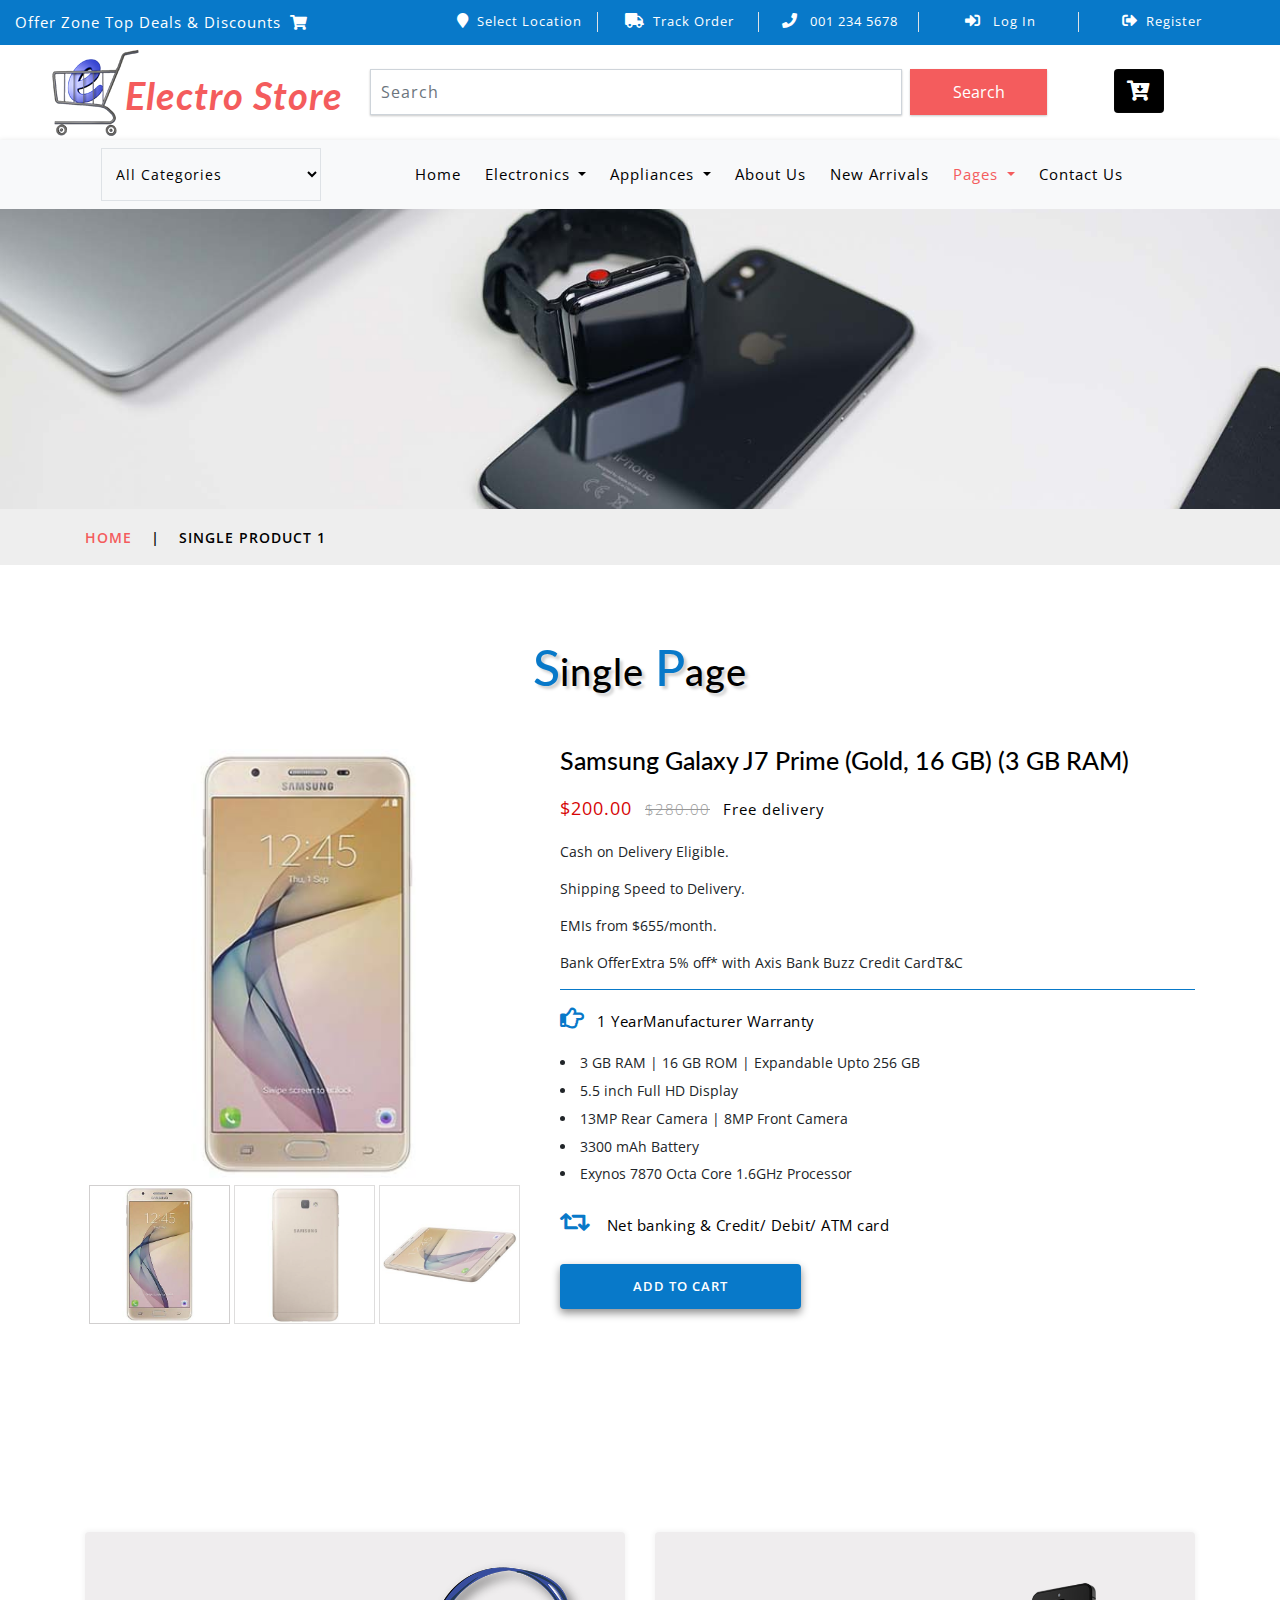
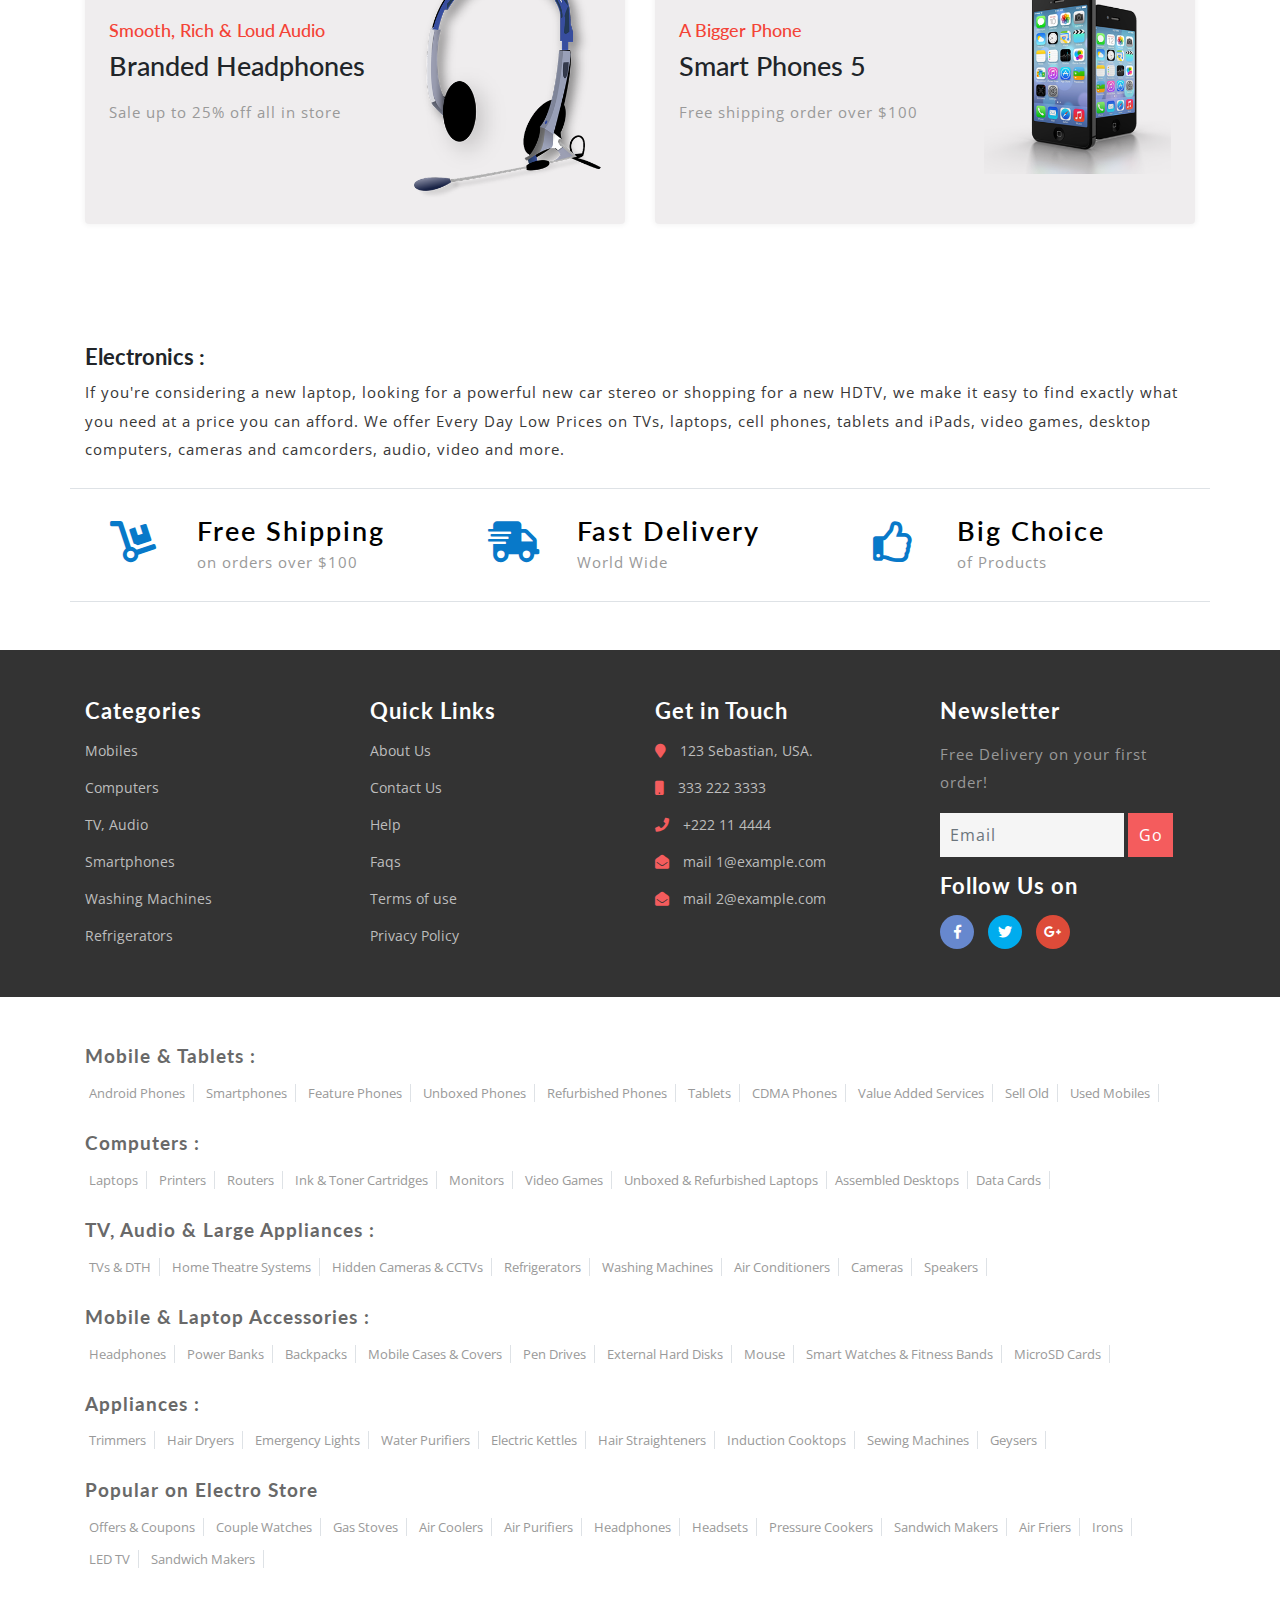
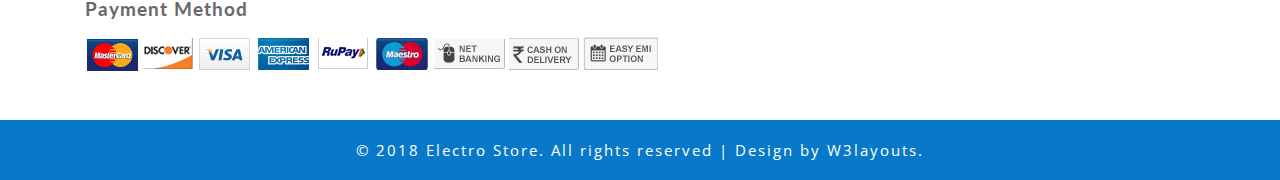
<file: wp-content/themes/storeshop-01/public/store-web/single.html>
<!--
Author: W3layouts
Author URL: http://w3layouts.com
License: Creative Commons Attribution 3.0 Unported
License URL: http://creativecommons.org/licenses/by/3.0/
-->
<!DOCTYPE html>
<html lang="zxx">

<head>
	<title>Electro Store Ecommerce Category Bootstrap Responsive Web Template | Single Product 1 :: w3layouts</title>
	<!-- Meta tag Keywords -->
	<meta name="viewport" content="width=device-width, initial-scale=1">
	<meta charset="UTF-8" />
	<meta name="keywords" content="Electro Store Responsive web template, Bootstrap Web Templates, Flat Web Templates, Android Compatible web template, Smartphone Compatible web template, free webdesigns for Nokia, Samsung, LG, SonyEricsson, Motorola web design"
	/>
	<script>
		addEventListener("load", function () {
			setTimeout(hideURLbar, 0);
		}, false);

		function hideURLbar() {
			window.scrollTo(0, 1);
		}
	</script>
	<!-- //Meta tag Keywords -->

	<!-- Custom-Files -->
	<link href="css/bootstrap.css" rel="stylesheet" type="text/css" media="all" />
	<!-- Bootstrap css -->
	<link href="css/style.css" rel="stylesheet" type="text/css" media="all" />
	<!-- Main css -->
	<link rel="stylesheet" href="css/fontawesome-all.css">
	<!-- Font-Awesome-Icons-CSS -->
	<link href="css/popuo-box.css" rel="stylesheet" type="text/css" media="all" />
	<!-- pop-up-box -->
	<link href="css/menu.css" rel="stylesheet" type="text/css" media="all" />
	<!-- menu style -->
	<!-- //Custom-Files -->

	<!-- web fonts -->
	<link href="//fonts.googleapis.com/css?family=Lato:100,100i,300,300i,400,400i,700,700i,900,900i&amp;subset=latin-ext" rel="stylesheet">
	<link href="//fonts.googleapis.com/css?family=Open+Sans:300,300i,400,400i,600,600i,700,700i,800,800i&amp;subset=cyrillic,cyrillic-ext,greek,greek-ext,latin-ext,vietnamese"
	    rel="stylesheet">
	<!-- //web fonts -->

</head>

<body>
	<!-- top-header -->
	<div class="agile-main-top">
		<div class="container-fluid">
			<div class="row main-top-w3l py-2">
				<div class="col-lg-4 header-most-top">
					<p class="text-white text-lg-left text-center">Offer Zone Top Deals & Discounts
						<i class="fas fa-shopping-cart ml-1"></i>
					</p>
				</div>
				<div class="col-lg-8 header-right mt-lg-0 mt-2">
					<!-- header lists -->
					<ul>
						<li class="text-center border-right text-white">
							<a class="play-icon popup-with-zoom-anim text-white" href="#small-dialog1">
								<i class="fas fa-map-marker mr-2"></i>Select Location</a>
						</li>
						<li class="text-center border-right text-white">
							<a href="#" data-toggle="modal" data-target="#exampleModal" class="text-white">
								<i class="fas fa-truck mr-2"></i>Track Order</a>
						</li>
						<li class="text-center border-right text-white">
							<i class="fas fa-phone mr-2"></i> 001 234 5678
						</li>
						<li class="text-center border-right text-white">
							<a href="#" data-toggle="modal" data-target="#exampleModal" class="text-white">
								<i class="fas fa-sign-in-alt mr-2"></i> Log In </a>
						</li>
						<li class="text-center text-white">
							<a href="#" data-toggle="modal" data-target="#exampleModal2" class="text-white">
								<i class="fas fa-sign-out-alt mr-2"></i>Register </a>
						</li>
					</ul>
					<!-- //header lists -->
				</div>
			</div>
		</div>
	</div>

	<!-- Button trigger modal(select-location) -->
	<div id="small-dialog1" class="mfp-hide">
		<div class="select-city">
			<h3>
				<i class="fas fa-map-marker"></i> Please Select Your Location</h3>
			<select class="list_of_cities">
				<optgroup label="Popular Cities">
					<option selected style="display:none;color:#eee;">Select City</option>
					<option>Birmingham</option>
					<option>Anchorage</option>
					<option>Phoenix</option>
					<option>Little Rock</option>
					<option>Los Angeles</option>
					<option>Denver</option>
					<option>Bridgeport</option>
					<option>Wilmington</option>
					<option>Jacksonville</option>
					<option>Atlanta</option>
					<option>Honolulu</option>
					<option>Boise</option>
					<option>Chicago</option>
					<option>Indianapolis</option>
				</optgroup>
				<optgroup label="Alabama">
					<option>Birmingham</option>
					<option>Montgomery</option>
					<option>Mobile</option>
					<option>Huntsville</option>
					<option>Tuscaloosa</option>
				</optgroup>
				<optgroup label="Alaska">
					<option>Anchorage</option>
					<option>Fairbanks</option>
					<option>Juneau</option>
					<option>Sitka</option>
					<option>Ketchikan</option>
				</optgroup>
				<optgroup label="Arizona">
					<option>Phoenix</option>
					<option>Tucson</option>
					<option>Mesa</option>
					<option>Chandler</option>
					<option>Glendale</option>
				</optgroup>
				<optgroup label="Arkansas">
					<option>Little Rock</option>
					<option>Fort Smith</option>
					<option>Fayetteville</option>
					<option>Springdale</option>
					<option>Jonesboro</option>
				</optgroup>
				<optgroup label="California">
					<option>Los Angeles</option>
					<option>San Diego</option>
					<option>San Jose</option>
					<option>San Francisco</option>
					<option>Fresno</option>
				</optgroup>
				<optgroup label="Colorado">
					<option>Denver</option>
					<option>Colorado</option>
					<option>Aurora</option>
					<option>Fort Collins</option>
					<option>Lakewood</option>
				</optgroup>
				<optgroup label="Connecticut">
					<option>Bridgeport</option>
					<option>New Haven</option>
					<option>Hartford</option>
					<option>Stamford</option>
					<option>Waterbury</option>
				</optgroup>
				<optgroup label="Delaware">
					<option>Wilmington</option>
					<option>Dover</option>
					<option>Newark</option>
					<option>Bear</option>
					<option>Middletown</option>
				</optgroup>
				<optgroup label="Florida">
					<option>Jacksonville</option>
					<option>Miami</option>
					<option>Tampa</option>
					<option>St. Petersburg</option>
					<option>Orlando</option>
				</optgroup>
				<optgroup label="Georgia">
					<option>Atlanta</option>
					<option>Augusta</option>
					<option>Columbus</option>
					<option>Savannah</option>
					<option>Athens</option>
				</optgroup>
				<optgroup label="Hawaii">
					<option>Honolulu</option>
					<option>Pearl City</option>
					<option>Hilo</option>
					<option>Kailua</option>
					<option>Waipahu</option>
				</optgroup>
				<optgroup label="Idaho">
					<option>Boise</option>
					<option>Nampa</option>
					<option>Meridian</option>
					<option>Idaho Falls</option>
					<option>Pocatello</option>
				</optgroup>
				<optgroup label="Illinois">
					<option>Chicago</option>
					<option>Aurora</option>
					<option>Rockford</option>
					<option>Joliet</option>
					<option>Naperville</option>
				</optgroup>
				<optgroup label="Indiana">
					<option>Indianapolis</option>
					<option>Fort Wayne</option>
					<option>Evansville</option>
					<option>South Bend</option>
					<option>Hammond</option>
				</optgroup>
				<optgroup label="Iowa">
					<option>Des Moines</option>
					<option>Cedar Rapids</option>
					<option>Davenport</option>
					<option>Sioux City</option>
					<option>Waterloo</option>
				</optgroup>
				<optgroup label="Kansas">
					<option>Wichita</option>
					<option>Overland Park</option>
					<option>Kansas City</option>
					<option>Topeka</option>
					<option>Olathe </option>
				</optgroup>
				<optgroup label="Kentucky">
					<option>Louisville</option>
					<option>Lexington</option>
					<option>Bowling Green</option>
					<option>Owensboro</option>
					<option>Covington</option>
				</optgroup>
				<optgroup label="Louisiana">
					<option>New Orleans</option>
					<option>Baton Rouge</option>
					<option>Shreveport</option>
					<option>Metairie</option>
					<option>Lafayette</option>
				</optgroup>
				<optgroup label="Maine">
					<option>Portland</option>
					<option>Lewiston</option>
					<option>Bangor</option>
					<option>South Portland</option>
					<option>Auburn</option>
				</optgroup>
				<optgroup label="Maryland">
					<option>Baltimore</option>
					<option>Frederick</option>
					<option>Rockville</option>
					<option>Gaithersburg</option>
					<option>Bowie</option>
				</optgroup>
				<optgroup label="Massachusetts">
					<option>Boston</option>
					<option>Worcester</option>
					<option>Springfield</option>
					<option>Lowell</option>
					<option>Cambridge</option>
				</optgroup>
				<optgroup label="Michigan">
					<option>Detroit</option>
					<option>Grand Rapids</option>
					<option>Warren</option>
					<option>Sterling Heights</option>
					<option>Lansing</option>
				</optgroup>
				<optgroup label="Minnesota">
					<option>Minneapolis</option>
					<option>St. Paul</option>
					<option>Rochester</option>
					<option>Duluth</option>
					<option>Bloomington</option>
				</optgroup>
				<optgroup label="Mississippi">
					<option>Jackson</option>
					<option>Gulfport</option>
					<option>Southaven</option>
					<option>Hattiesburg</option>
					<option>Biloxi</option>
				</optgroup>
				<optgroup label="Missouri">
					<option>Kansas City</option>
					<option>St. Louis</option>
					<option>Springfield</option>
					<option>Independence</option>
					<option>Columbia</option>
				</optgroup>
				<optgroup label="Montana">
					<option>Billings</option>
					<option>Missoula</option>
					<option>Great Falls</option>
					<option>Bozeman</option>
					<option>Butte-Silver Bow</option>
				</optgroup>
				<optgroup label="Nebraska">
					<option>Omaha</option>
					<option>Lincoln</option>
					<option>Bellevue</option>
					<option>Grand Island</option>
					<option>Kearney</option>
				</optgroup>
				<optgroup label="Nevada">
					<option>Las Vegas</option>
					<option>Henderson</option>
					<option>North Las Vegas</option>
					<option>Reno</option>
					<option>Sunrise Manor</option>
				</optgroup>
				<optgroup label="New Hampshire">
					<option>Manchesters</option>
					<option>Nashua</option>
					<option>Concord</option>
					<option>Dover</option>
					<option>Rochester</option>
				</optgroup>
				<optgroup label="New Jersey">
					<option>Newark</option>
					<option>Jersey City</option>
					<option>Paterson</option>
					<option>Elizabeth</option>
					<option>Edison</option>
				</optgroup>
				<optgroup label="New Mexico">
					<option>Albuquerque</option>
					<option>Las Cruces</option>
					<option>Rio Rancho</option>
					<option>Santa Fe</option>
					<option>Roswell</option>
				</optgroup>
				<optgroup label="New York">
					<option>New York</option>
					<option>Buffalo</option>
					<option>Rochester</option>
					<option>Yonkers</option>
					<option>Syracuse</option>
				</optgroup>
				<optgroup label="North Carolina">
					<option>Charlotte</option>
					<option>Raleigh</option>
					<option>Greensboro</option>
					<option>Winston-Salem</option>
					<option>Durham</option>
				</optgroup>
				<optgroup label="North Dakota">
					<option>Fargo</option>
					<option>Bismarck</option>
					<option>Grand Forks</option>
					<option>Minot</option>
					<option>West Fargo</option>
				</optgroup>
				<optgroup label="Ohio">
					<option>Columbus</option>
					<option>Cleveland</option>
					<option>Cincinnati</option>
					<option>Toledo</option>
					<option>Akron</option>
				</optgroup>
				<optgroup label="Oklahoma">
					<option>Oklahoma City</option>
					<option>Tulsa</option>
					<option>Norman</option>
					<option>Broken Arrow</option>
					<option>Lawton</option>
				</optgroup>
				<optgroup label="Oregon">
					<option>Portland</option>
					<option>Eugene</option>
					<option>Salem</option>
					<option>Gresham</option>
					<option>Hillsboro</option>
				</optgroup>
				<optgroup label="Pennsylvania">
					<option>Philadelphia</option>
					<option>Pittsburgh</option>
					<option>Allentown</option>
					<option>Erie</option>
					<option>Reading</option>
				</optgroup>
				<optgroup label="Rhode Island">
					<option>Providence</option>
					<option>Warwick</option>
					<option>Cranston</option>
					<option>Pawtucket</option>
					<option>East Providence</option>
				</optgroup>
				<optgroup label="South Carolina">
					<option>Columbia</option>
					<option>Charleston</option>
					<option>North Charleston</option>
					<option>Mount Pleasant</option>
					<option>Rock Hill</option>
				</optgroup>
				<optgroup label="South Dakota">
					<option>Sioux Falls</option>
					<option>Rapid City</option>
					<option>Aberdeen</option>
					<option>Brookings</option>
					<option>Watertown</option>
				</optgroup>
				<optgroup label="Tennessee">
					<option>Memphis</option>
					<option>Nashville</option>
					<option>Knoxville</option>
					<option>Chattanooga</option>
					<option>Clarksville</option>
				</optgroup>
				<optgroup label="Texas">
					<option>Houston</option>
					<option>San Antonio</option>
					<option>Dallas</option>
					<option>Austin</option>
					<option>Fort Worth</option>
				</optgroup>
				<optgroup label="Utah">
					<option>Salt Lake City</option>
					<option>West Valley City</option>
					<option>Provo</option>
					<option>West Jordan</option>
					<option>Orem</option>
				</optgroup>
				<optgroup label="Vermont">
					<option>Burlington</option>
					<option>Essex</option>
					<option>South Burlington</option>
					<option>Colchester</option>
					<option>Rutland</option>
				</optgroup>
				<optgroup label="Virginia">
					<option>Virginia Beach</option>
					<option>Norfolk</option>
					<option>Chesapeake</option>
					<option>Arlington</option>
					<option>Richmond</option>
				</optgroup>
				<optgroup label="Washington">
					<option>Seattle</option>
					<option>Spokane</option>
					<option>Tacoma</option>
					<option>Vancouver</option>
					<option>Bellevue</option>
				</optgroup>
				<optgroup label="West Virginia">
					<option>Charleston</option>
					<option>Huntington</option>
					<option>Parkersburg</option>
					<option>Morgantown</option>
					<option>Wheeling</option>
				</optgroup>
				<optgroup label="Wisconsin">
					<option>Milwaukee</option>
					<option>Madison</option>
					<option>Green Bay</option>
					<option>Kenosha</option>
					<option>Racine</option>
				</optgroup>
				<optgroup label="Wyoming">
					<option>Cheyenne</option>
					<option>Casper</option>
					<option>Laramie</option>
					<option>Gillette</option>
					<option>Rock Springs</option>
				</optgroup>
			</select>
			<div class="clearfix"></div>
		</div>
	</div>
	<!-- //shop locator (popup) -->

	<!-- modals -->
	<!-- log in -->
	<div class="modal fade" id="exampleModal" tabindex="-1" role="dialog" aria-hidden="true">
		<div class="modal-dialog" role="document">
			<div class="modal-content">
				<div class="modal-header">
					<h5 class="modal-title text-center">Log In</h5>
					<button type="button" class="close" data-dismiss="modal" aria-label="Close">
						<span aria-hidden="true">&times;</span>
					</button>
				</div>
				<div class="modal-body">
					<form action="#" method="post">
						<div class="form-group">
							<label class="col-form-label">Username</label>
							<input type="text" class="form-control" placeholder=" " name="Name" required="">
						</div>
						<div class="form-group">
							<label class="col-form-label">Password</label>
							<input type="password" class="form-control" placeholder=" " name="Password" required="">
						</div>
						<div class="right-w3l">
							<input type="submit" class="form-control" value="Log in">
						</div>
						<div class="sub-w3l">
							<div class="custom-control custom-checkbox mr-sm-2">
								<input type="checkbox" class="custom-control-input" id="customControlAutosizing">
								<label class="custom-control-label" for="customControlAutosizing">Remember me?</label>
							</div>
						</div>
						<p class="text-center dont-do mt-3">Don't have an account?
							<a href="#" data-toggle="modal" data-target="#exampleModal2">
								Register Now</a>
						</p>
					</form>
				</div>
			</div>
		</div>
	</div>
	<!-- register -->
	<div class="modal fade" id="exampleModal2" tabindex="-1" role="dialog" aria-hidden="true">
		<div class="modal-dialog" role="document">
			<div class="modal-content">
				<div class="modal-header">
					<h5 class="modal-title">Register</h5>
					<button type="button" class="close" data-dismiss="modal" aria-label="Close">
						<span aria-hidden="true">&times;</span>
					</button>
				</div>
				<div class="modal-body">
					<form action="#" method="post">
						<div class="form-group">
							<label class="col-form-label">Your Name</label>
							<input type="text" class="form-control" placeholder=" " name="Name" required="">
						</div>
						<div class="form-group">
							<label class="col-form-label">Email</label>
							<input type="email" class="form-control" placeholder=" " name="Email" required="">
						</div>
						<div class="form-group">
							<label class="col-form-label">Password</label>
							<input type="password" class="form-control" placeholder=" " name="Password" id="password1" required="">
						</div>
						<div class="form-group">
							<label class="col-form-label">Confirm Password</label>
							<input type="password" class="form-control" placeholder=" " name="Confirm Password" id="password2" required="">
						</div>
						<div class="right-w3l">
							<input type="submit" class="form-control" value="Register">
						</div>
						<div class="sub-w3l">
							<div class="custom-control custom-checkbox mr-sm-2">
								<input type="checkbox" class="custom-control-input" id="customControlAutosizing2">
								<label class="custom-control-label" for="customControlAutosizing2">I Accept to the Terms & Conditions</label>
							</div>
						</div>
					</form>
				</div>
			</div>
		</div>
	</div>
	<!-- //modal -->
	<!-- //top-header -->

	<!-- header-bottom-->
	<div class="header-bot">
		<div class="container">
			<div class="row header-bot_inner_wthreeinfo_header_mid">
				<!-- logo -->
				<div class="col-md-3 logo_agile">
					<h1 class="text-center">
						<a href="index.html" class="font-weight-bold font-italic">
							<img src="images/logo2.png" alt=" " class="img-fluid">Electro Store
						</a>
					</h1>
				</div>
				<!-- //logo -->
				<!-- header-bot -->
				<div class="col-md-9 header mt-4 mb-md-0 mb-4">
					<div class="row">
						<!-- search -->
						<div class="col-10 agileits_search">
							<form class="form-inline" action="#" method="post">
								<input class="form-control mr-sm-2" type="search" placeholder="Search" aria-label="Search" required>
								<button class="btn my-2 my-sm-0" type="submit">Search</button>
							</form>
						</div>
						<!-- //search -->
						<!-- cart details -->
						<div class="col-2 top_nav_right text-center mt-sm-0 mt-2">
							<div class="wthreecartaits wthreecartaits2 cart cart box_1">
								<form action="#" method="post" class="last">
									<input type="hidden" name="cmd" value="_cart">
									<input type="hidden" name="display" value="1">
									<button class="btn w3view-cart" type="submit" name="submit" value="">
										<i class="fas fa-cart-arrow-down"></i>
									</button>
								</form>
							</div>
						</div>
						<!-- //cart details -->
					</div>
				</div>
			</div>
		</div>
	</div>
	<!-- shop locator (popup) -->
	<!-- //header-bottom -->
	<!-- navigation -->
	<div class="navbar-inner">
		<div class="container">
			<nav class="navbar navbar-expand-lg navbar-light bg-light">
				<div class="agileits-navi_search">
					<form action="#" method="post">
						<select id="agileinfo-nav_search" name="agileinfo_search" class="border" required="">
							<option value="">All Categories</option>
							<option value="Televisions">Televisions</option>
							<option value="Headphones">Headphones</option>
							<option value="Computers">Computers</option>
							<option value="Appliances">Appliances</option>
							<option value="Mobiles">Mobiles</option>
							<option value="Fruits &amp; Vegetables">Tv &amp; Video</option>
							<option value="iPad & Tablets">iPad & Tablets</option>
							<option value="Cameras & Camcorders">Cameras & Camcorders</option>
							<option value="Home Audio & Theater">Home Audio & Theater</option>
						</select>
					</form>
				</div>
				<button class="navbar-toggler" type="button" data-toggle="collapse" data-target="#navbarSupportedContent" aria-controls="navbarSupportedContent"
				    aria-expanded="false" aria-label="Toggle navigation">
					<span class="navbar-toggler-icon"></span>
				</button>
				<div class="collapse navbar-collapse" id="navbarSupportedContent">
					<ul class="navbar-nav ml-auto text-center mr-xl-5">
						<li class="nav-item mr-lg-2 mb-lg-0 mb-2">
							<a class="nav-link" href="index.html">Home
								<span class="sr-only">(current)</span>
							</a>
						</li>
						<li class="nav-item dropdown mr-lg-2 mb-lg-0 mb-2">
							<a class="nav-link dropdown-toggle" href="#" role="button" data-toggle="dropdown" aria-haspopup="true" aria-expanded="false">
								Electronics
							</a>
							<div class="dropdown-menu">
								<div class="agile_inner_drop_nav_info p-4">
									<h5 class="mb-3">Mobiles, Computers</h5>
									<div class="row">
										<div class="col-sm-6 multi-gd-img">
											<ul class="multi-column-dropdown">
												<li>
													<a href="product.html">All Mobile Phones</a>
												</li>
												<li>
													<a href="product.html">All Mobile Accessories</a>
												</li>
												<li>
													<a href="product.html">Cases & Covers</a>
												</li>
												<li>
													<a href="product.html">Screen Protectors</a>
												</li>
												<li>
													<a href="product.html">Power Banks</a>
												</li>
												<li>
													<a href="product.html">All Certified Refurbished</a>
												</li>
												<li>
													<a href="product.html">Tablets</a>
												</li>
												<li>
													<a href="product.html">Wearable Devices</a>
												</li>
												<li>
													<a href="product.html">Smart Home</a>
												</li>
											</ul>
										</div>
										<div class="col-sm-6 multi-gd-img">
											<ul class="multi-column-dropdown">
												<li>
													<a href="product.html">Laptops</a>
												</li>
												<li>
													<a href="product.html">Drives & Storage</a>
												</li>
												<li>
													<a href="product.html">Printers & Ink</a>
												</li>
												<li>
													<a href="product.html">Networking Devices</a>
												</li>
												<li>
													<a href="product.html">Computer Accessories</a>
												</li>
												<li>
													<a href="product.html">Game Zone</a>
												</li>
												<li>
													<a href="product.html">Software</a>
												</li>
											</ul>
										</div>
									</div>
								</div>
							</div>
						</li>
						<li class="nav-item dropdown mr-lg-2 mb-lg-0 mb-2">
							<a class="nav-link dropdown-toggle" href="#" role="button" data-toggle="dropdown" aria-haspopup="true" aria-expanded="false">
								Appliances
							</a>
							<div class="dropdown-menu">
								<div class="agile_inner_drop_nav_info p-4">
									<h5 class="mb-3">TV, Appliances, Electronics</h5>
									<div class="row">
										<div class="col-sm-6 multi-gd-img">
											<ul class="multi-column-dropdown">
												<li>
													<a href="product2.html">Televisions</a>
												</li>
												<li>
													<a href="product2.html">Home Entertainment Systems</a>
												</li>
												<li>
													<a href="product2.html">Headphones</a>
												</li>
												<li>
													<a href="product2.html">Speakers</a>
												</li>
												<li>
													<a href="product2.html">MP3, Media Players & Accessories</a>
												</li>
												<li>
													<a href="product2.html">Audio & Video Accessories</a>
												</li>
												<li>
													<a href="product2.html">Cameras</a>
												</li>
												<li>
													<a href="product2.html">DSLR Cameras</a>
												</li>
												<li>
													<a href="product2.html">Camera Accessories</a>
												</li>
											</ul>
										</div>
										<div class="col-sm-6 multi-gd-img">
											<ul class="multi-column-dropdown">
												<li>
													<a href="product2.html">Musical Instruments</a>
												</li>
												<li>
													<a href="product2.html">Gaming Consoles</a>
												</li>
												<li>
													<a href="product2.html">All Electronics</a>
												</li>
												<li>
													<a href="product2.html">Air Conditioners</a>
												</li>
												<li>
													<a href="product2.html">Refrigerators</a>
												</li>
												<li>
													<a href="product2.html">Washing Machines</a>
												</li>
												<li>
													<a href="product2.html">Kitchen & Home Appliances</a>
												</li>
												<li>
													<a href="product2.html">Heating & Cooling Appliances</a>
												</li>
												<li>
													<a href="product2.html">All Appliances</a>
												</li>
											</ul>
										</div>
									</div>
								</div>
							</div>
						</li>
						<li class="nav-item mr-lg-2 mb-lg-0 mb-2">
							<a class="nav-link" href="about.html">About Us</a>
						</li>
						<li class="nav-item mr-lg-2 mb-lg-0 mb-2">
							<a class="nav-link" href="product.html">New Arrivals</a>
						</li>
						<li class="nav-item dropdown active mr-lg-2 mb-lg-0 mb-2">
							<a class="nav-link dropdown-toggle" href="#" role="button" data-toggle="dropdown" aria-haspopup="true" aria-expanded="false">
								Pages
							</a>
							<div class="dropdown-menu">
								<a class="dropdown-item" href="product.html">Product 1</a>
								<a class="dropdown-item" href="product2.html">Product 2</a>
								<div class="dropdown-divider"></div>
								<a class="dropdown-item active" href="single.html">Single Product 1</a>
								<a class="dropdown-item" href="single2.html">Single Product 2</a>
								<div class="dropdown-divider"></div>
								<a class="dropdown-item" href="checkout.html">Checkout Page</a>
								<a class="dropdown-item" href="payment.html">Payment Page</a>
							</div>
						</li>
						<li class="nav-item">
							<a class="nav-link" href="contact.html">Contact Us</a>
						</li>
					</ul>
				</div>
			</nav>
		</div>
	</div>
	<!-- //navigation -->

	<!-- banner-2 -->
	<div class="page-head_agile_info_w3l">

	</div>
	<!-- //banner-2 -->
	<!-- page -->
	<div class="services-breadcrumb">
		<div class="agile_inner_breadcrumb">
			<div class="container">
				<ul class="w3_short">
					<li>
						<a href="index.html">Home</a>
						<i>|</i>
					</li>
					<li>Single Product 1</li>
				</ul>
			</div>
		</div>
	</div>
	<!-- //page -->

	<!-- Single Page -->
	<div class="banner-bootom-w3-agileits py-5">
		<div class="container py-xl-4 py-lg-2">
			<!-- tittle heading -->
			<h3 class="tittle-w3l text-center mb-lg-5 mb-sm-4 mb-3">
				<span>S</span>ingle
				<span>P</span>age</h3>
			<!-- //tittle heading -->
			<div class="row">
				<div class="col-lg-5 col-md-8 single-right-left ">
					<div class="grid images_3_of_2">
						<div class="flexslider">
							<ul class="slides">
								<li data-thumb="images/si1.jpg">
									<div class="thumb-image">
										<img src="images/si1.jpg" data-imagezoom="true" class="img-fluid" alt=""> </div>
								</li>
								<li data-thumb="images/si2.jpg">
									<div class="thumb-image">
										<img src="images/si2.jpg" data-imagezoom="true" class="img-fluid" alt=""> </div>
								</li>
								<li data-thumb="images/si3.jpg">
									<div class="thumb-image">
										<img src="images/si3.jpg" data-imagezoom="true" class="img-fluid" alt=""> </div>
								</li>
							</ul>
							<div class="clearfix"></div>
						</div>
					</div>
				</div>

				<div class="col-lg-7 single-right-left simpleCart_shelfItem">
					<h3 class="mb-3">Samsung Galaxy J7 Prime (Gold, 16 GB) (3 GB RAM)</h3>
					<p class="mb-3">
						<span class="item_price">$200.00</span>
						<del class="mx-2 font-weight-light">$280.00</del>
						<label>Free delivery</label>
					</p>
					<div class="single-infoagile">
						<ul>
							<li class="mb-3">
								Cash on Delivery Eligible.
							</li>
							<li class="mb-3">
								Shipping Speed to Delivery.
							</li>
							<li class="mb-3">
								EMIs from $655/month.
							</li>
							<li class="mb-3">
								Bank OfferExtra 5% off* with Axis Bank Buzz Credit CardT&C
							</li>
						</ul>
					</div>
					<div class="product-single-w3l">
						<p class="my-3">
							<i class="far fa-hand-point-right mr-2"></i>
							<label>1 Year</label>Manufacturer Warranty</p>
						<ul>
							<li class="mb-1">
								3 GB RAM | 16 GB ROM | Expandable Upto 256 GB
							</li>
							<li class="mb-1">
								5.5 inch Full HD Display
							</li>
							<li class="mb-1">
								13MP Rear Camera | 8MP Front Camera
							</li>
							<li class="mb-1">
								3300 mAh Battery
							</li>
							<li class="mb-1">
								Exynos 7870 Octa Core 1.6GHz Processor
							</li>
						</ul>
						<p class="my-sm-4 my-3">
							<i class="fas fa-retweet mr-3"></i>Net banking & Credit/ Debit/ ATM card
						</p>
					</div>
					<div class="occasion-cart">
						<div class="snipcart-details top_brand_home_details item_add single-item hvr-outline-out">
							<form action="#" method="post">
								<fieldset>
									<input type="hidden" name="cmd" value="_cart" />
									<input type="hidden" name="add" value="1" />
									<input type="hidden" name="business" value=" " />
									<input type="hidden" name="item_name" value="Samsung Galaxy J7 Prime" />
									<input type="hidden" name="amount" value="200.00" />
									<input type="hidden" name="discount_amount" value="1.00" />
									<input type="hidden" name="currency_code" value="USD" />
									<input type="hidden" name="return" value=" " />
									<input type="hidden" name="cancel_return" value=" " />
									<input type="submit" name="submit" value="Add to cart" class="button" />
								</fieldset>
							</form>
						</div>
					</div>
				</div>
			</div>
		</div>
	</div>
	<!-- //Single Page -->

	<!-- middle section -->
	<div class="join-w3l1 py-sm-5 py-4">
		<div class="container py-xl-4 py-lg-2">
			<div class="row">
				<div class="col-lg-6">
					<div class="join-agile text-left p-4">
						<div class="row">
							<div class="col-sm-7 offer-name">
								<h6>Smooth, Rich & Loud Audio</h6>
								<h4 class="mt-2 mb-3">Branded Headphones</h4>
								<p>Sale up to 25% off all in store</p>
							</div>
							<div class="col-sm-5 offerimg-w3l">
								<img src="images/off1.png" alt="" class="img-fluid">
							</div>
						</div>
					</div>
				</div>
				<div class="col-lg-6 mt-lg-0 mt-5">
					<div class="join-agile text-left p-4">
						<div class="row ">
							<div class="col-sm-7 offer-name">
								<h6>A Bigger Phone</h6>
								<h4 class="mt-2 mb-3">Smart Phones 5</h4>
								<p>Free shipping order over $100</p>
							</div>
							<div class="col-sm-5 offerimg-w3l">
								<img src="images/off2.png" alt="" class="img-fluid">
							</div>
						</div>
					</div>
				</div>
			</div>
		</div>
	</div>
	<!-- middle section -->

	<!-- footer -->
	<footer>
		<div class="footer-top-first">
			<div class="container py-md-5 py-sm-4 py-3">
				<!-- footer first section -->
				<h2 class="footer-top-head-w3l font-weight-bold mb-2">Electronics :</h2>
				<p class="footer-main mb-4">
					If you're considering a new laptop, looking for a powerful new car stereo or shopping for a new HDTV, we make it easy to
					find exactly what you need at a price you can afford. We offer Every Day Low Prices on TVs, laptops, cell phones, tablets
					and iPads, video games, desktop computers, cameras and camcorders, audio, video and more.</p>
				<!-- //footer first section -->
				<!-- footer second section -->
				<div class="row w3l-grids-footer border-top border-bottom py-sm-4 py-3">
					<div class="col-md-4 offer-footer">
						<div class="row">
							<div class="col-4 icon-fot">
								<i class="fas fa-dolly"></i>
							</div>
							<div class="col-8 text-form-footer">
								<h3>Free Shipping</h3>
								<p>on orders over $100</p>
							</div>
						</div>
					</div>
					<div class="col-md-4 offer-footer my-md-0 my-4">
						<div class="row">
							<div class="col-4 icon-fot">
								<i class="fas fa-shipping-fast"></i>
							</div>
							<div class="col-8 text-form-footer">
								<h3>Fast Delivery</h3>
								<p>World Wide</p>
							</div>
						</div>
					</div>
					<div class="col-md-4 offer-footer">
						<div class="row">
							<div class="col-4 icon-fot">
								<i class="far fa-thumbs-up"></i>
							</div>
							<div class="col-8 text-form-footer">
								<h3>Big Choice</h3>
								<p>of Products</p>
							</div>
						</div>
					</div>
				</div>
				<!-- //footer second section -->
			</div>
		</div>
		<!-- footer third section -->
		<div class="w3l-middlefooter-sec">
			<div class="container py-md-5 py-sm-4 py-3">
				<div class="row footer-info w3-agileits-info">
					<!-- footer categories -->
					<div class="col-md-3 col-sm-6 footer-grids">
						<h3 class="text-white font-weight-bold mb-3">Categories</h3>
						<ul>
							<li class="mb-3">
								<a href="product.html">Mobiles </a>
							</li>
							<li class="mb-3">
								<a href="product.html">Computers</a>
							</li>
							<li class="mb-3">
								<a href="product.html">TV, Audio</a>
							</li>
							<li class="mb-3">
								<a href="product2.html">Smartphones</a>
							</li>
							<li class="mb-3">
								<a href="product.html">Washing Machines</a>
							</li>
							<li>
								<a href="product2.html">Refrigerators</a>
							</li>
						</ul>
					</div>
					<!-- //footer categories -->
					<!-- quick links -->
					<div class="col-md-3 col-sm-6 footer-grids mt-sm-0 mt-4">
						<h3 class="text-white font-weight-bold mb-3">Quick Links</h3>
						<ul>
							<li class="mb-3">
								<a href="about.html">About Us</a>
							</li>
							<li class="mb-3">
								<a href="contact.html">Contact Us</a>
							</li>
							<li class="mb-3">
								<a href="help.html">Help</a>
							</li>
							<li class="mb-3">
								<a href="faqs.html">Faqs</a>
							</li>
							<li class="mb-3">
								<a href="terms.html">Terms of use</a>
							</li>
							<li>
								<a href="privacy.html">Privacy Policy</a>
							</li>
						</ul>
					</div>
					<div class="col-md-3 col-sm-6 footer-grids mt-md-0 mt-4">
						<h3 class="text-white font-weight-bold mb-3">Get in Touch</h3>
						<ul>
							<li class="mb-3">
								<i class="fas fa-map-marker"></i> 123 Sebastian, USA.</li>
							<li class="mb-3">
								<i class="fas fa-mobile"></i> 333 222 3333 </li>
							<li class="mb-3">
								<i class="fas fa-phone"></i> +222 11 4444 </li>
							<li class="mb-3">
								<i class="fas fa-envelope-open"></i>
								<a href="mailto:example@mail.com"> mail 1@example.com</a>
							</li>
							<li>
								<i class="fas fa-envelope-open"></i>
								<a href="mailto:example@mail.com"> mail 2@example.com</a>
							</li>
						</ul>
					</div>
					<div class="col-md-3 col-sm-6 footer-grids w3l-agileits mt-md-0 mt-4">
						<!-- newsletter -->
						<h3 class="text-white font-weight-bold mb-3">Newsletter</h3>
						<p class="mb-3">Free Delivery on your first order!</p>
						<form action="#" method="post">
							<div class="form-group">
								<input type="email" class="form-control" placeholder="Email" name="email" required="">
								<input type="submit" value="Go">
							</div>
						</form>
						<!-- //newsletter -->
						<!-- social icons -->
						<div class="footer-grids  w3l-socialmk mt-3">
							<h3 class="text-white font-weight-bold mb-3">Follow Us on</h3>
							<div class="social">
								<ul>
									<li>
										<a class="icon fb" href="#">
											<i class="fab fa-facebook-f"></i>
										</a>
									</li>
									<li>
										<a class="icon tw" href="#">
											<i class="fab fa-twitter"></i>
										</a>
									</li>
									<li>
										<a class="icon gp" href="#">
											<i class="fab fa-google-plus-g"></i>
										</a>
									</li>
								</ul>
							</div>
						</div>
						<!-- //social icons -->
					</div>
				</div>
				<!-- //quick links -->
			</div>
		</div>
		<!-- //footer third section -->

		<!-- footer fourth section -->
		<div class="agile-sometext py-md-5 py-sm-4 py-3">
			<div class="container">
				<!-- brands -->
				<div class="sub-some">
					<h5 class="font-weight-bold mb-2">Mobile & Tablets :</h5>
					<ul>
						<li class="m-sm-1">
							<a href="product.html" class="border-right pr-2">Android Phones</a>
						</li>
						<li class="m-sm-1">
							<a href="product.html" class="border-right pr-2">Smartphones</a>
						</li>
						<li class="m-sm-1">
							<a href="product.html" class="border-right pr-2">Feature Phones</a>
						</li>
						<li class="m-sm-1">
							<a href="product.html" class="border-right pr-2">Unboxed Phones</a>
						</li>
						<li class="m-sm-1">
							<a href="product.html" class="border-right pr-2">Refurbished Phones</a>
						</li>
						<li class="m-sm-1">
							<a href="product.html" class="border-right pr-2"> Tablets</a>
						</li>
						<li class="m-sm-1">
							<a href="product.html" class="border-right pr-2">CDMA Phones</a>
						</li>
						<li class="m-sm-1">
							<a href="product.html" class="border-right pr-2">Value Added Services</a>
						</li>
						<li class="m-sm-1">
							<a href="product.html" class="border-right pr-2">Sell Old</a>
						</li>
						<li class="m-sm-1">
							<a href="product.html" class="border-right pr-2">Used Mobiles</a>
						</li>
					</ul>
				</div>
				<div class="sub-some mt-4">
					<h5 class="font-weight-bold mb-2">Computers :</h5>
					<ul>
						<li class="m-sm-1">
							<a href="product.html" class="border-right pr-2">Laptops </a>
						</li>
						<li class="m-sm-1">
							<a href="product.html" class="border-right pr-2">Printers</a>
						</li>
						<li class="m-sm-1">
							<a href="product.html" class="border-right pr-2">Routers</a>
						</li>
						<li class="m-sm-1">
							<a href="product.html" class="border-right pr-2">Ink & Toner Cartridges</a>
						</li>
						<li class="m-sm-1">
							<a href="product.html" class="border-right pr-2">Monitors</a>
						</li>
						<li class="m-sm-1">
							<a href="product.html" class="border-right pr-2">Video Games</a>
						</li>
						<li class="m-sm-1">
							<a href="product.html" class="border-right pr-2">Unboxed & Refurbished Laptops</a>
						</li>
						<li>
							<a href="product.html" class="border-right pr-2">Assembled Desktops</a>
						</li>
						<li class="m-sm-1">
							<a href="product2.html" class="border-right pr-2">Data Cards</a>
						</li>
					</ul>
				</div>
				<div class="sub-some mt-4">
					<h5 class="font-weight-bold mb-2">TV, Audio & Large Appliances :</h5>
					<ul>
						<li class="m-sm-1">
							<a href="product2.html" class="border-right pr-2">TVs & DTH</a>
						</li>
						<li class="m-sm-1">
							<a href="product2.html" class="border-right pr-2">Home Theatre Systems</a>
						</li>
						<li class="m-sm-1">
							<a href="product2.html" class="border-right pr-2">Hidden Cameras & CCTVs</a>
						</li>
						<li class="m-sm-1">
							<a href="product2.html" class="border-right pr-2">Refrigerators</a>
						</li>
						<li class="m-sm-1">
							<a href="product2.html" class="border-right pr-2">Washing Machines</a>
						</li>
						<li class="m-sm-1">
							<a href="product2.html" class="border-right pr-2"> Air Conditioners</a>
						</li>
						<li class="m-sm-1">
							<a href="product2.html" class="border-right pr-2">Cameras</a>
						</li>
						<li class="m-sm-1">
							<a href="product2.html" class="border-right pr-2">Speakers</a>
						</li>
					</ul>
				</div>
				<div class="sub-some mt-4">
					<h5 class="font-weight-bold mb-2">Mobile & Laptop Accessories :</h5>
					<ul>
						<li class="m-sm-1">
							<a href="product2.html" class="border-right pr-2">Headphones</a>
						</li>
						<li class="m-sm-1">
							<a href="product.html" class="border-right pr-2">Power Banks </a>
						</li>
						<li class="m-sm-1">
							<a href="product.html" class="border-right pr-2">Backpacks</a>
						</li>
						<li class="m-sm-1">
							<a href="product.html" class="border-right pr-2">Mobile Cases & Covers</a>
						</li>
						<li class="m-sm-1">
							<a href="product.html" class="border-right pr-2">Pen Drives</a>
						</li>
						<li class="m-sm-1">
							<a href="product2.html" class="border-right pr-2">External Hard Disks</a>
						</li>
						<li class="m-sm-1">
							<a href="product2.html" class="border-right pr-2"> Mouse</a>
						</li>
						<li class="m-sm-1">
							<a href="product2.html" class="border-right pr-2">Smart Watches & Fitness Bands</a>
						</li>
						<li class="m-sm-1">
							<a href="product2.html" class="border-right pr-2">MicroSD Cards</a>
						</li>
					</ul>
				</div>
				<div class="sub-some mt-4">
					<h5 class="font-weight-bold mb-2">Appliances :</h5>
					<ul>
						<li class="m-sm-1">
							<a href="product2.html" class="border-right pr-2">Trimmers</a>
						</li>
						<li class="m-sm-1">
							<a href="product2.html" class="border-right pr-2">Hair Dryers</a>
						</li>
						<li class="m-sm-1">
							<a href="product2.html" class="border-right pr-2">Emergency Lights</a>
						</li>
						<li class="m-sm-1">
							<a href="product2.html" class="border-right pr-2">Water Purifiers </a>
						</li>
						<li class="m-sm-1">
							<a href="product2.html" class="border-right pr-2">Electric Kettles</a>
						</li>
						<li class="m-sm-1">
							<a href="product2.html" class="border-right pr-2">Hair Straighteners</a>
						</li>
						<li class="m-sm-1">
							<a href="product2.html" class="border-right pr-2">Induction Cooktops</a>
						</li>
						<li class="m-sm-1">
							<a href="product2.html" class="border-right pr-2">Sewing Machines</a>
						</li>
						<li class="m-sm-1">
							<a href="product2.html" class="border-right pr-2"> Geysers</a>
						</li>
					</ul>
				</div>
				<div class="sub-some mt-4">
					<h5 class="font-weight-bold mb-2">Popular on Electro Store</h5>
					<ul>
						<li class="m-sm-1">
							<a href="product.html" class="border-right pr-2">Offers & Coupons</a>
						</li>
						<li class="m-sm-1">
							<a href="product2.html" class="border-right pr-2">Couple Watches</a>
						</li>
						<li class="m-sm-1">
							<a href="product2.html" class="border-right pr-2">Gas Stoves</a>
						</li>
						<li class="m-sm-1">
							<a href="product2.html" class="border-right pr-2"> Air Coolers</a>
						</li>
						<li class="m-sm-1">
							<a href="product2.html" class="border-right pr-2">Air Purifiers</a>
						</li>
						<li class="m-sm-1">
							<a href="product2.html" class="border-right pr-2">Headphones</a>
						</li>
						<li class="m-sm-1">
							<a href="product2.html" class="border-right pr-2"> Headsets</a>
						</li>
						<li class="m-sm-1">
							<a href="product2.html" class="border-right pr-2">Pressure Cookers</a>
						</li>
						<li class="m-sm-1">
							<a href="product2.html" class="border-right pr-2">Sandwich Makers</a>
						</li>
						<li class="m-sm-1">
							<a href="product2.html" class="border-right pr-2">Air Friers</a>
						</li>
						<li class="m-sm-1">
							<a href="product2.html" class="border-right pr-2">Irons</a>
						</li>
						<li class="m-sm-1">
							<a href="product2.html" class="border-right pr-2">LED TV</a>
						</li>
						<li class="m-sm-1">
							<a href="product2.html" class="border-right pr-2">Sandwich Makers</a>
						</li>
					</ul>
				</div>
				<!-- //brands -->
				<!-- payment -->
				<div class="sub-some child-momu mt-4">
					<h5 class="font-weight-bold mb-3">Payment Method</h5>
					<ul>
						<li>
							<img src="images/pay2.png" alt="">
						</li>
						<li>
							<img src="images/pay5.png" alt="">
						</li>
						<li>
							<img src="images/pay1.png" alt="">
						</li>
						<li>
							<img src="images/pay4.png" alt="">
						</li>
						<li>
							<img src="images/pay6.png" alt="">
						</li>
						<li>
							<img src="images/pay3.png" alt="">
						</li>
						<li>
							<img src="images/pay7.png" alt="">
						</li>
						<li>
							<img src="images/pay8.png" alt="">
						</li>
						<li>
							<img src="images/pay9.png" alt="">
						</li>
					</ul>
				</div>
				<!-- //payment -->
			</div>
		</div>
		<!-- //footer fourth section (text) -->
	</footer>
	<!-- //footer -->
	<!-- copyright -->
	<div class="copy-right py-3">
		<div class="container">
			<p class="text-center text-white">© 2018 Electro Store. All rights reserved | Design by
				<a href="http://w3layouts.com"> W3layouts.</a>
			</p>
		</div>
	</div>
	<!-- //copyright -->

	<!-- js-files -->
	<!-- jquery -->
	<script src="js/jquery-2.2.3.min.js"></script>
	<!-- //jquery -->

	<!-- nav smooth scroll -->
	<script>
		$(document).ready(function () {
			$(".dropdown").hover(
				function () {
					$('.dropdown-menu', this).stop(true, true).slideDown("fast");
					$(this).toggleClass('open');
				},
				function () {
					$('.dropdown-menu', this).stop(true, true).slideUp("fast");
					$(this).toggleClass('open');
				}
			);
		});
	</script>
	<!-- //nav smooth scroll -->

	<!-- popup modal (for location)-->
	<script src="js/jquery.magnific-popup.js"></script>
	<script>
		$(document).ready(function () {
			$('.popup-with-zoom-anim').magnificPopup({
				type: 'inline',
				fixedContentPos: false,
				fixedBgPos: true,
				overflowY: 'auto',
				closeBtnInside: true,
				preloader: false,
				midClick: true,
				removalDelay: 300,
				mainClass: 'my-mfp-zoom-in'
			});

		});
	</script>
	<!-- //popup modal (for location)-->

	<!-- cart-js -->
	<script src="js/minicart.js"></script>
	<script>
		paypals.minicarts.render(); //use only unique class names other than paypals.minicarts.Also Replace same class name in css and minicart.min.js

		paypals.minicarts.cart.on('checkout', function (evt) {
			var items = this.items(),
				len = items.length,
				total = 0,
				i;

			// Count the number of each item in the cart
			for (i = 0; i < len; i++) {
				total += items[i].get('quantity');
			}

			if (total < 3) {
				alert('The minimum order quantity is 3. Please add more to your shopping cart before checking out');
				evt.preventDefault();
			}
		});
	</script>
	<!-- //cart-js -->

	<!-- password-script -->
	<script>
		window.onload = function () {
			document.getElementById("password1").onchange = validatePassword;
			document.getElementById("password2").onchange = validatePassword;
		}

		function validatePassword() {
			var pass2 = document.getElementById("password2").value;
			var pass1 = document.getElementById("password1").value;
			if (pass1 != pass2)
				document.getElementById("password2").setCustomValidity("Passwords Don't Match");
			else
				document.getElementById("password2").setCustomValidity('');
			//empty string means no validation error
		}
	</script>
	<!-- //password-script -->

	<!-- imagezoom -->
	<script src="js/imagezoom.js"></script>
	<!-- //imagezoom -->

	<!-- flexslider -->
	<link rel="stylesheet" href="css/flexslider.css" type="text/css" media="screen" />

	<script src="js/jquery.flexslider.js"></script>
	<script>
		// Can also be used with $(document).ready()
		$(window).load(function () {
			$('.flexslider').flexslider({
				animation: "slide",
				controlNav: "thumbnails"
			});
		});
	</script>
	<!-- //FlexSlider-->

	<!-- smoothscroll -->
	<script src="js/SmoothScroll.min.js"></script>
	<!-- //smoothscroll -->

	<!-- start-smooth-scrolling -->
	<script src="js/move-top.js"></script>
	<script src="js/easing.js"></script>
	<script>
		jQuery(document).ready(function ($) {
			$(".scroll").click(function (event) {
				event.preventDefault();

				$('html,body').animate({
					scrollTop: $(this.hash).offset().top
				}, 1000);
			});
		});
	</script>
	<!-- //end-smooth-scrolling -->

	<!-- smooth-scrolling-of-move-up -->
	<script>
		$(document).ready(function () {
			/*
			var defaults = {
				containerID: 'toTop', // fading element id
				containerHoverID: 'toTopHover', // fading element hover id
				scrollSpeed: 1200,
				easingType: 'linear' 
			};
			*/
			$().UItoTop({
				easingType: 'easeOutQuart'
			});

		});
	</script>
	<!-- //smooth-scrolling-of-move-up -->

	<!-- for bootstrap working -->
	<script src="js/bootstrap.js"></script>
	<!-- //for bootstrap working -->
	<!-- //js-files -->

</body>

</html>
</file>
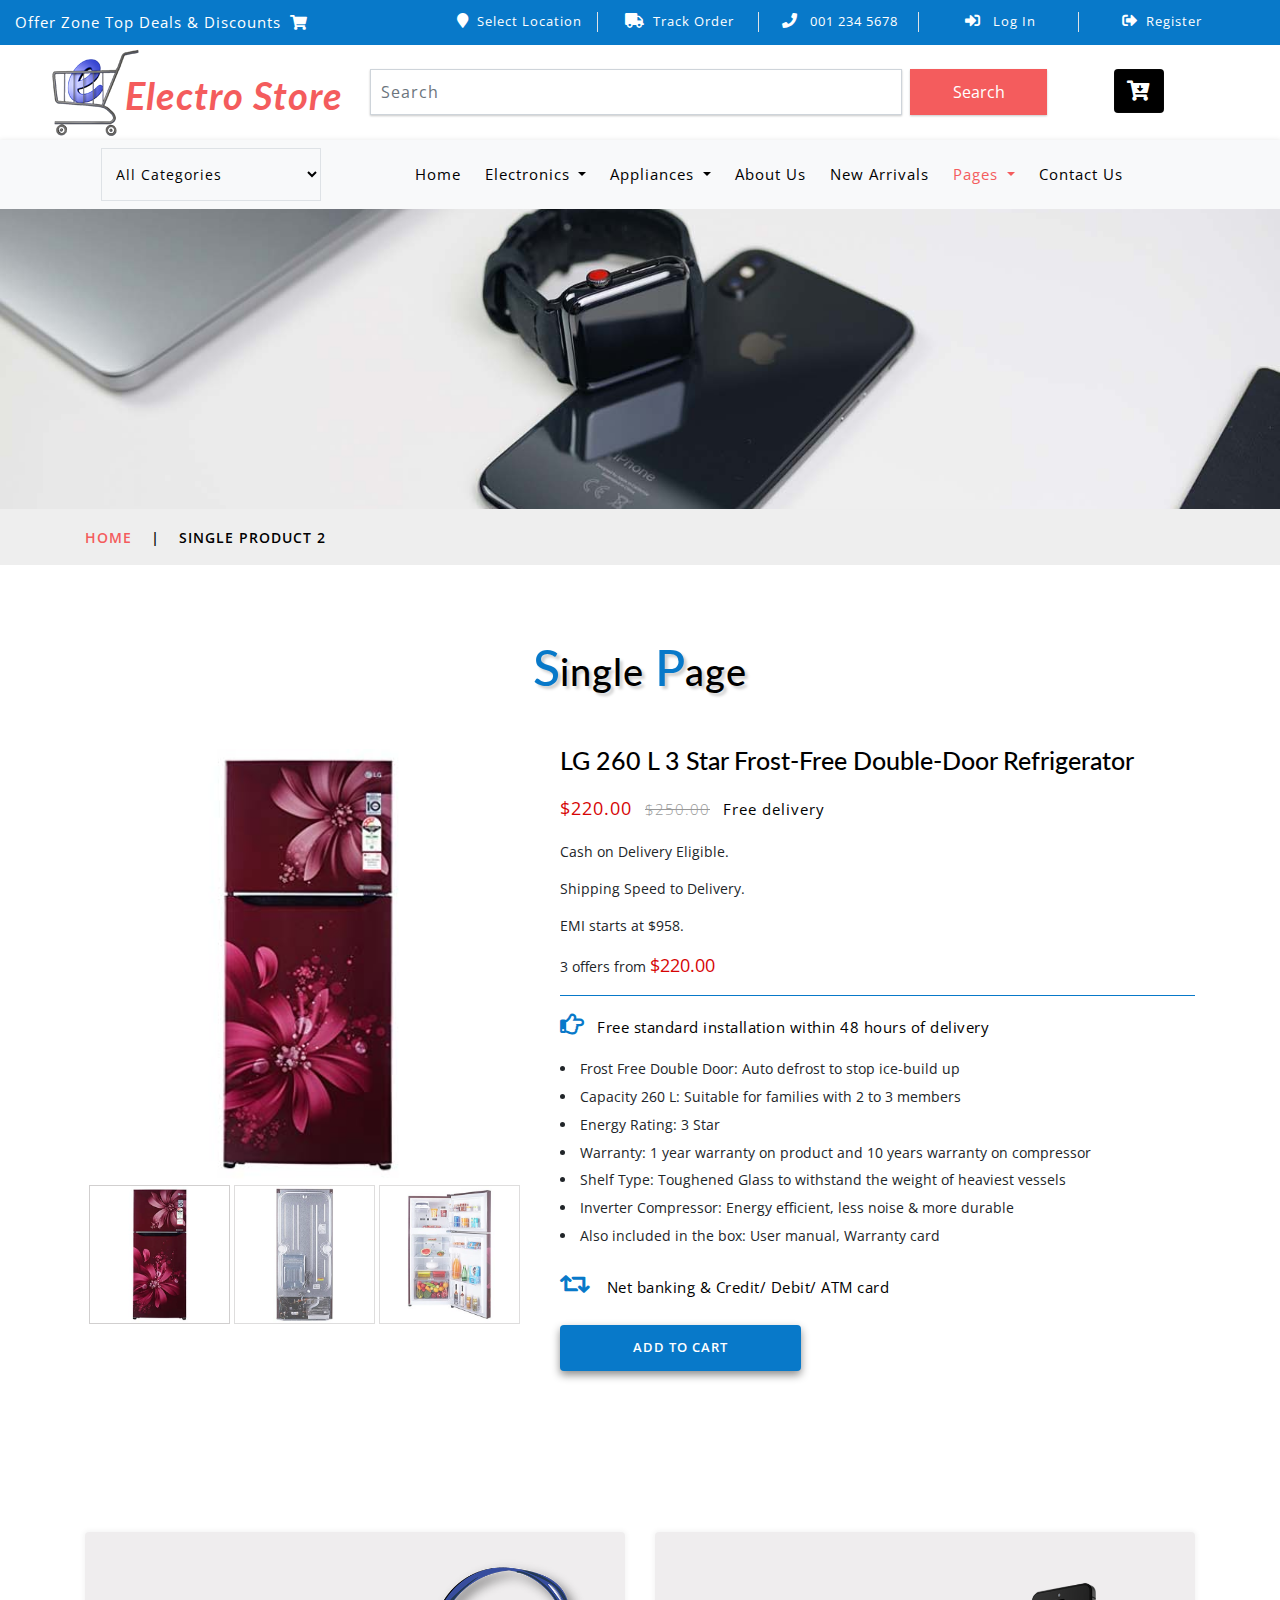
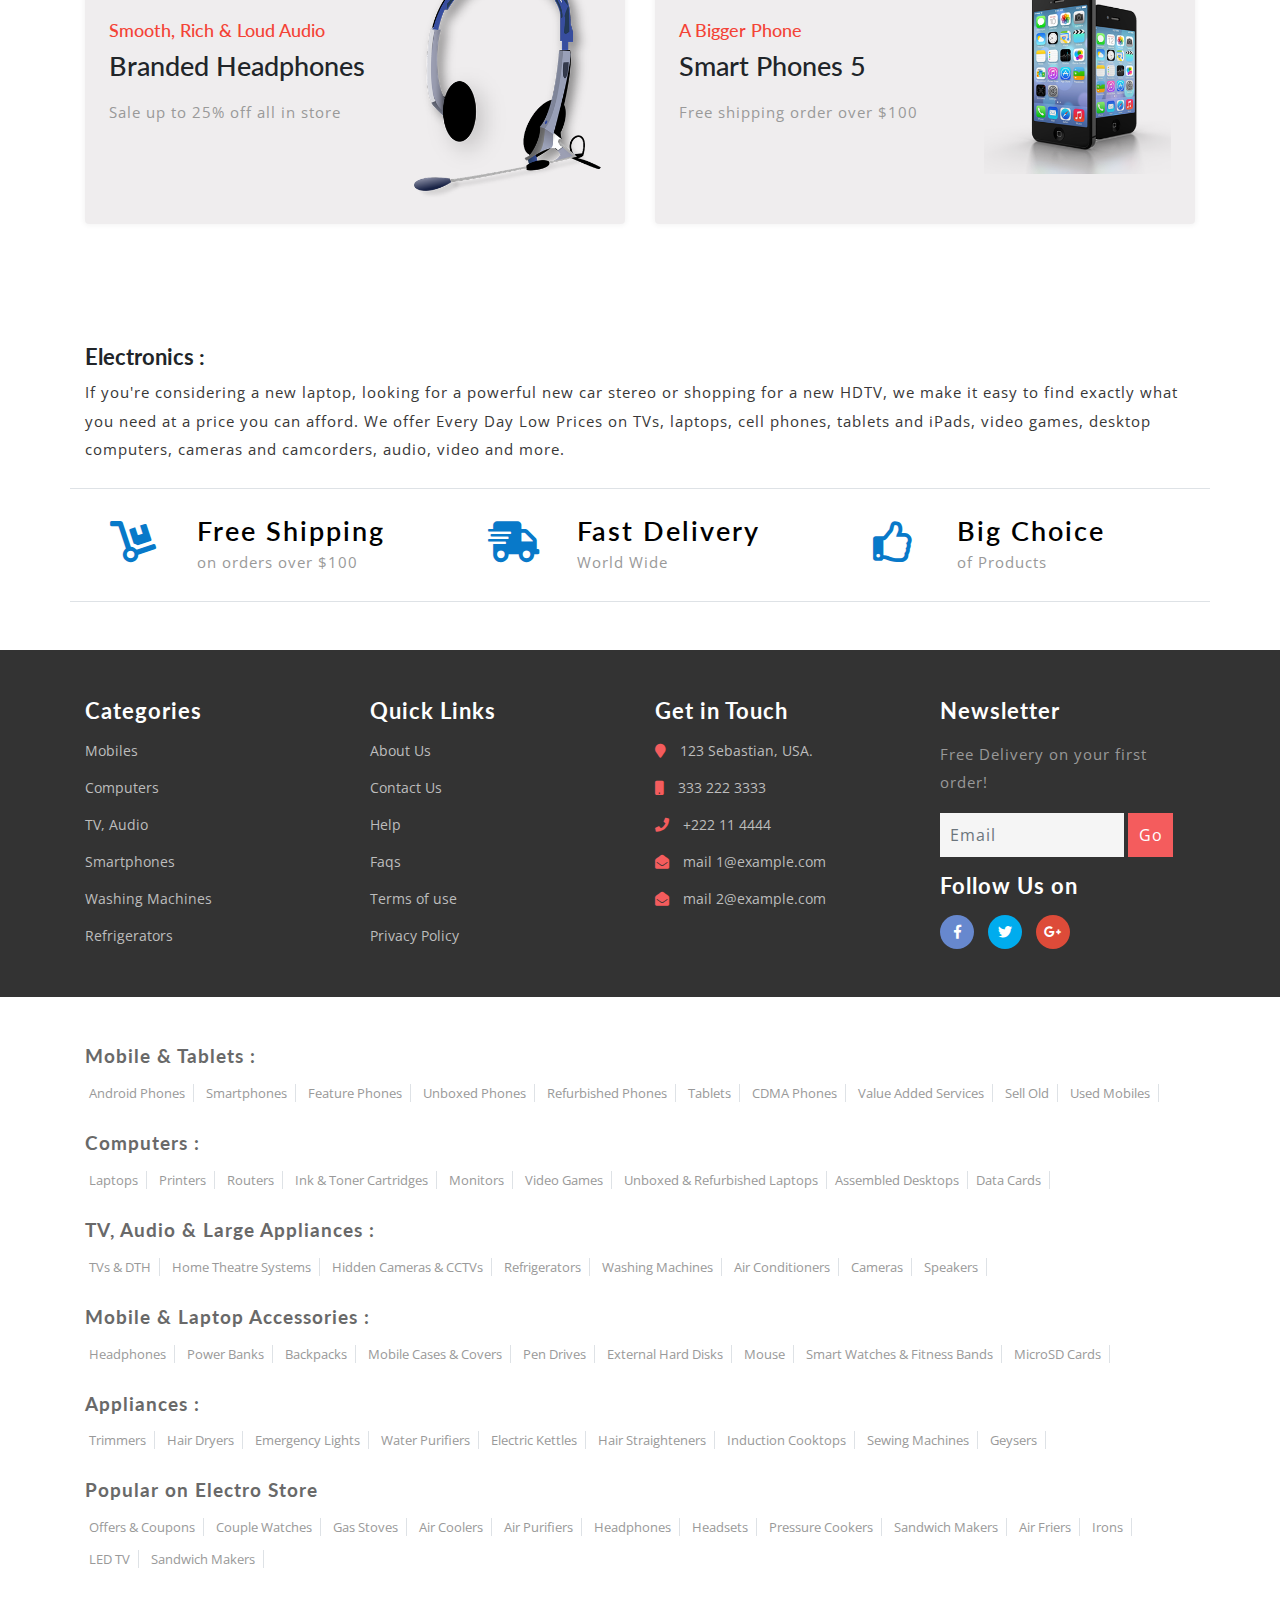
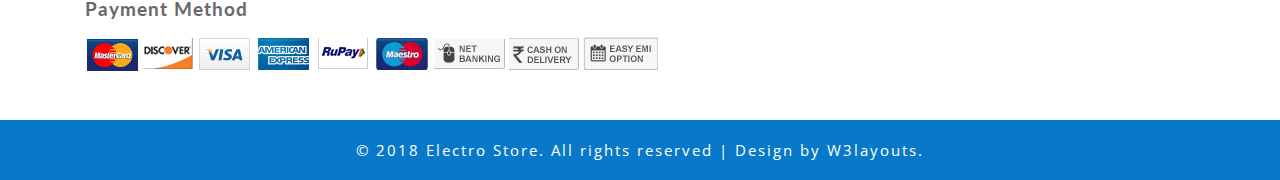
<file: wp-content/themes/storeshop-01/public/store-web/single2.html>
<!--
Author: W3layouts
Author URL: http://w3layouts.com
License: Creative Commons Attribution 3.0 Unported
License URL: http://creativecommons.org/licenses/by/3.0/
-->
<!DOCTYPE html>
<html lang="zxx">

<head>
	<title>Electro Store Ecommerce Category Bootstrap Responsive Web Template | Single Product 2 :: w3layouts</title>
	<!-- Meta tag Keywords -->
	<meta name="viewport" content="width=device-width, initial-scale=1">
	<meta charset="UTF-8" />
	<meta name="keywords" content="Electro Store Responsive web template, Bootstrap Web Templates, Flat Web Templates, Android Compatible web template, Smartphone Compatible web template, free webdesigns for Nokia, Samsung, LG, SonyEricsson, Motorola web design"
	/>
	<script>
		addEventListener("load", function () {
			setTimeout(hideURLbar, 0);
		}, false);

		function hideURLbar() {
			window.scrollTo(0, 1);
		}
	</script>
	<!-- //Meta tag Keywords -->

	<!-- Custom-Files -->
	<link href="css/bootstrap.css" rel="stylesheet" type="text/css" media="all" />
	<!-- Bootstrap css -->
	<link href="css/style.css" rel="stylesheet" type="text/css" media="all" />
	<!-- Main css -->
	<link rel="stylesheet" href="css/fontawesome-all.css">
	<!-- Font-Awesome-Icons-CSS -->
	<link href="css/popuo-box.css" rel="stylesheet" type="text/css" media="all" />
	<!-- pop-up-box -->
	<link href="css/menu.css" rel="stylesheet" type="text/css" media="all" />
	<!-- menu style -->
	<!-- //Custom-Files -->

	<!-- web fonts -->
	<link href="//fonts.googleapis.com/css?family=Lato:100,100i,300,300i,400,400i,700,700i,900,900i&amp;subset=latin-ext" rel="stylesheet">
	<link href="//fonts.googleapis.com/css?family=Open+Sans:300,300i,400,400i,600,600i,700,700i,800,800i&amp;subset=cyrillic,cyrillic-ext,greek,greek-ext,latin-ext,vietnamese"
	    rel="stylesheet">
	<!-- //web fonts -->

</head>

<body>
	<!-- top-header -->
	<div class="agile-main-top">
		<div class="container-fluid">
			<div class="row main-top-w3l py-2">
				<div class="col-lg-4 header-most-top">
					<p class="text-white text-lg-left text-center">Offer Zone Top Deals & Discounts
						<i class="fas fa-shopping-cart ml-1"></i>
					</p>
				</div>
				<div class="col-lg-8 header-right mt-lg-0 mt-2">
					<!-- header lists -->
					<ul>
						<li class="text-center border-right text-white">
							<a class="play-icon popup-with-zoom-anim text-white" href="#small-dialog1">
								<i class="fas fa-map-marker mr-2"></i>Select Location</a>
						</li>
						<li class="text-center border-right text-white">
							<a href="#" data-toggle="modal" data-target="#exampleModal" class="text-white">
								<i class="fas fa-truck mr-2"></i>Track Order</a>
						</li>
						<li class="text-center border-right text-white">
							<i class="fas fa-phone mr-2"></i> 001 234 5678
						</li>
						<li class="text-center border-right text-white">
							<a href="#" data-toggle="modal" data-target="#exampleModal" class="text-white">
								<i class="fas fa-sign-in-alt mr-2"></i> Log In </a>
						</li>
						<li class="text-center text-white">
							<a href="#" data-toggle="modal" data-target="#exampleModal2" class="text-white">
								<i class="fas fa-sign-out-alt mr-2"></i>Register </a>
						</li>
					</ul>
					<!-- //header lists -->
				</div>
			</div>
		</div>
	</div>

	<!-- Button trigger modal(select-location) -->
	<div id="small-dialog1" class="mfp-hide">
		<div class="select-city">
			<h3>
				<i class="fas fa-map-marker"></i> Please Select Your Location</h3>
			<select class="list_of_cities">
				<optgroup label="Popular Cities">
					<option selected style="display:none;color:#eee;">Select City</option>
					<option>Birmingham</option>
					<option>Anchorage</option>
					<option>Phoenix</option>
					<option>Little Rock</option>
					<option>Los Angeles</option>
					<option>Denver</option>
					<option>Bridgeport</option>
					<option>Wilmington</option>
					<option>Jacksonville</option>
					<option>Atlanta</option>
					<option>Honolulu</option>
					<option>Boise</option>
					<option>Chicago</option>
					<option>Indianapolis</option>
				</optgroup>
				<optgroup label="Alabama">
					<option>Birmingham</option>
					<option>Montgomery</option>
					<option>Mobile</option>
					<option>Huntsville</option>
					<option>Tuscaloosa</option>
				</optgroup>
				<optgroup label="Alaska">
					<option>Anchorage</option>
					<option>Fairbanks</option>
					<option>Juneau</option>
					<option>Sitka</option>
					<option>Ketchikan</option>
				</optgroup>
				<optgroup label="Arizona">
					<option>Phoenix</option>
					<option>Tucson</option>
					<option>Mesa</option>
					<option>Chandler</option>
					<option>Glendale</option>
				</optgroup>
				<optgroup label="Arkansas">
					<option>Little Rock</option>
					<option>Fort Smith</option>
					<option>Fayetteville</option>
					<option>Springdale</option>
					<option>Jonesboro</option>
				</optgroup>
				<optgroup label="California">
					<option>Los Angeles</option>
					<option>San Diego</option>
					<option>San Jose</option>
					<option>San Francisco</option>
					<option>Fresno</option>
				</optgroup>
				<optgroup label="Colorado">
					<option>Denver</option>
					<option>Colorado</option>
					<option>Aurora</option>
					<option>Fort Collins</option>
					<option>Lakewood</option>
				</optgroup>
				<optgroup label="Connecticut">
					<option>Bridgeport</option>
					<option>New Haven</option>
					<option>Hartford</option>
					<option>Stamford</option>
					<option>Waterbury</option>
				</optgroup>
				<optgroup label="Delaware">
					<option>Wilmington</option>
					<option>Dover</option>
					<option>Newark</option>
					<option>Bear</option>
					<option>Middletown</option>
				</optgroup>
				<optgroup label="Florida">
					<option>Jacksonville</option>
					<option>Miami</option>
					<option>Tampa</option>
					<option>St. Petersburg</option>
					<option>Orlando</option>
				</optgroup>
				<optgroup label="Georgia">
					<option>Atlanta</option>
					<option>Augusta</option>
					<option>Columbus</option>
					<option>Savannah</option>
					<option>Athens</option>
				</optgroup>
				<optgroup label="Hawaii">
					<option>Honolulu</option>
					<option>Pearl City</option>
					<option>Hilo</option>
					<option>Kailua</option>
					<option>Waipahu</option>
				</optgroup>
				<optgroup label="Idaho">
					<option>Boise</option>
					<option>Nampa</option>
					<option>Meridian</option>
					<option>Idaho Falls</option>
					<option>Pocatello</option>
				</optgroup>
				<optgroup label="Illinois">
					<option>Chicago</option>
					<option>Aurora</option>
					<option>Rockford</option>
					<option>Joliet</option>
					<option>Naperville</option>
				</optgroup>
				<optgroup label="Indiana">
					<option>Indianapolis</option>
					<option>Fort Wayne</option>
					<option>Evansville</option>
					<option>South Bend</option>
					<option>Hammond</option>
				</optgroup>
				<optgroup label="Iowa">
					<option>Des Moines</option>
					<option>Cedar Rapids</option>
					<option>Davenport</option>
					<option>Sioux City</option>
					<option>Waterloo</option>
				</optgroup>
				<optgroup label="Kansas">
					<option>Wichita</option>
					<option>Overland Park</option>
					<option>Kansas City</option>
					<option>Topeka</option>
					<option>Olathe </option>
				</optgroup>
				<optgroup label="Kentucky">
					<option>Louisville</option>
					<option>Lexington</option>
					<option>Bowling Green</option>
					<option>Owensboro</option>
					<option>Covington</option>
				</optgroup>
				<optgroup label="Louisiana">
					<option>New Orleans</option>
					<option>Baton Rouge</option>
					<option>Shreveport</option>
					<option>Metairie</option>
					<option>Lafayette</option>
				</optgroup>
				<optgroup label="Maine">
					<option>Portland</option>
					<option>Lewiston</option>
					<option>Bangor</option>
					<option>South Portland</option>
					<option>Auburn</option>
				</optgroup>
				<optgroup label="Maryland">
					<option>Baltimore</option>
					<option>Frederick</option>
					<option>Rockville</option>
					<option>Gaithersburg</option>
					<option>Bowie</option>
				</optgroup>
				<optgroup label="Massachusetts">
					<option>Boston</option>
					<option>Worcester</option>
					<option>Springfield</option>
					<option>Lowell</option>
					<option>Cambridge</option>
				</optgroup>
				<optgroup label="Michigan">
					<option>Detroit</option>
					<option>Grand Rapids</option>
					<option>Warren</option>
					<option>Sterling Heights</option>
					<option>Lansing</option>
				</optgroup>
				<optgroup label="Minnesota">
					<option>Minneapolis</option>
					<option>St. Paul</option>
					<option>Rochester</option>
					<option>Duluth</option>
					<option>Bloomington</option>
				</optgroup>
				<optgroup label="Mississippi">
					<option>Jackson</option>
					<option>Gulfport</option>
					<option>Southaven</option>
					<option>Hattiesburg</option>
					<option>Biloxi</option>
				</optgroup>
				<optgroup label="Missouri">
					<option>Kansas City</option>
					<option>St. Louis</option>
					<option>Springfield</option>
					<option>Independence</option>
					<option>Columbia</option>
				</optgroup>
				<optgroup label="Montana">
					<option>Billings</option>
					<option>Missoula</option>
					<option>Great Falls</option>
					<option>Bozeman</option>
					<option>Butte-Silver Bow</option>
				</optgroup>
				<optgroup label="Nebraska">
					<option>Omaha</option>
					<option>Lincoln</option>
					<option>Bellevue</option>
					<option>Grand Island</option>
					<option>Kearney</option>
				</optgroup>
				<optgroup label="Nevada">
					<option>Las Vegas</option>
					<option>Henderson</option>
					<option>North Las Vegas</option>
					<option>Reno</option>
					<option>Sunrise Manor</option>
				</optgroup>
				<optgroup label="New Hampshire">
					<option>Manchesters</option>
					<option>Nashua</option>
					<option>Concord</option>
					<option>Dover</option>
					<option>Rochester</option>
				</optgroup>
				<optgroup label="New Jersey">
					<option>Newark</option>
					<option>Jersey City</option>
					<option>Paterson</option>
					<option>Elizabeth</option>
					<option>Edison</option>
				</optgroup>
				<optgroup label="New Mexico">
					<option>Albuquerque</option>
					<option>Las Cruces</option>
					<option>Rio Rancho</option>
					<option>Santa Fe</option>
					<option>Roswell</option>
				</optgroup>
				<optgroup label="New York">
					<option>New York</option>
					<option>Buffalo</option>
					<option>Rochester</option>
					<option>Yonkers</option>
					<option>Syracuse</option>
				</optgroup>
				<optgroup label="North Carolina">
					<option>Charlotte</option>
					<option>Raleigh</option>
					<option>Greensboro</option>
					<option>Winston-Salem</option>
					<option>Durham</option>
				</optgroup>
				<optgroup label="North Dakota">
					<option>Fargo</option>
					<option>Bismarck</option>
					<option>Grand Forks</option>
					<option>Minot</option>
					<option>West Fargo</option>
				</optgroup>
				<optgroup label="Ohio">
					<option>Columbus</option>
					<option>Cleveland</option>
					<option>Cincinnati</option>
					<option>Toledo</option>
					<option>Akron</option>
				</optgroup>
				<optgroup label="Oklahoma">
					<option>Oklahoma City</option>
					<option>Tulsa</option>
					<option>Norman</option>
					<option>Broken Arrow</option>
					<option>Lawton</option>
				</optgroup>
				<optgroup label="Oregon">
					<option>Portland</option>
					<option>Eugene</option>
					<option>Salem</option>
					<option>Gresham</option>
					<option>Hillsboro</option>
				</optgroup>
				<optgroup label="Pennsylvania">
					<option>Philadelphia</option>
					<option>Pittsburgh</option>
					<option>Allentown</option>
					<option>Erie</option>
					<option>Reading</option>
				</optgroup>
				<optgroup label="Rhode Island">
					<option>Providence</option>
					<option>Warwick</option>
					<option>Cranston</option>
					<option>Pawtucket</option>
					<option>East Providence</option>
				</optgroup>
				<optgroup label="South Carolina">
					<option>Columbia</option>
					<option>Charleston</option>
					<option>North Charleston</option>
					<option>Mount Pleasant</option>
					<option>Rock Hill</option>
				</optgroup>
				<optgroup label="South Dakota">
					<option>Sioux Falls</option>
					<option>Rapid City</option>
					<option>Aberdeen</option>
					<option>Brookings</option>
					<option>Watertown</option>
				</optgroup>
				<optgroup label="Tennessee">
					<option>Memphis</option>
					<option>Nashville</option>
					<option>Knoxville</option>
					<option>Chattanooga</option>
					<option>Clarksville</option>
				</optgroup>
				<optgroup label="Texas">
					<option>Houston</option>
					<option>San Antonio</option>
					<option>Dallas</option>
					<option>Austin</option>
					<option>Fort Worth</option>
				</optgroup>
				<optgroup label="Utah">
					<option>Salt Lake City</option>
					<option>West Valley City</option>
					<option>Provo</option>
					<option>West Jordan</option>
					<option>Orem</option>
				</optgroup>
				<optgroup label="Vermont">
					<option>Burlington</option>
					<option>Essex</option>
					<option>South Burlington</option>
					<option>Colchester</option>
					<option>Rutland</option>
				</optgroup>
				<optgroup label="Virginia">
					<option>Virginia Beach</option>
					<option>Norfolk</option>
					<option>Chesapeake</option>
					<option>Arlington</option>
					<option>Richmond</option>
				</optgroup>
				<optgroup label="Washington">
					<option>Seattle</option>
					<option>Spokane</option>
					<option>Tacoma</option>
					<option>Vancouver</option>
					<option>Bellevue</option>
				</optgroup>
				<optgroup label="West Virginia">
					<option>Charleston</option>
					<option>Huntington</option>
					<option>Parkersburg</option>
					<option>Morgantown</option>
					<option>Wheeling</option>
				</optgroup>
				<optgroup label="Wisconsin">
					<option>Milwaukee</option>
					<option>Madison</option>
					<option>Green Bay</option>
					<option>Kenosha</option>
					<option>Racine</option>
				</optgroup>
				<optgroup label="Wyoming">
					<option>Cheyenne</option>
					<option>Casper</option>
					<option>Laramie</option>
					<option>Gillette</option>
					<option>Rock Springs</option>
				</optgroup>
			</select>
			<div class="clearfix"></div>
		</div>
	</div>
	<!-- //shop locator (popup) -->

	<!-- modals -->
	<!-- log in -->
	<div class="modal fade" id="exampleModal" tabindex="-1" role="dialog" aria-hidden="true">
		<div class="modal-dialog" role="document">
			<div class="modal-content">
				<div class="modal-header">
					<h5 class="modal-title text-center">Log In</h5>
					<button type="button" class="close" data-dismiss="modal" aria-label="Close">
						<span aria-hidden="true">&times;</span>
					</button>
				</div>
				<div class="modal-body">
					<form action="#" method="post">
						<div class="form-group">
							<label class="col-form-label">Username</label>
							<input type="text" class="form-control" placeholder=" " name="Name" required="">
						</div>
						<div class="form-group">
							<label class="col-form-label">Password</label>
							<input type="password" class="form-control" placeholder=" " name="Password" required="">
						</div>
						<div class="right-w3l">
							<input type="submit" class="form-control" value="Log in">
						</div>
						<div class="sub-w3l">
							<div class="custom-control custom-checkbox mr-sm-2">
								<input type="checkbox" class="custom-control-input" id="customControlAutosizing">
								<label class="custom-control-label" for="customControlAutosizing">Remember me?</label>
							</div>
						</div>
						<p class="text-center dont-do mt-3">Don't have an account?
							<a href="#" data-toggle="modal" data-target="#exampleModal2">
								Register Now</a>
						</p>
					</form>
				</div>
			</div>
		</div>
	</div>
	<!-- register -->
	<div class="modal fade" id="exampleModal2" tabindex="-1" role="dialog" aria-hidden="true">
		<div class="modal-dialog" role="document">
			<div class="modal-content">
				<div class="modal-header">
					<h5 class="modal-title">Register</h5>
					<button type="button" class="close" data-dismiss="modal" aria-label="Close">
						<span aria-hidden="true">&times;</span>
					</button>
				</div>
				<div class="modal-body">
					<form action="#" method="post">
						<div class="form-group">
							<label class="col-form-label">Your Name</label>
							<input type="text" class="form-control" placeholder=" " name="Name" required="">
						</div>
						<div class="form-group">
							<label class="col-form-label">Email</label>
							<input type="email" class="form-control" placeholder=" " name="Email" required="">
						</div>
						<div class="form-group">
							<label class="col-form-label">Password</label>
							<input type="password" class="form-control" placeholder=" " name="Password" id="password1" required="">
						</div>
						<div class="form-group">
							<label class="col-form-label">Confirm Password</label>
							<input type="password" class="form-control" placeholder=" " name="Confirm Password" id="password2" required="">
						</div>
						<div class="right-w3l">
							<input type="submit" class="form-control" value="Register">
						</div>
						<div class="sub-w3l">
							<div class="custom-control custom-checkbox mr-sm-2">
								<input type="checkbox" class="custom-control-input" id="customControlAutosizing2">
								<label class="custom-control-label" for="customControlAutosizing2">I Accept to the Terms & Conditions</label>
							</div>
						</div>
					</form>
				</div>
			</div>
		</div>
	</div>
	<!-- //modal -->
	<!-- //top-header -->

	<!-- header-bottom-->
	<div class="header-bot">
		<div class="container">
			<div class="row header-bot_inner_wthreeinfo_header_mid">
				<!-- logo -->
				<div class="col-md-3 logo_agile">
					<h1 class="text-center">
						<a href="index.html" class="font-weight-bold font-italic">
							<img src="images/logo2.png" alt=" " class="img-fluid">Electro Store
						</a>
					</h1>
				</div>
				<!-- //logo -->
				<!-- header-bot -->
				<div class="col-md-9 header mt-4 mb-md-0 mb-4">
					<div class="row">
						<!-- search -->
						<div class="col-10 agileits_search">
							<form class="form-inline" action="#" method="post">
								<input class="form-control mr-sm-2" type="search" placeholder="Search" aria-label="Search" required>
								<button class="btn my-2 my-sm-0" type="submit">Search</button>
							</form>
						</div>
						<!-- //search -->
						<!-- cart details -->
						<div class="col-2 top_nav_right text-center mt-sm-0 mt-2">
							<div class="wthreecartaits wthreecartaits2 cart cart box_1">
								<form action="#" method="post" class="last">
									<input type="hidden" name="cmd" value="_cart">
									<input type="hidden" name="display" value="1">
									<button class="btn w3view-cart" type="submit" name="submit" value="">
										<i class="fas fa-cart-arrow-down"></i>
									</button>
								</form>
							</div>
						</div>
						<!-- //cart details -->
					</div>
				</div>
			</div>
		</div>
	</div>
	<!-- shop locator (popup) -->
	<!-- //header-bottom -->
	<!-- navigation -->
	<div class="navbar-inner">
		<div class="container">
			<nav class="navbar navbar-expand-lg navbar-light bg-light">
				<div class="agileits-navi_search">
					<form action="#" method="post">
						<select id="agileinfo-nav_search" name="agileinfo_search" class="border" required="">
							<option value="">All Categories</option>
							<option value="Televisions">Televisions</option>
							<option value="Headphones">Headphones</option>
							<option value="Computers">Computers</option>
							<option value="Appliances">Appliances</option>
							<option value="Mobiles">Mobiles</option>
							<option value="Fruits &amp; Vegetables">Tv &amp; Video</option>
							<option value="iPad & Tablets">iPad & Tablets</option>
							<option value="Cameras & Camcorders">Cameras & Camcorders</option>
							<option value="Home Audio & Theater">Home Audio & Theater</option>
						</select>
					</form>
				</div>
				<button class="navbar-toggler" type="button" data-toggle="collapse" data-target="#navbarSupportedContent" aria-controls="navbarSupportedContent"
				    aria-expanded="false" aria-label="Toggle navigation">
					<span class="navbar-toggler-icon"></span>
				</button>
				<div class="collapse navbar-collapse" id="navbarSupportedContent">
					<ul class="navbar-nav ml-auto text-center mr-xl-5">
						<li class="nav-item mr-lg-2 mb-lg-0 mb-2">
							<a class="nav-link" href="index.html">Home
								<span class="sr-only">(current)</span>
							</a>
						</li>
						<li class="nav-item dropdown mr-lg-2 mb-lg-0 mb-2">
							<a class="nav-link dropdown-toggle" href="#" role="button" data-toggle="dropdown" aria-haspopup="true" aria-expanded="false">
								Electronics
							</a>
							<div class="dropdown-menu">
								<div class="agile_inner_drop_nav_info p-4">
									<h5 class="mb-3">Mobiles, Computers</h5>
									<div class="row">
										<div class="col-sm-6 multi-gd-img">
											<ul class="multi-column-dropdown">
												<li>
													<a href="product.html">All Mobile Phones</a>
												</li>
												<li>
													<a href="product.html">All Mobile Accessories</a>
												</li>
												<li>
													<a href="product.html">Cases & Covers</a>
												</li>
												<li>
													<a href="product.html">Screen Protectors</a>
												</li>
												<li>
													<a href="product.html">Power Banks</a>
												</li>
												<li>
													<a href="product.html">All Certified Refurbished</a>
												</li>
												<li>
													<a href="product.html">Tablets</a>
												</li>
												<li>
													<a href="product.html">Wearable Devices</a>
												</li>
												<li>
													<a href="product.html">Smart Home</a>
												</li>
											</ul>
										</div>
										<div class="col-sm-6 multi-gd-img">
											<ul class="multi-column-dropdown">
												<li>
													<a href="product.html">Laptops</a>
												</li>
												<li>
													<a href="product.html">Drives & Storage</a>
												</li>
												<li>
													<a href="product.html">Printers & Ink</a>
												</li>
												<li>
													<a href="product.html">Networking Devices</a>
												</li>
												<li>
													<a href="product.html">Computer Accessories</a>
												</li>
												<li>
													<a href="product.html">Game Zone</a>
												</li>
												<li>
													<a href="product.html">Software</a>
												</li>
											</ul>
										</div>
									</div>
								</div>
							</div>
						</li>
						<li class="nav-item dropdown mr-lg-2 mb-lg-0 mb-2">
							<a class="nav-link dropdown-toggle" href="#" role="button" data-toggle="dropdown" aria-haspopup="true" aria-expanded="false">
								Appliances
							</a>
							<div class="dropdown-menu">
								<div class="agile_inner_drop_nav_info p-4">
									<h5 class="mb-3">TV, Appliances, Electronics</h5>
									<div class="row">
										<div class="col-sm-6 multi-gd-img">
											<ul class="multi-column-dropdown">
												<li>
													<a href="product2.html">Televisions</a>
												</li>
												<li>
													<a href="product2.html">Home Entertainment Systems</a>
												</li>
												<li>
													<a href="product2.html">Headphones</a>
												</li>
												<li>
													<a href="product2.html">Speakers</a>
												</li>
												<li>
													<a href="product2.html">MP3, Media Players & Accessories</a>
												</li>
												<li>
													<a href="product2.html">Audio & Video Accessories</a>
												</li>
												<li>
													<a href="product2.html">Cameras</a>
												</li>
												<li>
													<a href="product2.html">DSLR Cameras</a>
												</li>
												<li>
													<a href="product2.html">Camera Accessories</a>
												</li>
											</ul>
										</div>
										<div class="col-sm-6 multi-gd-img">
											<ul class="multi-column-dropdown">
												<li>
													<a href="product2.html">Musical Instruments</a>
												</li>
												<li>
													<a href="product2.html">Gaming Consoles</a>
												</li>
												<li>
													<a href="product2.html">All Electronics</a>
												</li>
												<li>
													<a href="product2.html">Air Conditioners</a>
												</li>
												<li>
													<a href="product2.html">Refrigerators</a>
												</li>
												<li>
													<a href="product2.html">Washing Machines</a>
												</li>
												<li>
													<a href="product2.html">Kitchen & Home Appliances</a>
												</li>
												<li>
													<a href="product2.html">Heating & Cooling Appliances</a>
												</li>
												<li>
													<a href="product2.html">All Appliances</a>
												</li>
											</ul>
										</div>
									</div>
								</div>
							</div>
						</li>
						<li class="nav-item mr-lg-2 mb-lg-0 mb-2">
							<a class="nav-link" href="about.html">About Us</a>
						</li>
						<li class="nav-item mr-lg-2 mb-lg-0 mb-2">
							<a class="nav-link" href="product.html">New Arrivals</a>
						</li>
						<li class="nav-item dropdown active mr-lg-2 mb-lg-0 mb-2">
							<a class="nav-link dropdown-toggle" href="#" role="button" data-toggle="dropdown" aria-haspopup="true" aria-expanded="false">
								Pages
							</a>
							<div class="dropdown-menu">
								<a class="dropdown-item" href="product.html">Product 1</a>
								<a class="dropdown-item" href="product2.html">Product 2</a>
								<div class="dropdown-divider"></div>
								<a class="dropdown-item" href="single.html">Single Product 1</a>
								<a class="dropdown-item active" href="single2.html">Single Product 2</a>
								<div class="dropdown-divider"></div>
								<a class="dropdown-item" href="checkout.html">Checkout Page</a>
								<a class="dropdown-item" href="payment.html">Payment Page</a>
							</div>
						</li>
						<li class="nav-item">
							<a class="nav-link" href="contact.html">Contact Us</a>
						</li>
					</ul>
				</div>
			</nav>
		</div>
	</div>
	<!-- //navigation -->

	<!-- banner-2 -->
	<div class="page-head_agile_info_w3l">

	</div>
	<!-- //banner-2 -->
	<!-- page -->
	<div class="services-breadcrumb">
		<div class="agile_inner_breadcrumb">
			<div class="container">
				<ul class="w3_short">
					<li>
						<a href="index.html">Home</a>
						<i>|</i>
					</li>
					<li>Single Product 2</li>
				</ul>
			</div>
		</div>
	</div>
	<!-- //page -->
	<!-- Single Page -->
	<div class="banner-bootom-w3-agileits py-5">
		<div class="container py-xl-4 py-lg-2">
			<!-- tittle heading -->
			<h3 class="tittle-w3l text-center mb-lg-5 mb-sm-4 mb-3">
				<span>S</span>ingle
				<span>P</span>age</h3>
			<!-- //tittle heading -->
			<div class="row">
				<div class="col-lg-5 col-md-8 single-right-left ">
					<div class="grid images_3_of_2">
						<div class="flexslider">
							<ul class="slides">
								<li data-thumb="images/sii1.jpg">
									<div class="thumb-image">
										<img src="images/sii1.jpg" data-imagezoom="true" class="img-fluid" alt=""> </div>
								</li>
								<li data-thumb="images/sii2.jpg">
									<div class="thumb-image">
										<img src="images/sii2.jpg" data-imagezoom="true" class="img-fluid" alt=""> </div>
								</li>
								<li data-thumb="images/sii3.jpg">
									<div class="thumb-image">
										<img src="images/sii3.jpg" data-imagezoom="true" class="img-fluid" alt=""> </div>
								</li>
							</ul>
							<div class="clearfix"></div>
						</div>
					</div>
				</div>

				<div class="col-lg-7 single-right-left simpleCart_shelfItem">
						<h3 class="mb-3">LG 260 L 3 Star Frost-Free Double-Door Refrigerator</h3>
						<p class="mb-3">
						<span class="item_price">$220.00</span>
						<del class="mx-2 font-weight-light">$250.00</del>
						<label>Free delivery</label>
					</p>
					<div class="single-infoagile">
						<ul>
								<li class="mb-3">
								Cash on Delivery Eligible.
							</li>
							<li class="mb-3">
								Shipping Speed to Delivery.
							</li>
							<li class="mb-3">
								EMI starts at $958.
							</li>
							<li class="mb-3">
								3 offers from
								<span class="item_price">$220.00</span>
							</li>
						</ul>
					</div>
					<div class="product-single-w3l">
							<p class="my-3">
									<i class="far fa-hand-point-right mr-2"></i>
							Free standard installation within
							<label>48 hours</label> of delivery</p>
						<ul>
								<li class="mb-1">
								Frost Free Double Door: Auto defrost to stop ice-build up
							</li>
							<li class="mb-1">
								Capacity 260 L: Suitable for families with 2 to 3 members
							</li>
							<li class="mb-1">
								Energy Rating: 3 Star
							</li>
							<li class="mb-1">
								Warranty: 1 year warranty on product and 10 years warranty on compressor
							</li>
							<li class="mb-1">
								Shelf Type: Toughened Glass to withstand the weight of heaviest vessels
							</li>
							<li class="mb-1">
								Inverter Compressor: Energy efficient, less noise & more durable
							</li>
							<li class="mb-1">
								Also included in the box: User manual, Warranty card
							</li>
						</ul>
						<p class="my-sm-4 my-3">
								<i class="fas fa-retweet mr-3"></i>Net banking & Credit/ Debit/ ATM card
						</p>
					</div>
					<div class="occasion-cart">
						<div class="snipcart-details top_brand_home_details item_add single-item hvr-outline-out">
							<form action="#" method="post">
								<fieldset>
									<input type="hidden" name="cmd" value="_cart" />
									<input type="hidden" name="add" value="1" />
									<input type="hidden" name="business" value=" " />
									<input type="hidden" name="item_name" value="Double-Door Refrigerator" />
									<input type="hidden" name="amount" value="220.00" />
									<input type="hidden" name="discount_amount" value="1.00" />
									<input type="hidden" name="currency_code" value="USD" />
									<input type="hidden" name="return" value=" " />
									<input type="hidden" name="cancel_return" value=" " />
									<input type="submit" name="submit" value="Add to cart" class="button" />
								</fieldset>
							</form>
						</div>

					</div>

				</div>
			</div>
		</div>
	</div>
	<!-- //Single Page -->

	<!-- middle section -->
	<div class="join-w3l1 py-sm-5 py-4">
		<div class="container py-xl-4 py-lg-2">
			<div class="row">
				<div class="col-lg-6">
					<div class="join-agile text-left p-4">
						<div class="row">
							<div class="col-sm-7 offer-name">
								<h6>Smooth, Rich & Loud Audio</h6>
								<h4 class="mt-2 mb-3">Branded Headphones</h4>
								<p>Sale up to 25% off all in store</p>
							</div>
							<div class="col-sm-5 offerimg-w3l">
								<img src="images/off1.png" alt="" class="img-fluid">
							</div>
						</div>
					</div>
				</div>
				<div class="col-lg-6 mt-lg-0 mt-5">
					<div class="join-agile text-left p-4">
						<div class="row ">
							<div class="col-sm-7 offer-name">
								<h6>A Bigger Phone</h6>
								<h4 class="mt-2 mb-3">Smart Phones 5</h4>
								<p>Free shipping order over $100</p>
							</div>
							<div class="col-sm-5 offerimg-w3l">
								<img src="images/off2.png" alt="" class="img-fluid">
							</div>
						</div>
					</div>
				</div>
			</div>
		</div>
	</div>
	<!-- middle section -->

	<!-- footer -->
	<footer>
		<div class="footer-top-first">
			<div class="container py-md-5 py-sm-4 py-3">
				<!-- footer first section -->
				<h2 class="footer-top-head-w3l font-weight-bold mb-2">Electronics :</h2>
				<p class="footer-main mb-4">
					If you're considering a new laptop, looking for a powerful new car stereo or shopping for a new HDTV, we make it easy to
					find exactly what you need at a price you can afford. We offer Every Day Low Prices on TVs, laptops, cell phones, tablets
					and iPads, video games, desktop computers, cameras and camcorders, audio, video and more.</p>
				<!-- //footer first section -->
				<!-- footer second section -->
				<div class="row w3l-grids-footer border-top border-bottom py-sm-4 py-3">
					<div class="col-md-4 offer-footer">
						<div class="row">
							<div class="col-4 icon-fot">
								<i class="fas fa-dolly"></i>
							</div>
							<div class="col-8 text-form-footer">
								<h3>Free Shipping</h3>
								<p>on orders over $100</p>
							</div>
						</div>
					</div>
					<div class="col-md-4 offer-footer my-md-0 my-4">
						<div class="row">
							<div class="col-4 icon-fot">
								<i class="fas fa-shipping-fast"></i>
							</div>
							<div class="col-8 text-form-footer">
								<h3>Fast Delivery</h3>
								<p>World Wide</p>
							</div>
						</div>
					</div>
					<div class="col-md-4 offer-footer">
						<div class="row">
							<div class="col-4 icon-fot">
								<i class="far fa-thumbs-up"></i>
							</div>
							<div class="col-8 text-form-footer">
								<h3>Big Choice</h3>
								<p>of Products</p>
							</div>
						</div>
					</div>
				</div>
				<!-- //footer second section -->
			</div>
		</div>
		<!-- footer third section -->
		<div class="w3l-middlefooter-sec">
			<div class="container py-md-5 py-sm-4 py-3">
				<div class="row footer-info w3-agileits-info">
					<!-- footer categories -->
					<div class="col-md-3 col-sm-6 footer-grids">
						<h3 class="text-white font-weight-bold mb-3">Categories</h3>
						<ul>
							<li class="mb-3">
								<a href="product.html">Mobiles </a>
							</li>
							<li class="mb-3">
								<a href="product.html">Computers</a>
							</li>
							<li class="mb-3">
								<a href="product.html">TV, Audio</a>
							</li>
							<li class="mb-3">
								<a href="product2.html">Smartphones</a>
							</li>
							<li class="mb-3">
								<a href="product.html">Washing Machines</a>
							</li>
							<li>
								<a href="product2.html">Refrigerators</a>
							</li>
						</ul>
					</div>
					<!-- //footer categories -->
					<!-- quick links -->
					<div class="col-md-3 col-sm-6 footer-grids mt-sm-0 mt-4">
						<h3 class="text-white font-weight-bold mb-3">Quick Links</h3>
						<ul>
							<li class="mb-3">
								<a href="about.html">About Us</a>
							</li>
							<li class="mb-3">
								<a href="contact.html">Contact Us</a>
							</li>
							<li class="mb-3">
								<a href="help.html">Help</a>
							</li>
							<li class="mb-3">
								<a href="faqs.html">Faqs</a>
							</li>
							<li class="mb-3">
								<a href="terms.html">Terms of use</a>
							</li>
							<li>
								<a href="privacy.html">Privacy Policy</a>
							</li>
						</ul>
					</div>
					<div class="col-md-3 col-sm-6 footer-grids mt-md-0 mt-4">
						<h3 class="text-white font-weight-bold mb-3">Get in Touch</h3>
						<ul>
							<li class="mb-3">
								<i class="fas fa-map-marker"></i> 123 Sebastian, USA.</li>
							<li class="mb-3">
								<i class="fas fa-mobile"></i> 333 222 3333 </li>
							<li class="mb-3">
								<i class="fas fa-phone"></i> +222 11 4444 </li>
							<li class="mb-3">
								<i class="fas fa-envelope-open"></i>
								<a href="mailto:example@mail.com"> mail 1@example.com</a>
							</li>
							<li>
								<i class="fas fa-envelope-open"></i>
								<a href="mailto:example@mail.com"> mail 2@example.com</a>
							</li>
						</ul>
					</div>
					<div class="col-md-3 col-sm-6 footer-grids w3l-agileits mt-md-0 mt-4">
						<!-- newsletter -->
						<h3 class="text-white font-weight-bold mb-3">Newsletter</h3>
						<p class="mb-3">Free Delivery on your first order!</p>
						<form action="#" method="post">
							<div class="form-group">
								<input type="email" class="form-control" placeholder="Email" name="email" required="">
								<input type="submit" value="Go">
							</div>
						</form>
						<!-- //newsletter -->
						<!-- social icons -->
						<div class="footer-grids  w3l-socialmk mt-3">
							<h3 class="text-white font-weight-bold mb-3">Follow Us on</h3>
							<div class="social">
								<ul>
									<li>
										<a class="icon fb" href="#">
											<i class="fab fa-facebook-f"></i>
										</a>
									</li>
									<li>
										<a class="icon tw" href="#">
											<i class="fab fa-twitter"></i>
										</a>
									</li>
									<li>
										<a class="icon gp" href="#">
											<i class="fab fa-google-plus-g"></i>
										</a>
									</li>
								</ul>
							</div>
						</div>
						<!-- //social icons -->
					</div>
				</div>
				<!-- //quick links -->
			</div>
		</div>
		<!-- //footer third section -->

		<!-- footer fourth section -->
		<div class="agile-sometext py-md-5 py-sm-4 py-3">
			<div class="container">
				<!-- brands -->
				<div class="sub-some">
					<h5 class="font-weight-bold mb-2">Mobile & Tablets :</h5>
					<ul>
						<li class="m-sm-1">
							<a href="product.html" class="border-right pr-2">Android Phones</a>
						</li>
						<li class="m-sm-1">
							<a href="product.html" class="border-right pr-2">Smartphones</a>
						</li>
						<li class="m-sm-1">
							<a href="product.html" class="border-right pr-2">Feature Phones</a>
						</li>
						<li class="m-sm-1">
							<a href="product.html" class="border-right pr-2">Unboxed Phones</a>
						</li>
						<li class="m-sm-1">
							<a href="product.html" class="border-right pr-2">Refurbished Phones</a>
						</li>
						<li class="m-sm-1">
							<a href="product.html" class="border-right pr-2"> Tablets</a>
						</li>
						<li class="m-sm-1">
							<a href="product.html" class="border-right pr-2">CDMA Phones</a>
						</li>
						<li class="m-sm-1">
							<a href="product.html" class="border-right pr-2">Value Added Services</a>
						</li>
						<li class="m-sm-1">
							<a href="product.html" class="border-right pr-2">Sell Old</a>
						</li>
						<li class="m-sm-1">
							<a href="product.html" class="border-right pr-2">Used Mobiles</a>
						</li>
					</ul>
				</div>
				<div class="sub-some mt-4">
					<h5 class="font-weight-bold mb-2">Computers :</h5>
					<ul>
						<li class="m-sm-1">
							<a href="product.html" class="border-right pr-2">Laptops </a>
						</li>
						<li class="m-sm-1">
							<a href="product.html" class="border-right pr-2">Printers</a>
						</li>
						<li class="m-sm-1">
							<a href="product.html" class="border-right pr-2">Routers</a>
						</li>
						<li class="m-sm-1">
							<a href="product.html" class="border-right pr-2">Ink & Toner Cartridges</a>
						</li>
						<li class="m-sm-1">
							<a href="product.html" class="border-right pr-2">Monitors</a>
						</li>
						<li class="m-sm-1">
							<a href="product.html" class="border-right pr-2">Video Games</a>
						</li>
						<li class="m-sm-1">
							<a href="product.html" class="border-right pr-2">Unboxed & Refurbished Laptops</a>
						</li>
						<li>
							<a href="product.html" class="border-right pr-2">Assembled Desktops</a>
						</li>
						<li class="m-sm-1">
							<a href="product2.html" class="border-right pr-2">Data Cards</a>
						</li>
					</ul>
				</div>
				<div class="sub-some mt-4">
					<h5 class="font-weight-bold mb-2">TV, Audio & Large Appliances :</h5>
					<ul>
						<li class="m-sm-1">
							<a href="product2.html" class="border-right pr-2">TVs & DTH</a>
						</li>
						<li class="m-sm-1">
							<a href="product2.html" class="border-right pr-2">Home Theatre Systems</a>
						</li>
						<li class="m-sm-1">
							<a href="product2.html" class="border-right pr-2">Hidden Cameras & CCTVs</a>
						</li>
						<li class="m-sm-1">
							<a href="product2.html" class="border-right pr-2">Refrigerators</a>
						</li>
						<li class="m-sm-1">
							<a href="product2.html" class="border-right pr-2">Washing Machines</a>
						</li>
						<li class="m-sm-1">
							<a href="product2.html" class="border-right pr-2"> Air Conditioners</a>
						</li>
						<li class="m-sm-1">
							<a href="product2.html" class="border-right pr-2">Cameras</a>
						</li>
						<li class="m-sm-1">
							<a href="product2.html" class="border-right pr-2">Speakers</a>
						</li>
					</ul>
				</div>
				<div class="sub-some mt-4">
					<h5 class="font-weight-bold mb-2">Mobile & Laptop Accessories :</h5>
					<ul>
						<li class="m-sm-1">
							<a href="product2.html" class="border-right pr-2">Headphones</a>
						</li>
						<li class="m-sm-1">
							<a href="product.html" class="border-right pr-2">Power Banks </a>
						</li>
						<li class="m-sm-1">
							<a href="product.html" class="border-right pr-2">Backpacks</a>
						</li>
						<li class="m-sm-1">
							<a href="product.html" class="border-right pr-2">Mobile Cases & Covers</a>
						</li>
						<li class="m-sm-1">
							<a href="product.html" class="border-right pr-2">Pen Drives</a>
						</li>
						<li class="m-sm-1">
							<a href="product2.html" class="border-right pr-2">External Hard Disks</a>
						</li>
						<li class="m-sm-1">
							<a href="product2.html" class="border-right pr-2"> Mouse</a>
						</li>
						<li class="m-sm-1">
							<a href="product2.html" class="border-right pr-2">Smart Watches & Fitness Bands</a>
						</li>
						<li class="m-sm-1">
							<a href="product2.html" class="border-right pr-2">MicroSD Cards</a>
						</li>
					</ul>
				</div>
				<div class="sub-some mt-4">
					<h5 class="font-weight-bold mb-2">Appliances :</h5>
					<ul>
						<li class="m-sm-1">
							<a href="product2.html" class="border-right pr-2">Trimmers</a>
						</li>
						<li class="m-sm-1">
							<a href="product2.html" class="border-right pr-2">Hair Dryers</a>
						</li>
						<li class="m-sm-1">
							<a href="product2.html" class="border-right pr-2">Emergency Lights</a>
						</li>
						<li class="m-sm-1">
							<a href="product2.html" class="border-right pr-2">Water Purifiers </a>
						</li>
						<li class="m-sm-1">
							<a href="product2.html" class="border-right pr-2">Electric Kettles</a>
						</li>
						<li class="m-sm-1">
							<a href="product2.html" class="border-right pr-2">Hair Straighteners</a>
						</li>
						<li class="m-sm-1">
							<a href="product2.html" class="border-right pr-2">Induction Cooktops</a>
						</li>
						<li class="m-sm-1">
							<a href="product2.html" class="border-right pr-2">Sewing Machines</a>
						</li>
						<li class="m-sm-1">
							<a href="product2.html" class="border-right pr-2"> Geysers</a>
						</li>
					</ul>
				</div>
				<div class="sub-some mt-4">
					<h5 class="font-weight-bold mb-2">Popular on Electro Store</h5>
					<ul>
						<li class="m-sm-1">
							<a href="product.html" class="border-right pr-2">Offers & Coupons</a>
						</li>
						<li class="m-sm-1">
							<a href="product2.html" class="border-right pr-2">Couple Watches</a>
						</li>
						<li class="m-sm-1">
							<a href="product2.html" class="border-right pr-2">Gas Stoves</a>
						</li>
						<li class="m-sm-1">
							<a href="product2.html" class="border-right pr-2"> Air Coolers</a>
						</li>
						<li class="m-sm-1">
							<a href="product2.html" class="border-right pr-2">Air Purifiers</a>
						</li>
						<li class="m-sm-1">
							<a href="product2.html" class="border-right pr-2">Headphones</a>
						</li>
						<li class="m-sm-1">
							<a href="product2.html" class="border-right pr-2"> Headsets</a>
						</li>
						<li class="m-sm-1">
							<a href="product2.html" class="border-right pr-2">Pressure Cookers</a>
						</li>
						<li class="m-sm-1">
							<a href="product2.html" class="border-right pr-2">Sandwich Makers</a>
						</li>
						<li class="m-sm-1">
							<a href="product2.html" class="border-right pr-2">Air Friers</a>
						</li>
						<li class="m-sm-1">
							<a href="product2.html" class="border-right pr-2">Irons</a>
						</li>
						<li class="m-sm-1">
							<a href="product2.html" class="border-right pr-2">LED TV</a>
						</li>
						<li class="m-sm-1">
							<a href="product2.html" class="border-right pr-2">Sandwich Makers</a>
						</li>
					</ul>
				</div>
				<!-- //brands -->
				<!-- payment -->
				<div class="sub-some child-momu mt-4">
					<h5 class="font-weight-bold mb-3">Payment Method</h5>
					<ul>
						<li>
							<img src="images/pay2.png" alt="">
						</li>
						<li>
							<img src="images/pay5.png" alt="">
						</li>
						<li>
							<img src="images/pay1.png" alt="">
						</li>
						<li>
							<img src="images/pay4.png" alt="">
						</li>
						<li>
							<img src="images/pay6.png" alt="">
						</li>
						<li>
							<img src="images/pay3.png" alt="">
						</li>
						<li>
							<img src="images/pay7.png" alt="">
						</li>
						<li>
							<img src="images/pay8.png" alt="">
						</li>
						<li>
							<img src="images/pay9.png" alt="">
						</li>
					</ul>
				</div>
				<!-- //payment -->
			</div>
		</div>
		<!-- //footer fourth section (text) -->
	</footer>
	<!-- //footer -->
	<!-- copyright -->
	<div class="copy-right py-3">
		<div class="container">
			<p class="text-center text-white">© 2018 Electro Store. All rights reserved | Design by
				<a href="http://w3layouts.com"> W3layouts.</a>
			</p>
		</div>
	</div>
	<!-- //copyright -->

	<!-- js-files -->
	<!-- jquery -->
	<script src="js/jquery-2.2.3.min.js"></script>
	<!-- //jquery -->

	<!-- nav smooth scroll -->
	<script>
		$(document).ready(function () {
			$(".dropdown").hover(
				function () {
					$('.dropdown-menu', this).stop(true, true).slideDown("fast");
					$(this).toggleClass('open');
				},
				function () {
					$('.dropdown-menu', this).stop(true, true).slideUp("fast");
					$(this).toggleClass('open');
				}
			);
		});
	</script>
	<!-- //nav smooth scroll -->

	<!-- popup modal (for location)-->
	<script src="js/jquery.magnific-popup.js"></script>
	<script>
		$(document).ready(function () {
			$('.popup-with-zoom-anim').magnificPopup({
				type: 'inline',
				fixedContentPos: false,
				fixedBgPos: true,
				overflowY: 'auto',
				closeBtnInside: true,
				preloader: false,
				midClick: true,
				removalDelay: 300,
				mainClass: 'my-mfp-zoom-in'
			});

		});
	</script>
	<!-- //popup modal (for location)-->

	<!-- cart-js -->
	<script src="js/minicart.js"></script>
	<script>
		paypals.minicarts.render(); //use only unique class names other than paypals.minicarts.Also Replace same class name in css and minicart.min.js

		paypals.minicarts.cart.on('checkout', function (evt) {
			var items = this.items(),
				len = items.length,
				total = 0,
				i;

			// Count the number of each item in the cart
			for (i = 0; i < len; i++) {
				total += items[i].get('quantity');
			}

			if (total < 3) {
				alert('The minimum order quantity is 3. Please add more to your shopping cart before checking out');
				evt.preventDefault();
			}
		});
	</script>
	<!-- //cart-js -->

	<!-- password-script -->
	<script>
		window.onload = function () {
			document.getElementById("password1").onchange = validatePassword;
			document.getElementById("password2").onchange = validatePassword;
		}

		function validatePassword() {
			var pass2 = document.getElementById("password2").value;
			var pass1 = document.getElementById("password1").value;
			if (pass1 != pass2)
				document.getElementById("password2").setCustomValidity("Passwords Don't Match");
			else
				document.getElementById("password2").setCustomValidity('');
			//empty string means no validation error
		}
	</script>
	<!-- //password-script -->

	<!-- imagezoom -->
	<script src="js/imagezoom.js"></script>
	<!-- //imagezoom -->

	<!-- flexslider -->
	<link rel="stylesheet" href="css/flexslider.css" type="text/css" media="screen" />

	<script src="js/jquery.flexslider.js"></script>
	<script>
		// Can also be used with $(document).ready()
		$(window).load(function () {
			$('.flexslider').flexslider({
				animation: "slide",
				controlNav: "thumbnails"
			});
		});
	</script>
	<!-- //FlexSlider-->

	<!-- smoothscroll -->
	<script src="js/SmoothScroll.min.js"></script>
	<!-- //smoothscroll -->

	<!-- start-smooth-scrolling -->
	<script src="js/move-top.js"></script>
	<script src="js/easing.js"></script>
	<script>
		jQuery(document).ready(function ($) {
			$(".scroll").click(function (event) {
				event.preventDefault();

				$('html,body').animate({
					scrollTop: $(this.hash).offset().top
				}, 1000);
			});
		});
	</script>
	<!-- //end-smooth-scrolling -->

	<!-- smooth-scrolling-of-move-up -->
	<script>
		$(document).ready(function () {
			/*
			var defaults = {
				containerID: 'toTop', // fading element id
				containerHoverID: 'toTopHover', // fading element hover id
				scrollSpeed: 1200,
				easingType: 'linear' 
			};
			*/
			$().UItoTop({
				easingType: 'easeOutQuart'
			});

		});
	</script>
	<!-- //smooth-scrolling-of-move-up -->

	<!-- for bootstrap working -->
	<script src="js/bootstrap.js"></script>
	<!-- //for bootstrap working -->
	<!-- //js-files -->

</body>

</html>
</file>
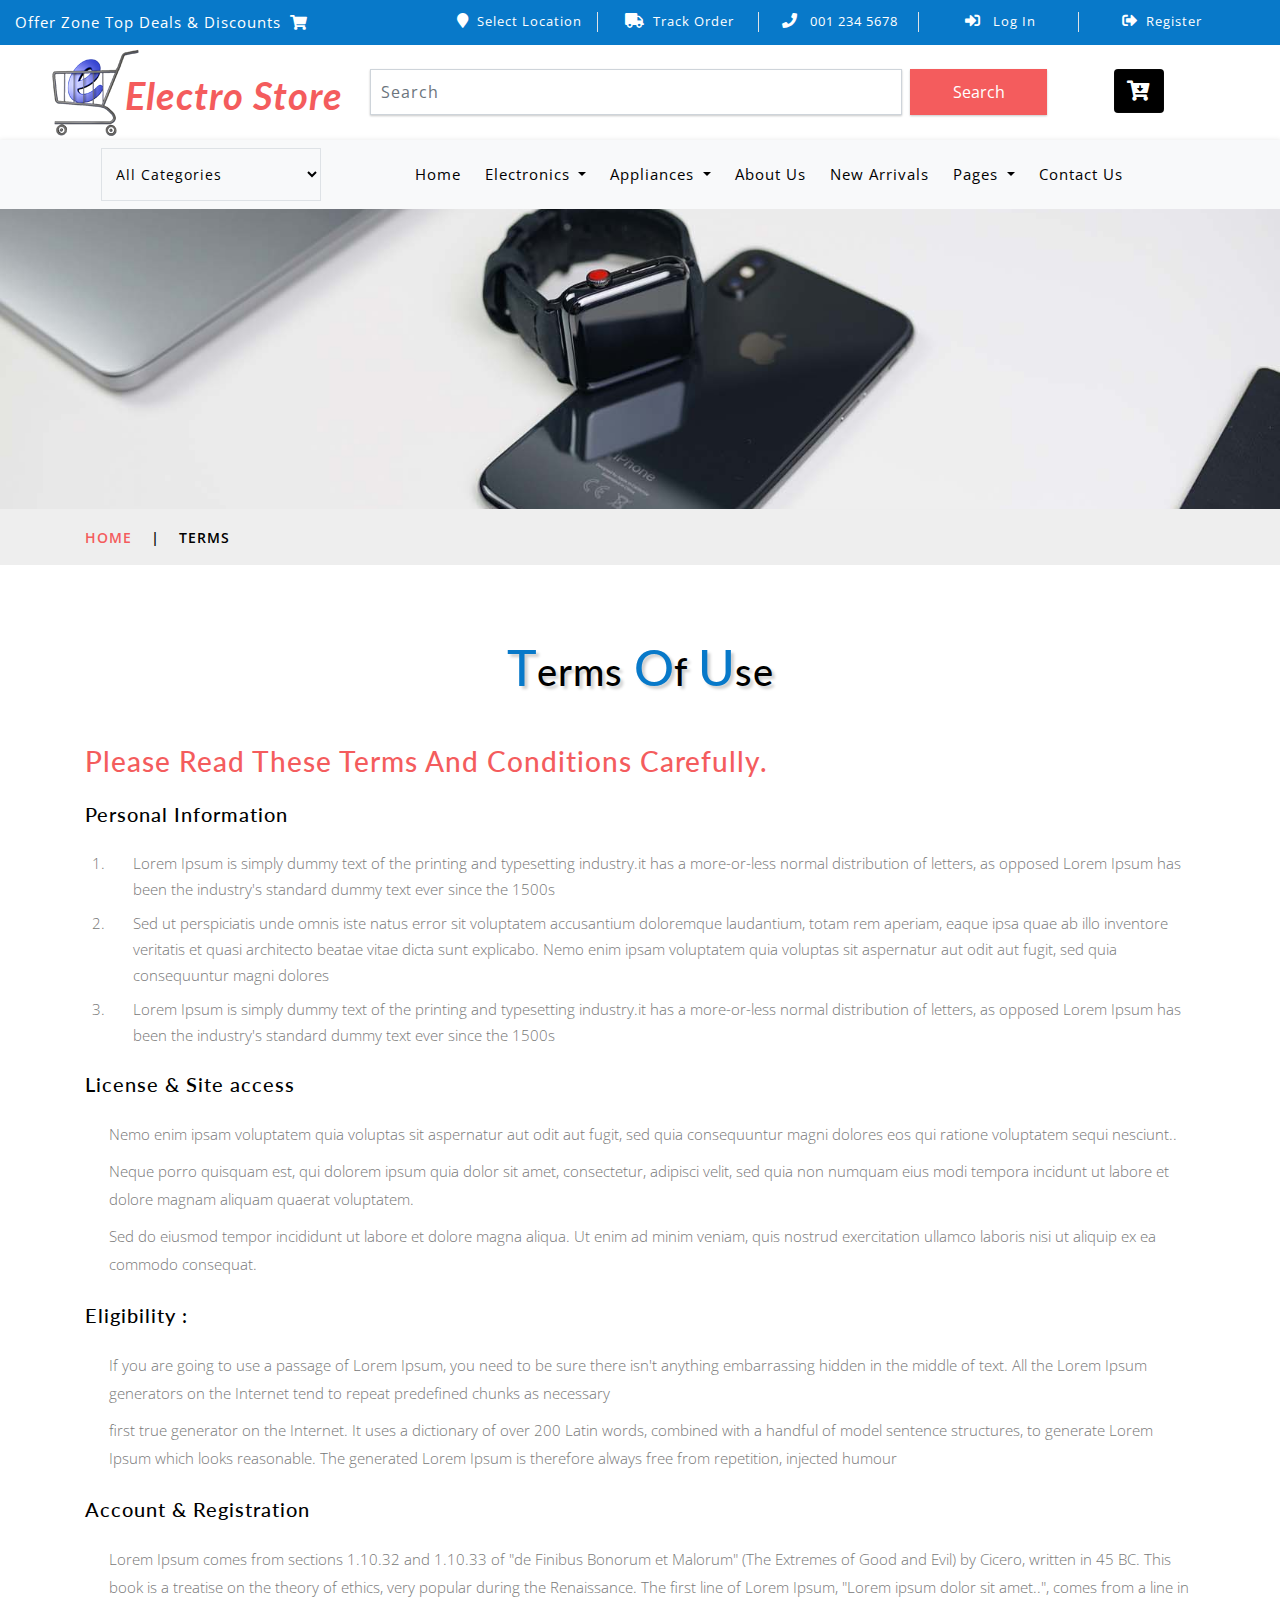
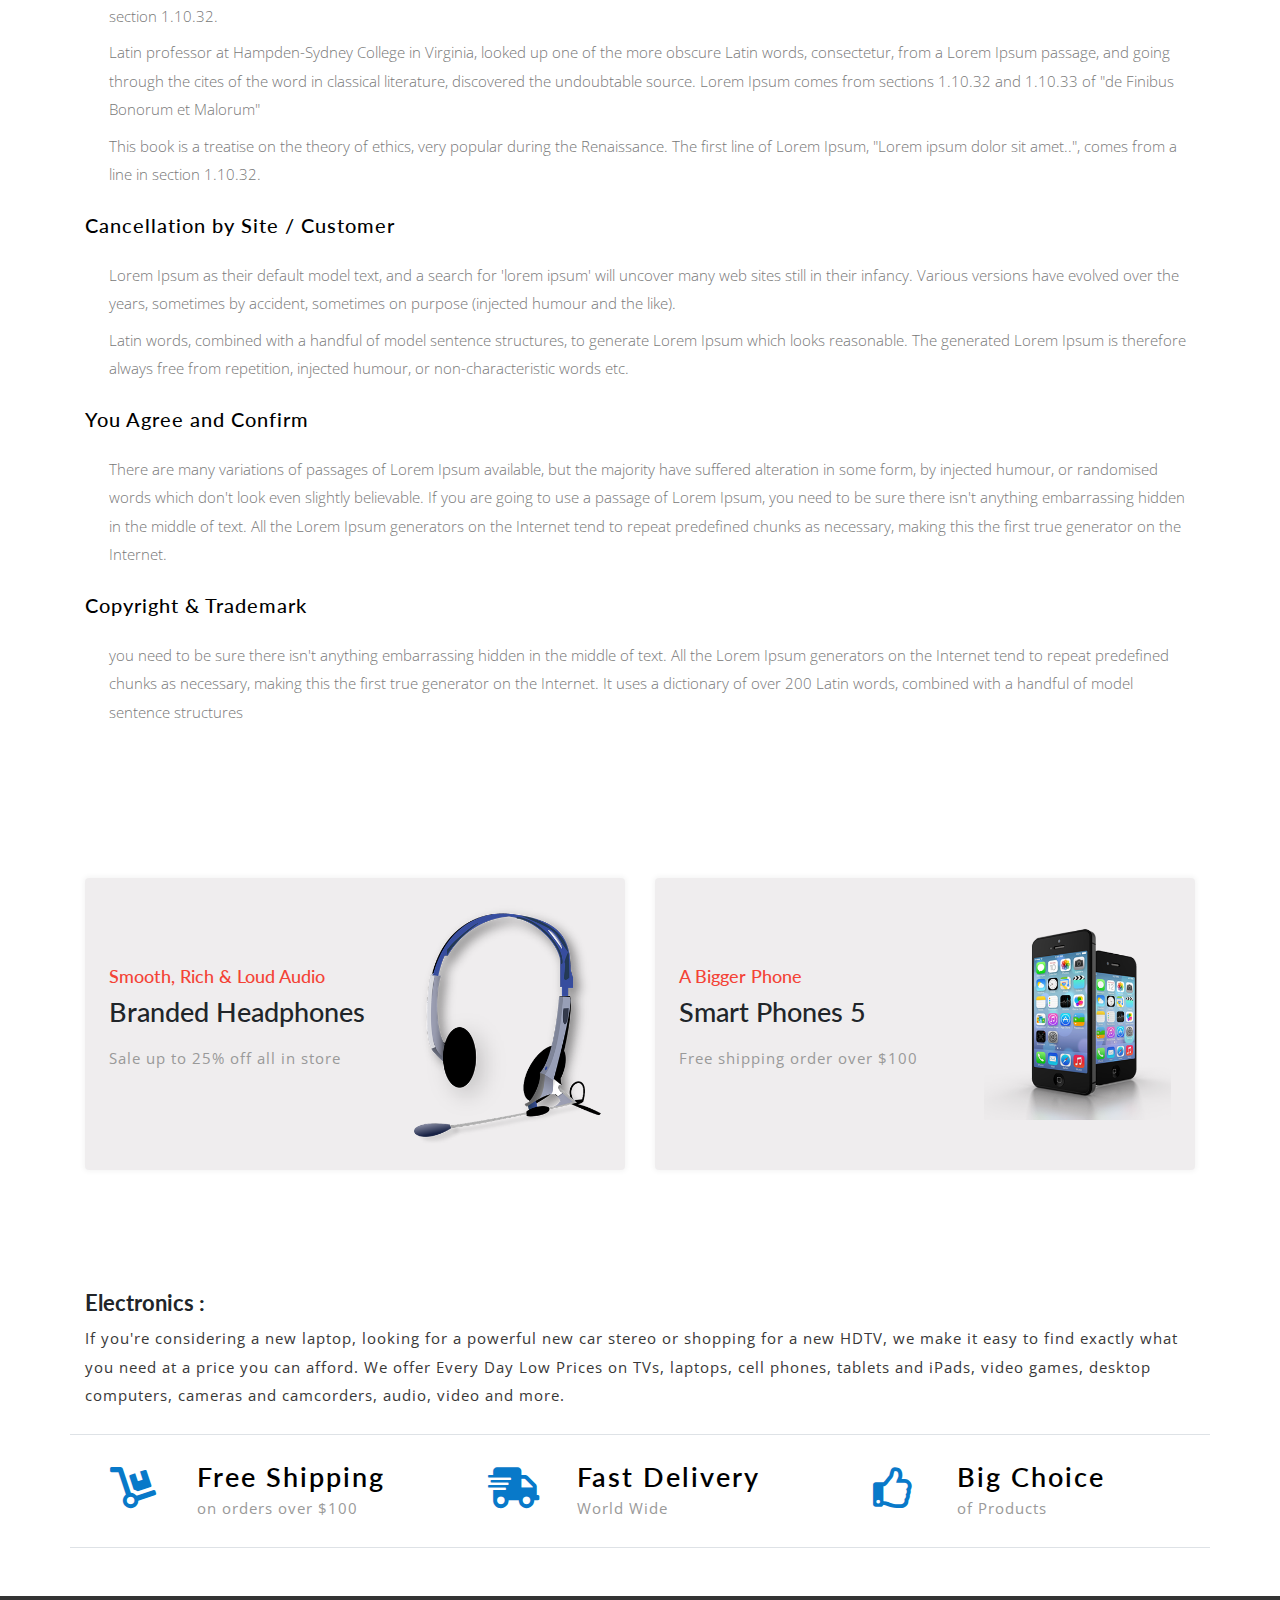
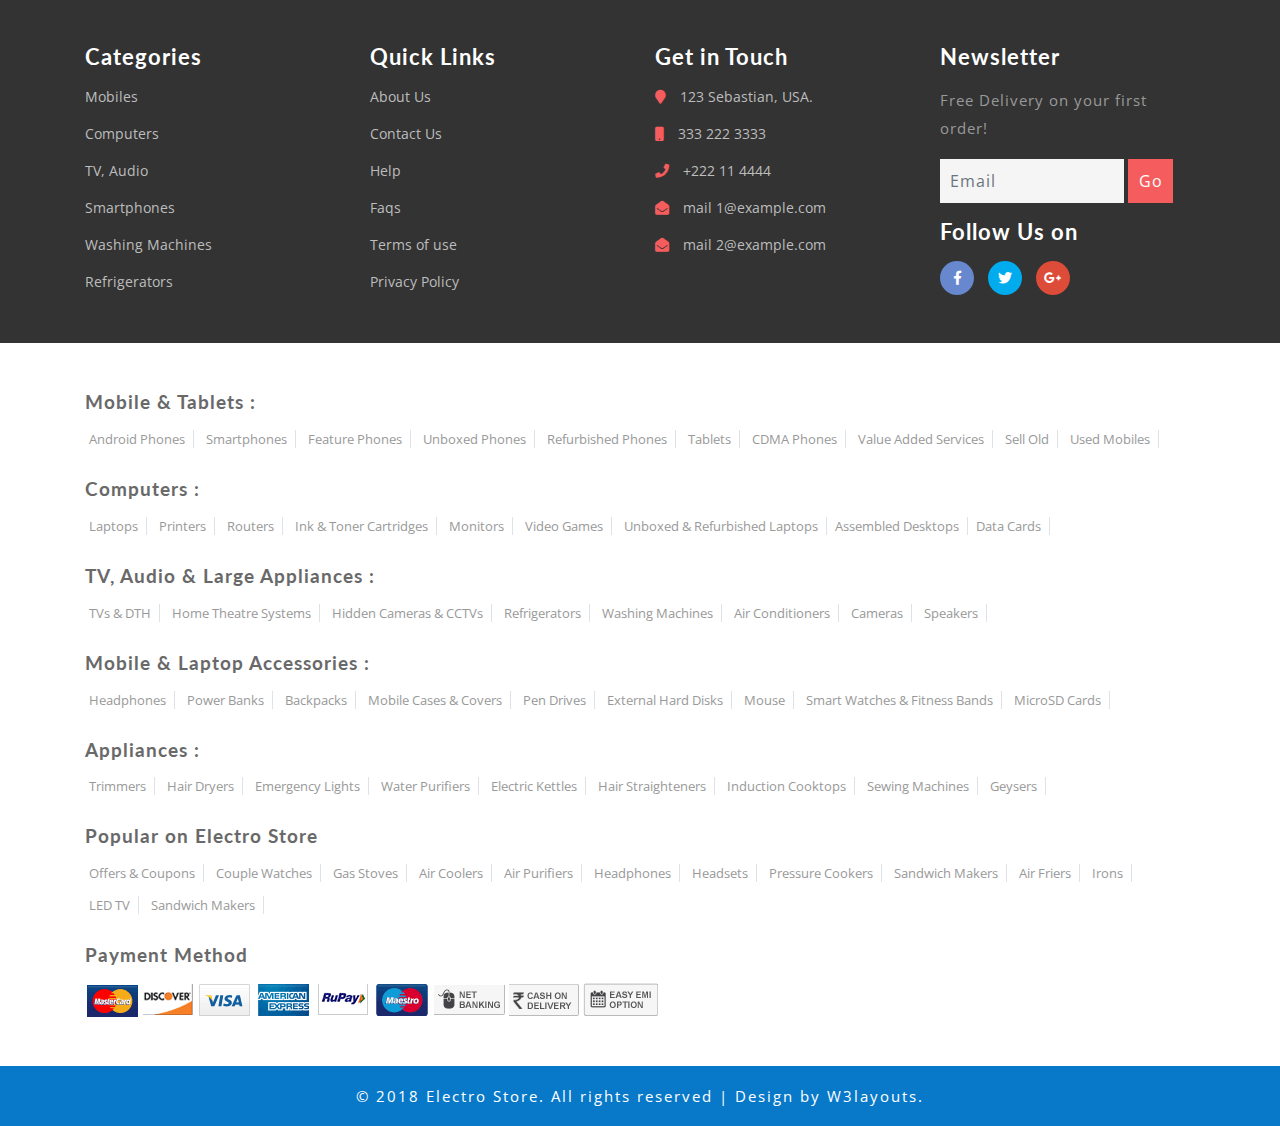
<file: wp-content/themes/storeshop-01/public/store-web/terms.html>
<!--
Author: W3layouts
Author URL: http://w3layouts.com
License: Creative Commons Attribution 3.0 Unported
License URL: http://creativecommons.org/licenses/by/3.0/
-->
<!DOCTYPE html>
<html lang="zxx">

<head>
	<title>Electro Store Ecommerce Category Bootstrap Responsive Web Template | Terms :: w3layouts</title>
	<!-- Meta tag Keywords -->
	<meta name="viewport" content="width=device-width, initial-scale=1">
	<meta charset="UTF-8" />
	<meta name="keywords" content="Electro Store Responsive web template, Bootstrap Web Templates, Flat Web Templates, Android Compatible web template, Smartphone Compatible web template, free webdesigns for Nokia, Samsung, LG, SonyEricsson, Motorola web design"
	/>
	<script>
		addEventListener("load", function () {
			setTimeout(hideURLbar, 0);
		}, false);

		function hideURLbar() {
			window.scrollTo(0, 1);
		}
	</script>
	<!-- //Meta tag Keywords -->

	<!-- Custom-Files -->
	<link href="css/bootstrap.css" rel="stylesheet" type="text/css" media="all" />
	<!-- Bootstrap css -->
	<link href="css/style.css" rel="stylesheet" type="text/css" media="all" />
	<!-- Main css -->
	<link rel="stylesheet" href="css/fontawesome-all.css">
	<!-- Font-Awesome-Icons-CSS -->
	<link href="css/popuo-box.css" rel="stylesheet" type="text/css" media="all" />
	<!-- pop-up-box -->
	<link href="css/menu.css" rel="stylesheet" type="text/css" media="all" />
	<!-- menu style -->
	<!-- //Custom-Files -->

	<!-- web fonts -->
	<link href="//fonts.googleapis.com/css?family=Lato:100,100i,300,300i,400,400i,700,700i,900,900i&amp;subset=latin-ext" rel="stylesheet">
	<link href="//fonts.googleapis.com/css?family=Open+Sans:300,300i,400,400i,600,600i,700,700i,800,800i&amp;subset=cyrillic,cyrillic-ext,greek,greek-ext,latin-ext,vietnamese"
	    rel="stylesheet">
	<!-- //web fonts -->

</head>

<body>
	<!-- top-header -->
	<div class="agile-main-top">
		<div class="container-fluid">
			<div class="row main-top-w3l py-2">
				<div class="col-lg-4 header-most-top">
					<p class="text-white text-lg-left text-center">Offer Zone Top Deals & Discounts
						<i class="fas fa-shopping-cart ml-1"></i>
					</p>
				</div>
				<div class="col-lg-8 header-right mt-lg-0 mt-2">
					<!-- header lists -->
					<ul>
						<li class="text-center border-right text-white">
							<a class="play-icon popup-with-zoom-anim text-white" href="#small-dialog1">
								<i class="fas fa-map-marker mr-2"></i>Select Location</a>
						</li>
						<li class="text-center border-right text-white">
							<a href="#" data-toggle="modal" data-target="#exampleModal" class="text-white">
								<i class="fas fa-truck mr-2"></i>Track Order</a>
						</li>
						<li class="text-center border-right text-white">
							<i class="fas fa-phone mr-2"></i> 001 234 5678
						</li>
						<li class="text-center border-right text-white">
							<a href="#" data-toggle="modal" data-target="#exampleModal" class="text-white">
								<i class="fas fa-sign-in-alt mr-2"></i> Log In </a>
						</li>
						<li class="text-center text-white">
							<a href="#" data-toggle="modal" data-target="#exampleModal2" class="text-white">
								<i class="fas fa-sign-out-alt mr-2"></i>Register </a>
						</li>
					</ul>
					<!-- //header lists -->
				</div>
			</div>
		</div>
	</div>

	<!-- Button trigger modal(select-location) -->
	<div id="small-dialog1" class="mfp-hide">
		<div class="select-city">
			<h3>
				<i class="fas fa-map-marker"></i> Please Select Your Location</h3>
			<select class="list_of_cities">
				<optgroup label="Popular Cities">
					<option selected style="display:none;color:#eee;">Select City</option>
					<option>Birmingham</option>
					<option>Anchorage</option>
					<option>Phoenix</option>
					<option>Little Rock</option>
					<option>Los Angeles</option>
					<option>Denver</option>
					<option>Bridgeport</option>
					<option>Wilmington</option>
					<option>Jacksonville</option>
					<option>Atlanta</option>
					<option>Honolulu</option>
					<option>Boise</option>
					<option>Chicago</option>
					<option>Indianapolis</option>
				</optgroup>
				<optgroup label="Alabama">
					<option>Birmingham</option>
					<option>Montgomery</option>
					<option>Mobile</option>
					<option>Huntsville</option>
					<option>Tuscaloosa</option>
				</optgroup>
				<optgroup label="Alaska">
					<option>Anchorage</option>
					<option>Fairbanks</option>
					<option>Juneau</option>
					<option>Sitka</option>
					<option>Ketchikan</option>
				</optgroup>
				<optgroup label="Arizona">
					<option>Phoenix</option>
					<option>Tucson</option>
					<option>Mesa</option>
					<option>Chandler</option>
					<option>Glendale</option>
				</optgroup>
				<optgroup label="Arkansas">
					<option>Little Rock</option>
					<option>Fort Smith</option>
					<option>Fayetteville</option>
					<option>Springdale</option>
					<option>Jonesboro</option>
				</optgroup>
				<optgroup label="California">
					<option>Los Angeles</option>
					<option>San Diego</option>
					<option>San Jose</option>
					<option>San Francisco</option>
					<option>Fresno</option>
				</optgroup>
				<optgroup label="Colorado">
					<option>Denver</option>
					<option>Colorado</option>
					<option>Aurora</option>
					<option>Fort Collins</option>
					<option>Lakewood</option>
				</optgroup>
				<optgroup label="Connecticut">
					<option>Bridgeport</option>
					<option>New Haven</option>
					<option>Hartford</option>
					<option>Stamford</option>
					<option>Waterbury</option>
				</optgroup>
				<optgroup label="Delaware">
					<option>Wilmington</option>
					<option>Dover</option>
					<option>Newark</option>
					<option>Bear</option>
					<option>Middletown</option>
				</optgroup>
				<optgroup label="Florida">
					<option>Jacksonville</option>
					<option>Miami</option>
					<option>Tampa</option>
					<option>St. Petersburg</option>
					<option>Orlando</option>
				</optgroup>
				<optgroup label="Georgia">
					<option>Atlanta</option>
					<option>Augusta</option>
					<option>Columbus</option>
					<option>Savannah</option>
					<option>Athens</option>
				</optgroup>
				<optgroup label="Hawaii">
					<option>Honolulu</option>
					<option>Pearl City</option>
					<option>Hilo</option>
					<option>Kailua</option>
					<option>Waipahu</option>
				</optgroup>
				<optgroup label="Idaho">
					<option>Boise</option>
					<option>Nampa</option>
					<option>Meridian</option>
					<option>Idaho Falls</option>
					<option>Pocatello</option>
				</optgroup>
				<optgroup label="Illinois">
					<option>Chicago</option>
					<option>Aurora</option>
					<option>Rockford</option>
					<option>Joliet</option>
					<option>Naperville</option>
				</optgroup>
				<optgroup label="Indiana">
					<option>Indianapolis</option>
					<option>Fort Wayne</option>
					<option>Evansville</option>
					<option>South Bend</option>
					<option>Hammond</option>
				</optgroup>
				<optgroup label="Iowa">
					<option>Des Moines</option>
					<option>Cedar Rapids</option>
					<option>Davenport</option>
					<option>Sioux City</option>
					<option>Waterloo</option>
				</optgroup>
				<optgroup label="Kansas">
					<option>Wichita</option>
					<option>Overland Park</option>
					<option>Kansas City</option>
					<option>Topeka</option>
					<option>Olathe </option>
				</optgroup>
				<optgroup label="Kentucky">
					<option>Louisville</option>
					<option>Lexington</option>
					<option>Bowling Green</option>
					<option>Owensboro</option>
					<option>Covington</option>
				</optgroup>
				<optgroup label="Louisiana">
					<option>New Orleans</option>
					<option>Baton Rouge</option>
					<option>Shreveport</option>
					<option>Metairie</option>
					<option>Lafayette</option>
				</optgroup>
				<optgroup label="Maine">
					<option>Portland</option>
					<option>Lewiston</option>
					<option>Bangor</option>
					<option>South Portland</option>
					<option>Auburn</option>
				</optgroup>
				<optgroup label="Maryland">
					<option>Baltimore</option>
					<option>Frederick</option>
					<option>Rockville</option>
					<option>Gaithersburg</option>
					<option>Bowie</option>
				</optgroup>
				<optgroup label="Massachusetts">
					<option>Boston</option>
					<option>Worcester</option>
					<option>Springfield</option>
					<option>Lowell</option>
					<option>Cambridge</option>
				</optgroup>
				<optgroup label="Michigan">
					<option>Detroit</option>
					<option>Grand Rapids</option>
					<option>Warren</option>
					<option>Sterling Heights</option>
					<option>Lansing</option>
				</optgroup>
				<optgroup label="Minnesota">
					<option>Minneapolis</option>
					<option>St. Paul</option>
					<option>Rochester</option>
					<option>Duluth</option>
					<option>Bloomington</option>
				</optgroup>
				<optgroup label="Mississippi">
					<option>Jackson</option>
					<option>Gulfport</option>
					<option>Southaven</option>
					<option>Hattiesburg</option>
					<option>Biloxi</option>
				</optgroup>
				<optgroup label="Missouri">
					<option>Kansas City</option>
					<option>St. Louis</option>
					<option>Springfield</option>
					<option>Independence</option>
					<option>Columbia</option>
				</optgroup>
				<optgroup label="Montana">
					<option>Billings</option>
					<option>Missoula</option>
					<option>Great Falls</option>
					<option>Bozeman</option>
					<option>Butte-Silver Bow</option>
				</optgroup>
				<optgroup label="Nebraska">
					<option>Omaha</option>
					<option>Lincoln</option>
					<option>Bellevue</option>
					<option>Grand Island</option>
					<option>Kearney</option>
				</optgroup>
				<optgroup label="Nevada">
					<option>Las Vegas</option>
					<option>Henderson</option>
					<option>North Las Vegas</option>
					<option>Reno</option>
					<option>Sunrise Manor</option>
				</optgroup>
				<optgroup label="New Hampshire">
					<option>Manchesters</option>
					<option>Nashua</option>
					<option>Concord</option>
					<option>Dover</option>
					<option>Rochester</option>
				</optgroup>
				<optgroup label="New Jersey">
					<option>Newark</option>
					<option>Jersey City</option>
					<option>Paterson</option>
					<option>Elizabeth</option>
					<option>Edison</option>
				</optgroup>
				<optgroup label="New Mexico">
					<option>Albuquerque</option>
					<option>Las Cruces</option>
					<option>Rio Rancho</option>
					<option>Santa Fe</option>
					<option>Roswell</option>
				</optgroup>
				<optgroup label="New York">
					<option>New York</option>
					<option>Buffalo</option>
					<option>Rochester</option>
					<option>Yonkers</option>
					<option>Syracuse</option>
				</optgroup>
				<optgroup label="North Carolina">
					<option>Charlotte</option>
					<option>Raleigh</option>
					<option>Greensboro</option>
					<option>Winston-Salem</option>
					<option>Durham</option>
				</optgroup>
				<optgroup label="North Dakota">
					<option>Fargo</option>
					<option>Bismarck</option>
					<option>Grand Forks</option>
					<option>Minot</option>
					<option>West Fargo</option>
				</optgroup>
				<optgroup label="Ohio">
					<option>Columbus</option>
					<option>Cleveland</option>
					<option>Cincinnati</option>
					<option>Toledo</option>
					<option>Akron</option>
				</optgroup>
				<optgroup label="Oklahoma">
					<option>Oklahoma City</option>
					<option>Tulsa</option>
					<option>Norman</option>
					<option>Broken Arrow</option>
					<option>Lawton</option>
				</optgroup>
				<optgroup label="Oregon">
					<option>Portland</option>
					<option>Eugene</option>
					<option>Salem</option>
					<option>Gresham</option>
					<option>Hillsboro</option>
				</optgroup>
				<optgroup label="Pennsylvania">
					<option>Philadelphia</option>
					<option>Pittsburgh</option>
					<option>Allentown</option>
					<option>Erie</option>
					<option>Reading</option>
				</optgroup>
				<optgroup label="Rhode Island">
					<option>Providence</option>
					<option>Warwick</option>
					<option>Cranston</option>
					<option>Pawtucket</option>
					<option>East Providence</option>
				</optgroup>
				<optgroup label="South Carolina">
					<option>Columbia</option>
					<option>Charleston</option>
					<option>North Charleston</option>
					<option>Mount Pleasant</option>
					<option>Rock Hill</option>
				</optgroup>
				<optgroup label="South Dakota">
					<option>Sioux Falls</option>
					<option>Rapid City</option>
					<option>Aberdeen</option>
					<option>Brookings</option>
					<option>Watertown</option>
				</optgroup>
				<optgroup label="Tennessee">
					<option>Memphis</option>
					<option>Nashville</option>
					<option>Knoxville</option>
					<option>Chattanooga</option>
					<option>Clarksville</option>
				</optgroup>
				<optgroup label="Texas">
					<option>Houston</option>
					<option>San Antonio</option>
					<option>Dallas</option>
					<option>Austin</option>
					<option>Fort Worth</option>
				</optgroup>
				<optgroup label="Utah">
					<option>Salt Lake City</option>
					<option>West Valley City</option>
					<option>Provo</option>
					<option>West Jordan</option>
					<option>Orem</option>
				</optgroup>
				<optgroup label="Vermont">
					<option>Burlington</option>
					<option>Essex</option>
					<option>South Burlington</option>
					<option>Colchester</option>
					<option>Rutland</option>
				</optgroup>
				<optgroup label="Virginia">
					<option>Virginia Beach</option>
					<option>Norfolk</option>
					<option>Chesapeake</option>
					<option>Arlington</option>
					<option>Richmond</option>
				</optgroup>
				<optgroup label="Washington">
					<option>Seattle</option>
					<option>Spokane</option>
					<option>Tacoma</option>
					<option>Vancouver</option>
					<option>Bellevue</option>
				</optgroup>
				<optgroup label="West Virginia">
					<option>Charleston</option>
					<option>Huntington</option>
					<option>Parkersburg</option>
					<option>Morgantown</option>
					<option>Wheeling</option>
				</optgroup>
				<optgroup label="Wisconsin">
					<option>Milwaukee</option>
					<option>Madison</option>
					<option>Green Bay</option>
					<option>Kenosha</option>
					<option>Racine</option>
				</optgroup>
				<optgroup label="Wyoming">
					<option>Cheyenne</option>
					<option>Casper</option>
					<option>Laramie</option>
					<option>Gillette</option>
					<option>Rock Springs</option>
				</optgroup>
			</select>
			<div class="clearfix"></div>
		</div>
	</div>
	<!-- //shop locator (popup) -->

	<!-- modals -->
	<!-- log in -->
	<div class="modal fade" id="exampleModal" tabindex="-1" role="dialog" aria-hidden="true">
		<div class="modal-dialog" role="document">
			<div class="modal-content">
				<div class="modal-header">
					<h5 class="modal-title text-center">Log In</h5>
					<button type="button" class="close" data-dismiss="modal" aria-label="Close">
						<span aria-hidden="true">&times;</span>
					</button>
				</div>
				<div class="modal-body">
					<form action="#" method="post">
						<div class="form-group">
							<label class="col-form-label">Username</label>
							<input type="text" class="form-control" placeholder=" " name="Name" required="">
						</div>
						<div class="form-group">
							<label class="col-form-label">Password</label>
							<input type="password" class="form-control" placeholder=" " name="Password" required="">
						</div>
						<div class="right-w3l">
							<input type="submit" class="form-control" value="Log in">
						</div>
						<div class="sub-w3l">
							<div class="custom-control custom-checkbox mr-sm-2">
								<input type="checkbox" class="custom-control-input" id="customControlAutosizing">
								<label class="custom-control-label" for="customControlAutosizing">Remember me?</label>
							</div>
						</div>
						<p class="text-center dont-do mt-3">Don't have an account?
							<a href="#" data-toggle="modal" data-target="#exampleModal2">
								Register Now</a>
						</p>
					</form>
				</div>
			</div>
		</div>
	</div>
	<!-- register -->
	<div class="modal fade" id="exampleModal2" tabindex="-1" role="dialog" aria-hidden="true">
		<div class="modal-dialog" role="document">
			<div class="modal-content">
				<div class="modal-header">
					<h5 class="modal-title">Register</h5>
					<button type="button" class="close" data-dismiss="modal" aria-label="Close">
						<span aria-hidden="true">&times;</span>
					</button>
				</div>
				<div class="modal-body">
					<form action="#" method="post">
						<div class="form-group">
							<label class="col-form-label">Your Name</label>
							<input type="text" class="form-control" placeholder=" " name="Name" required="">
						</div>
						<div class="form-group">
							<label class="col-form-label">Email</label>
							<input type="email" class="form-control" placeholder=" " name="Email" required="">
						</div>
						<div class="form-group">
							<label class="col-form-label">Password</label>
							<input type="password" class="form-control" placeholder=" " name="Password" id="password1" required="">
						</div>
						<div class="form-group">
							<label class="col-form-label">Confirm Password</label>
							<input type="password" class="form-control" placeholder=" " name="Confirm Password" id="password2" required="">
						</div>
						<div class="right-w3l">
							<input type="submit" class="form-control" value="Register">
						</div>
						<div class="sub-w3l">
							<div class="custom-control custom-checkbox mr-sm-2">
								<input type="checkbox" class="custom-control-input" id="customControlAutosizing2">
								<label class="custom-control-label" for="customControlAutosizing2">I Accept to the Terms & Conditions</label>
							</div>
						</div>
					</form>
				</div>
			</div>
		</div>
	</div>
	<!-- //modal -->
	<!-- //top-header -->

	<!-- header-bottom-->
	<div class="header-bot">
		<div class="container">
			<div class="row header-bot_inner_wthreeinfo_header_mid">
				<!-- logo -->
				<div class="col-md-3 logo_agile">
					<h1 class="text-center">
						<a href="index.html" class="font-weight-bold font-italic">
							<img src="images/logo2.png" alt=" " class="img-fluid">Electro Store
						</a>
					</h1>
				</div>
				<!-- //logo -->
				<!-- header-bot -->
				<div class="col-md-9 header mt-4 mb-md-0 mb-4">
					<div class="row">
						<!-- search -->
						<div class="col-10 agileits_search">
							<form class="form-inline" action="#" method="post">
								<input class="form-control mr-sm-2" type="search" placeholder="Search" aria-label="Search" required>
								<button class="btn my-2 my-sm-0" type="submit">Search</button>
							</form>
						</div>
						<!-- //search -->
						<!-- cart details -->
						<div class="col-2 top_nav_right text-center mt-sm-0 mt-2">
							<div class="wthreecartaits wthreecartaits2 cart cart box_1">
								<form action="#" method="post" class="last">
									<input type="hidden" name="cmd" value="_cart">
									<input type="hidden" name="display" value="1">
									<button class="btn w3view-cart" type="submit" name="submit" value="">
										<i class="fas fa-cart-arrow-down"></i>
									</button>
								</form>
							</div>
						</div>
						<!-- //cart details -->
					</div>
				</div>
			</div>
		</div>
	</div>
	<!-- shop locator (popup) -->
	<!-- //header-bottom -->
	<!-- navigation -->
	<div class="navbar-inner">
		<div class="container">
			<nav class="navbar navbar-expand-lg navbar-light bg-light">
				<div class="agileits-navi_search">
					<form action="#" method="post">
						<select id="agileinfo-nav_search" name="agileinfo_search" class="border" required="">
							<option value="">All Categories</option>
							<option value="Televisions">Televisions</option>
							<option value="Headphones">Headphones</option>
							<option value="Computers">Computers</option>
							<option value="Appliances">Appliances</option>
							<option value="Mobiles">Mobiles</option>
							<option value="Fruits &amp; Vegetables">Tv &amp; Video</option>
							<option value="iPad & Tablets">iPad & Tablets</option>
							<option value="Cameras & Camcorders">Cameras & Camcorders</option>
							<option value="Home Audio & Theater">Home Audio & Theater</option>
						</select>
					</form>
				</div>
				<button class="navbar-toggler" type="button" data-toggle="collapse" data-target="#navbarSupportedContent" aria-controls="navbarSupportedContent"
				    aria-expanded="false" aria-label="Toggle navigation">
					<span class="navbar-toggler-icon"></span>
				</button>
				<div class="collapse navbar-collapse" id="navbarSupportedContent">
					<ul class="navbar-nav ml-auto text-center mr-xl-5">
						<li class="nav-item mr-lg-2 mb-lg-0 mb-2">
							<a class="nav-link" href="index.html">Home
								<span class="sr-only">(current)</span>
							</a>
						</li>
						<li class="nav-item dropdown mr-lg-2 mb-lg-0 mb-2">
							<a class="nav-link dropdown-toggle" href="#" role="button" data-toggle="dropdown" aria-haspopup="true" aria-expanded="false">
								Electronics
							</a>
							<div class="dropdown-menu">
								<div class="agile_inner_drop_nav_info p-4">
									<h5 class="mb-3">Mobiles, Computers</h5>
									<div class="row">
										<div class="col-sm-6 multi-gd-img">
											<ul class="multi-column-dropdown">
												<li>
													<a href="product.html">All Mobile Phones</a>
												</li>
												<li>
													<a href="product.html">All Mobile Accessories</a>
												</li>
												<li>
													<a href="product.html">Cases & Covers</a>
												</li>
												<li>
													<a href="product.html">Screen Protectors</a>
												</li>
												<li>
													<a href="product.html">Power Banks</a>
												</li>
												<li>
													<a href="product.html">All Certified Refurbished</a>
												</li>
												<li>
													<a href="product.html">Tablets</a>
												</li>
												<li>
													<a href="product.html">Wearable Devices</a>
												</li>
												<li>
													<a href="product.html">Smart Home</a>
												</li>
											</ul>
										</div>
										<div class="col-sm-6 multi-gd-img">
											<ul class="multi-column-dropdown">
												<li>
													<a href="product.html">Laptops</a>
												</li>
												<li>
													<a href="product.html">Drives & Storage</a>
												</li>
												<li>
													<a href="product.html">Printers & Ink</a>
												</li>
												<li>
													<a href="product.html">Networking Devices</a>
												</li>
												<li>
													<a href="product.html">Computer Accessories</a>
												</li>
												<li>
													<a href="product.html">Game Zone</a>
												</li>
												<li>
													<a href="product.html">Software</a>
												</li>
											</ul>
										</div>
									</div>
								</div>
							</div>
						</li>
						<li class="nav-item dropdown mr-lg-2 mb-lg-0 mb-2">
							<a class="nav-link dropdown-toggle" href="#" role="button" data-toggle="dropdown" aria-haspopup="true" aria-expanded="false">
								Appliances
							</a>
							<div class="dropdown-menu">
								<div class="agile_inner_drop_nav_info p-4">
									<h5 class="mb-3">TV, Appliances, Electronics</h5>
									<div class="row">
										<div class="col-sm-6 multi-gd-img">
											<ul class="multi-column-dropdown">
												<li>
													<a href="product2.html">Televisions</a>
												</li>
												<li>
													<a href="product2.html">Home Entertainment Systems</a>
												</li>
												<li>
													<a href="product2.html">Headphones</a>
												</li>
												<li>
													<a href="product2.html">Speakers</a>
												</li>
												<li>
													<a href="product2.html">MP3, Media Players & Accessories</a>
												</li>
												<li>
													<a href="product2.html">Audio & Video Accessories</a>
												</li>
												<li>
													<a href="product2.html">Cameras</a>
												</li>
												<li>
													<a href="product2.html">DSLR Cameras</a>
												</li>
												<li>
													<a href="product2.html">Camera Accessories</a>
												</li>
											</ul>
										</div>
										<div class="col-sm-6 multi-gd-img">
											<ul class="multi-column-dropdown">
												<li>
													<a href="product2.html">Musical Instruments</a>
												</li>
												<li>
													<a href="product2.html">Gaming Consoles</a>
												</li>
												<li>
													<a href="product2.html">All Electronics</a>
												</li>
												<li>
													<a href="product2.html">Air Conditioners</a>
												</li>
												<li>
													<a href="product2.html">Refrigerators</a>
												</li>
												<li>
													<a href="product2.html">Washing Machines</a>
												</li>
												<li>
													<a href="product2.html">Kitchen & Home Appliances</a>
												</li>
												<li>
													<a href="product2.html">Heating & Cooling Appliances</a>
												</li>
												<li>
													<a href="product2.html">All Appliances</a>
												</li>
											</ul>
										</div>
									</div>
								</div>
							</div>
						</li>
						<li class="nav-item mr-lg-2 mb-lg-0 mb-2">
							<a class="nav-link" href="about.html">About Us</a>
						</li>
						<li class="nav-item mr-lg-2 mb-lg-0 mb-2">
							<a class="nav-link" href="product.html">New Arrivals</a>
						</li>
						<li class="nav-item dropdown mr-lg-2 mb-lg-0 mb-2">
							<a class="nav-link dropdown-toggle" href="#" role="button" data-toggle="dropdown" aria-haspopup="true" aria-expanded="false">
								Pages
							</a>
							<div class="dropdown-menu">
								<a class="dropdown-item" href="product.html">Product 1</a>
								<a class="dropdown-item" href="product2.html">Product 2</a>
								<div class="dropdown-divider"></div>
								<a class="dropdown-item" href="single.html">Single Product 1</a>
								<a class="dropdown-item" href="single2.html">Single Product 2</a>
								<div class="dropdown-divider"></div>
								<a class="dropdown-item" href="checkout.html">Checkout Page</a>
								<a class="dropdown-item" href="payment.html">Payment Page</a>
							</div>
						</li>
						<li class="nav-item">
							<a class="nav-link" href="contact.html">Contact Us</a>
						</li>
					</ul>
				</div>
			</nav>
		</div>
	</div>
	<!-- //navigation -->

	<!-- banner-2 -->
	<div class="page-head_agile_info_w3l">

	</div>
	<!-- //banner-2 -->
	<!-- page -->
	<div class="services-breadcrumb">
		<div class="agile_inner_breadcrumb">
			<div class="container">
				<ul class="w3_short">
					<li>
						<a href="index.html">Home</a>
						<i>|</i>
					</li>
					<li>Terms</li>
				</ul>
			</div>
		</div>
	</div>
	<!-- //page -->

	<!-- terms -->
	<div class="terms py-sm-5 py-4">
		<div class="container py-xl-4 py-lg-2">
			<!-- tittle heading -->
			<h3 class="tittle-w3l text-center mb-lg-5 mb-sm-4 mb-3">
				<span>T</span>erms
				<span>O</span>f
				<span>U</span>se </h3>
			<!-- //tittle heading -->
			<h3 class="w3-head w3-secong-head text-capitalize">please read these terms and conditions carefully.</h3>
			<h6 class="my-md-4 my-3">Personal Information</h6>
			<ol start="1" class="pl-sm-4 pl-3">
				<li class="font-weight-light pl-sm-4 mb-2">Lorem Ipsum is simply dummy text of the printing and typesetting industry.it has a more-or-less normal distribution of
					letters, as opposed Lorem Ipsum has been the industry's standard dummy text ever since the 1500s</li>
				<li class="font-weight-light pl-sm-4 mb-2">Sed ut perspiciatis unde omnis iste natus error sit voluptatem accusantium doloremque laudantium, totam rem aperiam,
					eaque ipsa quae ab illo inventore veritatis et quasi architecto beatae vitae dicta sunt explicabo. Nemo enim ipsam voluptatem
					quia voluptas sit aspernatur aut odit aut fugit, sed quia consequuntur magni dolores</li>
				<li class="font-weight-light pl-sm-4 mb-2">Lorem Ipsum is simply dummy text of the printing and typesetting industry.it has a more-or-less normal distribution of
					letters, as opposed Lorem Ipsum has been the industry's standard dummy text ever since the 1500s</li>
			</ol>

			<h6 class="my-md-4 my-3">License & Site access</h6>
			<p class="font-weight-light pl-sm-4 mb-2">Nemo enim ipsam voluptatem quia voluptas sit aspernatur aut odit aut fugit, sed quia consequuntur magni dolores eos qui
				ratione voluptatem sequi nesciunt..</p>
			<p class="font-weight-light pl-sm-4 mb-2">Neque porro quisquam est, qui dolorem ipsum quia dolor sit amet, consectetur, adipisci velit, sed quia non numquam eius
				modi tempora incidunt ut labore et dolore magnam aliquam quaerat voluptatem. </p>
			<p class="font-weight-light pl-sm-4 mb-2">Sed do eiusmod tempor incididunt ut labore et dolore magna aliqua. Ut enim ad minim veniam, quis nostrud exercitation
				ullamco laboris nisi ut aliquip ex ea commodo consequat.</p>

			<h6 class="my-md-4 my-3">Eligibility :</h6>
			<p class="font-weight-light pl-sm-4 mb-2">If you are going to use a passage of Lorem Ipsum, you need to be sure there isn't anything embarrassing hidden in the
				middle of text. All the Lorem Ipsum generators on the Internet tend to repeat predefined chunks as necessary</p>
			<p class="font-weight-light pl-sm-4 mb-2">first true generator on the Internet. It uses a dictionary of over 200 Latin words, combined with a handful of model sentence
				structures, to generate Lorem Ipsum which looks reasonable. The generated Lorem Ipsum is therefore always free from repetition,
				injected humour</p>

			<h6 class="my-md-4 my-3">Account & Registration</h6>
			<p class="font-weight-light pl-sm-4 mb-2">Lorem Ipsum comes from sections 1.10.32 and 1.10.33 of "de Finibus Bonorum et Malorum" (The Extremes of Good and Evil)
				by Cicero, written in 45 BC. This book is a treatise on the theory of ethics, very popular during the Renaissance. The
				first line of Lorem Ipsum, "Lorem ipsum dolor sit amet..", comes from a line in section 1.10.32.</p>
			<p class="font-weight-light pl-sm-4 mb-2">Latin professor at Hampden-Sydney College in Virginia, looked up one of the more obscure Latin words, consectetur, from
				a Lorem Ipsum passage, and going through the cites of the word in classical literature, discovered the undoubtable source.
				Lorem Ipsum comes from sections 1.10.32 and 1.10.33 of "de Finibus Bonorum et Malorum"</p>
			<p class="font-weight-light pl-sm-4 mb-2">This book is a treatise on the theory of ethics, very popular during the Renaissance. The first line of Lorem Ipsum, "Lorem
				ipsum dolor sit amet..", comes from a line in section 1.10.32.</p>

			<h6 class="my-md-4 my-3">Cancellation by Site / Customer</h6>
			<p class="font-weight-light pl-sm-4 mb-2"> Lorem Ipsum as their default model text, and a search for 'lorem ipsum' will uncover many web sites still in their infancy.
				Various versions have evolved over the years, sometimes by accident, sometimes on purpose (injected humour and the like).</p>
			<p class="font-weight-light pl-sm-4 mb-2"> Latin words, combined with a handful of model sentence structures, to generate Lorem Ipsum which looks reasonable. The
				generated Lorem Ipsum is therefore always free from repetition, injected humour, or non-characteristic words etc.</p>

			<h6 class="my-md-4 my-3">You Agree and Confirm</h6>
			<p class="font-weight-light pl-sm-4 mb-2">There are many variations of passages of Lorem Ipsum available, but the majority have suffered alteration in some form,
				by injected humour, or randomised words which don't look even slightly believable. If you are going to use a passage
				of Lorem Ipsum, you need to be sure there isn't anything embarrassing hidden in the middle of text. All the Lorem Ipsum
				generators on the Internet tend to repeat predefined chunks as necessary, making this the first true generator on the
				Internet.
			</p>
			<h6 class="my-md-4 my-3">Copyright & Trademark</h6>
			<p class="font-weight-light pl-sm-4 mb-2"> you need to be sure there isn't anything embarrassing hidden in the middle of text. All the Lorem Ipsum generators on
				the Internet tend to repeat predefined chunks as necessary, making this the first true generator on the Internet. It
				uses a dictionary of over 200 Latin words, combined with a handful of model sentence structures</p>
		</div>
	</div>
	<!-- //terms -->

	<!-- middle section -->
	<div class="join-w3l1 py-sm-5 py-4">
		<div class="container py-xl-4 py-lg-2">
			<div class="row">
				<div class="col-lg-6">
					<div class="join-agile text-left p-4">
						<div class="row">
							<div class="col-sm-7 offer-name">
								<h6>Smooth, Rich & Loud Audio</h6>
								<h4 class="mt-2 mb-3">Branded Headphones</h4>
								<p>Sale up to 25% off all in store</p>
							</div>
							<div class="col-sm-5 offerimg-w3l">
								<img src="images/off1.png" alt="" class="img-fluid">
							</div>
						</div>
					</div>
				</div>
				<div class="col-lg-6 mt-lg-0 mt-5">
					<div class="join-agile text-left p-4">
						<div class="row ">
							<div class="col-sm-7 offer-name">
								<h6>A Bigger Phone</h6>
								<h4 class="mt-2 mb-3">Smart Phones 5</h4>
								<p>Free shipping order over $100</p>
							</div>
							<div class="col-sm-5 offerimg-w3l">
								<img src="images/off2.png" alt="" class="img-fluid">
							</div>
						</div>
					</div>
				</div>
			</div>
		</div>
	</div>
	<!-- middle section -->

	<!-- footer -->
	<footer>
		<div class="footer-top-first">
			<div class="container py-md-5 py-sm-4 py-3">
				<!-- footer first section -->
				<h2 class="footer-top-head-w3l font-weight-bold mb-2">Electronics :</h2>
				<p class="footer-main mb-4">
					If you're considering a new laptop, looking for a powerful new car stereo or shopping for a new HDTV, we make it easy to
					find exactly what you need at a price you can afford. We offer Every Day Low Prices on TVs, laptops, cell phones, tablets
					and iPads, video games, desktop computers, cameras and camcorders, audio, video and more.</p>
				<!-- //footer first section -->
				<!-- footer second section -->
				<div class="row w3l-grids-footer border-top border-bottom py-sm-4 py-3">
					<div class="col-md-4 offer-footer">
						<div class="row">
							<div class="col-4 icon-fot">
								<i class="fas fa-dolly"></i>
							</div>
							<div class="col-8 text-form-footer">
								<h3>Free Shipping</h3>
								<p>on orders over $100</p>
							</div>
						</div>
					</div>
					<div class="col-md-4 offer-footer my-md-0 my-4">
						<div class="row">
							<div class="col-4 icon-fot">
								<i class="fas fa-shipping-fast"></i>
							</div>
							<div class="col-8 text-form-footer">
								<h3>Fast Delivery</h3>
								<p>World Wide</p>
							</div>
						</div>
					</div>
					<div class="col-md-4 offer-footer">
						<div class="row">
							<div class="col-4 icon-fot">
								<i class="far fa-thumbs-up"></i>
							</div>
							<div class="col-8 text-form-footer">
								<h3>Big Choice</h3>
								<p>of Products</p>
							</div>
						</div>
					</div>
				</div>
				<!-- //footer second section -->
			</div>
		</div>
		<!-- footer third section -->
		<div class="w3l-middlefooter-sec">
			<div class="container py-md-5 py-sm-4 py-3">
				<div class="row footer-info w3-agileits-info">
					<!-- footer categories -->
					<div class="col-md-3 col-sm-6 footer-grids">
						<h3 class="text-white font-weight-bold mb-3">Categories</h3>
						<ul>
							<li class="mb-3">
								<a href="product.html">Mobiles </a>
							</li>
							<li class="mb-3">
								<a href="product.html">Computers</a>
							</li>
							<li class="mb-3">
								<a href="product.html">TV, Audio</a>
							</li>
							<li class="mb-3">
								<a href="product2.html">Smartphones</a>
							</li>
							<li class="mb-3">
								<a href="product.html">Washing Machines</a>
							</li>
							<li>
								<a href="product2.html">Refrigerators</a>
							</li>
						</ul>
					</div>
					<!-- //footer categories -->
					<!-- quick links -->
					<div class="col-md-3 col-sm-6 footer-grids mt-sm-0 mt-4">
						<h3 class="text-white font-weight-bold mb-3">Quick Links</h3>
						<ul>
							<li class="mb-3">
								<a href="about.html">About Us</a>
							</li>
							<li class="mb-3">
								<a href="contact.html">Contact Us</a>
							</li>
							<li class="mb-3">
								<a href="help.html">Help</a>
							</li>
							<li class="mb-3">
								<a href="faqs.html">Faqs</a>
							</li>
							<li class="mb-3">
								<a href="terms.html">Terms of use</a>
							</li>
							<li>
								<a href="privacy.html">Privacy Policy</a>
							</li>
						</ul>
					</div>
					<div class="col-md-3 col-sm-6 footer-grids mt-md-0 mt-4">
						<h3 class="text-white font-weight-bold mb-3">Get in Touch</h3>
						<ul>
							<li class="mb-3">
								<i class="fas fa-map-marker"></i> 123 Sebastian, USA.</li>
							<li class="mb-3">
								<i class="fas fa-mobile"></i> 333 222 3333 </li>
							<li class="mb-3">
								<i class="fas fa-phone"></i> +222 11 4444 </li>
							<li class="mb-3">
								<i class="fas fa-envelope-open"></i>
								<a href="mailto:example@mail.com"> mail 1@example.com</a>
							</li>
							<li>
								<i class="fas fa-envelope-open"></i>
								<a href="mailto:example@mail.com"> mail 2@example.com</a>
							</li>
						</ul>
					</div>
					<div class="col-md-3 col-sm-6 footer-grids w3l-agileits mt-md-0 mt-4">
						<!-- newsletter -->
						<h3 class="text-white font-weight-bold mb-3">Newsletter</h3>
						<p class="mb-3">Free Delivery on your first order!</p>
						<form action="#" method="post">
							<div class="form-group">
								<input type="email" class="form-control" placeholder="Email" name="email" required="">
								<input type="submit" value="Go">
							</div>
						</form>
						<!-- //newsletter -->
						<!-- social icons -->
						<div class="footer-grids  w3l-socialmk mt-3">
							<h3 class="text-white font-weight-bold mb-3">Follow Us on</h3>
							<div class="social">
								<ul>
									<li>
										<a class="icon fb" href="#">
											<i class="fab fa-facebook-f"></i>
										</a>
									</li>
									<li>
										<a class="icon tw" href="#">
											<i class="fab fa-twitter"></i>
										</a>
									</li>
									<li>
										<a class="icon gp" href="#">
											<i class="fab fa-google-plus-g"></i>
										</a>
									</li>
								</ul>
							</div>
						</div>
						<!-- //social icons -->
					</div>
				</div>
				<!-- //quick links -->
			</div>
		</div>
		<!-- //footer third section -->

		<!-- footer fourth section -->
		<div class="agile-sometext py-md-5 py-sm-4 py-3">
			<div class="container">
				<!-- brands -->
				<div class="sub-some">
					<h5 class="font-weight-bold mb-2">Mobile & Tablets :</h5>
					<ul>
						<li class="m-sm-1">
							<a href="product.html" class="border-right pr-2">Android Phones</a>
						</li>
						<li class="m-sm-1">
							<a href="product.html" class="border-right pr-2">Smartphones</a>
						</li>
						<li class="m-sm-1">
							<a href="product.html" class="border-right pr-2">Feature Phones</a>
						</li>
						<li class="m-sm-1">
							<a href="product.html" class="border-right pr-2">Unboxed Phones</a>
						</li>
						<li class="m-sm-1">
							<a href="product.html" class="border-right pr-2">Refurbished Phones</a>
						</li>
						<li class="m-sm-1">
							<a href="product.html" class="border-right pr-2"> Tablets</a>
						</li>
						<li class="m-sm-1">
							<a href="product.html" class="border-right pr-2">CDMA Phones</a>
						</li>
						<li class="m-sm-1">
							<a href="product.html" class="border-right pr-2">Value Added Services</a>
						</li>
						<li class="m-sm-1">
							<a href="product.html" class="border-right pr-2">Sell Old</a>
						</li>
						<li class="m-sm-1">
							<a href="product.html" class="border-right pr-2">Used Mobiles</a>
						</li>
					</ul>
				</div>
				<div class="sub-some mt-4">
					<h5 class="font-weight-bold mb-2">Computers :</h5>
					<ul>
						<li class="m-sm-1">
							<a href="product.html" class="border-right pr-2">Laptops </a>
						</li>
						<li class="m-sm-1">
							<a href="product.html" class="border-right pr-2">Printers</a>
						</li>
						<li class="m-sm-1">
							<a href="product.html" class="border-right pr-2">Routers</a>
						</li>
						<li class="m-sm-1">
							<a href="product.html" class="border-right pr-2">Ink & Toner Cartridges</a>
						</li>
						<li class="m-sm-1">
							<a href="product.html" class="border-right pr-2">Monitors</a>
						</li>
						<li class="m-sm-1">
							<a href="product.html" class="border-right pr-2">Video Games</a>
						</li>
						<li class="m-sm-1">
							<a href="product.html" class="border-right pr-2">Unboxed & Refurbished Laptops</a>
						</li>
						<li>
							<a href="product.html" class="border-right pr-2">Assembled Desktops</a>
						</li>
						<li class="m-sm-1">
							<a href="product2.html" class="border-right pr-2">Data Cards</a>
						</li>
					</ul>
				</div>
				<div class="sub-some mt-4">
					<h5 class="font-weight-bold mb-2">TV, Audio & Large Appliances :</h5>
					<ul>
						<li class="m-sm-1">
							<a href="product2.html" class="border-right pr-2">TVs & DTH</a>
						</li>
						<li class="m-sm-1">
							<a href="product2.html" class="border-right pr-2">Home Theatre Systems</a>
						</li>
						<li class="m-sm-1">
							<a href="product2.html" class="border-right pr-2">Hidden Cameras & CCTVs</a>
						</li>
						<li class="m-sm-1">
							<a href="product2.html" class="border-right pr-2">Refrigerators</a>
						</li>
						<li class="m-sm-1">
							<a href="product2.html" class="border-right pr-2">Washing Machines</a>
						</li>
						<li class="m-sm-1">
							<a href="product2.html" class="border-right pr-2"> Air Conditioners</a>
						</li>
						<li class="m-sm-1">
							<a href="product2.html" class="border-right pr-2">Cameras</a>
						</li>
						<li class="m-sm-1">
							<a href="product2.html" class="border-right pr-2">Speakers</a>
						</li>
					</ul>
				</div>
				<div class="sub-some mt-4">
					<h5 class="font-weight-bold mb-2">Mobile & Laptop Accessories :</h5>
					<ul>
						<li class="m-sm-1">
							<a href="product2.html" class="border-right pr-2">Headphones</a>
						</li>
						<li class="m-sm-1">
							<a href="product.html" class="border-right pr-2">Power Banks </a>
						</li>
						<li class="m-sm-1">
							<a href="product.html" class="border-right pr-2">Backpacks</a>
						</li>
						<li class="m-sm-1">
							<a href="product.html" class="border-right pr-2">Mobile Cases & Covers</a>
						</li>
						<li class="m-sm-1">
							<a href="product.html" class="border-right pr-2">Pen Drives</a>
						</li>
						<li class="m-sm-1">
							<a href="product2.html" class="border-right pr-2">External Hard Disks</a>
						</li>
						<li class="m-sm-1">
							<a href="product2.html" class="border-right pr-2"> Mouse</a>
						</li>
						<li class="m-sm-1">
							<a href="product2.html" class="border-right pr-2">Smart Watches & Fitness Bands</a>
						</li>
						<li class="m-sm-1">
							<a href="product2.html" class="border-right pr-2">MicroSD Cards</a>
						</li>
					</ul>
				</div>
				<div class="sub-some mt-4">
					<h5 class="font-weight-bold mb-2">Appliances :</h5>
					<ul>
						<li class="m-sm-1">
							<a href="product2.html" class="border-right pr-2">Trimmers</a>
						</li>
						<li class="m-sm-1">
							<a href="product2.html" class="border-right pr-2">Hair Dryers</a>
						</li>
						<li class="m-sm-1">
							<a href="product2.html" class="border-right pr-2">Emergency Lights</a>
						</li>
						<li class="m-sm-1">
							<a href="product2.html" class="border-right pr-2">Water Purifiers </a>
						</li>
						<li class="m-sm-1">
							<a href="product2.html" class="border-right pr-2">Electric Kettles</a>
						</li>
						<li class="m-sm-1">
							<a href="product2.html" class="border-right pr-2">Hair Straighteners</a>
						</li>
						<li class="m-sm-1">
							<a href="product2.html" class="border-right pr-2">Induction Cooktops</a>
						</li>
						<li class="m-sm-1">
							<a href="product2.html" class="border-right pr-2">Sewing Machines</a>
						</li>
						<li class="m-sm-1">
							<a href="product2.html" class="border-right pr-2"> Geysers</a>
						</li>
					</ul>
				</div>
				<div class="sub-some mt-4">
					<h5 class="font-weight-bold mb-2">Popular on Electro Store</h5>
					<ul>
						<li class="m-sm-1">
							<a href="product.html" class="border-right pr-2">Offers & Coupons</a>
						</li>
						<li class="m-sm-1">
							<a href="product2.html" class="border-right pr-2">Couple Watches</a>
						</li>
						<li class="m-sm-1">
							<a href="product2.html" class="border-right pr-2">Gas Stoves</a>
						</li>
						<li class="m-sm-1">
							<a href="product2.html" class="border-right pr-2"> Air Coolers</a>
						</li>
						<li class="m-sm-1">
							<a href="product2.html" class="border-right pr-2">Air Purifiers</a>
						</li>
						<li class="m-sm-1">
							<a href="product2.html" class="border-right pr-2">Headphones</a>
						</li>
						<li class="m-sm-1">
							<a href="product2.html" class="border-right pr-2"> Headsets</a>
						</li>
						<li class="m-sm-1">
							<a href="product2.html" class="border-right pr-2">Pressure Cookers</a>
						</li>
						<li class="m-sm-1">
							<a href="product2.html" class="border-right pr-2">Sandwich Makers</a>
						</li>
						<li class="m-sm-1">
							<a href="product2.html" class="border-right pr-2">Air Friers</a>
						</li>
						<li class="m-sm-1">
							<a href="product2.html" class="border-right pr-2">Irons</a>
						</li>
						<li class="m-sm-1">
							<a href="product2.html" class="border-right pr-2">LED TV</a>
						</li>
						<li class="m-sm-1">
							<a href="product2.html" class="border-right pr-2">Sandwich Makers</a>
						</li>
					</ul>
				</div>
				<!-- //brands -->
				<!-- payment -->
				<div class="sub-some child-momu mt-4">
					<h5 class="font-weight-bold mb-3">Payment Method</h5>
					<ul>
						<li>
							<img src="images/pay2.png" alt="">
						</li>
						<li>
							<img src="images/pay5.png" alt="">
						</li>
						<li>
							<img src="images/pay1.png" alt="">
						</li>
						<li>
							<img src="images/pay4.png" alt="">
						</li>
						<li>
							<img src="images/pay6.png" alt="">
						</li>
						<li>
							<img src="images/pay3.png" alt="">
						</li>
						<li>
							<img src="images/pay7.png" alt="">
						</li>
						<li>
							<img src="images/pay8.png" alt="">
						</li>
						<li>
							<img src="images/pay9.png" alt="">
						</li>
					</ul>
				</div>
				<!-- //payment -->
			</div>
		</div>
		<!-- //footer fourth section (text) -->
	</footer>
	<!-- //footer -->
	<!-- copyright -->
	<div class="copy-right py-3">
		<div class="container">
			<p class="text-center text-white">© 2018 Electro Store. All rights reserved | Design by
				<a href="http://w3layouts.com"> W3layouts.</a>
			</p>
		</div>
	</div>
	<!-- //copyright -->

	<!-- js-files -->
	<!-- jquery -->
	<script src="js/jquery-2.2.3.min.js"></script>
	<!-- //jquery -->

	<!-- nav smooth scroll -->
	<script>
		$(document).ready(function () {
			$(".dropdown").hover(
				function () {
					$('.dropdown-menu', this).stop(true, true).slideDown("fast");
					$(this).toggleClass('open');
				},
				function () {
					$('.dropdown-menu', this).stop(true, true).slideUp("fast");
					$(this).toggleClass('open');
				}
			);
		});
	</script>
	<!-- //nav smooth scroll -->

	<!-- popup modal (for location)-->
	<script src="js/jquery.magnific-popup.js"></script>
	<script>
		$(document).ready(function () {
			$('.popup-with-zoom-anim').magnificPopup({
				type: 'inline',
				fixedContentPos: false,
				fixedBgPos: true,
				overflowY: 'auto',
				closeBtnInside: true,
				preloader: false,
				midClick: true,
				removalDelay: 300,
				mainClass: 'my-mfp-zoom-in'
			});

		});
	</script>
	<!-- //popup modal (for location)-->

	<!-- cart-js -->
	<script src="js/minicart.js"></script>
	<script>
		paypals.minicarts.render(); //use only unique class names other than paypals.minicarts.Also Replace same class name in css and minicart.min.js

		paypals.minicarts.cart.on('checkout', function (evt) {
			var items = this.items(),
				len = items.length,
				total = 0,
				i;

			// Count the number of each item in the cart
			for (i = 0; i < len; i++) {
				total += items[i].get('quantity');
			}

			if (total < 3) {
				alert('The minimum order quantity is 3. Please add more to your shopping cart before checking out');
				evt.preventDefault();
			}
		});
	</script>
	<!-- //cart-js -->

	<!-- password-script -->
	<script>
		window.onload = function () {
			document.getElementById("password1").onchange = validatePassword;
			document.getElementById("password2").onchange = validatePassword;
		}

		function validatePassword() {
			var pass2 = document.getElementById("password2").value;
			var pass1 = document.getElementById("password1").value;
			if (pass1 != pass2)
				document.getElementById("password2").setCustomValidity("Passwords Don't Match");
			else
				document.getElementById("password2").setCustomValidity('');
			//empty string means no validation error
		}
	</script>
	<!-- //password-script -->

	<!-- smoothscroll -->
	<script src="js/SmoothScroll.min.js"></script>
	<!-- //smoothscroll -->

	<!-- start-smooth-scrolling -->
	<script src="js/move-top.js"></script>
	<script src="js/easing.js"></script>
	<script>
		jQuery(document).ready(function ($) {
			$(".scroll").click(function (event) {
				event.preventDefault();

				$('html,body').animate({
					scrollTop: $(this.hash).offset().top
				}, 1000);
			});
		});
	</script>
	<!-- //end-smooth-scrolling -->

	<!-- smooth-scrolling-of-move-up -->
	<script>
		$(document).ready(function () {
			/*
			var defaults = {
				containerID: 'toTop', // fading element id
				containerHoverID: 'toTopHover', // fading element hover id
				scrollSpeed: 1200,
				easingType: 'linear' 
			};
			*/
			$().UItoTop({
				easingType: 'easeOutQuart'
			});

		});
	</script>
	<!-- //smooth-scrolling-of-move-up -->

	<!-- for bootstrap working -->
	<script src="js/bootstrap.js"></script>
	<!-- //for bootstrap working -->
	<!-- //js-files -->

</body>

</html>
</file>
<file: wp-content/themes/storeshop-01/public/store-web/css/style.css>
/*--
Author: W3layouts
Author URL: http://w3layouts.com
License: Creative Commons Attribution 3.0 Unported
License URL: http://creativecommons.org/licenses/by/3.0/
--*/

html,
body {
    margin: 0;
    font-size: 100%;
    background: #fff;
    font-family: 'Open Sans', sans-serif;
}

body a {
    text-decoration: none;
    transition: 0.5s all;
    -webkit-transition: 0.5s all;
    -moz-transition: 0.5s all;
    -o-transition: 0.5s all;
    -ms-transition: 0.5s all;
}

a {
    transition: 0.5s all;
    -webkit-transition: 0.5s all;
    -moz-transition: 0.5s all;
    -o-transition: 0.5s all;
    -ms-transition: 0.5s all;
}

a:hover {
    text-decoration: none;
    opacity: .8;
    transition: 0.5s all;
    -webkit-transition: 0.5s all;
    -moz-transition: 0.5s all;
    -o-transition: 0.5s all;
    -ms-transition: 0.5s all;
}

input[type="button"],
input[type="submit"] {
    transition: 0.5s all;
    -webkit-transition: 0.5s all;
    -moz-transition: 0.5s all;
    -o-transition: 0.5s all;
    -ms-transition: 0.5s all;
}

h1,
h2,
h3,
h4,
h5,
h6 {
    margin: 0;
    font-family: 'Lato', sans-serif;
}

p {
    margin: 0;
    letter-spacing: 1px;
    font-size: 15px;
    line-height: 1.9;
    color: #999;
    font-family: 'Open Sans', sans-serif;
}

ul {
    margin: 0;
    padding: 0;
}

label {
    margin: 0;
}

/*-- top-header --*/

.main-top-w3l {
    background: #0879c9;
}

.header-most-top p {
    letter-spacing: 1px;
    font-size: 15px;
}

/*-- header Lists --*/

.header-right ul li {
    display: inline-block;
    width: 19%;
    font-size: 13px;
    letter-spacing: 1px;
}

.header-right ul li a {
    text-decoration: none;
}

.header-right ul li i {
    font-size: 15px;
}

/*-- modal login --*/

.modal-title {
    font-size: 30px;
    color: #0879c9;
}

.modal-content {
    border: 10px solid rgba(244, 92, 93, 0.82);
}

label.col-form-label {
    letter-spacing: 1px;
    font-size: 15px;
    color: #000;
}

p.dont-do a {
    color: #F45C5D;
}

.modal-footer .btn-primary,
.modal-footer .btn-secondary {
    font-size: 15px;
    letter-spacing: 1px;
    padding: 10px 14px;
}

.modal-footer .btn-primary {
    background-color: #0e0e0e;
    border-color: #0e0e0e;
    -webkit-transition: 0.5s all;
    -o-transition: 0.5s all;
    -moz-transition: 0.5s all;
    -ms-transition: 0.5s all;
    transition: 0.5s all;
}

.modal-footer .btn-primary:hover {
    opacity: .8;
    -webkit-transition: 0.5s all;
    -o-transition: 0.5s all;
    -moz-transition: 0.5s all;
    -ms-transition: 0.5s all;
    transition: 0.5s all;
}

.right-w3l input[type="submit"] {
    cursor: pointer;
    letter-spacing: 1px;
    padding: 10px 0;
    background: #0879c9;
    color: #fff;
    margin: 2vw 0 1.5vw;
    -webkit-transition: 0.5s all;
    -o-transition: 0.5s all;
    -moz-transition: 0.5s all;
    -ms-transition: 0.5s all;
    transition: 0.5s all;
}

input[type="button"],
input[type="submit"] {
    transition: 0.5s all;
    -webkit-transition: 0.5s all;
    -moz-transition: 0.5s all;
    -o-transition: 0.5s all;
    -ms-transition: 0.5s all;
}

/*-- location --*/

.list_of_cities {
    width: 100%;
    padding: 12px;
    border: 1px solid rgba(47, 47, 47, 0.44);
    color: #4d4d4d;
    font-size: 14px;
    font-family: 'Open Sans', sans-serif;
    letter-spacing: 1px;
}

/*-- //location --*/

/*-- //header Lists --*/

/*-- //top-header --*/

/*-- header-bottom --*/

/*-- search --*/

.agileits_search input[type="search"] {
    color: #191e21;
    width: 78%;
    letter-spacing: 1px;
    padding: 10px;
    box-shadow: 0px 1px 2px 0px rgba(0, 0, 0, 0.22);
}

.agileits_search button {
    border-radius: 0;
    background: #F45C5D;
    color: #fff;
    width: 20%;
    box-shadow: 0px 1px 2px 0px rgba(0, 0, 0, 0.22);
    padding: 10px;
}

/*-- //search --*/

/*-- logo --*/

.logo_agile h1 a {
    color: #F45C5D;
    font-size: 38px;
    text-decoration: none;
    letter-spacing: 1px;
    position: relative;
}

.logo_agile h1 a:hover {
    text-decoration: none;
}

.logo_agile h1 a img {
    position: absolute;
    left: -40%;
    top: -23px;
}

.logo_agile {
    padding: 26px 0 21px;
}

/*-- //logo --*/

/*-- header cart button --*/

button.w3view-cart {
    font-size: 20px;
    color: #fff;
    width: 50px;
    height: 44px;
    background: #000;
    border: 1px solid rgba(27, 25, 25, 0.27);
}

/*-- //header cart button --*/

/*-- navigation --*/

.navbar-inner {
    background: #f8f9fa;
    box-shadow: 0px 2px 6px 1px rgba(0, 0, 0, 0.13);
}

.navbar-light .navbar-nav .nav-link {
    letter-spacing: 1px;
    font-size: 15px;
    color: #000;
}

.navbar-light .navbar-nav .show>.nav-link,
.navbar-light .navbar-nav .active>.nav-link,
.navbar-light .navbar-nav .nav-link.show,
.navbar-light .navbar-nav .nav-link.active {
    color: #F45C5D;
}

/*-- navigation-dropdown --*/

.agile_inner_drop_nav_info {
    min-width: 673px;
}

ul.multi-column-dropdown li {
    list-style-type: none;
    line-height: 2.5em;
}

ul.multi-column-dropdown li a {
    text-decoration: none;
    font-size: 14px;
    color: #545454;
    letter-spacing: 1px;
}

ul.multi-column-dropdown li a:hover {
    color: #F45C5D;
}

.dropdown-menu>.active>a,
.dropdown-menu>.active>a:hover,
.dropdown-menu>.active>a:focus {
    background-color: #F45C5D;
}

.dropdown-item {
    font-size: 15px;
}

.dropdown-item.active,
.dropdown-item:active {
    background-color: #0879c9;
}

/*-- //navigation-dropdown --*/

/*-- //navigation --*/

/*-- //header-bottom --*/

/*-- banner --*/

/*-- carousel-slider --*/

.carousel-item.item1 {
    background: url(../images/b1.jpg) no-repeat center;
    background-size: cover;
    -webkit-background-size: cover;
    -moz-background-size: cover;
    -o-background-size: cover;
    -ms-background-size: cover;
}

.carousel-item.item2 {
    background: url(../images/b2.jpg) no-repeat center;
    background-size: cover;
    -webkit-background-size: cover;
    -moz-background-size: cover;
    -o-background-size: cover;
    -ms-background-size: cover;
}

.carousel-item.item3 {
    background: url(../images/b3.jpg) no-repeat center;
    background-size: cover;
    -webkit-background-size: cover;
    -moz-background-size: cover;
    -o-background-size: cover;
    -ms-background-size: cover;
}

.carousel-item.item4 {
    background: url(../images/b4.jpg) no-repeat center;
    background-size: cover;
    -webkit-background-size: cover;
    -moz-background-size: cover;
    -o-background-size: cover;
    -ms-background-size: cover;
}

.carousel-item.item4,
.carousel-item.item3,
.carousel-item.item2,
.carousel-item.item1 {
    min-height: 640px;
}

.w3l-space-banner {
    padding-top: 9em;
}

.carousel-caption {
    background: rgba(16, 16, 16, 0.27);
    text-align: left;
    position: inherit;
    box-shadow: 0px 2px 2px 2px rgba(2, 2, 2, 0.43);
}

.carousel-caption h2,
.carousel-caption h3 {
    font-size: 60px;
    letter-spacing: 4px;
    text-transform: uppercase;
    text-shadow: 3px 8px 2px rgb(12, 12, 12);
}

.carousel-caption h2 span,
.carousel-caption h3 span {
    font-weight: 800;
    color: #F45C5D;
}

.carousel-caption p {
    letter-spacing: 5px;
    font-size: 24px;
    color: #fff;
    text-shadow: 3px 5px 2px rgb(12, 12, 12);
}

.carousel-caption p span {
    font-size: 40px;
    letter-spacing: 0px;
    font-weight: 600;
}

.carousel-indicators {
    bottom: 4%;
}

.carousel-indicators li {
    cursor: pointer;
}

/*-- carousel-slider --*/

/*-- banner-button --*/

.button2 {
    display: inline-block;
    background: #0879c9;
    border-radius: 4px;
    color: #fff;
    letter-spacing: 2px;
    padding: 11px 27px;
}

.button2:hover,
.button2:focus {
    background: #F45C5D;
    color: #fff;
}

/*-- //banner-button --*/

/*-- //banner --*/

/*-- top products --*/

/*-- heading style --*/

h3.tittle-w3l {
    color: #000;
    font-size: 38px;
    letter-spacing: 1px;
    text-shadow: 3px 3px 3px rgba(0, 0, 0, 0.19);
}

h3.tittle-w3l span {
    color: #0879c9;
    font-size: 50px;
    letter-spacing: 0;
}

/*-- //heading style --*/

/*-- cart --*/

.snipcart-details {
    width: 77%;
    margin: 0 auto;
}

.btn-danger.my-cart-btn:focus {
    outline: none;
}

.snipcart-details input.button {
    font-size: 13px;
    color: #fff;
    background: #0879c9;
    text-decoration: none;
    border: none;
    border-radius: 0;
    width: 100%;
    text-transform: uppercase;
    padding: 13px;
    outline: none;
    letter-spacing: 1px;
    box-shadow: 0px 4px 8px 0px rgba(0, 0, 0, 0.45);
    font-weight: 600;
    cursor: pointer;
    border-radius: 4px;
    transition: 0.5s all;
    -webkit-transition: 0.5s all;
    -moz-transition: 0.5s all;
    -o-transition: 0.5s all;
    -ms-transition: 0.5s all;
}

.snipcart-details input.button:hover {
    background: #000;
}

.product_list_header input.button {
    color: #fff;
    font-size: 14px;
    outline: none;
    text-transform: capitalize;
    padding: .5em 2.5em .5em 1em;
    border: 1px solid #fe9126;
    margin: .35em 0 0;
    background: url(../images/cart.png) no-repeat 116px 9px;
}

#PPminicarts form {
    width: 590px !important;
    padding: 10px 20px 40px !important;
    max-height: 450px !important;
}

#PPminicarts ul {
    width: 548px !important;
}

#PPminicarts .minicarts-item a {
    color: #212121 !important;
    font-size: 1em;
    display: block;
    margin-bottom: .5em;
    text-transform: capitalize;
}

#PPminicarts .minicarts-item {
    min-height: 60px !important;
}

#PPminicarts .minicarts-attributes li {
    color: #999;
}

#PPminicarts .minicarts-remove {
    background: #3399cc !important;
    border: 1px solid #3399cc !important;
    opacity: 1 !important;
    outline: none;
}

#PPminicarts .minicarts-submit {
    color: #fff !important;
    background: #0879c9 !important;
    padding: 0 10px !important;
    font-size: 15px;
    letter-spacing: 1px;
    text-decoration: none;
    -webkit-transition: 0.5s all;
    -moz-transition: 0.5s all;
    -o-transition: 0.5s all;
    -ms-transition: 0.5s all;
    transition: 0.5s all;
    bottom: -25px !important;
    right: 0 !important;
    border: 1px solid #0879c9 !important;
    border-radius: 0px !important;
    text-shadow: none !important;
}

#PPminicarts .minicarts-subtotal {
    padding-left: 25px !important;
    bottom: -17px !important;
}

#PPminicarts {
    left: 44% !important;
}

.minicarts-showing #PPminicarts form {
    overflow-x: hidden;
    overflow-y: auto;
}

#PPminicarts .minicarts-footer {
    position: relative;
    width: 80%;
}

.men-pro-item {
    position: relative;
}

.men-thumb-item {
    position: relative;
}

#PPminicarts .minicarts-submit img {
    vertical-align: middle;
    padding: 4px 0 0 2px;
    display: none;
}

/*-- //cart --*/

/*-- effect on products --*/

.men-cart-pro {
    bottom: 0;
    left: 0;
    margin: auto;
    opacity: 0;
    overflow: hidden;
    position: absolute;
    right: 0;
    text-align: center;
    top: 0;
    transition: all 0.5s ease-out 0s;
    visibility: hidden;
}

.product-men:nth-child(3) .product-new-top {
    background: #FFC107;
}

.product-men:nth-child(4) .product-new-top {
    background: #219ff3;
}

.product-new-top {
    background: #ff2978;
    color: #fff;
    position: absolute;
    top: 0;
    left: 0;
    font-size: 13px;
    text-align: center;
    padding: 4px 10px;
    border-radius: 4px;
}

.inner-men-cart-pro {
    height: 100%;
    position: relative;
    width: 100%;
    transition: all 0.5s ease-out 0s;
}

.inner-men-cart-pro ul {
    left: 0;
    margin: -60px 0 0;
    padding: 0;
    position: absolute;
    top: 45%;
    width: 100%;
    transition: all 0.5s ease-out 0s;
}

.inner-men-cart-pro .link-product-add-cart {
    width: 100%;
    bottom: -40px;
    left: 0;
    position: absolute;
    transition: all 0.5s ease-out 0s;
}

.link-product-add-cart {
    background: hsla(205, 92%, 41%, 0.72);
    color: #fff;
    display: inline-block;
    height: 37px;
    font-size: 15px;
    letter-spacing: 1px;
    line-height: 34px;
    border-radius: 4px;
}

.inner-men-cart-pro>ul>li {
    display: inline-block;
}

.inner-men-cart-pro ul li a {
    color: #fff;
    transition: all 0.5s ease-out 0s;
    display: block;
    width: 40px;
    height: 40px;
    text-align: center;
}

.men-thumb-item:hover {
    cursor: pointer;
}

.men-thumb-item:hover::before {
    opacity: 1;
    visibility: visible;
}

.men-thumb-item:hover .men-cart-pro {
    opacity: 1;
    visibility: visible;
}

.men-thumb-item:hover .inner-men-cart-pro ul {
    margin: 20px 0 0;
}

.inner-men-cart-pro ul li a:hover {
    background: #ffc229 none repeat scroll 0 0;
}

.inner-men-cart-pro .link-product-add-cart {
    width: 51%;
    top: 0;
    left: 24%;
    margin: 0 auto;
    position: absolute;
    transition: all 0.5s ease-out 0s;
}

.men-thumb-item:hover .inner-men-cart-pro .link-product-add-cart {
    top: 81%;
}

.link-product-add-cart:hover {
    background: rgba(0, 0, 0, 0.56);
    color: #fff;
}

/*-- //effect on products --*/

/*-- product left --*/

.ads-list {
    width: 33.333%;
    float: left;
}

.select-box {
    background: rgba(255, 76, 76, 0.66);
    padding: 30px 30px;
    margin: 40px 0;
    border-radius: 6px;
    -webkit-border-radius: 6px;
    -moz-border-radius: 6px;
    -ms-border-radius: 6px;
    -o-border-radius: 6px;
}

.ads-list label {
    display: block;
    font-size: 14px;
    font-weight: 400;
    color: #000;
    margin-bottom: 6px;
}

.ads-list select {
    width: 70%;
    outline: none;
    color: #000;
    font-size: 15px;
    border: 1px solid #eee;
    padding: 7px 8px;
}

.btn-group.bootstrap-select.show-tick button {
    padding: 8px 10px;
}

.bootstrap-select:not([class*="col-"]):not([class*="form-control"]):not(.input-group-btn) {
    width: 260px;
}

#custom-search-input {
    padding: 3px;
    border: solid 1px #D1E0EE;
    border-radius: 0;
    -webkit-border-radius: 0px;
    -moz-border-radius: 0px;
    -ms-border-radius: 0px;
    -o-border-radius: 0px;
    background-color: #fff;
    width: 80%;
    color: #000;
}

#custom-search-input input {
    border: 0;
    box-shadow: none;
}

#custom-search-input button {
    margin: 2px 0 0 0;
    background: none;
    box-shadow: none;
    border: 0;
    color: #666666;
    padding: 0 8px 0 10px;
    border-left: solid 1px #ccc;
}

#custom-search-input button:hover {
    border: 0;
    box-shadow: none;
    border-left: solid 1px #ccc;
}

#custom-search-input .glyphicon-search {
    font-size: 23px;
}

.input-lg {
    height: 29px;
    padding: 0px 10px;
    font-size: 15px;
    line-height: 1.3333333;
    border-radius: 0;
    -webkit-border-radius: 0px;
    -moz-border-radius: 0px;
    -ms-border-radius: 0px;
    -o-border-radius: 0px;
}

#custom-search-input .glyphicon-search {
    font-size: 16px;
}

.btn-default {
    border-color: #D1E0EE;
}

.btn {
    display: inline-block;
}

.search-hotel input[type="search"] {
    background: #fff;
    border: none;
    width: 78%;
    outline: none;
    padding: 11px 10px 10px 10px;
    font-size: 13px;
    color: #c4c4c4;
}

.search-hotel form input[type="submit"] {
    background: url(../images/search.png) no-repeat 13px 11px #0879c9;
    width: 44px;
    height: 39px;
    border: none;
    padding: 0;
    margin-top: 0;
	cursor: pointer;
}
.search-hotel form input[type="submit"]:hover {
    background-color: #000;
}

.search-grid-left {
    padding: 15px;
    background: #f5f4f0;
}

h3.agileits-sear-head {
    color: #F45C5D;
    font-size: 21px;
}

.side-bar {
    background-color: #F9F9F9;
    height: fit-content;
}

/*-- price --*/

.w3l-range ul li {
    display: block;
}

.w3l-range ul li a {
    font-size: 14px;
    color: #000;
    letter-spacing: 1px;
}

/*-- check input --*/

.left-side ul li {
    display: inline-block;
    width: 100%;
    margin-bottom: 6px;
}

input.checked {
    display: inline-block;
    margin: 0;
    cursor: pointer;
}

.left-side ul li span {
    font-size: 13px;
    color: #000;
    letter-spacing: 1px;
    margin-left: 3px;
    vertical-align: top;
}

/*-- //check input --*/

/*-- customer --*/

.customer-rev ul li i {
    color: #FFC107;
}

.customer-rev ul li {
    list-style: none;
}

.customer-rev ul li a span {
    color: #000;
    font-weight: normal;
    font-size: 14px;
    margin-left: 8px;
}

/*-- //customer --*/

/*-- best seller (scroll) --*/

.f-grid a {
    color: #0879c9;
    font-size: 15px;
}

a.price-mar {
    color: #ef0e0e;
    display: block;
}
/*-- scroll --*/
.scroll {
    position: absolute;
}

.box-scroll {
	min-height: 25em;
    position: relative;
    overflow: hidden;
}
/*-- //scroll --*/
/*-- //best seller (scroll) --*/

/*-- //product left --*/

/*-- product right --*/

/*-- special effect --*/

.product-sec1 {
    box-shadow: 0px 0px 15px 0px #D6D6D6;
}

h3.heading-tittle {
    color: #000;
    font-size: 32px;
    letter-spacing: 1px;
    text-shadow: 1px 1px 1px rgba(0, 0, 0, 0.19);
}

.item-info-product h4 a {
    color: #000;
    font-size: 17px;
    letter-spacing: 1px;
}

span.item_price {
    font-size: 18px;
    color: #d60404;
}

.info-product-price del {
    font-weight: 300;
    margin-left: 13px;
    font-size: 15px;
}

.product-sec1.product-sec2 {
    background: #F45C5D;
    position: relative;
}

h3.effect-bg {
    color: #fff;
    font-size: 45px;
    letter-spacing: 3px;
    font-weight: 600;
    margin-top: 2.2em;
}

p.w3l-nut-middle {
    position: absolute;
    right: 47%;
    bottom: 42%;
    font-size: 31px;
    font-weight: 800;
    color: rgba(10, 10, 10, 0.38);
    transform: rotate(-64deg);
    -ms-transform: rotate(-64deg);
    -webkit-transform: rotate(-64deg);
}

.agile_inner_drop_nav_info.p-4 h5 {
    color: #0879c9;
    letter-spacing: 1px;
}

/*-- //special effect --*/

/*-- search --*/

#agileinfo-nav_search {
    outline: none;
    border: none;
    color: #000;
    font-size: 14px;
    background: transparent;
    padding: 15px 10px;
    width: 100%;
    letter-spacing: 1px;
    cursor: pointer;
}

/*-- //search --*/

/*-- //product right --*/

/*-- middle section --*/

.join-w3l1 {
    background: url(../images/bg.jpg) no-repeat center fixed;
    background-size: cover;
    -webkit-background-size: cover;
    -moz-background-size: cover;
    -o-background-size: cover;
    -ms-background-size: cover;
    text-align: center;
}

.join-agile {
    background: #efedee;
    box-shadow: 0px 0px 5px 2px rgba(0, 0, 0, 0.04);
    border-radius: 4px;
}

.offer-name {
    margin-top: 4em;
}

.offer-name h6 {
    color: #F44336;
    font-size: 18px;
}

.offer-name h4 {
    font-size: 27px;
}

/*-- //middle section --*/

/*-- footer --*/

p.footer-main {
    color: #383737;
    font-size: 15px;
    margin-bottom: 40px;
}

h2.footer-top-head-w3l {
    font-size: 22px;
}

.icon-fot {
    text-align: center;
}

.icon-fot i {
    font-size: 41px;
    line-height: 1.4;
    color: #0879c9;
}

.text-form-footer {
    padding: 0;
}

.text-form-footer h3 {
    color: #000;
    font-size: 27px;
    letter-spacing: 2px;
    font-weight: 600;
    line-height: 1.3;
}

.footer-info h3 {
    font-size: 22px;
    letter-spacing: 1px;
}

.footer-grids ul li {
    display: block;
    font-size: 14px;
    color: #bdbdbd;
}

.footer-grids ul li a {
    color: #bdbdbd;
    -webkit-transition: .5s all;
    -moz-transition: .5s all;
    -o-transition: .5s all;
    -ms-transition: .5s all;
    transition: .5s all;
}

.footer-grids ul li a:hover {
    color: #F45C5D;
    -webkit-transition: .5s all;
    -moz-transition: .5s all;
    -o-transition: .5s all;
    -ms-transition: .5s all;
    transition: .5s all;
}

.footer-grids ul li i {
    color: #f45c5d;
    padding-right: 10px;
}

.footer-grids.agile-secomk {
    margin-top: 34px;
}

.w3l-middlefooter-sec {
    background: #333;
}

/*-- social-icons --*/

.footer-grids.w3l-socialmk ul li {
    display: inline-block;
    margin: 0;
}

.footer-grids.w3l-socialmk ul li:nth-child(2) {
    margin: 0 10px;
}

.social_icons {
    text-align: center;
}

.social a {
    position: relative;
    display: inline-block;
    width: 34px;
    height: 34px;
    border-radius: 50%;
    -webkit-border-radius: 50%;
    -moz-border-radius: 50%;
    -o-border-radius: 50%;
    -ms-border-radius: 50%;
    text-align: center;
}

.social .fb {
    background: #6788ce;
}

.social .tw {
    background: #00ACEE;
}

.social .gp {
    background: #DD4B39;
}

.social .pin {
    background: #fe4445;
}

.social .db {
    background: #f85993;
}

.social .rss {
    background: #ff9845;
}

.social .lin {
    background: #3a9bdc;
}

.social ul li a i {
    color: #fff;
    line-height: 34px;
    font-size: 1em;
    width: 34px;
    height: 34px;
    border-radius: 50%;
    padding: 0;
}

/*-- //Social-Icons --*/

/*-- newsletter --*/

.w3l-agileits input[type="email"] {
    display: inline-block;
    background: #f5f5f5;
    border: none;
    width: 72%;
    padding: 10px;
    color: #000;
    letter-spacing: 1px;
}

.w3l-agileits input[type="submit"] {
    outline: none;
    color: #FFFFFF;
    padding: 10px;
    letter-spacing: 1px;
    width: 18%;
    background: #f45c5d;
    border: none;
	cursor: pointer;
    -webkit-transition: 0.5s all;
    -moz-transition: 0.5s all;
    -o-transition: 0.5s all;
    -ms-transition: 0.5s all;
    transition: 0.5s all;
}

.w3l-agileits input[type="submit"]:hover {
    background: #0879c9;
    -webkit-transition: 0.5s all;
    -moz-transition: 0.5s all;
    -o-transition: 0.5s all;
    -ms-transition: 0.5s all;
    transition: 0.5s all;
}

/*-- //newsletter --*/

/*-- footer brands --*/

.sub-some h5 {
    font-size: 19px;
    color: #696969;
    letter-spacing: 1px;
}

.sub-some p {
    font-size: 13px;
    letter-spacing: 0px;
}

.sub-some ul li {
    display: inline-block;
}

.sub-some ul li a {
    font-size: 13px;
    color: #999;
}

/*-- //footer brands --*/

/*-- //footer --*/

/*-- copyright --*/

.copy-right {
    background: #0879c9;
}

.copy-right p {
    letter-spacing: 2px;
    font-size: 15px;
}

.copy-right p a {
    color: #fff;
}

.copy-right p a:hover {
    color: #000;
}

/*-- //copyright --*/

/*-- bottom-to-top --*/

#toTop {
    display: none;
    text-decoration: none;
    position: fixed;
    bottom: 24px;
    right: 1%;
    overflow: hidden;
    z-index: 999;
    width: 64px;
    height: 64px;
    border: none;
    text-indent: 100%;
    background: url("../images/move-up.png") no-repeat 0px 0px;
}

#toTopHover {
    width: 64px;
    height: 64px;
    display: block;
    overflow: hidden;
    float: right;
    opacity: 0;
    -moz-opacity: 0;
    filter: alpha(opacity=0);
}

/*-- //bottom-to-top --*/

/*-- inner pages --*/

.page-head_agile_info_w3l {
    background: url(../images/b1.jpg) no-repeat center;
    background-size: cover;
    -webkit-background-size: cover;
    -o-background-size: cover;
    -ms-background-size: cover;
    -moz-background-size: cover;
    min-height: 300px;
}

.page-head_agile_info_w3l-2 {
    background: url(../images/b3.jpg) no-repeat center;
    background-size: cover;
    -webkit-background-size: cover;
    -o-background-size: cover;
    -ms-background-size: cover;
    -moz-background-size: cover;
    min-height: 300px;
}

/*-- page details --*/

ul.w3_short li {
    display: inline-block;
    text-transform: uppercase;
    color: #000;
    font-size: 0.9em;
    font-weight: 600;
    letter-spacing: 1px;
}

ul.w3_short li a {
    color: #F45C5D;
    text-decoration: none;
}

.services-breadcrumb {
    padding: 0;
    background: #eee;
    text-align: center;
}

.services-breadcrumb ul li i {
    padding: 0 1em;
}

ul.w3_short {
    text-align: left;
    padding: 16px 0;
}

/*-- //page details --*/

/*-- faq-page --*/

h3.w3-head {
    color: #f45c5d;
    font-size: 28px;
    letter-spacing: 1px;
}

.faq-w3agile .faq li {
    list-style-type: decimal;
}

.faq-w3agile .faq>li>a {
    color: #025061;
    font-size: 17px;
    letter-spacing: 0.5px;
}

li.subitem1 p {
    line-height: 25px;
    font-size: 14px;
    letter-spacing: 0.5px;
    color: #000;
}

.faq-w3agile .faq li li.subitem1 {
    display: block;
    margin-top: 1em;
}

/*-- //faq-page --*/

/*-- help page --*/

.wthree-help textarea {
    font-size: 16px;
    color: #000;
    width: 90%;
    border: none;
    padding: 16px;
    border-bottom: solid 1px #0879c9;
    height: 150px;
    outline: none;
    resize: none;
}

.wthree-help form input[type="submit"] {
    font-size: 16px;
    color: #fff;
    background: #F45C5D;
    outline: none;
    border: none;
    cursor: pointer;
    padding: 12px 45px;
    -webkit-appearance: none;
    -webkit-transition: .5s all;
    -moz-transition: .5s all;
    transition: .5s all;
    margin-top: 20px;
}

.wthree-help form input[type="submit"]:hover {
    background: #0879c9;
    -webkit-transform: translateY(8px);
    -ms-transform: translateY(8px);
    -o-transform: translateY(8px);
    -ms-transform: translateY(8px);
    transform: translateY(8px);
}

.wthree-help h5 {
    font-size: 25px;
    color: #000;
}

.wthree-help a {
    color: #fff;
    padding: 10px 20px;
    background: #0879c9;
}

/*-- //help page --*/

/*-- terms-page --*/

.terms h6 {
    font-size: 20px;
    color: #000;
    letter-spacing: 1px;
}

.terms p {
    color: #777;
    font-size: 15px;
    letter-spacing: 0px;
}

.terms ol li {
    color: #777;
    font-size: 15px;
    line-height: 26px;
}

/*-- //terms-page --*/

/*-- product page --*/

.w3l-rightpro .product-men {
    margin: 0;
}

/*-- //product page --*/

/*-- single-page --*/

.single-right-left h3 {
    font-size: 25px;
    color: #000;
}

.single-right-left p label {
    color: #000;
}

.single-right-left del {
    font-size: 15px;
    color: #999;
}

.single-infoagile ul li {
    display: block;
    font-size: 14px;
}

.product-single-w3l {
    border-top: 1px solid #0879c9;
}

.product-single-w3l p i {
    color: #0879c9;
    font-size: 24px;
}

.product-single-w3l p {
    color: #000;
    letter-spacing: 0.5px;
}

.product-single-w3l ul li {
    list-style: inside;
    font-size: 14px;
    line-height: 1.7;
}

.occasion-cart .snipcart-details {
    width: 38%;
    margin: 0;
}

/*-- //single-page --*/

/*-- checkout --*/

.checkout-right h4 {
    color: #F45C5D;
    font-size: 26px;
    letter-spacing: 1px;
}

table.timetable_sub {
    width: 100%;
    margin: 0 auto;
}

.timetable_sub th {
    background: #000;
    color: #fff;
    font-size: 16px;
    border-right: 1px solid #ded2d2;
    text-align: center;
    padding: 12px 0;
    letter-spacing: 1px;
    font-weight: normal;
}

.timetable_sub td {
    text-align: center;
    padding: 7px;
    font-size: 14px;
    color: #212121;
}

.timetable_sub td {
    border: 1px solid #CDCDCD;
}

td.invert-image a img {
    width: 30%;
    margin: 0 auto;
}

.rem {
    position: relative;
}

.close1,
.close2,
.close3 {
    background: url('../images/close_1.png') no-repeat 0px 0px;
    cursor: pointer;
    width: 28px;
    height: 28px;
    position: absolute;
    right: 15px;
    top: -13px;
    -webkit-transition: color 0.2s ease-in-out;
    -moz-transition: color 0.2s ease-in-out;
    -o-transition: color 0.2s ease-in-out;
    transition: color 0.2s ease-in-out;
}

/*-- quantity-starts --*/

.value-minus,
.value-plus {
    height: 40px;
    line-height: 24px;
    width: 40px;
    margin-right: 3px;
    display: inline-block;
    cursor: pointer;
    position: relative;
    font-size: 18px;
    color: #fff;
    text-align: center;
    -webkit-user-select: none;
    -moz-user-select: none;
    border: 1px solid #b2b2b2;
    vertical-align: bottom;
}

.quantity-select .entry.value-minus:before,
.quantity-select .entry.value-plus:before {
    content: "";
    width: 13px;
    height: 2px;
    background: #000;
    left: 50%;
    margin-left: -7px;
    top: 50%;
    margin-top: -0.5px;
    position: absolute;
}

.quantity-select .entry.value-plus:after {
    content: "";
    height: 13px;
    width: 2px;
    background: #000;
    left: 50%;
    margin-left: -1.4px;
    top: 50%;
    margin-top: -6.2px;
    position: absolute;
}

.value {
    cursor: default;
    width: 40px;
    height: 40px;
    padding: 8px 0px;
    color: #A9A9A9;
    line-height: 24px;
    border: 1px solid #E5E5E5;
    background-color: #E5E5E5;
    text-align: center;
    display: inline-block;
    margin-right: 3px;
}

.quantity-select .entry.value-minus:hover,
.quantity-select .entry.value-plus:hover {
    background: #E5E5E5;
}

.quantity-select .entry.value-minus {
    margin-left: 0;
}

/*-- //quantity-end --*/

/*-- checkout form --*/

.address_form_agile h4 {
    color: #0879c9;
    font-size: 24px;
    letter-spacing: 1px;
}

.information-wrapper input,
.information-wrapper select {
    width: 100%;
    font-size: 15px;
    letter-spacing: 1px;
    padding: 13px 10px;
    margin-bottom: 20px;
    outline: none;
    border: none;
    border-bottom: 1px solid #F45C5D;
    -webkit-box-shadow: 0px 0px 3px 0px rgba(0, 0, 0, 0.31);
    -moz-box-shadow: 0px 0px 3px 0px rgba(0, 0, 0, 0.31);
    box-shadow: 0px 0px 3px 0px rgba(0, 0, 0, 0.31);
}

button.submit.check_out {
    padding: 12px 25px;
    letter-spacing: 1px;
    background: #0879c9;
    font-size: 16px;
    color: #fff;
    border: none;
    outline: none;
    transition: 0.5s all;
    -webkit-transition: 0.5s all;
    -moz-transition: 0.5s all;
    -o-transition: 0.5s all;
    -ms-transition: 0.5s all;
}

button.submit.check_out:hover {
    background: #F45C5D;
    transition: 0.5s all;
    -webkit-transition: 0.5s all;
    -moz-transition: 0.5s all;
    -o-transition: 0.5s all;
    -ms-transition: 0.5s all;
}

/*-- //checkout form --*/

/*-- payment button --*/

.checkout-right-basket {
    margin-top: 20px;
}

.checkout-right-basket a {
    padding: 12px 25px;
    color: #fff;
    font-size: 16px;
    background: #000;
    text-decoration: none;
    letter-spacing: 1px;
    display: inline-block;
}

.checkout-right-basket a:hover {
    background: #F45C5D;
    transition: 0.5s all;
    -webkit-transition: 0.5s all;
    -moz-transition: 0.5s all;
    -o-transition: 0.5s all;
    -ms-transition: 0.5s all;
}

.checkout-right-basket a span {
    margin-left: 7px;
    color: #0879c9;
    font-size: 20px;
}

/*-- //payment button --*/

/*-- Payment page --*/

/* .agileits_w3layouts_tab2 input[type="email"],
.agileits_w3layouts_tab2 input[type="password"],
.creditly-wrapper .form-control {
    display: block;
    width: 100%;
    padding: 18px 10px;
    font-size: 14px;
    color: #212121;
    background: #fff;
    border: 1px solid #e7e7e7;
    margin-bottom: 20px;
    outline: none;
}

.agileits_w3layouts_tab2 input[type="email"]:focus,
.agileits_w3layouts_tab2 input[type="password"]:focus,
.creditly-wrapper .form-control:focus {
    border-color: #66afe9;
    outline: 0;
} */

.agileits_w3layouts_tab2 input[type="submit"] {
    display: block;
    position: relative;
    padding: 6px 50px 11px;
    letter-spacing: 3px;
    background: #0879c9;
    font-size: 1.5em;
    color: #fff;
    border: 1px solid #0879c9;
    outline: none;
    text-transform: uppercase;
    cursor: pointer;
    transition: 0.5s all;
    -webkit-transition: 0.5s all;
    -moz-transition: 0.5s all;
    -o-transition: 0.5s all;
    -ms-transition: 0.5s all;
}

.agileits_w3layouts_tab2 input[type="submit"]:hover {
    background: #fff;
    color: #212121;
    border: 1px solid #e7e7e7;
}

.agileinfo_main_grid_left_grid h3 {
    font-size: 1.3em;
    color: #fff;
}

.agileinfo_main_grid_left_grid ul {
    margin-top: 1.5em;
}

.agileinfo_main_grid_left_grid ul li {
    display: inline-block;
    color: #fff;
    font-weight: bold;
    font-size: 2em;
    vertical-align: top;
}

.agileinfo_main_grid_left_grid ul li span {
    display: block;
    font-size: .5em;
    color: #999;
}

.agileinfo_main_grid_left_grid ul li:first-child {
    width: 70%;
    border-right: 1px solid #999;
}

.agileinfo_main_grid_left_grid ul li:last-child {
    padding-left: 1em;
    text-align: right;
}

.agile_amount {
    padding: 1em 2em;
    background: #f71926;
}

.agile_amount h3 {
    font-size: 1.3em;
    color: #fff;
}

.agile_amount h4 {
    font-size: 2em;
    color: #fff;
    font-weight: bold;
}

.agile_amount p {
    font-size: 1em;
    color: #1adeed;
    line-height: 1.8em;
}

img.pp-img {
    width: 65%;
}

.tab-grid p {
    color: #8B8B8B;
    font-size: 0.95em;
    line-height: 1.8em;
    font-weight: 400;
    margin: 10px 0;
}

a.btn.btn-primary {
    background-color: #3a5795;
    font-family: 'Open Sans', sans-serif;
    color: #fff;
    border: none;
}

.vertical_post h5 {
    color: #F45C5D;
    font-size: 20px;
    margin: 0 0 18px 0;
    letter-spacing: 1px;
    font-weight: 600;
}

label.anim {
    letter-spacing: 1px;
}

.swit-radio label {
    font-size: 16px;
    color: #696969;
    padding: 0;
    font-weight: 100;
    margin-bottom: 12px;
}

input[type="radio"],
input[type="checkbox"] {
    margin: 4px 4px 0 0;
}

.swit-radio {
    margin-bottom: 25px;
}

.radio_one:first-child {
    margin-left: 0;
    margin: 0;
}

.radio_one {
    padding-left: 22px;
    line-height: 28px;
    color: #404040;
    cursor: pointer;
}

.radio_one {
    position: relative;
    display: inline-block;
    margin-left: 15px;
}

.section_room_pay select {
    padding: 6px 10px;
    border: none;
    width: 100%;
    background: none;
    border: 1px solid #E6E4E4;
    color: #999;
    outline: none;
    font-size: 16px;
    margin-bottom: 0;
    background-size: 4% !important;
	cursor: pointer;
}

select.form-control.option-w3ls {
    width: 100%;
    padding: 1em 1em 1em 1em;
    font-size: 0.8em;
    margin: 0.5em 0;
    outline: none;
    color: #212121;
    border: none;
    border: 1px solid #ccc;
    letter-spacing: 1px;
    text-align: left;
}

.checkout-right-basket span {
    margin-left: 1em;
}

.vertical_post form input[type="submit"],
.number-paymk input[type="submit"] {
    background: #0879c9;
    color: #FFFFFF;
    text-align: center;
    padding: 11px 19px;
    border: none;
    font-size: 16px;
    letter-spacing: 1px;
    outline: none;
    cursor: pointer;
    font-weight: 600;
    margin-top: 30px;
    transition: 0.5s all;
    -webkit-transition: 0.5s all;
    -moz-transition: 0.5s all;
    -o-transition: 0.5s all;
    -ms-transition: 0.5s all;
}

.vertical_post form input[type="submit"]:hover,
.number-paymk input[type="submit"]:hover {
    background: #F45C5D;
    transition: 0.5s all;
    -webkit-transition: 0.5s all;
    -moz-transition: 0.5s all;
    -o-transition: 0.5s all;
    -ms-transition: 0.5s all;
}

.form-control {
    border-radius: 0;
}

/*-- //Payment page --*/

/*-- about page --*/

/*-- welcome --*/

h3.title {
    color: #272525;
    font-size: 45px;
    text-align: center;
    font-style: italic;
    margin-bottom: 50px;
    position: relative;
}

h3.title:before {
    content: "";
    background: #ff9f1c;
    position: absolute;
    width: 110px;
    height: 2px;
    bottom: -25%;
    left: 45%;
}

.welcome-right {
    position: relative;
}

.welcome-left h3 {
    color: #F45C5D;
    font-size: 36px;
    letter-spacing: 1px;
}

.welcome-left h4 {
    color: #464646;
    font-size: 17px;
    line-height: 1.8;
    letter-spacing: 1px;
}

.readmore-w3-agileits a {
    border: 1px solid #fff;
    background: #0879c9;
    display: inline-block;
    text-decoration: none;
    color: #fff;
    font-size: 15px;
    letter-spacing: 1px;
    padding: 12px 30px;
    margin-top: 2em;
    transition: 0.5s all;
    -webkit-transition: 0.5s all;
    -moz-transition: 0.5s all;
    -o-transition: 0.5s all;
    -ms-transition: 0.5s all;
}

.readmore-w3-agileits a:hover {
    color: #fff;
    background: #000;
    transition: 0.5s all;
    -webkit-transition: 0.5s all;
    -moz-transition: 0.5s all;
    -o-transition: 0.5s all;
    -ms-transition: 0.5s all;
}

/*-- //welcome --*/

/*-- testimonials --*/

.testimonials {
    background: url(../images/bg2.jpg) no-repeat center fixed;
    background-size: cover;
    -webkit-background-size: cover;
    -o-background-size: cover;
    -ms-background-size: cover;
    -moz-background-size: cover;
}

.med-testi {
    position: relative;
    background: #fff;
    -webkit-box-shadow: 5px 10px 10px 0px rgba(10, 10, 10, 0.48);
    -moz-box-shadow: 5px 10px 10px 0px rgba(10, 10, 10, 0.48);
    box-shadow: 5px 10px 10px 0px rgba(10, 10, 10, 0.48);
}

div#testimonials h4.m-title {
    font-size: 2.8em;
}

.test-tooltip:before {
    content: '';
    position: absolute;
    left: 10%;
    bottom: -11.5%;
    border-left: 14px solid transparent;
    border-right: 14px solid transparent;
    border-bottom: 18px solid #f45c5d;
    transform: rotate(180deg);
    -webkit-transform: rotate(180deg);
    -moz-transform: rotate(180deg);
    -o-transform: rotate(180deg);
    -ms-transform: rotate(180deg);
}

.med-testi-txt h4 {
    font-size: 20px;
    color: #fff;
    letter-spacing: 1px;
}

.med-testi-txt p {
    color: #fff7f7;
}

/*-- //testimonials --*/

/*-- //about page --*/

/*-- contact page  --*/

.con-ic i {
    font-size: 22px;
    color: #f45c80;
    width: 80px;
    height: 80px;
    line-height: 3.5;
    box-shadow: 2px 1px 4px #00000061;
}

.contact-grid1 h4 {
    font-size: 24px;
    color: #0879c9;
    letter-spacing: 1px;
}

.contact-grid1 p a {
    color: #999;
    text-decoration: none;
}

.contact-grid1 p a:hover {
    color: #000;
}

.contact-grid1 p label {
    display: block;
    font-weight: normal;
}

.contact-form1 h4,
.contact-me h4 {
    font-size: 1.2em;
    color: #3e3a3a;
    margin: 0 0 .5em;
}

.contact-form1 input[type="text"],
.contact-form1 input[type="email"],
.contact-me textarea {
    outline: none;
    padding: 10px;
    border: 1px solid #DFDFDF;
    background: #EAEAEA;
    font-size: 14px;
    color: #000;
    width: 100%;
}

.contact-me textarea {
    min-height: 300px;
}

.contact-me textarea:focus {
    background: #EAEAEA;
}

.contact-grids1 input[type="submit"] {
    outline: none;
    padding: 12px 0;
    border: none;
    background: #0879c9;
    font-size: 1em;
    color: #fff;
    width: 100%;
    margin: 1.5em 0 0 0em;
	cursor: pointer;
}

.contact-grids1 input[type="submit"]:hover {
    background: #000000;
    transition: 0.5s all;
    -webkit-transition: 0.5s all;
    -o-transition: 0.5s all;
    -moz-transition: 0.5s all;
    -ms-transition: 0.5s all;
}

.map iframe {
    width: 100%;
    min-height: 400px;
    border: none;
	display: inherit;
}

/*-- placeholder-color 

::-webkit-input-placeholder {
    color: #fff;
}

:-moz-placeholder {
    /* Firefox 18- 
    color: #fff;
}

::-moz-placeholder {
    /* Firefox 19+ 
    color: #fff;
}

:-ms-input-placeholder {
    color: #fff;
}

/*-- //placeholder-color --*/

/*-- //contact page --*/

/*--responsive--*/

@media(max-width: 1680px) {}

@media(max-width: 1600px) {}

@media(max-width: 1440px) {}

@media(max-width: 1366px) {
    .carousel-control-prev,
    .carousel-control-next {
        width: 4%;
    }
}

@media(max-width: 1280px) {
    .logo_agile {
        padding: 26px 0 21px 42px;
    }
    .logo_agile h1 a img {
        left: -34%;
    }
}

@media(max-width: 1080px) {
    .header-right ul li {
        font-size: 12px;
    }
    .header-most-top p {
        font-size: 14px;
    }
    .logo_agile {
        padding: 24px 0 21px 35px;
    }
    .logo_agile h1 a {
        font-size: 36px;
    }
    .logo_agile h1 a img {
        left: -34%;
        width: 40%;
        top: -14px;
    }
    .navbar-light .navbar-nav .nav-link {
        font-size: 13px;
    }
    #agileinfo-nav_search {
        font-size: 13px;
        padding: 11px 10px;
    }
    .agile_inner_drop_nav_info {
        min-width: 564px;
    }
    .carousel-caption p {
        letter-spacing: 3px;
        font-size: 20px;
    }
    .carousel-caption p span {
        font-size: 36px;
    }
    .carousel-caption h2,
    .carousel-caption h3 {
        font-size: 53px;
    }
    .w3l-space-banner {
        padding-top: 5em;
    }
    .carousel-item.item4,
    .carousel-item.item3,
    .carousel-item.item2,
    .carousel-item.item1 {
        min-height: 500px;
    }
    .product-new-top {
        font-size: 12px;
        padding: 3px 8px;
    }
    h3.effect-bg {
        font-size: 40px;
        margin-top: 2.5em;
    }
    p.w3l-nut-middle {
        right: 43%;
        bottom: 44%;
        font-size: 28px;
    }
    .search-hotel form input[type="submit"] {
        width: 38px;
    }
    h3.effect-bg {
        font-size: 36px;
        margin-top: 2em;
    }
    p.w3l-nut-middle {
        right: 46%;
        bottom: 40%;
        font-size: 25px;
    }
    .left-side ul li span {
        font-size: 12px;
        margin-left: 0px;
    }
    .f-grid a {
        font-size: 14px;
    }
    .bg-right-nut img {
        width: 100%;
    }
    .offer-name h6 {
        font-size: 16px;
    }
    .offer-name h4 {
        font-size: 23px;
    }
    .offer-name h4 {
        font-size: 23px;
    }
    .offer-name p {
        font-size: 13px;
    }
    .offer-name {
        margin-top: 3.2em;
    }
    .w3l-agileits input[type="submit"] {
        width: 22%;
    }
    /* faqs */
    .faq-w3agile .faq>li>a {
        font-size: 16px;
    }
    /* //faqs */
    .single-right-left h3 {
        font-size: 23px;
    }
}

@media(max-width: 1050px) {
    .logo_agile h1 a img {
        left: -31%;
        width: 34%;
        top: -11px;
    }
    .logo_agile {
        padding: 20px 0 21px 46px;
    }
    .logo_agile h1 a {
        font-size: 34px;
    }
    .agile_inner_drop_nav_info {
        min-width: 530px;
    }
    .page-head_agile_info_w3l {
        min-height: 250px;
    }
}

@media(max-width: 1024px) {
    .text-form-footer h3 {
        font-size: 25px;
        letter-spacing: 1px;
    }
    p {
        font-size: 14px;
    }
}

@media(max-width: 991px) {
    .logo_agile {
        padding: 20px 0 21px;
    }
    .logo_agile h1 a {
        font-size: 31px;
    }
    .logo_agile h1 a img {
        left: -37%;
        width: 41%;
        top: -11px;
    }
    .navbar-light .navbar-nav .nav-link {
        font-size: 15px;
    }
    .navbar-light .navbar-toggler {
        border-color: #0879c9;
        border-radius: 0;
    }
    .carousel-caption p {
        letter-spacing: 3px;
        font-size: 18px;
    }
    .carousel-caption p span {
        font-size: 28px;
    }
    .carousel-caption h2,
    .carousel-caption h3 {
        font-size: 48px;
    }
    .button2 {
        padding: 11px 20px;
        font-size: 14px;
    }
    .carousel-item.item4,
    .carousel-item.item3,
    .carousel-item.item2,
    .carousel-item.item1 {
        min-height: 430px;
    }
    h3.tittle-w3l {
        font-size: 36px;
    }
    h3.tittle-w3l span {
        font-size: 46px
    }
    h3.heading-tittle {
        font-size: 30px;
    }
    .f-grid a {
        font-size: 15px;
    }
    .offer-name h6 {
        font-size: 18px;
    }
    .offer-name h4 {
        font-size: 28px;
    }
    .offer-name {
        margin-top: 6em;
    }
    p.footer-main {
        font-size: 14px;
    }
    .text-form-footer h3 {
        font-size: 22px;
    }
    .icon-fot i {
        font-size: 36px;
    }
    .footer-grids {
        padding: 0 .5em;
    }
    .w3l-agileits input[type="submit"] {
        width: 25%;
    }
    .footer-grids ul li i {
        padding-right: 5px;
    }
    .header-right ul li {
        font-size: 13px;
    }
    .page-head_agile_info_w3l {
        min-height: 200px;
    }
    .test-tooltip:before {
        bottom: -10%;
    }
    /* faqs */
    .faq-w3agile .faq>li>a {
        font-size: 15px;
    }
    /* //faqs */
    /* payment */
    label.anim {
        font-size: 15px;
    }
    /* //payment */
	/* cart */
	#PPminicarts {
		left: 39% !important;
	}
	/* //cart */
}

@media(max-width: 900px) {
    .map iframe {
        min-height: 350px;
    }
    .contact-me textarea {
        min-height: 250px;
    }
    .checkout-right h4 {
        font-size: 24px;
    }
}

@media(max-width: 800px) {
    .header-right ul li {
        font-size: 13px;
    }
    .logo_agile h1 a {
        font-size: 28px;
    }
    .logo_agile h1 a img {
        left: -29%;
        width: 37%;
        top: -11px;
    }
    .logo_agile {
        padding: 20px 0 21px 18px;
    }
}

@media(max-width: 768px) {
    .logo_agile {
        padding: 20px 0 21px 30px;
    }
    .logo_agile h1 a {
        font-size: 26px;
    }
    .logo_agile h1 a img {
        left: -29%;
        width: 37%;
        top: -11px;
    }
    .carousel-caption h2,
    .carousel-caption h3 {
        font-size: 41px;
    }
    .carousel-item.item4,
    .carousel-item.item3,
    .carousel-item.item2,
    .carousel-item.item1 {
        min-height: 400px;
    }
}

@media(max-width: 736px) {
    .logo_agile {
        padding: 10px 0 0;
    }
    .logo_agile h1 a {
        font-size: 34px;
    }
    .logo_agile h1 a img {
        left: -36%;
        width: 38%;
        top: -8px;
    }
    .carousel-item.item4,
    .carousel-item.item3,
    .carousel-item.item2,
    .carousel-item.item1 {
        min-height: 380px;
    }
    .w3l-space-banner {
        padding-top: 4em;
    }
    .carousel-caption p {
        font-size: 16px;
    }
    h3.effect-bg {
        margin-top: 1em;
    }
    .bg-right-nut {
        margin-top: 6em;
    }
    p.w3l-nut-middle {
        right: 26%;
        bottom: 65%;
        transform: rotate(-16deg);
        -ms-transform: rotate(-16deg);
        -webkit-transform: rotate(-16deg);
    }
    .offer-name h4 {
        font-size: 26px;
    }
    .offer-name {
        margin-top: 4em;
    }
    p.footer-main {
        font-size: 13px;
    }
    .copy-right p {
        letter-spacing: 1px;
    }
    .header-right ul li {
        font-size: 12px;
    }
    .test-tooltip:before {
        bottom: -7%;
    }
    /* checkout */
    .value-minus,
    .value-plus {
        height: 20px;
        width: 20px;
    }
    .value {
        width: 20px;
        height: 20px;
        line-height: 0px;
    }
    .timetable_sub th {
        font-size: 14px;
        padding: 12px 10px;
    }
    .timetable_sub td {
        width: 25%;
        white-space: nowrap;
    }
    td.invert-image a img {
        width: 60%;
    }
    /* //checkout */
    h3.w3-head {
        font-size: 23px;
    }
    .single-right-left h3 {
        font-size: 22px;
    }
    .agile_inner_drop_nav_info {
        min-width: 474px;
    }
    .number-paymk {
        margin-top: 2em;
    }
	/* imagezoom (single page) */
       .imagezoom-cursor,
    .imagezoom-view {
        display: none;
        overflow: hidden;
    }
	/* //imagezoom (single page) */
	/* cart */
	#PPminicarts {
		left: 37% !important;
	}
	/* //cart */
}

@media(max-width: 667px) {
    .header-right ul li {
        font-size: 11px;
    }
    .header-right ul li i {
        font-size: 14px;
    }
    .con-ic i {
        font-size: 20px;
        width: 70px;
        height: 70px;
    }
    .contact-grid1 h4 {
        font-size: 22px;
    }
    h3.w3-head {
        font-size: 25px;
    }
	/* cart */
	#PPminicarts {
		left: 35% !important;
	}
	/* //cart */
}

@media(max-width: 640px) {
    h3.tittle-w3l {
        font-size: 34px;
    }
    h3.tittle-w3l span {
        font-size: 40px;
    }
    h3.heading-tittle {
        font-size: 28px;
    }
    .page-head_agile_info_w3l {
        min-height: 150px;
    }
}

@media(max-width: 600px) {
    .header-right ul li {
        width: 32%;
    }
    .header-right ul li {
        font-size: 13px;
    }
    .welcome-left h3 {
        font-size: 34px;
    }
    /* cart */
    #PPminicarts form {
        max-height: 210px !important;
        width: 506px !important;
    }
    #PPminicarts {
        left: 41% !important;
    }
    #PPminicarts ul {
        width: 464px !important;
    }
    #PPminicarts .minicarts-subtotal {
        padding-left: 0px !important;
        bottom: -18px !important;
        font-size: 15px;
    }
    #PPminicarts .minicarts-submit {
        min-width: 133px !important;
        font-size: 14px;
        padding: 0 !important;
        margin-right: 0 !important;
    }
    /* //cart */
}

@media(max-width: 568px) {
    .footer-grids {
        padding: 0 1em;
    }
    .carousel-control-prev,
    .carousel-control-next {
        width: 2%;
    }
    .test-tooltip:before {
        bottom: -14%;
    }
    .map iframe {
        min-height: 300px;
    }
    .contact-me textarea {
        min-height: 200px;
    }
}

@media(max-width: 480px) {
    .header-right ul li {
        font-size: 12px;
    }
    .carousel-caption h2,
    .carousel-caption h3 {
        font-size: 37px;
        letter-spacing: 3px;
    }
    .offer-name {
        margin-top: 2em;
    }
    .test-tooltip:before {
        bottom: -12%;
    }
    .welcome-left h4 {
        font-size: 16px;
    }
    /* checkout */
    .quantity {
        width: 77px;
    }
    .checkout-right h4 {
        font-size: 22px;
    }
    /* //checkout */
    .single-right-left h3 {
        line-height: 1.5;
    }
    /* cart */
    #PPminicarts form {
        width: 400px !important;
        max-height: 350px !important;
    }
    #PPminicarts ul {
        width: 358px !important;
    }
    #PPminicarts {
        left: 51% !important;
    }
    #PPminicarts .minicarts-details-price {
        font-size: 14px !important;
    }
    #PPminicarts .minicarts-item a {
        font-size: .9em;
    }
    #PPminicarts .minicarts-submit {
        right: -62px !important;
    }
    /* //cart */
    .imagezoom-cursor,
    .imagezoom-view {
        display: none;
    }
    /* single page */
    img.pp-img {
        width: 50%;
    }
    .agile_inner_drop_nav_info {
        min-width: 396px;
    }
}

@media(max-width: 440px) {
    .carousel-item.item4,
    .carousel-item.item3,
    .carousel-item.item2,
    .carousel-item.item1 {
        min-height: 300px;
    }
    .carousel-caption h2,
    .carousel-caption h3 {
        font-size: 35px;
        letter-spacing: 2px;
    }
    .carousel-caption p span {
        font-size: 26px;
    }
    .carousel-caption p span {
        font-size: 26px;
    }
    .w3l-space-banner {
        padding-top: 2em;
    }
    .agileits_search button {
        width: 22%;
    }
    h3.tittle-w3l {
        font-size: 28px;
    }
    h3.tittle-w3l {
        font-size: 28px;
    }
    h3.effect-bg {
        font-size: 28px;
    }
    p.w3l-nut-middle {
        right: 18%;
        bottom: 60%;
    }
    .test-tooltip:before {
        bottom: -10%;
    }
    .welcome-left h3 {
        font-size: 30px;
    }
    /* faqs */
    h3.w3-head {
        font-size: 22px;
    }
    /* //faqs */
    .agile_inner_drop_nav_info {
        min-width: 364px;
    }
}

@media(max-width: 414px) {
    .header-right ul li {
        font-size: 11px;
    }
    .carousel-caption h2,
    .carousel-caption h3 {
        font-size: 34px;
    }
    .page-head_agile_info_w3l {
        min-height: 150px;
    }
    /* cart */
    #PPminicarts form {
        width: 380px !important;
    }
    #PPminicarts ul {
        width: 336px !important;
    }
    #PPminicarts {
        left: 53% !important;
    }
    #PPminicarts .minicarts-quantity {
        width: 18px !important;
        font-size: 11px !important;
    }
    #PPminicarts .minicarts-details-quantity {
        width: 10% !important;
    }
    #PPminicarts .minicarts-details-remove {
        width: 9% !important;
    }
    .agile_inner_drop_nav_info {
        min-width: 324px;
    }
    label.anim {
        font-size: 14px;
    }
}

@media(max-width: 384px) {
    .header-right ul li {
        width: 46%;
    }
    .logo_agile h1 a {
        font-size: 32px;
    }
    .logo_agile h1 a img {
        left: -32%;
        width: 35%;
        top: -8px;
    }
    .agileits_search input[type="search"] {
        font-size: 15px;
    }
    .agileits_search button {
        padding: 10px 0;
        font-size: 15px;
    }
    .top_nav_right {
        padding: 0;
    }
    button.w3view-cart {
        font-size: 20px;
        width: 40px;
        height: 40px;
        padding: 0;
    }
    .header {
        margin: 10px 0 !important;
    }
    .carousel-caption h2,
    .carousel-caption h3 {
        font-size: 31px;
    }
    .carousel-caption p {
        font-size: 14px;
    }
    .carousel-caption p span {
        font-size: 22px;
    }
    .button2 {
        padding: 10px 16px;
        font-size: 13px;
    }
    .carousel-item.item4,
    .carousel-item.item3,
    .carousel-item.item2,
    .carousel-item.item1 {
        min-height: 270px;
    }
    h3.heading-tittle {
        font-size: 26px;
    }
    .product-men {
        margin-top: 2em !important;
    }
    h3.effect-bg {
        font-size: 24px;
    }
    p.w3l-nut-middle {
        right: 19%;
        bottom: 60%;
        font-size: 20px;
    }
    /* faqs */
    .faq-w3agile .faq>li>a {
        font-size: 14px;
    }
    h3.w3-head {
        font-size: 20px;
    }
    /* //faqs */
    /* cart */
    #PPminicarts form {
        width: 313px !important;
        padding: 10px 10px 40px !important;
    }
    #PPminicarts ul {
        width: 278px !important;
    }
    #PPminicarts {
        left: 63% !important;
    }
    #PPminicarts .minicarts-subtotal {
        font-size: 14px;
    }
    #PPminicarts .minicarts-submit {
        right: 18px !important;
        bottom: -87px !important;
        margin-bottom: 20px !important;
    }
    .checkout-right h4 {
        font-size: 18px;
    }
    .agile_inner_drop_nav_info {
        min-width: 300px;
    }
    .agile_inner_drop_nav_info.p-4 h5 {
        font-size: 18px;
    }
    ul.multi-column-dropdown li {
        line-height: 2em;
    }
    .vertical_post form input[type="submit"],
    .number-paymk input[type="submit"] {
        margin-top: 14px;
    }
}

@media(max-width: 375px) {
    p.w3l-nut-middle {
        right: 19%;
        bottom: 60%;
        font-size: 20px;
    }
    .carousel-caption h2,
    .carousel-caption h3 {
        font-size: 30px;
    }
    .copy-right p {
        font-size: 13px;
    }
    .agile_inner_drop_nav_info {
        min-width: 290px;
    }
}

@media(max-width: 320px) {
    .sub-some h5 {
        font-size: 17px;
    }
    .header-most-top p {
        font-size: 13px;
    }
    .logo_agile h1 a {
        font-size: 30px;
    }
    .logo_agile h1 a img {
        left: -29%;
    }
    .agileits_search input[type="search"] {
        font-size: 14px;
        width: 74%;
    }
    .agileits_search button {
        padding: 9px 0;
        font-size: 14px;
        width: 26%;
    }
    .agileits-navi_search {
        width: 67%;
    }
    .navbar-toggler {
        padding: 0.1rem 0.4rem;
        font-size: 1.2rem;
    }
    .carousel-caption p {
        font-size: 13px;
        letter-spacing: 2px;
    }
    .carousel-caption h2,
    .carousel-caption h3 {
        font-size: 25px;
        letter-spacing: 1px;
    }
    .carousel-caption p span {
        font-size: 18px;
    }
    .button2 {
        font-size: 12px;
    }
    .carousel-item.item4,
    .carousel-item.item3,
    .carousel-item.item2,
    .carousel-item.item1 {
        min-height: 240px;
    }
    h3.tittle-w3l {
        font-size: 26px;
    }
    h3.tittle-w3l span {
        font-size: 34px;
    }
    h3.heading-tittle {
        font-size: 23px;
    }
    .offer-name h4 {
        font-size: 23px;
    }
    .offer-name h4 {
        font-size: 23px;
    }
    .offer-name {
        margin-top: 1em;
    }
    p.footer-main {
        font-size: 12px;
    }
    .text-form-footer h3 {
        font-size: 20px;
    }
    .footer-info h3 {
        font-size: 20px;
    }
    .page-head_agile_info_w3l {
        min-height: 120px;
    }
    .test-tooltip:before {
        bottom: -7.5%;
    }
    .contact-me textarea {
        min-height: 140px;
    }
    .map iframe {
        min-height: 240px;
    }
    .contact-grids1 input[type="submit"] {
        margin: .5em 0 0 0em;
    }
    /* help */
    .wthree-help textarea {
        height: 120px;
    }
    .wthree-help form input[type="submit"] {
        font-size: 15px;
        padding: 10px 31px;
    }
    .wthree-help a {
        padding: 10px 18px;
        font-size: 14px;
    }
    /* //help */
    .single-right-left h3 {
        font-size: 19px;
    }
    /* cart */
    #PPminicarts form {
        width: 291px !important;
    }
    #PPminicarts ul {
        width: 254px !important;
    }
    #PPminicarts {
        left: 68% !important;
    }
    .checkout-right h4 {
        font-size: 18px;
        line-height: 1.4;
    }
    .information-wrapper input,
    .information-wrapper select {
        font-size: 13px;
        padding: 11px 10px;
    }
    button.submit.check_out {
        padding: 11px 12px;
        font-size: 14px;
    }
    .checkout-right-basket a {
        padding: 11px 15px;
        font-size: 14px;
    }
    label.anim {
        font-size: 12px;
    }
    img.pp-img {
        width: 80%;
    }
    .agile_inner_drop_nav_info {
        min-width: 242px;
    }
    .agile_inner_drop_nav_info.p-4 h5 {
        font-size: 17px;
        line-height: 1.5;
    }
    .navbar-light .navbar-nav .nav-link {
        font-size: 14px;
    }
    ul.multi-column-dropdown li a {
        font-size: 13px;
    }
    .occasion-cart .snipcart-details {
        width: 45%;
    }
}

/*--//responsive--*/
</file>
<file: wp-content/themes/storeshop-01/public/store-web/css/popuo-box.css>
/* Styles for dialog window */

#small-dialog,
#small-dialog1 {
  background: white;
  padding: 20px 20px 30px 20px;
  text-align: left;
  max-width: 650px;
  margin: 40px auto;
  position: relative;
  text-align: center;
}

#small-dialog-it,
#small-dialog-in,
#small-dialog-fr,
#small-dialog-sh,
#small-dialog-sf,
#small-dialog-su,
#small-dialog-me,
#small-dialog-ch,
#small-dialog-pi,
#small-dialog-am {
  background: white;
  padding: 20px;
  text-align: left;
  max-width: 450px;
  margin: 40px auto;
  position: relative;
  text-align: center;
}

a.play-icon.popup-with-zoom-anim img:hover {
  opacity: 0.5;
  transition: 0.5s all;
  -webkit-transition: 0.5s all;
  -o-transition: 0.5s all;
  -moz-transition: 0.5s all;
  -ms-transition: 0.5s all;
}

.portfolio-items {
  text-align: center;
  margin: 0 auto;
}

.portfolio-items img {
  width: 100%;
}

.portfolio-items h4 {
  margin: 1em 0;
  font-size: 25px;
  color: #a63d56;
}

.portfolio-items p {
  text-align: justify;
}

/**

/**
 * Fade-zoom animation for first dialog
 */

/* start state */

.my-mfp-zoom-in #small-dialog {
  opacity: 0;
  -webkit-transition: all 0.2s ease-in-out;
  -moz-transition: all 0.2s ease-in-out;
  -o-transition: all 0.2s ease-in-out;
  transition: all 0.2s ease-in-out;
  -webkit-transform: scale(0.8);
  -moz-transform: scale(0.8);
  -ms-transform: scale(0.8);
  -o-transform: scale(0.8);
  transform: scale(0.8);
}

/* animate in */

.my-mfp-zoom-in.mfp-ready #small-dialog {
  opacity: 1;
  -webkit-transform: scale(1);
  -moz-transform: scale(1);
  -ms-transform: scale(1);
  -o-transform: scale(1);
  transform: scale(1);
}

/* animate out */

.my-mfp-zoom-in.mfp-removing #small-dialog {
  -webkit-transform: scale(0.8);
  -moz-transform: scale(0.8);
  -ms-transform: scale(0.8);
  -o-transform: scale(0.8);
  transform: scale(0.8);
  opacity: 0;
}

/* Dark overlay, start state */

.my-mfp-zoom-in.mfp-bg {
  opacity: 0;
  -webkit-transition: opacity 0.3s ease-out;
  -moz-transition: opacity 0.3s ease-out;
  -o-transition: opacity 0.3s ease-out;
  transition: opacity 0.3s ease-out;
}

/* animate in */

.my-mfp-zoom-in.mfp-ready.mfp-bg {
  opacity: 0.8;
}

/* animate out */

.my-mfp-zoom-in.mfp-removing.mfp-bg {
  opacity: 0;
}

/**
/* Magnific Popup CSS */

.mfp-bg {
  top: 0;
  left: 0;
  width: 100%;
  height: 100%;
  z-index: 1042;
  overflow: hidden;
  position: fixed;
  background: #0b0b0b;
  opacity: 0.8;
  filter: alpha(opacity=80);
}

.mfp-wrap {
  top: 0;
  left: 0;
  width: 100%;
  height: 100%;
  z-index: 1043;
  position: fixed;
  outline: none !important;
  -webkit-backface-visibility: hidden;
}

.mfp-container {
  text-align: center;
  position: absolute;
  width: 100%;
  height: 100%;
  left: 0;
  top: 0;
  padding: 0 8px;
  -webkit-box-sizing: border-box;
  -moz-box-sizing: border-box;
  box-sizing: border-box;
}

.mfp-container:before {
  content: '';
  display: inline-block;
  height: 100%;
  vertical-align: middle;
}

.mfp-align-top .mfp-container:before {
  display: none;
}

.mfp-content {
  position: relative;
  display: inline-block;
  vertical-align: middle;
  margin: 0 auto;
  text-align: left;
  z-index: 1045;
}

.mfp-inline-holder .mfp-content,
.mfp-ajax-holder .mfp-content {
  width: 100%;
  cursor: auto;
}

.mfp-ajax-cur {
  cursor: progress;
}

.mfp-zoom-out-cur,
.mfp-zoom-out-cur .mfp-image-holder .mfp-close {
  cursor: -moz-zoom-out;
  cursor: -webkit-zoom-out;
  cursor: zoom-out;
}

.mfp-zoom {
  cursor: pointer;
  cursor: -webkit-zoom-in;
  cursor: -moz-zoom-in;
  cursor: zoom-in;
}

.mfp-auto-cursor .mfp-content {
  cursor: auto;
}

.mfp-close,
.mfp-arrow,
.mfp-preloader,
.mfp-counter {
  -webkit-user-select: none;
  -moz-user-select: none;
  user-select: none;
}

.mfp-loading.mfp-figure {
  display: none;
}

.mfp-hide {
  display: none !important;
}

.mfp-content iframe {
  width: 100%;
  min-height: 500px;
}

.mfp-preloader {
  color: #cccccc;
  position: absolute;
  top: 50%;
  width: auto;
  text-align: center;
  margin-top: -0.8em;
  left: 8px;
  right: 8px;
  z-index: 1044;
}

.mfp-preloader a {
  color: #cccccc;
}

.mfp-preloader a:hover {
  color: white;
}

.mfp-s-ready .mfp-preloader {
  display: none;
}

.mfp-s-error .mfp-content {
  display: none;
}

button.mfp-close,
button.mfp-arrow {
  overflow: visible;
  cursor: pointer;
  border: 0;
  background: #FFF;
  -webkit-appearance: none;
  display: block;
  padding: 0;
  z-index: 1046;
}

button::-moz-focus-inner {
  padding: 0;
  border: 0;
}

.mfp-close {
  width: 44px;
  height: 44px;
  line-height: 44px;
  position: absolute;
  right: 0px;
  top: -43px;
  text-decoration: none;
  text-align: center;
  padding: 0 0 18px 10px;
  color: white;
  font-style: normal;
  font-size: 28px;
  outline: none;
}

.mfp-close:hover,
.mfp-close:focus {
  opacity: 1;
}

.mfp-close-btn-in .mfp-close {
  color: #333333;
}

.mfp-image-holder .mfp-close,
.mfp-iframe-holder .mfp-close {
  color: white;
  right: -6px;
  text-align: right;
  padding-right: 6px;
  width: 100%;
}

.login h3,
.select-city h3 {
  margin: 20px;
  color: #F45C5D;
  font-size: 25px;
  letter-spacing: 1px;
}

.select-city p {
  font-size: 1em;
  font-weight: 500;
  margin-bottom: 0.5em;
}

.confirmation input.email[type="text"],
.confirmation input.email[type="text"] {
  width: 90%;
  padding: 10px;
  background: #FFF;
  margin: 10px 0;
  outline: none;
  color: #817F7F;
  border: solid 1px #817F7F;
  font-family: 'Open Sans', sans-serif;
}

.confirmation input[type="submit"] {
  border: 0px;
  padding: .5em 2em;
  background: #003b64;
  margin: 1em 0 0 0;
  outline: none;
  font-size: 16px;
  color: #fff;
  text-transform: uppercase;
  -webkit-appearance: none;
  position: relative;
  font-family: 'Open Sans', sans-serif;
}

.confirmation input[type="submit"]:hover {
  color: #000;
  background-color: #fff200;
}

.login input[type="text"],
.login input[type="password"] {
  width: 90%;
  padding: 5px;
  margin: 3px 0;
  x border: 1px solid #a63d56;
  outline: none !important;
}

.signup input[type="text"] {
  width: 70%;
  margin: 0 auto;
  padding: 5px;
  margin: 10px 0;
  outline: none !important;
}

.login input[type="submit"],
.signup input[type="submit"] {
  background: #cf0000;
  border: 0px;
  padding: 5px 10px;
  margin: 10px 10px;
  outline: none;
  color: #fff;
  text-transform: uppercase;
}

.login input[type="submit"]:hover,
.signup input[type="submit"]:hover {
  background: #000;
  -webkit-transition: all 0.5s ease-in-out;
  -moz-transition: all 0.5s ease-in-out;
  -o-transition: all 0.5s ease-in-out;
  transition: all 0.5s ease-in-out;
}

@media all and (max-width:667px) {
  #small-dialog,
  #small-dialog1 {
    max-width: 566px;
  }
  .login h3,
  .select-city h3 {
    font-size: 23px;
  }
}

@media all and (max-width:480px) {
  .comments-area textarea {
    height: 100px;
  }
}

@media all and (max-width:414px) {
  .login h3,
  .select-city h3 {
    font-size: 20px;
    margin: 10px 10px 20px;
  }
}

@media all and (max-width:320px) {
  .comments-area span.label,
  .comments-area span.text-field {
    float: none;
    width: 100%;
  }
  .comments-area span {
    padding-bottom: 3px;
  }
  #small-dialog {
    padding: 15px;
  }
  .comments-area input[type="text"],
  .comments-area textarea {
    width: 92%;
  }
  .comments-area div {
    padding: 2px 0;
  }
  .mfp-content iframe {
    width: 100%;
    min-height: 250px;
  }
  .login h3,
  .select-city h3 {
    font-size: 17px;
    margin: 5px 0px 16px;
  }
}
</file>
<file: wp-content/themes/storeshop-01/public/store-web/css/menu.css>
.cd-dropdown-wrapper {
   display: inline-block;
   position: relative;
   -webkit-font-smoothing: antialiased;
   -moz-osx-font-smoothing: grayscale;
 }

 ul.cd-dropdown-content li {
   list-style-type: none;
 }

 .cd-dropdown-trigger {
   display: block;
   position: relative;
   padding: 0 40px 0 0px;
   color: #000000;
   font-size: 19px;
   outline: none;
   text-decoration: none;
   letter-spacing: 1px;
 }

 .no-touch .cd-dropdown-trigger:hover {
   background-color: #171b46;
 }

 .cd-dropdown-trigger::before,
 .cd-dropdown-trigger::after {
   content: '';
   position: absolute;
   top: 50%;
   margin-top: 0;
   height: 2px;
   width: 9px;
   background: #3a3a3a;
   -webkit-backface-visibility: hidden;
   backface-visibility: hidden;
   -webkit-transition: width 0.3s, -webkit-transform 0.3s;
   -moz-transition: width 0.3s, -moz-transform 0.3s;
   transition: width 0.3s, transform 0.3s;
 }

 .cd-dropdown-trigger::before {
   right: 22px;
   -webkit-transform: rotate(45deg);
   -moz-transform: rotate(45deg);
   -ms-transform: rotate(45deg);
   -o-transform: rotate(45deg);
   transform: rotate(45deg);
 }

 .cd-dropdown-trigger::after {
   right: 17px;
   -webkit-transform: rotate(-45deg);
   -moz-transform: rotate(-45deg);
   -ms-transform: rotate(-45deg);
   -o-transform: rotate(-45deg);
   transform: rotate(-45deg);
 }

 .cd-dropdown-content a:hover {
   color: #00c4da;
 }

 ul.is-hidden li {
   display: inline-block;
   margin: 5px;
 }

 @media only screen and (min-width: 1024px) {
   .cd-dropdown-trigger {
     display: block;
     position: relative;
     padding: 0 40px 0 0px;
     color: #000000;
     font-size: 19px;
     outline: none;
     text-decoration: none;
     letter-spacing: 1px;
   }
   .cd-dropdown-trigger.dropdown-is-active {
     color: #000;
     text-decoration: none;
   }
   .no-touch .cd-dropdown-trigger.dropdown-is-active:hover {
     background-color: #47975f;
   }
   .cd-dropdown-trigger.dropdown-is-active::before,
   .cd-dropdown-trigger.dropdown-is-active::after {
     /* transform the arrow into a 'X' */
     width: 14px;
     background: #000;
   }
   .cd-dropdown-trigger.dropdown-is-active::before,
   .cd-dropdown-trigger.dropdown-is-active::after {
     /* transform the arrow into a 'X' */
     width: 14px;
   }
   .cd-dropdown-trigger.dropdown-is-active::before {
     /* transform the arrow into a 'X' */
     -webkit-transform: translateX(5px) rotate(-45deg);
     -moz-transform: translateX(5px) rotate(-45deg);
     -ms-transform: translateX(5px) rotate(-45deg);
     -o-transform: translateX(5px) rotate(-45deg);
     transform: translateX(5px) rotate(-45deg);
   }
   .cd-dropdown-trigger.dropdown-is-active::after {
     /* transform the arrow into a 'X' */
     -webkit-transform: rotate(45deg);
     -moz-transform: rotate(45deg);
     -ms-transform: rotate(45deg);
     -o-transform: rotate(45deg);
     transform: rotate(45deg);
   }
 }

 .cd-dropdown h2,
 .cd-dropdown-content a,
 .cd-dropdown-content ul a {
   height: 50px;
   line-height: 50px;
 }

 @media only screen and (min-width: 768px) {}

 @media only screen and (min-width: 1024px) {
   .cd-dropdown h2,
   .cd-dropdown-content a,
   .cd-dropdown-content ul a {
     height: 50px;
     line-height: 50px;
   }
 }

 .cd-dropdown h2,
 .cd-dropdown-content a,
 .cd-dropdown-content ul a,
 .cd-dropdown-content .cd-divider {
   padding: 0 20px;
 }

 .cd-dropdown {
   position: fixed;
   z-index: -1;
   top: 0;
   left: 0;
   width: 100%;
   height: 100%;
   background-color: #000;
   color: #ffffff;
   opacity: 0;
   /* Force Hardware Acceleration */
   -webkit-backface-visibility: hidden;
   backface-visibility: hidden;
   -webkit-transform: translateZ(0);
   -moz-transform: translateZ(0);
   -ms-transform: translateZ(0);
   -o-transform: translateZ(0);
   transform: translateZ(0);
   -webkit-transform: translateY(-100%);
   -moz-transform: translateY(-100%);
   -ms-transform: translateY(-100%);
   -o-transform: translateY(-100%);
   transform: translateY(-100%);
   -webkit-transition: -webkit-transform 0.5s 0s, visibility 0s 0.5s;
   -moz-transition: -moz-transform 0.5s 0s, visibility 0s 0.5s;
   transition: transform 0.5s 0s, visibility 0s 0.5s;
 }

 .cd-dropdown h2 {
   /* dropdown title - mobile version only */
   position: relative;
   z-index: 1;
   color: #585a70;
   background-color: #111433;
   border-bottom: 1px solid #242643;
 }

 .cd-dropdown .cd-close {
   /* 'X' close icon - mobile version only */
   position: absolute;
   z-index: 1;
   right: 0;
   top: 0;
   height: 50px;
   width: 50px;
   /* image replacement */
   overflow: hidden;
   text-indent: 100%;
   white-space: nowrap;
   color: transparent;
 }

 .cd-dropdown .cd-close::after,
 .cd-dropdown .cd-close::before {
   /* this is the 'X' icon */
   content: '';
   position: absolute;
   left: 50%;
   top: 50%;
   bottom: auto;
   right: auto;
   -webkit-transform: translateX(-50%) translateY(-50%);
   -moz-transform: translateX(-50%) translateY(-50%);
   -ms-transform: translateX(-50%) translateY(-50%);
   -o-transform: translateX(-50%) translateY(-50%);
   transform: translateX(-50%) translateY(-50%);
   height: 20px;
   width: 2px;
   background-color: #ffffff;
 }

 .cd-dropdown .cd-close::after {
   -webkit-transform: translateX(-50%) translateY(-50%) rotate(45deg);
   -moz-transform: translateX(-50%) translateY(-50%) rotate(45deg);
   -ms-transform: translateX(-50%) translateY(-50%) rotate(45deg);
   -o-transform: translateX(-50%) translateY(-50%) rotate(45deg);
   transform: translateX(-50%) translateY(-50%) rotate(45deg);
 }

 .cd-dropdown .cd-close::before {
   -webkit-transform: translateX(-50%) translateY(-50%) rotate(-45deg);
   -moz-transform: translateX(-50%) translateY(-50%) rotate(-45deg);
   -ms-transform: translateX(-50%) translateY(-50%) rotate(-45deg);
   -o-transform: translateX(-50%) translateY(-50%) rotate(-45deg);
   transform: translateX(-50%) translateY(-50%) rotate(-45deg);
 }

 .cd-dropdown.dropdown-is-active {
   opacity: 1;
   -webkit-transform: translateY(0);
   -moz-transform: translateY(0);
   -ms-transform: translateY(0);
   -o-transform: translateY(0);
   transform: translateY(0);
   -webkit-transition: -webkit-transform 0.5s 0s, visibility 0s 0s;
   -moz-transition: -moz-transform 0.5s 0s, visibility 0s 0s;
   transition: transform 0.5s 0s, visibility 0s 0s;
 }

 @media only screen and (min-width: 768px) {
   .cd-dropdown .cd-close {
     top: 5px;
   }
 }

 @media only screen and (min-width: 1024px) {
   .cd-dropdown {
     position: absolute;
     top: 100%;
     /* reset style*/
     height: auto;
     width: auto;
     -webkit-transform: translateX(0);
     -moz-transform: translateX(0);
     -ms-transform: translateX(0);
     -o-transform: translateX(0);
     transform: translateX(0);
     background-color: #ffffff;
     color: #111433;
     box-shadow: 0 4px 12px rgba(0, 0, 0, 0.1);
     opacity: 0;
     -webkit-transform: translateY(30px);
     -moz-transform: translateY(30px);
     -ms-transform: translateY(30px);
     -o-transform: translateY(30px);
     transform: translateY(30px);
     -webkit-transition: opacity 0.3s 0s, visibility 0s 0.3s, -webkit-transform 0.3s 0s;
     -moz-transition: opacity 0.3s 0s, visibility 0s 0.3s, -moz-transform 0.3s 0s;
     transition: opacity 0.3s 0s, visibility 0s 0.3s, transform 0.3s 0s;
   }
   .open-to-left .cd-dropdown {
     /* use the .open-to-left class if you want to open the dropdown on the left */
     right: 0;
     left: auto;
   }
   .cd-dropdown h2,
   .cd-dropdown .cd-close {
     /* on desktop - hide title and 'X' */
     display: none;
   }
   .cd-dropdown.dropdown-is-active {
     opacity: 1;
     -webkit-transform: translateY(0);
     -moz-transform: translateY(0);
     -ms-transform: translateY(0);
     -o-transform: translateY(0);
     transform: translateY(0);
     -webkit-transition: opacity 0.3s 0s, visibility 0.3s 0s, -webkit-transform 0.3s 0s;
     -moz-transition: opacity 0.3s 0s, visibility 0.3s 0s, -moz-transform 0.3s 0s;
     transition: opacity 0.3s 0s, visibility 0.3s 0s, transform 0.3s 0s;
     z-index: 1;
   }
 }

 .cd-dropdown-content,
 .cd-dropdown-content ul {
   position: absolute;
   top: 0;
   left: 0;
   width: 100%;
   height: 100%;
   overflow-x: hidden;
   overflow-y: auto;
   -webkit-transition: -webkit-transform 0.3s;
   -moz-transition: -moz-transform 0.3s;
   transition: transform 0.3s;
   padding-top: 50px;
 }

 .cd-dropdown-content a,
 .cd-dropdown-content ul a {
   display: block;
   color: #ffffff;
   overflow: hidden;
   white-space: nowrap;
   border-top-width: 0;
   border-color: #1f1f1f;
   border-style: solid;
   border-width: 1px;
 }

 .cd-dropdown-content li:first-of-type>a,
 .cd-dropdown-content ul li:first-of-type>a {
   border-top-width: 0;
 }

 .cd-dropdown-content li:last-of-type>a,
 .cd-dropdown-content ul li:last-of-type>a {
   border-bottom-width: 1px;
 }

 .cd-dropdown-content .cd-divider,
 .cd-dropdown-content ul .cd-divider {
   padding-top: 10px;
   padding-bottom: 10px;
   background-color: #0b0e23;
   font-size: 1.1rem;
   font-weight: bold;
   letter-spacing: 1px;
   color: #585a70;
   text-transform: uppercase;
 }

 .cd-dropdown-content .cd-divider+li>a,
 .cd-dropdown-content ul .cd-divider+li>a {
   border-top-width: 0;
 }

 .cd-dropdown-content a,
 .cd-dropdown-content .cd-search,
 .cd-dropdown-content .cd-divider,
 .cd-dropdown-content ul a,
 .cd-dropdown-content ul .cd-search,
 .cd-dropdown-content ul .cd-divider {
   /* Force Hardware Acceleration */
   -webkit-transform: translateZ(0);
   -moz-transform: translateZ(0);
   -ms-transform: translateZ(0);
   -o-transform: translateZ(0);
   transform: translateZ(0);
   -webkit-backface-visibility: hidden;
   backface-visibility: hidden;
   -webkit-transition: opacity 0.3s, -webkit-transform 0.3s;
   -moz-transition: opacity 0.3s, -moz-transform 0.3s;
   transition: opacity 0.3s, transform 0.3s;
 }

 .cd-dropdown-content.is-hidden,
 .cd-dropdown-content ul.is-hidden {
   /* push the secondary dropdown items to the right */
   -webkit-transform: translateX(100%);
   -moz-transform: translateX(100%);
   -ms-transform: translateX(100%);
   -o-transform: translateX(100%);
   transform: translateX(100%);
 }

 .cd-dropdown-content.is-hidden>li>a,
 .cd-dropdown-content.is-hidden>li>.cd-search,
 .cd-dropdown-content.is-hidden>.cd-divider,
 .cd-dropdown-content.move-out>li>a,
 .cd-dropdown-content.move-out>li>.cd-search,
 .cd-dropdown-content.move-out>.cd-divider,
 .cd-dropdown-content ul.is-hidden>li>a,
 .cd-dropdown-content ul.is-hidden>li>.cd-search,
 .cd-dropdown-content ul.is-hidden>.cd-divider,
 .cd-dropdown-content ul.move-out>li>a,
 .cd-dropdown-content ul.move-out>li>.cd-search,
 .cd-dropdown-content ul.move-out>.cd-divider {
   /* lower down the dropdown items opacity - when secondary dropdown slides in or for dropdown items hidden on the right */
   opacity: 0;
 }

 .cd-dropdown-content.move-out>li>a,
 .cd-dropdown-content.move-out>li>.cd-search,
 .cd-dropdown-content.move-out>.cd-divider,
 .cd-dropdown-content ul.move-out>li>a,
 .cd-dropdown-content ul.move-out>li>.cd-search,
 .cd-dropdown-content ul.move-out>.cd-divider {
   /* push the dropdown items to the left when secondary dropdown slides in */
   -webkit-transform: translateX(-100%);
   -moz-transform: translateX(-100%);
   -ms-transform: translateX(-100%);
   -o-transform: translateX(-100%);
   transform: translateX(-100%);
 }

 .dropdown-is-active .cd-dropdown-content,
 .dropdown-is-active .cd-dropdown-content ul {
   -webkit-overflow-scrolling: touch;
 }

 @media only screen and (min-width: 768px) {
   .cd-dropdown-content,
   .cd-dropdown-content ul {
     padding-top: 40px;
   }
   .cd-dropdown-content a,
   .cd-dropdown-content ul a {
     font-size: 1.1em;
     -webkit-transition: .5s all;
     -moz-transition: .5s all;
     -o-transition: .5s all;
     -ms-transition: .5s all;
     transition: .5s all;
   }
 }

 @media only screen and (min-width: 1024px) {
   .cd-dropdown-content,
   .cd-dropdown-content ul {
     padding-top: 0;
     overflow: visible;
   }
   .cd-dropdown-content a,
   .cd-dropdown-content ul a {
     color: #555;
     height: 40px;
     line-height: 40px;
     font-size: 1em;
     border-color: transparent;
     border-width: 1px;
     border-top: none;
     text-transform: capitalize;
     text-decoration: none;
   }
   .cd-dropdown-content .cd-divider,
   .cd-dropdown-content ul .cd-divider {
     background-color: transparent;
     color: #b3b3b3;
     border-top: 1px solid #ebebeb;
   }
   .cd-dropdown-content .cd-divider+li>a,
   .cd-dropdown-content ul .cd-divider+li>a {
     border-top-width: 1px;
   }
   .cd-dropdown-content.is-hidden>li>a,
   .cd-dropdown-content.is-hidden>li>.cd-search,
   .cd-dropdown-content.is-hidden>.cd-divider,
   .cd-dropdown-content.move-out>li>a,
   .cd-dropdown-content.move-out>li>.cd-search,
   .cd-dropdown-content.move-out>.cd-divider,
   .cd-dropdown-content ul.is-hidden>li>a,
   .cd-dropdown-content ul.is-hidden>li>.cd-search,
   .cd-dropdown-content ul.is-hidden>.cd-divider,
   .cd-dropdown-content ul.move-out>li>a,
   .cd-dropdown-content ul.move-out>li>.cd-search,
   .cd-dropdown-content ul.move-out>.cd-divider {
     /* reset mobile style */
     opacity: 1;
   }
 }

 .cd-dropdown-content .see-all a {
   /* different style for the See all links */
   color: #3f8654;
 }

 .cd-dropdown-content .cd-dropdown-gallery .cd-dropdown-item,
 .cd-dropdown-content .cd-dropdown-icons .cd-dropdown-item {
   /* items with picture (or icon) and title */
   height: 80px;
   line-height: 80px;
 }

 .cd-dropdown-content .cd-dropdown-gallery .cd-dropdown-item h3,
 .cd-dropdown-content .cd-dropdown-icons .cd-dropdown-item h3 {
   /* truncate text with ellipsis if too long */
   overflow: hidden;
   text-overflow: ellipsis;
   white-space: nowrap;
 }

 .cd-dropdown-content .cd-dropdown-gallery .cd-dropdown-item {
   padding-left: 90px;
 }

 .cd-dropdown-content .cd-dropdown-gallery img {
   position: absolute;
   display: block;
   height: 40px;
   width: auto;
   left: 20px;
   top: 50%;
   margin-top: -20px;
 }

 .cd-dropdown-content .cd-dropdown-icons .cd-dropdown-item {
   padding-left: 75px;
   position: relative;
 }

 .cd-dropdown-content .cd-dropdown-icons .cd-dropdown-item p {
   color: #111433;
   font-size: 1.3rem;
   /* hide description on small devices */
   display: none;
 }

 .cd-dropdown-content .cd-dropdown-icons .cd-dropdown-item::before {
   /* item icon */
   content: '';
   display: block;
   position: absolute;
   left: 20px;
   top: 50%;
   margin-top: -20px;
   width: 40px;
   height: 40px;
   background-repeat: no-repeat;
   background-position: center center;
   background-size: 40px 40px;
 }

 .cd-dropdown-content .cd-dropdown-icons .cd-dropdown-item.item-1::before {
   background-image: url("../img/nucleo-icon-1.svg");
 }

 .cd-dropdown-content .cd-dropdown-icons .cd-dropdown-item.item-2::before {
   background-image: url("../img/nucleo-icon-2.svg");
 }

 .cd-dropdown-content .cd-dropdown-icons .cd-dropdown-item.item-3::before {
   background-image: url("../img/nucleo-icon-3.svg");
 }

 .cd-dropdown-content .cd-dropdown-icons .cd-dropdown-item.item-4::before {
   background-image: url("../img/nucleo-icon-4.svg");
 }

 .cd-dropdown-content .cd-dropdown-icons .cd-dropdown-item.item-5::before {
   background-image: url("../img/nucleo-icon-5.svg");
 }

 .cd-dropdown-content .cd-dropdown-icons .cd-dropdown-item.item-6::before {
   background-image: url("../img/nucleo-icon-6.svg");
 }

 .cd-dropdown-content .cd-dropdown-icons .cd-dropdown-item.item-7::before {
   background-image: url("../img/nucleo-icon-7.svg");
 }

 .cd-dropdown-content .cd-dropdown-icons .cd-dropdown-item.item-8::before {
   background-image: url("../img/nucleo-icon-8.svg");
 }

 .cd-dropdown-content .cd-dropdown-icons .cd-dropdown-item.item-9::before {
   background-image: url("../img/nucleo-icon-9.svg");
 }

 .cd-dropdown-content .cd-dropdown-icons .cd-dropdown-item.item-10::before {
   background-image: url("../img/nucleo-icon-10.svg");
 }

 .cd-dropdown-content .cd-dropdown-icons .cd-dropdown-item.item-11::before {
   background-image: url("../img/nucleo-icon-11.svg");
 }

 .cd-dropdown-content .cd-dropdown-icons .cd-dropdown-item.item-12::before {
   background-image: url("../img/nucleo-icon-12.svg");
 }

 @media only screen and (min-width: 1024px) {
   .cd-dropdown-content {
     /* reset mobile style */
     position: static;
     height: auto;
     width: 280px;
   }
   .cd-dropdown-content>li:last-of-type a {
     border-bottom: none;
   }
   .no-touch .cd-dropdown-content>li:not(.has-children) a:hover {
     color: #3f8654;
   }
   .cd-dropdown-content.move-out>li>a,
   .cd-dropdown-content.move-out>li>.cd-search,
   .cd-dropdown-content.move-out>.cd-divider {
     /* reset mobile style */
     -webkit-transform: translateX(0);
     -moz-transform: translateX(0);
     -ms-transform: translateX(0);
     -o-transform: translateX(0);
     transform: translateX(0);
     opacity: 1;
   }
   .cd-dropdown-content .cd-secondary-dropdown,
   .cd-dropdown-content .cd-dropdown-gallery,
   .cd-dropdown-content .cd-dropdown-icons {
     -webkit-transform: translateX(0);
     -moz-transform: translateX(0);
     -ms-transform: translateX(0);
     -o-transform: translateX(0);
     transform: translateX(0);
     left: 100%;
     height: auto;
     background-color: #ffffff;
     box-shadow: 0 2px 14px rgba(0, 0, 0, 0.1);
   }
   .cd-dropdown-content .cd-secondary-dropdown::after,
   .cd-dropdown-content .cd-dropdown-gallery::after,
   .cd-dropdown-content .cd-dropdown-icons::after {
     clear: both;
     content: "";
     display: table;
   }
   .open-to-left .cd-dropdown-content .cd-secondary-dropdown,
   .open-to-left .cd-dropdown-content .cd-dropdown-gallery,
   .open-to-left .cd-dropdown-content .cd-dropdown-icons {
     /* use the .open-to-left class if you want to open the dropdown on the left */
     left: auto;
     right: 100%;
   }
   .cd-dropdown-content .cd-secondary-dropdown.is-hidden,
   .cd-dropdown-content .cd-dropdown-gallery.is-hidden,
   .cd-dropdown-content .cd-dropdown-icons.is-hidden {
     /* reset mobile style */
     -webkit-transform: translateX(0);
     -moz-transform: translateX(0);
     -ms-transform: translateX(0);
     -o-transform: translateX(0);
     transform: translateX(0);
   }
   .cd-dropdown-content .cd-secondary-dropdown.fade-in,
   .cd-dropdown-content .cd-dropdown-gallery.fade-in,
   .cd-dropdown-content .cd-dropdown-icons.fade-in {
     /* animate secondary dropdown items when hovering over of of the .cd-dropdown-content list items */
     -webkit-animation: cd-fade-in 0.2s;
     -moz-animation: cd-fade-in 0.2s;
     animation: cd-fade-in 0.2s;
   }
   .cd-dropdown-content .cd-secondary-dropdown.fade-out,
   .cd-dropdown-content .cd-dropdown-gallery.fade-out,
   .cd-dropdown-content .cd-dropdown-icons.fade-out {
     /* animate secondary dropdown items when hovering over of of the .cd-dropdown-content list items */
     -webkit-animation: cd-fade-out 0.2s;
     -moz-animation: cd-fade-out 0.2s;
     animation: cd-fade-out 0.2s;
   }
   .cd-dropdown-content .cd-secondary-dropdown>.go-back,
   .cd-dropdown-content .cd-dropdown-gallery>.go-back,
   .cd-dropdown-content .cd-dropdown-icons>.go-back {
     display: none;
   }
   .cd-dropdown-content .cd-secondary-dropdown>.see-all,
   .cd-dropdown-content .cd-dropdown-gallery>.see-all,
   .cd-dropdown-content .cd-dropdown-icons>.see-all {
     position: absolute;
     bottom: 20px;
     height: 45px;
     text-align: center;
   }
   .cd-dropdown-content .cd-secondary-dropdown>.see-all a,
   .cd-dropdown-content .cd-dropdown-gallery>.see-all a,
   .cd-dropdown-content .cd-dropdown-icons>.see-all a {
     margin: 0;
     height: 100%;
     line-height: 45px;
     background: #ebebeb;
     pointer-events: auto;
     -webkit-transition: color 0.2s, background-color 0.2s;
     -moz-transition: color 0.2s, background-color 0.2s;
     transition: color 0.2s, background-color 0.2s;
   }
   .no-touch .cd-dropdown-content .cd-secondary-dropdown>.see-all a:hover,
   .no-touch .cd-dropdown-content .cd-dropdown-gallery>.see-all a:hover,
   .no-touch .cd-dropdown-content .cd-dropdown-icons>.see-all a:hover {
     color: #ffffff;
     background-color: #111433;
   }
   .cd-dropdown-content .cd-secondary-dropdown .cd-dropdown-item,
   .cd-dropdown-content .cd-secondary-dropdown a,
   .cd-dropdown-content .cd-dropdown-gallery .cd-dropdown-item,
   .cd-dropdown-content .cd-dropdown-gallery a,
   .cd-dropdown-content .cd-dropdown-icons .cd-dropdown-item,
   .cd-dropdown-content .cd-dropdown-icons a {
     border: none;
   }
   .cd-dropdown-content .cd-dropdown-gallery,
   .cd-dropdown-content .cd-dropdown-icons {
     padding: 20px 30px 100px;
   }
   .cd-dropdown-content .cd-dropdown-gallery>.see-all,
   .cd-dropdown-content .cd-dropdown-icons>.see-all {
     width: calc(100% - 60px);
   }
   .cd-dropdown-content .cd-dropdown-icons>li,
   .cd-dropdown-content .cd-secondary-dropdown>li {}
   .cd-dropdown-content .cd-secondary-dropdown {
     overflow: hidden;
     width: 650px;
     padding: 1em 1em 1em 1em;
   }
   .cd-dropdown-content .cd-secondary-dropdown::before {
     /* this is the separation line in the middle of the .cd-secondary-dropdown element */
     position: absolute;
     content: '';
     top: 290px;
     left: 15px;
     height: 1px;
     width: 520px;
     background-color: #ebebeb;
     display: none;
   }
   .cd-dropdown-content .cd-secondary-dropdown>li>a {
     color: #3f8654;
     font-size: 1.6rem;
     text-transform: uppercase;
     color: #555;
     font-size: 1em;
     border-color: transparent;
     border-width: 1px;
     border-top: none;
     text-transform: capitalize;
     text-decoration: none;
   }
   .cd-dropdown-content .cd-secondary-dropdown>li>a::after,
   .cd-dropdown-content .cd-secondary-dropdown>li>a::before {
     /* hide the arrow */
     display: none;
   }
   .cd-dropdown-content .cd-secondary-dropdown.move-out>li>a {
     /* reset mobile style */
     -webkit-transform: translateX(0);
     -moz-transform: translateX(0);
     -ms-transform: translateX(0);
     -o-transform: translateX(0);
     transform: translateX(0);
   }
   .cd-dropdown-content .cd-secondary-dropdown>li {
     margin: 0px 0;
     padding: 0 20px;
   }
   .cd-dropdown-content .cd-secondary-dropdown>li:nth-of-type(2n) {
     border-right-width: 0;
   }
   .cd-dropdown-content .cd-secondary-dropdown>li>ul {
     /* reset mobile style */
     -webkit-transform: translate(0);
     -moz-transform: translate(0);
     -ms-transform: translate(0);
     -o-transform: translate(0);
     transform: translate(0);
     position: relative;
     height: auto;
   }
   .cd-dropdown-content .cd-secondary-dropdown>li>ul>.go-back {
     display: none;
   }
   .cd-dropdown-content .cd-secondary-dropdown a {
     line-height: 35px;
     font-size: 1rem;
     padding-left: 0;
   }
   .no-touch .cd-dropdown-content .cd-secondary-dropdown a:hover {
     color: #3f8654;
   }
   .cd-dropdown-content .cd-secondary-dropdown ul {
     overflow: hidden;
     height: auto;
   }
   .cd-dropdown-content .cd-secondary-dropdown .go-back a {
     padding-left: 20px;
     color: transparent;
   }
   .no-touch .cd-dropdown-content .cd-secondary-dropdown .go-back a:hover {
     color: transparent;
   }
   .cd-dropdown-content .cd-secondary-dropdown .go-back a::before,
   .cd-dropdown-content .cd-secondary-dropdown .go-back a::after {
     left: 0;
   }
   .cd-dropdown-content .cd-secondary-dropdown .see-all {
     position: absolute;
     bottom: 0;
     left: 0;
     width: 100%;
   }
   .cd-dropdown-content .cd-dropdown-gallery {
     width: 600px;
     padding-bottom: 100px;
   }
   .cd-dropdown-content .cd-dropdown-gallery>li {
     width: 48%;
     float: left;
     margin-right: 4%;
   }
   .cd-dropdown-content .cd-dropdown-gallery>li:nth-of-type(2n) {
     margin-right: 0;
   }
   .cd-dropdown-content .cd-dropdown-gallery .cd-dropdown-item {
     padding: 0;
     height: auto;
     line-height: normal;
     color: #3f8654;
     margin-bottom: 2em;
   }
   .cd-dropdown-content .cd-dropdown-gallery>li:nth-last-of-type(2) a,
   .cd-dropdown-content .cd-dropdown-gallery>li:last-of-type a {
     margin-bottom: 0;
   }
   .cd-dropdown-content .cd-dropdown-gallery img {
     position: static;
     height: auto;
     width: 100%;
     margin: 0 0 0.6em;
   }
   .cd-dropdown-content .cd-dropdown-icons {
     width: 600px;
   }
   .cd-dropdown-content .cd-dropdown-icons .cd-dropdown-item {
     height: 80px;
     line-height: 1.2;
     padding: 24px 0 0 85px;
   }
   .cd-dropdown-content .cd-dropdown-icons .cd-dropdown-item:hover {
     background: #ebebeb;
   }
   .cd-dropdown-content .cd-dropdown-icons .cd-dropdown-item h3 {
     color: #3f8654;
     font-weight: bold;
   }
   .cd-dropdown-content .cd-dropdown-icons .cd-dropdown-item p {
     display: block;
     font-size: 1.2rem;
   }
   .cd-dropdown-content .cd-dropdown-icons .cd-dropdown-item::before {
     left: 25px;
   }
   .cd-dropdown-content>.has-children>ul {
     visibility: hidden;
   }
   .cd-dropdown-content>.has-children>ul.is-active {
     /* when hover over .cd-dropdown-content items - show subnavigation */
     visibility: visible;
   }
   .cd-dropdown-content>.has-children>.cd-secondary-dropdown.is-active>li>ul {
     /* if .cd-secondary-dropdown is visible - show also subnavigation */
     visibility: visible;
   }
   .cd-dropdown-content>.has-children>a.is-active {
     /* hover effect for .cd-dropdown-content items with subnavigation */
     border-left: 2px solid #00c4da;
     color: #00c4da;
   }
   .cd-dropdown-content>.has-children>a.is-active::before,
   .cd-dropdown-content>.has-children>a.is-active::after {
     background: #00c4da;
   }
   .open-to-left .cd-dropdown-content>.has-children>a.is-active {
     box-shadow: inset -2px 0 0 #00c4da;
   }
 }

 @-webkit-keyframes cd-fade-in {
   0% {
     opacity: 0;
     visibility: visible;
   }
   100% {
     opacity: 1;
     visibility: visible;
   }
 }

 @-moz-keyframes cd-fade-in {
   0% {
     opacity: 0;
     visibility: visible;
   }
   100% {
     opacity: 1;
     visibility: visible;
   }
 }

 @keyframes cd-fade-in {
   0% {
     opacity: 0;
     visibility: visible;
   }
   100% {
     opacity: 1;
     visibility: visible;
   }
 }

 @-webkit-keyframes cd-fade-out {
   0% {
     opacity: 1;
     visibility: visible;
   }
   100% {
     opacity: 0;
     visibility: visible;
   }
 }

 @-moz-keyframes cd-fade-out {
   0% {
     opacity: 1;
     visibility: visible;
   }
   100% {
     opacity: 0;
     visibility: visible;
   }
 }

 @keyframes cd-fade-out {
   0% {
     opacity: 1;
     visibility: visible;
   }
   100% {
     opacity: 0;
     visibility: visible;
   }
 }

 .cd-search input[type="search"] {
   width: 100%;
   height: 50px;
   padding: 0 20px;
   -webkit-appearance: none;
   -moz-appearance: none;
   -ms-appearance: none;
   -o-appearance: none;
   appearance: none;
   background-color: #242643;
   color: #ffffff;
   border: none;
   border-radius: 0;
 }

 .cd-search input[type="search"]::-webkit-input-placeholder {
   color: #ffffff;
 }

 .cd-search input[type="search"]::-moz-placeholder {
   color: #ffffff;
 }

 .cd-search input[type="search"]:-moz-placeholder {
   color: #ffffff;
 }

 .cd-search input[type="search"]:-ms-input-placeholder {
   color: #ffffff;
 }

 .cd-search input[type="search"]:focus {
   background: #ffffff;
   color: #111433;
   outline: none;
 }

 .cd-search input[type="search"]:focus::-webkit-input-placeholder {
   color: rgba(17, 20, 51, 0.4);
 }

 .cd-search input[type="search"]:focus::-moz-placeholder {
   color: rgba(17, 20, 51, 0.4);
 }

 .cd-search input[type="search"]:focus:-moz-placeholder {
   color: rgba(17, 20, 51, 0.4);
 }

 .cd-search input[type="search"]:focus:-ms-input-placeholder {
   color: rgba(17, 20, 51, 0.4);
 }

 @media only screen and (min-width: 1024px) {
   .cd-search input[type="search"] {
     background-color: #ebebeb;
   }
   .cd-search input[type="search"]::-webkit-input-placeholder {
     color: #b3b3b3;
   }
   .cd-search input[type="search"]::-moz-placeholder {
     color: #b3b3b3;
   }
   .cd-search input[type="search"]:-moz-placeholder {
     color: #b3b3b3;
   }
   .cd-search input[type="search"]:-ms-input-placeholder {
     color: #b3b3b3;
   }
 }

 .has-children>a,
 .go-back a {
   position: relative;
 }

 .has-children>a::before,
 .has-children>a::after,
 .go-back a::before,
 .go-back a::after {
   /* arrow icon in CSS - for element with nested unordered lists */
   content: '';
   position: absolute;
   top: 50%;
   margin-top: -1px;
   display: inline-block;
   height: 2px;
   width: 10px;
   background: #ffffff;
   -webkit-backface-visibility: hidden;
   backface-visibility: hidden;
 }

 .has-children>a::before,
 .go-back a::before {
   -webkit-transform: rotate(45deg);
   -moz-transform: rotate(45deg);
   -ms-transform: rotate(45deg);
   -o-transform: rotate(45deg);
   transform: rotate(45deg);
 }

 .has-children>a::after,
 .go-back a::after {
   -webkit-transform: rotate(-45deg);
   -moz-transform: rotate(-45deg);
   -ms-transform: rotate(-45deg);
   -o-transform: rotate(-45deg);
   transform: rotate(-45deg);
 }

 @media only screen and (min-width: 1024px) {
   .has-children>a::before,
   .has-children>a::after,
   .go-back a::before,
   .go-back a::after {
     background: #b3b3b3;
   }
 }

 .has-children>a {
   padding-right: 40px;
 }

 .has-children>a::before,
 .has-children>a::after {
   /* arrow goes on the right side - children navigation */
   right: 20px;
   -webkit-transform-origin: 9px 50%;
   -moz-transform-origin: 9px 50%;
   -ms-transform-origin: 9px 50%;
   -o-transform-origin: 9px 50%;
   transform-origin: 9px 50%;
 }

 @media only screen and (min-width: 1024px) {
   .open-to-left .cd-dropdown-content>.has-children>a {
     padding-left: 40px;
     padding-right: 20px;
   }
   .open-to-left .cd-dropdown-content>.has-children>a::before,
   .open-to-left .cd-dropdown-content>.has-children>a::after {
     right: auto;
     left: 20px;
     -webkit-transform-origin: 1px 50%;
     -moz-transform-origin: 1px 50%;
     -ms-transform-origin: 1px 50%;
     -o-transform-origin: 1px 50%;
     transform-origin: 1px 50%;
   }
 }

 .cd-dropdown-content .go-back a {
   padding-left: 40px;
 }

 .cd-dropdown-content .go-back a::before,
 .cd-dropdown-content .go-back a::after {
   /* arrow goes on the left side - go back button */
   left: 20px;
   -webkit-transform-origin: 1px 50%;
   -moz-transform-origin: 1px 50%;
   -ms-transform-origin: 1px 50%;
   -o-transform-origin: 1px 50%;
   transform-origin: 1px 50%;
 }

 .cd-main-content {
   background-color: #e6e6e6;
   min-height: calc(100vh - 100px);
   padding: 2em 5%;
   line-height: 2;
 }

 .no-js .cd-dropdown-wrapper:hover .cd-dropdown {
   visibility: visible;
   opacity: 1;
   -webkit-transform: translateY(0);
   -moz-transform: translateY(0);
   -ms-transform: translateY(0);
   -o-transform: translateY(0);
   transform: translateY(0);
 }

 .no-js .cd-dropdown-wrapper .cd-close {
   display: none;
 }

 @media(max-width:991px) {
   .cd-dropdown-trigger {
     padding: 0 41px 0 0;
   }
   .cd-dropdown {
     z-index: 9999;
   }
 }

 @media(max-width:800px) {
   .cd-dropdown-trigger {
     font-size: 1.2em;
   }
 }

 @media(max-width:736px) {
   .cd-dropdown-trigger {
     padding: 0 38px 0 10px;
   }
   .cd-dropdown .cd-close {
     right: 21px;
   }
 }

 @media(max-width:640px) {
   .cd-dropdown-trigger {
     font-size: 1.1em;
     padding: 0 30px 0 0;
   }
   .cd-dropdown-trigger::after {
     right: 7px;
   }
   .cd-dropdown-trigger::before {
     right: 13px;
   }
 }

 @media(max-width:480px) {
   .cd-dropdown-trigger {
     line-height: 40px;
   }
 }

 @media(max-width:320px) {
   .cd-dropdown-content,
   .cd-dropdown-content ul {
     padding-top: 33px;
   }
   .cd-dropdown-trigger {
     font-size: 1.05em;
     padding: 0 26px 0 0;
   }
 }
</file>
<file: wp-content/themes/storeshop-01/public/store-web/css/easy-responsive-tabs.css>
ul.resp-tabs-list,
p {
    margin: 0px;
    padding: 0px;
}

.resp-tabs-list li {
    font-weight: 400;
    font-size: 20px;
    letter-spacing: 1px;
    display: inline-block;
    padding: 13px 52px;
    margin: 0 17px 0 0;
    list-style: none;
    cursor: pointer;
    float: left;
}

.resp-tabs-list li:nth-child(4) {
    margin: 0;
}

.resp-tabs-container {
    padding: 0px;
    background-color: #fff;
    clear: left;
}

h2.resp-accordion {
    cursor: pointer;
    padding: 5px;
    display: none;
}

.resp-tab-content {
    display: none;
    padding: 40px 53px;
    -webkit-box-shadow: 0px 4px 11px -1px rgba(0, 0, 0, 0.31);
    -moz-box-shadow: 0px 4px 11px -1px rgba(0, 0, 0, 0.31);
    box-shadow: 0px 4px 11px -1px rgba(0, 0, 0, 0.31);
}

.resp-tab-active {
    border: none;
    border-bottom: none;
}

.resp-vtabs .resp-tabs-list li i {
    color: #000000;
    margin-right: 20px;
    padding: 15px 10px;
    width: 50px;
    height: 50px;
    text-align: center;
}

.resp-vtabs .resp-tabs-list li i.fa-mobile {
    padding: 10px 10px;
}

.resp-vtabs .resp-tabs-list li i.fa-mobile {
    font-size: 28px;
}

.resp-vtabs li.resp-tab-active i {
    color: #fbfbfb;
    padding: 14px 10px;
    border-radius: 0px;
    width: 50px;
    background: #000;
    margin-right: 20px;
    height: 50px;
}

.resp-vtabs li.resp-tab-active i.fa-mobile {
    padding: 10px 10px;
}

.resp-tab-active {
    border-bottom: none;
    background-color: #0879c9 !important;
    color: #fff;
}

.resp-content-active,
.resp-accordion-active {
    display: block;
}

h2.resp-accordion {
    font-size: 13px;
    border: 1px solid #c1c1c1;
    border-top: 0px solid #c1c1c1;
    margin: 0px;
    padding: 10px 15px;
}

h2.resp-tab-active {
    border-bottom: 0px solid #c1c1c1 !important;
    margin-bottom: 0px !important;
    padding: 10px 15px !important;
}

h2.resp-tab-title:last-child {
    border-bottom: 12px solid #c1c1c1 !important;
    background: blue;
}

/*-----------Vertical tabs-----------*/

.agileits-tab_nav {
    float: left;
    width: 30%;
    margin-top: 0 !important;
    min-height: 650px;
}

ul.resp-tabs-list.hor_1 {
    margin-top: 0 !important;
}

a.w3ls-ads {
    text-decoration: none;
    color: #0099e5;
    font-size: 15px;
    margin: 25px 0 0px 0;
    display: block;
    text-align: center;
}

a.w3ls-ads:hover {
    color: #ff4c4c;
}

.resp-vtabs .resp-tabs-list li {
    display: block;
    padding: 0px 0px !important;
    margin: 0 0 20px;
    cursor: pointer;
    float: none;
    border: 1px solid #F5F5F5;
    border-color: rgb(241, 241, 241) !important;
    background-color: #ffffff !important;
}

.resp-vtabs .resp-tabs-container {
    padding: 0px;
    background-color: rgba(243, 243, 243, 0.25);
    border: none;
    float: left;
    width: 70%;
    border: 1px solid transparent !important;
    border-radius: 0;
    clear: none;
    min-height: 650px;
}

.resp-vtabs .resp-tab-content {
    border: none;
    word-wrap: break-word;
}

/*-- 
li.resp-tab-item.hor_1.resp-tab-active:after {
    content: '';
    position: absolute;
    right: -18px;
    top: 6px;
    border-left: 1px solid #5AB1D0;
    border-right: 0px solid #5AB1D0;
    border-bottom: 1px solid #FFFFFF;
    transform: rotate(134deg);
    border-top: 1px solid #5AB1D0;
    padding: 0 33px 33px 0px;
}
--*/

.resp-vtabs li.resp-tab-active {
    position: relative;
    z-index: 1;
    margin-right: 0px !important;
    padding: 0px 0px 0px 0px !important;
    margin: 0 0 20px 0 !important;
    background-color: #28ece3 ! important;
    background: #28ece3;
    color: #fff;
    position: relative;
}

.resp-vtabs li.resp-tab-active:after {
    content: '';
    border-top: 36px solid #28ece3;
    border-right: 0px solid #28ece3;
    border-left: 36px solid rgba(40, 236, 227, 0);
    transform: rotate(45deg);
    position: absolute;
    top: 7px;
    right: -17px;
}

.resp-arrow {
    width: 0;
    height: 0;
    float: right;
    margin-top: 3px;
    border-left: 6px solid transparent;
    border-right: 6px solid transparent;
    border-top: 12px solid #c1c1c1;
}

h2.resp-tab-active span.resp-arrow {
    border: none;
    border-left: 6px solid transparent;
    border-right: 6px solid transparent;
    border-bottom: 12px solid #9B9797;
}

/*-----------Accordion styles-----------*/

h2.resp-tab-active {
    background: #DBDBDB;
    /* !important;*/
}

.resp-easy-accordion h2.resp-accordion {
    display: block;
}

.resp-easy-accordion .resp-tab-content {
    border: 1px solid #c1c1c1;
}

.resp-easy-accordion .resp-tab-content:last-child {
    border-bottom: 1px solid #c1c1c1;
    /* !important;*/
}

.resp-jfit {
    width: 100%;
    margin: 0px;
}

.resp-tab-content-active {
    display: block;
}

h2.resp-accordion:first-child {
    border-top: 1px solid #c1c1c1;
    /* !important;*/
}

@media (max-width: 1080px) {
    .resp-tabs-list li {
        font-size: 18px;
        padding: 13px 36.8px;
    }
}

@media (max-width: 991px) {
    .resp-tabs-list li {
        font-size: 15px;
        padding: 13px 17.8px;
    }
    .resp-tab-content {
        padding: 40px 35px;
    }
}

@media only screen and (max-width: 768px) {
    h2.resp-accordion.hor_1 i {
        width: 45px;
        text-align: center;
        color: #6d6d6d;
        font-size: 18px;
    }
    ul.resp-tabs-list {
        display: none;
    }
    h2.resp-accordion {
        display: block;
    }
    .resp-vtabs .resp-tab-content {
        border: 1px solid #C1C1C1;
    }
    .resp-vtabs .resp-tabs-container {
        border: none;
        width: 100%;
        min-height: 100px;
        clear: none;
    }
    .resp-accordion-closed {
        display: none !important;
    }
    .resp-vtabs .resp-tab-content:last-child {
        border-bottom: 1px solid #c1c1c1 !important;
    }
}

@media (max-width: 768px) {
    h2.resp-accordion {
        font-size: 17px;
        border: 1px solid #c1c1c1;
        border-top: 0px solid #c1c1c1;
        margin: 0px;
        padding: 15px 14px;
    }
    .agileits-tab_nav {
        float: none;
        width: 100%;
        margin-top: 0 !important;
        min-height: auto;
        margin-bottom: 0px;
    }
}

@media (max-width: 667px) {
    .resp-tab-content {
        padding: 40px 21px;
    }
}

@media (max-width: 600px) {
    .resp-tab-content {
        padding: 23px 20px;
    }
}

@media (max-width: 480px) {
    .resp-tab-content {
        padding: 20px 15px;
    }
}
</file>
<file: wp-content/themes/storeshop-01/public/store-web/css/creditly.css>
.creditly-wrapper {
	-webkit-transition: all 0.2s ease-in-out;
	transition: all 0.2s ease-in-out;
	font-size: 14px;
	color: white;
}

.creditly-wrapper .credit-card-wrapper {
	padding: 0;
}

.creditly-wrapper input.has-error {
	outline: none;
	border-color: #ff7076;
	border-top-color: #ff5c61;
	border: 1px solid #ff7076;
}

.creditly-wrapper label {
	display: inline-block;
	margin-bottom: 10px;
	font-weight: 500;
	color: #212121;
	font-size: 1.2em;
}

.creditly-wrapper .form-group {
	width: 100%;
	display: table;
}

.creditly-wrapper .card-type {
	margin-top: 10px;
}

.creditly-card-form .submit {
	outline: none;
	overflow: hidden;
	display: inline-block;
	visibility: visible !important;
	-webkit-font-smoothing: antialiased;
	border: none;
	padding: 1px;
	text-decoration: none;
	-webkit-touch-callout: none;
	-webkit-user-select: none;
	-moz-user-select: none;
	-ms-user-select: none;
	-o-user-select: none;
	user-select: none;
	cursor: pointer;
}

.creditly-card-form .submit span {
	padding: 12px 25px;
	letter-spacing: 1px;
	background: #F45C5D;
	font-size: 16px;
	color: #fff;
	border: none;
	outline: none;
	transition: 0.5s all;
	-webkit-transition: 0.5s all;
	-moz-transition: 0.5s all;
	-o-transition: 0.5s all;
	-ms-transition: 0.5s all;
	display: inline-block;
}

.creditly-card-form .submit span:hover {
	background: #0879c9;
	transition: 0.5s all;
	-webkit-transition: 0.5s all;
	-moz-transition: 0.5s all;
	-o-transition: 0.5s all;
	-ms-transition: 0.5s all;
}

.creditly-card-form .submit span:hover i {
	padding-left: 1em;
}

.creditly-card-form .submit span i {
	transition: .5s ease-in;
	-webkit-transition: .5s ease-in;
	-moz-transition: .5s ease-in;
	-o-transition: .5s ease-in;
	-ms-transition: .5s ease-in;
}

@media (max-width: 480px) {
	.creditly-card-form .submit span {
		padding: 6px 30px 11px;
		letter-spacing: 1px;
	}
}

@media (max-width: 414px) {
	.creditly-card-form .submit span:hover i {
		padding-left: 0.5em;
	}
}

@media (max-width: 375px) {
	.creditly-card-form .submit span {
		font-size: 1.3em;
	}
}

@media (max-width: 320px) {
	.creditly-card-form .submit span {
		padding: 6px 10px 11px;
	}
	.creditly-card-form .submit span {
		font-size: 1em;
	}
}
</file>
